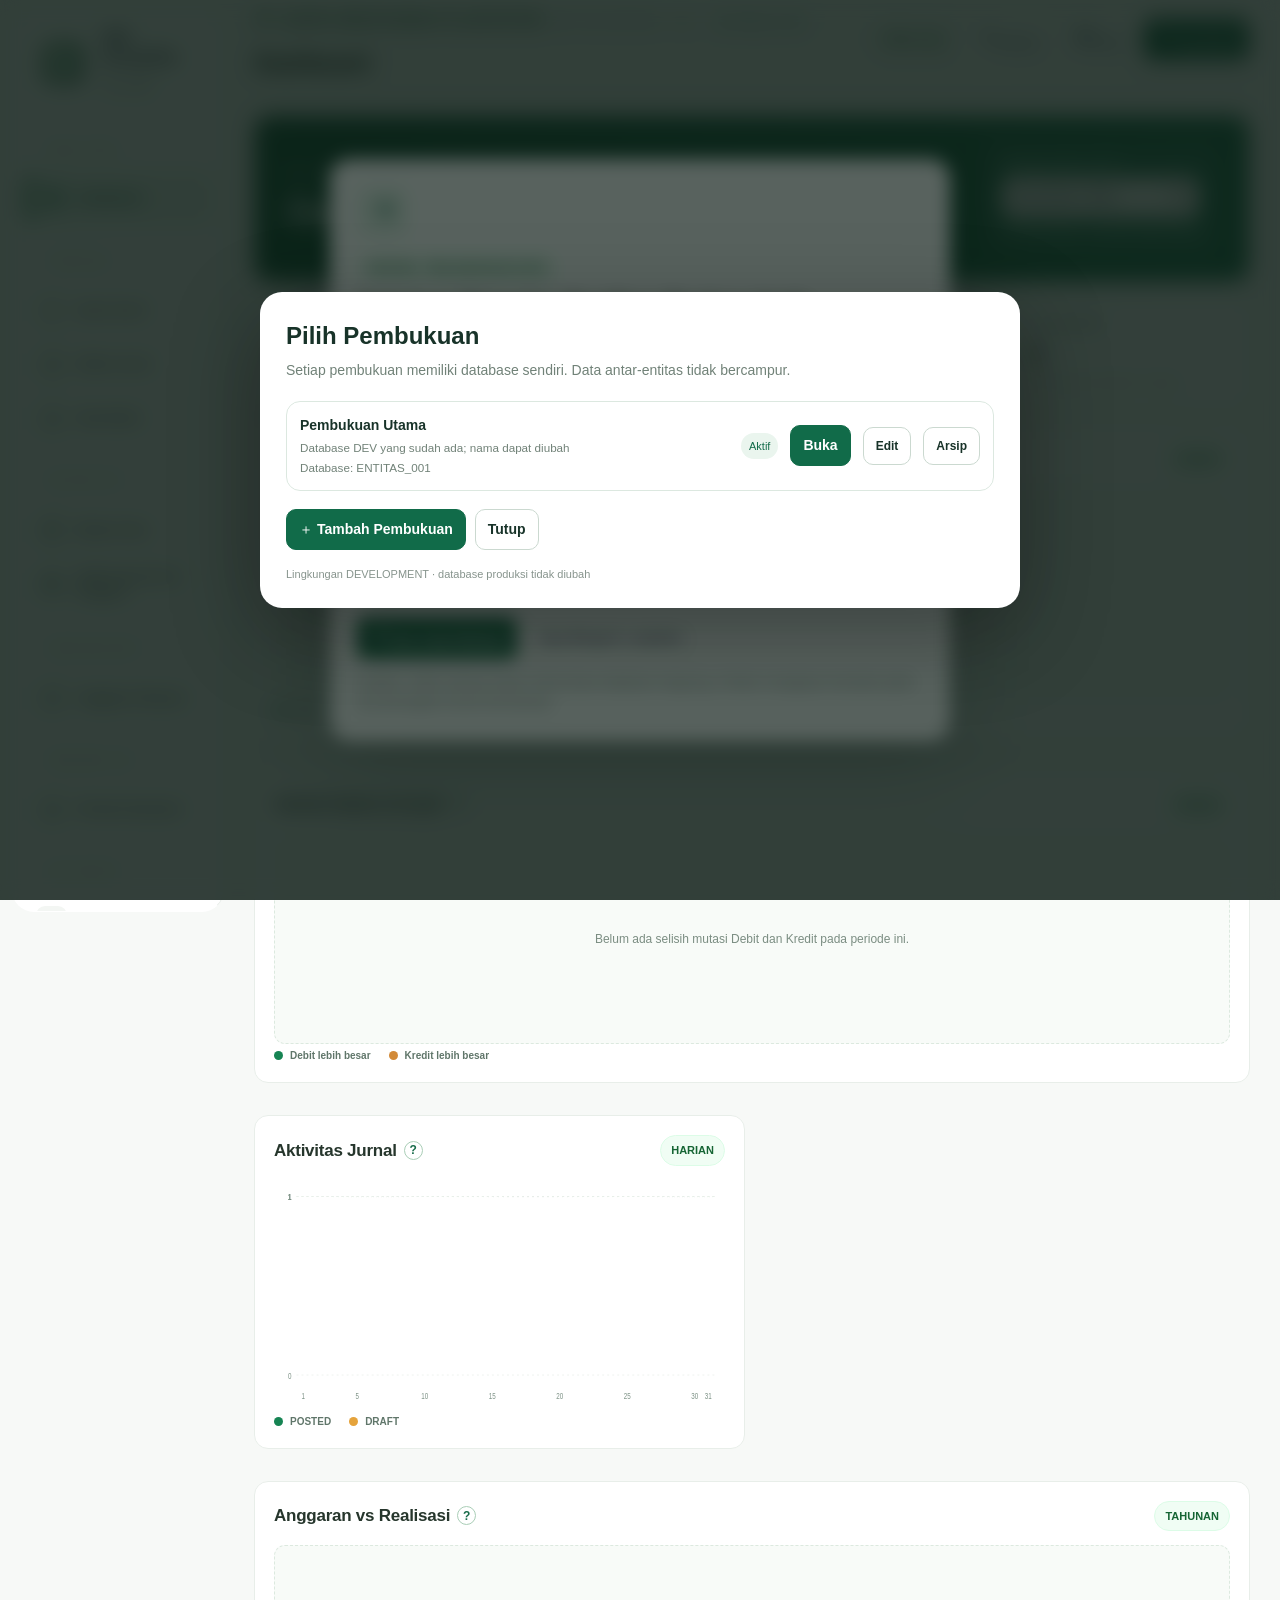
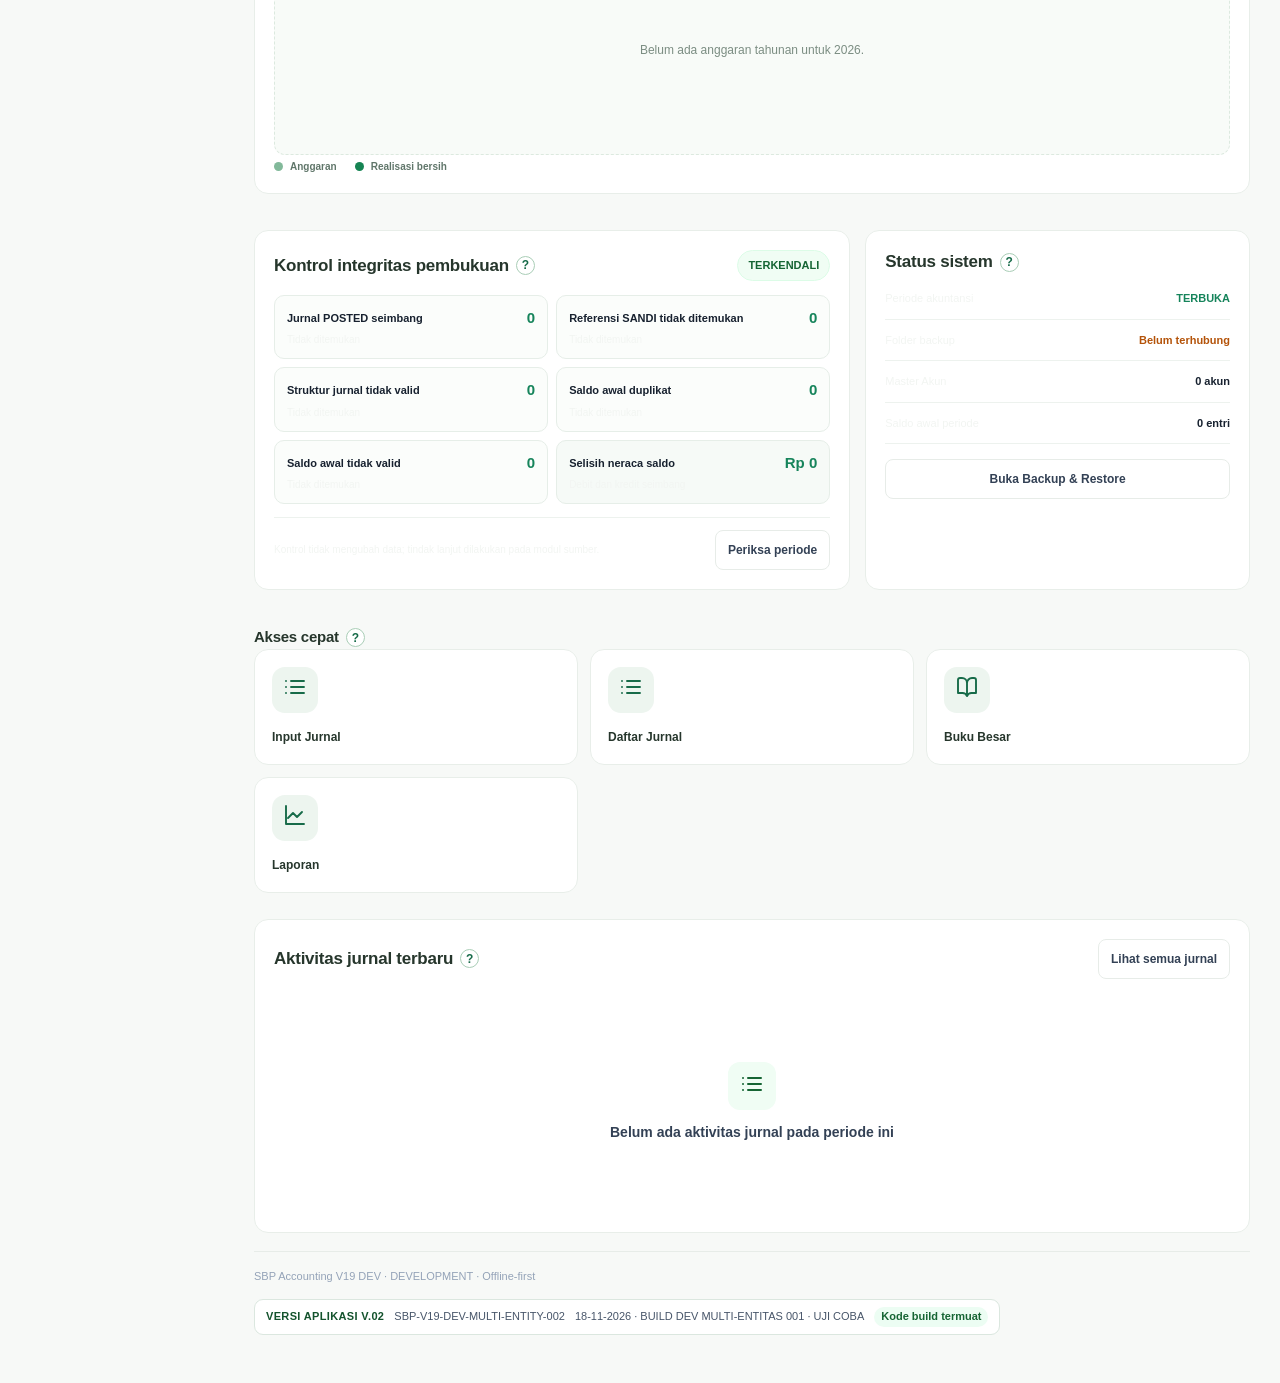
<file: v19-dev/index.html>
<!doctype html>
<html lang="id">
<head>
<meta charset="utf-8"><meta name="viewport" content="width=device-width,initial-scale=1">
<meta name="theme-color" content="#116b49"><meta name="description" content="SBP Accounting V19 — akuntansi offline dan kompatibilitas DBF NPTRANS">
<link rel="icon" type="image/svg+xml" href="assets/sbp-app-icon.svg"><link rel="apple-touch-icon" href="assets/sbp-app-icon.svg"><link rel="manifest" href="manifest.webmanifest"><link rel="stylesheet" href="styles.css?v=40"><link rel="stylesheet" href="palm-glass-theme.css?v=45"><script src="vendor/xlsx.full.min.js"></script><script src="lucide-local.js"></script>
<title>SBP Accounting V19 DEV</title>
<style id="sbp-journal-print-modal-style">
.sbp-print-modal{position:fixed!important;inset:0!important;z-index:10050!important;display:flex!important;align-items:center!important;justify-content:center!important;padding:24px!important;background:rgba(15,23,42,.56)!important;backdrop-filter:blur(3px)!important;box-sizing:border-box!important}
.sbp-print-modal[hidden]{display:none!important}
.sbp-print-dialog{width:min(760px,calc(100vw - 32px))!important;max-height:calc(100vh - 48px)!important;overflow:auto!important;background:#fff!important;color:#17212b!important;border:1px solid #dbe3ee!important;border-radius:16px!important;padding:22px!important;box-shadow:0 24px 70px rgba(15,23,42,.28)!important;box-sizing:border-box!important}
.sbp-print-dialog .panel-head{display:flex!important;align-items:flex-start!important;justify-content:space-between!important;gap:16px!important;margin:0 0 18px!important}
.sbp-print-dialog .panel-head h3{margin:0 0 5px!important;font-size:19px!important;font-weight:750!important;color:#142238!important}
.sbp-print-dialog .panel-head p{margin:0!important;color:#64748b!important;font-size:13px!important}
.sbp-print-filter-grid{display:grid!important;grid-template-columns:repeat(2,minmax(0,1fr))!important;gap:14px 16px!important;margin:16px 0 18px!important;align-items:start!important}
.sbp-print-filter-grid>label{display:flex!important;flex-direction:column!important;align-items:stretch!important;gap:7px!important;min-width:0!important;margin:0!important;font-size:12px!important;font-weight:650!important;color:#475569!important;line-height:1.4!important}
.sbp-print-filter-grid input,.sbp-print-filter-grid select{display:block!important;width:100%!important;min-width:0!important;height:42px!important;box-sizing:border-box!important;border:1px solid #cbd5e1!important;border-radius:9px!important;background:#fff!important;color:#17212b!important;padding:0 11px!important;font:400 13px inherit!important;outline:none!important}
.sbp-print-filter-grid input:focus,.sbp-print-filter-grid select:focus{border-color:#16804b!important;box-shadow:0 0 0 3px rgba(22,128,75,.12)!important}
.sbp-print-dialog .inline-message{display:block!important;margin:8px 0 16px!important;padding:11px 13px!important;border-radius:9px!important;background:#f0f7f2!important;border:1px solid #d7e9dc!important;color:#496653!important;font-size:12px!important;line-height:1.5!important}
.sbp-print-dialog>.button-row{display:flex!important;justify-content:flex-end!important;gap:9px!important;flex-wrap:wrap!important;margin-top:14px!important}
.sbp-print-dialog button{min-height:38px!important}
@media(max-width:620px){.sbp-print-modal{padding:12px!important;align-items:flex-start!important}.sbp-print-dialog{width:100%!important;max-height:calc(100vh - 24px)!important;padding:16px!important}.sbp-print-filter-grid{grid-template-columns:1fr!important;gap:11px!important}}
</style><style id="sbp-ledger-multiselect-polish">
.ledger-account-picker{display:flex;flex-direction:column;gap:8px;min-width:260px;flex:1 1 300px}.ledger-account-picker .ledger-account-field{display:flex;flex-direction:column;gap:6px}.ledger-account-picker .ledger-account-field small{font-size:11px;color:#64748b;font-weight:500}.ledger-account-picker select[multiple]{width:100%;min-height:154px;padding:7px;border:1px solid #cbd5e1;border-radius:10px;background:#fff;color:#17212b;font-size:12px}.ledger-account-picker select[multiple] option{padding:6px 8px;border-radius:5px}.ledger-account-picker-actions{display:flex;align-items:center;gap:7px;flex-wrap:wrap}.ledger-account-picker-actions .footnote{margin:0}.ledger-account-picker .ledger-account-field{min-width:0}
</style><style id="sbp-ledger-checklist-filter">
.ledger-account-picker{display:flex;flex-direction:column;gap:10px;min-width:260px;flex:1 1 340px;max-width:560px;padding:13px;border:1px solid #dce9e0;border-radius:13px;background:linear-gradient(180deg,#fbfefc,#f6faf7);box-shadow:0 4px 14px rgba(25,75,52,.045)}.ledger-account-title{display:flex;align-items:center;justify-content:space-between;gap:10px;flex-wrap:wrap}.ledger-account-title>label{font-size:12px;font-weight:800;color:#294d39}.ledger-selected-count{font-size:10px;font-weight:750;color:#16724d;background:#e6f5eb;border:1px solid #d2eadb;border-radius:20px;padding:5px 9px;white-space:nowrap}.ledger-account-search-wrap{position:relative;display:flex;align-items:center}.ledger-account-search-wrap svg{position:absolute;left:11px;width:15px;height:15px;color:#82958a;pointer-events:none}.ledger-account-search-wrap input{width:100%;height:39px;padding:0 12px 0 35px;border:1px solid #d8e5dc;border-radius:9px;background:#fff;color:#244332;font:12px inherit;outline:none}.ledger-account-search-wrap input:focus{border-color:#65b58a;box-shadow:0 0 0 3px #16845b16}.ledger-account-toolbar{display:flex;align-items:center;justify-content:space-between;gap:8px;flex-wrap:wrap}.ledger-picker-hint{font-size:10px;color:#7a8d81}.ledger-account-toolbar>div{display:flex;gap:6px;flex-wrap:wrap}.ledger-account-toolbar .btn{padding:7px 10px;font-size:10px}.ledger-account-checklist{display:grid;grid-template-columns:repeat(2,minmax(0,1fr));gap:6px;max-height:190px;overflow:auto;padding:2px 4px 2px 2px}.ledger-account-option{display:flex;align-items:flex-start;gap:8px;min-width:0;padding:8px 9px;border:1px solid #e4ece6;border-radius:8px;background:#fff;cursor:pointer;transition:background .15s,border-color .15s}.ledger-account-option:hover{border-color:#b8dbc5;background:#f4fbf6}.ledger-account-option input{flex:0 0 auto;width:14px;height:14px;margin:2px 0 0;accent-color:#16845b}.ledger-account-option span{display:flex;flex-direction:column;gap:2px;min-width:0}.ledger-account-option b{font-size:11px;color:#24533a;overflow-wrap:anywhere}.ledger-account-option small{font-size:10px;color:#718278;overflow-wrap:anywhere}.ledger-account-option[hidden]{display:none!important}.ledger-account-checklist .empty{grid-column:1/-1;padding:12px}.ledger-account-checklist:empty:after{content:"Belum ada akun";display:block;grid-column:1/-1;color:#8a9a90;text-align:center;padding:12px;font-size:11px}@media(max-width:720px){.ledger-account-picker{max-width:none;flex-basis:100%}.ledger-account-checklist{grid-template-columns:1fr;max-height:220px}}
</style></style><style id="sbp-force-delete-polish">
/* BUILD V83 — tidy journal administration controls */
.force-delete-panel{padding:22px!important;border-radius:15px!important}
.force-delete-panel>.panel-head{display:flex!important;align-items:flex-start!important;justify-content:space-between!important;gap:18px!important;margin-bottom:20px!important}
.force-delete-panel>.panel-head>div{min-width:0!important}
.force-delete-panel>.panel-head h3{margin:0 0 6px!important;font-size:18px!important;font-weight:750!important;color:#17243a!important}
.force-delete-panel>.panel-head p{margin:0!important;max-width:680px!important;font-size:13px!important;line-height:1.55!important;color:#64748b!important}
.force-delete-panel .tag.np-warn{flex:0 0 auto!important;white-space:nowrap!important;align-self:flex-start!important;padding:8px 12px!important;border-radius:999px!important;font-size:11px!important;letter-spacing:.35px!important}
.force-delete-controls{display:grid!important;grid-template-columns:minmax(180px,.9fr) minmax(220px,1.15fr) auto!important;align-items:end!important;gap:12px!important;margin:0 0 16px!important}
.force-delete-controls>label{display:flex!important;flex-direction:column!important;gap:7px!important;min-width:0!important;margin:0!important;color:#475569!important;font-size:12px!important;font-weight:650!important;line-height:1.4!important}
.force-delete-controls input,.force-delete-controls select{display:block!important;width:100%!important;min-width:0!important;height:42px!important;box-sizing:border-box!important;padding:0 11px!important;border:1px solid #cbd5e1!important;border-radius:9px!important;background:#fff!important;color:#17212b!important;font-size:13px!important}
.force-delete-controls input:focus,.force-delete-controls select:focus{outline:none!important;border-color:#16804b!important;box-shadow:0 0 0 3px rgba(22,128,75,.12)!important}
.force-delete-controls #force-delete-period{min-height:42px!important;padding:0 16px!important;border-radius:9px!important;white-space:nowrap!important}
.force-delete-panel>.footnote{margin:4px 0 12px!important;color:#718096!important;font-size:11px!important;line-height:1.6!important}
.force-delete-panel>#force-delete-result:empty{display:none!important}
.force-delete-panel>#force-delete-result:not(:empty){display:block!important;margin-top:12px!important;padding:12px 14px!important;border-radius:9px!important;line-height:1.55!important}
@media(max-width:720px){.force-delete-controls{grid-template-columns:1fr 1fr!important}.force-delete-controls #force-delete-period{grid-column:1/-1;width:100%!important}.force-delete-panel>.panel-head{flex-direction:column!important}.force-delete-panel .tag.np-warn{align-self:flex-start!important}}
@media(max-width:480px){.force-delete-panel{padding:16px!important}.force-delete-controls{grid-template-columns:1fr!important}.force-delete-controls #force-delete-period{grid-column:auto!important;width:100%!important}}
</style><style id="sbp-ledger-layout-fix">
/* BUILD V19 — align Buku Besar filters and keep account checklist inside panel */
#page-ledger .ledger-filters.ledger-period-filters{display:grid!important;grid-template-columns:repeat(3,minmax(0,1fr))!important;align-items:start!important;gap:14px!important;width:100%!important;min-width:0!important}
#page-ledger .ledger-field[hidden],#page-ledger [hidden]{display:none!important}
#page-ledger .ledger-account-picker{grid-column:1/-1!important;display:flex!important;position:relative!important;inset:auto!important;float:none!important;width:100%!important;max-width:none!important;min-width:0!important;flex:initial!important;box-sizing:border-box!important;margin:0!important;padding:14px!important;overflow:hidden!important}
#page-ledger .ledger-account-title,#page-ledger .ledger-account-search-wrap,#page-ledger .ledger-account-toolbar,#page-ledger .ledger-account-checklist{width:100%!important;min-width:0!important;max-width:100%!important;box-sizing:border-box!important}
#page-ledger .ledger-account-search-wrap input{display:block!important;width:100%!important;min-width:0!important;max-width:100%!important;box-sizing:border-box!important}
#page-ledger .ledger-account-toolbar{display:flex!important;align-items:center!important;justify-content:space-between!important;gap:10px!important;flex-wrap:wrap!important}
#page-ledger .ledger-account-toolbar>div{display:flex!important;gap:8px!important;flex-wrap:wrap!important}
#page-ledger .ledger-account-checklist{display:grid!important;grid-template-columns:repeat(4,minmax(0,1fr))!important;gap:8px!important;max-height:230px!important;overflow-y:auto!important;overflow-x:hidden!important;padding:2px!important}
#page-ledger .ledger-account-option{display:flex!important;align-items:flex-start!important;gap:8px!important;min-width:0!important;width:100%!important;box-sizing:border-box!important;overflow:hidden!important}
#page-ledger .ledger-account-option span{min-width:0!important;flex:1 1 auto!important}
#page-ledger .ledger-account-option b,#page-ledger .ledger-account-option small{display:block!important;white-space:normal!important;overflow-wrap:anywhere!important;word-break:normal!important;line-height:1.35!important}
#page-ledger .ledger-submit{grid-column:1/-1!important;justify-self:start!important}
#page-ledger .ledger-actions{grid-column:1/-1!important}
@media(max-width:1100px){#page-ledger .ledger-account-checklist{grid-template-columns:repeat(3,minmax(0,1fr))!important}}
@media(max-width:760px){#page-ledger .ledger-filters.ledger-period-filters{grid-template-columns:repeat(2,minmax(0,1fr))!important}#page-ledger .ledger-account-checklist{grid-template-columns:repeat(2,minmax(0,1fr))!important}}
@media(max-width:520px){#page-ledger .ledger-filters.ledger-period-filters{grid-template-columns:minmax(0,1fr)!important}#page-ledger .ledger-account-checklist{grid-template-columns:minmax(0,1fr)!important}#page-ledger .ledger-account-toolbar{align-items:flex-start!important;flex-direction:column!important}}
</style><style id="sbp-trial-balance-compact">
#page-reports #trial-balance{display:flex!important;flex-direction:column!important;gap:14px!important}
#page-reports .trial-period-note{margin:0!important;padding:10px 13px!important;border:1px solid #e2e9e4!important;border-radius:9px!important;background:#f8faf9!important;color:#64746a!important;font-size:11px!important;line-height:1.5!important}
#page-reports .trial-summary-grid{display:grid!important;grid-template-columns:repeat(4,minmax(0,1fr))!important;gap:10px!important;width:100%!important}
#page-reports .trial-summary-card{display:flex!important;flex-direction:column!important;justify-content:center!important;gap:7px!important;min-width:0!important;min-height:84px!important;padding:13px 15px!important;border:1px solid #e1e9e3!important;border-radius:11px!important;background:#f8fafb!important}
#page-reports .trial-summary-card>span{font-size:11px!important;color:#64748b!important}
#page-reports .trial-summary-card>b{font-size:14px!important;line-height:1.4!important;color:#172b21!important;overflow-wrap:anywhere!important;font-variant-numeric:tabular-nums!important}
#page-reports .trial-summary-card>small{font-size:9px!important;font-weight:800!important;letter-spacing:.3px!important}
#page-reports .trial-table-wrap{width:100%!important;overflow:auto!important;border:1px solid #e2e8f0!important;border-radius:10px!important}
#page-reports .trial-compact-table{width:100%!important;min-width:850px!important;border-collapse:separate!important;border-spacing:0!important;font-variant-numeric:tabular-nums!important}
#page-reports .trial-compact-table thead th{padding:10px 9px!important;background:#f1f6f2!important;color:#365344!important;font-size:10px!important;font-weight:800!important;text-align:center!important;white-space:nowrap!important;border-bottom:1px solid #dfe8e1!important}
#page-reports .trial-compact-table tbody td{padding:8px 9px!important;font-size:11px!important;border-bottom:1px solid #edf1ee!important;white-space:nowrap!important}
#page-reports .trial-compact-table tbody tr:hover td{background:#f8fbf9!important}
#page-reports .trial-compact-table tbody td:nth-child(2){white-space:normal!important;min-width:160px!important}
#page-reports .trial-compact-table .num{text-align:right!important}
#page-reports .trial-compact-table tfoot th{padding:10px 9px!important;background:#f3f7f4!important;color:#1f3d2d!important;font-size:11px!important;text-align:right!important;border-top:1px solid #dfe8e1!important;white-space:nowrap!important}
#page-reports .trial-compact-table tfoot th:first-child{text-align:left!important}
#page-reports .trial-balance-check{margin:0!important;padding:11px 13px!important;border:1px solid #e2e9e4!important;border-radius:9px!important;background:#fbfdfb!important;color:#526458!important;font-size:11px!important;line-height:1.5!important}
@media(max-width:900px){#page-reports .trial-summary-grid{grid-template-columns:repeat(2,minmax(0,1fr))!important}}
@media(max-width:520px){#page-reports .trial-summary-grid{grid-template-columns:repeat(2,minmax(0,1fr))!important;gap:8px!important}#page-reports .trial-summary-card{min-height:76px!important;padding:11px!important}}
</style><style id="sbp-trial-balance-net-columns">
#page-reports .trial-compact-table{min-width:680px!important;table-layout:auto!important}
#page-reports .trial-compact-table thead th{padding:12px 13px!important}
#page-reports .trial-compact-table tbody td{padding:11px 13px!important}
#page-reports .trial-compact-table tbody td:nth-child(1){width:100px!important}
#page-reports .trial-compact-table tbody td:nth-child(2){min-width:190px!important}
#page-reports .trial-compact-table tbody td:nth-child(n+3){min-width:135px!important}
#page-reports .trial-compact-table tbody td:nth-child(5){font-weight:750!important;color:#1e4933!important}
#page-reports .trial-compact-table thead th:nth-child(n+3){text-align:right!important}
#page-reports .trial-compact-table tbody td.num{text-align:right!important;white-space:nowrap!important}
@media print{#page-reports .trial-compact-table{min-width:0!important;width:100%!important}#page-reports .trial-compact-table tbody td{padding:6px 5px!important;font-size:9px!important}}
</style><style id="sbp-debit-note-source-polish">
.debit-note-source-controls{display:grid!important;grid-template-columns:minmax(0,1fr) 148px!important;align-items:end!important;gap:14px!important;width:100%!important}
.debit-note-source-controls>label{display:flex!important;flex-direction:column!important;gap:8px!important;min-width:0!important;margin:0!important;font-size:13px!important;font-weight:700!important;color:#475569!important}
#dn-source-group{display:block!important;width:100%!important;min-width:0!important;height:46px!important;box-sizing:border-box!important;padding:0 13px!important;border:1px solid #d6e1eb!important;border-radius:11px!important;background:#fff!important;color:#263b50!important;font:600 14px inherit!important;outline:none!important;box-shadow:0 1px 2px rgba(15,23,42,.03)!important}
#dn-source-group::placeholder{color:#91a4bc!important;font-weight:550!important}
#dn-source-group:focus{border-color:#25845f!important;box-shadow:0 0 0 3px rgba(37,132,95,.12)!important}
#dn-source-search{height:46px!important;min-width:0!important;width:100%!important;margin:0!important;white-space:nowrap!important;border-radius:11px!important}
@media(max-width:560px){.debit-note-source-controls{grid-template-columns:minmax(0,1fr)!important;gap:10px!important}.debit-note-source-controls>label{width:100%!important}}
</style>

<style id="sbp-period-control-precision">
/* DEV BASELINE 029 — isolated development copy of production final */
#page-periods>.panel:first-child .period-control-grid{
 display:grid!important;
 grid-template-columns:minmax(260px,300px) minmax(0,1fr) 200px!important;
 align-items:end!important;
 gap:18px!important;
 width:100%!important;
 margin:18px 0 16px!important;
}
#page-periods>.panel:first-child .period-control-grid>label{
 display:flex!important;flex-direction:column!important;justify-content:flex-end!important;
 gap:8px!important;min-width:0!important;margin:0!important;
 font-size:13px!important;font-weight:650!important;line-height:1.35!important;
}
#page-periods>.panel:first-child #period-active{
 display:block!important;width:100%!important;min-width:0!important;height:56px!important;
 box-sizing:border-box!important;padding:0 14px!important;border:1px solid #dbe5df!important;
 border-radius:11px!important;background:#fff!important;color:#1f2937!important;
 font:600 14px inherit!important;
}
#page-periods>.panel:first-child .period-active-status{
 display:flex!important;flex-direction:column!important;justify-content:center!important;
 gap:4px!important;min-width:0!important;min-height:56px!important;height:auto!important;
 box-sizing:border-box!important;padding:9px 16px!important;border:1px solid #dcebe1!important;
 border-radius:12px!important;background:#f8fcf9!important;
}
#page-periods>.panel:first-child .period-active-status>span{font-size:12px!important;line-height:1.35!important;color:#64748b!important}
#page-periods>.panel:first-child .period-active-status>b{font-size:15px!important;line-height:1.35!important;font-weight:800!important;color:#166534!important}
#page-periods>.panel:first-child .period-active-status>small{font-size:12px!important;line-height:1.4!important;color:#64748b!important;overflow-wrap:anywhere!important}
#page-periods>.panel:first-child #period-set-active{
 display:inline-flex!important;align-items:center!important;justify-content:center!important;
 width:100%!important;min-width:0!important;min-height:54px!important;height:54px!important;
 box-sizing:border-box!important;padding:0 12px!important;border-radius:11px!important;
 white-space:normal!important;text-align:center!important;line-height:1.3!important;
}
#page-periods>.panel:first-child .panel-head{align-items:center!important;gap:16px!important}
#page-periods>.panel:first-child .panel-head>.tag{flex:0 0 auto!important;white-space:nowrap!important}
@media(max-width:850px){
 #page-periods>.panel:first-child .period-control-grid{grid-template-columns:minmax(0,1fr)!important;gap:12px!important}
 #page-periods>.panel:first-child #period-set-active{width:100%!important}
}
@media(max-width:520px){
 #page-periods>.panel:first-child .panel-head{align-items:flex-start!important;flex-direction:column!important}
 #page-periods>.panel:first-child .period-active-status{padding:11px 13px!important}
}
</style>
</head>
<body>
<div class="shell">
<aside class="sidebar">
  <a class="brand" href="#dashboard"><img class="brand-mark brand-logo" src="assets/sbp-app-icon.svg" alt="Logo SBP"><span><b>SBP Accounting</b><small>V19 · Offline Accounting</small></span></a>
  <div class="side-label">MENU UTAMA</div>
  <nav id="nav">
    <button class="nav-item active" data-page="dashboard"><span class="nav-icon"><i data-lucide="layout-dashboard"></i></span>Dashboard</button>
    <div class="side-label nav-group-label">TRANSAKSI</div><button class="nav-item" data-page="journal"><span class="nav-icon"><i data-lucide="plus"></i></span>Input Jurnal</button>
    <button class="nav-item" data-page="journal-list"><span class="nav-icon"><i data-lucide="list"></i></span>Daftar Jurnal</button>
    <button class="nav-item" data-page="debit-notes"><span class="nav-icon"><i data-lucide="file-text"></i></span>Nota Debet</button>
    <div class="side-label nav-group-label">MASTER DATA</div><button class="nav-item" data-page="accounts"><span class="nav-icon"><i data-lucide="users"></i></span>Master Akun</button><button class="nav-item" data-page="opening-balances"><span class="nav-icon"><i data-lucide="wallet"></i></span>Saldo Awal ACC & Program</button>
    <div class="side-label nav-group-label">PENGANGGARAN</div><button class="nav-item" data-page="annual-budget"><span class="nav-icon"><i data-lucide="wallet-cards"></i></span>Anggaran Tahunan</button>
    <div class="side-label nav-group-label">PENGENDALIAN</div><button class="nav-item" data-page="periods"><span class="nav-icon"><i data-lucide="calendar-check"></i></span>Periode Akuntansi</button>
    <div class="side-label nav-group-label">BUKU BESAR</div><button class="nav-item" data-page="ledger"><span class="nav-icon"><i data-lucide="book-open"></i></span>Buku Besar per Akun</button><div class="side-label nav-group-label">LAPORAN & ANALISIS</div><button class="nav-item" data-page="reports"><span class="nav-icon"><i data-lucide="chart-no-axes-combined"></i></span>Neraca Percobaan / Laporan</button>
    <div class="side-label nav-group-label">INTEGRASI DATA</div><button class="nav-item" data-page="import-center"><span class="nav-icon"><i data-lucide="database-zap"></i></span>Pusat Import Data</button>
    <div class="side-label nav-group-label">KONTROL KUALITAS</div><button class="nav-item" data-page="validation"><span class="nav-icon"><i data-lucide="shield-check"></i></span>Validasi & Integritas Data</button><div class="side-label nav-group-label">ADMINISTRASI</div><button class="nav-item" data-page="journal-admin"><span class="nav-icon"><i data-lucide="shield-alert"></i></span>Administrasi Jurnal</button>
    <div class="side-label nav-group-label">PENGATURAN</div><button class="nav-item" data-page="company-identity"><span class="nav-icon"><i data-lucide="building-2"></i></span>Identitas Perusahaan</button><button class="nav-item" data-page="print-settings"><span class="nav-icon"><i data-lucide="settings"></i></span>Template Cetak</button><div class="side-label nav-group-label">SISTEM</div><button class="nav-item" data-page="audit"><span class="nav-icon"><i data-lucide="history"></i></span>Riwayat Aktivitas</button><button class="nav-item" data-page="archive"><span class="nav-icon"><i data-lucide="archive"></i></span>Arsip 5 Tahunan</button><button class="nav-item" data-page="archive-reader"><span class="nav-icon"><i data-lucide="search"></i></span>Pembaca Arsip</button><button class="nav-item" data-page="backup"><span class="nav-icon"><i data-lucide="download"></i></span>Backup & Restore</button>
  </nav>
  <div class="sidebar-foot"><span class="dot"></span> Mode lokal · Data di perangkat ini</div>
</aside>
<main class="main">
<header class="topbar"><div><div class="page-brand"><strong id="topbar-company-name">PT. SURYA BRATASENA PLANTATION</strong><span id="topbar-system-version">SBP ACCOUNTING · V19 DEV</span></div><h1 id="page-title">Dashboard</h1></div><div class="top-actions"><span class="local-pill"><i class="status-dot"></i> Offline ready</span><button class="btn guide-trigger" id="module-guide-open" type="button" title="Panduan modul"><i data-lucide="circle-help"></i><span>Panduan</span></button><button class="btn" id="print-current-page" type="button" title="Cetak halaman aktif"><i data-lucide="printer"></i><span>Cetak</span></button><button class="btn btn-primary" id="quick-journal"><i data-lucide="plus"></i><span>Jurnal Baru</span></button></div></header>
<div id="toast" class="toast" role="status" aria-live="polite"></div>
<div class="module-guide-backdrop" id="module-guide-modal" hidden><section class="module-guide-dialog" role="dialog" aria-modal="true" aria-labelledby="module-guide-title"><div class="module-guide-head"><div><span class="tag">PANDUAN MODUL</span><h2 id="module-guide-title">Panduan</h2></div><button class="icon-btn" id="module-guide-close" type="button" aria-label="Tutup panduan"><i data-lucide="x"></i></button></div><div id="module-guide-content" class="module-guide-content"></div></section></div>
<section class="page active" id="page-dashboard">
  <div class="welcome dashboard-welcome">
    <div><div class="eyebrow light"><span id="dashboard-company-name">PT. SURYA BRATASENA PLANTATION</span> · RINGKASAN PEMBUKUAN</div><h2 class="welcome-brandline">Dashboard</h2><p>Pantau aktivitas dan integritas pembukuan dalam satu tampilan.</p></div>
    <div class="dashboard-period-box"><span>PERIODE KERJA AKTIF</span><input type="month" id="dash-period-picker" aria-label="Pilih periode kerja aktif" title="Pilih bulan dan tahun periode kerja aktif"><small id="dash-period-state">Memuat status periode…</small></div>
  </div>
  <div class="dashboard-stats">
    <article class="stat dashboard-stat"><span>Total Debit</span><strong id="stat-debit">Rp 0</strong><small>Jurnal POSTED · periode aktif</small></article>
    <article class="stat dashboard-stat"><span>Total Kredit</span><strong id="stat-credit">Rp 0</strong><small>Jurnal POSTED · periode aktif</small></article>
    <article class="stat dashboard-stat"><span>Jurnal POSTED</span><strong id="stat-journals">0</strong><small>Nomor bukti terposting</small></article>
    <article class="stat dashboard-stat"><span>Jurnal DRAFT</span><strong id="stat-drafts">0</strong><small>Menunggu pemeriksaan / posting</small></article>
  </div>
<section class="dashboard-chart-grid"><article class="panel dashboard-chart-panel dashboard-chart-wide"><div class="panel-head"><div><h3>Tren Debit &amp; Kredit</h3><p>Mutasi jurnal POSTED per tanggal · tanpa saldo awal.</p></div><span class="tag">HARIAN</span></div><div id="dash-chart-trend" class="dashboard-chart" role="img" aria-label="Grafik tren debit dan kredit harian"></div><div class="dashboard-chart-legend"><span><i class="legend-dot debit"></i>Debit</span><span><i class="legend-dot credit"></i>Kredit</span></div></article><article class="panel dashboard-chart-panel dashboard-chart-wide"><div class="panel-head"><div><h3>Selisih Debit &amp; Kredit</h3><p>Mutasi bersih per tanggal · Debit dikurangi Kredit.</p></div><span class="tag">HARIAN</span></div><div id="dash-chart-net" class="dashboard-chart" role="img" aria-label="Grafik selisih debit dan kredit harian"></div><div class="dashboard-chart-legend"><span><i class="legend-dot positive"></i>Debit lebih besar</span><span><i class="legend-dot negative"></i>Kredit lebih besar</span></div></article><article class="panel dashboard-chart-panel"><div class="panel-head"><div><h3>Aktivitas Jurnal</h3><p>Jumlah dokumen per tanggal.</p></div><span class="tag">HARIAN</span></div><div id="dash-chart-activity" class="dashboard-chart" role="img" aria-label="Grafik jumlah jurnal Draft dan Posted"></div><div class="dashboard-chart-legend"><span><i class="legend-dot posted"></i>POSTED</span><span><i class="legend-dot draft"></i>DRAFT</span></div></article><article class="panel dashboard-chart-panel dashboard-chart-wide"><div class="panel-head"><div><h3>Anggaran vs Realisasi</h3><p>Akumulasi bulanan untuk tahun pada periode aktif · realisasi dari jurnal POSTED.</p></div><span class="tag">TAHUNAN</span></div><div id="dash-chart-budget" class="dashboard-chart" role="img" aria-label="Grafik anggaran dan realisasi bulanan"></div><div class="dashboard-chart-legend"><span><i class="legend-dot budget"></i>Anggaran</span><span><i class="legend-dot actual"></i>Realisasi bersih</span></div></article></section>  <div class="dashboard-main-grid">
    <section class="panel dashboard-control-panel">
      <div class="panel-head"><div><h3>Kontrol integritas pembukuan</h3><p>Pemeriksaan data pada periode kerja aktif.</p></div><span id="dash-integrity-badge" class="tag">MEMERIKSA</span></div>
      <div id="dash-integrity-list" class="dashboard-integrity-list"></div>
      <div class="dashboard-panel-foot"><span id="dash-integrity-note">Gunakan modul terkait untuk menindaklanjuti temuan.</span><button class="btn" data-go="periods">Periksa periode</button></div>
    </section>
    <section class="panel dashboard-status-panel">
      <div class="panel-head"><div><h3>Status sistem</h3><p>Informasi operasional aplikasi lokal.</p></div></div>
      <div class="dashboard-status-list">
        <div><span>Periode akuntansi</span><b id="dash-period-status">—</b></div>
        <div><span>Folder backup</span><b id="dash-backup-status">—</b></div>
        <div><span>Master Akun</span><b id="dash-account-status">0 akun</b></div>
        <div><span>Saldo awal periode</span><b id="dash-opening-status">0 akun</b></div>
      </div>
      <button class="btn dashboard-backup-action" data-go="backup">Buka Backup &amp; Restore</button>
    </section>
  </div>
  <div class="section-heading"><div><h3>Akses cepat</h3><p>Menu utama untuk pekerjaan pembukuan harian.</p></div></div>
  <div class="quick-grid dashboard-quick-grid">
    <button class="quick-card" data-go="journal"><span class="quick-icon"><i data-lucide="plus-circle"></i></span><b>Input Jurnal</b><small>Catat transaksi baru</small></button>
    <button class="quick-card" data-go="journal-list"><span class="quick-icon"><i data-lucide="clipboard-list"></i></span><b>Daftar Jurnal</b><small>Periksa Draft dan POSTED</small></button>
    <button class="quick-card" data-go="ledger"><span class="quick-icon"><i data-lucide="book-open"></i></span><b>Buku Besar</b><small>Telusuri mutasi per akun</small></button>
    <button class="quick-card" data-go="reports"><span class="quick-icon"><i data-lucide="chart-no-axes-combined"></i></span><b>Laporan</b><small>Neraca dan rekap keuangan</small></button>
  </div>
  <div class="panel dashboard-recent-panel"><div class="panel-head"><div><h3>Aktivitas jurnal terbaru</h3><p>Transaksi periode aktif, termasuk status Draft dan POSTED.</p></div><button class="btn" data-go="journal-list">Lihat semua jurnal</button></div><div id="recent-journals" class="dashboard-recent-table"></div></div>
</section>
<section class="page" id="page-debit-notes" hidden>
 <div class="panel debit-note-intro"><span class="tag">DOKUMEN KOREKSI TRANSAKSI</span><h3>Nota Debet</h3><p>Kelola nota debet pembelian TBS, pembelian lainnya, penjualan, biaya, dan transaksi umum. Nota dapat diterima atau diterbitkan. Akun dan arah debit/kredit ditentukan sesuai substansi transaksi.</p></div>
 <div class="panel debit-note-form">
  <div class="panel-head"><div><h3>Buat / Edit Nota Debet</h3><p>Simpan sebagai Draft, periksa dokumen dan jurnal, lalu posting untuk membuat satu jurnal terhubung.</p></div><span class="tag">DRAFT → POSTED</span></div>
  <div class="form-grid debit-note-grid">
   <label>Nomor Nota<input id="dn-number" readonly></label><label>Tanggal<input type="date" id="dn-date"></label>
   <label>Posisi Nota<select id="dn-direction"><option value="issued">Diterbitkan oleh perusahaan</option><option value="received">Diterima perusahaan</option></select></label>
   <label>Jenis Transaksi<select id="dn-kind"><option value="pembelian_tbs">Pembelian TBS</option><option value="pembelian_lain">Pembelian lainnya</option><option value="penjualan">Penjualan</option><option value="biaya">Biaya</option><option value="umum">Umum / lainnya</option></select></label>
   <label>Nama pihak / Supplier / Pelanggan<input id="dn-partner" placeholder="Nama perusahaan atau pihak terkait"></label><label>Nomor referensi<input id="dn-reference" placeholder="Nomor invoice, DO, atau bukti asal"></label>
   <label class="debit-note-wide">Alasan / Keterangan<input id="dn-description" placeholder="Jelaskan alasan penerbitan atau penerimaan nota debet"></label>
  </div>
  <div class="panel debit-note-source-panel">
  <div class="panel-head"><div><h3>Ambil Transaksi dari Jurnal POSTED</h3><p>Pilih SANDI induk, sistem mencari transaksi pada rentang SANDI induk sampai .800 dari seluruh periode.</p></div><span class="tag">SUMBER JURNAL POSTED</span></div>
  <div class="debit-note-source-controls"><label>Pilih SANDI induk<input id="dn-source-group" type="text" autocomplete="off" placeholder="Pilih atau ketik, contoh 719 atau 719.000"></label><button class="btn btn-primary" id="dn-source-search" type="button">Cari Transaksi</button></div>
  <div id="dn-source-message" class="inline-message">Pilih kelompok SANDI lalu tekan Cari Transaksi.</div>
  <div class="table-wrap"><table class="debit-note-source-table"><thead><tr><th>Pilih</th><th>Tanggal</th><th>No. Bukti</th><th>SANDI</th><th>Nama Akun</th><th>Keterangan</th><th>Debit</th><th>Kredit</th></tr></thead><tbody id="dn-source-rows"><tr><td colspan="8" class="empty">Belum ada pencarian.</td></tr></tbody></table></div>
  <div class="form-actions end"><button class="btn" id="dn-source-add" type="button">Masukkan Transaksi Terpilih</button></div>
  <div class="dn-selected-wrap"><h4>Transaksi Referensi Nota Debet</h4><div id="dn-source-selected" class="dn-selected-list"><span class="empty">Belum ada transaksi yang dipilih.</span></div><small>Transaksi yang dipilih menjadi referensi dokumen. Jurnal asal tidak diubah dan tidak disalin ulang menjadi jurnal koreksi.</small></div>
 </div>
 <div class="section-heading compact"><div><h3>Rincian Akun / Jurnal</h3><p>Masukkan nilai positif (+) untuk penambahan dan negatif (-) untuk pengurangan. Total positif dan negatif harus seimbang sebelum posting.</p></div><button class="btn" id="dn-add-line" type="button">＋ Tambah baris</button></div>
  <div class="table-wrap"><table class="entry-table debit-note-lines"><thead><tr><th>Kode akun</th><th>Nama akun</th><th>Keterangan baris</th><th>Nilai (+/-)</th><th></th></tr></thead><tbody id="dn-lines"></tbody></table></div>
  <div class="form-actions debit-note-totals"><div class="totals"><span>Total Positif (+) <b id="dn-debit-total">Rp 0</b></span><span>Total Negatif (-) <b id="dn-credit-total">Rp 0</b></span><span>Selisih <b id="dn-difference">Rp 0</b></span></div></div>
  <div class="form-actions end"><button class="btn" id="dn-reset" type="button">Kosongkan</button><button class="btn" id="dn-save" type="button">Simpan Draft</button><button class="btn btn-primary" id="dn-post" type="button">Posting & Buat Jurnal</button></div>
  <div id="dn-message" class="inline-message">Nota Debet yang sudah diposting tidak dapat diedit.</div>
 </div>
 <div class="panel"><div class="panel-head"><div><h3>Daftar Nota Debet</h3><p>Telusuri nota berdasarkan nomor, pihak, referensi, jenis, dan status.</p></div><div class="journal-toolbar"><input class="search" id="dn-search" placeholder="Cari nota / pihak / referensi"><select id="dn-period-scope" class="journal-filter" aria-label="Filter periode Nota Debet"><option value="active">Periode kerja aktif</option><option value="all">Semua periode</option></select><span id="dn-period-scope-label" class="np-page-info">Periode aktif</span><select id="dn-status" class="journal-filter"><option value="all">Semua status</option><option value="draft">Draft</option><option value="posted">Posted</option><option value="cancelled">Batal</option></select></div></div><div class="table-wrap"><table><thead><tr><th>No.</th><th>Tanggal</th><th>Nomor Nota</th><th>Jenis / Posisi</th><th>Pihak</th><th>Referensi</th><th>Nilai</th><th>Status</th><th>Aksi</th></tr></thead><tbody id="dn-rows"></tbody></table></div></div>
</section>
<section class="page" id="page-journal" hidden>
  <div class="panel"><div class="panel-head"><div><h3>Input jurnal umum</h3><p>Masukkan nominal positif untuk Debit dan negatif untuk Kredit. Sistem mengonversi otomatis sebelum menyimpan.</p></div><span class="tag">MANUAL ENTRY</span></div>
    <div class="form-grid">
      <label>Tanggal<input type="date" id="j-date"></label><label>Nomor bukti<input id="j-number" placeholder="Otomatis: JU/001/2026"></label><label>Keterangan<input id="j-description" placeholder="Uraian transaksi"></label>
    </div>
    <div class="journal-tools"><button class="btn" id="journal-auto-number" type="button">Nomor Otomatis</button><select class="journal-template-select" id="journal-template-select" aria-label="Pilih template jurnal"><option value="">Pilih template jurnal…</option></select><button class="btn" id="journal-template-apply" type="button">Terapkan Template</button><button class="btn" id="journal-template-save" type="button">Simpan Template</button><label class="journal-attachment-picker">Lampiran (maks. 5 file, 5 MB/file)<input type="file" id="journal-attachments" multiple></label></div><div class="journal-attachment-list" id="journal-attachment-list"><span class="journal-attachment-empty">Belum ada lampiran.</span></div>
    <div class="table-wrap"><table class="entry-table"><thead><tr><th style="width:18%">Kode akun</th><th style="width:12%">Nama akun</th><th style="width:30%">Keterangan baris</th><th style="width:33%">Nominal (+ / −)</th><th style="width:7%"></th></tr></thead><tbody id="journal-lines"></tbody></table></div><div class="journal-budget-panel"><div class="journal-budget-heading"><span class="journal-budget-icon"><i data-lucide="wallet"></i></span><div class="journal-budget-title-wrap"><div class="journal-budget-title-line"><h3>Kontrol Anggaran Bulan Ini</h3><button class="budget-help-button" id="journal-budget-help" type="button" aria-label="Keterangan kontrol anggaran" aria-expanded="false" aria-controls="journal-budget-help-popover">?</button></div><div class="budget-help-popover" id="journal-budget-help-popover" hidden>Anggaran mengikuti tanggal dan SANDI yang dipilih. Nilai transaksi masih berupa simulasi.</div></div><span class="budget-live-pill">LIVE PREVIEW</span></div><div id="journal-budget-content"><div class="budget-empty">Pilih SANDI akun yang memiliki anggaran.</div></div></div>
    <div class="form-actions"><button class="btn" id="add-line"><span class="inline-icon"><i data-lucide="plus"></i></span> Tambah baris</button><div class="totals"><span>Debit <b id="sum-debit">Rp 0</b></span><span>Kredit <b id="sum-credit">Rp 0</b></span><span>Selisih <b id="sum-diff">Rp 0</b></span></div></div>
    <div class="form-actions end"><button class="btn" id="clear-journal">Kosongkan</button><button class="btn" id="save-journal">Simpan sebagai Draft</button><button class="btn btn-primary" id="post-journal">Posting Jurnal</button></div>
    <div id="journal-message" class="inline-message">Nominal positif = Debit · Nominal negatif = Kredit. Total Debit dan Kredit harus seimbang sebelum posting.</div>
  </div>
</section>
<section class="page" id="page-annual-budget" hidden><div class="budget-hero panel"><div><span class="tag">PERENCANAAN & PENGENDALIAN</span><h3>Anggaran Tahunan</h3><p>Susun pagu per SANDI, distribusikan ke 12 bulan, dan pantau realisasi dari jurnal POSTED.</p></div><div class="budget-hero-icon"><i data-lucide="chart-no-axes-combined"></i></div></div><div class="budget-summary" id="budget-summary"></div><div class="panel budget-editor"><div class="panel-head"><div><h3 id="budget-form-title">Buat Anggaran Akun</h3><p>Pilih tahun dan SANDI. Nama akun terisi otomatis dari Master Akun.</p></div><span class="tag">PER SANDI AKUN</span></div><div class="budget-form-grid"><label>Tahun Anggaran<input id="budget-year" type="number" min="2000" max="2100"></label><label>SANDI Akun<select id="budget-account"></select></label><label>Nama Akun<input id="budget-account-name" readonly></label><label>Total Anggaran Tahunan<input id="budget-annual" type="number" min="0" step="1" placeholder="Masukkan nilai anggaran"></label></div><div class="budget-month-head"><div><h4>Distribusi Anggaran Bulanan</h4><p>Isi manual atau gunakan pembagian rata. Total 12 bulan wajib sama dengan anggaran tahunan.</p></div><button class="btn" id="budget-distribute" type="button">Bagi Rata 12 Bulan</button></div><div class="budget-month-grid" id="budget-month-grid"></div><div class="budget-validation" id="budget-validation"></div><div class="form-actions end"><button class="btn" id="budget-reset" type="button">Kosongkan</button><button class="btn btn-primary" id="budget-save" type="button">Simpan Anggaran</button></div></div><div class="panel"><div class="panel-head budget-list-head"><div><h3>Daftar Anggaran & Realisasi</h3><p>Realisasi berdasarkan jurnal POSTED pada tahun anggaran.</p></div><div class="budget-filters"><label>Tahun<select id="budget-filter-year"></select></label><input id="budget-search" placeholder="Cari SANDI atau nama akun"></div></div><div class="table-wrap"><table class="budget-table"><thead><tr><th>SANDI</th><th>Nama Akun</th><th>Anggaran Tahunan</th><th>Realisasi</th><th>Sisa</th><th>Penggunaan</th><th>Aksi</th></tr></thead><tbody id="budget-rows"></tbody></table></div></div></section><section class="page" id="page-journal-list" hidden><div class="panel"><div class="panel-head"><div><h3>Daftar jurnal</h3><p>Kelola Draft dan jurnal terposting. Draft dapat diedit atau dihapus; jurnal terposting dikunci dan hanya dapat dikoreksi melalui jurnal pembalik.</p></div><div class="journal-toolbar"><input class="search" id="journal-search" placeholder="Cari nomor, tanggal, atau keterangan..."><select id="journal-period-scope" class="journal-filter" aria-label="Filter periode jurnal"><option value="active">Periode kerja aktif</option><option value="all">Semua periode</option></select><select id="journal-status-filter" class="journal-filter"><option value="all">Semua status</option><option value="posted">Terposting</option><option value="draft">Draft</option></select><button class="btn" id="print-journal-list" type="button">Cetak Daftar</button><button class="btn" id="export-journals-xlsx">Ekspor Excel</button></div></div><div class="bulk-post-panel">
 <div class="panel-head"><div><h3>Posting Kolektif</h3><p>Posting beberapa jurnal Draft sekaligus berdasarkan tanggal atau periode.</p></div><span class="tag">BULK POSTING</span></div>
 <div class="bulk-post-controls">
  <label>Jenis periode<select id="bulk-post-mode" class="journal-filter"><option value="date">Per tanggal</option><option value="month">Per bulan</option><option value="range">Rentang tanggal</option></select></label>
  <label id="bulk-post-date-wrap">Tanggal<input id="bulk-post-date" type="date" class="search"></label>
  <label id="bulk-post-month-wrap" hidden>Bulan<input id="bulk-post-month" type="month" class="search"></label>
  <label id="bulk-post-from-wrap" hidden>Dari tanggal<input id="bulk-post-from" type="date" class="search"></label>
  <label id="bulk-post-to-wrap" hidden>Sampai tanggal<input id="bulk-post-to" type="date" class="search"></label>
  <button class="btn btn-primary" id="bulk-post-preview" type="button">Periksa Draft</button>
 </div>
 <div id="bulk-post-result" class="bulk-post-result" hidden></div>
 <div class="bulk-post-actions"><button class="btn btn-primary" id="bulk-post-confirm" type="button" disabled>Posting Semua Draft Valid</button></div>
</div><div class="list-disclosure"><button class="btn list-toggle" type="button" data-target="journal-list-content" aria-expanded="false"><span class="inline-icon"><i data-lucide="plus"></i></span> Tampilkan daftar jurnal</button></div><div id="journal-list-content" hidden><div class="journal-table-controls"><span><b id="journal-period-label">Periode aktif</b> · <span id="journal-page-info">0 jurnal</span></span><label>Baris per halaman <select id="journal-page-size" class="journal-filter"><option>10</option><option>20</option><option>50</option><option>100</option></select></label></div><div id="journal-table" class="empty">Belum ada jurnal.</div><div class="journal-pagination"><button class="btn" id="journal-prev" disabled>‹ Sebelumnya</button><span id="journal-page-current">1 / 1</span><button class="btn" id="journal-next" disabled>Berikutnya ›</button></div></div></div></section>
<section class="page" id="page-accounts" hidden>
  <div class="accounts-card accounts-entry-card">
    <div class="accounts-entry-head"><div class="accounts-card-title"><div class="accounts-icon"><i data-lucide="plus"></i></div><div><h3>Tambah / Edit Akun</h3><p>Master Akun hanya menyimpan kode dan nama akun. Saldo dikelola melalui Daftar Saldo Awal dan jurnal Posted.</p></div></div><div class="form-actions"><button class="btn" id="cancel-account-edit" hidden>Bersihkan</button><button class="btn btn-primary" id="save-account">Simpan Akun</button></div></div>
    <div class="accounts-form-grid"><label>Kode / SANDI<input id="a-code" placeholder="Contoh: 114.130.2"></label><label class="account-name-field">Nama akun<input id="a-name" placeholder="Nama akun"></label></div>
  </div>
  <div class="accounts-card accounts-list-card">
    <div class="accounts-list-head"><div class="accounts-card-title"><div class="accounts-icon"><i data-lucide="chart-no-axes-combined"></i></div><div><h3>Daftar Master Akun <span class="tag" id="account-count">0 AKUN</span></h3><p>Daftar kode dan nama akun yang tersimpan. Saldo tidak disimpan di Master Akun.</p></div></div><div class="accounts-list-tools"><input class="search" id="account-search" placeholder="Cari kode atau nama akun..."><button class="btn" id="print-accounts" type="button">Cetak Master Akun</button><button class="btn" id="export-accounts">Ekspor CSV</button><button class="btn" id="export-accounts-xlsx">Ekspor Excel</button><button class="btn danger" id="clear-all-accounts" type="button">Hapus Semua Akun</button></div></div>
    <div class="list-disclosure"><button class="btn list-toggle" type="button" data-target="account-list-content" aria-expanded="false"><span class="inline-icon"><i data-lucide="plus"></i></span> Tampilkan 114 akun</button><span class="list-hint">Daftar disembunyikan agar halaman lebih ringkas.</span></div><div id="account-list-content" hidden><div class="table-wrap"><table class="account-table"><thead><tr><th>No</th><th>Kode / SANDI</th><th>Nama akun</th><th>Aksi</th></tr></thead><tbody id="account-rows"></tbody></table></div>
  </div>
</section>
<section class="page" id="page-nptrans" hidden>
  <div class="panel"><div class="panel-head"><div><h3>Pusat kompatibilitas NPTRANS</h3><p>Impor NPTRANS akan membuat draft jurnal otomatis berdasarkan tanggal dan nomor bukti sumber.</p></div><span class="tag">LEGACY BRIDGE</span></div>
    <div class="callout"><b>Alur yang aman</b><p>Impor file NPTRANS / NPSALDO → periksa kolom dan akun → simpan sebagai data legacy → ekspor kembali menggunakan struktur DBF sumber. File asli tidak diubah.</p></div>
    <div class="import-grid">
      <div class="import-box"><div class="import-icon">⇧</div><h4>Import transaksi NPTRANS</h4><p>Terima Excel, CSV, atau DBF enam kolom. Pilih cara memasukkan data agar transaksi lama tidak tertimpa.</p><label class="file-btn">Pilih CSV / DBF<input type="file" id="np-file" accept=".csv,.txt,.dbf,.xlsx,.xls"></label><label class="import-mode-label">Cara memasukkan<select id="np-import-mode"><option value="merge">Gabungkan tanpa duplikat</option><option value="append">Tambah semua baris</option><option value="replace">Ganti seluruh data NPTRANS</option></select></label><div class="file-status">Setelah memilih file, periksa ringkasan lalu tekan tombol persetujuan untuk menyimpan.</div></div>
      <div class="import-box"><div class="import-icon"><i data-lucide="users"></i></div><h4>Template DBF NPTRANS</h4><p>Unggah DBF asli sebagai acuan struktur kolom untuk ekspor kompatibel.</p><label class="file-btn">Pilih DBF template<input type="file" id="np-template" accept=".dbf"></label><div id="template-status" class="file-status">Belum ada template DBF.</div></div>
</div>
    </div>
    <div id="np-message" class="inline-message">Belum ada proses import pada sesi ini.</div><div id="np-import-review" class="np-import-review" hidden><div><b id="np-import-review-title">Pratinjau impor</b><p id="np-import-review-detail">Periksa data sebelum menyimpan.</p></div><div class="button-row"><button class="btn btn-primary" id="np-import-confirm">✓ Setujui & masukkan data</button><button class="btn" id="np-import-cancel">Batalkan</button></div></div>
    <div class="section-heading compact np-heading"><div><h3>Validasi data NPTRANS</h3><p id="np-summary">0 baris tersimpan.</p><p class="np-total-line">Total nilai transaksi: <b id="np-total">Rp 0</b></p></div><div class="button-row"><button class="btn" id="export-np-csv">Ekspor CSV</button><button class="btn" id="export-np-xlsx">Ekspor Excel</button><button class="btn" id="clear-np-data">Bersihkan Data NPTRANS</button><button class="btn btn-primary" id="export-np-dbf">Ekspor NPTRANS.DBF</button></div></div>
    <div class="np-table-tools"><input class="search" id="np-search" placeholder="Cari SANDI, tanggal, nomor bukti, atau keterangan..."><span id="np-page-info" class="np-page-info">0 baris</span></div><div class="list-disclosure"><button class="btn list-toggle" type="button" data-target="np-list-content" aria-expanded="false"><span class="inline-icon"><i data-lucide="plus"></i></span> Tampilkan data NPTRANS</button></div><div id="np-list-content" hidden><div class="table-wrap np-table-wrap"><table class="np-table"><thead><tr><th>SANDI</th><th>TANGGAL</th><th>NOBUKTI</th><th>NOURUT</th><th>KET</th><th>JUMLAH</th><th>Status</th></tr></thead><tbody id="np-rows"><tr><td colspan="7" class="empty">Belum ada data NPTRANS.</td></tr></tbody></table></div><div class="np-pagination"><button class="btn" id="np-prev" disabled>← Sebelumnya</button><button class="btn" id="np-next" disabled>Berikutnya →</button></div>
    <p class="footnote">Catatan: ekspor DBF dikunci sampai struktur file DBF asli tersedia. Format enam kolom saja belum cukup untuk memastikan panjang field, tipe data, encoding, dan kompatibilitas penuh dengan program NPTRANS.</p>
  </div>
</section>
<section class="page" id="page-opening-balances" hidden>
 <div class="panel">
  <div class="panel-head"><div><h3>Saldo Awal ACC & Program</h3><p>Semua akun Master Akun tampil otomatis. Saldo periode berikutnya dibawa dari saldo akhir bulan sebelumnya; saldo manual tetap dapat ditetapkan per akun.</p></div><span class="tag">MASTER SALDO</span></div>
  <div class="opening-summary" id="opening-summary"></div>
  <div class="opening-form">
   <label>Periode<input type="month" id="opening-period"></label>
   <label>Kode / SANDI akun<select id="opening-account"><option value="">Pilih akun</option></select></label>
   <label>Saldo Awal<input type="number" step="0.01" id="opening-amount" placeholder="Positif = Debit, negatif = Kredit"></label>
   <label class="opening-note">Keterangan<input id="opening-note" placeholder="Contoh: Saldo awal periode"></label>
   <button class="btn btn-primary" id="opening-save" type="button">Simpan Saldo Awal</button>
  </div>
  <div id="opening-message" class="inline-message">Saldo otomatis dihitung dari saldo manual terakhir dan seluruh jurnal POSTED sampai bulan sebelumnya. Gunakan Atur untuk membuat penetapan saldo manual; nilai 0 diperbolehkan untuk mereset saldo.</div>
 </div>
 <div class="panel">
  <div class="panel-head"><div><h3>Daftar Saldo Awal</h3><p>Saldo awal berdasarkan periode yang dipilih.</p></div><div class="button-row"><button class="btn" id="opening-print" type="button">Cetak / PDF</button><button class="btn" id="opening-export" type="button">Ekspor Excel</button></div></div>
  <div class="table-wrap"><table><thead><tr><th>No</th><th>SANDI</th><th>Nama Akun</th><th>Sumber Saldo</th><th>Saldo Awal</th><th>Aksi</th></tr></thead><tbody id="opening-rows"></tbody><tfoot id="opening-foot"></tfoot></table></div>
 </div>
</section><section class="page" id="page-periods" hidden>
 <div class="panel">
  <div class="panel-head"><div><h3>Pengendalian Periode Akuntansi</h3><p>Atur periode kerja, pantau status pembukuan, dan tutup bulan setelah pemeriksaan selesai.</p></div><span class="tag">PERIODE AKUNTANSI</span></div>
  <div class="period-control-grid">
   <label>Periode kerja aktif<input type="month" id="period-active"></label>
   <div class="period-active-status"><span>Status periode aktif</span><b id="period-active-badge">TERBUKA</b><small id="period-active-help">Transaksi baru dapat dicatat pada periode terbuka.</small></div>
   <button class="btn btn-primary" id="period-set-active" type="button">Tetapkan Periode Aktif</button>
  </div>
  <div class="period-checklist" id="period-close-checklist"></div>
 </div>
 <div class="panel">
  <div class="panel-head"><div><h3>Tutup Buku Bulanan</h3><p>Penutupan mengunci perubahan jurnal dan saldo awal untuk bulan yang dipilih. Laporan tetap dapat dilihat dan dicetak.</p></div><span class="tag np-warn">PERLU OTORISASI</span></div>
  <div class="period-close-grid">
   <label>Bulan yang akan ditutup<input type="month" id="period-close-month"></label>
   <label>Catatan penutupan<input type="text" id="period-close-note" maxlength="180" placeholder="Contoh: Rekonsiliasi dan laporan Oktober selesai"></label>
   <button class="btn btn-danger" id="period-close-button" type="button">Tutup Buku Bulanan</button>
  </div>
  <div class="inline-message" id="period-message">Periode lama tidak otomatis dikunci. Periksa saldo dan backup sebelum melakukan penutupan.</div>
 </div>
 <div class="panel">
  <div class="panel-head"><div><h3>Riwayat Status Periode</h3><p>Riwayat tutup/buka periode, termasuk nama file backup dan waktu verifikasi isi file sebelum penutupan.</p></div></div>
  <div class="table-wrap"><table><thead><tr><th>Periode</th><th>Status</th><th>Waktu tindakan</th><th>Catatan</th><th>Bukti Backup</th><th>Aksi</th></tr></thead><tbody id="period-history-rows"></tbody></table></div>
 </div>
</section>
<section class="page" id="page-ledger" hidden>
 <div class="panel">
  <div class="panel-head"><div><h3>Buku Besar per Akun</h3><p>Rincian saldo awal, mutasi debit/kredit, dan saldo berjalan untuk satu atau beberapa akun pada periode terpilih.</p></div><span class="tag">BUKU BESAR</span></div>
  <div class="ledger-filters ledger-period-filters">
   <label class="ledger-field">Jenis periode<select id="ledger-mode"><option value="month">Bulanan</option><option value="year">Tahunan</option><option value="range">Rentang tanggal</option></select></label>
   <label class="ledger-field" id="ledger-month-wrap">Bulan<input type="month" id="ledger-period"></label>
   <label class="ledger-field" id="ledger-year-wrap" hidden>Tahun<input type="number" id="ledger-year" min="1900" max="2200" step="1"></label>
   <label class="ledger-field" id="ledger-from-wrap" hidden>Dari tanggal<input type="date" id="ledger-from"></label>
   <label class="ledger-field" id="ledger-to-wrap" hidden>Sampai tanggal<input type="date" id="ledger-to"></label>
   <div class="ledger-account-picker" id="ledger-account-picker"><div class="ledger-account-title"><label for="ledger-account-search">Pilih Akun / SANDI</label><span id="ledger-selected-count" class="ledger-selected-count">0 akun dipilih</span></div><div class="ledger-account-search-wrap"><i data-lucide="search"></i><input id="ledger-account-search" type="search" placeholder="Cari SANDI atau nama akun..." autocomplete="off" aria-label="Cari akun"></div><div class="ledger-account-toolbar"><span class="ledger-picker-hint">Centang satu atau beberapa akun</span><div><button class="btn" id="ledger-select-all" type="button">Pilih Semua</button><button class="btn" id="ledger-clear-selection" type="button">Bersihkan</button></div></div><div id="ledger-account-checklist" class="ledger-account-checklist" role="group" aria-label="Daftar akun Buku Besar"><div class="empty">Memuat akun…</div></div></div>
   <button class="btn btn-primary ledger-submit" id="ledger-refresh" type="button"><i data-lucide="search"></i><span>Tampilkan Buku Besar</span></button>
   <div class="ledger-actions"><button class="btn" id="ledger-print" type="button"><i data-lucide="printer"></i><span>Cetak / PDF</span></button><button class="btn" id="ledger-export" type="button"><i data-lucide="file-spreadsheet"></i><span>Ekspor Excel</span></button></div>
  </div>
  <div id="ledger-summary" class="opening-summary"></div>
  <div class="list-disclosure ledger-status-disclosure"><button class="btn list-toggle" type="button" data-target="ledger-status-details" aria-expanded="false"><span class="inline-icon"><i data-lucide="plus"></i></span> Tampilkan status transaksi akun</button></div>
  <div id="ledger-status-details" hidden>
   <div class="panel-head"><div><h3>Status Transaksi Akun</h3><p>Seluruh jurnal yang memuat SANDI akun terpilih, termasuk Draft dan Posted.</p></div><label class="ledger-field">Filter status<select id="ledger-status-filter"><option value="all">Semua status</option><option value="posted">POSTED</option><option value="draft">DRAFT</option><option value="cancelled">DIBATALKAN</option></select></label></div>
   <div id="ledger-status-summary" class="opening-summary"></div>
   <div id="ledger-status-content" class="table-wrap"><div class="empty">Pilih periode dan akun untuk melihat status transaksi.</div></div>
  </div>
  <div id="ledger-content" class="table-wrap"><div class="empty">Pilih periode dan akun untuk menampilkan buku besar.</div></div>
 </div>
</section>
<section class="page" id="page-reports" hidden><div class="panel"><div class="panel-head"><div><h3>Neraca Percobaan</h3><p>Saldo awal + mutasi jurnal terposting = saldo akhir per akun.</p></div><div class="button-row"><label class="report-period-label">Periode<input type="month" id="report-period"></label><button class="btn" id="export-trial-xlsx">Ekspor Excel</button><button class="btn" id="print-report">Cetak / PDF</button></div></div><div class="list-disclosure"><button class="btn list-toggle" type="button" data-target="trial-balance-content" aria-expanded="false"><span class="inline-icon"><i data-lucide="plus"></i></span> Tampilkan neraca percobaan</button></div><div id="trial-balance-content" hidden><div id="trial-balance" class="empty">Belum ada data saldo.</div></div></div></section>
<section class="page" id="page-journal-admin" hidden>
 <div class="panel force-delete-panel"><div class="panel-head"><div><h3>Hapus Paksa Jurnal</h3><p>Fitur administratif untuk menghapus seluruh jurnal pada tanggal, bulan, atau tahun tertentu, termasuk jurnal terposting dan Draft.</p></div><span class="tag np-warn">TINDAKAN PERMANEN</span></div><div class="force-delete-controls"><label>Jenis penghapusan<select id="force-delete-mode"><option value="date">Tanggal tertentu</option><option value="month">Satu bulan</option><option value="year">Satu tahun</option></select></label><label id="force-delete-value-label">Tanggal<input type="date" id="force-delete-value"></label><button class="btn btn-danger" id="force-delete-period" type="button">Hapus paksa jurnal</button></div><p class="footnote">Password diminta setiap kali tombol ditekan. Setelah password benar, aplikasi menampilkan jumlah jurnal, jumlah baris, serta total debit/kredit sebelum meminta konfirmasi akhir. Disarankan unduh Backup JSON terlebih dahulu.</p><div id="force-delete-result" class="inline-message" aria-live="polite"></div></div>
</section>
<section class="page" id="page-archive" hidden><div class="panel"><div class="panel-head"><div><h3>Manajemen Arsip 5 Tahunan</h3><p>Buat snapshot lengkap database pada saat penutupan periode dan verifikasi integritasnya.</p></div><span class="tag">ARSIP PERMANEN</span></div><div class="callout"><b>Perlindungan data</b><p>Tahap ini membuat salinan lengkap database ke folder server. Data aktif tidak dipindahkan atau dihapus. Rentang lima tahun menjadi label periode arsip; pemisahan data per tahun dan pembukaan arsip langsung akan dikembangkan pada tahap berikutnya.</p></div><div class="archive-form"><label>Tahun awal<input type="number" id="archive-start-year" min="2000" max="2100"></label><label>Tahun akhir<input type="number" id="archive-end-year" min="2000" max="2100"></label><button class="btn btn-primary" id="archive-create" type="button">Buat Arsip 5 Tahun</button><button class="btn" id="archive-verify" type="button">Verifikasi Arsip</button></div><div id="archive-message" class="inline-message">Hubungkan folder server melalui menu Backup & Restore sebelum membuat arsip.</div><p id="archive-result" class="footnote">Arsip akan disimpan di folder ARSIP_5_TAHUNAN bersama file checksum SHA-256.</p><p class="footnote">Jangan menghapus atau memindahkan database aktif berdasarkan arsip tahap awal ini. Setelah arsip dibuat, salin ke media kedua yang terpisah.</p></div></section>
<section class="page" id="page-archive-reader" hidden><div class="panel"><div class="panel-head"><div><h3>Pembaca Arsip · Read Only</h3><p>Buka file arsip JSON secara terpisah. Tidak mengubah atau menggantikan database aktif.</p></div><span class="tag">READ ONLY</span></div><div class="archive-reader-load"><label class="file-btn">Pilih File Arsip JSON<input type="file" id="archive-read-file" accept=".json,application/json"></label><span id="archive-read-status" class="footnote">Belum ada arsip yang dibuka.</span></div><div class="archive-reader-controls"><label>Tampilan<select id="archive-read-mode"><option value="journals">Jurnal</option><option value="nptrans">NPTRANS</option><option value="ledger">Buku Besar</option><option value="trial">Laporan / Neraca Percobaan</option></select></label><label>Periode Bulan<input type="month" id="archive-read-period"></label><label id="archive-read-account-wrap" hidden>Akun<select id="archive-read-account"><option value="">Pilih akun</option></select></label><label class="archive-reader-search">Pencarian<input type="search" id="archive-read-search" placeholder="Cari nomor bukti, SANDI, keterangan..."></label></div><div id="archive-read-summary" class="inline-message">Pilih file arsip JSON untuk memulai.</div><div class="table-wrap archive-reader-table" id="archive-read-table"><div class="empty">Data arsip belum dimuat.</div></div><p class="footnote">Mode baca saja: perubahan, posting, penghapusan, dan pemulihan tidak tersedia. Arsip dibaca dari file yang dipilih dan hanya berada dalam memori tab browser selama halaman terbuka.</p></div></section>
<section class="page" id="page-import-center" hidden>
 <div class="panel import-center-hero"><div><span class="tag">DATA INTEGRATION CENTER · OFFLINE</span><h3>Pusat Import Data</h3><p>Semua jalur import berada di satu tempat. Setiap jenis data tetap memakai proses validasi modul asal dan tersimpan pada database lokal SBP Accounting yang sama.</p></div><span class="import-center-mark"><i data-lucide="database-zap"></i></span></div>
 <div class="import-center-grid import-center-shortcuts">
  <article class="import-center-card"><div class="import-center-icon"><i data-lucide="landmark"></i></div><div class="import-center-shortcut-copy"><span class="tag">LEGACY / DBF</span><h4>NPTRANS</h4></div><button class="btn" data-import-launch="nptrans">Buka Import NPTRANS <i data-lucide="arrow-right"></i></button></article>
  <article class="import-center-card import-center-danger"><div class="import-center-icon"><i data-lucide="shield-alert"></i></div><div class="import-center-shortcut-copy"><span class="tag np-warn">PEMULIHAN PENUH</span><h4>Restore Backup JSON</h4></div><button class="btn btn-danger" data-import-launch="backup">Buka Restore Backup <i data-lucide="arrow-right"></i></button></article>
 </div>
 <div class="panel budget-import-panel" id="budget-import-panel" hidden><div class="panel-head"><div><span class="tag">IMPORT ANGGARAN · EXCEL</span><h3>Pratinjau Import Anggaran</h3><p>Pastikan sheet Anggaran_Tahunan dan Anggaran_Bulanan memiliki pasangan Tahun + SANDI yang sama. Total 12 bulan wajib sama dengan pagu tahunan.</p></div><button class="btn" id="budget-import-cancel" type="button">Tutup</button></div><div id="budget-import-message" class="inline-message">Pilih file template anggaran untuk memulai.</div><div id="budget-import-preview" class="table-wrap" hidden></div><div class="form-actions end"><button class="btn btn-primary" id="budget-import-confirm" type="button" disabled>Import Anggaran Valid</button></div></div>
 <div class="import-center-work-grid">
 <div class="accounts-card accounts-import-card budget-import-account-style">
  <div class="accounts-card-title"><div class="accounts-icon"><i data-lucide="chart-no-axes-combined"></i></div><div><h3>Import Anggaran Tahunan & Bulanan</h3></div></div>
  <div class="accounts-import-controls">
   <label class="file-btn">Pilih File<input type="file" id="budget-import-file" accept=".xlsx,.xls"></label>
   <span id="budget-import-status" class="file-status">Belum ada file dipilih.</span>
   <button class="btn btn-primary" id="budget-import-run" type="button" disabled>Import Anggaran</button>
   <div class="accounts-template-actions"><button class="btn" id="download-budget-import-template" type="button">Unduh Format Excel</button></div>
  </div>
 </div>
   <div class="accounts-card accounts-import-card">
    <div class="accounts-card-title"><div class="accounts-icon"><i data-lucide="users"></i></div><div><h3>Import Master Akun</h3><p>Impor data akun dari Excel (.xlsx/.xls), CSV (.csv), atau DBF (.dbf).</p></div></div>
    <div class="accounts-import-controls">
      <label class="file-btn">Pilih File<input type="file" id="account-file" accept=".csv,.txt,.dbf,.xlsx,.xls"></label>
      <span id="account-import-status" class="file-status">Belum ada file dipilih.</span>
      <button class="btn btn-primary" id="import-account-button" type="button" disabled>Import Master Akun</button>
      <div id="account-import-review" class="bulk-review" hidden><div class="bulk-review-head"><div><b id="account-import-summary">Pratinjau import master akun</b><p id="account-import-detail"></p></div><div class="button-row"><button class="btn" id="account-import-cancel" type="button">Batal</button><button class="btn btn-primary" id="account-import-confirm" type="button" disabled>Setujui & Simpan</button></div></div><div id="account-import-errors" class="bulk-errors" hidden></div><div class="table-wrap"><table><thead><tr><th>No</th><th>SANDI</th><th>Nama Akun</th><th>Perlakuan</th></tr></thead><tbody id="account-import-rows"></tbody></table></div></div>
      <div class="accounts-template-actions"><button class="btn" id="download-account-template-csv" type="button">Unduh Format CSV</button><button class="btn" id="download-account-template-xlsx" type="button">Unduh Format Excel</button></div>
    </div>
   </div>
 <div class="opening-import-panel"><div class="opening-import-head"><div><h3>Import Saldo Awal dari Excel / CSV</h3><p>Gunakan satu baris untuk setiap SANDI pada satu periode. Data yang sudah ada tidak akan ditimpa.</p></div><span class="tag">IMPORT SALDO AWAL</span></div><div class="opening-import-controls"><label class="file-btn">Pilih Excel / CSV<input type="file" id="opening-import-file" accept=".xlsx,.xls,.csv,.txt"></label><span class="file-status" id="opening-import-status">Belum ada file dipilih.</span><button class="btn" id="opening-import-template" type="button">Unduh Format Excel</button></div><div class="footnote">Kolom wajib: PERIODE, SANDI, dan DEBIT AWAL / KREDIT AWAL atau SALDO NORMAL + NOMINAL. Kolom KETERANGAN bersifat opsional. Format periode: YYYY-MM.</div><div id="opening-import-review" class="opening-import-review" hidden><div class="opening-import-review-head"><div><b id="opening-import-summary">Pratinjau import</b><p id="opening-import-detail"></p></div><div class="button-row"><button class="btn" id="opening-import-cancel" type="button">Batal</button><button class="btn btn-primary" id="opening-import-confirm" type="button" disabled>Import Saldo Awal Valid</button></div></div><div id="opening-import-errors" class="bulk-errors" hidden></div><div class="table-wrap"><table><thead><tr><th>Periode</th><th>SANDI</th><th>Nama Akun</th><th>Debit Awal</th><th>Kredit Awal</th><th>Keterangan</th><th>Status</th></tr></thead><tbody id="opening-import-rows"></tbody></table></div></div></div>
  <div class="panel bulk-journal-panel">
    <div class="panel-head"><div><h3>Import Jurnal Massal</h3><p>Masukkan banyak transaksi dari Excel sekaligus. Setiap nomor bukti digabung menjadi satu jurnal.</p></div><span class="tag">EXCEL IMPORT</span></div>
    <div class="bulk-import-controls"><label class="file-btn">Pilih File Excel<input type="file" id="bulk-journal-file" accept=".xlsx,.xls,.csv"></label><span id="bulk-journal-file-name" class="file-status">Belum ada file dipilih.</span><button class="btn btn-primary" id="bulk-journal-preview" type="button" disabled>Periksa & Pratinjau</button><button class="btn" id="bulk-journal-template" type="button">Format Excel Debit/Kredit</button><button class="btn" id="bulk-journal-template-signed" type="button">Format Excel Nominal (+/−)</button></div>
    <div id="bulk-journal-message" class="inline-message">Pilih salah satu format Excel: Debit/Kredit (format lama) atau Nominal (+/−). Jangan mencampur kedua format dalam satu file.</div>
    <div id="bulk-journal-review" class="bulk-review" hidden><div class="bulk-review-head"><div><b id="bulk-journal-summary">Pratinjau impor</b><p id="bulk-journal-detail">Periksa data sebelum disimpan.</p></div><div class="button-row"><button class="btn" id="bulk-journal-cancel" type="button">Batal</button><button class="btn btn-primary" id="bulk-journal-save" type="button" disabled>Simpan Jurnal Massal</button></div></div><div id="bulk-journal-errors" class="bulk-errors" hidden></div><div class="table-wrap"><table><thead><tr><th>Tanggal</th><th>No. Bukti</th><th>Keterangan</th><th>SANDI</th><th>Debit</th><th>Kredit</th></tr></thead><tbody id="bulk-journal-preview-rows"></tbody></table></div></div>
  </div>
 </div>

</section>
<section class="page" id="page-validation" hidden>
 <div class="panel validation-hero"><div><span class="tag">READ-ONLY DATA CHECK</span><h3>Pusat Validasi & Integritas Data</h3><p>Periksa konsistensi jurnal, master akun terkait, saldo awal, dan NPTRANS pada periode kerja aktif. Pemeriksaan ini hanya membaca data; tidak mengubah atau menghapus transaksi.</p></div><button class="btn btn-primary" id="validation-run" type="button"><i data-lucide="refresh-cw"></i> Jalankan Pemeriksaan</button></div>
 <div class="validation-summary" id="validation-summary"><article><span>Total temuan</span><b id="validation-total">—</b></article><article><span>Gagal</span><b id="validation-errors">—</b></article><article><span>Peringatan</span><b id="validation-warnings">—</b></article><article><span>Status</span><b id="validation-status">Belum diperiksa</b></article></div>
 <div class="panel"><div class="panel-head"><div><h3>Hasil pemeriksaan</h3><p id="validation-meta">Tekan Jalankan Pemeriksaan untuk memulai.</p></div><select id="validation-filter" class="journal-filter"><option value="all">Semua temuan</option><option value="GAGAL">Gagal</option><option value="PERINGATAN">Peringatan</option></select></div>
 <div id="validation-navigation-hint" class="inline-message" aria-live="polite">Gunakan tombol Buka Lokasi pada setiap temuan untuk menuju modul pemeriksaan.</div><div id="validation-results" class="validation-results"><div class="empty">Belum ada hasil pemeriksaan.</div></div>
 <p class="footnote">Catatan: validasi adalah alat bantu pemeriksaan, bukan pengganti rekonsiliasi dan persetujuan akuntan. Temuan tidak diperbaiki otomatis. Periksa sumber transaksi sebelum melakukan koreksi.</p></div>
</section>
<section class="page" id="page-audit" hidden><div class="panel"><div class="panel-head"><div><h3>Riwayat Aktivitas / Audit Log</h3><p>Catatan perubahan data yang tersimpan bersama database dan ikut masuk ke backup.</p></div><div class="journal-toolbar"><span id="audit-count" class="tag">0 aktivitas</span><input class="search" id="audit-search" placeholder="Cari aktivitas, akun, nomor bukti..."><select id="audit-action-filter" class="journal-filter"><option value="all">Semua aksi</option><option value="TAMBAH">Tambah</option><option value="UBAH">Ubah</option><option value="HAPUS">Hapus</option></select><button class="btn" id="audit-export" type="button">Ekspor CSV</button></div></div><p class="footnote">Log mencatat perubahan Master Akun, Jurnal, NPTRANS, dan Saldo Awal saat data disimpan. Maksimal 10.000 catatan terbaru. Log bersifat append-only melalui tampilan aplikasi, tetapi belum tahan manipulasi jika seseorang mengubah database browser secara langsung.</p><div class="table-wrap"><table><thead><tr><th>Waktu</th><th>Aksi</th><th>Modul</th><th>ID Data</th><th>Ringkasan</th><th>Detail</th></tr></thead><tbody id="audit-rows"><tr><td colspan="6" class="empty">Memuat riwayat…</td></tr></tbody></table></div></div></section>
<section class="page" id="page-backup" hidden><div class="panel"><div class="panel-head"><div><h3>Backup & pemulihan data</h3><p>Database utama tetap tersimpan di laptop. Hubungkan folder bersama server kantor untuk menyimpan salinan cadangan otomatis.</p></div><span class="tag">OFFLINE BACKUP</span></div><div class="backup-entity-banner"><div class="backup-entity-mark">▣</div><div class="backup-entity-copy"><span>ENTITAS PEMBUKUAN AKTIF</span><strong id="backup-active-entity">Memuat identitas entitas…</strong><small id="backup-active-entity-id">ID entitas akan ditampilkan di sini</small></div><div class="backup-entity-policy">Penyimpanan terpisah per entitas</div></div><div class="backup-grid"><div class="backup-card"><h4>1. Hubungkan folder server</h4><p>Pilih folder induk bersama, misalnya Z:\\SBP_ACCOUNTING. Aplikasi otomatis membuat folder khusus untuk entitas yang sedang aktif. Izin tulis mungkin perlu diaktifkan kembali setelah browser ditutup.</p><button class="btn btn-primary" id="backup-connect-folder">Pilih Folder Server</button><button class="btn" id="backup-reconnect-folder" style="margin-left:6px">Hubungkan / Aktifkan Ulang</button></div><div class="backup-card"><h4>2. Backup otomatis</h4><p>Backup otomatis dibuat setelah perubahan data dan setiap 30 menit saat aplikasi aktif. Backup manual disimpan pada folder tersendiri; file terbaru dan arsip harian juga dipisahkan.</p><button class="btn btn-primary" id="backup-now">Backup Sekarang</button><button class="btn" id="backup-download" style="margin-left:6px">Unduh JSON</button></div><div class="backup-card"><h4>3. Pulihkan backup</h4><p>Memuat kembali data dari backup JSON. Data lokal saat ini akan digantikan. Buat backup kondisi sekarang sebelum pemulihan.</p><label class="file-btn">Pilih backup JSON<input type="file" id="backup-file" accept=".json,application/json"></label></div></div><div id="backup-import-review" class="bulk-review" hidden><div class="bulk-review-head"><div><b id="backup-import-summary">Pratinjau pemulihan backup</b><p id="backup-import-detail"></p></div><div class="button-row"><button class="btn" id="backup-import-cancel" type="button">Batal</button><button class="btn btn-danger" id="backup-import-confirm" type="button">Setujui & Pulihkan Database</button></div></div></div><div id="backup-message" class="inline-message">Belum ada folder server yang dihubungkan. Pilih folder bersama terlebih dahulu.</div><p class="footnote">Penting: backup otomatis hanya berjalan ketika aplikasi terbuka dan izin folder tersedia. Jika jaringan server terputus, data tetap tersimpan di laptop; backup akan dicoba lagi setelah koneksi pulih dan aplikasi aktif. Jangan jadikan folder backup sebagai satu-satunya salinan data.</p></div></section>
<section class="page" id="page-company-identity" hidden><div class="panel"><div class="panel-head"><div><h3>Identitas Perusahaan &amp; Aplikasi</h3><p>Atur identitas satu kali. Nama perusahaan dan nama aplikasi akan digunakan secara konsisten pada Dashboard dan kop seluruh dokumen cetak yang memakai mesin cetak SBP.</p></div><span class="tag">GLOBAL IDENTITY</span></div><div class="company-identity-grid"><label>Nama perusahaan <input id="company-name" type="text" maxlength="160" placeholder="PT. SURYA BRATASENA PLANTATION" required></label><label>Nama aplikasi <input id="company-system-name" type="text" maxlength="80" placeholder="SBP ACCOUNTING" required></label><label>Alamat perusahaan <textarea id="company-address" rows="2" maxlength="300" placeholder="Alamat resmi perusahaan (opsional)"></textarea></label><label>Unit / lokasi kerja <input id="company-unit" type="text" maxlength="120" placeholder="Contoh: PKS Sorek Dua (opsional)"></label><label class="company-full">Deskripsi sistem <input id="company-tagline" type="text" maxlength="160" placeholder="Integrated Accounting Management System"></label></div><div class="company-identity-preview" id="company-identity-preview"></div><div class="inline-message">Pengaturan disimpan di database lokal perangkat ini dan ikut dalam backup aplikasi. Perubahan identitas tidak mengubah jurnal, saldo, anggaran, atau transaksi.</div><div class="button-row"><button class="btn btn-primary" id="company-identity-save" type="button">Simpan Identitas Perusahaan</button><button class="btn" id="company-identity-reload" type="button">Muat Ulang Tersimpan</button></div></div></section>
<section class="page" id="page-print-settings" hidden><div class="panel"><div class="panel-head"><div><h3>Pengaturan Template Cetak</h3><p>Satu pengaturan desain untuk seluruh dokumen dan laporan SBP Accounting.</p></div><span class="tag">GLOBAL PRINT STYLE</span></div>
<div class="print-settings-grid">
<label>Ukuran kertas<select id="print-paper"><option value="A4">A4</option><option value="F4">F4 / Folio</option><option value="Letter">Letter</option><option value="Legal">Legal</option></select></label>
<label>Orientasi<select id="print-orientation"><option value="auto">Otomatis sesuai laporan</option><option value="portrait">Portrait</option><option value="landscape">Landscape</option></select></label>
<label>Margin (mm)<input id="print-margin" type="number" min="5" max="25" step="1"></label>
<label>Ukuran huruf (pt)<input id="print-font-size" type="number" min="6" max="14" step=".5"></label>
<label>Jarak isi tabel (mm)<input id="print-row-padding" type="number" min=".5" max="4" step=".1"></label>
<label>Warna header tabel<input id="print-header-color" type="color"></label>
</div>
<div class="print-settings-options"><label><input type="checkbox" id="print-brand"> Tampilkan identitas SBP Accounting</label><label><input type="checkbox" id="print-date"> Tampilkan tanggal dan waktu cetak</label><label><input type="checkbox" id="print-footer"> Tampilkan footer dokumen</label><label><input type="checkbox" id="print-summary"> Tampilkan ringkasan laporan</label><label><input type="checkbox" id="print-signatures"> Tampilkan kolom tanda tangan</label><label><input type="checkbox" id="print-lines"> Tampilkan garis tabel</label></div>
<div class="inline-message">Pengaturan disimpan di browser pada perangkat ini. Tidak mengubah jurnal, saldo, NPTRANS, maupun database aktif. Orientasi otomatis mengikuti kebutuhan masing-masing laporan.</div>
<div class="button-row print-settings-actions"><button class="btn btn-primary" id="print-settings-save" type="button">Simpan Pengaturan</button><button class="btn" id="print-settings-reset" type="button">Kembalikan Standar</button><button class="btn" id="print-settings-preview" type="button">Cetak Contoh / Preview</button></div></div></section>

<div id="journal-print-modal" class="sbp-print-modal" hidden role="dialog" aria-modal="true" aria-labelledby="journal-print-title"><div class="sbp-print-dialog"><div class="panel-head"><div><h3 id="journal-print-title">Pengaturan Cetak Daftar Jurnal</h3><p>Tentukan periode dan data jurnal yang akan dicetak.</p></div><button class="btn" id="journal-print-close" type="button">Tutup</button></div><div class="sbp-print-filter-grid"><label>Jenis periode<select id="jprint-mode"><option value="all">Seluruh data</option><option value="date">Tanggal tertentu</option><option value="month" selected>Bulan dan tahun</option><option value="year">Satu tahun penuh</option><option value="range">Rentang tanggal</option></select></label><label id="jprint-date-wrap" hidden>Tanggal jurnal<input id="jprint-date" type="date"></label><label id="jprint-month-wrap">Bulan<input id="jprint-month" type="month"></label><label id="jprint-year-wrap" hidden>Tahun<input id="jprint-year" type="number" min="1900" max="2200" step="1" value="2026"></label><label id="jprint-from-wrap" hidden>Dari tanggal<input id="jprint-from" type="date"></label><label id="jprint-to-wrap" hidden>Sampai tanggal<input id="jprint-to" type="date"></label><label>Status jurnal<select id="jprint-status"><option value="all">Semua status</option><option value="posted">Posted saja</option><option value="draft">Draft saja</option><option value="cancelled">Dibatalkan saja</option><option value="unknown">Status tidak dikenal/kosong</option></select></label><label>Akun / SANDI<select id="jprint-account"><option value="all">Semua akun</option></select></label><label>Nomor bukti / keterangan<input id="jprint-search" type="search" placeholder="Opsional: cari nomor atau uraian"></label><label>Urutan tanggal<select id="jprint-sort"><option value="asc">Terlama ke terbaru</option><option value="desc" selected>Terbaru ke terlama</option></select></label></div><div id="jprint-validation" class="inline-message" aria-live="polite">Pilih periode. Seluruh baris akun dalam jurnal terpilih akan dicetak agar nilai debit dan kredit tetap utuh.</div><div class="button-row"><button class="btn" id="journal-print-cancel" type="button">Batal</button><button class="btn btn-primary" id="journal-print-confirm" type="button">Pratinjau / Cetak</button></div></div></div>
<div id="startup-backup-notice" class="startup-backup-overlay" hidden role="dialog" aria-modal="true" aria-labelledby="startup-backup-title">
 <div class="startup-backup-card">
  <div class="startup-backup-icon"><i data-lucide="shield-check"></i></div>
  <span class="tag">PENTING · PERLINDUNGAN DATA</span>
  <h2 id="startup-backup-title">Sebelum Memulai, Pastikan Backup Anda</h2>
  <p class="startup-backup-lead">SBP Accounting menyimpan data utama secara lokal pada perangkat ini. Agar data tetap aman dan konsisten, tentukan lokasi backup terlebih dahulu.</p>
  <div class="startup-backup-warning">
   <b><i data-lucide="alert-triangle"></i> Jika menggunakan perangkat baru</b>
   <p>Utamakan memulihkan file backup terakhir dari perangkat sebelumnya sebelum mulai mencatat transaksi. Jangan mulai dari database kosong jika masih ada data lama yang harus dilanjutkan.</p>
  </div>
  <ul class="startup-backup-points">
   <li>Tentukan folder backup yang aman dan dapat diakses.</li>
   <li>Pastikan backup pertama berhasil dibuat.</li>
   <li>Gunakan sumber database yang sama saat berpindah perangkat agar tidak terjadi selisih data.</li>
  </ul>
  <div class="startup-backup-actions">
   <button class="btn btn-primary" id="startup-go-backup" type="button"><i data-lucide="folder-cog"></i> Atur Lokasi Backup</button>
   <button class="btn" id="startup-continue" type="button">Saya Mengerti, Lanjutkan</button>
  </div>
  <p class="startup-backup-footnote">Catatan: folder backup bukan sinkronisasi database langsung. Hindari menginput transaksi pada dua perangkat secara bersamaan.</p>
 </div>
</div>
<footer class="app-footer"><span>SBP Accounting V19 DEV · DEVELOPMENT · Offline-first</span><span id="build-stamp" class="build-stamp" data-build="2"><b>VERSI APLIKASI V.02</b><span>SBP-V19-DEV-MULTI-ENTITY-002</span><span>18-11-2026 · BUILD DEV MULTI-ENTITAS 001 · UJI COBA</span><span class="build-loaded">Kode build termuat</span></span></footer>
</main></div>
<script src="app.js?v=166"></script>
</body></html>
</file>
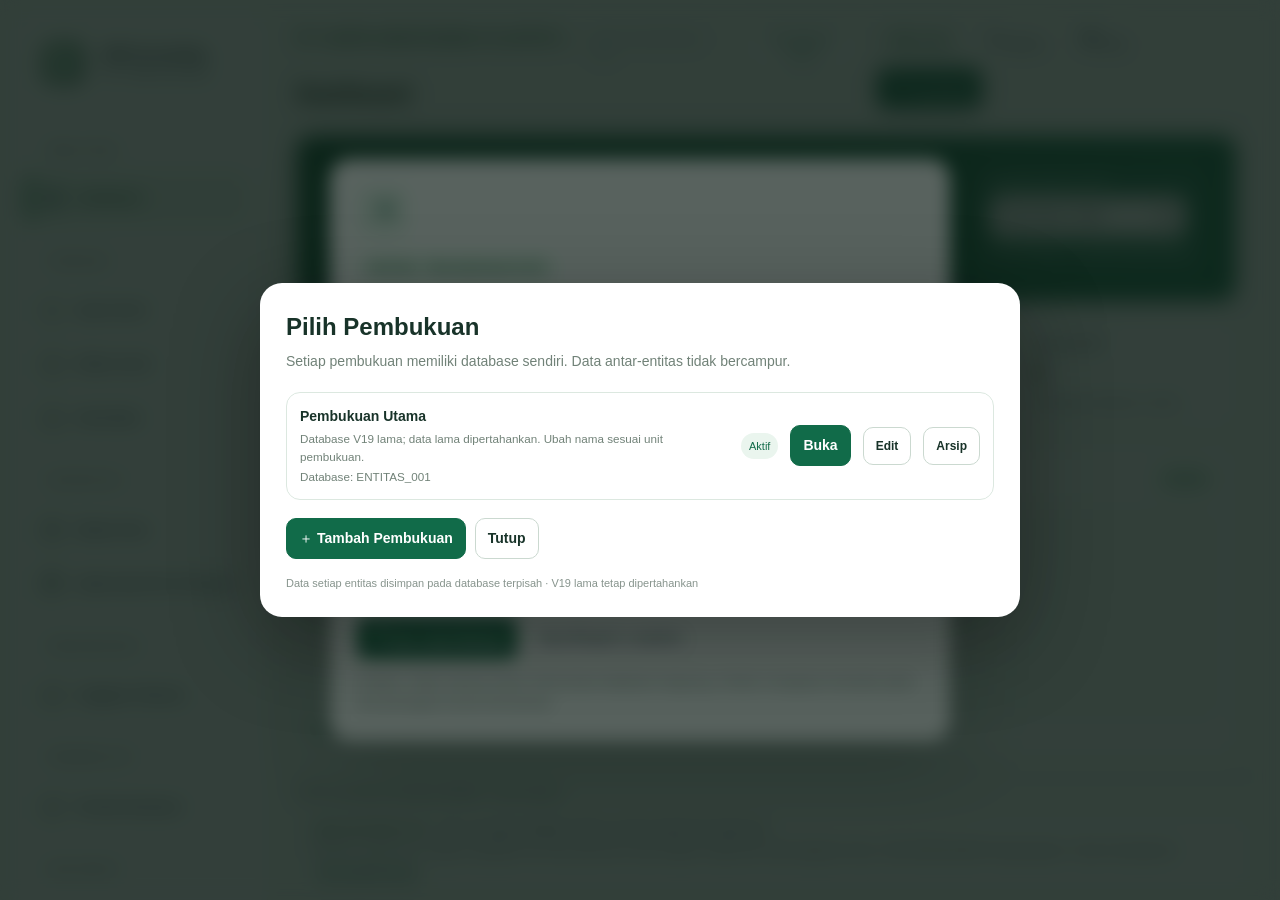
<file: v19-development/index.html>
<!doctype html>
<html lang="id">
<head>
<meta charset="utf-8"><meta name="viewport" content="width=device-width,initial-scale=1">
<meta name="theme-color" content="#116b49"><meta name="description" content="SBP Accounting V19 DEVELOPMENT — kloning terisolasi untuk pengembangan">
<link rel="icon" type="image/svg+xml" href="assets/sbp-app-icon.svg"><link rel="apple-touch-icon" href="assets/sbp-app-icon.svg"><link rel="manifest" href="manifest.webmanifest"><link rel="stylesheet" href="styles.css?v=42"><link rel="stylesheet" href="palm-glass-theme.css?v=52"><script src="vendor/xlsx.full.min.js"></script><script src="lucide-local.js"></script>
<title>SBP Accounting V19 DEVELOPMENT</title>
<style id="sbp-journal-print-modal-style">
.sbp-print-modal{position:fixed!important;inset:0!important;z-index:10050!important;display:flex!important;align-items:center!important;justify-content:center!important;padding:24px!important;background:rgba(15,23,42,.56)!important;backdrop-filter:blur(3px)!important;box-sizing:border-box!important}
.sbp-print-modal[hidden]{display:none!important}
.sbp-print-dialog{width:min(760px,calc(100vw - 32px))!important;max-height:calc(100vh - 48px)!important;overflow:auto!important;background:#fff!important;color:#17212b!important;border:1px solid #dbe3ee!important;border-radius:16px!important;padding:22px!important;box-shadow:0 24px 70px rgba(15,23,42,.28)!important;box-sizing:border-box!important}
.sbp-print-dialog .panel-head{display:flex!important;align-items:flex-start!important;justify-content:space-between!important;gap:16px!important;margin:0 0 18px!important}
.sbp-print-dialog .panel-head h3{margin:0 0 5px!important;font-size:19px!important;font-weight:750!important;color:#142238!important}
.sbp-print-dialog .panel-head p{margin:0!important;color:#64748b!important;font-size:13px!important}
.sbp-print-filter-grid{display:grid!important;grid-template-columns:repeat(2,minmax(0,1fr))!important;gap:14px 16px!important;margin:16px 0 18px!important;align-items:start!important}
.sbp-print-filter-grid>label{display:flex!important;flex-direction:column!important;align-items:stretch!important;gap:7px!important;min-width:0!important;margin:0!important;font-size:12px!important;font-weight:650!important;color:#475569!important;line-height:1.4!important}
.sbp-print-filter-grid input,.sbp-print-filter-grid select{display:block!important;width:100%!important;min-width:0!important;height:42px!important;box-sizing:border-box!important;border:1px solid #cbd5e1!important;border-radius:9px!important;background:#fff!important;color:#17212b!important;padding:0 11px!important;font:400 13px inherit!important;outline:none!important}
.sbp-print-filter-grid input:focus,.sbp-print-filter-grid select:focus{border-color:#16804b!important;box-shadow:0 0 0 3px rgba(22,128,75,.12)!important}
.sbp-print-dialog .inline-message{display:block!important;margin:8px 0 16px!important;padding:11px 13px!important;border-radius:9px!important;background:#f0f7f2!important;border:1px solid #d7e9dc!important;color:#496653!important;font-size:12px!important;line-height:1.5!important}
.sbp-print-dialog>.button-row{display:flex!important;justify-content:flex-end!important;gap:9px!important;flex-wrap:wrap!important;margin-top:14px!important}
.sbp-print-dialog button{min-height:38px!important}
@media(max-width:620px){.sbp-print-modal{padding:12px!important;align-items:flex-start!important}.sbp-print-dialog{width:100%!important;max-height:calc(100vh - 24px)!important;padding:16px!important}.sbp-print-filter-grid{grid-template-columns:1fr!important;gap:11px!important}}
</style><style id="sbp-ledger-multiselect-polish">
.ledger-account-picker{display:flex;flex-direction:column;gap:8px;min-width:260px;flex:1 1 300px}.ledger-account-picker .ledger-account-field{display:flex;flex-direction:column;gap:6px}.ledger-account-picker .ledger-account-field small{font-size:11px;color:#64748b;font-weight:500}.ledger-account-picker select[multiple]{width:100%;min-height:154px;padding:7px;border:1px solid #cbd5e1;border-radius:10px;background:#fff;color:#17212b;font-size:12px}.ledger-account-picker select[multiple] option{padding:6px 8px;border-radius:5px}.ledger-account-picker-actions{display:flex;align-items:center;gap:7px;flex-wrap:wrap}.ledger-account-picker-actions .footnote{margin:0}.ledger-account-picker .ledger-account-field{min-width:0}
</style><style id="sbp-ledger-checklist-filter">
.ledger-account-picker{display:flex;flex-direction:column;gap:10px;min-width:260px;flex:1 1 340px;max-width:560px;padding:13px;border:1px solid #dce9e0;border-radius:13px;background:linear-gradient(180deg,#fbfefc,#f6faf7);box-shadow:0 4px 14px rgba(25,75,52,.045)}.ledger-account-title{display:flex;align-items:center;justify-content:space-between;gap:10px;flex-wrap:wrap}.ledger-account-title>label{font-size:12px;font-weight:800;color:#294d39}.ledger-selected-count{font-size:10px;font-weight:750;color:#16724d;background:#e6f5eb;border:1px solid #d2eadb;border-radius:20px;padding:5px 9px;white-space:nowrap}.ledger-account-search-wrap{position:relative;display:flex;align-items:center}.ledger-account-search-wrap svg{position:absolute;left:11px;width:15px;height:15px;color:#82958a;pointer-events:none}.ledger-account-search-wrap input{width:100%;height:39px;padding:0 12px 0 35px;border:1px solid #d8e5dc;border-radius:9px;background:#fff;color:#244332;font:12px inherit;outline:none}.ledger-account-search-wrap input:focus{border-color:#65b58a;box-shadow:0 0 0 3px #16845b16}.ledger-account-toolbar{display:flex;align-items:center;justify-content:space-between;gap:8px;flex-wrap:wrap}.ledger-picker-hint{font-size:10px;color:#7a8d81}.ledger-account-toolbar>div{display:flex;gap:6px;flex-wrap:wrap}.ledger-account-toolbar .btn{padding:7px 10px;font-size:10px}.ledger-account-checklist{display:grid;grid-template-columns:repeat(2,minmax(0,1fr));gap:6px;max-height:190px;overflow:auto;padding:2px 4px 2px 2px}.ledger-account-option{display:flex;align-items:flex-start;gap:8px;min-width:0;padding:8px 9px;border:1px solid #e4ece6;border-radius:8px;background:#fff;cursor:pointer;transition:background .15s,border-color .15s}.ledger-account-option:hover{border-color:#b8dbc5;background:#f4fbf6}.ledger-account-option input{flex:0 0 auto;width:14px;height:14px;margin:2px 0 0;accent-color:#16845b}.ledger-account-option span{display:flex;flex-direction:column;gap:2px;min-width:0}.ledger-account-option b{font-size:11px;color:#24533a;overflow-wrap:anywhere}.ledger-account-option small{font-size:10px;color:#718278;overflow-wrap:anywhere}.ledger-account-option[hidden]{display:none!important}.ledger-account-checklist .empty{grid-column:1/-1;padding:12px}.ledger-account-checklist:empty:after{content:"Belum ada akun";display:block;grid-column:1/-1;color:#8a9a90;text-align:center;padding:12px;font-size:11px}@media(max-width:720px){.ledger-account-picker{max-width:none;flex-basis:100%}.ledger-account-checklist{grid-template-columns:1fr;max-height:220px}}
</style></style><style id="sbp-force-delete-polish">
/* BUILD V83 — tidy journal administration controls */
.force-delete-panel{padding:22px!important;border-radius:15px!important}
.force-delete-panel>.panel-head{display:flex!important;align-items:flex-start!important;justify-content:space-between!important;gap:18px!important;margin-bottom:20px!important}
.force-delete-panel>.panel-head>div{min-width:0!important}
.force-delete-panel>.panel-head h3{margin:0 0 6px!important;font-size:18px!important;font-weight:750!important;color:#17243a!important}
.force-delete-panel>.panel-head p{margin:0!important;max-width:680px!important;font-size:13px!important;line-height:1.55!important;color:#64748b!important}
.force-delete-panel .tag.np-warn{flex:0 0 auto!important;white-space:nowrap!important;align-self:flex-start!important;padding:8px 12px!important;border-radius:999px!important;font-size:11px!important;letter-spacing:.35px!important}
.force-delete-controls{display:grid!important;grid-template-columns:minmax(180px,.9fr) minmax(220px,1.15fr) auto!important;align-items:end!important;gap:12px!important;margin:0 0 16px!important}
.force-delete-controls>label{display:flex!important;flex-direction:column!important;gap:7px!important;min-width:0!important;margin:0!important;color:#475569!important;font-size:12px!important;font-weight:650!important;line-height:1.4!important}
.force-delete-controls input,.force-delete-controls select{display:block!important;width:100%!important;min-width:0!important;height:42px!important;box-sizing:border-box!important;padding:0 11px!important;border:1px solid #cbd5e1!important;border-radius:9px!important;background:#fff!important;color:#17212b!important;font-size:13px!important}
.force-delete-controls input:focus,.force-delete-controls select:focus{outline:none!important;border-color:#16804b!important;box-shadow:0 0 0 3px rgba(22,128,75,.12)!important}
.force-delete-controls #force-delete-period{min-height:42px!important;padding:0 16px!important;border-radius:9px!important;white-space:nowrap!important}
.force-delete-panel>.footnote{margin:4px 0 12px!important;color:#718096!important;font-size:11px!important;line-height:1.6!important}
.force-delete-panel>#force-delete-result:empty{display:none!important}
.force-delete-panel>#force-delete-result:not(:empty){display:block!important;margin-top:12px!important;padding:12px 14px!important;border-radius:9px!important;line-height:1.55!important}
@media(max-width:720px){.force-delete-controls{grid-template-columns:1fr 1fr!important}.force-delete-controls #force-delete-period{grid-column:1/-1;width:100%!important}.force-delete-panel>.panel-head{flex-direction:column!important}.force-delete-panel .tag.np-warn{align-self:flex-start!important}}
@media(max-width:480px){.force-delete-panel{padding:16px!important}.force-delete-controls{grid-template-columns:1fr!important}.force-delete-controls #force-delete-period{grid-column:auto!important;width:100%!important}}
</style><style id="sbp-ledger-layout-fix">
/* BUILD V19 — align Buku Besar filters and keep account checklist inside panel */
#page-ledger .ledger-filters.ledger-period-filters{display:grid!important;grid-template-columns:repeat(3,minmax(0,1fr))!important;align-items:start!important;gap:14px!important;width:100%!important;min-width:0!important}
#page-ledger .ledger-field[hidden],#page-ledger [hidden]{display:none!important}
#page-ledger .ledger-account-picker{grid-column:1/-1!important;display:flex!important;position:relative!important;inset:auto!important;float:none!important;width:100%!important;max-width:none!important;min-width:0!important;flex:initial!important;box-sizing:border-box!important;margin:0!important;padding:14px!important;overflow:hidden!important}
#page-ledger .ledger-account-title,#page-ledger .ledger-account-search-wrap,#page-ledger .ledger-account-toolbar,#page-ledger .ledger-account-checklist{width:100%!important;min-width:0!important;max-width:100%!important;box-sizing:border-box!important}
#page-ledger .ledger-account-search-wrap input{display:block!important;width:100%!important;min-width:0!important;max-width:100%!important;box-sizing:border-box!important}
#page-ledger .ledger-account-toolbar{display:flex!important;align-items:center!important;justify-content:space-between!important;gap:10px!important;flex-wrap:wrap!important}
#page-ledger .ledger-account-toolbar>div{display:flex!important;gap:8px!important;flex-wrap:wrap!important}
#page-ledger .ledger-account-checklist{display:grid!important;grid-template-columns:repeat(4,minmax(0,1fr))!important;gap:8px!important;max-height:230px!important;overflow-y:auto!important;overflow-x:hidden!important;padding:2px!important}
#page-ledger .ledger-account-option{display:flex!important;align-items:flex-start!important;gap:8px!important;min-width:0!important;width:100%!important;box-sizing:border-box!important;overflow:hidden!important}
#page-ledger .ledger-account-option span{min-width:0!important;flex:1 1 auto!important}
#page-ledger .ledger-account-option b,#page-ledger .ledger-account-option small{display:block!important;white-space:normal!important;overflow-wrap:anywhere!important;word-break:normal!important;line-height:1.35!important}
#page-ledger .ledger-submit{grid-column:1/-1!important;justify-self:start!important}
#page-ledger .ledger-actions{grid-column:1/-1!important}
@media(max-width:1100px){#page-ledger .ledger-account-checklist{grid-template-columns:repeat(3,minmax(0,1fr))!important}}
@media(max-width:760px){#page-ledger .ledger-filters.ledger-period-filters{grid-template-columns:repeat(2,minmax(0,1fr))!important}#page-ledger .ledger-account-checklist{grid-template-columns:repeat(2,minmax(0,1fr))!important}}
@media(max-width:520px){#page-ledger .ledger-filters.ledger-period-filters{grid-template-columns:minmax(0,1fr)!important}#page-ledger .ledger-account-checklist{grid-template-columns:minmax(0,1fr)!important}#page-ledger .ledger-account-toolbar{align-items:flex-start!important;flex-direction:column!important}}
</style><style id="sbp-trial-balance-compact">
#page-reports #trial-balance{display:flex!important;flex-direction:column!important;gap:14px!important}
#page-reports .trial-period-note{margin:0!important;padding:10px 13px!important;border:1px solid #e2e9e4!important;border-radius:9px!important;background:#f8faf9!important;color:#64746a!important;font-size:11px!important;line-height:1.5!important}
#page-reports .trial-summary-grid{display:grid!important;grid-template-columns:repeat(4,minmax(0,1fr))!important;gap:10px!important;width:100%!important}
#page-reports .trial-summary-card{display:flex!important;flex-direction:column!important;justify-content:center!important;gap:7px!important;min-width:0!important;min-height:84px!important;padding:13px 15px!important;border:1px solid #e1e9e3!important;border-radius:11px!important;background:#f8fafb!important}
#page-reports .trial-summary-card>span{font-size:11px!important;color:#64748b!important}
#page-reports .trial-summary-card>b{font-size:14px!important;line-height:1.4!important;color:#172b21!important;overflow-wrap:anywhere!important;font-variant-numeric:tabular-nums!important}
#page-reports .trial-summary-card>small{font-size:9px!important;font-weight:800!important;letter-spacing:.3px!important}
#page-reports .trial-table-wrap{width:100%!important;overflow:auto!important;border:1px solid #e2e8f0!important;border-radius:10px!important}
#page-reports .trial-compact-table{width:100%!important;min-width:850px!important;border-collapse:separate!important;border-spacing:0!important;font-variant-numeric:tabular-nums!important}
#page-reports .trial-compact-table thead th{padding:10px 9px!important;background:#f1f6f2!important;color:#365344!important;font-size:10px!important;font-weight:800!important;text-align:center!important;white-space:nowrap!important;border-bottom:1px solid #dfe8e1!important}
#page-reports .trial-compact-table tbody td{padding:8px 9px!important;font-size:11px!important;border-bottom:1px solid #edf1ee!important;white-space:nowrap!important}
#page-reports .trial-compact-table tbody tr:hover td{background:#f8fbf9!important}
#page-reports .trial-compact-table tbody td:nth-child(2){white-space:normal!important;min-width:160px!important}
#page-reports .trial-compact-table .num{text-align:right!important}
#page-reports .trial-compact-table tfoot th{padding:10px 9px!important;background:#f3f7f4!important;color:#1f3d2d!important;font-size:11px!important;text-align:right!important;border-top:1px solid #dfe8e1!important;white-space:nowrap!important}
#page-reports .trial-compact-table tfoot th:first-child{text-align:left!important}
#page-reports .trial-balance-check{margin:0!important;padding:11px 13px!important;border:1px solid #e2e9e4!important;border-radius:9px!important;background:#fbfdfb!important;color:#526458!important;font-size:11px!important;line-height:1.5!important}
@media(max-width:900px){#page-reports .trial-summary-grid{grid-template-columns:repeat(2,minmax(0,1fr))!important}}
@media(max-width:520px){#page-reports .trial-summary-grid{grid-template-columns:repeat(2,minmax(0,1fr))!important;gap:8px!important}#page-reports .trial-summary-card{min-height:76px!important;padding:11px!important}}
</style><style id="sbp-trial-balance-net-columns">
#page-reports .trial-compact-table{min-width:680px!important;table-layout:auto!important}
#page-reports .trial-compact-table thead th{padding:12px 13px!important}
#page-reports .trial-compact-table tbody td{padding:11px 13px!important}
#page-reports .trial-compact-table tbody td:nth-child(1){width:100px!important}
#page-reports .trial-compact-table tbody td:nth-child(2){min-width:190px!important}
#page-reports .trial-compact-table tbody td:nth-child(n+3){min-width:135px!important}
#page-reports .trial-compact-table tbody td:nth-child(5){font-weight:750!important;color:#1e4933!important}
#page-reports .trial-compact-table thead th:nth-child(n+3){text-align:right!important}
#page-reports .trial-compact-table tbody td.num{text-align:right!important;white-space:nowrap!important}
@media print{#page-reports .trial-compact-table{min-width:0!important;width:100%!important}#page-reports .trial-compact-table tbody td{padding:6px 5px!important;font-size:9px!important}}
</style><style id="sbp-debit-note-source-polish">
.debit-note-source-controls{display:grid!important;grid-template-columns:minmax(0,1fr) 148px!important;align-items:end!important;gap:14px!important;width:100%!important}
.debit-note-source-controls>label{display:flex!important;flex-direction:column!important;gap:8px!important;min-width:0!important;margin:0!important;font-size:13px!important;font-weight:700!important;color:#475569!important}
#dn-source-group{display:block!important;width:100%!important;min-width:0!important;height:46px!important;box-sizing:border-box!important;padding:0 13px!important;border:1px solid #d6e1eb!important;border-radius:11px!important;background:#fff!important;color:#263b50!important;font:600 14px inherit!important;outline:none!important;box-shadow:0 1px 2px rgba(15,23,42,.03)!important}
#dn-source-group::placeholder{color:#91a4bc!important;font-weight:550!important}
#dn-source-group:focus{border-color:#25845f!important;box-shadow:0 0 0 3px rgba(37,132,95,.12)!important}
#dn-source-search{height:46px!important;min-width:0!important;width:100%!important;margin:0!important;white-space:nowrap!important;border-radius:11px!important}
@media(max-width:560px){.debit-note-source-controls{grid-template-columns:minmax(0,1fr)!important;gap:10px!important}.debit-note-source-controls>label{width:100%!important}}
</style>

<style id="sbp-period-control-precision">
/* DEV BASELINE 029 — isolated development copy of production final */
#page-periods>.panel:first-child .period-control-grid{
 display:grid!important;
 grid-template-columns:minmax(260px,300px) minmax(0,1fr) 200px!important;
 align-items:end!important;
 gap:18px!important;
 width:100%!important;
 margin:18px 0 16px!important;
}
#page-periods>.panel:first-child .period-control-grid>label{
 display:flex!important;flex-direction:column!important;justify-content:flex-end!important;
 gap:8px!important;min-width:0!important;margin:0!important;
 font-size:13px!important;font-weight:650!important;line-height:1.35!important;
}
#page-periods>.panel:first-child #period-active{
 display:block!important;width:100%!important;min-width:0!important;height:56px!important;
 box-sizing:border-box!important;padding:0 14px!important;border:1px solid #dbe5df!important;
 border-radius:11px!important;background:#fff!important;color:#1f2937!important;
 font:600 14px inherit!important;
}
#page-periods>.panel:first-child .period-active-status{
 display:flex!important;flex-direction:column!important;justify-content:center!important;
 gap:4px!important;min-width:0!important;min-height:56px!important;height:auto!important;
 box-sizing:border-box!important;padding:9px 16px!important;border:1px solid #dcebe1!important;
 border-radius:12px!important;background:#f8fcf9!important;
}
#page-periods>.panel:first-child .period-active-status>span{font-size:12px!important;line-height:1.35!important;color:#64748b!important}
#page-periods>.panel:first-child .period-active-status>b{font-size:15px!important;line-height:1.35!important;font-weight:800!important;color:#166534!important}
#page-periods>.panel:first-child .period-active-status>small{font-size:12px!important;line-height:1.4!important;color:#64748b!important;overflow-wrap:anywhere!important}
#page-periods>.panel:first-child #period-set-active{
 display:inline-flex!important;align-items:center!important;justify-content:center!important;
 width:100%!important;min-width:0!important;min-height:54px!important;height:54px!important;
 box-sizing:border-box!important;padding:0 12px!important;border-radius:11px!important;
 white-space:normal!important;text-align:center!important;line-height:1.3!important;
}
#page-periods>.panel:first-child .panel-head{align-items:center!important;gap:16px!important}
#page-periods>.panel:first-child .panel-head>.tag{flex:0 0 auto!important;white-space:nowrap!important}
@media(max-width:850px){
 #page-periods>.panel:first-child .period-control-grid{grid-template-columns:minmax(0,1fr)!important;gap:12px!important}
 #page-periods>.panel:first-child #period-set-active{width:100%!important}
}
@media(max-width:520px){
 #page-periods>.panel:first-child .panel-head{align-items:flex-start!important;flex-direction:column!important}
 #page-periods>.panel:first-child .period-active-status{padding:11px 13px!important}
}
</style>
</head>
<body>
<div class="shell">
<aside class="sidebar">
  <a class="brand" href="#dashboard"><img class="brand-mark brand-logo" src="assets/sbp-app-icon.svg" alt="Logo SBP"><span><b>SBP Accounting</b><small>V19 · Offline Accounting</small></span></a>
  <div class="side-label">MENU UTAMA</div>
  <nav id="nav">
    <button class="nav-item active" data-page="dashboard"><span class="nav-icon"><i data-lucide="layout-dashboard"></i></span>Dashboard</button>
    <div class="side-label nav-group-label">TRANSAKSI</div><button class="nav-item" data-page="journal"><span class="nav-icon"><i data-lucide="plus"></i></span>Input Jurnal</button>
    <button class="nav-item" data-page="journal-list"><span class="nav-icon"><i data-lucide="list"></i></span>Daftar Jurnal</button>
    <button class="nav-item" data-page="debit-notes"><span class="nav-icon"><i data-lucide="file-text"></i></span>Nota Debet</button>
    <div class="side-label nav-group-label">MASTER DATA</div><button class="nav-item" data-page="accounts"><span class="nav-icon"><i data-lucide="users"></i></span>Master Akun</button><button class="nav-item" data-page="opening-balances"><span class="nav-icon"><i data-lucide="wallet"></i></span>Saldo Awal ACC & Program</button>
    <div class="side-label nav-group-label">PENGANGGARAN</div><button class="nav-item" data-page="annual-budget"><span class="nav-icon"><i data-lucide="wallet-cards"></i></span>Anggaran Tahunan</button>
    <div class="side-label nav-group-label">PENGENDALIAN</div><button class="nav-item" data-page="periods"><span class="nav-icon"><i data-lucide="calendar-check"></i></span>Periode Akuntansi</button>
    <div class="side-label nav-group-label">BUKU BESAR</div><button class="nav-item" data-page="ledger"><span class="nav-icon"><i data-lucide="book-open"></i></span>Buku Besar per Akun</button><div class="side-label nav-group-label">LAPORAN & ANALISIS</div><button class="nav-item" data-page="reports"><span class="nav-icon"><i data-lucide="chart-no-axes-combined"></i></span>Neraca Percobaan / Laporan</button><button class="nav-item" data-page="balance-comparison"><span class="nav-icon"><i data-lucide="scale"></i></span>Neraca Komparatif</button><button class="nav-item" data-page="balance-mapping"><span class="nav-icon"><i data-lucide="list-tree"></i></span>Pemetaan SANDI Neraca</button>
    <div class="side-label nav-group-label">INTEGRASI DATA</div><button class="nav-item" data-page="import-center"><span class="nav-icon"><i data-lucide="database-zap"></i></span>Pusat Import Data</button>
    <div class="side-label nav-group-label">KONTROL KUALITAS</div><button class="nav-item" data-page="validation"><span class="nav-icon"><i data-lucide="shield-check"></i></span>Validasi & Integritas Data</button><div class="side-label nav-group-label">ADMINISTRASI</div><button class="nav-item" data-page="journal-admin"><span class="nav-icon"><i data-lucide="shield-alert"></i></span>Administrasi Jurnal</button>
    <div class="side-label nav-group-label">PENGATURAN</div><button class="nav-item" data-page="company-identity"><span class="nav-icon"><i data-lucide="building-2"></i></span>Identitas Perusahaan</button><button class="nav-item" data-page="print-settings"><span class="nav-icon"><i data-lucide="settings"></i></span>Template Cetak</button><div class="side-label nav-group-label">SISTEM</div><button class="nav-item" data-page="audit"><span class="nav-icon"><i data-lucide="history"></i></span>Riwayat Aktivitas</button><button class="nav-item" data-page="archive"><span class="nav-icon"><i data-lucide="archive"></i></span>Arsip 5 Tahunan</button><button class="nav-item" data-page="archive-reader"><span class="nav-icon"><i data-lucide="search"></i></span>Pembaca Arsip</button><button class="nav-item" data-page="backup"><span class="nav-icon"><i data-lucide="download"></i></span>Backup & Restore</button>
  </nav>
  <div class="sidebar-foot"><span class="dot"></span> Mode lokal · Data di perangkat ini</div>
</aside>
<main class="main">
<header class="topbar"><div><div class="page-brand"><strong id="topbar-company-name">PT. SURYA BRATASENA PLANTATION</strong><span id="topbar-system-version">SBP ACCOUNTING · V19</span></div><h1 id="page-title">Dashboard</h1></div><div class="top-actions"><span class="local-pill"><i class="status-dot"></i> Offline ready</span><button class="btn guide-trigger" id="module-guide-open" type="button" title="Panduan modul"><i data-lucide="circle-help"></i><span>Panduan</span></button><button class="btn" id="print-current-page" type="button" title="Cetak halaman aktif"><i data-lucide="printer"></i><span>Cetak</span></button><button class="btn btn-primary" id="quick-journal"><i data-lucide="plus"></i><span>Jurnal Baru</span></button></div></header>
<div id="toast" class="toast" role="status" aria-live="polite"></div>
<div class="module-guide-backdrop" id="module-guide-modal" hidden><section class="module-guide-dialog" role="dialog" aria-modal="true" aria-labelledby="module-guide-title"><div class="module-guide-head"><div><span class="tag">PANDUAN MODUL</span><h2 id="module-guide-title">Panduan</h2></div><button class="icon-btn" id="module-guide-close" type="button" aria-label="Tutup panduan"><i data-lucide="x"></i></button></div><div id="module-guide-content" class="module-guide-content"></div></section></div>
<div class="page-scroll-area" id="page-scroll-area">
<section class="page active" id="page-dashboard">
  <div class="welcome dashboard-welcome">
    <div><div class="eyebrow light"><span id="dashboard-company-name">PT. SURYA BRATASENA PLANTATION</span> · RINGKASAN PEMBUKUAN</div><h2 class="welcome-brandline">Dashboard</h2><p>Pantau aktivitas dan integritas pembukuan dalam satu tampilan.</p></div>
    <div class="dashboard-period-box"><span>PERIODE KERJA AKTIF</span><input type="month" id="dash-period-picker" aria-label="Pilih periode kerja aktif" title="Pilih bulan dan tahun periode kerja aktif"><small id="dash-period-state">Memuat status periode…</small></div>
  </div>
  <div class="dashboard-stats">
    <article class="stat dashboard-stat"><span>Total Debit</span><strong id="stat-debit">Rp 0</strong><small>Jurnal POSTED · periode aktif</small></article>
    <article class="stat dashboard-stat"><span>Total Kredit</span><strong id="stat-credit">Rp 0</strong><small>Jurnal POSTED · periode aktif</small></article>
    <article class="stat dashboard-stat"><span>Jurnal POSTED</span><strong id="stat-journals">0</strong><small>Nomor bukti terposting</small></article>
    <article class="stat dashboard-stat"><span>Jurnal DRAFT</span><strong id="stat-drafts">0</strong><small>Menunggu pemeriksaan / posting</small></article>
  </div>
<section class="dashboard-chart-grid"><article class="panel dashboard-chart-panel dashboard-chart-wide"><div class="panel-head"><div><h3>Tren Debit &amp; Kredit</h3><p>Mutasi jurnal POSTED per tanggal · tanpa saldo awal.</p></div><span class="tag">HARIAN</span></div><div id="dash-chart-trend" class="dashboard-chart" role="img" aria-label="Grafik tren debit dan kredit harian"></div><div class="dashboard-chart-legend"><span><i class="legend-dot debit"></i>Debit</span><span><i class="legend-dot credit"></i>Kredit</span></div></article><article class="panel dashboard-chart-panel dashboard-chart-wide"><div class="panel-head"><div><h3>Selisih Debit &amp; Kredit</h3><p>Mutasi bersih per tanggal · Debit dikurangi Kredit.</p></div><span class="tag">HARIAN</span></div><div id="dash-chart-net" class="dashboard-chart" role="img" aria-label="Grafik selisih debit dan kredit harian"></div><div class="dashboard-chart-legend"><span><i class="legend-dot positive"></i>Debit lebih besar</span><span><i class="legend-dot negative"></i>Kredit lebih besar</span></div></article><article class="panel dashboard-chart-panel"><div class="panel-head"><div><h3>Aktivitas Jurnal</h3><p>Jumlah dokumen per tanggal.</p></div><span class="tag">HARIAN</span></div><div id="dash-chart-activity" class="dashboard-chart" role="img" aria-label="Grafik jumlah jurnal Draft dan Posted"></div><div class="dashboard-chart-legend"><span><i class="legend-dot posted"></i>POSTED</span><span><i class="legend-dot draft"></i>DRAFT</span></div></article><article class="panel dashboard-chart-panel dashboard-chart-wide"><div class="panel-head"><div><h3>Anggaran vs Realisasi</h3><p>Akumulasi bulanan untuk tahun pada periode aktif · realisasi dari jurnal POSTED.</p></div><span class="tag">TAHUNAN</span></div><div id="dash-chart-budget" class="dashboard-chart" role="img" aria-label="Grafik anggaran dan realisasi bulanan"></div><div class="dashboard-chart-legend"><span><i class="legend-dot budget"></i>Anggaran</span><span><i class="legend-dot actual"></i>Realisasi bersih</span></div></article></section>  <div class="dashboard-main-grid">
    <section class="panel dashboard-control-panel">
      <div class="panel-head"><div><h3>Kontrol integritas pembukuan</h3><p>Pemeriksaan data pada periode kerja aktif.</p></div><span id="dash-integrity-badge" class="tag">MEMERIKSA</span></div>
      <div id="dash-integrity-list" class="dashboard-integrity-list"></div>
      <div class="dashboard-panel-foot"><span id="dash-integrity-note">Gunakan modul terkait untuk menindaklanjuti temuan.</span><button class="btn" data-go="periods">Periksa periode</button></div>
    </section>
    <section class="panel dashboard-status-panel">
      <div class="panel-head"><div><h3>Status sistem</h3><p>Informasi operasional aplikasi lokal.</p></div></div>
      <div class="dashboard-status-list">
        <div><span>Periode akuntansi</span><b id="dash-period-status">—</b></div>
        <div><span>Folder backup</span><b id="dash-backup-status">—</b></div>
        <div><span>Master Akun</span><b id="dash-account-status">0 akun</b></div>
        <div><span>Saldo awal periode</span><b id="dash-opening-status">0 akun</b></div>
      </div>
      <button class="btn dashboard-backup-action" data-go="backup">Buka Backup &amp; Restore</button>
    </section>
  </div>
  <div class="section-heading"><div><h3>Akses cepat</h3><p>Menu utama untuk pekerjaan pembukuan harian.</p></div></div>
  <div class="quick-grid dashboard-quick-grid">
    <button class="quick-card" data-go="journal"><span class="quick-icon"><i data-lucide="plus-circle"></i></span><b>Input Jurnal</b><small>Catat transaksi baru</small></button>
    <button class="quick-card" data-go="journal-list"><span class="quick-icon"><i data-lucide="clipboard-list"></i></span><b>Daftar Jurnal</b><small>Periksa Draft dan POSTED</small></button>
    <button class="quick-card" data-go="ledger"><span class="quick-icon"><i data-lucide="book-open"></i></span><b>Buku Besar</b><small>Telusuri mutasi per akun</small></button>
    <button class="quick-card" data-go="reports"><span class="quick-icon"><i data-lucide="chart-no-axes-combined"></i></span><b>Laporan</b><small>Neraca dan rekap keuangan</small></button>
  </div>
  <div class="panel dashboard-recent-panel"><div class="panel-head"><div><h3>Aktivitas jurnal terbaru</h3><p>Transaksi periode aktif, termasuk status Draft dan POSTED.</p></div><button class="btn" data-go="journal-list">Lihat semua jurnal</button></div><div id="recent-journals" class="dashboard-recent-table"></div></div>
</section>
<section class="page" id="page-debit-notes" hidden>
 <div class="panel debit-note-intro"><span class="tag">DOKUMEN KOREKSI TRANSAKSI</span><h3>Nota Debet</h3><p>Kelola nota debet pembelian TBS, pembelian lainnya, penjualan, biaya, dan transaksi umum. Nota dapat diterima atau diterbitkan. Akun dan arah debit/kredit ditentukan sesuai substansi transaksi.</p></div>
 <div class="panel debit-note-form">
  <div class="panel-head"><div><h3>Buat / Edit Nota Debet</h3><p>Simpan sebagai Draft, periksa dokumen dan jurnal, lalu posting untuk membuat satu jurnal terhubung.</p></div><span class="tag">DRAFT → POSTED</span></div>
  <div class="form-grid debit-note-grid">
   <label>Nomor Nota<input id="dn-number" readonly></label><label>Tanggal<input type="date" id="dn-date"></label>
   <label>Posisi Nota<select id="dn-direction"><option value="issued">Diterbitkan oleh perusahaan</option><option value="received">Diterima perusahaan</option></select></label>
   <label>Jenis Transaksi<select id="dn-kind"><option value="pembelian_tbs">Pembelian TBS</option><option value="pembelian_lain">Pembelian lainnya</option><option value="penjualan">Penjualan</option><option value="biaya">Biaya</option><option value="umum">Umum / lainnya</option></select></label>
   <label>Nama pihak / Supplier / Pelanggan<input id="dn-partner" placeholder="Nama perusahaan atau pihak terkait"></label><label>Nomor referensi<input id="dn-reference" placeholder="Nomor invoice, DO, atau bukti asal"></label>
   <label class="debit-note-wide">Alasan / Keterangan<input id="dn-description" placeholder="Jelaskan alasan penerbitan atau penerimaan nota debet"></label>
  </div>
  <div class="panel debit-note-source-panel">
  <div class="panel-head"><div><h3>Ambil Transaksi dari Jurnal POSTED</h3><p>Pilih SANDI induk, sistem mencari transaksi pada rentang SANDI induk sampai .800 dari seluruh periode.</p></div><span class="tag">SUMBER JURNAL POSTED</span></div>
  <div class="debit-note-source-controls"><label>Pilih SANDI induk<input id="dn-source-group" type="text" autocomplete="off" placeholder="Pilih atau ketik, contoh 719 atau 719.000"></label><button class="btn btn-primary" id="dn-source-search" type="button">Cari Transaksi</button></div>
  <div id="dn-source-message" class="inline-message">Pilih kelompok SANDI lalu tekan Cari Transaksi.</div>
  <div class="table-wrap"><table class="debit-note-source-table"><thead><tr><th>Pilih</th><th>Tanggal</th><th>No. Bukti</th><th>SANDI</th><th>Nama Akun</th><th>Keterangan</th><th>Debit</th><th>Kredit</th></tr></thead><tbody id="dn-source-rows"><tr><td colspan="8" class="empty">Belum ada pencarian.</td></tr></tbody></table></div>
  <div class="form-actions end"><button class="btn" id="dn-source-add" type="button">Masukkan Transaksi Terpilih</button></div>
  <div class="dn-selected-wrap"><h4>Transaksi Referensi Nota Debet</h4><div id="dn-source-selected" class="dn-selected-list"><span class="empty">Belum ada transaksi yang dipilih.</span></div><small>Transaksi yang dipilih menjadi referensi dokumen. Jurnal asal tidak diubah dan tidak disalin ulang menjadi jurnal koreksi.</small></div>
 </div>
 <div class="section-heading compact"><div><h3>Rincian Akun / Jurnal</h3><p>Masukkan nilai positif (+) untuk penambahan dan negatif (-) untuk pengurangan. Total positif dan negatif harus seimbang sebelum posting.</p></div><button class="btn" id="dn-add-line" type="button">＋ Tambah baris</button></div>
  <div class="table-wrap"><table class="entry-table debit-note-lines"><thead><tr><th>Kode akun</th><th>Nama akun</th><th>Keterangan baris</th><th>Nilai (+/-)</th><th></th></tr></thead><tbody id="dn-lines"></tbody></table></div>
  <div class="form-actions debit-note-totals"><div class="totals"><span>Total Positif (+) <b id="dn-debit-total">Rp 0</b></span><span>Total Negatif (-) <b id="dn-credit-total">Rp 0</b></span><span>Selisih <b id="dn-difference">Rp 0</b></span></div></div>
  <div class="form-actions end"><button class="btn" id="dn-reset" type="button">Kosongkan</button><button class="btn" id="dn-save" type="button">Simpan Draft</button><button class="btn btn-primary" id="dn-post" type="button">Posting & Buat Jurnal</button></div>
  <div id="dn-message" class="inline-message">Nota Debet yang sudah diposting tidak dapat diedit.</div>
 </div>
 <div class="panel"><div class="panel-head"><div><h3>Daftar Nota Debet</h3><p>Telusuri nota berdasarkan nomor, pihak, referensi, jenis, dan status.</p></div><div class="journal-toolbar"><input class="search" id="dn-search" placeholder="Cari nota / pihak / referensi"><select id="dn-period-scope" class="journal-filter" aria-label="Filter periode Nota Debet"><option value="active">Periode kerja aktif</option><option value="all">Semua periode</option></select><span id="dn-period-scope-label" class="np-page-info">Periode aktif</span><select id="dn-status" class="journal-filter"><option value="all">Semua status</option><option value="draft">Draft</option><option value="posted">Posted</option><option value="cancelled">Batal</option></select></div></div><div class="table-wrap"><table><thead><tr><th>No.</th><th>Tanggal</th><th>Nomor Nota</th><th>Jenis / Posisi</th><th>Pihak</th><th>Referensi</th><th>Nilai</th><th>Status</th><th>Aksi</th></tr></thead><tbody id="dn-rows"></tbody></table></div></div>
</section>
<section class="page" id="page-journal" hidden>
  <div class="panel"><div class="panel-head"><div><h3>Input jurnal umum</h3><p>Masukkan nominal positif untuk Debit dan negatif untuk Kredit. Sistem mengonversi otomatis sebelum menyimpan.</p></div><span class="tag">MANUAL ENTRY</span></div>
    <div class="form-grid">
      <label>Tanggal<input type="date" id="j-date"></label><label>Nomor bukti<input id="j-number" placeholder="Otomatis: JU/001/2026"></label><label>Keterangan<input id="j-description" placeholder="Uraian transaksi"></label>
    </div>
    <div class="journal-tools"><button class="btn" id="journal-auto-number" type="button">Nomor Otomatis</button><select class="journal-template-select" id="journal-template-select" aria-label="Pilih template jurnal"><option value="">Pilih template jurnal…</option></select><button class="btn" id="journal-template-apply" type="button">Terapkan Template</button><button class="btn" id="journal-template-save" type="button">Simpan Template</button><label class="journal-attachment-picker">Lampiran (maks. 5 file, 5 MB/file)<input type="file" id="journal-attachments" multiple></label></div><div class="journal-attachment-list" id="journal-attachment-list"><span class="journal-attachment-empty">Belum ada lampiran.</span></div>
    <div class="table-wrap"><table class="entry-table"><thead><tr><th style="width:18%">Kode akun</th><th style="width:12%">Nama akun</th><th style="width:30%">Keterangan baris</th><th style="width:33%">Nominal (+ / −)</th><th style="width:7%"></th></tr></thead><tbody id="journal-lines"></tbody></table></div><div class="journal-budget-panel"><div class="journal-budget-heading"><span class="journal-budget-icon"><i data-lucide="wallet"></i></span><div class="journal-budget-title-wrap"><div class="journal-budget-title-line"><h3>Kontrol Anggaran Bulan Ini</h3><button class="budget-help-button" id="journal-budget-help" type="button" aria-label="Keterangan kontrol anggaran" aria-expanded="false" aria-controls="journal-budget-help-popover">?</button></div><div class="budget-help-popover" id="journal-budget-help-popover" hidden>Anggaran mengikuti tanggal dan SANDI yang dipilih. Nilai transaksi masih berupa simulasi.</div></div><span class="budget-live-pill">LIVE PREVIEW</span></div><div id="journal-budget-content"><div class="budget-empty">Pilih SANDI akun yang memiliki anggaran.</div></div></div>
    <div class="form-actions"><button class="btn" id="add-line"><span class="inline-icon"><i data-lucide="plus"></i></span> Tambah baris</button><div class="totals"><span>Debit <b id="sum-debit">Rp 0</b></span><span>Kredit <b id="sum-credit">Rp 0</b></span><span>Selisih <b id="sum-diff">Rp 0</b></span></div></div>
    <div class="form-actions end"><button class="btn" id="clear-journal">Kosongkan</button><button class="btn" id="save-journal">Simpan sebagai Draft</button><button class="btn btn-primary" id="post-journal">Posting Jurnal</button></div>
    <div id="journal-message" class="inline-message">Nominal positif = Debit · Nominal negatif = Kredit. Total Debit dan Kredit harus seimbang sebelum posting.</div>
  </div>
</section>
<section class="page" id="page-annual-budget" hidden><div class="budget-hero panel"><div><span class="tag">PERENCANAAN & PENGENDALIAN</span><h3>Anggaran Tahunan</h3><p>Susun pagu per SANDI, distribusikan ke 12 bulan, dan pantau realisasi dari jurnal POSTED.</p></div><div class="budget-hero-icon"><i data-lucide="chart-no-axes-combined"></i></div></div><div class="budget-summary" id="budget-summary"></div><div class="panel budget-editor"><div class="panel-head"><div><h3 id="budget-form-title">Buat Anggaran Akun</h3><p>Pilih tahun dan SANDI. Nama akun terisi otomatis dari Master Akun.</p></div><span class="tag">PER SANDI AKUN</span></div><div class="budget-form-grid"><label>Tahun Anggaran<input id="budget-year" type="number" min="2000" max="2100"></label><label>SANDI Akun<select id="budget-account"></select></label><label>Nama Akun<input id="budget-account-name" readonly></label><label>Total Anggaran Tahunan<input id="budget-annual" type="number" min="0" step="1" placeholder="Masukkan nilai anggaran"></label></div><div class="budget-month-head"><div><h4>Distribusi Anggaran Bulanan</h4><p>Isi manual atau gunakan pembagian rata. Total 12 bulan wajib sama dengan anggaran tahunan.</p></div><button class="btn" id="budget-distribute" type="button">Bagi Rata 12 Bulan</button></div><div class="budget-month-grid" id="budget-month-grid"></div><div class="budget-validation" id="budget-validation"></div><div class="form-actions end"><button class="btn" id="budget-reset" type="button">Kosongkan</button><button class="btn btn-primary" id="budget-save" type="button">Simpan Anggaran</button></div></div><div class="panel"><div class="panel-head budget-list-head"><div><h3>Daftar Anggaran & Realisasi</h3><p>Realisasi berdasarkan jurnal POSTED pada tahun anggaran.</p></div><div class="budget-filters"><label>Tahun<select id="budget-filter-year"></select></label><input id="budget-search" placeholder="Cari SANDI atau nama akun"></div></div><div class="table-wrap"><table class="budget-table"><thead><tr><th>SANDI</th><th>Nama Akun</th><th>Anggaran Tahunan</th><th>Realisasi</th><th>Sisa</th><th>Penggunaan</th><th>Aksi</th></tr></thead><tbody id="budget-rows"></tbody></table></div></div></section><section class="page" id="page-journal-list" hidden><div class="panel"><div class="panel-head"><div><h3>Daftar jurnal</h3><p>Kelola Draft dan jurnal terposting. Draft dapat diedit atau dihapus; jurnal terposting dikunci dan hanya dapat dikoreksi melalui jurnal pembalik.</p></div><div class="journal-toolbar"><input class="search" id="journal-search" placeholder="Cari nomor, tanggal, atau keterangan..."><select id="journal-period-scope" class="journal-filter" aria-label="Filter periode jurnal"><option value="active">Periode kerja aktif</option><option value="all">Semua periode</option></select><select id="journal-status-filter" class="journal-filter"><option value="all">Semua status</option><option value="posted">Terposting</option><option value="draft">Draft</option></select><button class="btn" id="print-journal-list" type="button">Cetak Daftar</button><button class="btn" id="export-journals-xlsx">Ekspor Excel</button></div></div><div class="bulk-post-panel">
 <div class="panel-head"><div><h3>Posting Kolektif</h3><p>Posting beberapa jurnal Draft sekaligus berdasarkan tanggal atau periode.</p></div><span class="tag">BULK POSTING</span></div>
 <div class="bulk-post-controls">
  <label>Jenis periode<select id="bulk-post-mode" class="journal-filter"><option value="date">Per tanggal</option><option value="month">Per bulan</option><option value="range">Rentang tanggal</option></select></label>
  <label id="bulk-post-date-wrap">Tanggal<input id="bulk-post-date" type="date" class="search"></label>
  <label id="bulk-post-month-wrap" hidden>Bulan<input id="bulk-post-month" type="month" class="search"></label>
  <label id="bulk-post-from-wrap" hidden>Dari tanggal<input id="bulk-post-from" type="date" class="search"></label>
  <label id="bulk-post-to-wrap" hidden>Sampai tanggal<input id="bulk-post-to" type="date" class="search"></label>
  <button class="btn btn-primary" id="bulk-post-preview" type="button">Periksa Draft</button>
 </div>
 <div id="bulk-post-result" class="bulk-post-result" hidden></div>
 <div class="bulk-post-actions"><button class="btn btn-primary" id="bulk-post-confirm" type="button" disabled>Posting Semua Draft Valid</button></div>
</div><div class="list-disclosure"><button class="btn list-toggle" type="button" data-target="journal-list-content" aria-expanded="false"><span class="inline-icon"><i data-lucide="plus"></i></span> Tampilkan daftar jurnal</button></div><div id="journal-list-content" hidden><div class="journal-table-controls"><span><b id="journal-period-label">Periode aktif</b> · <span id="journal-page-info">0 jurnal</span></span><label>Baris per halaman <select id="journal-page-size" class="journal-filter"><option>10</option><option>20</option><option>50</option><option>100</option></select></label></div><div id="journal-table" class="empty">Belum ada jurnal.</div><div class="journal-pagination"><button class="btn" id="journal-prev" disabled>‹ Sebelumnya</button><span id="journal-page-current">1 / 1</span><button class="btn" id="journal-next" disabled>Berikutnya ›</button></div></div></div></section>
<section class="page" id="page-accounts" hidden>
  <div class="accounts-card accounts-entry-card">
    <div class="accounts-entry-head"><div class="accounts-card-title"><div class="accounts-icon"><i data-lucide="plus"></i></div><div><h3>Tambah / Edit Akun</h3><p>Master Akun hanya menyimpan kode dan nama akun. Saldo dikelola melalui Daftar Saldo Awal dan jurnal Posted.</p></div></div><div class="form-actions"><button class="btn" id="cancel-account-edit" hidden>Bersihkan</button><button class="btn btn-primary" id="save-account">Simpan Akun</button></div></div>
    <div class="accounts-form-grid"><label>Kode / SANDI<input id="a-code" placeholder="Contoh: 114.130.2"></label><label class="account-name-field">Nama akun<input id="a-name" placeholder="Nama akun"></label></div>
  </div>
  <div class="accounts-card accounts-list-card">
    <div class="accounts-list-head"><div class="accounts-card-title"><div class="accounts-icon"><i data-lucide="chart-no-axes-combined"></i></div><div><h3>Daftar Master Akun <span class="tag" id="account-count">0 AKUN</span></h3><p>Daftar kode dan nama akun yang tersimpan. Saldo tidak disimpan di Master Akun.</p></div></div><div class="accounts-list-tools"><input class="search" id="account-search" placeholder="Cari kode atau nama akun..."><button class="btn" id="print-accounts" type="button">Cetak Master Akun</button><button class="btn" id="export-accounts">Ekspor CSV</button><button class="btn" id="export-accounts-xlsx">Ekspor Excel</button><button class="btn danger" id="clear-all-accounts" type="button">Hapus Semua Akun</button></div></div>
    <div class="list-disclosure"><button class="btn list-toggle" type="button" data-target="account-list-content" aria-expanded="false"><span class="inline-icon"><i data-lucide="plus"></i></span> Tampilkan 114 akun</button><span class="list-hint">Daftar disembunyikan agar halaman lebih ringkas.</span></div><div id="account-list-content" hidden><div class="table-wrap"><table class="account-table"><thead><tr><th>No</th><th>Kode / SANDI</th><th>Nama akun</th><th>Aksi</th></tr></thead><tbody id="account-rows"></tbody></table></div>
  </div>
</section>
<section class="page" id="page-nptrans" hidden>
  <div class="panel"><div class="panel-head"><div><h3>Pusat kompatibilitas NPTRANS</h3><p>Impor NPTRANS akan membuat draft jurnal otomatis berdasarkan tanggal dan nomor bukti sumber.</p></div><span class="tag">LEGACY BRIDGE</span></div>
    <div class="callout"><b>Alur yang aman</b><p>Impor file NPTRANS / NPSALDO → periksa kolom dan akun → simpan sebagai data legacy → ekspor kembali menggunakan struktur DBF sumber. File asli tidak diubah.</p></div>
    <div class="import-grid">
      <div class="import-box"><div class="import-icon">⇧</div><h4>Import transaksi NPTRANS</h4><p>Terima Excel, CSV, atau DBF enam kolom. Pilih cara memasukkan data agar transaksi lama tidak tertimpa.</p><label class="file-btn">Pilih CSV / DBF<input type="file" id="np-file" accept=".csv,.txt,.dbf,.xlsx,.xls"></label><label class="import-mode-label">Cara memasukkan<select id="np-import-mode"><option value="merge">Gabungkan tanpa duplikat</option><option value="append">Tambah semua baris</option><option value="replace">Ganti seluruh data NPTRANS</option></select></label><div class="file-status">Setelah memilih file, periksa ringkasan lalu tekan tombol persetujuan untuk menyimpan.</div></div>
      <div class="import-box"><div class="import-icon"><i data-lucide="users"></i></div><h4>Template DBF NPTRANS</h4><p>Unggah DBF asli sebagai acuan struktur kolom untuk ekspor kompatibel.</p><label class="file-btn">Pilih DBF template<input type="file" id="np-template" accept=".dbf"></label><div id="template-status" class="file-status">Belum ada template DBF.</div></div>
</div>
    </div>
    <div id="np-message" class="inline-message">Belum ada proses import pada sesi ini.</div><div id="np-import-review" class="np-import-review" hidden><div><b id="np-import-review-title">Pratinjau impor</b><p id="np-import-review-detail">Periksa data sebelum menyimpan.</p></div><div class="button-row"><button class="btn btn-primary" id="np-import-confirm">✓ Setujui & masukkan data</button><button class="btn" id="np-import-cancel">Batalkan</button></div></div>
    <div class="section-heading compact np-heading"><div><h3>Validasi data NPTRANS</h3><p id="np-summary">0 baris tersimpan.</p><p class="np-total-line">Total nilai transaksi: <b id="np-total">Rp 0</b></p></div><div class="button-row"><button class="btn" id="export-np-csv">Ekspor CSV</button><button class="btn" id="export-np-xlsx">Ekspor Excel</button><button class="btn" id="clear-np-data">Bersihkan Data NPTRANS</button><button class="btn btn-primary" id="export-np-dbf">Ekspor NPTRANS.DBF</button></div></div>
    <div class="np-table-tools"><input class="search" id="np-search" placeholder="Cari SANDI, tanggal, nomor bukti, atau keterangan..."><span id="np-page-info" class="np-page-info">0 baris</span></div><div class="list-disclosure"><button class="btn list-toggle" type="button" data-target="np-list-content" aria-expanded="false"><span class="inline-icon"><i data-lucide="plus"></i></span> Tampilkan data NPTRANS</button></div><div id="np-list-content" hidden><div class="table-wrap np-table-wrap"><table class="np-table"><thead><tr><th>SANDI</th><th>TANGGAL</th><th>NOBUKTI</th><th>NOURUT</th><th>KET</th><th>JUMLAH</th><th>Status</th></tr></thead><tbody id="np-rows"><tr><td colspan="7" class="empty">Belum ada data NPTRANS.</td></tr></tbody></table></div><div class="np-pagination"><button class="btn" id="np-prev" disabled>← Sebelumnya</button><button class="btn" id="np-next" disabled>Berikutnya →</button></div>
    <p class="footnote">Catatan: ekspor DBF dikunci sampai struktur file DBF asli tersedia. Format enam kolom saja belum cukup untuk memastikan panjang field, tipe data, encoding, dan kompatibilitas penuh dengan program NPTRANS.</p>
  </div>
</section>
<section class="page" id="page-opening-balances" hidden>
 <div class="panel">
  <div class="panel-head"><div><h3>Saldo Awal ACC & Program</h3><p>Semua akun Master Akun tampil otomatis. Saldo periode berikutnya dibawa dari saldo akhir bulan sebelumnya; saldo manual tetap dapat ditetapkan per akun.</p></div><span class="tag">MASTER SALDO</span></div>
  <div class="opening-summary" id="opening-summary"></div>
  <div class="opening-form">
   <label>Periode<input type="month" id="opening-period"></label>
   <label>Kode / SANDI akun<select id="opening-account"><option value="">Pilih akun</option></select></label>
   <label>Saldo Awal<input type="number" step="0.01" id="opening-amount" placeholder="Positif = Debit, negatif = Kredit"></label>
   <label class="opening-note">Keterangan<input id="opening-note" placeholder="Contoh: Saldo awal periode"></label>
   <button class="btn btn-primary" id="opening-save" type="button">Simpan Saldo Awal</button>
  </div>
  <div id="opening-message" class="inline-message">Saldo otomatis dihitung dari saldo manual terakhir dan seluruh jurnal POSTED sampai bulan sebelumnya. Gunakan Atur untuk membuat penetapan saldo manual; nilai 0 diperbolehkan untuk mereset saldo.</div>
 </div>
 <div class="panel">
  <div class="panel-head"><div><h3>Daftar Saldo Awal</h3><p>Saldo awal berdasarkan periode yang dipilih.</p></div><div class="button-row"><button class="btn" id="opening-print" type="button">Cetak / PDF</button><button class="btn btn-danger" id="opening-delete-all" type="button">Hapus Semua</button><button class="btn" id="opening-export" type="button">Ekspor Excel</button></div></div>
  <div class="table-wrap"><table><thead><tr><th>No</th><th>SANDI</th><th>Nama Akun</th><th>Sumber Saldo</th><th>Saldo Awal</th><th>Aksi</th></tr></thead><tbody id="opening-rows"></tbody><tfoot id="opening-foot"></tfoot></table></div>
 </div>
</section><section class="page" id="page-periods" hidden>
 <div class="panel">
  <div class="panel-head"><div><h3>Pengendalian Periode Akuntansi</h3><p>Atur periode kerja, pantau status pembukuan, dan tutup bulan setelah pemeriksaan selesai.</p></div><span class="tag">PERIODE AKUNTANSI</span></div>
  <div class="period-control-grid">
   <label>Periode kerja aktif<input type="month" id="period-active"></label>
   <div class="period-active-status"><span>Status periode aktif</span><b id="period-active-badge">TERBUKA</b><small id="period-active-help">Transaksi baru dapat dicatat pada periode terbuka.</small></div>
   <button class="btn btn-primary" id="period-set-active" type="button">Tetapkan Periode Aktif</button>
  </div>
  <div class="period-checklist" id="period-close-checklist"></div>
 </div>
 <div class="panel">
  <div class="panel-head"><div><h3>Tutup Buku Bulanan</h3><p>Penutupan mengunci perubahan jurnal dan saldo awal untuk bulan yang dipilih. Laporan tetap dapat dilihat dan dicetak.</p></div><span class="tag np-warn">PERLU OTORISASI</span></div>
  <div class="period-close-grid">
   <label>Bulan yang akan ditutup<input type="month" id="period-close-month"></label>
   <label>Catatan penutupan<input type="text" id="period-close-note" maxlength="180" placeholder="Contoh: Rekonsiliasi dan laporan Oktober selesai"></label>
   <button class="btn btn-danger" id="period-close-button" type="button">Tutup Buku Bulanan</button>
  </div>
  <div class="inline-message" id="period-message">Periode lama tidak otomatis dikunci. Periksa saldo dan backup sebelum melakukan penutupan.</div>
 </div>
 <div class="panel">
  <div class="panel-head"><div><h3>Riwayat Status Periode</h3><p>Riwayat tutup/buka periode, termasuk nama file backup dan waktu verifikasi isi file sebelum penutupan.</p></div></div>
  <div class="table-wrap"><table><thead><tr><th>Periode</th><th>Status</th><th>Waktu tindakan</th><th>Catatan</th><th>Bukti Backup</th><th>Aksi</th></tr></thead><tbody id="period-history-rows"></tbody></table></div>
 </div>
</section>
<section class="page" id="page-ledger" hidden>
 <div class="panel">
  <div class="panel-head"><div><h3>Buku Besar per Akun</h3><p>Rincian saldo awal, mutasi debit/kredit, dan saldo berjalan untuk satu atau beberapa akun pada periode terpilih.</p></div><span class="tag">BUKU BESAR</span></div>
  <div class="ledger-filters ledger-period-filters">
   <label class="ledger-field">Jenis periode<select id="ledger-mode"><option value="month">Bulanan</option><option value="year">Tahunan</option><option value="range">Rentang tanggal</option></select></label>
   <label class="ledger-field" id="ledger-month-wrap">Bulan<input type="month" id="ledger-period"></label>
   <label class="ledger-field" id="ledger-year-wrap" hidden>Tahun<input type="number" id="ledger-year" min="1900" max="2200" step="1"></label>
   <label class="ledger-field" id="ledger-from-wrap" hidden>Dari tanggal<input type="date" id="ledger-from"></label>
   <label class="ledger-field" id="ledger-to-wrap" hidden>Sampai tanggal<input type="date" id="ledger-to"></label>
   <div class="ledger-account-picker" id="ledger-account-picker"><div class="ledger-account-title"><label for="ledger-account-search">Pilih Akun / SANDI</label><span id="ledger-selected-count" class="ledger-selected-count">0 akun dipilih</span></div><div class="ledger-account-search-wrap"><i data-lucide="search"></i><input id="ledger-account-search" type="search" placeholder="Cari SANDI atau nama akun..." autocomplete="off" aria-label="Cari akun"></div><div class="ledger-account-toolbar"><span class="ledger-picker-hint">Centang satu atau beberapa akun</span><div><button class="btn" id="ledger-select-all" type="button">Pilih Semua</button><button class="btn" id="ledger-clear-selection" type="button">Bersihkan</button></div></div><div id="ledger-account-checklist" class="ledger-account-checklist" role="group" aria-label="Daftar akun Buku Besar"><div class="empty">Memuat akun…</div></div></div>
   <button class="btn btn-primary ledger-submit" id="ledger-refresh" type="button"><i data-lucide="search"></i><span>Tampilkan Buku Besar</span></button>
   <div class="ledger-actions"><button class="btn" id="ledger-print" type="button"><i data-lucide="printer"></i><span>Cetak / PDF</span></button><button class="btn" id="ledger-export" type="button"><i data-lucide="file-spreadsheet"></i><span>Ekspor Excel</span></button></div>
  </div>
  <div id="ledger-summary" class="opening-summary"></div>
  <div class="list-disclosure ledger-status-disclosure"><button class="btn list-toggle" type="button" data-target="ledger-status-details" aria-expanded="false"><span class="inline-icon"><i data-lucide="plus"></i></span> Tampilkan status transaksi akun</button></div>
  <div id="ledger-status-details" hidden>
   <div class="panel-head"><div><h3>Status Transaksi Akun</h3><p>Seluruh jurnal yang memuat SANDI akun terpilih, termasuk Draft dan Posted.</p></div><label class="ledger-field">Filter status<select id="ledger-status-filter"><option value="all">Semua status</option><option value="posted">POSTED</option><option value="draft">DRAFT</option><option value="cancelled">DIBATALKAN</option></select></label></div>
   <div id="ledger-status-summary" class="opening-summary"></div>
   <div id="ledger-status-content" class="table-wrap"><div class="empty">Pilih periode dan akun untuk melihat status transaksi.</div></div>
  </div>
  <div id="ledger-content" class="table-wrap"><div class="empty">Pilih periode dan akun untuk menampilkan buku besar.</div></div>
 </div>
</section>
<section class="page" id="page-reports" hidden><div class="panel"><div class="panel-head"><div><h3>Neraca Percobaan</h3><p>Saldo awal + mutasi jurnal terposting = saldo akhir per akun.</p></div><div class="button-row"><label class="report-period-label">Periode<input type="month" id="report-period"></label><button class="btn" id="export-trial-xlsx">Ekspor Excel</button><button class="btn" id="print-report">Cetak / PDF</button></div></div><div class="list-disclosure"><button class="btn list-toggle" type="button" data-target="trial-balance-content" aria-expanded="false"><span class="inline-icon"><i data-lucide="plus"></i></span> Tampilkan neraca percobaan</button></div><div id="trial-balance-content" hidden><div id="trial-balance" class="empty">Belum ada data saldo.</div></div></div></section>
<section class="page" id="page-balance-comparison" hidden>
 <div class="panel comparison-hero"><div class="panel-head"><div><span class="tag">LAPORAN KEUANGAN · MODEL KOMPARATIF</span><h3>Neraca Komparatif</h3><p>Membandingkan posisi keuangan pada dua tanggal berbeda. Form ini berdiri sendiri dan tidak mengubah Neraca Percobaan.</p></div><span class="comparison-mark"><i data-lucide="scale"></i></span></div>
  <div class="comparison-filter-shell">
   <div class="comparison-controls">
    <label>Periode pembanding A<input type="month" id="comparison-date-a"></label>
    <label>Periode pembanding B<input type="month" id="comparison-date-b"></label>
    <button class="btn btn-primary" id="comparison-generate" type="button"><i data-lucide="calculator"></i> Hitung Otomatis</button>
    <button class="btn" id="comparison-filter-toggle" type="button" aria-expanded="false"><i data-lucide="sliders-horizontal"></i> Filter Laporan</button>
   </div>
   <div class="comparison-filter-panel" id="comparison-filter-panel" hidden>
    <label>Mode tampilan<select id="comparison-display-mode"><option value="detail">Rincian Akun</option><option value="head">Kepala SANDI 3 Digit</option></select><small>Mode kepala menjumlahkan seluruh akun dengan 3 digit awal yang sama.</small></label>
    <label>Pilih SANDI / Kepala (bebas)<input type="text" id="comparison-codes" placeholder="Contoh: 111, 112, 114"><small>Masukkan sebanyak mungkin kode, pisahkan dengan koma. Kosongkan untuk menampilkan semua.</small></label>
    <label>Cari SANDI / nama akun<input type="search" id="comparison-search" placeholder="Ketik SANDI atau nama akun..."></label>
    <label>Kelompok akun<select id="comparison-filter-group"><option value="all">Semua kelompok</option><option>Aktiva Lancar</option><option>Aktiva Tidak Lancar</option><option>Kontra Aktiva</option><option>Liabilitas Jangka Pendek</option><option>Liabilitas Jangka Panjang</option><option>Ekuitas</option><option>Belum Dipetakan</option></select></label>
    <label>Status pemetaan<select id="comparison-filter-status"><option value="all">Semua status</option><option value="mapped">Sudah dipetakan</option><option value="unmapped">Belum dipetakan</option></select></label>
   </div>
  </div>
  <div class="comparison-actions">
   <span class="comparison-note"><i data-lucide="info"></i><span>Angka dihitung otomatis dari saldo awal dan jurnal berstatus POSTED sampai akhir bulan. Draft dan Nota Debet Draft tidak dihitung.</span></span>
   <div><button class="btn" id="comparison-print" type="button"><i data-lucide="printer"></i> Cetak / PDF</button> <button class="btn" id="comparison-export" type="button"><i data-lucide="file-spreadsheet"></i> Ekspor Excel</button></div>
  </div>
  <div id="comparison-summary" class="comparison-summary"><div class="empty">Pilih dua tanggal, lalu tekan Tampilkan Laporan.</div></div>
  <div id="comparison-report" class="comparison-report"><div class="empty">Laporan komparatif belum dibuat.</div></div>
 </div>

</section>
<section class="page" id="page-balance-mapping" hidden>
 <div class="panel comparison-hero"><div class="panel-head"><div><span class="tag">KONFIGURASI LAPORAN KEUANGAN</span><h3>Pemetaan SANDI Neraca</h3><p>Tentukan sendiri kelompok setiap akun berdasarkan sifat dan jangka waktunya. Pengaturan ini terpisah dari Master Akun, jurnal, dan saldo.</p></div><span class="comparison-mark"><i data-lucide="list-tree"></i></span></div>
  <div class="comparison-note"><i data-lucide="shield-check"></i><span>Perubahan hanya menyimpan kategori laporan. Tidak mengubah SANDI, nama akun, jurnal, saldo awal, atau NPTRANS. Akun yang belum dipetakan tidak akan dimasukkan ke subtotal laporan.</span></div>
  <div class="mapping-toolbar">
   <label class="mapping-search">Cari SANDI / nama akun<input id="mapping-search" type="search" placeholder="Ketik kode atau nama akun..."></label>
   <label>Filter status<select id="mapping-filter"><option value="all">Semua akun</option><option value="unmapped">Belum dipetakan</option><option value="mapped">Sudah dipetakan</option></select></label>
   <label>Kelompok untuk pilihan<select id="mapping-bulk-group"><option value="">Pilih kelompok...</option><option>Aktiva Lancar</option><option>Aktiva Tidak Lancar</option><option>Kontra Aktiva</option><option>Liabilitas Jangka Pendek</option><option>Liabilitas Jangka Panjang</option><option>Ekuitas</option></select></label>
   <button class="btn" id="mapping-apply-bulk" type="button">Terapkan ke pilihan</button>
  </div>
  <div class="mapping-status" id="mapping-status">Memuat akun...</div>
  <div class="mapping-table-wrap"><table class="mapping-table"><thead><tr><th><input type="checkbox" id="mapping-select-all" aria-label="Pilih semua akun terlihat"></th><th>SANDI</th><th>NAMA AKUN</th><th>KELOMPOK NERACA</th><th>STATUS</th></tr></thead><tbody id="mapping-rows"></tbody></table></div>
  <div class="mapping-actions"><span class="footnote">Pilih kelompok sesuai karakter akun dan klasifikasi lancar / tidak lancar. Kontra Aktiva digunakan untuk akun pengurang aset seperti akumulasi penyusutan.</span><button class="btn btn-primary" id="mapping-save" type="button"><i data-lucide="save"></i> Simpan Pemetaan</button></div>
  <div class="inline-message" id="mapping-message" aria-live="polite">Pemetaan belum disimpan.</div>
 </div>
</section>
<section class="page" id="page-journal-admin" hidden>
 <div class="panel force-delete-panel"><div class="panel-head"><div><h3>Hapus Paksa Jurnal</h3><p>Fitur administratif untuk menghapus seluruh jurnal pada tanggal, bulan, atau tahun tertentu, termasuk jurnal terposting dan Draft.</p></div><span class="tag np-warn">TINDAKAN PERMANEN</span></div><div class="force-delete-controls"><label>Jenis penghapusan<select id="force-delete-mode"><option value="date">Tanggal tertentu</option><option value="month">Satu bulan</option><option value="year">Satu tahun</option></select></label><label id="force-delete-value-label">Tanggal<input type="date" id="force-delete-value"></label><button class="btn btn-danger" id="force-delete-period" type="button">Hapus paksa jurnal</button></div><p class="footnote">Password diminta setiap kali tombol ditekan. Setelah password benar, aplikasi menampilkan jumlah jurnal, jumlah baris, serta total debit/kredit sebelum meminta konfirmasi akhir. Disarankan unduh Backup JSON terlebih dahulu.</p><div id="force-delete-result" class="inline-message" aria-live="polite"></div></div>
</section>
<section class="page" id="page-archive" hidden><div class="panel"><div class="panel-head"><div><h3>Manajemen Arsip 5 Tahunan</h3><p>Buat snapshot lengkap database pada saat penutupan periode dan verifikasi integritasnya.</p></div><span class="tag">ARSIP PERMANEN</span></div><div class="callout"><b>Perlindungan data</b><p>Tahap ini membuat salinan lengkap database ke folder server. Data aktif tidak dipindahkan atau dihapus. Rentang lima tahun menjadi label periode arsip; pemisahan data per tahun dan pembukaan arsip langsung akan dikembangkan pada tahap berikutnya.</p></div><div class="archive-form"><label>Tahun awal<input type="number" id="archive-start-year" min="2000" max="2100"></label><label>Tahun akhir<input type="number" id="archive-end-year" min="2000" max="2100"></label><button class="btn btn-primary" id="archive-create" type="button">Buat Arsip 5 Tahun</button><button class="btn" id="archive-verify" type="button">Verifikasi Arsip</button></div><div id="archive-message" class="inline-message">Hubungkan folder server melalui menu Backup & Restore sebelum membuat arsip.</div><p id="archive-result" class="footnote">Arsip akan disimpan di folder ARSIP_5_TAHUNAN bersama file checksum SHA-256.</p><p class="footnote">Jangan menghapus atau memindahkan database aktif berdasarkan arsip tahap awal ini. Setelah arsip dibuat, salin ke media kedua yang terpisah.</p></div></section>
<section class="page" id="page-archive-reader" hidden><div class="panel"><div class="panel-head"><div><h3>Pembaca Arsip · Read Only</h3><p>Buka file arsip JSON secara terpisah. Tidak mengubah atau menggantikan database aktif.</p></div><span class="tag">READ ONLY</span></div><div class="archive-reader-load"><label class="file-btn">Pilih File Arsip JSON<input type="file" id="archive-read-file" accept=".json,application/json"></label><span id="archive-read-status" class="footnote">Belum ada arsip yang dibuka.</span></div><div class="archive-reader-controls"><label>Tampilan<select id="archive-read-mode"><option value="journals">Jurnal</option><option value="nptrans">NPTRANS</option><option value="ledger">Buku Besar</option><option value="trial">Laporan / Neraca Percobaan</option></select></label><label>Periode Bulan<input type="month" id="archive-read-period"></label><label id="archive-read-account-wrap" hidden>Akun<select id="archive-read-account"><option value="">Pilih akun</option></select></label><label class="archive-reader-search">Pencarian<input type="search" id="archive-read-search" placeholder="Cari nomor bukti, SANDI, keterangan..."></label></div><div id="archive-read-summary" class="inline-message">Pilih file arsip JSON untuk memulai.</div><div class="table-wrap archive-reader-table" id="archive-read-table"><div class="empty">Data arsip belum dimuat.</div></div><p class="footnote">Mode baca saja: perubahan, posting, penghapusan, dan pemulihan tidak tersedia. Arsip dibaca dari file yang dipilih dan hanya berada dalam memori tab browser selama halaman terbuka.</p></div></section>
<section class="page" id="page-import-center" hidden>
 <div class="panel import-center-hero"><div><span class="tag">DATA INTEGRATION CENTER · OFFLINE</span><h3>Pusat Import Data</h3><p>Semua jalur import berada di satu tempat. Setiap jenis data tetap memakai proses validasi modul asal dan tersimpan pada database lokal SBP Accounting yang sama.</p></div><span class="import-center-mark"><i data-lucide="database-zap"></i></span></div>
 <div class="import-center-grid import-center-shortcuts">
  <article class="import-center-card"><div class="import-center-icon"><i data-lucide="landmark"></i></div><div class="import-center-shortcut-copy"><span class="tag">LEGACY / DBF</span><h4>NPTRANS</h4></div><button class="btn" data-import-launch="nptrans">Buka Import NPTRANS <i data-lucide="arrow-right"></i></button></article>
  <article class="import-center-card import-center-danger"><div class="import-center-icon"><i data-lucide="shield-alert"></i></div><div class="import-center-shortcut-copy"><span class="tag np-warn">PEMULIHAN PENUH</span><h4>Restore Backup JSON</h4></div><button class="btn btn-danger" data-import-launch="backup">Buka Restore Backup <i data-lucide="arrow-right"></i></button></article>
 </div>
 <div class="panel budget-import-panel" id="budget-import-panel" hidden><div class="panel-head"><div><span class="tag">IMPORT ANGGARAN · EXCEL</span><h3>Pratinjau Import Anggaran</h3><p>Pastikan sheet Anggaran_Tahunan dan Anggaran_Bulanan memiliki pasangan Tahun + SANDI yang sama. Total 12 bulan wajib sama dengan pagu tahunan.</p></div><button class="btn" id="budget-import-cancel" type="button">Tutup</button></div><div id="budget-import-message" class="inline-message">Pilih file template anggaran untuk memulai.</div><div id="budget-import-preview" class="table-wrap" hidden></div><div class="form-actions end"><button class="btn btn-primary" id="budget-import-confirm" type="button" disabled>Import Anggaran Valid</button></div></div>
 <div class="import-center-work-grid">
 <div class="accounts-card accounts-import-card budget-import-account-style">
  <div class="accounts-card-title"><div class="accounts-icon"><i data-lucide="chart-no-axes-combined"></i></div><div><h3>Import Anggaran Tahunan & Bulanan</h3></div></div>
  <div class="accounts-import-controls">
   <label class="file-btn">Pilih File<input type="file" id="budget-import-file" accept=".xlsx,.xls"></label>
   <span id="budget-import-status" class="file-status">Belum ada file dipilih.</span>
   <button class="btn btn-primary" id="budget-import-run" type="button" disabled>Import Anggaran</button>
   <div class="accounts-template-actions"><button class="btn" id="download-budget-import-template" type="button">Unduh Format Excel</button></div>
  </div>
 </div>
   <div class="accounts-card accounts-import-card">
    <div class="accounts-card-title"><div class="accounts-icon"><i data-lucide="users"></i></div><div><h3>Import Master Akun</h3><p>Impor data akun dari Excel (.xlsx/.xls), CSV (.csv), atau DBF (.dbf).</p></div></div>
    <div class="accounts-import-controls">
      <label class="file-btn">Pilih File<input type="file" id="account-file" accept=".csv,.txt,.dbf,.xlsx,.xls"></label>
      <span id="account-import-status" class="file-status">Belum ada file dipilih.</span>
      <button class="btn btn-primary" id="import-account-button" type="button" disabled>Import Master Akun</button>
      <div id="account-import-review" class="bulk-review" hidden><div class="bulk-review-head"><div><b id="account-import-summary">Pratinjau import master akun</b><p id="account-import-detail"></p></div><div class="button-row"><button class="btn" id="account-import-cancel" type="button">Batal</button><button class="btn btn-primary" id="account-import-confirm" type="button" disabled>Setujui & Simpan</button></div></div><div id="account-import-errors" class="bulk-errors" hidden></div><div class="table-wrap"><table><thead><tr><th>No</th><th>SANDI</th><th>Nama Akun</th><th>Perlakuan</th></tr></thead><tbody id="account-import-rows"></tbody></table></div></div>
      <div class="accounts-template-actions"><button class="btn" id="download-account-template-csv" type="button">Unduh Format CSV</button><button class="btn" id="download-account-template-xlsx" type="button">Unduh Format Excel</button></div>
    </div>
   </div>
 <div class="opening-import-panel"><div class="opening-import-head"><div><h3>Import Saldo Awal dari Excel / CSV</h3><p>Gunakan satu baris untuk setiap SANDI pada satu periode. Data yang sudah ada tidak akan ditimpa.</p></div><span class="tag">IMPORT SALDO AWAL</span></div><div class="opening-import-controls"><label class="file-btn">Pilih Excel / CSV<input type="file" id="opening-import-file" accept=".xlsx,.xls,.csv,.txt"></label><span class="file-status" id="opening-import-status">Belum ada file dipilih.</span><button class="btn" id="opening-import-template" type="button">Unduh Format Excel</button></div><div class="footnote">Kolom wajib: PERIODE, SANDI, dan DEBIT AWAL / KREDIT AWAL atau SALDO NORMAL + NOMINAL. Kolom KETERANGAN bersifat opsional. Format periode: YYYY-MM.</div><div id="opening-import-review" class="opening-import-review" hidden><div class="opening-import-review-head"><div><b id="opening-import-summary">Pratinjau import</b><p id="opening-import-detail"></p></div><div class="button-row"><button class="btn" id="opening-import-cancel" type="button">Batal</button><button class="btn btn-primary" id="opening-import-confirm" type="button" disabled>Import Saldo Awal Valid</button></div></div><div id="opening-import-errors" class="bulk-errors" hidden></div><div class="table-wrap"><table><thead><tr><th>Periode</th><th>SANDI</th><th>Nama Akun</th><th>Debit Awal</th><th>Kredit Awal</th><th>Keterangan</th><th>Status</th></tr></thead><tbody id="opening-import-rows"></tbody></table></div></div></div>
  <div class="panel bulk-journal-panel">
    <div class="panel-head"><div><h3>Import Jurnal Massal</h3><p>Masukkan banyak transaksi dari Excel sekaligus. Setiap nomor bukti digabung menjadi satu jurnal.</p></div><span class="tag">EXCEL IMPORT</span></div>
    <div class="bulk-import-controls"><label class="file-btn">Pilih File Excel<input type="file" id="bulk-journal-file" accept=".xlsx,.xls,.csv"></label><span id="bulk-journal-file-name" class="file-status">Belum ada file dipilih.</span><button class="btn btn-primary" id="bulk-journal-preview" type="button" disabled>Periksa & Pratinjau</button><button class="btn" id="bulk-journal-template" type="button">Format Excel Debit/Kredit</button><button class="btn" id="bulk-journal-template-signed" type="button">Format Excel Nominal (+/−)</button></div>
    <div id="bulk-journal-message" class="inline-message">Pilih salah satu format Excel: Debit/Kredit (format lama) atau Nominal (+/−). Jangan mencampur kedua format dalam satu file.</div>
    <div id="bulk-journal-review" class="bulk-review" hidden><div class="bulk-review-head"><div><b id="bulk-journal-summary">Pratinjau impor</b><p id="bulk-journal-detail">Periksa data sebelum disimpan.</p></div><div class="button-row"><button class="btn" id="bulk-journal-cancel" type="button">Batal</button><button class="btn btn-primary" id="bulk-journal-save" type="button" disabled>Simpan Jurnal Massal</button></div></div><div id="bulk-journal-errors" class="bulk-errors" hidden></div><div class="table-wrap"><table><thead><tr><th>Tanggal</th><th>No. Bukti</th><th>Keterangan</th><th>SANDI</th><th>Debit</th><th>Kredit</th></tr></thead><tbody id="bulk-journal-preview-rows"></tbody></table></div></div>
  </div>
 </div>

</section>
<section class="page" id="page-validation" hidden>
 <div class="panel validation-hero"><div><span class="tag">READ-ONLY DATA CHECK</span><h3>Pusat Validasi & Integritas Data</h3><p>Periksa konsistensi jurnal, master akun terkait, saldo awal, dan NPTRANS pada periode kerja aktif. Pemeriksaan ini hanya membaca data; tidak mengubah atau menghapus transaksi.</p></div><button class="btn btn-primary" id="validation-run" type="button"><i data-lucide="refresh-cw"></i> Jalankan Pemeriksaan</button></div>
 <div class="validation-summary" id="validation-summary"><article><span>Total temuan</span><b id="validation-total">—</b></article><article><span>Gagal</span><b id="validation-errors">—</b></article><article><span>Peringatan</span><b id="validation-warnings">—</b></article><article><span>Status</span><b id="validation-status">Belum diperiksa</b></article></div>
 <div class="panel"><div class="panel-head"><div><h3>Hasil pemeriksaan</h3><p id="validation-meta">Tekan Jalankan Pemeriksaan untuk memulai.</p></div><select id="validation-filter" class="journal-filter"><option value="all">Semua temuan</option><option value="GAGAL">Gagal</option><option value="PERINGATAN">Peringatan</option></select></div>
 <div id="validation-navigation-hint" class="inline-message" aria-live="polite">Gunakan tombol Buka Lokasi pada setiap temuan untuk menuju modul pemeriksaan.</div><div id="validation-results" class="validation-results"><div class="empty">Belum ada hasil pemeriksaan.</div></div>
 <p class="footnote">Catatan: validasi adalah alat bantu pemeriksaan, bukan pengganti rekonsiliasi dan persetujuan akuntan. Temuan tidak diperbaiki otomatis. Periksa sumber transaksi sebelum melakukan koreksi.</p></div>
</section>
<section class="page" id="page-audit" hidden><div class="panel"><div class="panel-head"><div><h3>Riwayat Aktivitas / Audit Log</h3><p>Catatan perubahan data yang tersimpan bersama database dan ikut masuk ke backup.</p></div><div class="journal-toolbar"><span id="audit-count" class="tag">0 aktivitas</span><input class="search" id="audit-search" placeholder="Cari aktivitas, akun, nomor bukti..."><select id="audit-action-filter" class="journal-filter"><option value="all">Semua aksi</option><option value="TAMBAH">Tambah</option><option value="UBAH">Ubah</option><option value="HAPUS">Hapus</option></select><button class="btn" id="audit-export" type="button">Ekspor CSV</button></div></div><p class="footnote">Log mencatat perubahan Master Akun, Jurnal, NPTRANS, dan Saldo Awal saat data disimpan. Maksimal 10.000 catatan terbaru. Log bersifat append-only melalui tampilan aplikasi, tetapi belum tahan manipulasi jika seseorang mengubah database browser secara langsung.</p><div class="table-wrap"><table><thead><tr><th>Waktu</th><th>Aksi</th><th>Modul</th><th>ID Data</th><th>Ringkasan</th><th>Detail</th></tr></thead><tbody id="audit-rows"><tr><td colspan="6" class="empty">Memuat riwayat…</td></tr></tbody></table></div></div></section>
<section class="page" id="page-backup" hidden><div class="panel"><div class="panel-head"><div><h3>Backup & pemulihan data</h3><p>Database utama tetap tersimpan di laptop. Hubungkan folder bersama server kantor untuk menyimpan salinan cadangan otomatis.</p></div><span class="tag">OFFLINE BACKUP</span></div><div class="backup-entity-banner"><div class="backup-entity-mark">▣</div><div class="backup-entity-copy"><span>ENTITAS PEMBUKUAN AKTIF</span><strong id="backup-active-entity">Memuat identitas entitas…</strong><small id="backup-active-entity-id">ID entitas akan ditampilkan di sini</small></div><div class="backup-entity-policy">Penyimpanan terpisah per entitas</div></div><div class="backup-grid"><div class="backup-card"><h4>1. Hubungkan folder server</h4><p>Pilih folder bersama (misalnya Z:\\SBP_ACCOUNTING atau folder jaringan kantor). Browser meminta izin tulis satu kali; izin mungkin perlu diaktifkan lagi setelah browser ditutup atau kebijakan kantor berubah.</p><button class="btn btn-primary" id="backup-connect-folder">Pilih Folder Server</button><button class="btn" id="backup-reconnect-folder" style="margin-left:6px">Hubungkan / Aktifkan Ulang</button></div><div class="backup-card"><h4>2. Backup otomatis</h4><p>Backup dibuat setelah perubahan data, setiap 30 menit saat aplikasi aktif, dan saat folder pertama kali dihubungkan. File terbaru dan arsip harian disimpan terpisah.</p><button class="btn btn-primary" id="backup-now">Backup Sekarang</button><button class="btn" id="backup-download" style="margin-left:6px">Unduh JSON</button></div><div class="backup-card"><h4>3. Pulihkan backup</h4><p>Memuat kembali data dari backup JSON. Data lokal saat ini akan digantikan. Buat backup kondisi sekarang sebelum pemulihan.</p><label class="file-btn">Pilih backup JSON<input type="file" id="backup-file" accept=".json,application/json"></label></div></div><div id="backup-import-review" class="bulk-review" hidden><div class="bulk-review-head"><div><b id="backup-import-summary">Pratinjau pemulihan backup</b><p id="backup-import-detail"></p></div><div class="button-row"><button class="btn" id="backup-import-cancel" type="button">Batal</button><button class="btn btn-danger" id="backup-import-confirm" type="button">Setujui & Pulihkan Database</button></div></div></div><div id="backup-message" class="inline-message">Belum ada folder server yang dihubungkan. Pilih folder bersama terlebih dahulu.</div><p class="footnote">Penting: backup otomatis hanya berjalan ketika aplikasi terbuka dan izin folder tersedia. Jika jaringan server terputus, data tetap tersimpan di laptop; backup akan dicoba lagi setelah koneksi pulih dan aplikasi aktif. Jangan jadikan folder backup sebagai satu-satunya salinan data.</p></div></section>
<section class="page" id="page-company-identity" hidden><div class="panel"><div class="panel-head"><div><h3>Identitas Perusahaan &amp; Aplikasi</h3><p>Atur identitas satu kali. Nama perusahaan dan nama aplikasi akan digunakan secara konsisten pada Dashboard dan kop seluruh dokumen cetak yang memakai mesin cetak SBP.</p></div><span class="tag">GLOBAL IDENTITY</span></div><div class="company-identity-grid"><label>Nama perusahaan <input id="company-name" type="text" maxlength="160" placeholder="PT. SURYA BRATASENA PLANTATION" required></label><label>Nama aplikasi <input id="company-system-name" type="text" maxlength="80" placeholder="SBP ACCOUNTING" required></label><label>Alamat perusahaan <textarea id="company-address" rows="2" maxlength="300" placeholder="Alamat resmi perusahaan (opsional)"></textarea></label><label>Unit / lokasi kerja <input id="company-unit" type="text" maxlength="120" placeholder="Contoh: PKS Sorek Dua (opsional)"></label><label class="company-full">Deskripsi sistem <input id="company-tagline" type="text" maxlength="160" placeholder="Integrated Accounting Management System"></label></div><div class="company-identity-preview" id="company-identity-preview"></div><div class="inline-message">Pengaturan disimpan di database lokal perangkat ini dan ikut dalam backup aplikasi. Perubahan identitas tidak mengubah jurnal, saldo, anggaran, atau transaksi.</div><div class="button-row"><button class="btn btn-primary" id="company-identity-save" type="button">Simpan Identitas Perusahaan</button><button class="btn" id="company-identity-reload" type="button">Muat Ulang Tersimpan</button></div></div></section>
<section class="page" id="page-print-settings" hidden><div class="panel"><div class="panel-head"><div><h3>Pengaturan Template Cetak</h3><p>Pengaturan desain global dan kepadatan khusus Buku Besar. Mode kepadatan hanya memengaruhi tampilan cetak, bukan data atau saldo.</p></div><span class="tag">GLOBAL PRINT STYLE</span></div>
<div class="print-settings-grid">
<label>Ukuran kertas<select id="print-paper"><option value="A4">A4</option><option value="F4">F4 / Folio</option><option value="Letter">Letter</option><option value="Legal">Legal</option></select></label>
<label>Orientasi<select id="print-orientation"><option value="auto">Otomatis sesuai laporan</option><option value="portrait">Portrait</option><option value="landscape">Landscape</option></select></label>
<label>Margin (mm)<input id="print-margin" type="number" min="5" max="25" step="1"></label>
<label>Ukuran huruf (pt)<input id="print-font-size" type="number" min="6" max="14" step=".5"></label>
<label>Jarak isi tabel (mm)<input id="print-row-padding" type="number" min=".5" max="4" step=".1"></label>
<label>Kepadatan baris Buku Besar<select id="ledger-density"><option value="auto">Otomatis (menyesuaikan isi)</option><option value="normal">Normal — lebih lega</option><option value="compact" selected>Padat — hemat kertas</option><option value="dense">Sangat padat — maksimal</option></select></label>
<label>Target baris transaksi per lembar<select id="ledger-target-rows"><option value="0">Otomatis — isi sesuai tinggi kertas</option><option value="20">20 baris</option><option value="25">25 baris</option><option value="30" selected>30 baris (rekomendasi)</option><option value="35">35 baris</option><option value="40">40 baris</option><option value="custom">Jumlah sendiri</option></select></label>
<label id="ledger-custom-rows-wrap" hidden>Jumlah baris sendiri<input id="ledger-custom-rows" type="number" min="5" max="80" step="1" value="30"></label>
<label>Warna header tabel<input id="print-header-color" type="color"></label>
</div>
<div class="print-settings-options"><label><input type="checkbox" id="print-brand"> Tampilkan identitas SBP Accounting</label><label><input type="checkbox" id="print-date"> Tampilkan tanggal dan waktu cetak</label><label><input type="checkbox" id="print-footer"> Tampilkan footer dokumen</label><label><input type="checkbox" id="print-summary"> Tampilkan ringkasan laporan</label><label><input type="checkbox" id="print-signatures"> Tampilkan kolom tanda tangan</label><label><input type="checkbox" id="print-lines"> Tampilkan garis tabel</label></div>
<div class="inline-message">Pengaturan disimpan di browser pada perangkat ini. Tidak mengubah jurnal, saldo, NPTRANS, maupun database aktif. Orientasi otomatis mengikuti kebutuhan masing-masing laporan.</div>
<div class="button-row print-settings-actions"><button class="btn btn-primary" id="print-settings-save" type="button">Simpan Pengaturan</button><button class="btn" id="print-settings-reset" type="button">Kembalikan Standar</button><button class="btn" id="print-settings-preview" type="button">Cetak Contoh / Preview</button></div></div></section>

<div id="journal-print-modal" class="sbp-print-modal" hidden role="dialog" aria-modal="true" aria-labelledby="journal-print-title"><div class="sbp-print-dialog"><div class="panel-head"><div><h3 id="journal-print-title">Pengaturan Cetak Daftar Jurnal</h3><p>Tentukan periode dan data jurnal yang akan dicetak.</p></div><button class="btn" id="journal-print-close" type="button">Tutup</button></div><div class="sbp-print-filter-grid"><label>Jenis periode<select id="jprint-mode"><option value="all">Seluruh data</option><option value="date">Tanggal tertentu</option><option value="month" selected>Bulan dan tahun</option><option value="year">Satu tahun penuh</option><option value="range">Rentang tanggal</option></select></label><label id="jprint-date-wrap" hidden>Tanggal jurnal<input id="jprint-date" type="date"></label><label id="jprint-month-wrap">Bulan<input id="jprint-month" type="month"></label><label id="jprint-year-wrap" hidden>Tahun<input id="jprint-year" type="number" min="1900" max="2200" step="1" value="2026"></label><label id="jprint-from-wrap" hidden>Dari tanggal<input id="jprint-from" type="date"></label><label id="jprint-to-wrap" hidden>Sampai tanggal<input id="jprint-to" type="date"></label><label>Status jurnal<select id="jprint-status"><option value="all">Semua status</option><option value="posted">Posted saja</option><option value="draft">Draft saja</option><option value="cancelled">Dibatalkan saja</option><option value="unknown">Status tidak dikenal/kosong</option></select></label><label>Akun / SANDI<select id="jprint-account"><option value="all">Semua akun</option></select></label><label>Nomor bukti / keterangan<input id="jprint-search" type="search" placeholder="Opsional: cari nomor atau uraian"></label><label>Urutan tanggal<select id="jprint-sort"><option value="asc">Terlama ke terbaru</option><option value="desc" selected>Terbaru ke terlama</option></select></label></div><div id="jprint-validation" class="inline-message" aria-live="polite">Pilih periode. Seluruh baris akun dalam jurnal terpilih akan dicetak agar nilai debit dan kredit tetap utuh.</div><div class="button-row"><button class="btn" id="journal-print-cancel" type="button">Batal</button><button class="btn btn-primary" id="journal-print-confirm" type="button">Pratinjau / Cetak</button></div></div></div>
</div>
<div id="startup-backup-notice" class="startup-backup-overlay" hidden role="dialog" aria-modal="true" aria-labelledby="startup-backup-title">
 <div class="startup-backup-card">
  <div class="startup-backup-icon"><i data-lucide="shield-check"></i></div>
  <span class="tag">PENTING · PERLINDUNGAN DATA</span>
  <h2 id="startup-backup-title">Sebelum Memulai, Pastikan Backup Anda</h2>
  <p class="startup-backup-lead">SBP Accounting menyimpan data utama secara lokal pada perangkat ini. Agar data tetap aman dan konsisten, tentukan lokasi backup terlebih dahulu.</p>
  <div class="startup-backup-warning">
   <b><i data-lucide="alert-triangle"></i> Jika menggunakan perangkat baru</b>
   <p>Utamakan memulihkan file backup terakhir dari perangkat sebelumnya sebelum mulai mencatat transaksi. Jangan mulai dari database kosong jika masih ada data lama yang harus dilanjutkan.</p>
  </div>
  <ul class="startup-backup-points">
   <li>Tentukan folder backup yang aman dan dapat diakses.</li>
   <li>Pastikan backup pertama berhasil dibuat.</li>
   <li>Gunakan sumber database yang sama saat berpindah perangkat agar tidak terjadi selisih data.</li>
  </ul>
  <div class="startup-backup-actions">
   <button class="btn btn-primary" id="startup-go-backup" type="button"><i data-lucide="folder-cog"></i> Atur Lokasi Backup</button>
   <button class="btn" id="startup-continue" type="button">Saya Mengerti, Lanjutkan</button>
  </div>
  <p class="startup-backup-footnote">Catatan: folder backup bukan sinkronisasi database langsung. Hindari menginput transaksi pada dua perangkat secara bersamaan.</p>
 </div>
</div>
<footer class="app-footer"><span>SBP Accounting V19 DEVELOPMENT · Data Terpisah</span><span id="build-stamp" class="build-stamp" data-build="92"><b>VERSI APLIKASI V.02</b><span>SBP-V19-DEVELOPMENT-PRINT-STUDIO-ADAPTIVE-ROWS-092</span><span>Build 092: target baris mengatur kepadatan huruf dan jarak baris secara adaptif; subtotal dan saldo dipaginasi ulang · Build 082/081/080/079 dipertahankan · Branch development</span><span class="build-loaded">Kode build termuat</span></span></footer>
</main></div>
<script src="ledger-print-engine.js?v=092"></script>
<script src="app.js?v=217"></script>
</body></html>
</file>
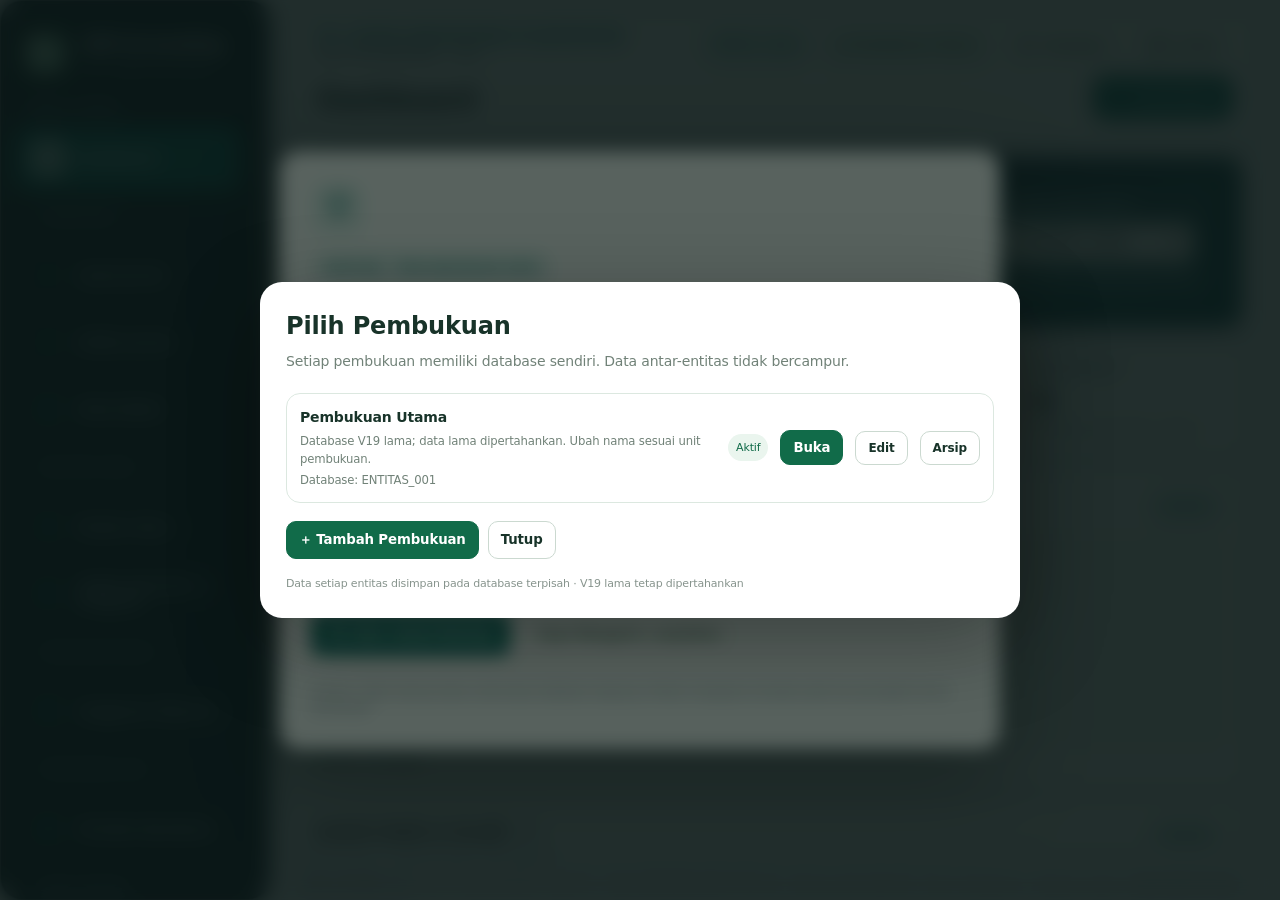
<file: v19-enterprise-prototype/index.html>
<!doctype html>
<html lang="id">
<head>
<meta charset="utf-8"><meta name="viewport" content="width=device-width,initial-scale=1">
<meta name="theme-color" content="#17212f"><meta name="description" content="SBP Accounting — Enterprise Prototype — kloning terisolasi untuk pengembangan">
<link rel="icon" type="image/svg+xml" href="assets/sbp-app-icon.svg"><link rel="apple-touch-icon" href="assets/sbp-app-icon.svg"><link rel="manifest" href="manifest-enterprise.webmanifest"><link rel="stylesheet" href="styles.css?v=42"><link rel="stylesheet" href="enterprise-prototype.css?v=18"><script src="vendor/xlsx.full.min.js"></script><script src="lucide-local.js?v=3"></script>
<title>SBP Accounting — Enterprise Prototype</title>
<style id="sbp-journal-print-modal-style">
.sbp-print-modal{position:fixed!important;inset:0!important;z-index:10050!important;display:flex!important;align-items:center!important;justify-content:center!important;padding:24px!important;background:rgba(15,23,42,.56)!important;backdrop-filter:blur(3px)!important;box-sizing:border-box!important}
.sbp-print-modal[hidden]{display:none!important}
.sbp-print-dialog{width:min(760px,calc(100vw - 32px))!important;max-height:calc(100vh - 48px)!important;overflow:auto!important;background:#fff!important;color:#17212b!important;border:1px solid #dbe3ee!important;border-radius:16px!important;padding:22px!important;box-shadow:0 24px 70px rgba(15,23,42,.28)!important;box-sizing:border-box!important}
.sbp-print-dialog .panel-head{display:flex!important;align-items:flex-start!important;justify-content:space-between!important;gap:16px!important;margin:0 0 18px!important}
.sbp-print-dialog .panel-head h3{margin:0 0 5px!important;font-size:19px!important;font-weight:750!important;color:#142238!important}
.sbp-print-dialog .panel-head p{margin:0!important;color:#64748b!important;font-size:13px!important}
.sbp-print-filter-grid{display:grid!important;grid-template-columns:repeat(2,minmax(0,1fr))!important;gap:14px 16px!important;margin:16px 0 18px!important;align-items:start!important}
.sbp-print-filter-grid>label{display:flex!important;flex-direction:column!important;align-items:stretch!important;gap:7px!important;min-width:0!important;margin:0!important;font-size:12px!important;font-weight:650!important;color:#475569!important;line-height:1.4!important}
.sbp-print-filter-grid input,.sbp-print-filter-grid select{display:block!important;width:100%!important;min-width:0!important;height:42px!important;box-sizing:border-box!important;border:1px solid #cbd5e1!important;border-radius:9px!important;background:#fff!important;color:#17212b!important;padding:0 11px!important;font:400 13px inherit!important;outline:none!important}
.sbp-print-filter-grid input:focus,.sbp-print-filter-grid select:focus{border-color:#16804b!important;box-shadow:0 0 0 3px rgba(22,128,75,.12)!important}
.sbp-print-dialog .inline-message{display:block!important;margin:8px 0 16px!important;padding:11px 13px!important;border-radius:9px!important;background:#f0f7f2!important;border:1px solid #d7e9dc!important;color:#496653!important;font-size:12px!important;line-height:1.5!important}
.sbp-print-dialog>.button-row{display:flex!important;justify-content:flex-end!important;gap:9px!important;flex-wrap:wrap!important;margin-top:14px!important}
.sbp-print-dialog button{min-height:38px!important}
@media(max-width:620px){.sbp-print-modal{padding:12px!important;align-items:flex-start!important}.sbp-print-dialog{width:100%!important;max-height:calc(100vh - 24px)!important;padding:16px!important}.sbp-print-filter-grid{grid-template-columns:1fr!important;gap:11px!important}}
</style><style id="sbp-ledger-multiselect-polish">
.ledger-account-picker{display:flex;flex-direction:column;gap:8px;min-width:260px;flex:1 1 300px}.ledger-account-picker .ledger-account-field{display:flex;flex-direction:column;gap:6px}.ledger-account-picker .ledger-account-field small{font-size:11px;color:#64748b;font-weight:500}.ledger-account-picker select[multiple]{width:100%;min-height:154px;padding:7px;border:1px solid #cbd5e1;border-radius:10px;background:#fff;color:#17212b;font-size:12px}.ledger-account-picker select[multiple] option{padding:6px 8px;border-radius:5px}.ledger-account-picker-actions{display:flex;align-items:center;gap:7px;flex-wrap:wrap}.ledger-account-picker-actions .footnote{margin:0}.ledger-account-picker .ledger-account-field{min-width:0}
</style><style id="sbp-ledger-checklist-filter">
.ledger-account-picker{display:flex;flex-direction:column;gap:10px;min-width:260px;flex:1 1 340px;max-width:560px;padding:13px;border:1px solid #dce9e0;border-radius:13px;background:linear-gradient(180deg,#fbfefc,#f6faf7);box-shadow:0 4px 14px rgba(25,75,52,.045)}.ledger-account-title{display:flex;align-items:center;justify-content:space-between;gap:10px;flex-wrap:wrap}.ledger-account-title>label{font-size:12px;font-weight:800;color:#294d39}.ledger-selected-count{font-size:10px;font-weight:750;color:#16724d;background:#e6f5eb;border:1px solid #d2eadb;border-radius:20px;padding:5px 9px;white-space:nowrap}.ledger-account-search-wrap{position:relative;display:flex;align-items:center}.ledger-account-search-wrap svg{position:absolute;left:11px;width:15px;height:15px;color:#82958a;pointer-events:none}.ledger-account-search-wrap input{width:100%;height:39px;padding:0 12px 0 35px;border:1px solid #d8e5dc;border-radius:9px;background:#fff;color:#244332;font:12px inherit;outline:none}.ledger-account-search-wrap input:focus{border-color:#65b58a;box-shadow:0 0 0 3px #16845b16}.ledger-account-toolbar{display:flex;align-items:center;justify-content:space-between;gap:8px;flex-wrap:wrap}.ledger-picker-hint{font-size:10px;color:#7a8d81}.ledger-account-toolbar>div{display:flex;gap:6px;flex-wrap:wrap}.ledger-account-toolbar .btn{padding:7px 10px;font-size:10px}.ledger-account-checklist{display:grid;grid-template-columns:repeat(2,minmax(0,1fr));gap:6px;max-height:190px;overflow:auto;padding:2px 4px 2px 2px}.ledger-account-option{display:flex;align-items:flex-start;gap:8px;min-width:0;padding:8px 9px;border:1px solid #e4ece6;border-radius:8px;background:#fff;cursor:pointer;transition:background .15s,border-color .15s}.ledger-account-option:hover{border-color:#b8dbc5;background:#f4fbf6}.ledger-account-option input{flex:0 0 auto;width:14px;height:14px;margin:2px 0 0;accent-color:#16845b}.ledger-account-option span{display:flex;flex-direction:column;gap:2px;min-width:0}.ledger-account-option b{font-size:11px;color:#24533a;overflow-wrap:anywhere}.ledger-account-option small{font-size:10px;color:#718278;overflow-wrap:anywhere}.ledger-account-option[hidden]{display:none!important}.ledger-account-checklist .empty{grid-column:1/-1;padding:12px}.ledger-account-checklist:empty:after{content:"Belum ada akun";display:block;grid-column:1/-1;color:#8a9a90;text-align:center;padding:12px;font-size:11px}@media(max-width:720px){.ledger-account-picker{max-width:none;flex-basis:100%}.ledger-account-checklist{grid-template-columns:1fr;max-height:220px}}
</style></style><style id="sbp-force-delete-polish">
/* BUILD V83 — tidy journal administration controls */
.force-delete-panel{padding:22px!important;border-radius:15px!important}
.force-delete-panel>.panel-head{display:flex!important;align-items:flex-start!important;justify-content:space-between!important;gap:18px!important;margin-bottom:20px!important}
.force-delete-panel>.panel-head>div{min-width:0!important}
.force-delete-panel>.panel-head h3{margin:0 0 6px!important;font-size:18px!important;font-weight:750!important;color:#17243a!important}
.force-delete-panel>.panel-head p{margin:0!important;max-width:680px!important;font-size:13px!important;line-height:1.55!important;color:#64748b!important}
.force-delete-panel .tag.np-warn{flex:0 0 auto!important;white-space:nowrap!important;align-self:flex-start!important;padding:8px 12px!important;border-radius:999px!important;font-size:11px!important;letter-spacing:.35px!important}
.force-delete-controls{display:grid!important;grid-template-columns:minmax(180px,.9fr) minmax(220px,1.15fr) auto!important;align-items:end!important;gap:12px!important;margin:0 0 16px!important}
.force-delete-controls>label{display:flex!important;flex-direction:column!important;gap:7px!important;min-width:0!important;margin:0!important;color:#475569!important;font-size:12px!important;font-weight:650!important;line-height:1.4!important}
.force-delete-controls input,.force-delete-controls select{display:block!important;width:100%!important;min-width:0!important;height:42px!important;box-sizing:border-box!important;padding:0 11px!important;border:1px solid #cbd5e1!important;border-radius:9px!important;background:#fff!important;color:#17212b!important;font-size:13px!important}
.force-delete-controls input:focus,.force-delete-controls select:focus{outline:none!important;border-color:#16804b!important;box-shadow:0 0 0 3px rgba(22,128,75,.12)!important}
.force-delete-controls #force-delete-period{min-height:42px!important;padding:0 16px!important;border-radius:9px!important;white-space:nowrap!important}
.force-delete-panel>.footnote{margin:4px 0 12px!important;color:#718096!important;font-size:11px!important;line-height:1.6!important}
.force-delete-panel>#force-delete-result:empty{display:none!important}
.force-delete-panel>#force-delete-result:not(:empty){display:block!important;margin-top:12px!important;padding:12px 14px!important;border-radius:9px!important;line-height:1.55!important}
@media(max-width:720px){.force-delete-controls{grid-template-columns:1fr 1fr!important}.force-delete-controls #force-delete-period{grid-column:1/-1;width:100%!important}.force-delete-panel>.panel-head{flex-direction:column!important}.force-delete-panel .tag.np-warn{align-self:flex-start!important}}
@media(max-width:480px){.force-delete-panel{padding:16px!important}.force-delete-controls{grid-template-columns:1fr!important}.force-delete-controls #force-delete-period{grid-column:auto!important;width:100%!important}}
</style><style id="sbp-ledger-layout-fix">
/* BUILD V19 — align Buku Besar filters and keep account checklist inside panel */
#page-ledger .ledger-filters.ledger-period-filters{display:grid!important;grid-template-columns:repeat(3,minmax(0,1fr))!important;align-items:start!important;gap:14px!important;width:100%!important;min-width:0!important}
#page-ledger .ledger-field[hidden],#page-ledger [hidden]{display:none!important}
#page-ledger .ledger-account-picker{grid-column:1/-1!important;display:flex!important;position:relative!important;inset:auto!important;float:none!important;width:100%!important;max-width:none!important;min-width:0!important;flex:initial!important;box-sizing:border-box!important;margin:0!important;padding:14px!important;overflow:hidden!important}
#page-ledger .ledger-account-title,#page-ledger .ledger-account-search-wrap,#page-ledger .ledger-account-toolbar,#page-ledger .ledger-account-checklist{width:100%!important;min-width:0!important;max-width:100%!important;box-sizing:border-box!important}
#page-ledger .ledger-account-search-wrap input{display:block!important;width:100%!important;min-width:0!important;max-width:100%!important;box-sizing:border-box!important}
#page-ledger .ledger-account-toolbar{display:flex!important;align-items:center!important;justify-content:space-between!important;gap:10px!important;flex-wrap:wrap!important}
#page-ledger .ledger-account-toolbar>div{display:flex!important;gap:8px!important;flex-wrap:wrap!important}
#page-ledger .ledger-account-checklist{display:grid!important;grid-template-columns:repeat(4,minmax(0,1fr))!important;gap:8px!important;max-height:230px!important;overflow-y:auto!important;overflow-x:hidden!important;padding:2px!important}
#page-ledger .ledger-account-option{display:flex!important;align-items:flex-start!important;gap:8px!important;min-width:0!important;width:100%!important;box-sizing:border-box!important;overflow:hidden!important}
#page-ledger .ledger-account-option span{min-width:0!important;flex:1 1 auto!important}
#page-ledger .ledger-account-option b,#page-ledger .ledger-account-option small{display:block!important;white-space:normal!important;overflow-wrap:anywhere!important;word-break:normal!important;line-height:1.35!important}
#page-ledger .ledger-submit{grid-column:1/-1!important;justify-self:start!important}
#page-ledger .ledger-actions{grid-column:1/-1!important}
@media(max-width:1100px){#page-ledger .ledger-account-checklist{grid-template-columns:repeat(3,minmax(0,1fr))!important}}
@media(max-width:760px){#page-ledger .ledger-filters.ledger-period-filters{grid-template-columns:repeat(2,minmax(0,1fr))!important}#page-ledger .ledger-account-checklist{grid-template-columns:repeat(2,minmax(0,1fr))!important}}
@media(max-width:520px){#page-ledger .ledger-filters.ledger-period-filters{grid-template-columns:minmax(0,1fr)!important}#page-ledger .ledger-account-checklist{grid-template-columns:minmax(0,1fr)!important}#page-ledger .ledger-account-toolbar{align-items:flex-start!important;flex-direction:column!important}}
</style><style id="sbp-trial-balance-compact">
#page-reports #trial-balance{display:flex!important;flex-direction:column!important;gap:14px!important}
#page-reports .trial-period-note{margin:0!important;padding:10px 13px!important;border:1px solid #e2e9e4!important;border-radius:9px!important;background:#f8faf9!important;color:#64746a!important;font-size:11px!important;line-height:1.5!important}
#page-reports .trial-summary-grid{display:grid!important;grid-template-columns:repeat(4,minmax(0,1fr))!important;gap:10px!important;width:100%!important}
#page-reports .trial-summary-card{display:flex!important;flex-direction:column!important;justify-content:center!important;gap:7px!important;min-width:0!important;min-height:84px!important;padding:13px 15px!important;border:1px solid #e1e9e3!important;border-radius:11px!important;background:#f8fafb!important}
#page-reports .trial-summary-card>span{font-size:11px!important;color:#64748b!important}
#page-reports .trial-summary-card>b{font-size:14px!important;line-height:1.4!important;color:#172b21!important;overflow-wrap:anywhere!important;font-variant-numeric:tabular-nums!important}
#page-reports .trial-summary-card>small{font-size:9px!important;font-weight:800!important;letter-spacing:.3px!important}
#page-reports .trial-table-wrap{width:100%!important;overflow:auto!important;border:1px solid #e2e8f0!important;border-radius:10px!important}
#page-reports .trial-compact-table{width:100%!important;min-width:850px!important;border-collapse:separate!important;border-spacing:0!important;font-variant-numeric:tabular-nums!important}
#page-reports .trial-compact-table thead th{padding:10px 9px!important;background:#f1f6f2!important;color:#365344!important;font-size:10px!important;font-weight:800!important;text-align:center!important;white-space:nowrap!important;border-bottom:1px solid #dfe8e1!important}
#page-reports .trial-compact-table tbody td{padding:8px 9px!important;font-size:11px!important;border-bottom:1px solid #edf1ee!important;white-space:nowrap!important}
#page-reports .trial-compact-table tbody tr:hover td{background:#f8fbf9!important}
#page-reports .trial-compact-table tbody td:nth-child(2){white-space:normal!important;min-width:160px!important}
#page-reports .trial-compact-table .num{text-align:right!important}
#page-reports .trial-compact-table tfoot th{padding:10px 9px!important;background:#f3f7f4!important;color:#1f3d2d!important;font-size:11px!important;text-align:right!important;border-top:1px solid #dfe8e1!important;white-space:nowrap!important}
#page-reports .trial-compact-table tfoot th:first-child{text-align:left!important}
#page-reports .trial-balance-check{margin:0!important;padding:11px 13px!important;border:1px solid #e2e9e4!important;border-radius:9px!important;background:#fbfdfb!important;color:#526458!important;font-size:11px!important;line-height:1.5!important}
@media(max-width:900px){#page-reports .trial-summary-grid{grid-template-columns:repeat(2,minmax(0,1fr))!important}}
@media(max-width:520px){#page-reports .trial-summary-grid{grid-template-columns:repeat(2,minmax(0,1fr))!important;gap:8px!important}#page-reports .trial-summary-card{min-height:76px!important;padding:11px!important}}
</style><style id="sbp-trial-balance-net-columns">
#page-reports .trial-compact-table{min-width:680px!important;table-layout:auto!important}
#page-reports .trial-compact-table thead th{padding:12px 13px!important}
#page-reports .trial-compact-table tbody td{padding:11px 13px!important}
#page-reports .trial-compact-table tbody td:nth-child(1){width:100px!important}
#page-reports .trial-compact-table tbody td:nth-child(2){min-width:190px!important}
#page-reports .trial-compact-table tbody td:nth-child(n+3){min-width:135px!important}
#page-reports .trial-compact-table tbody td:nth-child(5){font-weight:750!important;color:#1e4933!important}
#page-reports .trial-compact-table thead th:nth-child(n+3){text-align:right!important}
#page-reports .trial-compact-table tbody td.num{text-align:right!important;white-space:nowrap!important}
@media print{#page-reports .trial-compact-table{min-width:0!important;width:100%!important}#page-reports .trial-compact-table tbody td{padding:6px 5px!important;font-size:9px!important}}
</style><style id="sbp-debit-note-source-polish">
.debit-note-source-controls{display:grid!important;grid-template-columns:minmax(0,1fr) 148px!important;align-items:end!important;gap:14px!important;width:100%!important}
.debit-note-source-controls>label{display:flex!important;flex-direction:column!important;gap:8px!important;min-width:0!important;margin:0!important;font-size:13px!important;font-weight:700!important;color:#475569!important}
#dn-source-group{display:block!important;width:100%!important;min-width:0!important;height:46px!important;box-sizing:border-box!important;padding:0 13px!important;border:1px solid #d6e1eb!important;border-radius:11px!important;background:#fff!important;color:#263b50!important;font:600 14px inherit!important;outline:none!important;box-shadow:0 1px 2px rgba(15,23,42,.03)!important}
#dn-source-group::placeholder{color:#91a4bc!important;font-weight:550!important}
#dn-source-group:focus{border-color:#25845f!important;box-shadow:0 0 0 3px rgba(37,132,95,.12)!important}
#dn-source-search{height:46px!important;min-width:0!important;width:100%!important;margin:0!important;white-space:nowrap!important;border-radius:11px!important}
@media(max-width:560px){.debit-note-source-controls{grid-template-columns:minmax(0,1fr)!important;gap:10px!important}.debit-note-source-controls>label{width:100%!important}}
</style>

<style id="sbp-period-control-precision">
/* DEV BASELINE 029 — isolated development copy of production final */
#page-periods>.panel:first-child .period-control-grid{
 display:grid!important;
 grid-template-columns:minmax(260px,300px) minmax(0,1fr) 200px!important;
 align-items:end!important;
 gap:18px!important;
 width:100%!important;
 margin:18px 0 16px!important;
}
#page-periods>.panel:first-child .period-control-grid>label{
 display:flex!important;flex-direction:column!important;justify-content:flex-end!important;
 gap:8px!important;min-width:0!important;margin:0!important;
 font-size:13px!important;font-weight:650!important;line-height:1.35!important;
}
#page-periods>.panel:first-child #period-active{
 display:block!important;width:100%!important;min-width:0!important;height:56px!important;
 box-sizing:border-box!important;padding:0 14px!important;border:1px solid #dbe5df!important;
 border-radius:11px!important;background:#fff!important;color:#1f2937!important;
 font:600 14px inherit!important;
}
#page-periods>.panel:first-child .period-active-status{
 display:flex!important;flex-direction:column!important;justify-content:center!important;
 gap:4px!important;min-width:0!important;min-height:56px!important;height:auto!important;
 box-sizing:border-box!important;padding:9px 16px!important;border:1px solid #dcebe1!important;
 border-radius:12px!important;background:#f8fcf9!important;
}
#page-periods>.panel:first-child .period-active-status>span{font-size:12px!important;line-height:1.35!important;color:#64748b!important}
#page-periods>.panel:first-child .period-active-status>b{font-size:15px!important;line-height:1.35!important;font-weight:800!important;color:#166534!important}
#page-periods>.panel:first-child .period-active-status>small{font-size:12px!important;line-height:1.4!important;color:#64748b!important;overflow-wrap:anywhere!important}
#page-periods>.panel:first-child #period-set-active{
 display:inline-flex!important;align-items:center!important;justify-content:center!important;
 width:100%!important;min-width:0!important;min-height:54px!important;height:54px!important;
 box-sizing:border-box!important;padding:0 12px!important;border-radius:11px!important;
 white-space:normal!important;text-align:center!important;line-height:1.3!important;
}
#page-periods>.panel:first-child .panel-head{align-items:center!important;gap:16px!important}
#page-periods>.panel:first-child .panel-head>.tag{flex:0 0 auto!important;white-space:nowrap!important}
@media(max-width:850px){
 #page-periods>.panel:first-child .period-control-grid{grid-template-columns:minmax(0,1fr)!important;gap:12px!important}
 #page-periods>.panel:first-child #period-set-active{width:100%!important}
}
@media(max-width:520px){
 #page-periods>.panel:first-child .panel-head{align-items:flex-start!important;flex-direction:column!important}
 #page-periods>.panel:first-child .period-active-status{padding:11px 13px!important}
}
</style>
</head>
<body>
<div class="shell">
<aside class="sidebar">
  <a class="brand" href="#dashboard"><img class="brand-mark brand-logo" src="assets/sbp-app-icon.svg" alt="Logo SBP"><span><b>SBP Accounting</b><small>V19 · Offline Accounting</small></span></a>
  <div class="side-label">MENU UTAMA</div>
  <nav id="nav">
    <button class="nav-item active" data-page="dashboard"><span class="nav-icon"><i data-lucide="layout-dashboard"></i></span>Dashboard</button>
    <div class="side-label nav-group-label">TRANSAKSI</div><button class="nav-item" data-page="journal"><span class="nav-icon"><i data-lucide="plus"></i></span>Input Jurnal</button>
    <button class="nav-item" data-page="journal-list"><span class="nav-icon"><i data-lucide="list"></i></span>Daftar Jurnal</button>
    <button class="nav-item" data-page="debit-notes"><span class="nav-icon"><i data-lucide="file-text"></i></span>Nota Debet</button>
    <div class="side-label nav-group-label">MASTER DATA</div><button class="nav-item" data-page="accounts"><span class="nav-icon"><i data-lucide="users"></i></span>Master Akun</button><button class="nav-item" data-page="opening-balances"><span class="nav-icon"><i data-lucide="wallet"></i></span>Saldo Awal ACC & Program</button>
    <div class="side-label nav-group-label">PENGANGGARAN</div><button class="nav-item" data-page="annual-budget"><span class="nav-icon"><i data-lucide="wallet-cards"></i></span>Anggaran Tahunan</button>
    <div class="side-label nav-group-label">PENGENDALIAN</div><button class="nav-item" data-page="periods"><span class="nav-icon"><i data-lucide="calendar-check"></i></span>Periode Akuntansi</button>
    <div class="side-label nav-group-label">BUKU BESAR</div><button class="nav-item" data-page="ledger"><span class="nav-icon"><i data-lucide="book-open"></i></span>Buku Besar per Akun</button><div class="side-label nav-group-label">LAPORAN & ANALISIS</div><button class="nav-item" data-page="reports"><span class="nav-icon"><i data-lucide="chart-no-axes-combined"></i></span>Neraca Percobaan / Laporan</button>
    <div class="side-label nav-group-label">INTEGRASI DATA</div><button class="nav-item" data-page="import-center"><span class="nav-icon"><i data-lucide="database-zap"></i></span>Pusat Import Data</button>
    <div class="side-label nav-group-label">KONTROL KUALITAS</div><button class="nav-item" data-page="validation"><span class="nav-icon"><i data-lucide="shield-check"></i></span>Validasi & Integritas Data</button><div class="side-label nav-group-label">ADMINISTRASI</div><button class="nav-item" data-page="journal-admin"><span class="nav-icon"><i data-lucide="shield-alert"></i></span>Administrasi Jurnal</button>
    <div class="side-label nav-group-label">PENGATURAN</div><button class="nav-item" data-page="company-identity"><span class="nav-icon"><i data-lucide="building-2"></i></span>Identitas Perusahaan</button><button class="nav-item" data-page="print-settings"><span class="nav-icon"><i data-lucide="settings"></i></span>Template Cetak</button><div class="side-label nav-group-label">SISTEM</div><button class="nav-item" data-page="audit"><span class="nav-icon"><i data-lucide="history"></i></span>Riwayat Aktivitas</button><button class="nav-item" data-page="archive"><span class="nav-icon"><i data-lucide="archive"></i></span>Arsip 5 Tahunan</button><button class="nav-item" data-page="archive-reader"><span class="nav-icon"><i data-lucide="search"></i></span>Pembaca Arsip</button><button class="nav-item" data-page="backup"><span class="nav-icon"><i data-lucide="download"></i></span>Backup & Restore</button>
  </nav>
  <div class="sidebar-foot"><span class="dot"></span> Mode lokal · Data di perangkat ini</div>
</aside>
<main class="main">
<header class="topbar"><div><div class="page-brand"><strong id="topbar-company-name">PT. SURYA BRATASENA PLANTATION</strong><span id="topbar-system-version">SBP ACCOUNTING · V19</span></div><h1 id="page-title">Dashboard</h1></div><div class="top-actions"><span class="local-pill"><i class="status-dot"></i> Offline ready</span><button class="btn guide-trigger" id="module-guide-open" type="button" title="Panduan modul"><i data-lucide="circle-help"></i><span>Panduan</span></button><button class="btn" id="print-current-page" type="button" title="Cetak halaman aktif"><i data-lucide="printer"></i><span>Cetak</span></button><button class="btn btn-primary" id="quick-journal"><i data-lucide="plus"></i><span>Jurnal Baru</span></button></div></header>
<div id="toast" class="toast" role="status" aria-live="polite"></div>
<div class="module-guide-backdrop" id="module-guide-modal" hidden><section class="module-guide-dialog" role="dialog" aria-modal="true" aria-labelledby="module-guide-title"><div class="module-guide-head"><div><span class="tag">PANDUAN MODUL</span><h2 id="module-guide-title">Panduan</h2></div><button class="icon-btn" id="module-guide-close" type="button" aria-label="Tutup panduan"><i data-lucide="x"></i></button></div><div id="module-guide-content" class="module-guide-content"></div></section></div>
<div class="page-scroll-area" id="page-scroll-area">
<section class="page active" id="page-dashboard">
  <div class="welcome dashboard-welcome">
    <div><div class="eyebrow light"><span id="dashboard-company-name">PT. SURYA BRATASENA PLANTATION</span> · RINGKASAN PEMBUKUAN</div><h2 class="welcome-brandline">Dashboard</h2><p>Pantau aktivitas dan integritas pembukuan dalam satu tampilan.</p></div>
    <div class="dashboard-period-box"><span>PERIODE KERJA AKTIF</span><input type="month" id="dash-period-picker" aria-label="Pilih periode kerja aktif" title="Pilih bulan dan tahun periode kerja aktif"><small id="dash-period-state">Memuat status periode…</small></div>
  </div>
  <div class="dashboard-stats">
    <article class="stat dashboard-stat"><span>Total Debit</span><strong id="stat-debit">Rp 0</strong><small>Jurnal POSTED · periode aktif</small></article>
    <article class="stat dashboard-stat"><span>Total Kredit</span><strong id="stat-credit">Rp 0</strong><small>Jurnal POSTED · periode aktif</small></article>
    <article class="stat dashboard-stat"><span>Jurnal POSTED</span><strong id="stat-journals">0</strong><small>Nomor bukti terposting</small></article>
    <article class="stat dashboard-stat"><span>Jurnal DRAFT</span><strong id="stat-drafts">0</strong><small>Menunggu pemeriksaan / posting</small></article>
  </div>
<section class="dashboard-chart-grid"><article class="panel dashboard-chart-panel dashboard-chart-wide"><div class="panel-head"><div><h3>Tren Debit &amp; Kredit</h3><p>Mutasi jurnal POSTED per tanggal · tanpa saldo awal.</p></div><span class="tag">HARIAN</span></div><div id="dash-chart-trend" class="dashboard-chart" role="img" aria-label="Grafik tren debit dan kredit harian"></div><div class="dashboard-chart-legend"><span><i class="legend-dot debit"></i>Debit</span><span><i class="legend-dot credit"></i>Kredit</span></div></article><article class="panel dashboard-chart-panel dashboard-chart-wide"><div class="panel-head"><div><h3>Selisih Debit &amp; Kredit</h3><p>Mutasi bersih per tanggal · Debit dikurangi Kredit.</p></div><span class="tag">HARIAN</span></div><div id="dash-chart-net" class="dashboard-chart" role="img" aria-label="Grafik selisih debit dan kredit harian"></div><div class="dashboard-chart-legend"><span><i class="legend-dot positive"></i>Debit lebih besar</span><span><i class="legend-dot negative"></i>Kredit lebih besar</span></div></article><article class="panel dashboard-chart-panel"><div class="panel-head"><div><h3>Aktivitas Jurnal</h3><p>Jumlah dokumen per tanggal.</p></div><span class="tag">HARIAN</span></div><div id="dash-chart-activity" class="dashboard-chart" role="img" aria-label="Grafik jumlah jurnal Draft dan Posted"></div><div class="dashboard-chart-legend"><span><i class="legend-dot posted"></i>POSTED</span><span><i class="legend-dot draft"></i>DRAFT</span></div></article><article class="panel dashboard-chart-panel dashboard-chart-wide"><div class="panel-head"><div><h3>Anggaran vs Realisasi</h3><p>Akumulasi bulanan untuk tahun pada periode aktif · realisasi dari jurnal POSTED.</p></div><span class="tag">TAHUNAN</span></div><div id="dash-chart-budget" class="dashboard-chart" role="img" aria-label="Grafik anggaran dan realisasi bulanan"></div><div class="dashboard-chart-legend"><span><i class="legend-dot budget"></i>Anggaran</span><span><i class="legend-dot actual"></i>Realisasi bersih</span></div></article></section>  <div class="dashboard-main-grid">
    <section class="panel dashboard-control-panel">
      <div class="panel-head"><div><h3>Kontrol integritas pembukuan</h3><p>Pemeriksaan data pada periode kerja aktif.</p></div><span id="dash-integrity-badge" class="tag">MEMERIKSA</span></div>
      <div id="dash-integrity-list" class="dashboard-integrity-list"></div>
      <div class="dashboard-panel-foot"><span id="dash-integrity-note">Gunakan modul terkait untuk menindaklanjuti temuan.</span><button class="btn" data-go="periods">Periksa periode</button></div>
    </section>
    <section class="panel dashboard-status-panel">
      <div class="panel-head"><div><h3>Status sistem</h3><p>Informasi operasional aplikasi lokal.</p></div></div>
      <div class="dashboard-status-list">
        <div><span>Periode akuntansi</span><b id="dash-period-status">—</b></div>
        <div><span>Folder backup</span><b id="dash-backup-status">—</b></div>
        <div><span>Master Akun</span><b id="dash-account-status">0 akun</b></div>
        <div><span>Saldo awal periode</span><b id="dash-opening-status">0 akun</b></div>
      </div>
      <button class="btn dashboard-backup-action" data-go="backup">Buka Backup &amp; Restore</button>
    </section>
  </div>
  <div class="section-heading"><div><h3>Akses cepat</h3><p>Menu utama untuk pekerjaan pembukuan harian.</p></div></div>
  <div class="quick-grid dashboard-quick-grid">
    <button class="quick-card" data-go="journal"><span class="quick-icon"><i data-lucide="plus-circle"></i></span><b>Input Jurnal</b><small>Catat transaksi baru</small></button>
    <button class="quick-card" data-go="journal-list"><span class="quick-icon"><i data-lucide="clipboard-list"></i></span><b>Daftar Jurnal</b><small>Periksa Draft dan POSTED</small></button>
    <button class="quick-card" data-go="ledger"><span class="quick-icon"><i data-lucide="book-open"></i></span><b>Buku Besar</b><small>Telusuri mutasi per akun</small></button>
    <button class="quick-card" data-go="reports"><span class="quick-icon"><i data-lucide="chart-no-axes-combined"></i></span><b>Laporan</b><small>Neraca dan rekap keuangan</small></button>
  </div>
  <div class="panel dashboard-recent-panel"><div class="panel-head"><div><h3>Aktivitas jurnal terbaru</h3><p>Transaksi periode aktif, termasuk status Draft dan POSTED.</p></div><button class="btn" data-go="journal-list">Lihat semua jurnal</button></div><div id="recent-journals" class="dashboard-recent-table"></div></div>
</section>
<section class="page" id="page-debit-notes" hidden>
 <div class="panel debit-note-intro"><span class="tag">DOKUMEN KOREKSI TRANSAKSI</span><h3>Nota Debet</h3><p>Kelola nota debet pembelian TBS, pembelian lainnya, penjualan, biaya, dan transaksi umum. Nota dapat diterima atau diterbitkan. Akun dan arah debit/kredit ditentukan sesuai substansi transaksi.</p></div>
 <div class="panel debit-note-form">
  <div class="panel-head"><div><h3>Buat / Edit Nota Debet</h3><p>Simpan sebagai Draft, periksa dokumen dan jurnal, lalu posting untuk membuat satu jurnal terhubung.</p></div><span class="tag">DRAFT → POSTED</span></div>
  <div class="form-grid debit-note-grid">
   <label>Nomor Nota<input id="dn-number" readonly></label><label>Tanggal<input type="date" id="dn-date"></label>
   <label>Posisi Nota<select id="dn-direction"><option value="issued">Diterbitkan oleh perusahaan</option><option value="received">Diterima perusahaan</option></select></label>
   <label>Jenis Transaksi<select id="dn-kind"><option value="pembelian_tbs">Pembelian TBS</option><option value="pembelian_lain">Pembelian lainnya</option><option value="penjualan">Penjualan</option><option value="biaya">Biaya</option><option value="umum">Umum / lainnya</option></select></label>
   <label>Nama pihak / Supplier / Pelanggan<input id="dn-partner" placeholder="Nama perusahaan atau pihak terkait"></label><label>Nomor referensi<input id="dn-reference" placeholder="Nomor invoice, DO, atau bukti asal"></label>
   <label class="debit-note-wide">Alasan / Keterangan<input id="dn-description" placeholder="Jelaskan alasan penerbitan atau penerimaan nota debet"></label>
  </div>
  <div class="panel debit-note-source-panel">
  <div class="panel-head"><div><h3>Ambil Transaksi dari Jurnal POSTED</h3><p>Pilih SANDI induk, sistem mencari transaksi pada rentang SANDI induk sampai .800 dari seluruh periode.</p></div><span class="tag">SUMBER JURNAL POSTED</span></div>
  <div class="debit-note-source-controls"><label>Pilih SANDI induk<input id="dn-source-group" type="text" autocomplete="off" placeholder="Pilih atau ketik, contoh 719 atau 719.000"></label><button class="btn btn-primary" id="dn-source-search" type="button">Cari Transaksi</button></div>
  <div id="dn-source-message" class="inline-message">Pilih kelompok SANDI lalu tekan Cari Transaksi.</div>
  <div class="table-wrap"><table class="debit-note-source-table"><thead><tr><th>Pilih</th><th>Tanggal</th><th>No. Bukti</th><th>SANDI</th><th>Nama Akun</th><th>Keterangan</th><th>Debit</th><th>Kredit</th></tr></thead><tbody id="dn-source-rows"><tr><td colspan="8" class="empty">Belum ada pencarian.</td></tr></tbody></table></div>
  <div class="form-actions end"><button class="btn" id="dn-source-add" type="button">Masukkan Transaksi Terpilih</button></div>
  <div class="dn-selected-wrap"><h4>Transaksi Referensi Nota Debet</h4><div id="dn-source-selected" class="dn-selected-list"><span class="empty">Belum ada transaksi yang dipilih.</span></div><small>Transaksi yang dipilih menjadi referensi dokumen. Jurnal asal tidak diubah dan tidak disalin ulang menjadi jurnal koreksi.</small></div>
 </div>
 <div class="section-heading compact"><div><h3>Rincian Akun / Jurnal</h3><p>Masukkan nilai positif (+) untuk penambahan dan negatif (-) untuk pengurangan. Total positif dan negatif harus seimbang sebelum posting.</p></div><button class="btn" id="dn-add-line" type="button">＋ Tambah baris</button></div>
  <div class="table-wrap"><table class="entry-table debit-note-lines"><thead><tr><th>Kode akun</th><th>Nama akun</th><th>Keterangan baris</th><th>Nilai (+/-)</th><th></th></tr></thead><tbody id="dn-lines"></tbody></table></div>
  <div class="form-actions debit-note-totals"><div class="totals"><span>Total Positif (+) <b id="dn-debit-total">Rp 0</b></span><span>Total Negatif (-) <b id="dn-credit-total">Rp 0</b></span><span>Selisih <b id="dn-difference">Rp 0</b></span></div></div>
  <div class="form-actions end"><button class="btn" id="dn-reset" type="button">Kosongkan</button><button class="btn" id="dn-save" type="button">Simpan Draft</button><button class="btn btn-primary" id="dn-post" type="button">Posting & Buat Jurnal</button></div>
  <div id="dn-message" class="inline-message">Nota Debet yang sudah diposting tidak dapat diedit.</div>
 </div>
 <div class="panel"><div class="panel-head"><div><h3>Daftar Nota Debet</h3><p>Telusuri nota berdasarkan nomor, pihak, referensi, jenis, dan status.</p></div><div class="journal-toolbar"><input class="search" id="dn-search" placeholder="Cari nota / pihak / referensi"><select id="dn-period-scope" class="journal-filter" aria-label="Filter periode Nota Debet"><option value="active">Periode kerja aktif</option><option value="all">Semua periode</option></select><span id="dn-period-scope-label" class="np-page-info">Periode aktif</span><select id="dn-status" class="journal-filter"><option value="all">Semua status</option><option value="draft">Draft</option><option value="posted">Posted</option><option value="cancelled">Batal</option></select></div></div><div class="table-wrap"><table><thead><tr><th>No.</th><th>Tanggal</th><th>Nomor Nota</th><th>Jenis / Posisi</th><th>Pihak</th><th>Referensi</th><th>Nilai</th><th>Status</th><th>Aksi</th></tr></thead><tbody id="dn-rows"></tbody></table></div></div>
</section>
<section class="page" id="page-journal" hidden>
  <div class="panel"><div class="panel-head"><div><h3>Input jurnal umum</h3><p>Masukkan nominal positif untuk Debit dan negatif untuk Kredit. Sistem mengonversi otomatis sebelum menyimpan.</p></div><span class="tag">MANUAL ENTRY</span></div>
    <div class="form-grid">
      <label>Tanggal<input type="date" id="j-date"></label><label>Nomor bukti<input id="j-number" placeholder="Otomatis: JU/001/2026"></label><label>Keterangan<input id="j-description" placeholder="Uraian transaksi"></label>
    </div>
    <div class="journal-tools"><button class="btn" id="journal-auto-number" type="button">Nomor Otomatis</button><select class="journal-template-select" id="journal-template-select" aria-label="Pilih template jurnal"><option value="">Pilih template jurnal…</option></select><button class="btn" id="journal-template-apply" type="button">Terapkan Template</button><button class="btn" id="journal-template-save" type="button">Simpan Template</button><label class="journal-attachment-picker">Lampiran (maks. 5 file, 5 MB/file)<input type="file" id="journal-attachments" multiple></label></div><div class="journal-attachment-list" id="journal-attachment-list"><span class="journal-attachment-empty">Belum ada lampiran.</span></div>
    <div class="table-wrap"><table class="entry-table"><thead><tr><th style="width:18%">Kode akun</th><th style="width:12%">Nama akun</th><th style="width:30%">Keterangan baris</th><th style="width:33%">Nominal (+ / −)</th><th style="width:7%"></th></tr></thead><tbody id="journal-lines"></tbody></table></div><div class="journal-budget-panel"><div class="journal-budget-heading"><span class="journal-budget-icon"><i data-lucide="wallet"></i></span><div class="journal-budget-title-wrap"><div class="journal-budget-title-line"><h3>Kontrol Anggaran Bulan Ini</h3><button class="budget-help-button" id="journal-budget-help" type="button" aria-label="Keterangan kontrol anggaran" aria-expanded="false" aria-controls="journal-budget-help-popover">?</button></div><div class="budget-help-popover" id="journal-budget-help-popover" hidden>Anggaran mengikuti tanggal dan SANDI yang dipilih. Nilai transaksi masih berupa simulasi.</div></div><span class="budget-live-pill">LIVE PREVIEW</span></div><div id="journal-budget-content"><div class="budget-empty">Pilih SANDI akun yang memiliki anggaran.</div></div></div>
    <div class="form-actions"><button class="btn" id="add-line"><span class="inline-icon"><i data-lucide="plus"></i></span> Tambah baris</button><div class="totals"><span>Debit <b id="sum-debit">Rp 0</b></span><span>Kredit <b id="sum-credit">Rp 0</b></span><span>Selisih <b id="sum-diff">Rp 0</b></span></div></div>
    <div class="form-actions end"><button class="btn" id="clear-journal">Kosongkan</button><button class="btn" id="save-journal">Simpan sebagai Draft</button><button class="btn btn-primary" id="post-journal">Posting Jurnal</button></div>
    <div id="journal-message" class="inline-message">Nominal positif = Debit · Nominal negatif = Kredit. Total Debit dan Kredit harus seimbang sebelum posting.</div>
  </div>
</section>
<section class="page" id="page-annual-budget" hidden><div class="budget-hero panel"><div><span class="tag">PERENCANAAN & PENGENDALIAN</span><h3>Anggaran Tahunan</h3><p>Susun pagu per SANDI, distribusikan ke 12 bulan, dan pantau realisasi dari jurnal POSTED.</p></div><div class="budget-hero-icon"><i data-lucide="chart-no-axes-combined"></i></div></div><div class="budget-summary" id="budget-summary"></div><div class="panel budget-editor"><div class="panel-head"><div><h3 id="budget-form-title">Buat Anggaran Akun</h3><p>Pilih tahun dan SANDI. Nama akun terisi otomatis dari Master Akun.</p></div><span class="tag">PER SANDI AKUN</span></div><div class="budget-form-grid"><label>Tahun Anggaran<input id="budget-year" type="number" min="2000" max="2100"></label><label>SANDI Akun<select id="budget-account"></select></label><label>Nama Akun<input id="budget-account-name" readonly></label><label>Total Anggaran Tahunan<input id="budget-annual" type="number" min="0" step="1" placeholder="Masukkan nilai anggaran"></label></div><div class="budget-month-head"><div><h4>Distribusi Anggaran Bulanan</h4><p>Isi manual atau gunakan pembagian rata. Total 12 bulan wajib sama dengan anggaran tahunan.</p></div><button class="btn" id="budget-distribute" type="button">Bagi Rata 12 Bulan</button></div><div class="budget-month-grid" id="budget-month-grid"></div><div class="budget-validation" id="budget-validation"></div><div class="form-actions end"><button class="btn" id="budget-reset" type="button">Kosongkan</button><button class="btn btn-primary" id="budget-save" type="button">Simpan Anggaran</button></div></div><div class="panel"><div class="panel-head budget-list-head"><div><h3>Daftar Anggaran & Realisasi</h3><p>Realisasi berdasarkan jurnal POSTED pada tahun anggaran.</p></div><div class="budget-filters"><label>Tahun<select id="budget-filter-year"></select></label><input id="budget-search" placeholder="Cari SANDI atau nama akun"></div></div><div class="table-wrap"><table class="budget-table"><thead><tr><th>SANDI</th><th>Nama Akun</th><th>Anggaran Tahunan</th><th>Realisasi</th><th>Sisa</th><th>Penggunaan</th><th>Aksi</th></tr></thead><tbody id="budget-rows"></tbody></table></div></div></section><section class="page" id="page-journal-list" hidden><div class="panel"><div class="panel-head"><div><h3>Daftar jurnal</h3><p>Kelola Draft dan jurnal terposting. Draft dapat diedit atau dihapus; jurnal terposting dikunci dan hanya dapat dikoreksi melalui jurnal pembalik.</p></div><div class="journal-toolbar"><input class="search" id="journal-search" placeholder="Cari nomor, tanggal, atau keterangan..."><select id="journal-period-scope" class="journal-filter" aria-label="Filter periode jurnal"><option value="active">Periode kerja aktif</option><option value="all">Semua periode</option></select><select id="journal-status-filter" class="journal-filter"><option value="all">Semua status</option><option value="posted">Terposting</option><option value="draft">Draft</option></select><button class="btn" id="print-journal-list" type="button">Cetak Daftar</button><button class="btn" id="export-journals-xlsx">Ekspor Excel</button></div></div><div class="bulk-post-panel">
 <div class="panel-head"><div><h3>Posting Kolektif</h3><p>Posting beberapa jurnal Draft sekaligus berdasarkan tanggal atau periode.</p></div><span class="tag">BULK POSTING</span></div>
 <div class="bulk-post-controls">
  <label>Jenis periode<select id="bulk-post-mode" class="journal-filter"><option value="date">Per tanggal</option><option value="month">Per bulan</option><option value="range">Rentang tanggal</option></select></label>
  <label id="bulk-post-date-wrap">Tanggal<input id="bulk-post-date" type="date" class="search"></label>
  <label id="bulk-post-month-wrap" hidden>Bulan<input id="bulk-post-month" type="month" class="search"></label>
  <label id="bulk-post-from-wrap" hidden>Dari tanggal<input id="bulk-post-from" type="date" class="search"></label>
  <label id="bulk-post-to-wrap" hidden>Sampai tanggal<input id="bulk-post-to" type="date" class="search"></label>
  <button class="btn btn-primary" id="bulk-post-preview" type="button">Periksa Draft</button>
 </div>
 <div id="bulk-post-result" class="bulk-post-result" hidden></div>
 <div class="bulk-post-actions"><button class="btn btn-primary" id="bulk-post-confirm" type="button" disabled>Posting Semua Draft Valid</button></div>
</div><div class="list-disclosure"><button class="btn list-toggle" type="button" data-target="journal-list-content" aria-expanded="false"><span class="inline-icon"><i data-lucide="plus"></i></span> Tampilkan daftar jurnal</button></div><div id="journal-list-content" hidden><div class="journal-table-controls"><span><b id="journal-period-label">Periode aktif</b> · <span id="journal-page-info">0 jurnal</span></span><label>Baris per halaman <select id="journal-page-size" class="journal-filter"><option>10</option><option>20</option><option>50</option><option>100</option></select></label></div><div id="journal-table" class="empty">Belum ada jurnal.</div><div class="journal-pagination"><button class="btn" id="journal-prev" disabled>‹ Sebelumnya</button><span id="journal-page-current">1 / 1</span><button class="btn" id="journal-next" disabled>Berikutnya ›</button></div></div></div></section>
<section class="page" id="page-accounts" hidden>
  <div class="accounts-card accounts-entry-card">
    <div class="accounts-entry-head"><div class="accounts-card-title"><div class="accounts-icon"><i data-lucide="plus"></i></div><div><h3>Tambah / Edit Akun</h3><p>Master Akun hanya menyimpan kode dan nama akun. Saldo dikelola melalui Daftar Saldo Awal dan jurnal Posted.</p></div></div><div class="form-actions"><button class="btn" id="cancel-account-edit" hidden>Bersihkan</button><button class="btn btn-primary" id="save-account">Simpan Akun</button></div></div>
    <div class="accounts-form-grid"><label>Kode / SANDI<input id="a-code" placeholder="Contoh: 114.130.2"></label><label class="account-name-field">Nama akun<input id="a-name" placeholder="Nama akun"></label></div>
  </div>
  <div class="accounts-card accounts-list-card">
    <div class="accounts-list-head"><div class="accounts-card-title"><div class="accounts-icon"><i data-lucide="chart-no-axes-combined"></i></div><div><h3>Daftar Master Akun <span class="tag" id="account-count">0 AKUN</span></h3><p>Daftar kode dan nama akun yang tersimpan. Saldo tidak disimpan di Master Akun.</p></div></div><div class="accounts-list-tools"><input class="search" id="account-search" placeholder="Cari kode atau nama akun..."><button class="btn" id="print-accounts" type="button">Cetak Master Akun</button><button class="btn" id="export-accounts">Ekspor CSV</button><button class="btn" id="export-accounts-xlsx">Ekspor Excel</button><button class="btn danger" id="clear-all-accounts" type="button">Hapus Semua Akun</button></div></div>
    <div class="list-disclosure"><button class="btn list-toggle" type="button" data-target="account-list-content" aria-expanded="false"><span class="inline-icon"><i data-lucide="plus"></i></span> Tampilkan 114 akun</button><span class="list-hint">Daftar disembunyikan agar halaman lebih ringkas.</span></div><div id="account-list-content" hidden><div class="table-wrap"><table class="account-table"><thead><tr><th>No</th><th>Kode / SANDI</th><th>Nama akun</th><th>Aksi</th></tr></thead><tbody id="account-rows"></tbody></table></div>
  </div>
</section>
<section class="page" id="page-nptrans" hidden>
  <div class="panel"><div class="panel-head"><div><h3>Pusat kompatibilitas NPTRANS</h3><p>Impor NPTRANS akan membuat draft jurnal otomatis berdasarkan tanggal dan nomor bukti sumber.</p></div><span class="tag">LEGACY BRIDGE</span></div>
    <div class="callout"><b>Alur yang aman</b><p>Impor file NPTRANS / NPSALDO → periksa kolom dan akun → simpan sebagai data legacy → ekspor kembali menggunakan struktur DBF sumber. File asli tidak diubah.</p></div>
    <div class="import-grid">
      <div class="import-box"><div class="import-icon">⇧</div><h4>Import transaksi NPTRANS</h4><p>Terima Excel, CSV, atau DBF enam kolom. Pilih cara memasukkan data agar transaksi lama tidak tertimpa.</p><label class="file-btn">Pilih CSV / DBF<input type="file" id="np-file" accept=".csv,.txt,.dbf,.xlsx,.xls"></label><label class="import-mode-label">Cara memasukkan<select id="np-import-mode"><option value="merge">Gabungkan tanpa duplikat</option><option value="append">Tambah semua baris</option><option value="replace">Ganti seluruh data NPTRANS</option></select></label><div class="file-status">Setelah memilih file, periksa ringkasan lalu tekan tombol persetujuan untuk menyimpan.</div></div>
      <div class="import-box"><div class="import-icon"><i data-lucide="users"></i></div><h4>Template DBF NPTRANS</h4><p>Unggah DBF asli sebagai acuan struktur kolom untuk ekspor kompatibel.</p><label class="file-btn">Pilih DBF template<input type="file" id="np-template" accept=".dbf"></label><div id="template-status" class="file-status">Belum ada template DBF.</div></div>
</div>
    </div>
    <div id="np-message" class="inline-message">Belum ada proses import pada sesi ini.</div><div id="np-import-review" class="np-import-review" hidden><div><b id="np-import-review-title">Pratinjau impor</b><p id="np-import-review-detail">Periksa data sebelum menyimpan.</p></div><div class="button-row"><button class="btn btn-primary" id="np-import-confirm">✓ Setujui & masukkan data</button><button class="btn" id="np-import-cancel">Batalkan</button></div></div>
    <div class="section-heading compact np-heading"><div><h3>Validasi data NPTRANS</h3><p id="np-summary">0 baris tersimpan.</p><p class="np-total-line">Total nilai transaksi: <b id="np-total">Rp 0</b></p></div><div class="button-row"><button class="btn" id="export-np-csv">Ekspor CSV</button><button class="btn" id="export-np-xlsx">Ekspor Excel</button><button class="btn" id="clear-np-data">Bersihkan Data NPTRANS</button><button class="btn btn-primary" id="export-np-dbf">Ekspor NPTRANS.DBF</button></div></div>
    <div class="np-table-tools"><input class="search" id="np-search" placeholder="Cari SANDI, tanggal, nomor bukti, atau keterangan..."><span id="np-page-info" class="np-page-info">0 baris</span></div><div class="list-disclosure"><button class="btn list-toggle" type="button" data-target="np-list-content" aria-expanded="false"><span class="inline-icon"><i data-lucide="plus"></i></span> Tampilkan data NPTRANS</button></div><div id="np-list-content" hidden><div class="table-wrap np-table-wrap"><table class="np-table"><thead><tr><th>SANDI</th><th>TANGGAL</th><th>NOBUKTI</th><th>NOURUT</th><th>KET</th><th>JUMLAH</th><th>Status</th></tr></thead><tbody id="np-rows"><tr><td colspan="7" class="empty">Belum ada data NPTRANS.</td></tr></tbody></table></div><div class="np-pagination"><button class="btn" id="np-prev" disabled>← Sebelumnya</button><button class="btn" id="np-next" disabled>Berikutnya →</button></div>
    <p class="footnote">Catatan: ekspor DBF dikunci sampai struktur file DBF asli tersedia. Format enam kolom saja belum cukup untuk memastikan panjang field, tipe data, encoding, dan kompatibilitas penuh dengan program NPTRANS.</p>
  </div>
</section>
<section class="page" id="page-opening-balances" hidden>
 <div class="panel">
  <div class="panel-head"><div><h3>Saldo Awal ACC & Program</h3><p>Semua akun Master Akun tampil otomatis. Saldo periode berikutnya dibawa dari saldo akhir bulan sebelumnya; saldo manual tetap dapat ditetapkan per akun.</p></div><span class="tag">MASTER SALDO</span></div>
  <div class="opening-summary" id="opening-summary"></div>
  <div class="opening-form">
   <label>Periode<input type="month" id="opening-period"></label>
   <label>Kode / SANDI akun<select id="opening-account"><option value="">Pilih akun</option></select></label>
   <label>Saldo Awal<input type="number" step="0.01" id="opening-amount" placeholder="Positif = Debit, negatif = Kredit"></label>
   <label class="opening-note">Keterangan<input id="opening-note" placeholder="Contoh: Saldo awal periode"></label>
   <button class="btn btn-primary" id="opening-save" type="button">Simpan Saldo Awal</button>
  </div>
  <div id="opening-message" class="inline-message">Saldo otomatis dihitung dari saldo manual terakhir dan seluruh jurnal POSTED sampai bulan sebelumnya. Gunakan Atur untuk membuat penetapan saldo manual; nilai 0 diperbolehkan untuk mereset saldo.</div>
 </div>
 <div class="panel">
  <div class="panel-head"><div><h3>Daftar Saldo Awal</h3><p>Saldo awal berdasarkan periode yang dipilih.</p></div><div class="button-row"><button class="btn" id="opening-print" type="button">Cetak / PDF</button><button class="btn btn-danger" id="opening-delete-all" type="button">Hapus Semua</button><button class="btn" id="opening-export" type="button">Ekspor Excel</button></div></div>
  <div class="table-wrap"><table><thead><tr><th>No</th><th>SANDI</th><th>Nama Akun</th><th>Sumber Saldo</th><th>Saldo Awal</th><th>Aksi</th></tr></thead><tbody id="opening-rows"></tbody><tfoot id="opening-foot"></tfoot></table></div>
 </div>
</section><section class="page" id="page-periods" hidden>
 <div class="panel">
  <div class="panel-head"><div><h3>Pengendalian Periode Akuntansi</h3><p>Atur periode kerja, pantau status pembukuan, dan tutup bulan setelah pemeriksaan selesai.</p></div><span class="tag">PERIODE AKUNTANSI</span></div>
  <div class="period-control-grid">
   <label>Periode kerja aktif<input type="month" id="period-active"></label>
   <div class="period-active-status"><span>Status periode aktif</span><b id="period-active-badge">TERBUKA</b><small id="period-active-help">Transaksi baru dapat dicatat pada periode terbuka.</small></div>
   <button class="btn btn-primary" id="period-set-active" type="button">Tetapkan Periode Aktif</button>
  </div>
  <div class="period-checklist" id="period-close-checklist"></div>
 </div>
 <div class="panel">
  <div class="panel-head"><div><h3>Tutup Buku Bulanan</h3><p>Penutupan mengunci perubahan jurnal dan saldo awal untuk bulan yang dipilih. Laporan tetap dapat dilihat dan dicetak.</p></div><span class="tag np-warn">PERLU OTORISASI</span></div>
  <div class="period-close-grid">
   <label>Bulan yang akan ditutup<input type="month" id="period-close-month"></label>
   <label>Catatan penutupan<input type="text" id="period-close-note" maxlength="180" placeholder="Contoh: Rekonsiliasi dan laporan Oktober selesai"></label>
   <button class="btn btn-danger" id="period-close-button" type="button">Tutup Buku Bulanan</button>
  </div>
  <div class="inline-message" id="period-message">Periode lama tidak otomatis dikunci. Periksa saldo dan backup sebelum melakukan penutupan.</div>
 </div>
 <div class="panel">
  <div class="panel-head"><div><h3>Riwayat Status Periode</h3><p>Riwayat tutup/buka periode, termasuk nama file backup dan waktu verifikasi isi file sebelum penutupan.</p></div></div>
  <div class="table-wrap"><table><thead><tr><th>Periode</th><th>Status</th><th>Waktu tindakan</th><th>Catatan</th><th>Bukti Backup</th><th>Aksi</th></tr></thead><tbody id="period-history-rows"></tbody></table></div>
 </div>
</section>
<section class="page" id="page-ledger" hidden>
 <div class="panel">
  <div class="panel-head"><div><h3>Buku Besar per Akun</h3><p>Rincian saldo awal, mutasi debit/kredit, dan saldo berjalan untuk satu atau beberapa akun pada periode terpilih.</p></div><span class="tag">BUKU BESAR</span></div>
  <div class="ledger-filters ledger-period-filters">
   <label class="ledger-field">Jenis periode<select id="ledger-mode"><option value="month">Bulanan</option><option value="year">Tahunan</option><option value="range">Rentang tanggal</option></select></label>
   <label class="ledger-field" id="ledger-month-wrap">Bulan<input type="month" id="ledger-period"></label>
   <label class="ledger-field" id="ledger-year-wrap" hidden>Tahun<input type="number" id="ledger-year" min="1900" max="2200" step="1"></label>
   <label class="ledger-field" id="ledger-from-wrap" hidden>Dari tanggal<input type="date" id="ledger-from"></label>
   <label class="ledger-field" id="ledger-to-wrap" hidden>Sampai tanggal<input type="date" id="ledger-to"></label>
   <div class="ledger-account-picker" id="ledger-account-picker"><div class="ledger-account-title"><label for="ledger-account-search">Pilih Akun / SANDI</label><span id="ledger-selected-count" class="ledger-selected-count">0 akun dipilih</span></div><div class="ledger-account-search-wrap"><i data-lucide="search"></i><input id="ledger-account-search" type="search" placeholder="Cari SANDI atau nama akun..." autocomplete="off" aria-label="Cari akun"></div><div class="ledger-account-toolbar"><span class="ledger-picker-hint">Centang satu atau beberapa akun</span><div><button class="btn" id="ledger-select-all" type="button">Pilih Semua</button><button class="btn" id="ledger-clear-selection" type="button">Bersihkan</button></div></div><div id="ledger-account-checklist" class="ledger-account-checklist" role="group" aria-label="Daftar akun Buku Besar"><div class="empty">Memuat akun…</div></div></div>
   <button class="btn btn-primary ledger-submit" id="ledger-refresh" type="button"><i data-lucide="search"></i><span>Tampilkan Buku Besar</span></button>
   <div class="ledger-actions"><button class="btn" id="ledger-print" type="button"><i data-lucide="printer"></i><span>Cetak / PDF</span></button><button class="btn" id="ledger-export" type="button"><i data-lucide="file-spreadsheet"></i><span>Ekspor Excel</span></button></div>
  </div>
  <div id="ledger-summary" class="opening-summary"></div>
  <div class="list-disclosure ledger-status-disclosure"><button class="btn list-toggle" type="button" data-target="ledger-status-details" aria-expanded="false"><span class="inline-icon"><i data-lucide="plus"></i></span> Tampilkan status transaksi akun</button></div>
  <div id="ledger-status-details" hidden>
   <div class="panel-head"><div><h3>Status Transaksi Akun</h3><p>Seluruh jurnal yang memuat SANDI akun terpilih, termasuk Draft dan Posted.</p></div><label class="ledger-field">Filter status<select id="ledger-status-filter"><option value="all">Semua status</option><option value="posted">POSTED</option><option value="draft">DRAFT</option><option value="cancelled">DIBATALKAN</option></select></label></div>
   <div id="ledger-status-summary" class="opening-summary"></div>
   <div id="ledger-status-content" class="table-wrap"><div class="empty">Pilih periode dan akun untuk melihat status transaksi.</div></div>
  </div>
  <div id="ledger-content" class="table-wrap"><div class="empty">Pilih periode dan akun untuk menampilkan buku besar.</div></div>
 </div>
</section>
<section class="page" id="page-reports" hidden><div class="panel"><div class="panel-head"><div><h3>Neraca Percobaan</h3><p>Saldo awal + mutasi jurnal terposting = saldo akhir per akun.</p></div><div class="button-row"><label class="report-period-label">Periode<input type="month" id="report-period"></label><button class="btn" id="export-trial-xlsx">Ekspor Excel</button><button class="btn" id="print-report">Cetak / PDF</button></div></div><div class="list-disclosure"><button class="btn list-toggle" type="button" data-target="trial-balance-content" aria-expanded="false"><span class="inline-icon"><i data-lucide="plus"></i></span> Tampilkan neraca percobaan</button></div><div id="trial-balance-content" hidden><div id="trial-balance" class="empty">Belum ada data saldo.</div></div></div></section>
<section class="page" id="page-journal-admin" hidden>
 <div class="panel force-delete-panel"><div class="panel-head"><div><h3>Hapus Paksa Jurnal</h3><p>Fitur administratif untuk menghapus seluruh jurnal pada tanggal, bulan, atau tahun tertentu, termasuk jurnal terposting dan Draft.</p></div><span class="tag np-warn">TINDAKAN PERMANEN</span></div><div class="force-delete-controls"><label>Jenis penghapusan<select id="force-delete-mode"><option value="date">Tanggal tertentu</option><option value="month">Satu bulan</option><option value="year">Satu tahun</option></select></label><label id="force-delete-value-label">Tanggal<input type="date" id="force-delete-value"></label><button class="btn btn-danger" id="force-delete-period" type="button">Hapus paksa jurnal</button></div><p class="footnote">Password diminta setiap kali tombol ditekan. Setelah password benar, aplikasi menampilkan jumlah jurnal, jumlah baris, serta total debit/kredit sebelum meminta konfirmasi akhir. Disarankan unduh Backup JSON terlebih dahulu.</p><div id="force-delete-result" class="inline-message" aria-live="polite"></div></div>
</section>
<section class="page" id="page-archive" hidden><div class="panel"><div class="panel-head"><div><h3>Manajemen Arsip 5 Tahunan</h3><p>Buat snapshot lengkap database pada saat penutupan periode dan verifikasi integritasnya.</p></div><span class="tag">ARSIP PERMANEN</span></div><div class="callout"><b>Perlindungan data</b><p>Tahap ini membuat salinan lengkap database ke folder server. Data aktif tidak dipindahkan atau dihapus. Rentang lima tahun menjadi label periode arsip; pemisahan data per tahun dan pembukaan arsip langsung akan dikembangkan pada tahap berikutnya.</p></div><div class="archive-form"><label>Tahun awal<input type="number" id="archive-start-year" min="2000" max="2100"></label><label>Tahun akhir<input type="number" id="archive-end-year" min="2000" max="2100"></label><button class="btn btn-primary" id="archive-create" type="button">Buat Arsip 5 Tahun</button><button class="btn" id="archive-verify" type="button">Verifikasi Arsip</button></div><div id="archive-message" class="inline-message">Hubungkan folder server melalui menu Backup & Restore sebelum membuat arsip.</div><p id="archive-result" class="footnote">Arsip akan disimpan di folder ARSIP_5_TAHUNAN bersama file checksum SHA-256.</p><p class="footnote">Jangan menghapus atau memindahkan database aktif berdasarkan arsip tahap awal ini. Setelah arsip dibuat, salin ke media kedua yang terpisah.</p></div></section>
<section class="page" id="page-archive-reader" hidden><div class="panel"><div class="panel-head"><div><h3>Pembaca Arsip · Read Only</h3><p>Buka file arsip JSON secara terpisah. Tidak mengubah atau menggantikan database aktif.</p></div><span class="tag">READ ONLY</span></div><div class="archive-reader-load"><label class="file-btn">Pilih File Arsip JSON<input type="file" id="archive-read-file" accept=".json,application/json"></label><span id="archive-read-status" class="footnote">Belum ada arsip yang dibuka.</span></div><div class="archive-reader-controls"><label>Tampilan<select id="archive-read-mode"><option value="journals">Jurnal</option><option value="nptrans">NPTRANS</option><option value="ledger">Buku Besar</option><option value="trial">Laporan / Neraca Percobaan</option></select></label><label>Periode Bulan<input type="month" id="archive-read-period"></label><label id="archive-read-account-wrap" hidden>Akun<select id="archive-read-account"><option value="">Pilih akun</option></select></label><label class="archive-reader-search">Pencarian<input type="search" id="archive-read-search" placeholder="Cari nomor bukti, SANDI, keterangan..."></label></div><div id="archive-read-summary" class="inline-message">Pilih file arsip JSON untuk memulai.</div><div class="table-wrap archive-reader-table" id="archive-read-table"><div class="empty">Data arsip belum dimuat.</div></div><p class="footnote">Mode baca saja: perubahan, posting, penghapusan, dan pemulihan tidak tersedia. Arsip dibaca dari file yang dipilih dan hanya berada dalam memori tab browser selama halaman terbuka.</p></div></section>
<section class="page" id="page-import-center" hidden>
 <div class="panel import-center-hero"><div><span class="tag">DATA INTEGRATION CENTER · OFFLINE</span><h3>Pusat Import Data</h3><p>Semua jalur import berada di satu tempat. Setiap jenis data tetap memakai proses validasi modul asal dan tersimpan pada database lokal SBP Accounting yang sama.</p></div><span class="import-center-mark"><i data-lucide="database-zap"></i></span></div>
 <div class="import-center-grid import-center-shortcuts">
  <article class="import-center-card"><div class="import-center-icon"><i data-lucide="landmark"></i></div><div class="import-center-shortcut-copy"><span class="tag">LEGACY / DBF</span><h4>NPTRANS</h4></div><button class="btn" data-import-launch="nptrans">Buka Import NPTRANS <i data-lucide="arrow-right"></i></button></article>
  <article class="import-center-card import-center-danger"><div class="import-center-icon"><i data-lucide="shield-alert"></i></div><div class="import-center-shortcut-copy"><span class="tag np-warn">PEMULIHAN PENUH</span><h4>Restore Backup JSON</h4></div><button class="btn btn-danger" data-import-launch="backup">Buka Restore Backup <i data-lucide="arrow-right"></i></button></article>
 </div>
 <div class="panel budget-import-panel" id="budget-import-panel" hidden><div class="panel-head"><div><span class="tag">IMPORT ANGGARAN · EXCEL</span><h3>Pratinjau Import Anggaran</h3><p>Pastikan sheet Anggaran_Tahunan dan Anggaran_Bulanan memiliki pasangan Tahun + SANDI yang sama. Total 12 bulan wajib sama dengan pagu tahunan.</p></div><button class="btn" id="budget-import-cancel" type="button">Tutup</button></div><div id="budget-import-message" class="inline-message">Pilih file template anggaran untuk memulai.</div><div id="budget-import-preview" class="table-wrap" hidden></div><div class="form-actions end"><button class="btn btn-primary" id="budget-import-confirm" type="button" disabled>Import Anggaran Valid</button></div></div>
 <div class="import-center-work-grid">
 <div class="accounts-card accounts-import-card budget-import-account-style">
  <div class="accounts-card-title"><div class="accounts-icon"><i data-lucide="chart-no-axes-combined"></i></div><div><h3>Import Anggaran Tahunan & Bulanan</h3></div></div>
  <div class="accounts-import-controls">
   <label class="file-btn">Pilih File<input type="file" id="budget-import-file" accept=".xlsx,.xls"></label>
   <span id="budget-import-status" class="file-status">Belum ada file dipilih.</span>
   <button class="btn btn-primary" id="budget-import-run" type="button" disabled>Import Anggaran</button>
   <div class="accounts-template-actions"><button class="btn" id="download-budget-import-template" type="button">Unduh Format Excel</button></div>
  </div>
 </div>
   <div class="accounts-card accounts-import-card">
    <div class="accounts-card-title"><div class="accounts-icon"><i data-lucide="users"></i></div><div><h3>Import Master Akun</h3><p>Impor data akun dari Excel (.xlsx/.xls), CSV (.csv), atau DBF (.dbf).</p></div></div>
    <div class="accounts-import-controls">
      <label class="file-btn">Pilih File<input type="file" id="account-file" accept=".csv,.txt,.dbf,.xlsx,.xls"></label>
      <span id="account-import-status" class="file-status">Belum ada file dipilih.</span>
      <button class="btn btn-primary" id="import-account-button" type="button" disabled>Import Master Akun</button>
      <div id="account-import-review" class="bulk-review" hidden><div class="bulk-review-head"><div><b id="account-import-summary">Pratinjau import master akun</b><p id="account-import-detail"></p></div><div class="button-row"><button class="btn" id="account-import-cancel" type="button">Batal</button><button class="btn btn-primary" id="account-import-confirm" type="button" disabled>Setujui & Simpan</button></div></div><div id="account-import-errors" class="bulk-errors" hidden></div><div class="table-wrap"><table><thead><tr><th>No</th><th>SANDI</th><th>Nama Akun</th><th>Perlakuan</th></tr></thead><tbody id="account-import-rows"></tbody></table></div></div>
      <div class="accounts-template-actions"><button class="btn" id="download-account-template-csv" type="button">Unduh Format CSV</button><button class="btn" id="download-account-template-xlsx" type="button">Unduh Format Excel</button></div>
    </div>
   </div>
 <div class="opening-import-panel"><div class="opening-import-head"><div><h3>Import Saldo Awal dari Excel / CSV</h3><p>Gunakan satu baris untuk setiap SANDI pada satu periode. Data yang sudah ada tidak akan ditimpa.</p></div><span class="tag">IMPORT SALDO AWAL</span></div><div class="opening-import-controls"><label class="file-btn">Pilih Excel / CSV<input type="file" id="opening-import-file" accept=".xlsx,.xls,.csv,.txt"></label><span class="file-status" id="opening-import-status">Belum ada file dipilih.</span><button class="btn" id="opening-import-template" type="button">Unduh Format Excel</button></div><div class="footnote">Kolom wajib: PERIODE, SANDI, dan DEBIT AWAL / KREDIT AWAL atau SALDO NORMAL + NOMINAL. Kolom KETERANGAN bersifat opsional. Format periode: YYYY-MM.</div><div id="opening-import-review" class="opening-import-review" hidden><div class="opening-import-review-head"><div><b id="opening-import-summary">Pratinjau import</b><p id="opening-import-detail"></p></div><div class="button-row"><button class="btn" id="opening-import-cancel" type="button">Batal</button><button class="btn btn-primary" id="opening-import-confirm" type="button" disabled>Import Saldo Awal Valid</button></div></div><div id="opening-import-errors" class="bulk-errors" hidden></div><div class="table-wrap"><table><thead><tr><th>Periode</th><th>SANDI</th><th>Nama Akun</th><th>Debit Awal</th><th>Kredit Awal</th><th>Keterangan</th><th>Status</th></tr></thead><tbody id="opening-import-rows"></tbody></table></div></div></div>
  <div class="panel bulk-journal-panel">
    <div class="panel-head"><div><h3>Import Jurnal Massal</h3><p>Masukkan banyak transaksi dari Excel sekaligus. Setiap nomor bukti digabung menjadi satu jurnal.</p></div><span class="tag">EXCEL IMPORT</span></div>
    <div class="bulk-import-controls"><label class="file-btn">Pilih File Excel<input type="file" id="bulk-journal-file" accept=".xlsx,.xls,.csv"></label><span id="bulk-journal-file-name" class="file-status">Belum ada file dipilih.</span><button class="btn btn-primary" id="bulk-journal-preview" type="button" disabled>Periksa & Pratinjau</button><button class="btn" id="bulk-journal-template" type="button">Format Excel Debit/Kredit</button><button class="btn" id="bulk-journal-template-signed" type="button">Format Excel Nominal (+/−)</button></div>
    <div id="bulk-journal-message" class="inline-message">Pilih salah satu format Excel: Debit/Kredit (format lama) atau Nominal (+/−). Jangan mencampur kedua format dalam satu file.</div>
    <div id="bulk-journal-review" class="bulk-review" hidden><div class="bulk-review-head"><div><b id="bulk-journal-summary">Pratinjau impor</b><p id="bulk-journal-detail">Periksa data sebelum disimpan.</p></div><div class="button-row"><button class="btn" id="bulk-journal-cancel" type="button">Batal</button><button class="btn btn-primary" id="bulk-journal-save" type="button" disabled>Simpan Jurnal Massal</button></div></div><div id="bulk-journal-errors" class="bulk-errors" hidden></div><div class="table-wrap"><table><thead><tr><th>Tanggal</th><th>No. Bukti</th><th>Keterangan</th><th>SANDI</th><th>Debit</th><th>Kredit</th></tr></thead><tbody id="bulk-journal-preview-rows"></tbody></table></div></div>
  </div>
 </div>

</section>
<section class="page" id="page-validation" hidden>
 <div class="panel validation-hero"><div><span class="tag">READ-ONLY DATA CHECK</span><h3>Pusat Validasi & Integritas Data</h3><p>Periksa konsistensi jurnal, master akun terkait, saldo awal, dan NPTRANS pada periode kerja aktif. Pemeriksaan ini hanya membaca data; tidak mengubah atau menghapus transaksi.</p></div><button class="btn btn-primary" id="validation-run" type="button"><i data-lucide="refresh-cw"></i> Jalankan Pemeriksaan</button></div>
 <div class="validation-summary" id="validation-summary"><article><span>Total temuan</span><b id="validation-total">—</b></article><article><span>Gagal</span><b id="validation-errors">—</b></article><article><span>Peringatan</span><b id="validation-warnings">—</b></article><article><span>Status</span><b id="validation-status">Belum diperiksa</b></article></div>
 <div class="panel"><div class="panel-head"><div><h3>Hasil pemeriksaan</h3><p id="validation-meta">Tekan Jalankan Pemeriksaan untuk memulai.</p></div><select id="validation-filter" class="journal-filter"><option value="all">Semua temuan</option><option value="GAGAL">Gagal</option><option value="PERINGATAN">Peringatan</option></select></div>
 <div id="validation-navigation-hint" class="inline-message" aria-live="polite">Gunakan tombol Buka Lokasi pada setiap temuan untuk menuju modul pemeriksaan.</div><div id="validation-results" class="validation-results"><div class="empty">Belum ada hasil pemeriksaan.</div></div>
 <p class="footnote">Catatan: validasi adalah alat bantu pemeriksaan, bukan pengganti rekonsiliasi dan persetujuan akuntan. Temuan tidak diperbaiki otomatis. Periksa sumber transaksi sebelum melakukan koreksi.</p></div>
</section>
<section class="page" id="page-audit" hidden><div class="panel"><div class="panel-head"><div><h3>Riwayat Aktivitas / Audit Log</h3><p>Catatan perubahan data yang tersimpan bersama database dan ikut masuk ke backup.</p></div><div class="journal-toolbar"><span id="audit-count" class="tag">0 aktivitas</span><input class="search" id="audit-search" placeholder="Cari aktivitas, akun, nomor bukti..."><select id="audit-action-filter" class="journal-filter"><option value="all">Semua aksi</option><option value="TAMBAH">Tambah</option><option value="UBAH">Ubah</option><option value="HAPUS">Hapus</option></select><button class="btn" id="audit-export" type="button">Ekspor CSV</button></div></div><p class="footnote">Log mencatat perubahan Master Akun, Jurnal, NPTRANS, dan Saldo Awal saat data disimpan. Maksimal 10.000 catatan terbaru. Log bersifat append-only melalui tampilan aplikasi, tetapi belum tahan manipulasi jika seseorang mengubah database browser secara langsung.</p><div class="table-wrap"><table><thead><tr><th>Waktu</th><th>Aksi</th><th>Modul</th><th>ID Data</th><th>Ringkasan</th><th>Detail</th></tr></thead><tbody id="audit-rows"><tr><td colspan="6" class="empty">Memuat riwayat…</td></tr></tbody></table></div></div></section>
<section class="page" id="page-backup" hidden><div class="panel"><div class="panel-head"><div><h3>Backup & pemulihan data</h3><p>Database utama tetap tersimpan di laptop. Hubungkan folder bersama server kantor untuk menyimpan salinan cadangan otomatis.</p></div><span class="tag">OFFLINE BACKUP</span></div><div class="backup-entity-banner"><div class="backup-entity-mark">▣</div><div class="backup-entity-copy"><span>ENTITAS PEMBUKUAN AKTIF</span><strong id="backup-active-entity">Memuat identitas entitas…</strong><small id="backup-active-entity-id">ID entitas akan ditampilkan di sini</small></div><div class="backup-entity-policy">Penyimpanan terpisah per entitas</div></div><div class="backup-grid"><div class="backup-card"><h4>1. Hubungkan folder server</h4><p>Pilih folder bersama (misalnya Z:\\SBP_ACCOUNTING atau folder jaringan kantor). Browser meminta izin tulis satu kali; izin mungkin perlu diaktifkan lagi setelah browser ditutup atau kebijakan kantor berubah.</p><button class="btn btn-primary" id="backup-connect-folder">Pilih Folder Server</button><button class="btn" id="backup-reconnect-folder" style="margin-left:6px">Hubungkan / Aktifkan Ulang</button></div><div class="backup-card"><h4>2. Backup otomatis</h4><p>Backup dibuat setelah perubahan data, setiap 30 menit saat aplikasi aktif, dan saat folder pertama kali dihubungkan. File terbaru dan arsip harian disimpan terpisah.</p><button class="btn btn-primary" id="backup-now">Backup Sekarang</button><button class="btn" id="backup-download" style="margin-left:6px">Unduh JSON</button></div><div class="backup-card"><h4>3. Pulihkan backup</h4><p>Memuat kembali data dari backup JSON. Data lokal saat ini akan digantikan. Buat backup kondisi sekarang sebelum pemulihan.</p><label class="file-btn">Pilih backup JSON<input type="file" id="backup-file" accept=".json,application/json"></label></div></div><div id="backup-import-review" class="bulk-review" hidden><div class="bulk-review-head"><div><b id="backup-import-summary">Pratinjau pemulihan backup</b><p id="backup-import-detail"></p></div><div class="button-row"><button class="btn" id="backup-import-cancel" type="button">Batal</button><button class="btn btn-danger" id="backup-import-confirm" type="button">Setujui & Pulihkan Database</button></div></div></div><div id="backup-message" class="inline-message">Belum ada folder server yang dihubungkan. Pilih folder bersama terlebih dahulu.</div><p class="footnote">Penting: backup otomatis hanya berjalan ketika aplikasi terbuka dan izin folder tersedia. Jika jaringan server terputus, data tetap tersimpan di laptop; backup akan dicoba lagi setelah koneksi pulih dan aplikasi aktif. Jangan jadikan folder backup sebagai satu-satunya salinan data.</p></div></section>
<section class="page" id="page-company-identity" hidden><div class="panel"><div class="panel-head"><div><h3>Identitas Perusahaan &amp; Aplikasi</h3><p>Atur identitas satu kali. Nama perusahaan dan nama aplikasi akan digunakan secara konsisten pada Dashboard dan kop seluruh dokumen cetak yang memakai mesin cetak SBP.</p></div><span class="tag">GLOBAL IDENTITY</span></div><div class="company-identity-grid"><label>Nama perusahaan <input id="company-name" type="text" maxlength="160" placeholder="PT. SURYA BRATASENA PLANTATION" required></label><label>Nama aplikasi <input id="company-system-name" type="text" maxlength="80" placeholder="SBP ACCOUNTING" required></label><label>Alamat perusahaan <textarea id="company-address" rows="2" maxlength="300" placeholder="Alamat resmi perusahaan (opsional)"></textarea></label><label>Unit / lokasi kerja <input id="company-unit" type="text" maxlength="120" placeholder="Contoh: PKS Sorek Dua (opsional)"></label><label class="company-full">Deskripsi sistem <input id="company-tagline" type="text" maxlength="160" placeholder="Integrated Accounting Management System"></label></div><div class="company-identity-preview" id="company-identity-preview"></div><div class="inline-message">Pengaturan disimpan di database lokal perangkat ini dan ikut dalam backup aplikasi. Perubahan identitas tidak mengubah jurnal, saldo, anggaran, atau transaksi.</div><div class="button-row"><button class="btn btn-primary" id="company-identity-save" type="button">Simpan Identitas Perusahaan</button><button class="btn" id="company-identity-reload" type="button">Muat Ulang Tersimpan</button></div></div></section>
<section class="page" id="page-print-settings" hidden><div class="panel"><div class="panel-head"><div><h3>Pengaturan Template Cetak</h3><p>Satu pengaturan desain untuk seluruh dokumen dan laporan SBP Accounting.</p></div><span class="tag">GLOBAL PRINT STYLE</span></div>
<div class="print-settings-grid">
<label>Ukuran kertas<select id="print-paper"><option value="A4">A4</option><option value="F4">F4 / Folio</option><option value="Letter">Letter</option><option value="Legal">Legal</option></select></label>
<label>Orientasi<select id="print-orientation"><option value="auto">Otomatis sesuai laporan</option><option value="portrait">Portrait</option><option value="landscape">Landscape</option></select></label>
<label>Margin (mm)<input id="print-margin" type="number" min="5" max="25" step="1"></label>
<label>Ukuran huruf (pt)<input id="print-font-size" type="number" min="6" max="14" step=".5"></label>
<label>Jarak isi tabel (mm)<input id="print-row-padding" type="number" min=".5" max="4" step=".1"></label>
<label>Warna header tabel<input id="print-header-color" type="color"></label>
</div>
<div class="print-settings-options"><label><input type="checkbox" id="print-brand"> Tampilkan identitas SBP Accounting</label><label><input type="checkbox" id="print-date"> Tampilkan tanggal dan waktu cetak</label><label><input type="checkbox" id="print-footer"> Tampilkan footer dokumen</label><label><input type="checkbox" id="print-summary"> Tampilkan ringkasan laporan</label><label><input type="checkbox" id="print-signatures"> Tampilkan kolom tanda tangan</label><label><input type="checkbox" id="print-lines"> Tampilkan garis tabel</label></div>
<div class="inline-message">Pengaturan disimpan di browser pada perangkat ini. Tidak mengubah jurnal, saldo, NPTRANS, maupun database aktif. Orientasi otomatis mengikuti kebutuhan masing-masing laporan.</div>
<div class="button-row print-settings-actions"><button class="btn btn-primary" id="print-settings-save" type="button">Simpan Pengaturan</button><button class="btn" id="print-settings-reset" type="button">Kembalikan Standar</button><button class="btn" id="print-settings-preview" type="button">Cetak Contoh / Preview</button></div></div></section>

<div id="journal-print-modal" class="sbp-print-modal" hidden role="dialog" aria-modal="true" aria-labelledby="journal-print-title"><div class="sbp-print-dialog"><div class="panel-head"><div><h3 id="journal-print-title">Pengaturan Cetak Daftar Jurnal</h3><p>Tentukan periode dan data jurnal yang akan dicetak.</p></div><button class="btn" id="journal-print-close" type="button">Tutup</button></div><div class="sbp-print-filter-grid"><label>Jenis periode<select id="jprint-mode"><option value="all">Seluruh data</option><option value="date">Tanggal tertentu</option><option value="month" selected>Bulan dan tahun</option><option value="year">Satu tahun penuh</option><option value="range">Rentang tanggal</option></select></label><label id="jprint-date-wrap" hidden>Tanggal jurnal<input id="jprint-date" type="date"></label><label id="jprint-month-wrap">Bulan<input id="jprint-month" type="month"></label><label id="jprint-year-wrap" hidden>Tahun<input id="jprint-year" type="number" min="1900" max="2200" step="1" value="2026"></label><label id="jprint-from-wrap" hidden>Dari tanggal<input id="jprint-from" type="date"></label><label id="jprint-to-wrap" hidden>Sampai tanggal<input id="jprint-to" type="date"></label><label>Status jurnal<select id="jprint-status"><option value="all">Semua status</option><option value="posted">Posted saja</option><option value="draft">Draft saja</option><option value="cancelled">Dibatalkan saja</option><option value="unknown">Status tidak dikenal/kosong</option></select></label><label>Akun / SANDI<select id="jprint-account"><option value="all">Semua akun</option></select></label><label>Nomor bukti / keterangan<input id="jprint-search" type="search" placeholder="Opsional: cari nomor atau uraian"></label><label>Urutan tanggal<select id="jprint-sort"><option value="asc">Terlama ke terbaru</option><option value="desc" selected>Terbaru ke terlama</option></select></label></div><div id="jprint-validation" class="inline-message" aria-live="polite">Pilih periode. Seluruh baris akun dalam jurnal terpilih akan dicetak agar nilai debit dan kredit tetap utuh.</div><div class="button-row"><button class="btn" id="journal-print-cancel" type="button">Batal</button><button class="btn btn-primary" id="journal-print-confirm" type="button">Pratinjau / Cetak</button></div></div></div>
</div>
<div id="startup-backup-notice" class="startup-backup-overlay" hidden role="dialog" aria-modal="true" aria-labelledby="startup-backup-title">
 <div class="startup-backup-card">
  <div class="startup-backup-icon"><i data-lucide="shield-check"></i></div>
  <span class="tag">PENTING · PERLINDUNGAN DATA</span>
  <h2 id="startup-backup-title">Sebelum Memulai, Pastikan Backup Anda</h2>
  <p class="startup-backup-lead">SBP Accounting menyimpan data utama secara lokal pada perangkat ini. Agar data tetap aman dan konsisten, tentukan lokasi backup terlebih dahulu.</p>
  <div class="startup-backup-warning">
   <b><i data-lucide="alert-triangle"></i> Jika menggunakan perangkat baru</b>
   <p>Utamakan memulihkan file backup terakhir dari perangkat sebelumnya sebelum mulai mencatat transaksi. Jangan mulai dari database kosong jika masih ada data lama yang harus dilanjutkan.</p>
  </div>
  <ul class="startup-backup-points">
   <li>Tentukan folder backup yang aman dan dapat diakses.</li>
   <li>Pastikan backup pertama berhasil dibuat.</li>
   <li>Gunakan sumber database yang sama saat berpindah perangkat agar tidak terjadi selisih data.</li>
  </ul>
  <div class="startup-backup-actions">
   <button class="btn btn-primary" id="startup-go-backup" type="button"><i data-lucide="folder-cog"></i> Atur Lokasi Backup</button>
   <button class="btn" id="startup-continue" type="button">Saya Mengerti, Lanjutkan</button>
  </div>
  <p class="startup-backup-footnote">Catatan: folder backup bukan sinkronisasi database langsung. Hindari menginput transaksi pada dua perangkat secara bersamaan.</p>
 </div>
</div>
<footer class="app-footer"><span>SBP Accounting — Enterprise Hybrid · Data Terpisah</span><span id="build-stamp" class="build-stamp" data-build="18"><b>VERSI APLIKASI V.02</b><span>SBP-V19-DEVELOPMENT-CLONE-001 · BUILD ENTERPRISE-PROTOTYPE-018</span><span>Kloning sumber Build 042 · Branch development · Database terpisah</span><span class="build-loaded">Kode build termuat</span></span></footer>
</main></div>
<script src="app.js?v=171"></script>
</body></html>
</file>
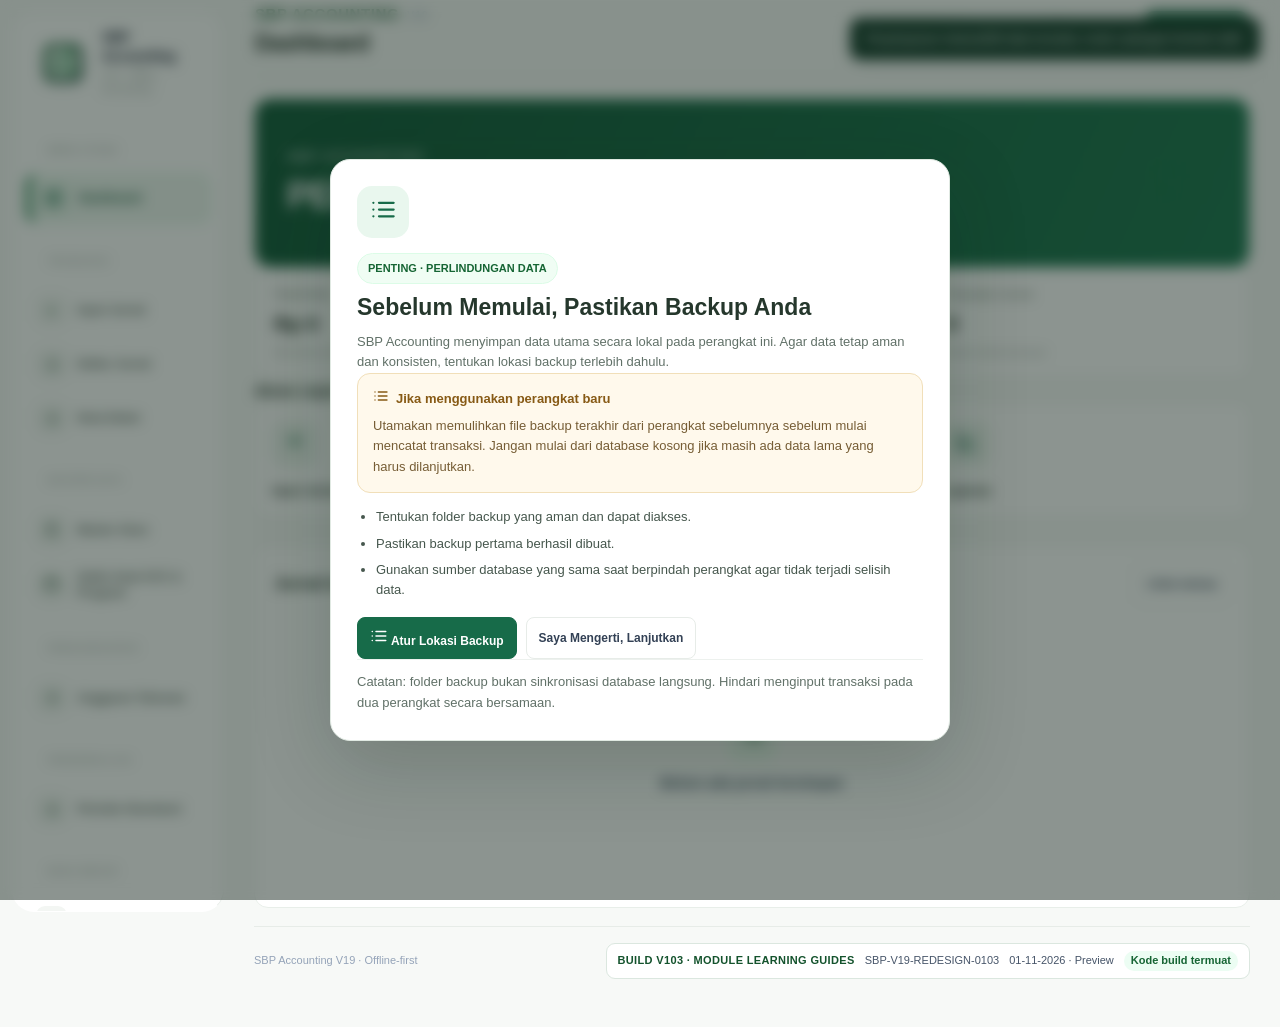
<file: v19-preview/index.html>
<!doctype html>
<html lang="id">
<head>
<meta charset="utf-8"><meta name="viewport" content="width=device-width,initial-scale=1">
<meta name="theme-color" content="#116b49"><meta name="description" content="SBP Accounting V19 — akuntansi offline dan kompatibilitas DBF NPTRANS">
<link rel="icon" type="image/svg+xml" href="assets/sbp-app-icon.svg"><link rel="apple-touch-icon" href="assets/sbp-app-icon.svg"><link rel="manifest" href="manifest.webmanifest"><link rel="stylesheet" href="styles.css"><link rel="stylesheet" href="palm-glass-theme.css?v=43"><script src="vendor/xlsx.full.min.js"></script><script src="lucide-local.js"></script>
<title>SBP Accounting V19</title>
<style id="sbp-journal-print-modal-style">
.sbp-print-modal{position:fixed!important;inset:0!important;z-index:10050!important;display:flex!important;align-items:center!important;justify-content:center!important;padding:24px!important;background:rgba(15,23,42,.56)!important;backdrop-filter:blur(3px)!important;box-sizing:border-box!important}
.sbp-print-modal[hidden]{display:none!important}
.sbp-print-dialog{width:min(760px,calc(100vw - 32px))!important;max-height:calc(100vh - 48px)!important;overflow:auto!important;background:#fff!important;color:#17212b!important;border:1px solid #dbe3ee!important;border-radius:16px!important;padding:22px!important;box-shadow:0 24px 70px rgba(15,23,42,.28)!important;box-sizing:border-box!important}
.sbp-print-dialog .panel-head{display:flex!important;align-items:flex-start!important;justify-content:space-between!important;gap:16px!important;margin:0 0 18px!important}
.sbp-print-dialog .panel-head h3{margin:0 0 5px!important;font-size:19px!important;font-weight:750!important;color:#142238!important}
.sbp-print-dialog .panel-head p{margin:0!important;color:#64748b!important;font-size:13px!important}
.sbp-print-filter-grid{display:grid!important;grid-template-columns:repeat(2,minmax(0,1fr))!important;gap:14px 16px!important;margin:16px 0 18px!important;align-items:start!important}
.sbp-print-filter-grid>label{display:flex!important;flex-direction:column!important;align-items:stretch!important;gap:7px!important;min-width:0!important;margin:0!important;font-size:12px!important;font-weight:650!important;color:#475569!important;line-height:1.4!important}
.sbp-print-filter-grid input,.sbp-print-filter-grid select{display:block!important;width:100%!important;min-width:0!important;height:42px!important;box-sizing:border-box!important;border:1px solid #cbd5e1!important;border-radius:9px!important;background:#fff!important;color:#17212b!important;padding:0 11px!important;font:400 13px inherit!important;outline:none!important}
.sbp-print-filter-grid input:focus,.sbp-print-filter-grid select:focus{border-color:#16804b!important;box-shadow:0 0 0 3px rgba(22,128,75,.12)!important}
.sbp-print-dialog .inline-message{display:block!important;margin:8px 0 16px!important;padding:11px 13px!important;border-radius:9px!important;background:#f0f7f2!important;border:1px solid #d7e9dc!important;color:#496653!important;font-size:12px!important;line-height:1.5!important}
.sbp-print-dialog>.button-row{display:flex!important;justify-content:flex-end!important;gap:9px!important;flex-wrap:wrap!important;margin-top:14px!important}
.sbp-print-dialog button{min-height:38px!important}
@media(max-width:620px){.sbp-print-modal{padding:12px!important;align-items:flex-start!important}.sbp-print-dialog{width:100%!important;max-height:calc(100vh - 24px)!important;padding:16px!important}.sbp-print-filter-grid{grid-template-columns:1fr!important;gap:11px!important}}
</style><style id="sbp-force-delete-polish">
/* BUILD V83 — tidy journal administration controls */
.force-delete-panel{padding:22px!important;border-radius:15px!important}
.force-delete-panel>.panel-head{display:flex!important;align-items:flex-start!important;justify-content:space-between!important;gap:18px!important;margin-bottom:20px!important}
.force-delete-panel>.panel-head>div{min-width:0!important}
.force-delete-panel>.panel-head h3{margin:0 0 6px!important;font-size:18px!important;font-weight:750!important;color:#17243a!important}
.force-delete-panel>.panel-head p{margin:0!important;max-width:680px!important;font-size:13px!important;line-height:1.55!important;color:#64748b!important}
.force-delete-panel .tag.np-warn{flex:0 0 auto!important;white-space:nowrap!important;align-self:flex-start!important;padding:8px 12px!important;border-radius:999px!important;font-size:11px!important;letter-spacing:.35px!important}
.force-delete-controls{display:grid!important;grid-template-columns:minmax(180px,.9fr) minmax(220px,1.15fr) auto!important;align-items:end!important;gap:12px!important;margin:0 0 16px!important}
.force-delete-controls>label{display:flex!important;flex-direction:column!important;gap:7px!important;min-width:0!important;margin:0!important;color:#475569!important;font-size:12px!important;font-weight:650!important;line-height:1.4!important}
.force-delete-controls input,.force-delete-controls select{display:block!important;width:100%!important;min-width:0!important;height:42px!important;box-sizing:border-box!important;padding:0 11px!important;border:1px solid #cbd5e1!important;border-radius:9px!important;background:#fff!important;color:#17212b!important;font-size:13px!important}
.force-delete-controls input:focus,.force-delete-controls select:focus{outline:none!important;border-color:#16804b!important;box-shadow:0 0 0 3px rgba(22,128,75,.12)!important}
.force-delete-controls #force-delete-period{min-height:42px!important;padding:0 16px!important;border-radius:9px!important;white-space:nowrap!important}
.force-delete-panel>.footnote{margin:4px 0 12px!important;color:#718096!important;font-size:11px!important;line-height:1.6!important}
.force-delete-panel>#force-delete-result:empty{display:none!important}
.force-delete-panel>#force-delete-result:not(:empty){display:block!important;margin-top:12px!important;padding:12px 14px!important;border-radius:9px!important;line-height:1.55!important}
@media(max-width:720px){.force-delete-controls{grid-template-columns:1fr 1fr!important}.force-delete-controls #force-delete-period{grid-column:1/-1;width:100%!important}.force-delete-panel>.panel-head{flex-direction:column!important}.force-delete-panel .tag.np-warn{align-self:flex-start!important}}
@media(max-width:480px){.force-delete-panel{padding:16px!important}.force-delete-controls{grid-template-columns:1fr!important}.force-delete-controls #force-delete-period{grid-column:auto!important;width:100%!important}}
</style></head>
<body>
<div class="shell">
<aside class="sidebar">
  <a class="brand" href="#dashboard"><img class="brand-mark brand-logo" src="assets/sbp-app-icon.svg" alt="Logo SBP"><span><b>SBP Accounting</b><small>V19 · Offline Accounting</small></span></a>
  <div class="side-label">MENU UTAMA</div>
  <nav id="nav">
    <button class="nav-item active" data-page="dashboard"><span class="nav-icon"><i data-lucide="layout-dashboard"></i></span>Dashboard</button>
    <div class="side-label nav-group-label">TRANSAKSI</div><button class="nav-item" data-page="journal"><span class="nav-icon"><i data-lucide="plus"></i></span>Input Jurnal</button>
    <button class="nav-item" data-page="journal-list"><span class="nav-icon"><i data-lucide="list"></i></span>Daftar Jurnal</button>
    <button class="nav-item" data-page="debit-notes"><span class="nav-icon"><i data-lucide="file-text"></i></span>Nota Debet</button>
    <div class="side-label nav-group-label">MASTER DATA</div><button class="nav-item" data-page="accounts"><span class="nav-icon"><i data-lucide="users"></i></span>Master Akun</button><button class="nav-item" data-page="opening-balances"><span class="nav-icon"><i data-lucide="wallet"></i></span>Saldo Awal ACC & Program</button>
    <div class="side-label nav-group-label">PENGANGGARAN</div><button class="nav-item" data-page="annual-budget"><span class="nav-icon"><i data-lucide="wallet-cards"></i></span>Anggaran Tahunan</button>
    <div class="side-label nav-group-label">PENGENDALIAN</div><button class="nav-item" data-page="periods"><span class="nav-icon"><i data-lucide="calendar-check"></i></span>Periode Akuntansi</button>
    <div class="side-label nav-group-label">BUKU BESAR</div><button class="nav-item" data-page="ledger"><span class="nav-icon"><i data-lucide="book-open"></i></span>Buku Besar per Akun</button><div class="side-label nav-group-label">LAPORAN & ANALISIS</div><button class="nav-item" data-page="reports"><span class="nav-icon"><i data-lucide="chart-no-axes-combined"></i></span>Neraca Percobaan / Laporan</button>
    <div class="side-label nav-group-label">INTEGRASI DATA</div><button class="nav-item" data-page="import-center"><span class="nav-icon"><i data-lucide="database-zap"></i></span>Pusat Import Data</button>
    <div class="side-label nav-group-label">KONTROL KUALITAS</div><button class="nav-item" data-page="validation"><span class="nav-icon"><i data-lucide="shield-check"></i></span>Validasi & Integritas Data</button><div class="side-label nav-group-label">ADMINISTRASI</div><button class="nav-item" data-page="journal-admin"><span class="nav-icon"><i data-lucide="shield-alert"></i></span>Administrasi Jurnal</button>
    <div class="side-label nav-group-label">PENGATURAN</div><button class="nav-item" data-page="print-settings"><span class="nav-icon"><i data-lucide="settings"></i></span>Template Cetak</button><div class="side-label nav-group-label">SISTEM</div><button class="nav-item" data-page="audit"><span class="nav-icon"><i data-lucide="history"></i></span>Riwayat Aktivitas</button><button class="nav-item" data-page="archive"><span class="nav-icon"><i data-lucide="archive"></i></span>Arsip 5 Tahunan</button><button class="nav-item" data-page="archive-reader"><span class="nav-icon"><i data-lucide="search"></i></span>Pembaca Arsip</button><button class="nav-item" data-page="backup"><span class="nav-icon"><i data-lucide="download"></i></span>Backup & Restore</button>
  </nav>
  <div class="sidebar-foot"><span class="dot"></span> Mode lokal · Data di perangkat ini</div>
</aside>
<main class="main">
<header class="topbar"><div><div class="page-brand"><strong>SBP ACCOUNTING</strong><span>V19</span></div><h1 id="page-title">Dashboard</h1></div><div class="top-actions"><span class="local-pill"><i class="status-dot"></i> Offline ready</span><button class="btn guide-trigger" id="module-guide-open" type="button" title="Panduan modul"><i data-lucide="circle-help"></i><span>Panduan</span></button><button class="btn" id="print-current-page" type="button" title="Cetak halaman aktif"><i data-lucide="printer"></i><span>Cetak</span></button><button class="btn btn-primary" id="quick-journal"><i data-lucide="plus"></i><span>Jurnal Baru</span></button></div></header>
<div id="toast" class="toast" role="status" aria-live="polite"></div>
<div class="module-guide-backdrop" id="module-guide-modal" hidden><section class="module-guide-dialog" role="dialog" aria-modal="true" aria-labelledby="module-guide-title"><div class="module-guide-head"><div><span class="tag">PANDUAN MODUL</span><h2 id="module-guide-title">Panduan</h2></div><button class="icon-btn" id="module-guide-close" type="button" aria-label="Tutup panduan"><i data-lucide="x"></i></button></div><div id="module-guide-content" class="module-guide-content"></div></section></div>
<section class="page active" id="page-dashboard">
  <div class="welcome"><div><div class="eyebrow light">SBP ACCOUNTING</div><h2 class="welcome-brandline">PERKEBUNAN SAWIT &amp; PKS</h2></div><div class="welcome-icon"><i data-lucide="layout-dashboard"></i></div></div>
  <div class="stats">
    <article class="stat"><span>Total Debit</span><strong id="stat-debit">Rp 0</strong><small>Akumulasi jurnal tersimpan</small></article>
    <article class="stat"><span>Total Kredit</span><strong id="stat-credit">Rp 0</strong><small>Akumulasi jurnal tersimpan</small></article>
    <article class="stat"><span>Transaksi Jurnal</span><strong id="stat-journals">0</strong><small>Nomor bukti tersimpan</small></article>
  </div>
  <div class="section-heading"><div><h3>Akses cepat</h3><p>Pilih modul untuk melanjutkan pekerjaan.</p></div></div>
  <div class="quick-grid">
    <button class="quick-card" data-go="journal"><span class="quick-icon"><i data-lucide="plus"></i></span><b>Input Jurnal</b><small>Buat jurnal debit dan kredit</small></button>
    <button class="quick-card" data-go="accounts"><span class="quick-icon"><i data-lucide="users"></i></span><b>Master Akun</b><small>Kelola SANDI dan nama akun</small></button>
    <button class="quick-card" data-go="reports"><span class="quick-icon"><i data-lucide="chart-no-axes-combined"></i></span><b>Laporan</b><small>Rekap dan neraca saldo</small></button>
  </div>
  <div class="panel"><div class="panel-head"><div><h3>Jurnal terbaru</h3><p>Aktivitas pembukuan terakhir.</p></div><button class="btn" data-go="journal-list">Lihat semua</button></div><div id="recent-journals" class="empty"><div class="empty-state"><span class="empty-state-icon"><i data-lucide="list"></i></span><strong>Belum ada jurnal tersimpan</strong><p>Transaksi terbaru akan muncul di sini setelah jurnal dibuat.</p></div></div></div>
</section>
<section class="page" id="page-debit-notes" hidden>
 <div class="panel debit-note-intro"><span class="tag">DOKUMEN KOREKSI TRANSAKSI</span><h3>Nota Debet</h3><p>Kelola nota debet pembelian TBS, pembelian lainnya, penjualan, biaya, dan transaksi umum. Nota dapat diterima atau diterbitkan. Akun dan arah debit/kredit ditentukan sesuai substansi transaksi.</p></div>
 <div class="panel debit-note-form">
  <div class="panel-head"><div><h3>Buat / Edit Nota Debet</h3><p>Simpan sebagai Draft, periksa dokumen dan jurnal, lalu posting untuk membuat satu jurnal terhubung.</p></div><span class="tag">DRAFT → POSTED</span></div>
  <div class="form-grid debit-note-grid">
   <label>Nomor Nota<input id="dn-number" readonly></label><label>Tanggal<input type="date" id="dn-date"></label>
   <label>Posisi Nota<select id="dn-direction"><option value="issued">Diterbitkan oleh perusahaan</option><option value="received">Diterima perusahaan</option></select></label>
   <label>Jenis Transaksi<select id="dn-kind"><option value="pembelian_tbs">Pembelian TBS</option><option value="pembelian_lain">Pembelian lainnya</option><option value="penjualan">Penjualan</option><option value="biaya">Biaya</option><option value="umum">Umum / lainnya</option></select></label>
   <label>Nama pihak / Supplier / Pelanggan<input id="dn-partner" placeholder="Nama perusahaan atau pihak terkait"></label><label>Nomor referensi<input id="dn-reference" placeholder="Nomor invoice, DO, atau bukti asal"></label>
   <label class="debit-note-wide">Alasan / Keterangan<input id="dn-description" placeholder="Jelaskan alasan penerbitan atau penerimaan nota debet"></label>
  </div>
  <div class="panel debit-note-source-panel">
  <div class="panel-head"><div><h3>Ambil Transaksi dari Jurnal POSTED</h3><p>Pilih SANDI induk, sistem mencari transaksi pada rentang SANDI induk sampai .800 dari seluruh periode.</p></div><span class="tag">SUMBER JURNAL POSTED</span></div>
  <div class="debit-note-source-controls"><label>Pilih SANDI induk<select id="dn-source-group"></select></label><button class="btn btn-primary" id="dn-source-search" type="button">Cari Transaksi</button></div>
  <div id="dn-source-message" class="inline-message">Pilih kelompok SANDI lalu tekan Cari Transaksi.</div>
  <div class="table-wrap"><table class="debit-note-source-table"><thead><tr><th>Pilih</th><th>Tanggal</th><th>No. Bukti</th><th>SANDI</th><th>Nama Akun</th><th>Keterangan</th><th>Debit</th><th>Kredit</th></tr></thead><tbody id="dn-source-rows"><tr><td colspan="8" class="empty">Belum ada pencarian.</td></tr></tbody></table></div>
  <div class="form-actions end"><button class="btn" id="dn-source-add" type="button">Masukkan Transaksi Terpilih</button></div>
  <div class="dn-selected-wrap"><h4>Transaksi Referensi Nota Debet</h4><div id="dn-source-selected" class="dn-selected-list"><span class="empty">Belum ada transaksi yang dipilih.</span></div><small>Transaksi yang dipilih menjadi referensi dokumen. Jurnal asal tidak diubah dan tidak disalin ulang menjadi jurnal koreksi.</small></div>
 </div>
 <div class="section-heading compact"><div><h3>Rincian Akun / Jurnal</h3><p>Masukkan akun dan nominal berdasarkan dokumen pendukung. Total debit dan kredit harus seimbang sebelum posting.</p></div><button class="btn" id="dn-add-line" type="button">＋ Tambah baris</button></div>
  <div class="table-wrap"><table class="entry-table debit-note-lines"><thead><tr><th>Kode akun</th><th>Nama akun</th><th>Keterangan baris</th><th>Debit</th><th>Kredit</th><th></th></tr></thead><tbody id="dn-lines"></tbody></table></div>
  <div class="form-actions debit-note-totals"><div class="totals"><span>Total Debit <b id="dn-debit-total">Rp 0</b></span><span>Total Kredit <b id="dn-credit-total">Rp 0</b></span><span>Selisih <b id="dn-difference">Rp 0</b></span></div></div>
  <div class="form-actions end"><button class="btn" id="dn-reset" type="button">Kosongkan</button><button class="btn" id="dn-save" type="button">Simpan Draft</button><button class="btn btn-primary" id="dn-post" type="button">Posting & Buat Jurnal</button></div>
  <div id="dn-message" class="inline-message">Nota Debet yang sudah diposting tidak dapat diedit.</div>
 </div>
 <div class="panel"><div class="panel-head"><div><h3>Daftar Nota Debet</h3><p>Telusuri nota berdasarkan nomor, pihak, referensi, jenis, dan status.</p></div><div class="journal-toolbar"><input class="search" id="dn-search" placeholder="Cari nota / pihak / referensi"><select id="dn-status" class="journal-filter"><option value="all">Semua status</option><option value="draft">Draft</option><option value="posted">Posted</option><option value="cancelled">Batal</option></select></div></div><div class="table-wrap"><table><thead><tr><th>No.</th><th>Tanggal</th><th>Nomor Nota</th><th>Jenis / Posisi</th><th>Pihak</th><th>Referensi</th><th>Nilai</th><th>Status</th><th>Aksi</th></tr></thead><tbody id="dn-rows"></tbody></table></div></div>
</section>
<section class="page" id="page-journal" hidden>
  <div class="panel"><div class="panel-head"><div><h3>Input jurnal umum</h3><p>Buat jurnal umum, simpan sebagai Draft, periksa, lalu posting setelah debit dan kredit seimbang.</p></div><span class="tag">MANUAL ENTRY</span></div>
    <div class="form-grid">
      <label>Tanggal<input type="date" id="j-date"></label><label>Nomor bukti<input id="j-number" placeholder="Contoh: JU/001/2026"></label><label>Keterangan<input id="j-description" placeholder="Uraian transaksi"></label>
    </div>
    <div class="table-wrap"><table class="entry-table"><thead><tr><th style="width:18%">Kode akun</th><th>Nama akun</th><th>Keterangan baris</th><th>Debit</th><th>Kredit</th><th></th></tr></thead><tbody id="journal-lines"></tbody></table></div><div class="journal-budget-panel"><div class="journal-budget-heading"><span class="journal-budget-icon"><i data-lucide="wallet"></i></span><div class="journal-budget-title-wrap"><div class="journal-budget-title-line"><h3>Kontrol Anggaran Bulan Ini</h3><button class="budget-help-button" id="journal-budget-help" type="button" aria-label="Keterangan kontrol anggaran" aria-expanded="false" aria-controls="journal-budget-help-popover">?</button></div><div class="budget-help-popover" id="journal-budget-help-popover" hidden>Anggaran mengikuti tanggal dan SANDI yang dipilih. Nilai transaksi masih berupa simulasi.</div></div><span class="budget-live-pill">LIVE PREVIEW</span></div><div id="journal-budget-content"><div class="budget-empty">Pilih SANDI akun yang memiliki anggaran.</div></div></div>
    <div class="form-actions"><button class="btn" id="add-line"><span class="inline-icon"><i data-lucide="plus"></i></span> Tambah baris</button><div class="totals"><span>Debit <b id="sum-debit">Rp 0</b></span><span>Kredit <b id="sum-credit">Rp 0</b></span><span>Selisih <b id="sum-diff">Rp 0</b></span></div></div>
    <div class="form-actions end"><button class="btn" id="clear-journal">Kosongkan</button><button class="btn" id="save-journal">Simpan sebagai Draft</button><button class="btn btn-primary" id="post-journal">Posting Jurnal</button></div>
    <div id="journal-message" class="inline-message">Jurnal hanya dapat disimpan jika debit dan kredit seimbang.</div>
  </div>
</section>
<section class="page" id="page-annual-budget" hidden><div class="budget-hero panel"><div><span class="tag">PERENCANAAN & PENGENDALIAN</span><h3>Anggaran Tahunan</h3><p>Susun pagu per SANDI, distribusikan ke 12 bulan, dan pantau realisasi dari jurnal POSTED.</p></div><div class="budget-hero-icon"><i data-lucide="chart-no-axes-combined"></i></div></div><div class="budget-summary" id="budget-summary"></div><div class="panel budget-editor"><div class="panel-head"><div><h3 id="budget-form-title">Buat Anggaran Akun</h3><p>Pilih tahun dan SANDI. Nama akun terisi otomatis dari Master Akun.</p></div><span class="tag">PER SANDI AKUN</span></div><div class="budget-form-grid"><label>Tahun Anggaran<input id="budget-year" type="number" min="2000" max="2100"></label><label>SANDI Akun<select id="budget-account"></select></label><label>Nama Akun<input id="budget-account-name" readonly></label><label>Total Anggaran Tahunan<input id="budget-annual" type="number" min="0" step="1" placeholder="Masukkan nilai anggaran"></label></div><div class="budget-month-head"><div><h4>Distribusi Anggaran Bulanan</h4><p>Isi manual atau gunakan pembagian rata. Total 12 bulan wajib sama dengan anggaran tahunan.</p></div><button class="btn" id="budget-distribute" type="button">Bagi Rata 12 Bulan</button></div><div class="budget-month-grid" id="budget-month-grid"></div><div class="budget-validation" id="budget-validation"></div><div class="form-actions end"><button class="btn" id="budget-reset" type="button">Kosongkan</button><button class="btn btn-primary" id="budget-save" type="button">Simpan Anggaran</button></div></div><div class="panel"><div class="panel-head budget-list-head"><div><h3>Daftar Anggaran & Realisasi</h3><p>Realisasi berdasarkan jurnal POSTED pada tahun anggaran.</p></div><div class="budget-filters"><label>Tahun<select id="budget-filter-year"></select></label><input id="budget-search" placeholder="Cari SANDI atau nama akun"></div></div><div class="table-wrap"><table class="budget-table"><thead><tr><th>SANDI</th><th>Nama Akun</th><th>Anggaran Tahunan</th><th>Realisasi</th><th>Sisa</th><th>Penggunaan</th><th>Aksi</th></tr></thead><tbody id="budget-rows"></tbody></table></div></div></section><section class="page" id="page-journal-list" hidden><div class="panel"><div class="panel-head"><div><h3>Daftar jurnal</h3><p>Kelola Draft dan jurnal terposting. Draft dapat diedit atau dihapus; jurnal terposting dikunci dan hanya dapat dikoreksi melalui jurnal pembalik.</p></div><div class="journal-toolbar"><input class="search" id="journal-search" placeholder="Cari nomor, tanggal, atau keterangan..."><select id="journal-status-filter" class="journal-filter"><option value="all">Semua status</option><option value="posted">Terposting</option><option value="draft">Draft</option></select><button class="btn" id="print-journal-list" type="button">Cetak Daftar</button><button class="btn" id="export-journals-xlsx">Ekspor Excel</button></div></div><div class="bulk-post-panel">
 <div class="panel-head"><div><h3>Posting Kolektif</h3><p>Posting beberapa jurnal Draft sekaligus berdasarkan tanggal atau periode.</p></div><span class="tag">BULK POSTING</span></div>
 <div class="bulk-post-controls">
  <label>Jenis periode<select id="bulk-post-mode" class="journal-filter"><option value="date">Per tanggal</option><option value="month">Per bulan</option><option value="range">Rentang tanggal</option></select></label>
  <label id="bulk-post-date-wrap">Tanggal<input id="bulk-post-date" type="date" class="search"></label>
  <label id="bulk-post-month-wrap" hidden>Bulan<input id="bulk-post-month" type="month" class="search"></label>
  <label id="bulk-post-from-wrap" hidden>Dari tanggal<input id="bulk-post-from" type="date" class="search"></label>
  <label id="bulk-post-to-wrap" hidden>Sampai tanggal<input id="bulk-post-to" type="date" class="search"></label>
  <button class="btn btn-primary" id="bulk-post-preview" type="button">Periksa Draft</button>
 </div>
 <div id="bulk-post-result" class="bulk-post-result" hidden></div>
 <div class="bulk-post-actions"><button class="btn btn-primary" id="bulk-post-confirm" type="button" disabled>Posting Semua Draft Valid</button></div>
</div><div class="list-disclosure"><button class="btn list-toggle" type="button" data-target="journal-list-content" aria-expanded="false"><span class="inline-icon"><i data-lucide="plus"></i></span> Tampilkan daftar jurnal</button></div><div id="journal-list-content" hidden><div class="journal-table-controls"><span id="journal-page-info">0 jurnal</span><label>Baris per halaman <select id="journal-page-size" class="journal-filter"><option>10</option><option>20</option><option>50</option><option>100</option></select></label></div><div id="journal-table" class="empty">Belum ada jurnal.</div><div class="journal-pagination"><button class="btn" id="journal-prev" disabled>‹ Sebelumnya</button><span id="journal-page-current">1 / 1</span><button class="btn" id="journal-next" disabled>Berikutnya ›</button></div></div></div></section>
<section class="page" id="page-accounts" hidden>
  <div class="accounts-card accounts-entry-card">
    <div class="accounts-entry-head"><div class="accounts-card-title"><div class="accounts-icon"><i data-lucide="plus"></i></div><div><h3>Tambah / Edit Akun</h3><p>Master Akun hanya menyimpan kode dan nama akun. Saldo dikelola melalui Daftar Saldo Awal dan jurnal Posted.</p></div></div><div class="form-actions"><button class="btn" id="cancel-account-edit" hidden>Bersihkan</button><button class="btn btn-primary" id="save-account">Simpan Akun</button></div></div>
    <div class="accounts-form-grid"><label>Kode / SANDI<input id="a-code" placeholder="Contoh: 114.130.2"></label><label class="account-name-field">Nama akun<input id="a-name" placeholder="Nama akun"></label></div>
  </div>
  <div class="accounts-card accounts-list-card">
    <div class="accounts-list-head"><div class="accounts-card-title"><div class="accounts-icon"><i data-lucide="chart-no-axes-combined"></i></div><div><h3>Daftar Master Akun <span class="tag" id="account-count">0 AKUN</span></h3><p>Daftar kode dan nama akun yang tersimpan. Saldo tidak disimpan di Master Akun.</p></div></div><div class="accounts-list-tools"><input class="search" id="account-search" placeholder="Cari kode atau nama akun..."><button class="btn" id="print-accounts" type="button">Cetak Master Akun</button><button class="btn" id="export-accounts">Ekspor CSV</button><button class="btn" id="export-accounts-xlsx">Ekspor Excel</button></div></div>
    <div class="list-disclosure"><button class="btn list-toggle" type="button" data-target="account-list-content" aria-expanded="false"><span class="inline-icon"><i data-lucide="plus"></i></span> Tampilkan 114 akun</button><span class="list-hint">Daftar disembunyikan agar halaman lebih ringkas.</span></div><div id="account-list-content" hidden><div class="table-wrap"><table class="account-table"><thead><tr><th>No</th><th>Kode / SANDI</th><th>Nama akun</th><th>Aksi</th></tr></thead><tbody id="account-rows"></tbody></table></div>
  </div>
</section>
<section class="page" id="page-nptrans" hidden>
  <div class="panel"><div class="panel-head"><div><h3>Pusat kompatibilitas NPTRANS</h3><p>Impor NPTRANS akan membuat draft jurnal otomatis berdasarkan tanggal dan nomor bukti sumber.</p></div><span class="tag">LEGACY BRIDGE</span></div>
    <div class="callout"><b>Alur yang aman</b><p>Impor file NPTRANS / NPSALDO → periksa kolom dan akun → simpan sebagai data legacy → ekspor kembali menggunakan struktur DBF sumber. File asli tidak diubah.</p></div>
    <div class="import-grid">
      <div class="import-box"><div class="import-icon">⇧</div><h4>Import transaksi NPTRANS</h4><p>Terima Excel, CSV, atau DBF enam kolom. Pilih cara memasukkan data agar transaksi lama tidak tertimpa.</p><label class="file-btn">Pilih CSV / DBF<input type="file" id="np-file" accept=".csv,.txt,.dbf,.xlsx,.xls"></label><label class="import-mode-label">Cara memasukkan<select id="np-import-mode"><option value="merge">Gabungkan tanpa duplikat</option><option value="append">Tambah semua baris</option><option value="replace">Ganti seluruh data NPTRANS</option></select></label><div class="file-status">Setelah memilih file, periksa ringkasan lalu tekan tombol persetujuan untuk menyimpan.</div></div>
      <div class="import-box"><div class="import-icon"><i data-lucide="users"></i></div><h4>Template DBF NPTRANS</h4><p>Unggah DBF asli sebagai acuan struktur kolom untuk ekspor kompatibel.</p><label class="file-btn">Pilih DBF template<input type="file" id="np-template" accept=".dbf"></label><div id="template-status" class="file-status">Belum ada template DBF.</div></div>
</div>
    </div>
    <div id="np-message" class="inline-message">Belum ada proses import pada sesi ini.</div><div id="np-import-review" class="np-import-review" hidden><div><b id="np-import-review-title">Pratinjau impor</b><p id="np-import-review-detail">Periksa data sebelum menyimpan.</p></div><div class="button-row"><button class="btn btn-primary" id="np-import-confirm">✓ Setujui & masukkan data</button><button class="btn" id="np-import-cancel">Batalkan</button></div></div>
    <div class="section-heading compact np-heading"><div><h3>Validasi data NPTRANS</h3><p id="np-summary">0 baris tersimpan.</p><p class="np-total-line">Total nilai transaksi: <b id="np-total">Rp 0</b></p></div><div class="button-row"><button class="btn" id="export-np-csv">Ekspor CSV</button><button class="btn" id="export-np-xlsx">Ekspor Excel</button><button class="btn" id="clear-np-data">Bersihkan Data NPTRANS</button><button class="btn btn-primary" id="export-np-dbf">Ekspor NPTRANS.DBF</button></div></div>
    <div class="np-table-tools"><input class="search" id="np-search" placeholder="Cari SANDI, tanggal, nomor bukti, atau keterangan..."><span id="np-page-info" class="np-page-info">0 baris</span></div><div class="list-disclosure"><button class="btn list-toggle" type="button" data-target="np-list-content" aria-expanded="false"><span class="inline-icon"><i data-lucide="plus"></i></span> Tampilkan data NPTRANS</button></div><div id="np-list-content" hidden><div class="table-wrap np-table-wrap"><table class="np-table"><thead><tr><th>SANDI</th><th>TANGGAL</th><th>NOBUKTI</th><th>NOURUT</th><th>KET</th><th>JUMLAH</th><th>Status</th></tr></thead><tbody id="np-rows"><tr><td colspan="7" class="empty">Belum ada data NPTRANS.</td></tr></tbody></table></div><div class="np-pagination"><button class="btn" id="np-prev" disabled>← Sebelumnya</button><button class="btn" id="np-next" disabled>Berikutnya →</button></div>
    <p class="footnote">Catatan: ekspor DBF dikunci sampai struktur file DBF asli tersedia. Format enam kolom saja belum cukup untuk memastikan panjang field, tipe data, encoding, dan kompatibilitas penuh dengan program NPTRANS.</p>
  </div>
</section>
<section class="page" id="page-opening-balances" hidden>
 <div class="panel">
  <div class="panel-head"><div><h3>Saldo Awal ACC & Program</h3><p>Catat saldo awal per akun untuk periode pembukuan. Data disimpan lokal dan tidak mengubah jurnal historis.</p></div><span class="tag">MASTER SALDO</span></div>
  <div class="opening-summary" id="opening-summary"></div>
  <div class="opening-form">
   <label>Periode<input type="month" id="opening-period"></label>
   <label>Kode / SANDI akun<select id="opening-account"><option value="">Pilih akun</option></select></label>
   <label>Saldo normal<select id="opening-side"><option value="debit">Debit</option><option value="credit">Kredit</option></select></label>
   <label>Nominal saldo<input type="number" min="0" step="0.01" id="opening-amount" placeholder="0"></label>
   <label class="opening-note">Keterangan<input id="opening-note" placeholder="Contoh: Saldo awal periode"></label>
   <button class="btn btn-primary" id="opening-save" type="button">Simpan Saldo Awal</button>
  </div>
  <div id="opening-message" class="inline-message">Pilih periode, akun, sisi saldo normal, dan nominal. Satu akun hanya boleh memiliki satu saldo awal per periode.</div>
 </div>
 <div class="panel">
  <div class="panel-head"><div><h3>Daftar Saldo Awal</h3><p>Saldo awal berdasarkan periode yang dipilih.</p></div><div class="button-row"><button class="btn" id="opening-print" type="button">Cetak / PDF</button><button class="btn" id="opening-export" type="button">Ekspor Excel</button></div></div>
  <div class="table-wrap"><table><thead><tr><th>No</th><th>SANDI</th><th>Nama Akun</th><th>Keterangan</th><th>Debit Awal</th><th>Kredit Awal</th><th>Aksi</th></tr></thead><tbody id="opening-rows"></tbody><tfoot id="opening-foot"></tfoot></table></div>
 </div>
</section><section class="page" id="page-periods" hidden>
 <div class="panel">
  <div class="panel-head"><div><h3>Pengendalian Periode Akuntansi</h3><p>Atur periode kerja, pantau status pembukuan, dan tutup bulan setelah pemeriksaan selesai.</p></div><span class="tag">PERIODE AKUNTANSI</span></div>
  <div class="period-control-grid">
   <label>Periode kerja aktif<input type="month" id="period-active"></label>
   <div class="period-active-status"><span>Status periode aktif</span><b id="period-active-badge">TERBUKA</b><small id="period-active-help">Transaksi baru dapat dicatat pada periode terbuka.</small></div>
   <button class="btn btn-primary" id="period-set-active" type="button">Tetapkan Periode Aktif</button>
  </div>
  <div class="period-checklist" id="period-close-checklist"></div>
 </div>
 <div class="panel">
  <div class="panel-head"><div><h3>Tutup Buku Bulanan</h3><p>Penutupan mengunci perubahan jurnal dan saldo awal untuk bulan yang dipilih. Laporan tetap dapat dilihat dan dicetak.</p></div><span class="tag np-warn">PERLU OTORISASI</span></div>
  <div class="period-close-grid">
   <label>Bulan yang akan ditutup<input type="month" id="period-close-month"></label>
   <label>Catatan penutupan<input type="text" id="period-close-note" maxlength="180" placeholder="Contoh: Rekonsiliasi dan laporan Oktober selesai"></label>
   <button class="btn btn-danger" id="period-close-button" type="button">Tutup Buku Bulanan</button>
  </div>
  <div class="inline-message" id="period-message">Periode lama tidak otomatis dikunci. Periksa saldo dan backup sebelum melakukan penutupan.</div>
 </div>
 <div class="panel">
  <div class="panel-head"><div><h3>Riwayat Status Periode</h3><p>Daftar bulan yang pernah ditutup atau dibuka kembali.</p></div></div>
  <div class="table-wrap"><table><thead><tr><th>Periode</th><th>Status</th><th>Waktu tindakan</th><th>Catatan</th><th>Aksi</th></tr></thead><tbody id="period-history-rows"></tbody></table></div>
 </div>
</section>
<section class="page" id="page-ledger" hidden>
 <div class="panel">
  <div class="panel-head"><div><h3>Buku Besar per Akun</h3><p>Rincian saldo awal, mutasi debit/kredit, dan saldo berjalan untuk satu akun pada periode terpilih.</p></div><span class="tag">BUKU BESAR</span></div>
  <div class="ledger-filters"><label class="ledger-field">Periode<input type="month" id="ledger-period"></label><label class="ledger-field ledger-account-field">Akun / SANDI<select id="ledger-account"><option value="">Pilih akun</option></select></label><button class="btn btn-primary ledger-submit" id="ledger-refresh" type="button"><i data-lucide="search"></i><span>Tampilkan Buku Besar</span></button><div class="ledger-actions"><button class="btn" id="ledger-print" type="button"><i data-lucide="printer"></i><span>Cetak / PDF</span></button><button class="btn" id="ledger-export" type="button"><i data-lucide="file-spreadsheet"></i><span>Ekspor Excel</span></button></div></div>
  <div id="ledger-summary" class="opening-summary"></div>
  <div class="panel-head"><div><h3>Status Transaksi Akun</h3><p>Seluruh jurnal yang memuat SANDI akun terpilih, termasuk Draft dan Posted.</p></div><label class="ledger-field">Filter status<select id="ledger-status-filter"><option value="all">Semua status</option><option value="posted">POSTED</option><option value="draft">DRAFT</option><option value="cancelled">DIBATALKAN</option></select></label></div>
  <div id="ledger-status-summary" class="opening-summary"></div>
  <div id="ledger-status-content" class="table-wrap"><div class="empty">Pilih periode dan akun untuk melihat status transaksi.</div></div>
  <div id="ledger-content" class="table-wrap"><div class="empty">Pilih periode dan akun untuk menampilkan buku besar.</div></div>
 </div>
</section>
<section class="page" id="page-reports" hidden><div class="panel"><div class="panel-head"><div><h3>Neraca Percobaan</h3><p>Saldo awal + mutasi jurnal terposting = saldo akhir per akun.</p></div><div class="button-row"><label class="report-period-label">Periode<input type="month" id="report-period"></label><button class="btn" id="export-trial-xlsx">Ekspor Excel</button><button class="btn" id="print-report">Cetak / PDF</button></div></div><div class="list-disclosure"><button class="btn list-toggle" type="button" data-target="trial-balance-content" aria-expanded="false"><span class="inline-icon"><i data-lucide="plus"></i></span> Tampilkan neraca percobaan</button></div><div id="trial-balance-content" hidden><div id="trial-balance" class="empty">Belum ada data saldo.</div></div></div></section>
<section class="page" id="page-journal-admin" hidden>
 <div class="panel force-delete-panel"><div class="panel-head"><div><h3>Hapus Paksa Jurnal</h3><p>Fitur administratif untuk menghapus seluruh jurnal pada tanggal, bulan, atau tahun tertentu, termasuk jurnal terposting dan Draft.</p></div><span class="tag np-warn">TINDAKAN PERMANEN</span></div><div class="force-delete-controls"><label>Jenis penghapusan<select id="force-delete-mode"><option value="date">Tanggal tertentu</option><option value="month">Satu bulan</option><option value="year">Satu tahun</option></select></label><label id="force-delete-value-label">Tanggal<input type="date" id="force-delete-value"></label><button class="btn btn-danger" id="force-delete-period" type="button">Hapus paksa jurnal</button></div><p class="footnote">Password diminta setiap kali tombol ditekan. Setelah password benar, aplikasi menampilkan jumlah jurnal, jumlah baris, serta total debit/kredit sebelum meminta konfirmasi akhir. Disarankan unduh Backup JSON terlebih dahulu.</p><div id="force-delete-result" class="inline-message" aria-live="polite"></div></div>
</section>
<section class="page" id="page-archive" hidden><div class="panel"><div class="panel-head"><div><h3>Manajemen Arsip 5 Tahunan</h3><p>Buat snapshot lengkap database pada saat penutupan periode dan verifikasi integritasnya.</p></div><span class="tag">ARSIP PERMANEN</span></div><div class="callout"><b>Perlindungan data</b><p>Tahap ini membuat salinan lengkap database ke folder server. Data aktif tidak dipindahkan atau dihapus. Rentang lima tahun menjadi label periode arsip; pemisahan data per tahun dan pembukaan arsip langsung akan dikembangkan pada tahap berikutnya.</p></div><div class="archive-form"><label>Tahun awal<input type="number" id="archive-start-year" min="2000" max="2100"></label><label>Tahun akhir<input type="number" id="archive-end-year" min="2000" max="2100"></label><button class="btn btn-primary" id="archive-create" type="button">Buat Arsip 5 Tahun</button><button class="btn" id="archive-verify" type="button">Verifikasi Arsip</button></div><div id="archive-message" class="inline-message">Hubungkan folder server melalui menu Backup & Restore sebelum membuat arsip.</div><p id="archive-result" class="footnote">Arsip akan disimpan di folder ARSIP_5_TAHUNAN bersama file checksum SHA-256.</p><p class="footnote">Jangan menghapus atau memindahkan database aktif berdasarkan arsip tahap awal ini. Setelah arsip dibuat, salin ke media kedua yang terpisah.</p></div></section>
<section class="page" id="page-archive-reader" hidden><div class="panel"><div class="panel-head"><div><h3>Pembaca Arsip · Read Only</h3><p>Buka file arsip JSON secara terpisah. Tidak mengubah atau menggantikan database aktif.</p></div><span class="tag">READ ONLY</span></div><div class="archive-reader-load"><label class="file-btn">Pilih File Arsip JSON<input type="file" id="archive-read-file" accept=".json,application/json"></label><span id="archive-read-status" class="footnote">Belum ada arsip yang dibuka.</span></div><div class="archive-reader-controls"><label>Tampilan<select id="archive-read-mode"><option value="journals">Jurnal</option><option value="nptrans">NPTRANS</option><option value="ledger">Buku Besar</option><option value="trial">Laporan / Neraca Percobaan</option></select></label><label>Periode Bulan<input type="month" id="archive-read-period"></label><label id="archive-read-account-wrap" hidden>Akun<select id="archive-read-account"><option value="">Pilih akun</option></select></label><label class="archive-reader-search">Pencarian<input type="search" id="archive-read-search" placeholder="Cari nomor bukti, SANDI, keterangan..."></label></div><div id="archive-read-summary" class="inline-message">Pilih file arsip JSON untuk memulai.</div><div class="table-wrap archive-reader-table" id="archive-read-table"><div class="empty">Data arsip belum dimuat.</div></div><p class="footnote">Mode baca saja: perubahan, posting, penghapusan, dan pemulihan tidak tersedia. Arsip dibaca dari file yang dipilih dan hanya berada dalam memori tab browser selama halaman terbuka.</p></div></section>
<section class="page" id="page-import-center" hidden>
 <div class="panel import-center-hero"><div><span class="tag">DATA INTEGRATION CENTER · OFFLINE</span><h3>Pusat Import Data</h3><p>Semua jalur import berada di satu tempat. Setiap jenis data tetap memakai proses validasi modul asal dan tersimpan pada database lokal SBP Accounting yang sama.</p></div><span class="import-center-mark"><i data-lucide="database-zap"></i></span></div>
 <div class="import-center-grid import-center-shortcuts">
  <article class="import-center-card"><div class="import-center-icon"><i data-lucide="landmark"></i></div><div class="import-center-shortcut-copy"><span class="tag">LEGACY / DBF</span><h4>NPTRANS</h4></div><button class="btn" data-import-launch="nptrans">Buka Import NPTRANS <i data-lucide="arrow-right"></i></button></article>
  <article class="import-center-card import-center-danger"><div class="import-center-icon"><i data-lucide="shield-alert"></i></div><div class="import-center-shortcut-copy"><span class="tag np-warn">PEMULIHAN PENUH</span><h4>Restore Backup JSON</h4></div><button class="btn btn-danger" data-import-launch="backup">Buka Restore Backup <i data-lucide="arrow-right"></i></button></article>
 </div>
 <div class="panel budget-import-panel" id="budget-import-panel" hidden><div class="panel-head"><div><span class="tag">IMPORT ANGGARAN · EXCEL</span><h3>Pratinjau Import Anggaran</h3><p>Pastikan sheet Anggaran_Tahunan dan Anggaran_Bulanan memiliki pasangan Tahun + SANDI yang sama. Total 12 bulan wajib sama dengan pagu tahunan.</p></div><button class="btn" id="budget-import-cancel" type="button">Tutup</button></div><div id="budget-import-message" class="inline-message">Pilih file template anggaran untuk memulai.</div><div id="budget-import-preview" class="table-wrap" hidden></div><div class="form-actions end"><button class="btn btn-primary" id="budget-import-confirm" type="button" disabled>Import Anggaran Valid</button></div></div>
 <div class="import-center-work-grid">
 <div class="accounts-card accounts-import-card budget-import-account-style">
  <div class="accounts-card-title"><div class="accounts-icon"><i data-lucide="chart-no-axes-combined"></i></div><div><h3>Import Anggaran Tahunan & Bulanan</h3></div></div>
  <div class="accounts-import-controls">
   <label class="file-btn">Pilih File<input type="file" id="budget-import-file" accept=".xlsx,.xls"></label>
   <span id="budget-import-status" class="file-status">Belum ada file dipilih.</span>
   <button class="btn btn-primary" id="budget-import-run" type="button" disabled>Import Anggaran</button>
   <div class="accounts-template-actions"><button class="btn" id="download-budget-import-template" type="button">Unduh Format Excel</button></div>
  </div>
 </div>
   <div class="accounts-card accounts-import-card">
    <div class="accounts-card-title"><div class="accounts-icon"><i data-lucide="users"></i></div><div><h3>Import Master Akun</h3><p>Impor data akun dari Excel (.xlsx/.xls), CSV (.csv), atau DBF (.dbf).</p></div></div>
    <div class="accounts-import-controls">
      <label class="file-btn">Pilih File<input type="file" id="account-file" accept=".csv,.txt,.dbf,.xlsx,.xls"></label>
      <span id="account-import-status" class="file-status">Belum ada file dipilih.</span>
      <button class="btn btn-primary" id="import-account-button" type="button" disabled>Import Master Akun</button>
      <div id="account-import-review" class="bulk-review" hidden><div class="bulk-review-head"><div><b id="account-import-summary">Pratinjau import master akun</b><p id="account-import-detail"></p></div><div class="button-row"><button class="btn" id="account-import-cancel" type="button">Batal</button><button class="btn btn-primary" id="account-import-confirm" type="button" disabled>Setujui & Simpan</button></div></div><div id="account-import-errors" class="bulk-errors" hidden></div><div class="table-wrap"><table><thead><tr><th>No</th><th>SANDI</th><th>Nama Akun</th><th>Perlakuan</th></tr></thead><tbody id="account-import-rows"></tbody></table></div></div>
      <div class="accounts-template-actions"><button class="btn" id="download-account-template-csv" type="button">Unduh Format CSV</button><button class="btn" id="download-account-template-xlsx" type="button">Unduh Format Excel</button></div>
    </div>
   </div>
 <div class="opening-import-panel"><div class="opening-import-head"><div><h3>Import Saldo Awal dari Excel / CSV</h3><p>Gunakan satu baris untuk setiap SANDI pada satu periode. Data yang sudah ada tidak akan ditimpa.</p></div><span class="tag">IMPORT SALDO AWAL</span></div><div class="opening-import-controls"><label class="file-btn">Pilih Excel / CSV<input type="file" id="opening-import-file" accept=".xlsx,.xls,.csv,.txt"></label><span class="file-status" id="opening-import-status">Belum ada file dipilih.</span><button class="btn" id="opening-import-template" type="button">Unduh Format Excel</button></div><div class="footnote">Kolom wajib: PERIODE, SANDI, dan DEBIT AWAL / KREDIT AWAL atau SALDO NORMAL + NOMINAL. Kolom KETERANGAN bersifat opsional. Format periode: YYYY-MM.</div><div id="opening-import-review" class="opening-import-review" hidden><div class="opening-import-review-head"><div><b id="opening-import-summary">Pratinjau import</b><p id="opening-import-detail"></p></div><div class="button-row"><button class="btn" id="opening-import-cancel" type="button">Batal</button><button class="btn btn-primary" id="opening-import-confirm" type="button" disabled>Import Saldo Awal Valid</button></div></div><div id="opening-import-errors" class="bulk-errors" hidden></div><div class="table-wrap"><table><thead><tr><th>Periode</th><th>SANDI</th><th>Nama Akun</th><th>Debit Awal</th><th>Kredit Awal</th><th>Keterangan</th><th>Status</th></tr></thead><tbody id="opening-import-rows"></tbody></table></div></div></div>
  <div class="panel bulk-journal-panel">
    <div class="panel-head"><div><h3>Import Jurnal Massal</h3><p>Masukkan banyak transaksi dari Excel sekaligus. Setiap nomor bukti digabung menjadi satu jurnal.</p></div><span class="tag">EXCEL IMPORT</span></div>
    <div class="bulk-import-controls"><label class="file-btn">Pilih File Excel<input type="file" id="bulk-journal-file" accept=".xlsx,.xls,.csv"></label><span id="bulk-journal-file-name" class="file-status">Belum ada file dipilih.</span><button class="btn btn-primary" id="bulk-journal-preview" type="button" disabled>Periksa & Pratinjau</button><button class="btn" id="bulk-journal-template" type="button">Unduh Format Excel</button></div>
    <div id="bulk-journal-message" class="inline-message">Format kolom: TANGGAL, NOBUKTI, KETERANGAN, SANDI, KETERANGAN BARIS, DEBIT, KREDIT.</div>
    <div id="bulk-journal-review" class="bulk-review" hidden><div class="bulk-review-head"><div><b id="bulk-journal-summary">Pratinjau impor</b><p id="bulk-journal-detail">Periksa data sebelum disimpan.</p></div><div class="button-row"><button class="btn" id="bulk-journal-cancel" type="button">Batal</button><button class="btn btn-primary" id="bulk-journal-save" type="button" disabled>Simpan Jurnal Massal</button></div></div><div id="bulk-journal-errors" class="bulk-errors" hidden></div><div class="table-wrap"><table><thead><tr><th>Tanggal</th><th>No. Bukti</th><th>Keterangan</th><th>SANDI</th><th>Debit</th><th>Kredit</th></tr></thead><tbody id="bulk-journal-preview-rows"></tbody></table></div></div>
  </div>
 </div>

</section>
<section class="page" id="page-validation" hidden>
 <div class="panel validation-hero"><div><span class="tag">READ-ONLY DATA CHECK</span><h3>Pusat Validasi & Integritas Data</h3><p>Periksa konsistensi jurnal, master akun, saldo awal, NPTRANS, dan periode. Pemeriksaan ini hanya membaca data; tidak mengubah atau menghapus transaksi.</p></div><button class="btn btn-primary" id="validation-run" type="button"><i data-lucide="refresh-cw"></i> Jalankan Pemeriksaan</button></div>
 <div class="validation-summary" id="validation-summary"><article><span>Total temuan</span><b id="validation-total">—</b></article><article><span>Gagal</span><b id="validation-errors">—</b></article><article><span>Peringatan</span><b id="validation-warnings">—</b></article><article><span>Status</span><b id="validation-status">Belum diperiksa</b></article></div>
 <div class="panel"><div class="panel-head"><div><h3>Hasil pemeriksaan</h3><p id="validation-meta">Tekan Jalankan Pemeriksaan untuk memulai.</p></div><select id="validation-filter" class="journal-filter"><option value="all">Semua temuan</option><option value="GAGAL">Gagal</option><option value="PERINGATAN">Peringatan</option></select></div>
 <div id="validation-results" class="validation-results"><div class="empty">Belum ada hasil pemeriksaan.</div></div>
 <p class="footnote">Catatan: validasi adalah alat bantu pemeriksaan, bukan pengganti rekonsiliasi dan persetujuan akuntan. Temuan tidak diperbaiki otomatis. Periksa sumber transaksi sebelum melakukan koreksi.</p></div>
</section>
<section class="page" id="page-audit" hidden><div class="panel"><div class="panel-head"><div><h3>Riwayat Aktivitas / Audit Log</h3><p>Catatan perubahan data yang tersimpan bersama database dan ikut masuk ke backup.</p></div><div class="journal-toolbar"><span id="audit-count" class="tag">0 aktivitas</span><input class="search" id="audit-search" placeholder="Cari aktivitas, akun, nomor bukti..."><select id="audit-action-filter" class="journal-filter"><option value="all">Semua aksi</option><option value="TAMBAH">Tambah</option><option value="UBAH">Ubah</option><option value="HAPUS">Hapus</option></select><button class="btn" id="audit-export" type="button">Ekspor CSV</button></div></div><p class="footnote">Log mencatat perubahan Master Akun, Jurnal, NPTRANS, dan Saldo Awal saat data disimpan. Maksimal 10.000 catatan terbaru. Log bersifat append-only melalui tampilan aplikasi, tetapi belum tahan manipulasi jika seseorang mengubah database browser secara langsung.</p><div class="table-wrap"><table><thead><tr><th>Waktu</th><th>Aksi</th><th>Modul</th><th>ID Data</th><th>Ringkasan</th><th>Detail</th></tr></thead><tbody id="audit-rows"><tr><td colspan="6" class="empty">Memuat riwayat…</td></tr></tbody></table></div></div></section>
<section class="page" id="page-backup" hidden><div class="panel"><div class="panel-head"><div><h3>Backup & pemulihan data</h3><p>Database utama tetap tersimpan di laptop. Hubungkan folder bersama server kantor untuk menyimpan salinan cadangan otomatis.</p></div><span class="tag">OFFLINE BACKUP</span></div><div class="backup-grid"><div class="backup-card"><h4>1. Hubungkan folder server</h4><p>Pilih folder bersama (misalnya Z:\\SBP_ACCOUNTING atau folder jaringan kantor). Browser meminta izin tulis satu kali; izin mungkin perlu diaktifkan lagi setelah browser ditutup atau kebijakan kantor berubah.</p><button class="btn btn-primary" id="backup-connect-folder">Pilih Folder Server</button><button class="btn" id="backup-reconnect-folder" style="margin-left:6px">Hubungkan / Aktifkan Ulang</button></div><div class="backup-card"><h4>2. Backup otomatis</h4><p>Backup dibuat setelah perubahan data, setiap 30 menit saat aplikasi aktif, dan saat folder pertama kali dihubungkan. File terbaru dan arsip harian disimpan terpisah.</p><button class="btn btn-primary" id="backup-now">Backup Sekarang</button><button class="btn" id="backup-download" style="margin-left:6px">Unduh JSON</button></div><div class="backup-card"><h4>3. Pulihkan backup</h4><p>Memuat kembali data dari backup JSON. Data lokal saat ini akan digantikan. Buat backup kondisi sekarang sebelum pemulihan.</p><label class="file-btn">Pilih backup JSON<input type="file" id="backup-file" accept=".json,application/json"></label></div></div><div id="backup-import-review" class="bulk-review" hidden><div class="bulk-review-head"><div><b id="backup-import-summary">Pratinjau pemulihan backup</b><p id="backup-import-detail"></p></div><div class="button-row"><button class="btn" id="backup-import-cancel" type="button">Batal</button><button class="btn btn-danger" id="backup-import-confirm" type="button">Setujui & Pulihkan Database</button></div></div></div><div id="backup-message" class="inline-message">Belum ada folder server yang dihubungkan. Pilih folder bersama terlebih dahulu.</div><p class="footnote">Penting: backup otomatis hanya berjalan ketika aplikasi terbuka dan izin folder tersedia. Jika jaringan server terputus, data tetap tersimpan di laptop; backup akan dicoba lagi setelah koneksi pulih dan aplikasi aktif. Jangan jadikan folder backup sebagai satu-satunya salinan data.</p></div></section>
<section class="page" id="page-print-settings" hidden><div class="panel"><div class="panel-head"><div><h3>Pengaturan Template Cetak</h3><p>Satu pengaturan desain untuk seluruh dokumen dan laporan SBP Accounting.</p></div><span class="tag">GLOBAL PRINT STYLE</span></div>
<div class="print-settings-grid">
<label>Ukuran kertas<select id="print-paper"><option value="A4">A4</option><option value="F4">F4 / Folio</option><option value="Letter">Letter</option><option value="Legal">Legal</option></select></label>
<label>Orientasi<select id="print-orientation"><option value="auto">Otomatis sesuai laporan</option><option value="portrait">Portrait</option><option value="landscape">Landscape</option></select></label>
<label>Margin (mm)<input id="print-margin" type="number" min="5" max="25" step="1"></label>
<label>Ukuran huruf (pt)<input id="print-font-size" type="number" min="6" max="14" step=".5"></label>
<label>Jarak isi tabel (mm)<input id="print-row-padding" type="number" min=".5" max="4" step=".1"></label>
<label>Warna header tabel<input id="print-header-color" type="color"></label>
</div>
<div class="print-settings-options"><label><input type="checkbox" id="print-brand"> Tampilkan identitas SBP Accounting</label><label><input type="checkbox" id="print-date"> Tampilkan tanggal dan waktu cetak</label><label><input type="checkbox" id="print-footer"> Tampilkan footer dokumen</label><label><input type="checkbox" id="print-summary"> Tampilkan ringkasan laporan</label><label><input type="checkbox" id="print-signatures"> Tampilkan kolom tanda tangan</label><label><input type="checkbox" id="print-lines"> Tampilkan garis tabel</label></div>
<div class="inline-message">Pengaturan disimpan di browser pada perangkat ini. Tidak mengubah jurnal, saldo, NPTRANS, maupun database aktif. Orientasi otomatis mengikuti kebutuhan masing-masing laporan.</div>
<div class="button-row print-settings-actions"><button class="btn btn-primary" id="print-settings-save" type="button">Simpan Pengaturan</button><button class="btn" id="print-settings-reset" type="button">Kembalikan Standar</button><button class="btn" id="print-settings-preview" type="button">Cetak Contoh / Preview</button></div></div></section>

<div id="journal-print-modal" class="sbp-print-modal" hidden role="dialog" aria-modal="true" aria-labelledby="journal-print-title"><div class="sbp-print-dialog"><div class="panel-head"><div><h3 id="journal-print-title">Pengaturan Cetak Daftar Jurnal</h3><p>Tentukan periode dan data jurnal yang akan dicetak.</p></div><button class="btn" id="journal-print-close" type="button">Tutup</button></div><div class="sbp-print-filter-grid"><label>Jenis periode<select id="jprint-mode"><option value="all">Seluruh data</option><option value="date">Tanggal tertentu</option><option value="month" selected>Bulan dan tahun</option><option value="year">Satu tahun penuh</option><option value="range">Rentang tanggal</option></select></label><label id="jprint-date-wrap" hidden>Tanggal jurnal<input id="jprint-date" type="date"></label><label id="jprint-month-wrap">Bulan<input id="jprint-month" type="month"></label><label id="jprint-year-wrap" hidden>Tahun<input id="jprint-year" type="number" min="1900" max="2200" step="1" value="2026"></label><label id="jprint-from-wrap" hidden>Dari tanggal<input id="jprint-from" type="date"></label><label id="jprint-to-wrap" hidden>Sampai tanggal<input id="jprint-to" type="date"></label><label>Status jurnal<select id="jprint-status"><option value="all">Semua status</option><option value="posted">Posted saja</option><option value="draft">Draft saja</option><option value="cancelled">Dibatalkan saja</option><option value="unknown">Status tidak dikenal/kosong</option></select></label><label>Akun / SANDI<select id="jprint-account"><option value="all">Semua akun</option></select></label><label>Nomor bukti / keterangan<input id="jprint-search" type="search" placeholder="Opsional: cari nomor atau uraian"></label><label>Urutan tanggal<select id="jprint-sort"><option value="asc">Terlama ke terbaru</option><option value="desc" selected>Terbaru ke terlama</option></select></label></div><div id="jprint-validation" class="inline-message" aria-live="polite">Pilih periode. Seluruh baris akun dalam jurnal terpilih akan dicetak agar nilai debit dan kredit tetap utuh.</div><div class="button-row"><button class="btn" id="journal-print-cancel" type="button">Batal</button><button class="btn btn-primary" id="journal-print-confirm" type="button">Pratinjau / Cetak</button></div></div></div>
<div id="startup-backup-notice" class="startup-backup-overlay" hidden role="dialog" aria-modal="true" aria-labelledby="startup-backup-title">
 <div class="startup-backup-card">
  <div class="startup-backup-icon"><i data-lucide="shield-check"></i></div>
  <span class="tag">PENTING · PERLINDUNGAN DATA</span>
  <h2 id="startup-backup-title">Sebelum Memulai, Pastikan Backup Anda</h2>
  <p class="startup-backup-lead">SBP Accounting menyimpan data utama secara lokal pada perangkat ini. Agar data tetap aman dan konsisten, tentukan lokasi backup terlebih dahulu.</p>
  <div class="startup-backup-warning">
   <b><i data-lucide="alert-triangle"></i> Jika menggunakan perangkat baru</b>
   <p>Utamakan memulihkan file backup terakhir dari perangkat sebelumnya sebelum mulai mencatat transaksi. Jangan mulai dari database kosong jika masih ada data lama yang harus dilanjutkan.</p>
  </div>
  <ul class="startup-backup-points">
   <li>Tentukan folder backup yang aman dan dapat diakses.</li>
   <li>Pastikan backup pertama berhasil dibuat.</li>
   <li>Gunakan sumber database yang sama saat berpindah perangkat agar tidak terjadi selisih data.</li>
  </ul>
  <div class="startup-backup-actions">
   <button class="btn btn-primary" id="startup-go-backup" type="button"><i data-lucide="folder-cog"></i> Atur Lokasi Backup</button>
   <button class="btn" id="startup-continue" type="button">Saya Mengerti, Lanjutkan</button>
  </div>
  <p class="startup-backup-footnote">Catatan: folder backup bukan sinkronisasi database langsung. Hindari menginput transaksi pada dua perangkat secara bersamaan.</p>
 </div>
</div>
<footer class="app-footer"><span>SBP Accounting V19 · Offline-first</span><span id="build-stamp" class="build-stamp" data-build="103"><b>BUILD V103 · MODULE LEARNING GUIDES</b><span>SBP-V19-REDESIGN-0103</span><span>01-11-2026 · Preview</span><span class="build-loaded">Kode build termuat</span></span></footer>
</main></div>
<script src="app.js?v=103"></script>
</body></html>
</file>
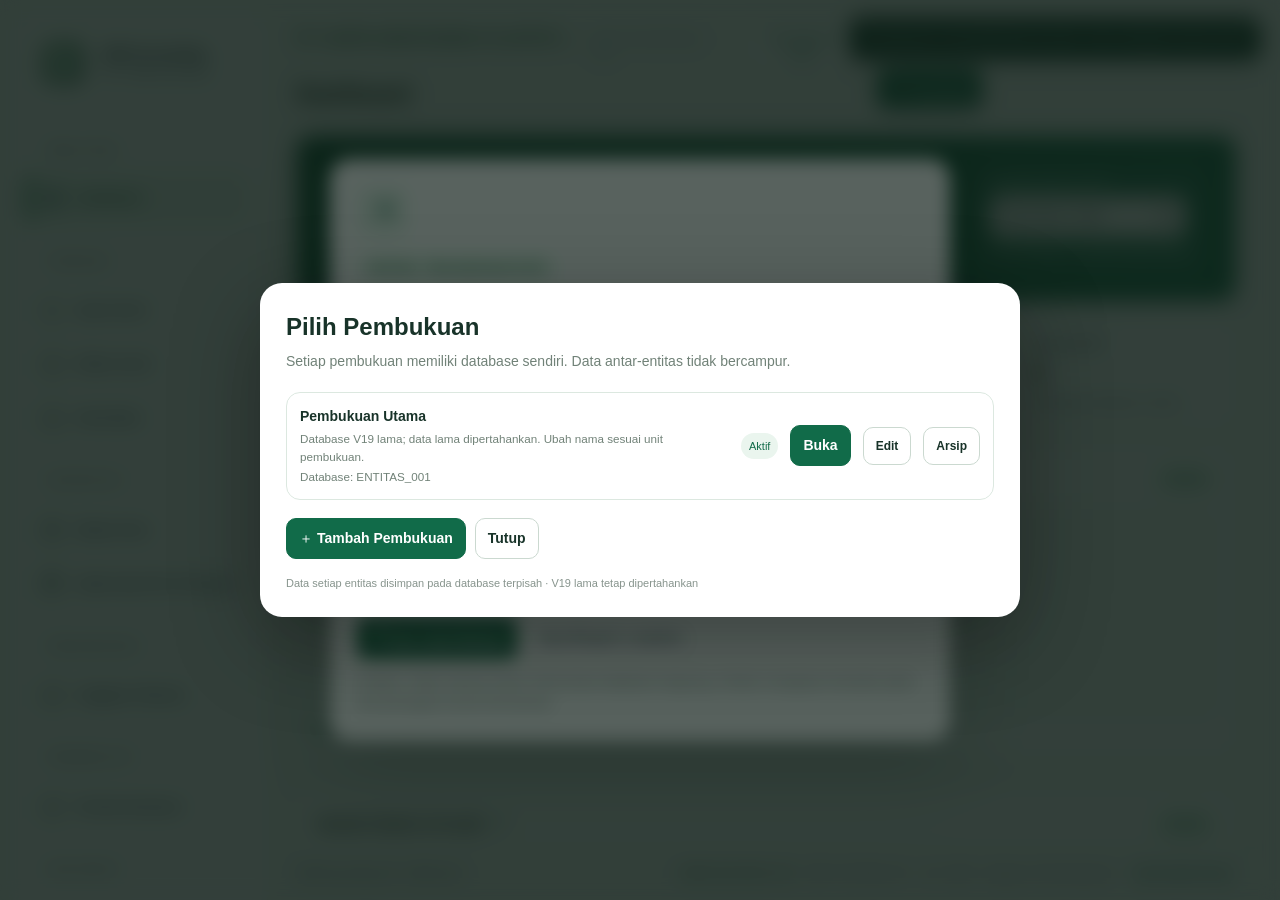
<file: v19/index.html>
<!doctype html>
<html lang="id">
<head>
<meta charset="utf-8"><meta name="viewport" content="width=device-width,initial-scale=1">
<meta name="theme-color" content="#116b49"><meta name="description" content="SBP Accounting V19 — akuntansi offline dan kompatibilitas DBF NPTRANS">
<link rel="icon" type="image/svg+xml" href="assets/sbp-app-icon.svg"><link rel="apple-touch-icon" href="assets/sbp-app-icon.svg"><link rel="manifest" href="manifest.webmanifest"><link rel="stylesheet" href="styles.css?v=42"><link rel="stylesheet" href="palm-glass-theme.css?v=48"><script src="vendor/xlsx.full.min.js"></script><script src="lucide-local.js"></script>
<title>SBP Accounting V19</title>
<style id="sbp-journal-print-modal-style">
.sbp-print-modal{position:fixed!important;inset:0!important;z-index:10050!important;display:flex!important;align-items:center!important;justify-content:center!important;padding:24px!important;background:rgba(15,23,42,.56)!important;backdrop-filter:blur(3px)!important;box-sizing:border-box!important}
.sbp-print-modal[hidden]{display:none!important}
.sbp-print-dialog{width:min(760px,calc(100vw - 32px))!important;max-height:calc(100vh - 48px)!important;overflow:auto!important;background:#fff!important;color:#17212b!important;border:1px solid #dbe3ee!important;border-radius:16px!important;padding:22px!important;box-shadow:0 24px 70px rgba(15,23,42,.28)!important;box-sizing:border-box!important}
.sbp-print-dialog .panel-head{display:flex!important;align-items:flex-start!important;justify-content:space-between!important;gap:16px!important;margin:0 0 18px!important}
.sbp-print-dialog .panel-head h3{margin:0 0 5px!important;font-size:19px!important;font-weight:750!important;color:#142238!important}
.sbp-print-dialog .panel-head p{margin:0!important;color:#64748b!important;font-size:13px!important}
.sbp-print-filter-grid{display:grid!important;grid-template-columns:repeat(2,minmax(0,1fr))!important;gap:14px 16px!important;margin:16px 0 18px!important;align-items:start!important}
.sbp-print-filter-grid>label{display:flex!important;flex-direction:column!important;align-items:stretch!important;gap:7px!important;min-width:0!important;margin:0!important;font-size:12px!important;font-weight:650!important;color:#475569!important;line-height:1.4!important}
.sbp-print-filter-grid input,.sbp-print-filter-grid select{display:block!important;width:100%!important;min-width:0!important;height:42px!important;box-sizing:border-box!important;border:1px solid #cbd5e1!important;border-radius:9px!important;background:#fff!important;color:#17212b!important;padding:0 11px!important;font:400 13px inherit!important;outline:none!important}
.sbp-print-filter-grid input:focus,.sbp-print-filter-grid select:focus{border-color:#16804b!important;box-shadow:0 0 0 3px rgba(22,128,75,.12)!important}
.sbp-print-dialog .inline-message{display:block!important;margin:8px 0 16px!important;padding:11px 13px!important;border-radius:9px!important;background:#f0f7f2!important;border:1px solid #d7e9dc!important;color:#496653!important;font-size:12px!important;line-height:1.5!important}
.sbp-print-dialog>.button-row{display:flex!important;justify-content:flex-end!important;gap:9px!important;flex-wrap:wrap!important;margin-top:14px!important}
.sbp-print-dialog button{min-height:38px!important}
@media(max-width:620px){.sbp-print-modal{padding:12px!important;align-items:flex-start!important}.sbp-print-dialog{width:100%!important;max-height:calc(100vh - 24px)!important;padding:16px!important}.sbp-print-filter-grid{grid-template-columns:1fr!important;gap:11px!important}}
</style><style id="sbp-ledger-multiselect-polish">
.ledger-account-picker{display:flex;flex-direction:column;gap:8px;min-width:260px;flex:1 1 300px}.ledger-account-picker .ledger-account-field{display:flex;flex-direction:column;gap:6px}.ledger-account-picker .ledger-account-field small{font-size:11px;color:#64748b;font-weight:500}.ledger-account-picker select[multiple]{width:100%;min-height:154px;padding:7px;border:1px solid #cbd5e1;border-radius:10px;background:#fff;color:#17212b;font-size:12px}.ledger-account-picker select[multiple] option{padding:6px 8px;border-radius:5px}.ledger-account-picker-actions{display:flex;align-items:center;gap:7px;flex-wrap:wrap}.ledger-account-picker-actions .footnote{margin:0}.ledger-account-picker .ledger-account-field{min-width:0}
</style><style id="sbp-ledger-checklist-filter">
.ledger-account-picker{display:flex;flex-direction:column;gap:10px;min-width:260px;flex:1 1 340px;max-width:560px;padding:13px;border:1px solid #dce9e0;border-radius:13px;background:linear-gradient(180deg,#fbfefc,#f6faf7);box-shadow:0 4px 14px rgba(25,75,52,.045)}.ledger-account-title{display:flex;align-items:center;justify-content:space-between;gap:10px;flex-wrap:wrap}.ledger-account-title>label{font-size:12px;font-weight:800;color:#294d39}.ledger-selected-count{font-size:10px;font-weight:750;color:#16724d;background:#e6f5eb;border:1px solid #d2eadb;border-radius:20px;padding:5px 9px;white-space:nowrap}.ledger-account-search-wrap{position:relative;display:flex;align-items:center}.ledger-account-search-wrap svg{position:absolute;left:11px;width:15px;height:15px;color:#82958a;pointer-events:none}.ledger-account-search-wrap input{width:100%;height:39px;padding:0 12px 0 35px;border:1px solid #d8e5dc;border-radius:9px;background:#fff;color:#244332;font:12px inherit;outline:none}.ledger-account-search-wrap input:focus{border-color:#65b58a;box-shadow:0 0 0 3px #16845b16}.ledger-account-toolbar{display:flex;align-items:center;justify-content:space-between;gap:8px;flex-wrap:wrap}.ledger-picker-hint{font-size:10px;color:#7a8d81}.ledger-account-toolbar>div{display:flex;gap:6px;flex-wrap:wrap}.ledger-account-toolbar .btn{padding:7px 10px;font-size:10px}.ledger-account-checklist{display:grid;grid-template-columns:repeat(2,minmax(0,1fr));gap:6px;max-height:190px;overflow:auto;padding:2px 4px 2px 2px}.ledger-account-option{display:flex;align-items:flex-start;gap:8px;min-width:0;padding:8px 9px;border:1px solid #e4ece6;border-radius:8px;background:#fff;cursor:pointer;transition:background .15s,border-color .15s}.ledger-account-option:hover{border-color:#b8dbc5;background:#f4fbf6}.ledger-account-option input{flex:0 0 auto;width:14px;height:14px;margin:2px 0 0;accent-color:#16845b}.ledger-account-option span{display:flex;flex-direction:column;gap:2px;min-width:0}.ledger-account-option b{font-size:11px;color:#24533a;overflow-wrap:anywhere}.ledger-account-option small{font-size:10px;color:#718278;overflow-wrap:anywhere}.ledger-account-option[hidden]{display:none!important}.ledger-account-checklist .empty{grid-column:1/-1;padding:12px}.ledger-account-checklist:empty:after{content:"Belum ada akun";display:block;grid-column:1/-1;color:#8a9a90;text-align:center;padding:12px;font-size:11px}@media(max-width:720px){.ledger-account-picker{max-width:none;flex-basis:100%}.ledger-account-checklist{grid-template-columns:1fr;max-height:220px}}
</style></style><style id="sbp-force-delete-polish">
/* BUILD V83 — tidy journal administration controls */
.force-delete-panel{padding:22px!important;border-radius:15px!important}
.force-delete-panel>.panel-head{display:flex!important;align-items:flex-start!important;justify-content:space-between!important;gap:18px!important;margin-bottom:20px!important}
.force-delete-panel>.panel-head>div{min-width:0!important}
.force-delete-panel>.panel-head h3{margin:0 0 6px!important;font-size:18px!important;font-weight:750!important;color:#17243a!important}
.force-delete-panel>.panel-head p{margin:0!important;max-width:680px!important;font-size:13px!important;line-height:1.55!important;color:#64748b!important}
.force-delete-panel .tag.np-warn{flex:0 0 auto!important;white-space:nowrap!important;align-self:flex-start!important;padding:8px 12px!important;border-radius:999px!important;font-size:11px!important;letter-spacing:.35px!important}
.force-delete-controls{display:grid!important;grid-template-columns:minmax(180px,.9fr) minmax(220px,1.15fr) auto!important;align-items:end!important;gap:12px!important;margin:0 0 16px!important}
.force-delete-controls>label{display:flex!important;flex-direction:column!important;gap:7px!important;min-width:0!important;margin:0!important;color:#475569!important;font-size:12px!important;font-weight:650!important;line-height:1.4!important}
.force-delete-controls input,.force-delete-controls select{display:block!important;width:100%!important;min-width:0!important;height:42px!important;box-sizing:border-box!important;padding:0 11px!important;border:1px solid #cbd5e1!important;border-radius:9px!important;background:#fff!important;color:#17212b!important;font-size:13px!important}
.force-delete-controls input:focus,.force-delete-controls select:focus{outline:none!important;border-color:#16804b!important;box-shadow:0 0 0 3px rgba(22,128,75,.12)!important}
.force-delete-controls #force-delete-period{min-height:42px!important;padding:0 16px!important;border-radius:9px!important;white-space:nowrap!important}
.force-delete-panel>.footnote{margin:4px 0 12px!important;color:#718096!important;font-size:11px!important;line-height:1.6!important}
.force-delete-panel>#force-delete-result:empty{display:none!important}
.force-delete-panel>#force-delete-result:not(:empty){display:block!important;margin-top:12px!important;padding:12px 14px!important;border-radius:9px!important;line-height:1.55!important}
@media(max-width:720px){.force-delete-controls{grid-template-columns:1fr 1fr!important}.force-delete-controls #force-delete-period{grid-column:1/-1;width:100%!important}.force-delete-panel>.panel-head{flex-direction:column!important}.force-delete-panel .tag.np-warn{align-self:flex-start!important}}
@media(max-width:480px){.force-delete-panel{padding:16px!important}.force-delete-controls{grid-template-columns:1fr!important}.force-delete-controls #force-delete-period{grid-column:auto!important;width:100%!important}}
</style><style id="sbp-ledger-layout-fix">
/* BUILD V19 — align Buku Besar filters and keep account checklist inside panel */
#page-ledger .ledger-filters.ledger-period-filters{display:grid!important;grid-template-columns:repeat(3,minmax(0,1fr))!important;align-items:start!important;gap:14px!important;width:100%!important;min-width:0!important}
#page-ledger .ledger-field[hidden],#page-ledger [hidden]{display:none!important}
#page-ledger .ledger-account-picker{grid-column:1/-1!important;display:flex!important;position:relative!important;inset:auto!important;float:none!important;width:100%!important;max-width:none!important;min-width:0!important;flex:initial!important;box-sizing:border-box!important;margin:0!important;padding:14px!important;overflow:hidden!important}
#page-ledger .ledger-account-title,#page-ledger .ledger-account-search-wrap,#page-ledger .ledger-account-toolbar,#page-ledger .ledger-account-checklist{width:100%!important;min-width:0!important;max-width:100%!important;box-sizing:border-box!important}
#page-ledger .ledger-account-search-wrap input{display:block!important;width:100%!important;min-width:0!important;max-width:100%!important;box-sizing:border-box!important}
#page-ledger .ledger-account-toolbar{display:flex!important;align-items:center!important;justify-content:space-between!important;gap:10px!important;flex-wrap:wrap!important}
#page-ledger .ledger-account-toolbar>div{display:flex!important;gap:8px!important;flex-wrap:wrap!important}
#page-ledger .ledger-account-checklist{display:grid!important;grid-template-columns:repeat(4,minmax(0,1fr))!important;gap:8px!important;max-height:230px!important;overflow-y:auto!important;overflow-x:hidden!important;padding:2px!important}
#page-ledger .ledger-account-option{display:flex!important;align-items:flex-start!important;gap:8px!important;min-width:0!important;width:100%!important;box-sizing:border-box!important;overflow:hidden!important}
#page-ledger .ledger-account-option span{min-width:0!important;flex:1 1 auto!important}
#page-ledger .ledger-account-option b,#page-ledger .ledger-account-option small{display:block!important;white-space:normal!important;overflow-wrap:anywhere!important;word-break:normal!important;line-height:1.35!important}
#page-ledger .ledger-submit{grid-column:1/-1!important;justify-self:start!important}
#page-ledger .ledger-actions{grid-column:1/-1!important}
@media(max-width:1100px){#page-ledger .ledger-account-checklist{grid-template-columns:repeat(3,minmax(0,1fr))!important}}
@media(max-width:760px){#page-ledger .ledger-filters.ledger-period-filters{grid-template-columns:repeat(2,minmax(0,1fr))!important}#page-ledger .ledger-account-checklist{grid-template-columns:repeat(2,minmax(0,1fr))!important}}
@media(max-width:520px){#page-ledger .ledger-filters.ledger-period-filters{grid-template-columns:minmax(0,1fr)!important}#page-ledger .ledger-account-checklist{grid-template-columns:minmax(0,1fr)!important}#page-ledger .ledger-account-toolbar{align-items:flex-start!important;flex-direction:column!important}}
</style><style id="sbp-trial-balance-compact">
#page-reports #trial-balance{display:flex!important;flex-direction:column!important;gap:14px!important}
#page-reports .trial-period-note{margin:0!important;padding:10px 13px!important;border:1px solid #e2e9e4!important;border-radius:9px!important;background:#f8faf9!important;color:#64746a!important;font-size:11px!important;line-height:1.5!important}
#page-reports .trial-summary-grid{display:grid!important;grid-template-columns:repeat(4,minmax(0,1fr))!important;gap:10px!important;width:100%!important}
#page-reports .trial-summary-card{display:flex!important;flex-direction:column!important;justify-content:center!important;gap:7px!important;min-width:0!important;min-height:84px!important;padding:13px 15px!important;border:1px solid #e1e9e3!important;border-radius:11px!important;background:#f8fafb!important}
#page-reports .trial-summary-card>span{font-size:11px!important;color:#64748b!important}
#page-reports .trial-summary-card>b{font-size:14px!important;line-height:1.4!important;color:#172b21!important;overflow-wrap:anywhere!important;font-variant-numeric:tabular-nums!important}
#page-reports .trial-summary-card>small{font-size:9px!important;font-weight:800!important;letter-spacing:.3px!important}
#page-reports .trial-table-wrap{width:100%!important;overflow:auto!important;border:1px solid #e2e8f0!important;border-radius:10px!important}
#page-reports .trial-compact-table{width:100%!important;min-width:850px!important;border-collapse:separate!important;border-spacing:0!important;font-variant-numeric:tabular-nums!important}
#page-reports .trial-compact-table thead th{padding:10px 9px!important;background:#f1f6f2!important;color:#365344!important;font-size:10px!important;font-weight:800!important;text-align:center!important;white-space:nowrap!important;border-bottom:1px solid #dfe8e1!important}
#page-reports .trial-compact-table tbody td{padding:8px 9px!important;font-size:11px!important;border-bottom:1px solid #edf1ee!important;white-space:nowrap!important}
#page-reports .trial-compact-table tbody tr:hover td{background:#f8fbf9!important}
#page-reports .trial-compact-table tbody td:nth-child(2){white-space:normal!important;min-width:160px!important}
#page-reports .trial-compact-table .num{text-align:right!important}
#page-reports .trial-compact-table tfoot th{padding:10px 9px!important;background:#f3f7f4!important;color:#1f3d2d!important;font-size:11px!important;text-align:right!important;border-top:1px solid #dfe8e1!important;white-space:nowrap!important}
#page-reports .trial-compact-table tfoot th:first-child{text-align:left!important}
#page-reports .trial-balance-check{margin:0!important;padding:11px 13px!important;border:1px solid #e2e9e4!important;border-radius:9px!important;background:#fbfdfb!important;color:#526458!important;font-size:11px!important;line-height:1.5!important}
@media(max-width:900px){#page-reports .trial-summary-grid{grid-template-columns:repeat(2,minmax(0,1fr))!important}}
@media(max-width:520px){#page-reports .trial-summary-grid{grid-template-columns:repeat(2,minmax(0,1fr))!important;gap:8px!important}#page-reports .trial-summary-card{min-height:76px!important;padding:11px!important}}
</style><style id="sbp-trial-balance-net-columns">
#page-reports .trial-compact-table{min-width:680px!important;table-layout:auto!important}
#page-reports .trial-compact-table thead th{padding:12px 13px!important}
#page-reports .trial-compact-table tbody td{padding:11px 13px!important}
#page-reports .trial-compact-table tbody td:nth-child(1){width:100px!important}
#page-reports .trial-compact-table tbody td:nth-child(2){min-width:190px!important}
#page-reports .trial-compact-table tbody td:nth-child(n+3){min-width:135px!important}
#page-reports .trial-compact-table tbody td:nth-child(5){font-weight:750!important;color:#1e4933!important}
#page-reports .trial-compact-table thead th:nth-child(n+3){text-align:right!important}
#page-reports .trial-compact-table tbody td.num{text-align:right!important;white-space:nowrap!important}
@media print{#page-reports .trial-compact-table{min-width:0!important;width:100%!important}#page-reports .trial-compact-table tbody td{padding:6px 5px!important;font-size:9px!important}}
</style><style id="sbp-debit-note-source-polish">
.debit-note-source-controls{display:grid!important;grid-template-columns:minmax(0,1fr) 148px!important;align-items:end!important;gap:14px!important;width:100%!important}
.debit-note-source-controls>label{display:flex!important;flex-direction:column!important;gap:8px!important;min-width:0!important;margin:0!important;font-size:13px!important;font-weight:700!important;color:#475569!important}
#dn-source-group{display:block!important;width:100%!important;min-width:0!important;height:46px!important;box-sizing:border-box!important;padding:0 13px!important;border:1px solid #d6e1eb!important;border-radius:11px!important;background:#fff!important;color:#263b50!important;font:600 14px inherit!important;outline:none!important;box-shadow:0 1px 2px rgba(15,23,42,.03)!important}
#dn-source-group::placeholder{color:#91a4bc!important;font-weight:550!important}
#dn-source-group:focus{border-color:#25845f!important;box-shadow:0 0 0 3px rgba(37,132,95,.12)!important}
#dn-source-search{height:46px!important;min-width:0!important;width:100%!important;margin:0!important;white-space:nowrap!important;border-radius:11px!important}
@media(max-width:560px){.debit-note-source-controls{grid-template-columns:minmax(0,1fr)!important;gap:10px!important}.debit-note-source-controls>label{width:100%!important}}
</style>

<style id="sbp-period-control-precision">
/* DEV BASELINE 029 — isolated development copy of production final */
#page-periods>.panel:first-child .period-control-grid{
 display:grid!important;
 grid-template-columns:minmax(260px,300px) minmax(0,1fr) 200px!important;
 align-items:end!important;
 gap:18px!important;
 width:100%!important;
 margin:18px 0 16px!important;
}
#page-periods>.panel:first-child .period-control-grid>label{
 display:flex!important;flex-direction:column!important;justify-content:flex-end!important;
 gap:8px!important;min-width:0!important;margin:0!important;
 font-size:13px!important;font-weight:650!important;line-height:1.35!important;
}
#page-periods>.panel:first-child #period-active{
 display:block!important;width:100%!important;min-width:0!important;height:56px!important;
 box-sizing:border-box!important;padding:0 14px!important;border:1px solid #dbe5df!important;
 border-radius:11px!important;background:#fff!important;color:#1f2937!important;
 font:600 14px inherit!important;
}
#page-periods>.panel:first-child .period-active-status{
 display:flex!important;flex-direction:column!important;justify-content:center!important;
 gap:4px!important;min-width:0!important;min-height:56px!important;height:auto!important;
 box-sizing:border-box!important;padding:9px 16px!important;border:1px solid #dcebe1!important;
 border-radius:12px!important;background:#f8fcf9!important;
}
#page-periods>.panel:first-child .period-active-status>span{font-size:12px!important;line-height:1.35!important;color:#64748b!important}
#page-periods>.panel:first-child .period-active-status>b{font-size:15px!important;line-height:1.35!important;font-weight:800!important;color:#166534!important}
#page-periods>.panel:first-child .period-active-status>small{font-size:12px!important;line-height:1.4!important;color:#64748b!important;overflow-wrap:anywhere!important}
#page-periods>.panel:first-child #period-set-active{
 display:inline-flex!important;align-items:center!important;justify-content:center!important;
 width:100%!important;min-width:0!important;min-height:54px!important;height:54px!important;
 box-sizing:border-box!important;padding:0 12px!important;border-radius:11px!important;
 white-space:normal!important;text-align:center!important;line-height:1.3!important;
}
#page-periods>.panel:first-child .panel-head{align-items:center!important;gap:16px!important}
#page-periods>.panel:first-child .panel-head>.tag{flex:0 0 auto!important;white-space:nowrap!important}
@media(max-width:850px){
 #page-periods>.panel:first-child .period-control-grid{grid-template-columns:minmax(0,1fr)!important;gap:12px!important}
 #page-periods>.panel:first-child #period-set-active{width:100%!important}
}
@media(max-width:520px){
 #page-periods>.panel:first-child .panel-head{align-items:flex-start!important;flex-direction:column!important}
 #page-periods>.panel:first-child .period-active-status{padding:11px 13px!important}
}
</style>
</head>
<body>
<div class="shell">
<aside class="sidebar">
  <a class="brand" href="#dashboard"><img class="brand-mark brand-logo" src="assets/sbp-app-icon.svg" alt="Logo SBP"><span><b>SBP Accounting</b><small>V19 · Offline Accounting</small></span></a>
  <div class="side-label">MENU UTAMA</div>
  <nav id="nav">
    <button class="nav-item active" data-page="dashboard"><span class="nav-icon"><i data-lucide="layout-dashboard"></i></span>Dashboard</button>
    <div class="side-label nav-group-label">TRANSAKSI</div><button class="nav-item" data-page="journal"><span class="nav-icon"><i data-lucide="plus"></i></span>Input Jurnal</button>
    <button class="nav-item" data-page="journal-list"><span class="nav-icon"><i data-lucide="list"></i></span>Daftar Jurnal</button>
    <button class="nav-item" data-page="debit-notes"><span class="nav-icon"><i data-lucide="file-text"></i></span>Nota Debet</button>
    <div class="side-label nav-group-label">MASTER DATA</div><button class="nav-item" data-page="accounts"><span class="nav-icon"><i data-lucide="users"></i></span>Master Akun</button><button class="nav-item" data-page="opening-balances"><span class="nav-icon"><i data-lucide="wallet"></i></span>Saldo Awal ACC & Program</button>
    <div class="side-label nav-group-label">PENGANGGARAN</div><button class="nav-item" data-page="annual-budget"><span class="nav-icon"><i data-lucide="wallet-cards"></i></span>Anggaran Tahunan</button>
    <div class="side-label nav-group-label">PENGENDALIAN</div><button class="nav-item" data-page="periods"><span class="nav-icon"><i data-lucide="calendar-check"></i></span>Periode Akuntansi</button>
    <div class="side-label nav-group-label">BUKU BESAR</div><button class="nav-item" data-page="ledger"><span class="nav-icon"><i data-lucide="book-open"></i></span>Buku Besar per Akun</button><div class="side-label nav-group-label">LAPORAN & ANALISIS</div><button class="nav-item" data-page="reports"><span class="nav-icon"><i data-lucide="chart-no-axes-combined"></i></span>Neraca Percobaan / Laporan</button>
    <div class="side-label nav-group-label">INTEGRASI DATA</div><button class="nav-item" data-page="import-center"><span class="nav-icon"><i data-lucide="database-zap"></i></span>Pusat Import Data</button>
    <div class="side-label nav-group-label">KONTROL KUALITAS</div><button class="nav-item" data-page="validation"><span class="nav-icon"><i data-lucide="shield-check"></i></span>Validasi & Integritas Data</button><div class="side-label nav-group-label">ADMINISTRASI</div><button class="nav-item" data-page="journal-admin"><span class="nav-icon"><i data-lucide="shield-alert"></i></span>Administrasi Jurnal</button>
    <div class="side-label nav-group-label">PENGATURAN</div><button class="nav-item" data-page="company-identity"><span class="nav-icon"><i data-lucide="building-2"></i></span>Identitas Perusahaan</button><button class="nav-item" data-page="print-settings"><span class="nav-icon"><i data-lucide="settings"></i></span>Template Cetak</button><div class="side-label nav-group-label">SISTEM</div><button class="nav-item" data-page="audit"><span class="nav-icon"><i data-lucide="history"></i></span>Riwayat Aktivitas</button><button class="nav-item" data-page="archive"><span class="nav-icon"><i data-lucide="archive"></i></span>Arsip 5 Tahunan</button><button class="nav-item" data-page="archive-reader"><span class="nav-icon"><i data-lucide="search"></i></span>Pembaca Arsip</button><button class="nav-item" data-page="backup"><span class="nav-icon"><i data-lucide="download"></i></span>Backup & Restore</button>
  </nav>
  <div class="sidebar-foot"><span class="dot"></span> Mode lokal · Data di perangkat ini</div>
</aside>
<main class="main">
<header class="topbar"><div><div class="page-brand"><strong id="topbar-company-name">PT. SURYA BRATASENA PLANTATION</strong><span id="topbar-system-version">SBP ACCOUNTING · V19</span></div><h1 id="page-title">Dashboard</h1></div><div class="top-actions"><span class="local-pill"><i class="status-dot"></i> Offline ready</span><button class="btn guide-trigger" id="module-guide-open" type="button" title="Panduan modul"><i data-lucide="circle-help"></i><span>Panduan</span></button><button class="btn" id="print-current-page" type="button" title="Cetak halaman aktif"><i data-lucide="printer"></i><span>Cetak</span></button><button class="btn btn-primary" id="quick-journal"><i data-lucide="plus"></i><span>Jurnal Baru</span></button></div></header>
<div id="toast" class="toast" role="status" aria-live="polite"></div>
<div class="module-guide-backdrop" id="module-guide-modal" hidden><section class="module-guide-dialog" role="dialog" aria-modal="true" aria-labelledby="module-guide-title"><div class="module-guide-head"><div><span class="tag">PANDUAN MODUL</span><h2 id="module-guide-title">Panduan</h2></div><button class="icon-btn" id="module-guide-close" type="button" aria-label="Tutup panduan"><i data-lucide="x"></i></button></div><div id="module-guide-content" class="module-guide-content"></div></section></div>
<div class="page-scroll-area" id="page-scroll-area">
<section class="page active" id="page-dashboard">
  <div class="welcome dashboard-welcome">
    <div><div class="eyebrow light"><span id="dashboard-company-name">PT. SURYA BRATASENA PLANTATION</span> · RINGKASAN PEMBUKUAN</div><h2 class="welcome-brandline">Dashboard</h2><p>Pantau aktivitas dan integritas pembukuan dalam satu tampilan.</p></div>
    <div class="dashboard-period-box"><span>PERIODE KERJA AKTIF</span><input type="month" id="dash-period-picker" aria-label="Pilih periode kerja aktif" title="Pilih bulan dan tahun periode kerja aktif"><small id="dash-period-state">Memuat status periode…</small></div>
  </div>
  <div class="dashboard-stats">
    <article class="stat dashboard-stat"><span>Total Debit</span><strong id="stat-debit">Rp 0</strong><small>Jurnal POSTED · periode aktif</small></article>
    <article class="stat dashboard-stat"><span>Total Kredit</span><strong id="stat-credit">Rp 0</strong><small>Jurnal POSTED · periode aktif</small></article>
    <article class="stat dashboard-stat"><span>Jurnal POSTED</span><strong id="stat-journals">0</strong><small>Nomor bukti terposting</small></article>
    <article class="stat dashboard-stat"><span>Jurnal DRAFT</span><strong id="stat-drafts">0</strong><small>Menunggu pemeriksaan / posting</small></article>
  </div>
<section class="dashboard-chart-grid"><article class="panel dashboard-chart-panel dashboard-chart-wide"><div class="panel-head"><div><h3>Tren Debit &amp; Kredit</h3><p>Mutasi jurnal POSTED per tanggal · tanpa saldo awal.</p></div><span class="tag">HARIAN</span></div><div id="dash-chart-trend" class="dashboard-chart" role="img" aria-label="Grafik tren debit dan kredit harian"></div><div class="dashboard-chart-legend"><span><i class="legend-dot debit"></i>Debit</span><span><i class="legend-dot credit"></i>Kredit</span></div></article><article class="panel dashboard-chart-panel dashboard-chart-wide"><div class="panel-head"><div><h3>Selisih Debit &amp; Kredit</h3><p>Mutasi bersih per tanggal · Debit dikurangi Kredit.</p></div><span class="tag">HARIAN</span></div><div id="dash-chart-net" class="dashboard-chart" role="img" aria-label="Grafik selisih debit dan kredit harian"></div><div class="dashboard-chart-legend"><span><i class="legend-dot positive"></i>Debit lebih besar</span><span><i class="legend-dot negative"></i>Kredit lebih besar</span></div></article><article class="panel dashboard-chart-panel"><div class="panel-head"><div><h3>Aktivitas Jurnal</h3><p>Jumlah dokumen per tanggal.</p></div><span class="tag">HARIAN</span></div><div id="dash-chart-activity" class="dashboard-chart" role="img" aria-label="Grafik jumlah jurnal Draft dan Posted"></div><div class="dashboard-chart-legend"><span><i class="legend-dot posted"></i>POSTED</span><span><i class="legend-dot draft"></i>DRAFT</span></div></article><article class="panel dashboard-chart-panel dashboard-chart-wide"><div class="panel-head"><div><h3>Anggaran vs Realisasi</h3><p>Akumulasi bulanan untuk tahun pada periode aktif · realisasi dari jurnal POSTED.</p></div><span class="tag">TAHUNAN</span></div><div id="dash-chart-budget" class="dashboard-chart" role="img" aria-label="Grafik anggaran dan realisasi bulanan"></div><div class="dashboard-chart-legend"><span><i class="legend-dot budget"></i>Anggaran</span><span><i class="legend-dot actual"></i>Realisasi bersih</span></div></article></section>  <div class="dashboard-main-grid">
    <section class="panel dashboard-control-panel">
      <div class="panel-head"><div><h3>Kontrol integritas pembukuan</h3><p>Pemeriksaan data pada periode kerja aktif.</p></div><span id="dash-integrity-badge" class="tag">MEMERIKSA</span></div>
      <div id="dash-integrity-list" class="dashboard-integrity-list"></div>
      <div class="dashboard-panel-foot"><span id="dash-integrity-note">Gunakan modul terkait untuk menindaklanjuti temuan.</span><button class="btn" data-go="periods">Periksa periode</button></div>
    </section>
    <section class="panel dashboard-status-panel">
      <div class="panel-head"><div><h3>Status sistem</h3><p>Informasi operasional aplikasi lokal.</p></div></div>
      <div class="dashboard-status-list">
        <div><span>Periode akuntansi</span><b id="dash-period-status">—</b></div>
        <div><span>Folder backup</span><b id="dash-backup-status">—</b></div>
        <div><span>Master Akun</span><b id="dash-account-status">0 akun</b></div>
        <div><span>Saldo awal periode</span><b id="dash-opening-status">0 akun</b></div>
      </div>
      <button class="btn dashboard-backup-action" data-go="backup">Buka Backup &amp; Restore</button>
    </section>
  </div>
  <div class="section-heading"><div><h3>Akses cepat</h3><p>Menu utama untuk pekerjaan pembukuan harian.</p></div></div>
  <div class="quick-grid dashboard-quick-grid">
    <button class="quick-card" data-go="journal"><span class="quick-icon"><i data-lucide="plus-circle"></i></span><b>Input Jurnal</b><small>Catat transaksi baru</small></button>
    <button class="quick-card" data-go="journal-list"><span class="quick-icon"><i data-lucide="clipboard-list"></i></span><b>Daftar Jurnal</b><small>Periksa Draft dan POSTED</small></button>
    <button class="quick-card" data-go="ledger"><span class="quick-icon"><i data-lucide="book-open"></i></span><b>Buku Besar</b><small>Telusuri mutasi per akun</small></button>
    <button class="quick-card" data-go="reports"><span class="quick-icon"><i data-lucide="chart-no-axes-combined"></i></span><b>Laporan</b><small>Neraca dan rekap keuangan</small></button>
  </div>
  <div class="panel dashboard-recent-panel"><div class="panel-head"><div><h3>Aktivitas jurnal terbaru</h3><p>Transaksi periode aktif, termasuk status Draft dan POSTED.</p></div><button class="btn" data-go="journal-list">Lihat semua jurnal</button></div><div id="recent-journals" class="dashboard-recent-table"></div></div>
</section>
<section class="page" id="page-debit-notes" hidden>
 <div class="panel debit-note-intro"><span class="tag">DOKUMEN KOREKSI TRANSAKSI</span><h3>Nota Debet</h3><p>Kelola nota debet pembelian TBS, pembelian lainnya, penjualan, biaya, dan transaksi umum. Nota dapat diterima atau diterbitkan. Akun dan arah debit/kredit ditentukan sesuai substansi transaksi.</p></div>
 <div class="panel debit-note-form">
  <div class="panel-head"><div><h3>Buat / Edit Nota Debet</h3><p>Simpan sebagai Draft, periksa dokumen dan jurnal, lalu posting untuk membuat satu jurnal terhubung.</p></div><span class="tag">DRAFT → POSTED</span></div>
  <div class="form-grid debit-note-grid">
   <label>Nomor Nota<input id="dn-number" readonly></label><label>Tanggal<input type="date" id="dn-date"></label>
   <label>Posisi Nota<select id="dn-direction"><option value="issued">Diterbitkan oleh perusahaan</option><option value="received">Diterima perusahaan</option></select></label>
   <label>Jenis Transaksi<select id="dn-kind"><option value="pembelian_tbs">Pembelian TBS</option><option value="pembelian_lain">Pembelian lainnya</option><option value="penjualan">Penjualan</option><option value="biaya">Biaya</option><option value="umum">Umum / lainnya</option></select></label>
   <label>Nama pihak / Supplier / Pelanggan<input id="dn-partner" placeholder="Nama perusahaan atau pihak terkait"></label><label>Nomor referensi<input id="dn-reference" placeholder="Nomor invoice, DO, atau bukti asal"></label>
   <label class="debit-note-wide">Alasan / Keterangan<input id="dn-description" placeholder="Jelaskan alasan penerbitan atau penerimaan nota debet"></label>
  </div>
  <div class="panel debit-note-source-panel">
  <div class="panel-head"><div><h3>Ambil Transaksi dari Jurnal POSTED</h3><p>Pilih SANDI induk, sistem mencari transaksi pada rentang SANDI induk sampai .800 dari seluruh periode.</p></div><span class="tag">SUMBER JURNAL POSTED</span></div>
  <div class="debit-note-source-controls"><label>Pilih SANDI induk<input id="dn-source-group" type="text" autocomplete="off" placeholder="Pilih atau ketik, contoh 719 atau 719.000"></label><button class="btn btn-primary" id="dn-source-search" type="button">Cari Transaksi</button></div>
  <div id="dn-source-message" class="inline-message">Pilih kelompok SANDI lalu tekan Cari Transaksi.</div>
  <div class="table-wrap"><table class="debit-note-source-table"><thead><tr><th>Pilih</th><th>Tanggal</th><th>No. Bukti</th><th>SANDI</th><th>Nama Akun</th><th>Keterangan</th><th>Debit</th><th>Kredit</th></tr></thead><tbody id="dn-source-rows"><tr><td colspan="8" class="empty">Belum ada pencarian.</td></tr></tbody></table></div>
  <div class="form-actions end"><button class="btn" id="dn-source-add" type="button">Masukkan Transaksi Terpilih</button></div>
  <div class="dn-selected-wrap"><h4>Transaksi Referensi Nota Debet</h4><div id="dn-source-selected" class="dn-selected-list"><span class="empty">Belum ada transaksi yang dipilih.</span></div><small>Transaksi yang dipilih menjadi referensi dokumen. Jurnal asal tidak diubah dan tidak disalin ulang menjadi jurnal koreksi.</small></div>
 </div>
 <div class="section-heading compact"><div><h3>Rincian Akun / Jurnal</h3><p>Masukkan nilai positif (+) untuk penambahan dan negatif (-) untuk pengurangan. Total positif dan negatif harus seimbang sebelum posting.</p></div><button class="btn" id="dn-add-line" type="button">＋ Tambah baris</button></div>
  <div class="table-wrap"><table class="entry-table debit-note-lines"><thead><tr><th>Kode akun</th><th>Nama akun</th><th>Keterangan baris</th><th>Nilai (+/-)</th><th></th></tr></thead><tbody id="dn-lines"></tbody></table></div>
  <div class="form-actions debit-note-totals"><div class="totals"><span>Total Positif (+) <b id="dn-debit-total">Rp 0</b></span><span>Total Negatif (-) <b id="dn-credit-total">Rp 0</b></span><span>Selisih <b id="dn-difference">Rp 0</b></span></div></div>
  <div class="form-actions end"><button class="btn" id="dn-reset" type="button">Kosongkan</button><button class="btn" id="dn-save" type="button">Simpan Draft</button><button class="btn btn-primary" id="dn-post" type="button">Posting & Buat Jurnal</button></div>
  <div id="dn-message" class="inline-message">Nota Debet yang sudah diposting tidak dapat diedit.</div>
 </div>
 <div class="panel"><div class="panel-head"><div><h3>Daftar Nota Debet</h3><p>Telusuri nota berdasarkan nomor, pihak, referensi, jenis, dan status.</p></div><div class="journal-toolbar"><input class="search" id="dn-search" placeholder="Cari nota / pihak / referensi"><select id="dn-period-scope" class="journal-filter" aria-label="Filter periode Nota Debet"><option value="active">Periode kerja aktif</option><option value="all">Semua periode</option></select><span id="dn-period-scope-label" class="np-page-info">Periode aktif</span><select id="dn-status" class="journal-filter"><option value="all">Semua status</option><option value="draft">Draft</option><option value="posted">Posted</option><option value="cancelled">Batal</option></select></div></div><div class="table-wrap"><table><thead><tr><th>No.</th><th>Tanggal</th><th>Nomor Nota</th><th>Jenis / Posisi</th><th>Pihak</th><th>Referensi</th><th>Nilai</th><th>Status</th><th>Aksi</th></tr></thead><tbody id="dn-rows"></tbody></table></div></div>
</section>
<section class="page" id="page-journal" hidden>
  <div class="panel"><div class="panel-head"><div><h3>Input jurnal umum</h3><p>Masukkan nominal positif untuk Debit dan negatif untuk Kredit. Sistem mengonversi otomatis sebelum menyimpan.</p></div><span class="tag">MANUAL ENTRY</span></div>
    <div class="form-grid">
      <label>Tanggal<input type="date" id="j-date"></label><label>Nomor bukti<input id="j-number" placeholder="Otomatis: JU/001/2026"></label><label>Keterangan<input id="j-description" placeholder="Uraian transaksi"></label>
    </div>
    <div class="journal-tools"><button class="btn" id="journal-auto-number" type="button">Nomor Otomatis</button><select class="journal-template-select" id="journal-template-select" aria-label="Pilih template jurnal"><option value="">Pilih template jurnal…</option></select><button class="btn" id="journal-template-apply" type="button">Terapkan Template</button><button class="btn" id="journal-template-save" type="button">Simpan Template</button><label class="journal-attachment-picker">Lampiran (maks. 5 file, 5 MB/file)<input type="file" id="journal-attachments" multiple></label></div><div class="journal-attachment-list" id="journal-attachment-list"><span class="journal-attachment-empty">Belum ada lampiran.</span></div>
    <div class="table-wrap"><table class="entry-table"><thead><tr><th style="width:18%">Kode akun</th><th style="width:12%">Nama akun</th><th style="width:30%">Keterangan baris</th><th style="width:33%">Nominal (+ / −)</th><th style="width:7%"></th></tr></thead><tbody id="journal-lines"></tbody></table></div><div class="journal-budget-panel"><div class="journal-budget-heading"><span class="journal-budget-icon"><i data-lucide="wallet"></i></span><div class="journal-budget-title-wrap"><div class="journal-budget-title-line"><h3>Kontrol Anggaran Bulan Ini</h3><button class="budget-help-button" id="journal-budget-help" type="button" aria-label="Keterangan kontrol anggaran" aria-expanded="false" aria-controls="journal-budget-help-popover">?</button></div><div class="budget-help-popover" id="journal-budget-help-popover" hidden>Anggaran mengikuti tanggal dan SANDI yang dipilih. Nilai transaksi masih berupa simulasi.</div></div><span class="budget-live-pill">LIVE PREVIEW</span></div><div id="journal-budget-content"><div class="budget-empty">Pilih SANDI akun yang memiliki anggaran.</div></div></div>
    <div class="form-actions"><button class="btn" id="add-line"><span class="inline-icon"><i data-lucide="plus"></i></span> Tambah baris</button><div class="totals"><span>Debit <b id="sum-debit">Rp 0</b></span><span>Kredit <b id="sum-credit">Rp 0</b></span><span>Selisih <b id="sum-diff">Rp 0</b></span></div></div>
    <div class="form-actions end"><button class="btn" id="clear-journal">Kosongkan</button><button class="btn" id="save-journal">Simpan sebagai Draft</button><button class="btn btn-primary" id="post-journal">Posting Jurnal</button></div>
    <div id="journal-message" class="inline-message">Nominal positif = Debit · Nominal negatif = Kredit. Total Debit dan Kredit harus seimbang sebelum posting.</div>
  </div>
</section>
<section class="page" id="page-annual-budget" hidden><div class="budget-hero panel"><div><span class="tag">PERENCANAAN & PENGENDALIAN</span><h3>Anggaran Tahunan</h3><p>Susun pagu per SANDI, distribusikan ke 12 bulan, dan pantau realisasi dari jurnal POSTED.</p></div><div class="budget-hero-icon"><i data-lucide="chart-no-axes-combined"></i></div></div><div class="budget-summary" id="budget-summary"></div><div class="panel budget-editor"><div class="panel-head"><div><h3 id="budget-form-title">Buat Anggaran Akun</h3><p>Pilih tahun dan SANDI. Nama akun terisi otomatis dari Master Akun.</p></div><span class="tag">PER SANDI AKUN</span></div><div class="budget-form-grid"><label>Tahun Anggaran<input id="budget-year" type="number" min="2000" max="2100"></label><label>SANDI Akun<select id="budget-account"></select></label><label>Nama Akun<input id="budget-account-name" readonly></label><label>Total Anggaran Tahunan<input id="budget-annual" type="number" min="0" step="1" placeholder="Masukkan nilai anggaran"></label></div><div class="budget-month-head"><div><h4>Distribusi Anggaran Bulanan</h4><p>Isi manual atau gunakan pembagian rata. Total 12 bulan wajib sama dengan anggaran tahunan.</p></div><button class="btn" id="budget-distribute" type="button">Bagi Rata 12 Bulan</button></div><div class="budget-month-grid" id="budget-month-grid"></div><div class="budget-validation" id="budget-validation"></div><div class="form-actions end"><button class="btn" id="budget-reset" type="button">Kosongkan</button><button class="btn btn-primary" id="budget-save" type="button">Simpan Anggaran</button></div></div><div class="panel"><div class="panel-head budget-list-head"><div><h3>Daftar Anggaran & Realisasi</h3><p>Realisasi berdasarkan jurnal POSTED pada tahun anggaran.</p></div><div class="budget-filters"><label>Tahun<select id="budget-filter-year"></select></label><input id="budget-search" placeholder="Cari SANDI atau nama akun"></div></div><div class="table-wrap"><table class="budget-table"><thead><tr><th>SANDI</th><th>Nama Akun</th><th>Anggaran Tahunan</th><th>Realisasi</th><th>Sisa</th><th>Penggunaan</th><th>Aksi</th></tr></thead><tbody id="budget-rows"></tbody></table></div></div></section><section class="page" id="page-journal-list" hidden><div class="panel"><div class="panel-head"><div><h3>Daftar jurnal</h3><p>Kelola Draft dan jurnal terposting. Draft dapat diedit atau dihapus; jurnal terposting dikunci dan hanya dapat dikoreksi melalui jurnal pembalik.</p></div><div class="journal-toolbar"><input class="search" id="journal-search" placeholder="Cari nomor, tanggal, atau keterangan..."><select id="journal-period-scope" class="journal-filter" aria-label="Filter periode jurnal"><option value="active">Periode kerja aktif</option><option value="all">Semua periode</option></select><select id="journal-status-filter" class="journal-filter"><option value="all">Semua status</option><option value="posted">Terposting</option><option value="draft">Draft</option></select><button class="btn" id="print-journal-list" type="button">Cetak Daftar</button><button class="btn" id="export-journals-xlsx">Ekspor Excel</button></div></div><div class="bulk-post-panel">
 <div class="panel-head"><div><h3>Posting Kolektif</h3><p>Posting beberapa jurnal Draft sekaligus berdasarkan tanggal atau periode.</p></div><span class="tag">BULK POSTING</span></div>
 <div class="bulk-post-controls">
  <label>Jenis periode<select id="bulk-post-mode" class="journal-filter"><option value="date">Per tanggal</option><option value="month">Per bulan</option><option value="range">Rentang tanggal</option></select></label>
  <label id="bulk-post-date-wrap">Tanggal<input id="bulk-post-date" type="date" class="search"></label>
  <label id="bulk-post-month-wrap" hidden>Bulan<input id="bulk-post-month" type="month" class="search"></label>
  <label id="bulk-post-from-wrap" hidden>Dari tanggal<input id="bulk-post-from" type="date" class="search"></label>
  <label id="bulk-post-to-wrap" hidden>Sampai tanggal<input id="bulk-post-to" type="date" class="search"></label>
  <button class="btn btn-primary" id="bulk-post-preview" type="button">Periksa Draft</button>
 </div>
 <div id="bulk-post-result" class="bulk-post-result" hidden></div>
 <div class="bulk-post-actions"><button class="btn btn-primary" id="bulk-post-confirm" type="button" disabled>Posting Semua Draft Valid</button></div>
</div><div class="list-disclosure"><button class="btn list-toggle" type="button" data-target="journal-list-content" aria-expanded="false"><span class="inline-icon"><i data-lucide="plus"></i></span> Tampilkan daftar jurnal</button></div><div id="journal-list-content" hidden><div class="journal-table-controls"><span><b id="journal-period-label">Periode aktif</b> · <span id="journal-page-info">0 jurnal</span></span><label>Baris per halaman <select id="journal-page-size" class="journal-filter"><option>10</option><option>20</option><option>50</option><option>100</option></select></label></div><div id="journal-table" class="empty">Belum ada jurnal.</div><div class="journal-pagination"><button class="btn" id="journal-prev" disabled>‹ Sebelumnya</button><span id="journal-page-current">1 / 1</span><button class="btn" id="journal-next" disabled>Berikutnya ›</button></div></div></div></section>
<section class="page" id="page-accounts" hidden>
  <div class="accounts-card accounts-entry-card">
    <div class="accounts-entry-head"><div class="accounts-card-title"><div class="accounts-icon"><i data-lucide="plus"></i></div><div><h3>Tambah / Edit Akun</h3><p>Master Akun hanya menyimpan kode dan nama akun. Saldo dikelola melalui Daftar Saldo Awal dan jurnal Posted.</p></div></div><div class="form-actions"><button class="btn" id="cancel-account-edit" hidden>Bersihkan</button><button class="btn btn-primary" id="save-account">Simpan Akun</button></div></div>
    <div class="accounts-form-grid"><label>Kode / SANDI<input id="a-code" placeholder="Contoh: 114.130.2"></label><label class="account-name-field">Nama akun<input id="a-name" placeholder="Nama akun"></label></div>
  </div>
  <div class="accounts-card accounts-list-card">
    <div class="accounts-list-head"><div class="accounts-card-title"><div class="accounts-icon"><i data-lucide="chart-no-axes-combined"></i></div><div><h3>Daftar Master Akun <span class="tag" id="account-count">0 AKUN</span></h3><p>Daftar kode dan nama akun yang tersimpan. Saldo tidak disimpan di Master Akun.</p></div></div><div class="accounts-list-tools"><input class="search" id="account-search" placeholder="Cari kode atau nama akun..."><button class="btn" id="print-accounts" type="button">Cetak Master Akun</button><button class="btn" id="export-accounts">Ekspor CSV</button><button class="btn" id="export-accounts-xlsx">Ekspor Excel</button><button class="btn danger" id="clear-all-accounts" type="button">Hapus Semua Akun</button></div></div>
    <div class="list-disclosure"><button class="btn list-toggle" type="button" data-target="account-list-content" aria-expanded="false"><span class="inline-icon"><i data-lucide="plus"></i></span> Tampilkan 114 akun</button><span class="list-hint">Daftar disembunyikan agar halaman lebih ringkas.</span></div><div id="account-list-content" hidden><div class="table-wrap"><table class="account-table"><thead><tr><th>No</th><th>Kode / SANDI</th><th>Nama akun</th><th>Aksi</th></tr></thead><tbody id="account-rows"></tbody></table></div>
  </div>
</section>
<section class="page" id="page-nptrans" hidden>
  <div class="panel"><div class="panel-head"><div><h3>Pusat kompatibilitas NPTRANS</h3><p>Impor NPTRANS akan membuat draft jurnal otomatis berdasarkan tanggal dan nomor bukti sumber.</p></div><span class="tag">LEGACY BRIDGE</span></div>
    <div class="callout"><b>Alur yang aman</b><p>Impor file NPTRANS / NPSALDO → periksa kolom dan akun → simpan sebagai data legacy → ekspor kembali menggunakan struktur DBF sumber. File asli tidak diubah.</p></div>
    <div class="import-grid">
      <div class="import-box"><div class="import-icon">⇧</div><h4>Import transaksi NPTRANS</h4><p>Terima Excel, CSV, atau DBF enam kolom. Pilih cara memasukkan data agar transaksi lama tidak tertimpa.</p><label class="file-btn">Pilih CSV / DBF<input type="file" id="np-file" accept=".csv,.txt,.dbf,.xlsx,.xls"></label><label class="import-mode-label">Cara memasukkan<select id="np-import-mode"><option value="merge">Gabungkan tanpa duplikat</option><option value="append">Tambah semua baris</option><option value="replace">Ganti seluruh data NPTRANS</option></select></label><div class="file-status">Setelah memilih file, periksa ringkasan lalu tekan tombol persetujuan untuk menyimpan.</div></div>
      <div class="import-box"><div class="import-icon"><i data-lucide="users"></i></div><h4>Template DBF NPTRANS</h4><p>Unggah DBF asli sebagai acuan struktur kolom untuk ekspor kompatibel.</p><label class="file-btn">Pilih DBF template<input type="file" id="np-template" accept=".dbf"></label><div id="template-status" class="file-status">Belum ada template DBF.</div></div>
</div>
    </div>
    <div id="np-message" class="inline-message">Belum ada proses import pada sesi ini.</div><div id="np-import-review" class="np-import-review" hidden><div><b id="np-import-review-title">Pratinjau impor</b><p id="np-import-review-detail">Periksa data sebelum menyimpan.</p></div><div class="button-row"><button class="btn btn-primary" id="np-import-confirm">✓ Setujui & masukkan data</button><button class="btn" id="np-import-cancel">Batalkan</button></div></div>
    <div class="section-heading compact np-heading"><div><h3>Validasi data NPTRANS</h3><p id="np-summary">0 baris tersimpan.</p><p class="np-total-line">Total nilai transaksi: <b id="np-total">Rp 0</b></p></div><div class="button-row"><button class="btn" id="export-np-csv">Ekspor CSV</button><button class="btn" id="export-np-xlsx">Ekspor Excel</button><button class="btn" id="clear-np-data">Bersihkan Data NPTRANS</button><button class="btn btn-primary" id="export-np-dbf">Ekspor NPTRANS.DBF</button></div></div>
    <div class="np-table-tools"><input class="search" id="np-search" placeholder="Cari SANDI, tanggal, nomor bukti, atau keterangan..."><span id="np-page-info" class="np-page-info">0 baris</span></div><div class="list-disclosure"><button class="btn list-toggle" type="button" data-target="np-list-content" aria-expanded="false"><span class="inline-icon"><i data-lucide="plus"></i></span> Tampilkan data NPTRANS</button></div><div id="np-list-content" hidden><div class="table-wrap np-table-wrap"><table class="np-table"><thead><tr><th>SANDI</th><th>TANGGAL</th><th>NOBUKTI</th><th>NOURUT</th><th>KET</th><th>JUMLAH</th><th>Status</th></tr></thead><tbody id="np-rows"><tr><td colspan="7" class="empty">Belum ada data NPTRANS.</td></tr></tbody></table></div><div class="np-pagination"><button class="btn" id="np-prev" disabled>← Sebelumnya</button><button class="btn" id="np-next" disabled>Berikutnya →</button></div>
    <p class="footnote">Catatan: ekspor DBF dikunci sampai struktur file DBF asli tersedia. Format enam kolom saja belum cukup untuk memastikan panjang field, tipe data, encoding, dan kompatibilitas penuh dengan program NPTRANS.</p>
  </div>
</section>
<section class="page" id="page-opening-balances" hidden>
 <div class="panel">
  <div class="panel-head"><div><h3>Saldo Awal ACC & Program</h3><p>Semua akun Master Akun tampil otomatis. Saldo periode berikutnya dibawa dari saldo akhir bulan sebelumnya; saldo manual tetap dapat ditetapkan per akun.</p></div><span class="tag">MASTER SALDO</span></div>
  <div class="opening-summary" id="opening-summary"></div>
  <div class="opening-form">
   <label>Periode<input type="month" id="opening-period"></label>
   <label>Kode / SANDI akun<select id="opening-account"><option value="">Pilih akun</option></select></label>
   <label>Saldo Awal<input type="number" step="0.01" id="opening-amount" placeholder="Positif = Debit, negatif = Kredit"></label>
   <label class="opening-note">Keterangan<input id="opening-note" placeholder="Contoh: Saldo awal periode"></label>
   <button class="btn btn-primary" id="opening-save" type="button">Simpan Saldo Awal</button>
  </div>
  <div id="opening-message" class="inline-message">Saldo otomatis dihitung dari saldo manual terakhir dan seluruh jurnal POSTED sampai bulan sebelumnya. Gunakan Atur untuk membuat penetapan saldo manual; nilai 0 diperbolehkan untuk mereset saldo.</div>
 </div>
 <div class="panel">
  <div class="panel-head"><div><h3>Daftar Saldo Awal</h3><p>Saldo awal berdasarkan periode yang dipilih.</p></div><div class="button-row"><button class="btn" id="opening-print" type="button">Cetak / PDF</button><button class="btn btn-danger" id="opening-delete-all" type="button">Hapus Semua</button><button class="btn" id="opening-export" type="button">Ekspor Excel</button></div></div>
  <div class="table-wrap"><table><thead><tr><th>No</th><th>SANDI</th><th>Nama Akun</th><th>Sumber Saldo</th><th>Saldo Awal</th><th>Aksi</th></tr></thead><tbody id="opening-rows"></tbody><tfoot id="opening-foot"></tfoot></table></div>
 </div>
</section><section class="page" id="page-periods" hidden>
 <div class="panel">
  <div class="panel-head"><div><h3>Pengendalian Periode Akuntansi</h3><p>Atur periode kerja, pantau status pembukuan, dan tutup bulan setelah pemeriksaan selesai.</p></div><span class="tag">PERIODE AKUNTANSI</span></div>
  <div class="period-control-grid">
   <label>Periode kerja aktif<input type="month" id="period-active"></label>
   <div class="period-active-status"><span>Status periode aktif</span><b id="period-active-badge">TERBUKA</b><small id="period-active-help">Transaksi baru dapat dicatat pada periode terbuka.</small></div>
   <button class="btn btn-primary" id="period-set-active" type="button">Tetapkan Periode Aktif</button>
  </div>
  <div class="period-checklist" id="period-close-checklist"></div>
 </div>
 <div class="panel">
  <div class="panel-head"><div><h3>Tutup Buku Bulanan</h3><p>Penutupan mengunci perubahan jurnal dan saldo awal untuk bulan yang dipilih. Laporan tetap dapat dilihat dan dicetak.</p></div><span class="tag np-warn">PERLU OTORISASI</span></div>
  <div class="period-close-grid">
   <label>Bulan yang akan ditutup<input type="month" id="period-close-month"></label>
   <label>Catatan penutupan<input type="text" id="period-close-note" maxlength="180" placeholder="Contoh: Rekonsiliasi dan laporan Oktober selesai"></label>
   <button class="btn btn-danger" id="period-close-button" type="button">Tutup Buku Bulanan</button>
  </div>
  <div class="inline-message" id="period-message">Periode lama tidak otomatis dikunci. Periksa saldo dan backup sebelum melakukan penutupan.</div>
 </div>
 <div class="panel">
  <div class="panel-head"><div><h3>Riwayat Status Periode</h3><p>Riwayat tutup/buka periode, termasuk nama file backup dan waktu verifikasi isi file sebelum penutupan.</p></div></div>
  <div class="table-wrap"><table><thead><tr><th>Periode</th><th>Status</th><th>Waktu tindakan</th><th>Catatan</th><th>Bukti Backup</th><th>Aksi</th></tr></thead><tbody id="period-history-rows"></tbody></table></div>
 </div>
</section>
<section class="page" id="page-ledger" hidden>
 <div class="panel">
  <div class="panel-head"><div><h3>Buku Besar per Akun</h3><p>Rincian saldo awal, mutasi debit/kredit, dan saldo berjalan untuk satu atau beberapa akun pada periode terpilih.</p></div><span class="tag">BUKU BESAR</span></div>
  <div class="ledger-filters ledger-period-filters">
   <label class="ledger-field">Jenis periode<select id="ledger-mode"><option value="month">Bulanan</option><option value="year">Tahunan</option><option value="range">Rentang tanggal</option></select></label>
   <label class="ledger-field" id="ledger-month-wrap">Bulan<input type="month" id="ledger-period"></label>
   <label class="ledger-field" id="ledger-year-wrap" hidden>Tahun<input type="number" id="ledger-year" min="1900" max="2200" step="1"></label>
   <label class="ledger-field" id="ledger-from-wrap" hidden>Dari tanggal<input type="date" id="ledger-from"></label>
   <label class="ledger-field" id="ledger-to-wrap" hidden>Sampai tanggal<input type="date" id="ledger-to"></label>
   <div class="ledger-account-picker" id="ledger-account-picker"><div class="ledger-account-title"><label for="ledger-account-search">Pilih Akun / SANDI</label><span id="ledger-selected-count" class="ledger-selected-count">0 akun dipilih</span></div><div class="ledger-account-search-wrap"><i data-lucide="search"></i><input id="ledger-account-search" type="search" placeholder="Cari SANDI atau nama akun..." autocomplete="off" aria-label="Cari akun"></div><div class="ledger-account-toolbar"><span class="ledger-picker-hint">Centang satu atau beberapa akun</span><div><button class="btn" id="ledger-select-all" type="button">Pilih Semua</button><button class="btn" id="ledger-clear-selection" type="button">Bersihkan</button></div></div><div id="ledger-account-checklist" class="ledger-account-checklist" role="group" aria-label="Daftar akun Buku Besar"><div class="empty">Memuat akun…</div></div></div>
   <button class="btn btn-primary ledger-submit" id="ledger-refresh" type="button"><i data-lucide="search"></i><span>Tampilkan Buku Besar</span></button>
   <div class="ledger-actions"><button class="btn" id="ledger-print" type="button"><i data-lucide="printer"></i><span>Cetak / PDF</span></button><button class="btn" id="ledger-export" type="button"><i data-lucide="file-spreadsheet"></i><span>Ekspor Excel</span></button></div>
  </div>
  <div id="ledger-summary" class="opening-summary"></div>
  <div class="list-disclosure ledger-status-disclosure"><button class="btn list-toggle" type="button" data-target="ledger-status-details" aria-expanded="false"><span class="inline-icon"><i data-lucide="plus"></i></span> Tampilkan status transaksi akun</button></div>
  <div id="ledger-status-details" hidden>
   <div class="panel-head"><div><h3>Status Transaksi Akun</h3><p>Seluruh jurnal yang memuat SANDI akun terpilih, termasuk Draft dan Posted.</p></div><label class="ledger-field">Filter status<select id="ledger-status-filter"><option value="all">Semua status</option><option value="posted">POSTED</option><option value="draft">DRAFT</option><option value="cancelled">DIBATALKAN</option></select></label></div>
   <div id="ledger-status-summary" class="opening-summary"></div>
   <div id="ledger-status-content" class="table-wrap"><div class="empty">Pilih periode dan akun untuk melihat status transaksi.</div></div>
  </div>
  <div id="ledger-content" class="table-wrap"><div class="empty">Pilih periode dan akun untuk menampilkan buku besar.</div></div>
 </div>
</section>
<section class="page" id="page-reports" hidden><div class="panel"><div class="panel-head"><div><h3>Neraca Percobaan</h3><p>Saldo awal + mutasi jurnal terposting = saldo akhir per akun.</p></div><div class="button-row"><label class="report-period-label">Periode<input type="month" id="report-period"></label><button class="btn" id="export-trial-xlsx">Ekspor Excel</button><button class="btn" id="print-report">Cetak / PDF</button></div></div><div class="list-disclosure"><button class="btn list-toggle" type="button" data-target="trial-balance-content" aria-expanded="false"><span class="inline-icon"><i data-lucide="plus"></i></span> Tampilkan neraca percobaan</button></div><div id="trial-balance-content" hidden><div id="trial-balance" class="empty">Belum ada data saldo.</div></div></div></section>
<section class="page" id="page-journal-admin" hidden>
 <div class="panel force-delete-panel"><div class="panel-head"><div><h3>Hapus Paksa Jurnal</h3><p>Fitur administratif untuk menghapus seluruh jurnal pada tanggal, bulan, atau tahun tertentu, termasuk jurnal terposting dan Draft.</p></div><span class="tag np-warn">TINDAKAN PERMANEN</span></div><div class="force-delete-controls"><label>Jenis penghapusan<select id="force-delete-mode"><option value="date">Tanggal tertentu</option><option value="month">Satu bulan</option><option value="year">Satu tahun</option></select></label><label id="force-delete-value-label">Tanggal<input type="date" id="force-delete-value"></label><button class="btn btn-danger" id="force-delete-period" type="button">Hapus paksa jurnal</button></div><p class="footnote">Password diminta setiap kali tombol ditekan. Setelah password benar, aplikasi menampilkan jumlah jurnal, jumlah baris, serta total debit/kredit sebelum meminta konfirmasi akhir. Disarankan unduh Backup JSON terlebih dahulu.</p><div id="force-delete-result" class="inline-message" aria-live="polite"></div></div>
</section>
<section class="page" id="page-archive" hidden><div class="panel"><div class="panel-head"><div><h3>Manajemen Arsip 5 Tahunan</h3><p>Buat snapshot lengkap database pada saat penutupan periode dan verifikasi integritasnya.</p></div><span class="tag">ARSIP PERMANEN</span></div><div class="callout"><b>Perlindungan data</b><p>Tahap ini membuat salinan lengkap database ke folder server. Data aktif tidak dipindahkan atau dihapus. Rentang lima tahun menjadi label periode arsip; pemisahan data per tahun dan pembukaan arsip langsung akan dikembangkan pada tahap berikutnya.</p></div><div class="archive-form"><label>Tahun awal<input type="number" id="archive-start-year" min="2000" max="2100"></label><label>Tahun akhir<input type="number" id="archive-end-year" min="2000" max="2100"></label><button class="btn btn-primary" id="archive-create" type="button">Buat Arsip 5 Tahun</button><button class="btn" id="archive-verify" type="button">Verifikasi Arsip</button></div><div id="archive-message" class="inline-message">Hubungkan folder server melalui menu Backup & Restore sebelum membuat arsip.</div><p id="archive-result" class="footnote">Arsip akan disimpan di folder ARSIP_5_TAHUNAN bersama file checksum SHA-256.</p><p class="footnote">Jangan menghapus atau memindahkan database aktif berdasarkan arsip tahap awal ini. Setelah arsip dibuat, salin ke media kedua yang terpisah.</p></div></section>
<section class="page" id="page-archive-reader" hidden><div class="panel"><div class="panel-head"><div><h3>Pembaca Arsip · Read Only</h3><p>Buka file arsip JSON secara terpisah. Tidak mengubah atau menggantikan database aktif.</p></div><span class="tag">READ ONLY</span></div><div class="archive-reader-load"><label class="file-btn">Pilih File Arsip JSON<input type="file" id="archive-read-file" accept=".json,application/json"></label><span id="archive-read-status" class="footnote">Belum ada arsip yang dibuka.</span></div><div class="archive-reader-controls"><label>Tampilan<select id="archive-read-mode"><option value="journals">Jurnal</option><option value="nptrans">NPTRANS</option><option value="ledger">Buku Besar</option><option value="trial">Laporan / Neraca Percobaan</option></select></label><label>Periode Bulan<input type="month" id="archive-read-period"></label><label id="archive-read-account-wrap" hidden>Akun<select id="archive-read-account"><option value="">Pilih akun</option></select></label><label class="archive-reader-search">Pencarian<input type="search" id="archive-read-search" placeholder="Cari nomor bukti, SANDI, keterangan..."></label></div><div id="archive-read-summary" class="inline-message">Pilih file arsip JSON untuk memulai.</div><div class="table-wrap archive-reader-table" id="archive-read-table"><div class="empty">Data arsip belum dimuat.</div></div><p class="footnote">Mode baca saja: perubahan, posting, penghapusan, dan pemulihan tidak tersedia. Arsip dibaca dari file yang dipilih dan hanya berada dalam memori tab browser selama halaman terbuka.</p></div></section>
<section class="page" id="page-import-center" hidden>
 <div class="panel import-center-hero"><div><span class="tag">DATA INTEGRATION CENTER · OFFLINE</span><h3>Pusat Import Data</h3><p>Semua jalur import berada di satu tempat. Setiap jenis data tetap memakai proses validasi modul asal dan tersimpan pada database lokal SBP Accounting yang sama.</p></div><span class="import-center-mark"><i data-lucide="database-zap"></i></span></div>
 <div class="import-center-grid import-center-shortcuts">
  <article class="import-center-card"><div class="import-center-icon"><i data-lucide="landmark"></i></div><div class="import-center-shortcut-copy"><span class="tag">LEGACY / DBF</span><h4>NPTRANS</h4></div><button class="btn" data-import-launch="nptrans">Buka Import NPTRANS <i data-lucide="arrow-right"></i></button></article>
  <article class="import-center-card import-center-danger"><div class="import-center-icon"><i data-lucide="shield-alert"></i></div><div class="import-center-shortcut-copy"><span class="tag np-warn">PEMULIHAN PENUH</span><h4>Restore Backup JSON</h4></div><button class="btn btn-danger" data-import-launch="backup">Buka Restore Backup <i data-lucide="arrow-right"></i></button></article>
 </div>
 <div class="panel budget-import-panel" id="budget-import-panel" hidden><div class="panel-head"><div><span class="tag">IMPORT ANGGARAN · EXCEL</span><h3>Pratinjau Import Anggaran</h3><p>Pastikan sheet Anggaran_Tahunan dan Anggaran_Bulanan memiliki pasangan Tahun + SANDI yang sama. Total 12 bulan wajib sama dengan pagu tahunan.</p></div><button class="btn" id="budget-import-cancel" type="button">Tutup</button></div><div id="budget-import-message" class="inline-message">Pilih file template anggaran untuk memulai.</div><div id="budget-import-preview" class="table-wrap" hidden></div><div class="form-actions end"><button class="btn btn-primary" id="budget-import-confirm" type="button" disabled>Import Anggaran Valid</button></div></div>
 <div class="import-center-work-grid">
 <div class="accounts-card accounts-import-card budget-import-account-style">
  <div class="accounts-card-title"><div class="accounts-icon"><i data-lucide="chart-no-axes-combined"></i></div><div><h3>Import Anggaran Tahunan & Bulanan</h3></div></div>
  <div class="accounts-import-controls">
   <label class="file-btn">Pilih File<input type="file" id="budget-import-file" accept=".xlsx,.xls"></label>
   <span id="budget-import-status" class="file-status">Belum ada file dipilih.</span>
   <button class="btn btn-primary" id="budget-import-run" type="button" disabled>Import Anggaran</button>
   <div class="accounts-template-actions"><button class="btn" id="download-budget-import-template" type="button">Unduh Format Excel</button></div>
  </div>
 </div>
   <div class="accounts-card accounts-import-card">
    <div class="accounts-card-title"><div class="accounts-icon"><i data-lucide="users"></i></div><div><h3>Import Master Akun</h3><p>Impor data akun dari Excel (.xlsx/.xls), CSV (.csv), atau DBF (.dbf).</p></div></div>
    <div class="accounts-import-controls">
      <label class="file-btn">Pilih File<input type="file" id="account-file" accept=".csv,.txt,.dbf,.xlsx,.xls"></label>
      <span id="account-import-status" class="file-status">Belum ada file dipilih.</span>
      <button class="btn btn-primary" id="import-account-button" type="button" disabled>Import Master Akun</button>
      <div id="account-import-review" class="bulk-review" hidden><div class="bulk-review-head"><div><b id="account-import-summary">Pratinjau import master akun</b><p id="account-import-detail"></p></div><div class="button-row"><button class="btn" id="account-import-cancel" type="button">Batal</button><button class="btn btn-primary" id="account-import-confirm" type="button" disabled>Setujui & Simpan</button></div></div><div id="account-import-errors" class="bulk-errors" hidden></div><div class="table-wrap"><table><thead><tr><th>No</th><th>SANDI</th><th>Nama Akun</th><th>Perlakuan</th></tr></thead><tbody id="account-import-rows"></tbody></table></div></div>
      <div class="accounts-template-actions"><button class="btn" id="download-account-template-csv" type="button">Unduh Format CSV</button><button class="btn" id="download-account-template-xlsx" type="button">Unduh Format Excel</button></div>
    </div>
   </div>
 <div class="opening-import-panel"><div class="opening-import-head"><div><h3>Import Saldo Awal dari Excel / CSV</h3><p>Gunakan satu baris untuk setiap SANDI pada satu periode. Data yang sudah ada tidak akan ditimpa.</p></div><span class="tag">IMPORT SALDO AWAL</span></div><div class="opening-import-controls"><label class="file-btn">Pilih Excel / CSV<input type="file" id="opening-import-file" accept=".xlsx,.xls,.csv,.txt"></label><span class="file-status" id="opening-import-status">Belum ada file dipilih.</span><button class="btn" id="opening-import-template" type="button">Unduh Format Excel</button></div><div class="footnote">Kolom wajib: PERIODE, SANDI, dan DEBIT AWAL / KREDIT AWAL atau SALDO NORMAL + NOMINAL. Kolom KETERANGAN bersifat opsional. Format periode: YYYY-MM.</div><div id="opening-import-review" class="opening-import-review" hidden><div class="opening-import-review-head"><div><b id="opening-import-summary">Pratinjau import</b><p id="opening-import-detail"></p></div><div class="button-row"><button class="btn" id="opening-import-cancel" type="button">Batal</button><button class="btn btn-primary" id="opening-import-confirm" type="button" disabled>Import Saldo Awal Valid</button></div></div><div id="opening-import-errors" class="bulk-errors" hidden></div><div class="table-wrap"><table><thead><tr><th>Periode</th><th>SANDI</th><th>Nama Akun</th><th>Debit Awal</th><th>Kredit Awal</th><th>Keterangan</th><th>Status</th></tr></thead><tbody id="opening-import-rows"></tbody></table></div></div></div>
  <div class="panel bulk-journal-panel">
    <div class="panel-head"><div><h3>Import Jurnal Massal</h3><p>Masukkan banyak transaksi dari Excel sekaligus. Setiap nomor bukti digabung menjadi satu jurnal.</p></div><span class="tag">EXCEL IMPORT</span></div>
    <div class="bulk-import-controls"><label class="file-btn">Pilih File Excel<input type="file" id="bulk-journal-file" accept=".xlsx,.xls,.csv"></label><span id="bulk-journal-file-name" class="file-status">Belum ada file dipilih.</span><button class="btn btn-primary" id="bulk-journal-preview" type="button" disabled>Periksa & Pratinjau</button><button class="btn" id="bulk-journal-template" type="button">Format Excel Debit/Kredit</button><button class="btn" id="bulk-journal-template-signed" type="button">Format Excel Nominal (+/−)</button></div>
    <div id="bulk-journal-message" class="inline-message">Pilih salah satu format Excel: Debit/Kredit (format lama) atau Nominal (+/−). Jangan mencampur kedua format dalam satu file.</div>
    <div id="bulk-journal-review" class="bulk-review" hidden><div class="bulk-review-head"><div><b id="bulk-journal-summary">Pratinjau impor</b><p id="bulk-journal-detail">Periksa data sebelum disimpan.</p></div><div class="button-row"><button class="btn" id="bulk-journal-cancel" type="button">Batal</button><button class="btn btn-primary" id="bulk-journal-save" type="button" disabled>Simpan Jurnal Massal</button></div></div><div id="bulk-journal-errors" class="bulk-errors" hidden></div><div class="table-wrap"><table><thead><tr><th>Tanggal</th><th>No. Bukti</th><th>Keterangan</th><th>SANDI</th><th>Debit</th><th>Kredit</th></tr></thead><tbody id="bulk-journal-preview-rows"></tbody></table></div></div>
  </div>
 </div>

</section>
<section class="page" id="page-validation" hidden>
 <div class="panel validation-hero"><div><span class="tag">READ-ONLY DATA CHECK</span><h3>Pusat Validasi & Integritas Data</h3><p>Periksa konsistensi jurnal, master akun terkait, saldo awal, dan NPTRANS pada periode kerja aktif. Pemeriksaan ini hanya membaca data; tidak mengubah atau menghapus transaksi.</p></div><button class="btn btn-primary" id="validation-run" type="button"><i data-lucide="refresh-cw"></i> Jalankan Pemeriksaan</button></div>
 <div class="validation-summary" id="validation-summary"><article><span>Total temuan</span><b id="validation-total">—</b></article><article><span>Gagal</span><b id="validation-errors">—</b></article><article><span>Peringatan</span><b id="validation-warnings">—</b></article><article><span>Status</span><b id="validation-status">Belum diperiksa</b></article></div>
 <div class="panel"><div class="panel-head"><div><h3>Hasil pemeriksaan</h3><p id="validation-meta">Tekan Jalankan Pemeriksaan untuk memulai.</p></div><select id="validation-filter" class="journal-filter"><option value="all">Semua temuan</option><option value="GAGAL">Gagal</option><option value="PERINGATAN">Peringatan</option></select></div>
 <div id="validation-navigation-hint" class="inline-message" aria-live="polite">Gunakan tombol Buka Lokasi pada setiap temuan untuk menuju modul pemeriksaan.</div><div id="validation-results" class="validation-results"><div class="empty">Belum ada hasil pemeriksaan.</div></div>
 <p class="footnote">Catatan: validasi adalah alat bantu pemeriksaan, bukan pengganti rekonsiliasi dan persetujuan akuntan. Temuan tidak diperbaiki otomatis. Periksa sumber transaksi sebelum melakukan koreksi.</p></div>
</section>
<section class="page" id="page-audit" hidden><div class="panel"><div class="panel-head"><div><h3>Riwayat Aktivitas / Audit Log</h3><p>Catatan perubahan data yang tersimpan bersama database dan ikut masuk ke backup.</p></div><div class="journal-toolbar"><span id="audit-count" class="tag">0 aktivitas</span><input class="search" id="audit-search" placeholder="Cari aktivitas, akun, nomor bukti..."><select id="audit-action-filter" class="journal-filter"><option value="all">Semua aksi</option><option value="TAMBAH">Tambah</option><option value="UBAH">Ubah</option><option value="HAPUS">Hapus</option></select><button class="btn" id="audit-export" type="button">Ekspor CSV</button></div></div><p class="footnote">Log mencatat perubahan Master Akun, Jurnal, NPTRANS, dan Saldo Awal saat data disimpan. Maksimal 10.000 catatan terbaru. Log bersifat append-only melalui tampilan aplikasi, tetapi belum tahan manipulasi jika seseorang mengubah database browser secara langsung.</p><div class="table-wrap"><table><thead><tr><th>Waktu</th><th>Aksi</th><th>Modul</th><th>ID Data</th><th>Ringkasan</th><th>Detail</th></tr></thead><tbody id="audit-rows"><tr><td colspan="6" class="empty">Memuat riwayat…</td></tr></tbody></table></div></div></section>
<section class="page" id="page-backup" hidden><div class="panel"><div class="panel-head"><div><h3>Backup & pemulihan data</h3><p>Database utama tetap tersimpan di laptop. Hubungkan folder bersama server kantor untuk menyimpan salinan cadangan otomatis.</p></div><span class="tag">OFFLINE BACKUP</span></div><div class="backup-entity-banner"><div class="backup-entity-mark">▣</div><div class="backup-entity-copy"><span>ENTITAS PEMBUKUAN AKTIF</span><strong id="backup-active-entity">Memuat identitas entitas…</strong><small id="backup-active-entity-id">ID entitas akan ditampilkan di sini</small></div><div class="backup-entity-policy">Penyimpanan terpisah per entitas</div></div><div class="backup-grid"><div class="backup-card"><h4>1. Hubungkan folder server</h4><p>Pilih folder bersama (misalnya Z:\\SBP_ACCOUNTING atau folder jaringan kantor). Browser meminta izin tulis satu kali; izin mungkin perlu diaktifkan lagi setelah browser ditutup atau kebijakan kantor berubah.</p><button class="btn btn-primary" id="backup-connect-folder">Pilih Folder Server</button><button class="btn" id="backup-reconnect-folder" style="margin-left:6px">Hubungkan / Aktifkan Ulang</button></div><div class="backup-card"><h4>2. Backup otomatis</h4><p>Backup dibuat setelah perubahan data, setiap 30 menit saat aplikasi aktif, dan saat folder pertama kali dihubungkan. File terbaru dan arsip harian disimpan terpisah.</p><button class="btn btn-primary" id="backup-now">Backup Sekarang</button><button class="btn" id="backup-download" style="margin-left:6px">Unduh JSON</button></div><div class="backup-card"><h4>3. Pulihkan backup</h4><p>Memuat kembali data dari backup JSON. Data lokal saat ini akan digantikan. Buat backup kondisi sekarang sebelum pemulihan.</p><label class="file-btn">Pilih backup JSON<input type="file" id="backup-file" accept=".json,application/json"></label></div></div><div id="backup-import-review" class="bulk-review" hidden><div class="bulk-review-head"><div><b id="backup-import-summary">Pratinjau pemulihan backup</b><p id="backup-import-detail"></p></div><div class="button-row"><button class="btn" id="backup-import-cancel" type="button">Batal</button><button class="btn btn-danger" id="backup-import-confirm" type="button">Setujui & Pulihkan Database</button></div></div></div><div id="backup-message" class="inline-message">Belum ada folder server yang dihubungkan. Pilih folder bersama terlebih dahulu.</div><p class="footnote">Penting: backup otomatis hanya berjalan ketika aplikasi terbuka dan izin folder tersedia. Jika jaringan server terputus, data tetap tersimpan di laptop; backup akan dicoba lagi setelah koneksi pulih dan aplikasi aktif. Jangan jadikan folder backup sebagai satu-satunya salinan data.</p></div></section>
<section class="page" id="page-company-identity" hidden><div class="panel"><div class="panel-head"><div><h3>Identitas Perusahaan &amp; Aplikasi</h3><p>Atur identitas satu kali. Nama perusahaan dan nama aplikasi akan digunakan secara konsisten pada Dashboard dan kop seluruh dokumen cetak yang memakai mesin cetak SBP.</p></div><span class="tag">GLOBAL IDENTITY</span></div><div class="company-identity-grid"><label>Nama perusahaan <input id="company-name" type="text" maxlength="160" placeholder="PT. SURYA BRATASENA PLANTATION" required></label><label>Nama aplikasi <input id="company-system-name" type="text" maxlength="80" placeholder="SBP ACCOUNTING" required></label><label>Alamat perusahaan <textarea id="company-address" rows="2" maxlength="300" placeholder="Alamat resmi perusahaan (opsional)"></textarea></label><label>Unit / lokasi kerja <input id="company-unit" type="text" maxlength="120" placeholder="Contoh: PKS Sorek Dua (opsional)"></label><label class="company-full">Deskripsi sistem <input id="company-tagline" type="text" maxlength="160" placeholder="Integrated Accounting Management System"></label></div><div class="company-identity-preview" id="company-identity-preview"></div><div class="inline-message">Pengaturan disimpan di database lokal perangkat ini dan ikut dalam backup aplikasi. Perubahan identitas tidak mengubah jurnal, saldo, anggaran, atau transaksi.</div><div class="button-row"><button class="btn btn-primary" id="company-identity-save" type="button">Simpan Identitas Perusahaan</button><button class="btn" id="company-identity-reload" type="button">Muat Ulang Tersimpan</button></div></div></section>
<section class="page" id="page-print-settings" hidden><div class="panel"><div class="panel-head"><div><h3>Pengaturan Template Cetak</h3><p>Satu pengaturan desain untuk seluruh dokumen dan laporan SBP Accounting.</p></div><span class="tag">GLOBAL PRINT STYLE</span></div>
<div class="print-settings-grid">
<label>Ukuran kertas<select id="print-paper"><option value="A4">A4</option><option value="F4">F4 / Folio</option><option value="Letter">Letter</option><option value="Legal">Legal</option></select></label>
<label>Orientasi<select id="print-orientation"><option value="auto">Otomatis sesuai laporan</option><option value="portrait">Portrait</option><option value="landscape">Landscape</option></select></label>
<label>Margin (mm)<input id="print-margin" type="number" min="5" max="25" step="1"></label>
<label>Ukuran huruf (pt)<input id="print-font-size" type="number" min="6" max="14" step=".5"></label>
<label>Jarak isi tabel (mm)<input id="print-row-padding" type="number" min=".5" max="4" step=".1"></label>
<label>Warna header tabel<input id="print-header-color" type="color"></label>
</div>
<div class="print-settings-options"><label><input type="checkbox" id="print-brand"> Tampilkan identitas SBP Accounting</label><label><input type="checkbox" id="print-date"> Tampilkan tanggal dan waktu cetak</label><label><input type="checkbox" id="print-footer"> Tampilkan footer dokumen</label><label><input type="checkbox" id="print-summary"> Tampilkan ringkasan laporan</label><label><input type="checkbox" id="print-signatures"> Tampilkan kolom tanda tangan</label><label><input type="checkbox" id="print-lines"> Tampilkan garis tabel</label></div>
<div class="inline-message">Pengaturan disimpan di browser pada perangkat ini. Tidak mengubah jurnal, saldo, NPTRANS, maupun database aktif. Orientasi otomatis mengikuti kebutuhan masing-masing laporan.</div>
<div class="button-row print-settings-actions"><button class="btn btn-primary" id="print-settings-save" type="button">Simpan Pengaturan</button><button class="btn" id="print-settings-reset" type="button">Kembalikan Standar</button><button class="btn" id="print-settings-preview" type="button">Cetak Contoh / Preview</button></div></div></section>

<div id="journal-print-modal" class="sbp-print-modal" hidden role="dialog" aria-modal="true" aria-labelledby="journal-print-title"><div class="sbp-print-dialog"><div class="panel-head"><div><h3 id="journal-print-title">Pengaturan Cetak Daftar Jurnal</h3><p>Tentukan periode dan data jurnal yang akan dicetak.</p></div><button class="btn" id="journal-print-close" type="button">Tutup</button></div><div class="sbp-print-filter-grid"><label>Jenis periode<select id="jprint-mode"><option value="all">Seluruh data</option><option value="date">Tanggal tertentu</option><option value="month" selected>Bulan dan tahun</option><option value="year">Satu tahun penuh</option><option value="range">Rentang tanggal</option></select></label><label id="jprint-date-wrap" hidden>Tanggal jurnal<input id="jprint-date" type="date"></label><label id="jprint-month-wrap">Bulan<input id="jprint-month" type="month"></label><label id="jprint-year-wrap" hidden>Tahun<input id="jprint-year" type="number" min="1900" max="2200" step="1" value="2026"></label><label id="jprint-from-wrap" hidden>Dari tanggal<input id="jprint-from" type="date"></label><label id="jprint-to-wrap" hidden>Sampai tanggal<input id="jprint-to" type="date"></label><label>Status jurnal<select id="jprint-status"><option value="all">Semua status</option><option value="posted">Posted saja</option><option value="draft">Draft saja</option><option value="cancelled">Dibatalkan saja</option><option value="unknown">Status tidak dikenal/kosong</option></select></label><label>Akun / SANDI<select id="jprint-account"><option value="all">Semua akun</option></select></label><label>Nomor bukti / keterangan<input id="jprint-search" type="search" placeholder="Opsional: cari nomor atau uraian"></label><label>Urutan tanggal<select id="jprint-sort"><option value="asc">Terlama ke terbaru</option><option value="desc" selected>Terbaru ke terlama</option></select></label></div><div id="jprint-validation" class="inline-message" aria-live="polite">Pilih periode. Seluruh baris akun dalam jurnal terpilih akan dicetak agar nilai debit dan kredit tetap utuh.</div><div class="button-row"><button class="btn" id="journal-print-cancel" type="button">Batal</button><button class="btn btn-primary" id="journal-print-confirm" type="button">Pratinjau / Cetak</button></div></div></div>
<div id="startup-backup-notice" class="startup-backup-overlay" hidden role="dialog" aria-modal="true" aria-labelledby="startup-backup-title">
 <div class="startup-backup-card">
  <div class="startup-backup-icon"><i data-lucide="shield-check"></i></div>
  <span class="tag">PENTING · PERLINDUNGAN DATA</span>
  <h2 id="startup-backup-title">Sebelum Memulai, Pastikan Backup Anda</h2>
  <p class="startup-backup-lead">SBP Accounting menyimpan data utama secara lokal pada perangkat ini. Agar data tetap aman dan konsisten, tentukan lokasi backup terlebih dahulu.</p>
  <div class="startup-backup-warning">
   <b><i data-lucide="alert-triangle"></i> Jika menggunakan perangkat baru</b>
   <p>Utamakan memulihkan file backup terakhir dari perangkat sebelumnya sebelum mulai mencatat transaksi. Jangan mulai dari database kosong jika masih ada data lama yang harus dilanjutkan.</p>
  </div>
  <ul class="startup-backup-points">
   <li>Tentukan folder backup yang aman dan dapat diakses.</li>
   <li>Pastikan backup pertama berhasil dibuat.</li>
   <li>Gunakan sumber database yang sama saat berpindah perangkat agar tidak terjadi selisih data.</li>
  </ul>
  <div class="startup-backup-actions">
   <button class="btn btn-primary" id="startup-go-backup" type="button"><i data-lucide="folder-cog"></i> Atur Lokasi Backup</button>
   <button class="btn" id="startup-continue" type="button">Saya Mengerti, Lanjutkan</button>
  </div>
  <p class="startup-backup-footnote">Catatan: folder backup bukan sinkronisasi database langsung. Hindari menginput transaksi pada dua perangkat secara bersamaan.</p>
 </div>
</div>
</div>
<footer class="app-footer"><span>SBP Accounting V19 · Offline-first</span><span id="build-stamp" class="build-stamp" data-build="43"><b>VERSI APLIKASI V.02</b><span>SBP-V19-FINAL-043</span><span>19-11-2026 · Integrasi V19 Development</span><span class="build-loaded">Kode build termuat</span></span></footer>
</main></div>
<script src="app.js?v=168"></script>
</body></html>
</file>
<file: v19-dev/styles.css>
:root{--green:#116b49;--green2:#16845b;--ink:#183329;--muted:#75877d;--bg:#f3f7f4;--line:#e1ebe4;--soft:#eaf5ee;--shadow:0 8px 24px rgba(25,75,52,.065)}*{box-sizing:border-box}body{margin:0;background:var(--bg);color:var(--ink);font:14px/1.5 Inter,"Segoe UI",Arial,sans-serif}.shell{display:grid;grid-template-columns:252px minmax(0,1fr);min-height:100vh}.sidebar{position:sticky;top:0;height:100vh;padding:25px 17px;background:#fff;border-right:1px solid var(--line);display:flex;flex-direction:column}.brand{display:flex;align-items:center;gap:12px;text-decoration:none;color:var(--ink);padding:5px 7px 28px}.brand-mark{width:43px;height:43px;border-radius:14px;background:linear-gradient(145deg,#16845b,#0b6544);display:grid;place-items:center;color:white;font-weight:900;box-shadow:0 7px 16px #16845b38}.brand b{display:block;font-size:16px;letter-spacing:-.4px}.brand small{display:block;color:var(--muted);font-size:10px;margin-top:2px}.side-label,.eyebrow{font-size:10px;letter-spacing:1.7px;font-weight:800;color:#8b9b91}.side-label{padding:0 12px 10px}nav{display:grid;gap:5px}.nav-item{border:0;background:transparent;text-align:left;padding:11px 12px;border-radius:11px;color:#63766b;font-weight:700;display:flex;align-items:center;gap:12px;cursor:pointer}.nav-item span{width:25px;height:25px;display:grid;place-items:center;border-radius:8px;background:#f0f6f2;color:var(--green);font-size:17px}.nav-item:hover,.nav-item.active{background:#eaf6ee;color:#0e704b}.nav-item.active span{background:#d7efdf}.sidebar-foot{margin-top:auto;padding:12px 8px;color:#819187;font-size:11px}.dot{display:inline-block;width:7px;height:7px;border-radius:50%;background:#21a36b;margin-right:7px}.main{padding:27px clamp(16px,3vw,42px);max-width:1650px;width:100%;margin:auto;min-width:0}.topbar{display:flex;align-items:center;justify-content:space-between;gap:15px;margin-bottom:22px}.eyebrow{color:#8a9c91}.topbar h1{font-size:30px;letter-spacing:-1px;margin:4px 0 0;line-height:1.2}.top-actions{display:flex;align-items:center;gap:12px}.local-pill,.tag{font-size:10px;font-weight:800;letter-spacing:.5px;color:#16724d;background:#e8f6ed;border:1px solid #d5ecdd;border-radius:30px;padding:8px 11px}.btn{border:1px solid #dce8df;background:#fff;color:#315541;border-radius:10px;padding:10px 14px;font:700 12px inherit;cursor:pointer;transition:.18s}.btn:hover{transform:translateY(-1px);box-shadow:0 6px 14px #1a56301a}.btn-primary{background:linear-gradient(135deg,#16845b,#0d6b48);border-color:#16845b;color:#fff}.page{display:none}.page.active{display:block}.welcome{border-radius:19px;padding:27px 30px;background:linear-gradient(115deg,#105f40,#18865c 72%,#35a879);color:#fff;display:flex;justify-content:space-between;align-items:center;overflow:hidden;position:relative}.welcome:after{content:"";position:absolute;width:260px;height:260px;border:1px solid #ffffff24;border-radius:50%;right:65px;top:-130px;box-shadow:0 0 0 35px #ffffff0b,0 0 0 70px #ffffff08}.welcome h2{font-size:27px;line-height:1.18;letter-spacing:-.8px;margin:9px 0}.welcome p{color:#d5eee1;max-width:600px;margin:0;font-size:12px}.eyebrow.light{color:#bde4cf}.welcome-icon{font-size:86px;color:#ffffff35;padding:0 45px;z-index:1}.stats{display:grid;grid-template-columns:repeat(4,minmax(0,1fr));gap:13px;margin:17px 0 27px}.stat,.panel,.quick-card{background:#fff;border:1px solid var(--line);border-radius:15px;box-shadow:var(--shadow)}.stat{padding:17px}.stat span,.stat small{display:block;color:var(--muted);font-size:11px}.stat strong{display:block;font-size:23px;letter-spacing:-.5px;margin:7px 0;color:#194631}.stat small{font-size:10px}.section-heading,.panel-head{display:flex;align-items:center;justify-content:space-between;gap:12px}.section-heading{margin:10px 0 13px}.section-heading h3,.panel h3{margin:0;font-size:17px;letter-spacing:-.3px}.section-heading p,.panel-head p{margin:3px 0 0;color:var(--muted);font-size:11px}.quick-grid{display:grid;grid-template-columns:repeat(4,minmax(0,1fr));gap:13px;margin-bottom:18px}.quick-card{padding:17px;text-align:left;cursor:pointer;display:flex;flex-direction:column;align-items:flex-start;gap:6px;color:var(--ink);transition:.2s}.quick-card:hover{transform:translateY(-3px);border-color:#b9dfc8}.quick-icon{width:39px;height:39px;border-radius:12px;background:var(--soft);display:grid;place-items:center;color:var(--green);font-size:22px;margin-bottom:4px}.quick-card b{font-size:13px}.quick-card small{font-size:10px;color:var(--muted)}.panel{padding:20px;margin-bottom:17px}.panel-head{margin-bottom:16px}.empty{text-align:center;padding:25px;color:#8a9a90;font-size:12px}.form-grid{display:grid;grid-template-columns:repeat(3,minmax(0,1fr));gap:12px;margin:17px 0}.form-grid label{display:grid;gap:6px;color:#71847a;font-size:11px;font-weight:750}.form-grid input,.form-grid select,.search{border:1px solid #dce8df;background:#fbfdfb;border-radius:9px;padding:11px;color:var(--ink);font:inherit;min-width:0}.form-grid input:focus,.form-grid select:focus,.search:focus{outline:0;border-color:#5bb987;box-shadow:0 0 0 3px #16845b16}.table-wrap{overflow:auto;border:1px solid var(--line);border-radius:11px}table{border-collapse:collapse;width:100%;min-width:680px}th,td{padding:11px 10px;text-align:left;border-bottom:1px solid #edf2ee;font-size:11px}th{background:#f4f8f5;color:#72867a;font-size:9px;letter-spacing:.6px;text-transform:uppercase}td{color:#345442}tbody tr:last-child td{border-bottom:0}.entry-table input,.entry-table select{width:100%;min-width:85px;padding:8px;border:1px solid #dce8df;border-radius:7px;background:#fff;font:inherit;color:var(--ink)}.entry-table .amount{min-width:110px;text-align:right}.icon-btn{border:0;background:#fff0ef;color:#b34444;border-radius:7px;padding:6px 9px;cursor:pointer}.form-actions{display:flex;align-items:center;gap:10px;flex-wrap:wrap;margin-top:14px}.form-actions.end{justify-content:flex-end}.totals{margin-left:auto;display:flex;gap:17px;flex-wrap:wrap;color:#829187;font-size:10px}.totals b{display:block;color:#1d593a;font-size:14px}.inline-message{padding:11px 13px;background:#f2f7f3;border:1px solid #e2ece5;border-radius:9px;color:#61766a;font-size:11px;margin-top:14px}.inline-message.good{background:#eaf7ef;color:#176c45;border-color:#d3ecdc}.inline-message.bad{background:#fff1ef;color:#a43e3e;border-color:#f3d8d4}.search{width:min(280px,100%);font-size:11px}.callout{padding:14px 16px;background:#f0f8f3;border:1px solid #dcefe2;border-radius:11px;margin-bottom:15px}.callout b{color:#176c47;font-size:12px}.callout p{margin:4px 0 0;color:#647b6c;font-size:11px}.import-grid{display:grid;grid-template-columns:repeat(3,minmax(0,1fr));gap:12px}.import-box,.backup-card{border:1px solid var(--line);border-radius:12px;padding:15px;background:#fcfefc}.import-icon{width:36px;height:36px;border-radius:10px;background:#eaf6ee;color:var(--green);display:grid;place-items:center;font-size:21px}.import-box h4,.backup-card h4{margin:10px 0 4px;font-size:13px}.import-box p,.backup-card p{color:var(--muted);font-size:10px;min-height:42px}.file-btn{position:relative;overflow:hidden;display:inline-flex;align-items:center;justify-content:center;background:#edf7f0;color:#176d48;border:1px solid #d9ecdf;border-radius:8px;padding:9px 11px;font-size:10px;font-weight:800;cursor:pointer}.file-btn input{position:absolute;inset:0;display:block;width:100%;height:100%;opacity:0;cursor:pointer}.file-status{font-size:10px;color:#778a7e;margin-top:8px}.section-heading.compact{margin-top:22px}.button-row{display:flex;gap:8px;flex-wrap:wrap}.footnote,footer{font-size:10px;color:#8b9a91;line-height:1.6}.footnote{margin-top:12px}.backup-grid{display:grid;grid-template-columns:1fr 1fr;gap:13px}.toast{display:none;position:fixed;right:20px;top:18px;z-index:9;background:#153e2c;color:#fff;padding:12px 16px;border-radius:10px;box-shadow:var(--shadow);font-size:12px}.toast.show{display:block}footer{text-align:center;padding:20px 0 5px}
@media(max-width:1000px){.shell{grid-template-columns:215px minmax(0,1fr)}.stats,.quick-grid{grid-template-columns:repeat(2,minmax(0,1fr))}.import-grid{grid-template-columns:1fr 1fr}}
@media(max-width:720px){.shell{display:block}.sidebar{position:relative;height:auto;padding:12px;border-right:0;border-bottom:1px solid var(--line)}.brand{padding:2px 5px 12px}.side-label,.sidebar-foot{display:none}nav{grid-template-columns:repeat(3,minmax(0,1fr));gap:4px}.nav-item{padding:8px 5px;font-size:10px;justify-content:center;gap:5px;flex-direction:column}.nav-item span{width:22px;height:22px;font-size:15px}.main{padding:16px 12px}.topbar{align-items:flex-start;flex-direction:column}.topbar h1{font-size:26px}.top-actions{width:100%;justify-content:space-between}.welcome{padding:20px}.welcome h2{font-size:23px}.welcome-icon{font-size:48px;padding:0 5px}.stats{gap:8px}.stat{padding:13px}.stat strong{font-size:18px}.quick-grid{gap:8px}.quick-card{padding:13px}.form-grid{grid-template-columns:1fr}.import-grid,.backup-grid{grid-template-columns:1fr}.panel{padding:14px}.panel-head{align-items:flex-start;flex-direction:column}.search{width:100%}.section-heading.compact{align-items:flex-start;flex-direction:column}.totals{margin-left:0;width:100%;justify-content:space-between}.form-actions.end{justify-content:stretch}.form-actions.end .btn{flex:1}}
@media(prefers-reduced-motion:reduce){*,*:before,*:after{transition:none!important;animation:none!important}}
/* Desktop-first layout: iPhone is only the editing device, not the target UI. */
html,body{min-width:1180px;overflow-x:auto}
.shell{min-width:1180px;grid-template-columns:270px minmax(910px,1fr)}
.sidebar{width:270px;padding:28px 18px}
.main{min-width:910px;max-width:none;padding:30px 38px}
.brand-mark{width:52px;height:52px;font-size:18px;border-radius:16px}
.brand b{font-size:18px}.brand small{font-size:11px}
.nav-item{font-size:14px;padding:13px 14px;gap:13px}
.nav-item span{width:34px;height:34px;border-radius:10px;font-size:23px}
.side-label{font-size:11px}.topbar h1{font-size:34px}
.btn{font-size:13px;padding:12px 17px}
.local-pill,.tag{font-size:11px;padding:9px 13px}
.welcome{padding:32px 36px}.welcome h2{font-size:31px}.welcome p{font-size:13px}.welcome-icon{font-size:100px}
.stat{padding:20px}.stat span{font-size:13px}.stat strong{font-size:26px}.stat small{font-size:11px}
.section-heading h3,.panel h3{font-size:19px}.section-heading p,.panel-head p{font-size:12px}
.quick-card{padding:20px;gap:8px}.quick-icon{width:54px;height:54px;border-radius:15px;font-size:30px}
.quick-card b{font-size:15px}.quick-card small{font-size:11px}
.panel{padding:23px}.import-box,.backup-card{padding:19px}
.import-icon{width:48px;height:48px;border-radius:13px;font-size:28px}
.import-box h4,.backup-card h4{font-size:15px}.import-box p,.backup-card p{font-size:11px}
.form-grid label{font-size:12px}.form-grid input,.form-grid select,.search{font-size:13px;padding:12px}
th,td{font-size:12px;padding:13px 12px}th{font-size:10px}
.icon-btn{font-size:15px;padding:8px 11px}.file-btn{font-size:12px;padding:11px 14px}
.inline-message,.footnote,footer{font-size:11px}

/* NPTRANS data grid refinements */
.np-heading{align-items:flex-end;margin-top:26px}
.np-total-line{margin:7px 0 0;color:#63776b;font-size:12px}
.np-total-line b{color:#155f40;font-size:16px}
.np-table-tools{display:flex;align-items:center;justify-content:space-between;gap:16px;margin:14px 0 10px}
.np-table-tools .search{width:min(480px,65%);font-size:13px}
.np-page-info{font-size:12px;color:#74877c;white-space:nowrap}
.np-table-wrap{max-height:680px;overflow:auto}
.np-table{min-width:1080px;table-layout:fixed}
.np-table th:nth-child(1){width:105px}.np-table th:nth-child(2){width:115px}
.np-table th:nth-child(3){width:155px}.np-table th:nth-child(4){width:75px}
.np-table th:nth-child(5){width:auto}.np-table th:nth-child(6){width:165px}
.np-table th:nth-child(7){width:125px}
.np-table td{vertical-align:top;line-height:1.45}
.np-table .np-ket{white-space:normal;overflow-wrap:anywhere;min-width:260px}
.np-table .np-amount{text-align:right;white-space:nowrap;font-variant-numeric:tabular-nums}
.np-table tbody tr:nth-child(even){background:#fbfdfb}
.np-table tbody tr:hover{background:#f0f8f3}
.np-ok{background:#e6f5ec;color:#176c45}.np-warn{background:#fff4e5;color:#9a5b13}
.np-pagination{display:flex;justify-content:flex-end;gap:9px;padding:13px 2px}
.np-pagination button:disabled{opacity:.4;cursor:not-allowed}
@media(max-width:720px){.np-table-tools{align-items:flex-start;flex-direction:column}.np-table-tools .search{width:100%}.np-page-info{white-space:normal}.np-heading{align-items:flex-start}}

/* Account master + mass-import controls */
.account-tools{margin:18px 0 12px;align-items:center}
.account-tools .search{width:min(430px,60%)}
.import-mode-label{display:grid;gap:6px;margin-top:12px;color:#667b6e;font-size:11px;font-weight:800}
.import-mode-label select{width:100%;border:1px solid #dce8df;border-radius:9px;background:#fff;padding:10px;color:#254c37;font:inherit}
.account-form input:disabled{background:#edf2ee;color:#829187;cursor:not-allowed}
.edit-account{padding:7px 12px;font-size:11px}
.delete-account{padding:7px 12px;font-size:11px}
#cancel-account-edit[hidden]{display:none!important}
#account-rows td:last-child{white-space:nowrap;min-width:150px}
#account-rows td:nth-child(2){min-width:340px}
@media(max-width:720px){.account-tools{align-items:flex-start;flex-direction:column}.account-tools .search{width:100%}}

/* Explicit import approval + NPSALDO balance ledger */
.np-import-review{display:flex;align-items:center;justify-content:space-between;gap:18px;margin-top:12px;padding:16px 18px;border:1px solid #b8dfc7;border-radius:12px;background:#eff9f2}
.np-import-review[hidden]{display:none!important}
.np-import-review b{display:block;color:#155f40;font-size:14px}
.np-import-review p{margin:5px 0 0;color:#526e5d;font-size:12px;line-height:1.6}
.np-import-review .button-row{flex-shrink:0}
.account-form-balance{grid-template-columns:repeat(3,minmax(180px,1fr))}
.account-balance-note{margin:4px 0 10px}
.account-table{min-width:1250px}
.account-table th,.account-table td{white-space:nowrap}
.account-table td:nth-child(2){white-space:normal;min-width:320px}
.account-number{text-align:right;font-variant-numeric:tabular-nums}
.account-balance{font-weight:800;color:#155f40}
#account-rows td:last-child{min-width:170px}
@media(max-width:720px){.np-import-review{align-items:flex-start;flex-direction:column}.np-import-review .button-row{width:100%}.np-import-review .button-row button{flex:1}.account-form-balance{grid-template-columns:repeat(2,minmax(180px,1fr))}}

/* NPTRANS-generated journal drafts */
.journal-status{white-space:nowrap}

/* V19 Master Akun — compact, balanced layout */
#page-accounts .panel{padding:22px}
#page-accounts .panel-head{margin-bottom:14px}
.account-importbar{display:grid;grid-template-columns:minmax(180px,1.3fr) auto auto auto;align-items:center;gap:10px;padding:13px 15px;margin:0 0 18px;border:1px solid var(--line);border-radius:12px;background:#f8fbf9}
.account-import-copy{display:flex;flex-direction:column;gap:2px;min-width:0}
.account-import-copy b{font-size:12px;color:var(--ink)}
.account-import-copy span,.account-importbar .file-status{font-size:10px;color:var(--muted)}
.account-importbar .file-btn{white-space:nowrap}
.account-importbar .file-status{grid-column:1/-1;margin:0;min-height:14px}
.account-template-actions{display:flex;gap:6px;flex-wrap:wrap}
.account-template-actions .btn{padding:9px 11px}
.account-form-heading{display:flex;align-items:baseline;gap:9px;margin:5px 0 0}
.account-form-heading b{font-size:12px}
.account-form-heading span{font-size:10px;color:var(--muted)}
.account-form-balance{grid-template-columns:repeat(3,minmax(0,1fr));gap:10px 13px;margin:12px 0}
.account-form-balance label{min-width:0}
.account-form-balance input{width:100%;min-width:0;padding:9px 10px}
.account-balance-note{margin:0 0 8px}
#page-accounts .form-actions{margin:10px 0 20px}
#page-accounts .account-tools{padding-top:14px;border-top:1px solid var(--line)}
#page-accounts .account-tools .button-row{flex-wrap:nowrap}
#page-accounts .account-table{min-width:900px;table-layout:auto}
#page-accounts .account-table th,#page-accounts .account-table td{padding:10px 9px}
#page-accounts .account-table th:nth-child(1){min-width:110px}
#page-accounts .account-table th:nth-child(2){min-width:210px}
#page-accounts .account-table td:nth-child(2){min-width:210px}
#page-accounts .account-table th:nth-child(3),#page-accounts .account-table th:nth-child(4),#page-accounts .account-table th:nth-child(5),#page-accounts .account-table th:nth-child(6){min-width:125px}
#page-accounts #account-rows td:last-child{min-width:125px}
@media(max-width:900px){.account-importbar{grid-template-columns:1fr 1fr}.account-import-copy{grid-column:1/-1}.account-importbar .file-status{grid-column:1/-1}}
@media(max-width:720px){#page-accounts .panel{padding:14px}.account-importbar{grid-template-columns:1fr 1fr}.account-importbar .file-btn,.account-importbar #import-account-button{width:100%}.account-template-actions{grid-column:1/-1}.account-template-actions .btn{flex:1}.account-form-balance{grid-template-columns:1fr 1fr}.account-form-heading{align-items:flex-start;flex-direction:column;gap:1px}#page-accounts .account-tools .button-row{width:100%}#page-accounts .account-tools .button-row .btn{flex:1}}

/* Master Akun — redesigned clean dashboard layout */
#page-accounts{display:none}
#page-accounts.active{display:block}
#page-accounts .accounts-page-head{display:flex;justify-content:space-between;align-items:center;gap:18px;margin:2px 0 20px}
#page-accounts .accounts-page-head h2{font-size:30px;letter-spacing:-1px;margin:4px 0 3px;color:var(--ink);line-height:1.15}
#page-accounts .accounts-page-head p{font-size:12px;color:var(--muted);margin:0}
#page-accounts .accounts-head-actions{display:flex;align-items:center;gap:8px;flex-wrap:wrap}
#page-accounts .accounts-card{background:#fff;border:1px solid var(--line);border-radius:15px;padding:17px 19px;margin-bottom:14px;box-shadow:var(--shadow);min-width:0}
#page-accounts .accounts-card-title{display:flex;align-items:center;gap:11px;min-width:0}
#page-accounts .accounts-icon{width:40px;height:40px;flex:0 0 40px;display:grid;place-items:center;border-radius:12px;background:#e9f6ee;color:var(--green);font-size:22px;font-weight:800}
#page-accounts .accounts-card-title h3{font-size:14px;margin:0;color:var(--ink)}
#page-accounts .accounts-card-title p{font-size:11px;margin:3px 0 0;color:var(--muted)}
#page-accounts .accounts-import-card{display:flex;align-items:center;justify-content:space-between;gap:18px}
#page-accounts .accounts-import-controls{display:flex;align-items:center;justify-content:flex-end;gap:9px;flex-wrap:wrap;min-width:0}
#page-accounts .accounts-import-controls .file-status{margin:0;min-width:100px;max-width:180px}
#page-accounts .accounts-template-actions{display:flex;gap:7px;flex-wrap:wrap}
#page-accounts .accounts-entry-head,#page-accounts .accounts-list-head{display:flex;justify-content:space-between;align-items:center;gap:14px;margin-bottom:14px}
#page-accounts .accounts-entry-head .form-actions{margin:0}
#page-accounts .accounts-form-grid{display:grid;grid-template-columns:1fr 1.5fr repeat(4,minmax(120px,1fr));gap:11px}
#page-accounts .accounts-form-grid label{display:flex;flex-direction:column;gap:6px;min-width:0;color:#60776a;font-size:11px;font-weight:750}
#page-accounts .accounts-form-grid input{width:100%;min-width:0;height:42px;padding:9px 11px;border:1px solid #dce8df;border-radius:9px;background:#fbfdfb;color:var(--ink);font:inherit}
#page-accounts .accounts-form-grid input:focus{outline:0;border-color:#5bb987;box-shadow:0 0 0 3px #16845b16}
#page-accounts .accounts-form-grid input:disabled{background:#edf2ee;color:#718579}
#page-accounts .accounts-form-note{font-size:10px;color:var(--muted);margin:10px 0 0}
#page-accounts .accounts-list-head{margin-bottom:12px}
#page-accounts .accounts-list-head .search{width:min(320px,45%)}
#page-accounts .account-table{min-width:950px;width:100%;table-layout:auto}
#page-accounts .account-table th,#page-accounts .account-table td{padding:10px 11px;white-space:nowrap;font-size:11px}
#page-accounts .account-table th{font-size:9px}
#page-accounts .account-table td:nth-child(3){white-space:normal;min-width:190px}
#page-accounts .account-table td:nth-child(4),#page-accounts .account-table td:nth-child(5),#page-accounts .account-table td:nth-child(6),#page-accounts .account-table td:nth-child(7){text-align:right;font-variant-numeric:tabular-nums}
#page-accounts .account-table td:nth-child(7){font-weight:800;color:#155f40}
#page-accounts .account-table td:last-child{min-width:115px}
#page-accounts .account-table tbody tr:nth-child(even){background:#fbfdfb}
#page-accounts .account-table tbody tr:hover{background:#f0f8f3}
#page-accounts #cancel-account-edit[hidden]{display:none!important}
@media(max-width:1150px){#page-accounts .accounts-import-card{align-items:flex-start;flex-direction:column}#page-accounts .accounts-import-controls{justify-content:flex-start;width:100%}#page-accounts .accounts-form-grid{grid-template-columns:repeat(3,minmax(0,1fr))}}
@media(max-width:720px){#page-accounts .accounts-page-head,#page-accounts .accounts-entry-head,#page-accounts .accounts-list-head{align-items:flex-start;flex-direction:column}#page-accounts .accounts-page-head h2{font-size:26px}#page-accounts .accounts-head-actions{width:100%}#page-accounts .accounts-head-actions .btn{flex:1}#page-accounts .accounts-card{padding:14px}#page-accounts .accounts-import-controls{display:grid;grid-template-columns:1fr 1fr}#page-accounts .accounts-import-controls .file-status{grid-column:1/-1;max-width:none}#page-accounts .accounts-template-actions{grid-column:1/-1}#page-accounts .accounts-template-actions .btn{flex:1}#page-accounts .accounts-form-grid{grid-template-columns:1fr 1fr}#page-accounts .accounts-form-grid .account-name-field{grid-column:1/-1}#page-accounts .accounts-entry-head .form-actions{width:100%}#page-accounts .accounts-entry-head .form-actions .btn{flex:1}#page-accounts .accounts-list-head .search{width:100%}}

/* Master Akun layout balancing pass */
#page-accounts .accounts-card{padding:15px 18px;margin-bottom:12px}
#page-accounts .accounts-import-card{display:grid;grid-template-columns:minmax(250px,.85fr) minmax(0,1.5fr);align-items:center;gap:20px}
#page-accounts .accounts-import-controls{display:grid;grid-template-columns:minmax(130px,1fr) auto;gap:8px 10px;align-items:center;width:100%}
#page-accounts .accounts-import-controls .file-btn{justify-self:start;min-width:125px}
#page-accounts .accounts-import-controls .file-status{max-width:none;min-width:0;overflow:hidden;text-overflow:ellipsis;white-space:nowrap}
#page-accounts .accounts-import-controls #import-account-button{min-width:155px}
#page-accounts .accounts-template-actions{grid-column:1/-1;justify-content:flex-end}
#page-accounts .accounts-template-actions .btn{padding:8px 11px;font-size:11px}
#page-accounts .accounts-entry-card{padding-top:14px;padding-bottom:13px}
#page-accounts .accounts-entry-head{margin-bottom:12px}
#page-accounts .accounts-card-title h3 .tag{margin-left:7px;vertical-align:middle}
#page-accounts .accounts-form-grid{grid-template-columns:minmax(125px,1fr) minmax(190px,1.55fr) repeat(4,minmax(115px,1fr));gap:10px}
#page-accounts .accounts-form-grid label{font-size:10px;gap:5px}
#page-accounts .accounts-form-grid input{height:39px;padding:8px 10px;font-size:12px}
#page-accounts .accounts-form-note{margin-top:7px}
#page-accounts .accounts-list-card{padding-top:15px}
#page-accounts .accounts-list-head{align-items:center;margin-bottom:10px}
#page-accounts .accounts-list-tools{display:flex;align-items:center;gap:7px;flex-wrap:wrap;justify-content:flex-end}
#page-accounts .accounts-list-tools .search{width:245px;height:38px;font-size:11px}
#page-accounts .accounts-list-tools .btn{padding:9px 11px;font-size:11px}
#page-accounts .account-table{min-width:850px}
#page-accounts .account-table th,#page-accounts .account-table td{padding:8px 10px}
@media(max-width:1050px){#page-accounts .accounts-import-card{grid-template-columns:1fr}#page-accounts .accounts-form-grid{grid-template-columns:repeat(3,minmax(0,1fr))}}
@media(max-width:720px){#page-accounts .accounts-import-controls{grid-template-columns:1fr 1fr}#page-accounts .accounts-import-controls .file-status{grid-column:1/-1}#page-accounts .accounts-template-actions{justify-content:stretch}#page-accounts .accounts-template-actions .btn{flex:1}#page-accounts .accounts-list-tools{width:100%;justify-content:stretch}#page-accounts .accounts-list-tools .search{width:100%}#page-accounts .accounts-list-tools .btn{flex:1}#page-accounts .accounts-form-grid{grid-template-columns:1fr 1fr}#page-accounts .accounts-form-grid .account-name-field{grid-column:1/-1}}

/* Collapsible data lists: keep long tables hidden until requested. */
.list-disclosure{display:flex;align-items:center;gap:12px;margin:12px 0}.list-disclosure .list-toggle{font-weight:800}.list-hint{font-size:12px;color:var(--muted)}
[hidden]{display:none!important}

.bulk-journal-panel{margin-bottom:18px}.bulk-import-controls{display:flex;align-items:center;gap:10px;flex-wrap:wrap;margin:14px 0}.bulk-review{margin-top:16px}.bulk-review-head{display:flex;justify-content:space-between;align-items:center;gap:14px;flex-wrap:wrap;margin-bottom:12px}.bulk-review-head p{margin:5px 0 0;color:var(--muted,#64748b);font-size:13px}.bulk-errors{border:1px solid #efc2c2;background:#fff7f7;color:#923b3b;border-radius:10px;padding:12px 16px;margin:12px 0;font-size:13px}.bulk-errors ul{margin:8px 0 0;padding-left:20px}.bulk-errors li{margin:4px 0}

/* V19 Daftar Jurnal — compact professional table */
#page-journal-list .panel{padding:20px}
#page-journal-list .panel-head{align-items:center;gap:18px}
#page-journal-list .journal-toolbar{display:flex;align-items:center;justify-content:flex-end;gap:8px;flex-wrap:wrap}
#page-journal-list .journal-toolbar .search{width:270px;height:38px;font-size:12px;padding:9px 12px}
.journal-filter{height:38px;border:1px solid var(--line);border-radius:9px;background:#fff;color:var(--ink);padding:0 11px;font:inherit;font-size:12px}
.journal-table-controls{display:flex;align-items:center;justify-content:space-between;gap:12px;margin:10px 0;color:var(--muted);font-size:11px}
.journal-table-controls label{display:flex;align-items:center;gap:8px}
.journal-list-table{width:100%;min-width:980px;table-layout:fixed;border-collapse:separate;border-spacing:0}
.journal-list-table th,.journal-list-table td{padding:9px 10px;font-size:11px;line-height:1.35;vertical-align:middle}
.journal-list-table th{font-size:9px;letter-spacing:.045em;white-space:nowrap}
.journal-list-table th:nth-child(1){width:95px}.journal-list-table th:nth-child(2){width:112px}.journal-list-table th:nth-child(3){width:auto}.journal-list-table th:nth-child(4){width:105px}.journal-list-table th:nth-child(5){width:55px}.journal-list-table th:nth-child(6),.journal-list-table th:nth-child(7){width:125px}.journal-list-table th:nth-child(8){width:112px}
.journal-list-table td:nth-child(1),.journal-list-table td:nth-child(2),.journal-list-table td:nth-child(4),.journal-list-table td:nth-child(5){white-space:nowrap}
.journal-list-table .journal-description{max-width:250px;overflow:hidden;text-overflow:ellipsis;white-space:nowrap}
.journal-list-table .num{text-align:right;font-variant-numeric:tabular-nums;white-space:nowrap}
.journal-list-table .tag{font-size:9px;padding:5px 8px;white-space:nowrap}
.journal-list-table tbody tr.journal-main-row{height:48px}
.journal-list-table tbody tr.journal-main-row:nth-child(4n+1){background:#fbfdfb}
.journal-actions{display:flex;align-items:center;gap:5px;white-space:nowrap}
.journal-icon-btn{width:27px;height:27px;padding:0;border:1px solid #dce9df;border-radius:7px;background:#fff;color:#176b49;display:inline-grid;place-items:center;font-size:14px;line-height:1;cursor:pointer}
.journal-icon-btn:hover{background:#edf7f0;border-color:#acd4ba}
.journal-icon-btn.danger{color:#bd4545;border-color:#f0dada}
.journal-icon-btn.danger:hover{background:#fff0f0}
.journal-detail-row td{padding:0 12px 10px!important;background:#f8fbf9}
.journal-detail-box{padding:10px 12px;border:1px solid var(--line);border-radius:9px;background:#fff}
.journal-detail-box>b{display:block;margin-bottom:8px;font-size:11px;color:var(--green)}
.journal-lines-table{width:100%;min-width:600px}
.journal-lines-table th,.journal-lines-table td{padding:6px 9px;font-size:10px}
.journal-pagination{display:flex;align-items:center;justify-content:flex-end;gap:10px;margin-top:12px}
.journal-pagination span{font-size:11px;color:var(--muted);font-variant-numeric:tabular-nums}
.journal-pagination .btn{padding:7px 11px;font-size:11px}
.journal-pagination .btn:disabled{opacity:.4;cursor:not-allowed}
@media(max-width:1100px){#page-journal-list .panel-head{align-items:flex-start;flex-direction:column}#page-journal-list .journal-toolbar{width:100%;justify-content:flex-start}}
@media(max-width:720px){#page-journal-list .panel{padding:13px}#page-journal-list .journal-toolbar{display:grid;grid-template-columns:1fr 1fr;width:100%}#page-journal-list .journal-toolbar .search{grid-column:1/-1;width:100%}#page-journal-list .journal-toolbar .btn{width:100%}}

/* V19.28 journal lifecycle */
#page-journal .form-actions.end{gap:9px;flex-wrap:wrap}
.journal-icon-btn.reverse-journal{color:#8a5a12;border-color:#ead7b5}
.journal-icon-btn.reverse-journal:hover{background:#fff7e8}

/* Journal list totals and balance */
.journal-totals{display:grid;grid-template-columns:repeat(3,minmax(0,1fr));gap:10px;margin:12px 0;padding:12px;background:var(--soft);border:1px solid var(--line);border-radius:12px}.journal-totals>div{display:flex;flex-direction:column;gap:3px;min-width:0}.journal-totals span{font-size:11px;color:var(--muted)}.journal-totals b{font-size:14px;overflow-wrap:anywhere;font-variant-numeric:tabular-nums}.balance-ok{color:var(--green)!important}.balance-warn{color:#b45309!important}@media(max-width:700px){.journal-totals{grid-template-columns:1fr;gap:8px}.journal-totals>div{flex-direction:row;justify-content:space-between;gap:12px}}

/* Bulk journal posting */
.bulk-post-panel{margin:0 0 16px;padding:16px;border:1px solid var(--line);border-radius:14px;background:#fff}.bulk-post-controls{display:flex;align-items:end;flex-wrap:wrap;gap:10px}.bulk-post-controls label{display:flex;flex-direction:column;gap:5px;min-width:150px;font-size:12px;color:var(--muted)}.bulk-post-controls input,.bulk-post-controls select{min-height:38px}.bulk-post-result{margin-top:14px;padding:12px;border:1px solid var(--line);border-radius:10px;background:var(--bg)}.bulk-post-stats{display:grid;grid-template-columns:repeat(4,minmax(0,1fr));gap:10px}.bulk-post-stats>div{display:flex;flex-direction:column;gap:3px}.bulk-post-stats span{font-size:11px;color:var(--muted)}.bulk-post-stats b{font-size:13px;overflow-wrap:anywhere}.bulk-post-invalid{margin-top:12px;color:#a16207}.bulk-post-invalid ul{margin:6px 0 0;padding-left:20px}.bulk-post-actions{display:flex;justify-content:flex-end;margin-top:12px}@media(max-width:700px){.bulk-post-stats{grid-template-columns:repeat(2,minmax(0,1fr))}.bulk-post-controls label{flex:1 1 100%}.bulk-post-actions .btn{width:100%}}

/* SBP branded application icon */
.brand-logo{display:block;width:46px;height:46px;object-fit:contain;border-radius:12px;flex:0 0 46px;box-shadow:0 3px 10px rgba(0,70,40,.18)}

/* Premium Palm Plantation Glass UI — visual layer only */
:root{--green:#087a48;--green2:#17a35f;--ink:#143b32;--muted:#547269;--bg:#e6f1e8;--line:rgba(255,255,255,.58);--soft:rgba(233,249,239,.75);--shadow:0 12px 34px rgba(15,69,42,.13)}
body{background:#cde4ce url("assets/palm-plantation-wallpaper.svg") center center/cover fixed no-repeat;color:var(--ink)}
body:before{content:"";position:fixed;inset:0;pointer-events:none;z-index:0;background:linear-gradient(120deg,rgba(244,253,247,.34),rgba(230,248,229,.17) 52%,rgba(238,251,239,.29))}
.shell{position:relative;z-index:1;grid-template-columns:252px minmax(0,1fr)}
.sidebar{margin:12px 0 12px 12px;height:calc(100vh - 24px);top:12px;padding:20px 13px;border:1px solid rgba(255,255,255,.7);border-radius:22px;background:rgba(249,255,250,.83);backdrop-filter:blur(22px) saturate(135%);-webkit-backdrop-filter:blur(22px) saturate(135%);box-shadow:0 16px 36px rgba(12,67,39,.15)}
.brand{padding:8px 7px 24px}.brand b{font-size:17px;color:#0a5035}.brand small{color:#527d65}.side-label{color:#709080}
.nav-item{border-radius:12px;color:#315b49}.nav-item span{background:rgba(228,246,234,.85)}.nav-item:hover{background:rgba(216,244,224,.8)}.nav-item.active{color:#fff;background:linear-gradient(105deg,#087b46,#1caa64);box-shadow:0 7px 18px rgba(8,124,72,.23)}.nav-item.active span{color:#0d7d4a;background:rgba(255,255,255,.95)}
.main{max-width:1800px;padding:24px clamp(14px,2vw,32px)}.topbar{padding:13px 18px;margin-bottom:18px;border-radius:18px;background:rgba(255,255,255,.76);border:1px solid rgba(255,255,255,.65);backdrop-filter:blur(18px);-webkit-backdrop-filter:blur(18px);box-shadow:0 9px 28px rgba(15,69,42,.09)}.topbar h1{color:#0b5838}.eyebrow{color:#4c8a68}
.welcome{background:linear-gradient(105deg,rgba(4,90,51,.86),rgba(21,135,75,.66)),url("assets/palm-plantation-wallpaper.svg") center 56%/cover;border:1px solid rgba(255,255,255,.5);box-shadow:0 16px 32px rgba(11,86,48,.18);min-height:165px}
.welcome h2{font-size:clamp(22px,2.2vw,31px)}.welcome p{color:#edfff2}.welcome-icon{opacity:.75}
.stat,.panel,.quick-card,.accounts-card,.bulk-post-panel{background:rgba(255,255,255,.88)!important;border:1px solid rgba(255,255,255,.78)!important;backdrop-filter:blur(18px) saturate(120%);-webkit-backdrop-filter:blur(18px) saturate(120%);box-shadow:0 12px 28px rgba(13,72,42,.11)}
.stat{border-radius:18px}.stat strong{color:#0a5d3b}.quick-card{transition:transform .2s,box-shadow .2s}.quick-card:hover{transform:translateY(-4px);box-shadow:0 18px 36px rgba(10,78,44,.19)}
.panel{border-radius:18px}.section-heading h3,.panel h3{color:#134d38}
.btn-primary{background:linear-gradient(120deg,#078449,#1eac69);border-color:#0a9857}.local-pill{background:rgba(227,250,234,.88)}
input,select,textarea{max-width:100%}
@media(max-width:900px){.sidebar{margin:0;border-radius:0;height:100vh;top:0}.main{padding:16px}}
@media(max-width:650px){body{background-attachment:scroll}.topbar{padding:12px}.welcome{padding:20px}.welcome-icon{display:none}.stats{grid-template-columns:repeat(2,minmax(0,1fr))}}
@media(prefers-reduced-motion:reduce){.quick-card{transition:none}}

/* Shared print engine: consistent A4 reports */
@media print{
 @page{size:A4 landscape;margin:12mm}
 html,body{background:#fff!important;color:#111!important;font-size:10pt!important}
 .sidebar,.topbar,.toast,.btn,.button-row,.journal-toolbar,.bulk-post-actions,.bulk-import-controls,.accounts-import-controls,.accounts-entry-card,.list-disclosure,.sidebar-foot,.nav-group-label{display:none!important}
 .shell,.main,.page,.panel,.accounts-card{display:block!important;width:100%!important;max-width:none!important;margin:0!important;padding:0!important;background:#fff!important;border:0!important;box-shadow:none!important;backdrop-filter:none!important}
 .page{display:none!important}.page.active{display:block!important}
 .panel,.accounts-card{break-inside:avoid;margin-bottom:10mm!important}
 .table-wrap{overflow:visible!important;border:0!important}
 table{width:100%!important;border-collapse:collapse!important;font-size:8.5pt!important}
 th,td{border:1px solid #bfc9c1!important;padding:5px 6px!important;color:#111!important}
 thead{display:table-header-group!important}tr{break-inside:avoid}
 .journal-detail-row[hidden]{display:none!important}
 .journal-totals,.bulk-post-stats{break-inside:avoid}
 .welcome{background:#fff!important;color:#111!important;box-shadow:none!important}
}
.nav-group-label{margin:15px 12px 5px!important;font-size:9px!important;letter-spacing:1.2px!important;color:#829087!important}
@media(max-width:780px){.nav-group-label{display:none}}

/* Opening balances module */
.opening-form{display:grid;grid-template-columns:repeat(3,minmax(0,1fr));gap:12px;align-items:end}.opening-form label{display:flex;flex-direction:column;gap:6px;font-size:12px;color:var(--muted)}.opening-form input,.opening-form select{min-height:40px;padding:9px 11px;border:1px solid var(--line);border-radius:9px;background:#fff}.opening-note{grid-column:span 2}.opening-summary{display:grid;grid-template-columns:repeat(4,minmax(0,1fr));gap:12px;margin:14px 0 18px}.opening-summary>div{display:flex;flex-direction:column;gap:5px;padding:13px 15px;border:1px solid var(--line);border-radius:12px;background:var(--soft)}.opening-summary span{font-size:11px;color:var(--muted)}.opening-summary b{font-size:14px;font-variant-numeric:tabular-nums}@media(max-width:760px){.opening-form{grid-template-columns:1fr}.opening-note{grid-column:auto}.opening-summary{grid-template-columns:repeat(2,minmax(0,1fr))}}
@media print{body:has(#page-opening-balances.active) #page-opening-balances{display:block!important}}


/* SBP Accounting V19 — isolated professional print engine */
#sbp-print-root{display:none}
@media print{
 @page{size:215mm 330mm;margin:13mm 12mm 16mm}
 @page{@bottom-right{content:"Halaman " counter(page);font:9pt Arial,sans-serif;color:#64748b}}
 html,body{background:#fff!important;margin:0!important;padding:0!important}
 body.sbp-printing>*:not(#sbp-print-root){display:none!important}
 body.sbp-printing #sbp-print-root{display:block!important;position:static!important;width:100%!important;color:#17212b!important;background:#fff!important;font:9pt Arial,Helvetica,sans-serif}
 body.sbp-printing #sbp-print-root *{box-sizing:border-box}
 .sbp-print-sheet{width:100%;background:#fff}
 .sbp-print-header{border-bottom:2px solid #176b4a;padding:0 0 7mm;margin-bottom:4mm}
 .sbp-print-brand{font-size:15pt;font-weight:800;letter-spacing:.5px;color:#145c40}
 .sbp-print-brand small{display:block;font-size:7.5pt;font-weight:500;letter-spacing:1px;color:#64748b;margin-top:1mm}
 .sbp-print-heading{text-align:center;margin-top:5mm}
 .sbp-print-heading h1{font-size:14pt;margin:0 0 2mm;letter-spacing:.3px}
 .sbp-print-heading p{font-size:9pt;margin:0;color:#475569}
 .sbp-print-meta{display:flex;justify-content:space-between;color:#64748b;font-size:8pt;margin:0 0 4mm;padding-bottom:2mm;border-bottom:1px solid #cbd5e1}
 .sbp-print-summary{display:grid;grid-template-columns:repeat(3,minmax(0,1fr));gap:2mm;margin:0 0 4mm}
 .sbp-print-summary>div{border:1px solid #cbd5e1;border-radius:2mm;padding:2.5mm}
 .sbp-print-summary span{display:block;color:#64748b;font-size:7.5pt;margin-bottom:1mm}
 .sbp-print-summary b{font-size:9pt;font-weight:700}
 .sbp-print-table{width:100%;border-collapse:collapse;table-layout:auto;font-size:7.5pt}
 .sbp-print-table th{background:#eaf2ed!important;color:#173c2d!important;font-weight:700;text-align:center}
 .sbp-print-table th,.sbp-print-table td{border:1px solid #aebbb4;padding:2mm 1.5mm;vertical-align:top}
 .sbp-print-table td.num,.sbp-print-table th.num{text-align:right;white-space:nowrap;font-variant-numeric:tabular-nums}
 .sbp-print-table tbody tr{break-inside:avoid;page-break-inside:avoid}
 .sbp-print-table thead{display:table-header-group}
 .sbp-print-table tfoot{display:table-row-group;font-weight:700}
 .sbp-print-table tfoot th{background:#f1f5f2!important}
 .sbp-print-signatures{display:grid;grid-template-columns:repeat(3,1fr);gap:8mm;margin:13mm 0 0;text-align:center;break-inside:avoid;page-break-inside:avoid}
 .sbp-print-signatures span,.sbp-print-signatures small{display:block;font-size:8pt}
 .sbp-print-signatures b{display:block;height:20mm}
 .sbp-print-footer{border-top:1px solid #cbd5e1;margin-top:7mm;padding-top:2mm;color:#64748b;font-size:7pt;text-align:center}
}

.backup-card{display:flex;flex-direction:column;align-items:flex-start;gap:8px}.backup-card .btn{margin-top:3px}.backup-card p{min-height:0;margin:0 0 5px}.backup-card .file-btn{margin-top:4px}

/* V19 Audit Log */
.audit-json{white-space:pre-wrap;max-width:560px;max-height:280px;overflow:auto;padding:10px;background:#f3f7f4;border-radius:8px;font-size:10px;color:#29483a}#page-audit .journal-toolbar{display:flex;gap:8px;align-items:center;flex-wrap:wrap}#page-audit .search{min-width:220px}

/* V19 Five-year archive manager */
.archive-form{display:flex;align-items:end;gap:12px;flex-wrap:wrap}.archive-form label{display:flex;flex-direction:column;gap:6px;color:var(--muted);font-size:12px;font-weight:700}.archive-form input{min-width:150px;min-height:42px;padding:9px 11px;border:1px solid var(--line);border-radius:9px;background:#fff;color:var(--ink)}#archive-result{overflow-wrap:anywhere}

/* V19 read-only archive reader */
.archive-reader-load{display:flex;align-items:center;gap:14px;flex-wrap:wrap;margin:12px 0 16px}.archive-reader-controls{display:flex;align-items:end;gap:12px;flex-wrap:wrap;margin:12px 0}.archive-reader-controls label{display:flex;flex-direction:column;gap:6px;min-width:160px;color:var(--muted);font-size:12px;font-weight:700}.archive-reader-controls input,.archive-reader-controls select{min-height:40px;border:1px solid var(--line);border-radius:9px;background:#fff;padding:8px 10px;color:var(--ink)}.archive-reader-search{flex:1 1 260px}.archive-reader-table{margin-top:14px;max-height:650px}.archive-reader-table details{padding:5px}.archive-reader-table summary{cursor:pointer;color:var(--green);font-weight:700}

/* Global print template settings */
.print-settings-grid{display:grid;grid-template-columns:repeat(3,minmax(0,1fr));gap:14px;margin:18px 0}
.print-settings-grid label{display:flex;flex-direction:column;gap:7px;font-size:12px;font-weight:700;color:var(--muted)}
.print-settings-grid input,.print-settings-grid select{min-height:42px;padding:9px 11px;border:1px solid var(--line);border-radius:9px;background:#fff;color:var(--ink);font:inherit}
.print-settings-grid input[type=color]{padding:4px;height:42px}
.print-settings-options{display:grid;grid-template-columns:repeat(2,minmax(0,1fr));gap:12px;margin:18px 0;padding:16px;border:1px solid var(--line);border-radius:12px;background:var(--soft)}
.print-settings-options label{display:flex;align-items:center;gap:9px;font-size:13px;color:var(--ink)}
.print-settings-options input{width:17px;height:17px;accent-color:var(--green)}
.print-settings-actions{justify-content:flex-end;flex-wrap:wrap}
@media(max-width:760px){.print-settings-grid{grid-template-columns:1fr 1fr}.print-settings-options{grid-template-columns:1fr}}


/* BUILD 030 — synchronized professional accounting dashboard */
.dashboard-welcome{align-items:center;gap:24px;min-height:142px}
.dashboard-welcome>div:first-child{min-width:0}
.dashboard-welcome h2{margin:7px 0 5px}
.dashboard-welcome p{margin:0;color:#d5eee1;font-size:12px;line-height:1.5}
.dashboard-period-box{position:relative;z-index:2;display:flex;flex-direction:column;gap:5px;min-width:230px;padding:14px 17px;border:1px solid #ffffff35;border-radius:13px;background:#ffffff13;backdrop-filter:blur(8px)}
.dashboard-period-box span{font-size:9px;letter-spacing:.9px;font-weight:800;color:#ccebdd}
.dashboard-period-box b{font-size:18px;line-height:1.25;color:#fff}
.dashboard-period-box input[type=month]{width:100%;min-width:0;padding:8px 10px;border:1px solid #ffffff65;border-radius:9px;background:#ffffffed;color:#183d2b;font:700 17px/1.3 inherit;font-variant-numeric:tabular-nums;cursor:pointer;accent-color:var(--green)}
.dashboard-period-box input[type=month]:focus-visible{outline:2px solid #fff;outline-offset:3px}
.dashboard-period-box input[type=month]::-webkit-calendar-picker-indicator{cursor:pointer;opacity:.8}
@media(max-width:600px){.dashboard-period-box{min-width:0;width:100%}.dashboard-period-box input[type=month]{font-size:16px}}
.dashboard-period-box small{font-size:11px;color:#e0f2e8}
.dashboard-stats{display:grid;grid-template-columns:repeat(4,minmax(0,1fr));gap:13px;margin:16px 0}
.dashboard-stat{min-width:0;padding:18px}
.dashboard-stat strong{font-size:clamp(17px,1.65vw,25px);overflow-wrap:anywhere;font-variant-numeric:tabular-nums}
.dashboard-main-grid{display:grid;grid-template-columns:minmax(0,1.55fr) minmax(280px,1fr);gap:15px;align-items:stretch;margin:0 0 18px}
.dashboard-main-grid>.panel{min-width:0;margin:0}
.dashboard-control-panel,.dashboard-status-panel{padding:19px}
.dashboard-control-panel .panel-head,.dashboard-status-panel .panel-head{align-items:center;flex-direction:row}
.dashboard-integrity-list{display:grid;grid-template-columns:repeat(2,minmax(0,1fr));gap:8px}
.dashboard-integrity-item{display:grid;grid-template-columns:minmax(0,1fr) auto;align-items:center;gap:3px 10px;min-width:0;padding:11px 12px;border:1px solid #e6eee8;border-radius:10px;background:#fbfdfb;text-align:left;color:var(--ink)}
button.dashboard-integrity-item{cursor:pointer}
button.dashboard-integrity-item:hover{border-color:#b9dfc8;background:#f4faf6}
.dashboard-integrity-item>span{font-size:11px;font-weight:650;line-height:1.35;overflow-wrap:anywhere}
.dashboard-integrity-item>b{font-size:15px;font-variant-numeric:tabular-nums}
.dashboard-integrity-item>small{grid-column:1/-1;color:var(--muted);font-size:10px}
.dashboard-balance-item{background:#f6faf7}
.dashboard-clear{color:#16845b!important}.dashboard-issue{color:#b45309!important}.dashboard-neutral{color:#315b46!important}
.dashboard-panel-foot{display:flex;align-items:center;justify-content:space-between;gap:12px;margin-top:13px;padding-top:12px;border-top:1px solid #edf2ee}
.dashboard-panel-foot>span{font-size:10px;color:var(--muted);line-height:1.45}
.dashboard-status-list{display:flex;flex-direction:column;gap:0}
.dashboard-status-list>div{display:flex;justify-content:space-between;align-items:flex-start;gap:12px;padding:12px 0;border-bottom:1px solid #edf2ee}
.dashboard-status-list>div:first-child{padding-top:2px}
.dashboard-status-list>div>span{font-size:11px;color:var(--muted)}
.dashboard-status-list>div>b{font-size:11px;text-align:right;overflow-wrap:anywhere}
.dashboard-backup-action{width:100%;margin-top:15px}
.dashboard-quick-grid{grid-template-columns:repeat(4,minmax(0,1fr));margin-bottom:17px}
.dashboard-quick-grid .quick-card{min-width:0}
.dashboard-recent-panel{min-width:0}
.dashboard-recent-table{min-width:0}
.dashboard-recent-list{min-width:820px;table-layout:auto}
.dashboard-recent-list td{vertical-align:middle}
.dashboard-recent-desc{max-width:330px;white-space:normal;overflow-wrap:anywhere}
@media(max-width:1100px){
 .dashboard-stats{grid-template-columns:repeat(2,minmax(0,1fr))}
 .dashboard-main-grid{grid-template-columns:minmax(0,1fr)}
}
@media(max-width:720px){
 .dashboard-welcome{align-items:stretch;flex-direction:column;padding:19px}
 .dashboard-period-box{min-width:0}
 .dashboard-stats{gap:9px}
 .dashboard-stat{padding:13px}
 .dashboard-main-grid{gap:10px}
 .dashboard-integrity-list{grid-template-columns:minmax(0,1fr)}
 .dashboard-control-panel .panel-head,.dashboard-status-panel .panel-head{align-items:flex-start;flex-direction:column}
 .dashboard-panel-foot{align-items:flex-start;flex-direction:column}
 .dashboard-panel-foot .btn{width:100%}
 .dashboard-quick-grid{grid-template-columns:repeat(2,minmax(0,1fr))}
 .dashboard-recent-panel{padding:14px}
}

/* BUILD 031 — lightweight animated SVG financial charts */
.dashboard-chart-grid{display:grid;grid-template-columns:repeat(2,minmax(0,1fr));gap:14px;margin:0 0 18px}
.dashboard-chart-panel{min-width:0;margin:0;padding:18px}.dashboard-chart-wide{grid-column:1/-1}
.dashboard-chart-panel .panel-head{align-items:center;flex-direction:row}
.dashboard-chart{width:100%;min-width:0;min-height:210px;position:relative;overflow:hidden}
.dashboard-svg-chart{display:block;width:100%;height:230px;overflow:visible}
.chart-gridline{stroke:#e8efe9;stroke-width:1;stroke-dasharray:3 5}.chart-zero-line{stroke:#9aafa1;stroke-width:1.2}.chart-axis-label{fill:#7c9185;font-size:10px;font-family:inherit}
.chart-line{fill:none;stroke-width:3;stroke-linecap:round;stroke-linejoin:round;stroke-dasharray:1800;stroke-dashoffset:1800;animation:dashboard-chart-draw 1.1s ease forwards}
.chart-line.debit{stroke:#128451}.chart-line.credit{stroke:#4d91bd}
.chart-point{stroke:#fff;stroke-width:1.5;animation:dashboard-chart-pop .35s ease both}.chart-point.debit{fill:#128451}.chart-point.credit{fill:#4d91bd}
.chart-bar{transform-box:fill-box;transform-origin:center bottom;animation:dashboard-chart-grow .55s cubic-bezier(.2,.7,.2,1) both}
.chart-bar.posted{fill:#168453}.chart-bar.draft{fill:#e5a33b}.chart-bar.budget{fill:#82b99a}.chart-bar.actual{fill:#168453}
.dashboard-chart-legend{display:flex;align-items:center;gap:18px;flex-wrap:wrap;padding-top:4px}
.dashboard-chart-legend>span{display:inline-flex;align-items:center;gap:7px;color:#60766a;font-size:10px;font-weight:700}
.legend-dot{width:9px;height:9px;display:inline-block;border-radius:50%}
.legend-dot.debit,.legend-dot.posted,.legend-dot.actual{background:#168453}.legend-dot.credit{background:#4d91bd}.legend-dot.draft{background:#e5a33b}.legend-dot.budget{background:#82b99a}
.dashboard-chart-empty{display:flex;align-items:center;justify-content:center;min-height:210px;padding:20px;text-align:center;color:#7b8d82;font-size:12px;background:#f8fbf8;border:1px dashed #dce9df;border-radius:11px}
.dashboard-chart-note{padding:0 4px 5px;color:#839287;font-size:10px;line-height:1.45}
@keyframes dashboard-chart-draw{to{stroke-dashoffset:0}}@keyframes dashboard-chart-grow{from{transform:scaleY(.04);opacity:.35}to{transform:scaleY(1);opacity:1}}@keyframes dashboard-chart-pop{from{opacity:0;transform:scale(.4)}to{opacity:1;transform:scale(1)}}
@media(max-width:900px){.dashboard-chart-grid{grid-template-columns:minmax(0,1fr)}.dashboard-chart-wide{grid-column:auto}}
@media(prefers-reduced-motion:reduce){.chart-line,.chart-point,.chart-bar{animation:none;stroke-dashoffset:0}}

/* BUILD 032 — visible values and exact monthly chart figures */
.chart-value-label{fill:#385849;font-size:8px;font-weight:750;paint-order:stroke;stroke:#fff;stroke-width:2.6px;stroke-linejoin:round;pointer-events:none}
.dashboard-chart-data-table{max-height:245px;overflow:auto;margin-top:9px;border:1px solid #e5eee7;border-radius:9px}
.dashboard-chart-data-table table{width:100%;border-collapse:collapse;font-size:11px}
.dashboard-chart-data-table th,.dashboard-chart-data-table td{padding:8px 10px;border-bottom:1px solid #edf2ee;white-space:nowrap}
.dashboard-chart-data-table th{position:sticky;top:0;background:#f5faf6;color:#60766a;text-align:left;font-size:10px}
.dashboard-chart-data-table td.num,.dashboard-chart-data-table th:not(:first-child){text-align:right;font-variant-numeric:tabular-nums}
.dashboard-chart-data-table tbody tr:last-child td{border-bottom:0}
@media(prefers-reduced-motion:reduce){.chart-value-label{animation:none}}

/* BUILD 036 — refined debit/credit analytics */
.dashboard-chart-summary{display:flex;gap:12px 26px;align-items:center;flex-wrap:wrap;padding:2px 4px 8px}
.dashboard-chart-summary>span{display:inline-flex;align-items:center;gap:7px;color:#66796e;font-size:11px}
.dashboard-chart-summary b{color:#263c30;font-size:13px;font-variant-numeric:tabular-nums}
.dashboard-trend-svg,.dashboard-net-svg{display:block;width:100%;height:auto;min-height:205px;max-height:320px;overflow:visible}
.chart-area{stroke:none}.chart-area.debit{fill:url(#dashDebitFill)}.chart-area.credit{fill:url(#dashCreditFill)}
.dashboard-trend-svg .chart-line{stroke-width:3.2;stroke-dasharray:none;stroke-dashoffset:0;animation:none}
.dashboard-trend-svg .chart-point{cursor:crosshair;transition:r .15s ease,stroke-width .15s ease}
.dashboard-trend-svg .chart-point:hover{r:6;stroke-width:2.4}
.dashboard-net-svg{min-height:170px;max-height:250px}
.chart-net-bar{transition:opacity .15s ease}.chart-net-bar.positive{fill:#168453}.chart-net-bar.negative{fill:#d28a38}.chart-net-bar:hover{opacity:.72}
.legend-dot.positive{background:#168453}.legend-dot.negative{background:#d28a38}
.dashboard-chart-panel{min-width:0}
@media(max-width:600px){.dashboard-chart-summary{gap:8px 14px}.dashboard-chart-summary b{font-size:11px}.dashboard-trend-svg,.dashboard-net-svg{min-height:165px}}
@media(prefers-reduced-motion:reduce){.dashboard-trend-svg .chart-point,.chart-net-bar{transition:none}}

/* BUILD 037 — centralized corporate identity settings */
.company-identity-grid{display:grid;grid-template-columns:repeat(2,minmax(0,1fr));gap:14px;margin:16px 0}
.company-identity-grid label{display:flex;flex-direction:column;gap:6px;color:var(--muted);font-size:12px;font-weight:650}
.company-identity-grid input,.company-identity-grid textarea{width:100%;min-width:0;padding:10px 12px;border:1px solid var(--line,#dce7df);border-radius:9px;background:var(--surface,#fff);color:var(--ink);font:inherit;font-weight:500}
.company-identity-grid textarea{resize:vertical}
.company-identity-grid .company-full{grid-column:1/-1}
.company-identity-preview{display:flex;flex-direction:column;gap:5px;padding:17px;border:1px dashed #a9cbb6;border-radius:11px;background:#f5faf6;color:#244b36;margin:12px 0}
.company-identity-preview b{font-size:16px}.company-identity-preview span{font-size:13px;font-weight:800;letter-spacing:.4px}.company-identity-preview small{font-size:11px;color:#637c6c}
.page-brand{max-width:min(48vw,600px)}.page-brand strong{display:block;overflow:hidden;text-overflow:ellipsis;white-space:nowrap}
@media(max-width:650px){.company-identity-grid{grid-template-columns:1fr}.company-identity-grid .company-full{grid-column:auto}.page-brand{max-width:45vw}}

/* Build 044 — compact journal tools, templates and local attachments */
.journal-tools{display:flex;align-items:end;gap:9px;flex-wrap:wrap;margin:12px 0}.journal-template-select{min-width:190px;max-width:260px;border:1px solid #dce8df;background:#fbfdfb;border-radius:9px;padding:10px;color:var(--ink);font:inherit}.journal-attachment-picker{display:grid;gap:5px;color:#71847a;font-size:10px;font-weight:750}.journal-attachment-picker input{max-width:220px;font:inherit;font-size:10px}.journal-attachment-list{display:flex;align-items:center;gap:8px;flex-wrap:wrap;margin:7px 0 12px}.journal-attachment-item{display:inline-flex;align-items:center;gap:7px;padding:6px 9px;border:1px solid var(--line);border-radius:8px;background:#fbfdfb;font-size:10px}.journal-attachment-item a{color:var(--green);font-weight:700;text-decoration:none;max-width:220px;overflow:hidden;text-overflow:ellipsis;white-space:nowrap}.journal-attachment-item small,.journal-attachment-empty{color:#829187;font-size:10px}.journal-attachment-remove{border:0;background:transparent;color:#a43e3e;font-size:16px;cursor:pointer;line-height:1;padding:0 2px}


/* Build 045 — precision layout for Input Jurnal Umum only */
#page-journal>.panel{padding:24px 25px 22px}
#page-journal>.panel>.panel-head{margin-bottom:18px;align-items:center}
#page-journal>.panel>.form-grid{grid-template-columns:repeat(3,minmax(0,1fr));gap:16px;margin:0 0 16px}
#page-journal>.panel>.form-grid label{gap:7px;color:#52647b;font-size:12px;font-weight:700}
#page-journal>.panel>.form-grid input{height:46px;padding:11px 14px;border:1px solid #dce5ef;border-radius:11px;background:#fff;font-size:14px;font-weight:500;box-shadow:0 2px 4px rgba(25,55,90,.035)}
#page-journal>.panel>.form-grid input::placeholder{color:#9aaac0}
#page-journal>.panel>.form-grid input:focus,
#page-journal .journal-template-select:focus,
#page-journal .entry-table input:focus,
#page-journal .entry-table select:focus{outline:0;border-color:#80b99a;box-shadow:0 0 0 3px rgba(22,132,91,.09)}
#page-journal .journal-tools{display:grid;grid-template-columns:158px minmax(220px,1fr) 160px 160px minmax(250px,1.08fr);align-items:end;gap:10px;margin:0 0 8px}
#page-journal .journal-tools>.btn{height:44px;padding:0 13px;white-space:nowrap;border-radius:11px;font-size:12px}
#page-journal .journal-template-select{width:100%;min-width:0;max-width:none;height:44px;padding:0 13px;border:1px solid #dce5ef;border-radius:11px;background-color:#fff;font-size:13px}
#page-journal .journal-attachment-picker{min-width:0;gap:5px;color:#52647b;font-size:10px;font-weight:700;white-space:nowrap}
#page-journal .journal-attachment-picker input{display:block;width:100%;max-width:none;height:27px;min-width:0;padding:2px 5px;border:1px solid #dce5ef;border-radius:9px;background:#fff;color:#52647b;font-size:11px}
#page-journal .journal-attachment-list{min-height:23px;margin:6px 0 13px;gap:7px}
#page-journal .journal-attachment-item{padding:6px 9px;border-color:#e2e9ef;border-radius:9px;background:#f9fbfc;font-size:10px}
#page-journal>.panel>.table-wrap{border-color:#e0e8e4;border-radius:12px}
#page-journal .entry-table{width:100%;min-width:900px;table-layout:fixed}
#page-journal .entry-table th{height:48px;padding:12px 14px;background:#f6f8fa;color:#52647b;font-size:11px;letter-spacing:.25px}
#page-journal .entry-table th:nth-child(1){width:18%}
#page-journal .entry-table th:nth-child(2){width:12%}
#page-journal .entry-table th:nth-child(3){width:21%}
#page-journal .entry-table th:nth-child(4){width:21%}
#page-journal .entry-table th:nth-child(5){width:21%}
#page-journal .entry-table th:nth-child(6){width:7%}
#page-journal .entry-table td{height:70px;padding:10px 14px;vertical-align:middle;border-bottom-color:#e8edf1}
#page-journal .entry-table tbody tr:last-child td{border-bottom:0}
#page-journal .entry-table input,#page-journal .entry-table select{height:46px;min-width:0;padding:0 11px;border:1px solid #dce5ef;border-radius:11px;background:#fff;font-size:13px}
#page-journal .entry-table .amount{text-align:right;font-variant-numeric:tabular-nums}
#page-journal .entry-table td:nth-child(2){color:#52647b;font-size:12px}
#page-journal .entry-table .icon-btn{width:42px;height:46px;padding:0;border-radius:10px;font-size:16px}
#page-journal>.panel>.form-actions{margin-top:13px;gap:12px}
#page-journal>.panel>.form-actions.end{padding-top:12px;border-top:1px solid #edf1ee}
#page-journal #journal-message{margin-top:12px}
@media(max-width:1320px){
 #page-journal .journal-tools{grid-template-columns:150px minmax(190px,1fr) 150px 150px minmax(220px,1fr);gap:8px}
 #page-journal .journal-tools>.btn{padding:0 9px;font-size:11px}
}
@media(max-width:1050px){
 #page-journal>.panel{padding:18px}
 #page-journal .journal-tools{grid-template-columns:repeat(2,minmax(0,1fr));align-items:stretch}
 #page-journal .journal-attachment-picker{grid-column:1/-1;max-width:420px}
 #page-journal>.panel>.form-grid{gap:10px}
}


/* Build 046 — signed amount input, scoped strictly to Input Jurnal Umum */
#page-journal .entry-table{table-layout:fixed;min-width:900px}
#page-journal .entry-table th:nth-child(1){width:18%!important}
#page-journal .entry-table th:nth-child(2){width:12%!important}
#page-journal .entry-table th:nth-child(3){width:30%!important}
#page-journal .entry-table th:nth-child(4){width:33%!important}
#page-journal .entry-table th:nth-child(5){width:7%!important}
#page-journal .entry-table td:nth-child(4) input.line-amount{width:100%;height:46px;min-width:0;padding:0 14px;text-align:right;font-variant-numeric:tabular-nums}
#page-journal .entry-table td:nth-child(4) input.line-amount::placeholder{font-size:11px;color:#9aaac0;text-align:left}
#page-journal .entry-table td:nth-child(5){text-align:center}
#page-journal .entry-table td:nth-child(5) .remove-line{margin:auto}


/* V19 Daftar Jurnal — refined summary hierarchy */
#page-journal-list .journal-overview{margin:14px 0 18px;padding:16px;border:1px solid #dfe9e2;border-radius:15px;background:linear-gradient(135deg,#f7faf8 0%,#f0f6f1 100%);color:#26382e}
#page-journal-list .journal-overview-grid{display:grid;grid-template-columns:repeat(4,minmax(0,1fr));gap:10px}
#page-journal-list .journal-metric{min-width:0;padding:13px 14px;border:1px solid #e1eae3;border-radius:11px;background:rgba(255,255,255,.88);box-shadow:0 2px 7px rgba(24,60,39,.035)}
#page-journal-list .journal-metric>span{display:flex;align-items:center;gap:6px;color:#607267;font-size:10px;font-weight:700;letter-spacing:.035em;text-transform:uppercase}
#page-journal-list .journal-metric>span i{font-style:normal;font-size:8px;font-weight:800;letter-spacing:.04em;color:#18734c;background:#e8f4ec;border-radius:4px;padding:3px 5px}
#page-journal-list .journal-metric>b{display:block;margin-top:7px;color:#263b30;font-size:clamp(16px,1.55vw,21px);font-weight:800;line-height:1.2;font-variant-numeric:tabular-nums;overflow-wrap:anywhere}
#page-journal-list .journal-metric>b.balance-ok{color:#167348!important}
#page-journal-list .journal-metric>b.balance-warn{color:#b45309!important}
#page-journal-list .journal-metric>small{display:block;margin-top:5px;color:#89968d;font-size:10px;line-height:1.35}
#page-journal-list .journal-overview-status{display:flex;align-items:center;justify-content:space-between;gap:12px;flex-wrap:wrap;margin-top:12px;padding:11px 13px;border:1px solid #dfe9e2;border-radius:10px;background:rgba(255,255,255,.72)}
#page-journal-list .journal-status-label{color:#65766b;font-size:10px;font-weight:800;letter-spacing:.05em;text-transform:uppercase}
#page-journal-list .journal-status-chips{display:flex;align-items:center;gap:7px;flex-wrap:wrap}
#page-journal-list .journal-status-chip{display:inline-flex;align-items:center;gap:6px;padding:5px 9px;border:1px solid #e3eae5;border-radius:7px;background:#fff;color:#53645a;font-size:10px;font-weight:700}
#page-journal-list .journal-status-chip i{width:6px;height:6px;border-radius:50%;background:#94a39a}
#page-journal-list .journal-status-chip b{color:#26382e;font-variant-numeric:tabular-nums}
#page-journal-list .journal-status-chip.posted i{background:#198754}
#page-journal-list .journal-status-chip.draft i{background:#d69a2d}
#page-journal-list .journal-status-chip.cancelled i{background:#c46a6a}
#page-journal-list .journal-status-chip.other i{background:#8a96a0}
#page-journal-list .journal-overview-note{margin:10px 2px 0;color:#829087;font-size:10px;line-height:1.5}
#page-journal-list .journal-table-wrap{border:1px solid var(--line);border-radius:11px}
#page-journal-list .journal-list-table thead th{background:#f3f7f4;color:#52645a}
#page-journal-list .journal-list-table tbody tr.journal-main-row:hover{background:#f0f7f2}
@media(max-width:980px){#page-journal-list .journal-overview-grid{grid-template-columns:repeat(2,minmax(0,1fr))}}
@media(max-width:520px){#page-journal-list .journal-overview{padding:11px}#page-journal-list .journal-overview-grid{gap:7px}#page-journal-list .journal-metric{padding:10px}#page-journal-list .journal-metric>b{font-size:15px}#page-journal-list .journal-overview-status{align-items:flex-start;flex-direction:column}}


/* V19 Daftar Jurnal — prevent voucher aggregate labels from colliding */
#page-journal-list .journal-list-table .journal-voucher-group{display:block;position:static;clear:both;margin-top:3px;font-size:9px;line-height:1.25;font-weight:600;white-space:normal;overflow-wrap:anywhere;color:#7b8980}
#page-journal-list .journal-list-table td:nth-child(2) .journal-voucher-group{max-width:100%;text-align:left}
#page-journal-list .journal-list-table td.num .journal-voucher-group{text-align:right}
#page-journal-list .journal-list-table .journal-description{max-width:0;white-space:nowrap;overflow:hidden;text-overflow:ellipsis}
#page-journal-list .journal-list-table tbody tr.journal-main-row{height:auto;min-height:48px}
#page-journal-list .journal-list-table td{overflow-wrap:normal}


/* BUILD 002 — Backup & Restore final high-contrast layout */
#page-backup .panel{padding:26px 27px 24px}
#page-backup .panel-head{align-items:center;margin-bottom:18px}
#page-backup .panel-head h3{color:#183329!important;font-size:20px;font-weight:800;line-height:1.3}
#page-backup .panel-head p{max-width:760px;margin-top:6px;color:#53685b!important;font-size:13px!important;line-height:1.6;opacity:1!important}
#page-backup .backup-entity-banner{display:flex;align-items:center;gap:14px;min-width:0;margin:0 0 16px;padding:15px 17px;border:1px solid #cfe4d5;border-radius:13px;background:#f1faf4}
#page-backup .backup-entity-mark{display:grid;place-items:center;flex:0 0 42px;width:42px;height:42px;border-radius:11px;background:#dcefe2;color:#176b48;font-size:22px;font-weight:800}
#page-backup .backup-entity-copy{display:flex;flex:1;flex-direction:column;gap:3px;min-width:0;opacity:1!important}
#page-backup .backup-entity-copy>span{color:#52715f!important;font-size:10px;font-weight:800;letter-spacing:.09em}
#page-backup .backup-entity-copy>strong{color:#183b2b!important;font-size:16px;line-height:1.4;font-weight:800;overflow-wrap:anywhere}
#page-backup .backup-entity-copy>small{color:#52695b!important;font-size:11px;line-height:1.5;overflow-wrap:anywhere}
#page-backup .backup-entity-policy{flex:0 0 auto;padding:7px 10px;border:1px solid #cfe5d6;border-radius:999px;background:#fff;color:#176b48!important;font-size:11px;font-weight:750}
#page-backup .backup-grid{display:grid;grid-template-columns:repeat(2,minmax(0,1fr));gap:15px;align-items:stretch}
#page-backup .backup-card{display:flex;flex-direction:column;align-items:flex-start;gap:10px;min-width:0;min-height:220px;padding:21px;border:1px solid #dce8df;border-radius:14px;background:#fff;box-shadow:0 3px 12px rgba(25,75,52,.035)}
#page-backup .backup-card h4{margin:0;color:#183329!important;font-size:16px;font-weight:800;line-height:1.4}
#page-backup .backup-card p{display:block;flex:1;min-height:0;margin:0 0 8px;color:#52685b!important;font-size:12px!important;line-height:1.7!important;opacity:1!important;font-weight:400}
#page-backup .backup-card .btn,#page-backup .backup-card .file-btn{display:inline-flex;align-items:center;justify-content:center;min-height:43px;margin:0 7px 0 0;padding:10px 15px;font-size:12px;font-weight:750;line-height:1.35;white-space:normal}
#page-backup .backup-card .btn-primary{color:#fff!important}
#page-backup .backup-card .file-btn{margin-top:auto;color:#176b48!important}
#page-backup #backup-message{margin-top:16px;color:#315b43!important;font-size:12px;line-height:1.65;opacity:1!important}
#page-backup .footnote{color:#5c7063!important;font-size:11px;line-height:1.7;opacity:1!important}
@media(max-width:760px){#page-backup .panel{padding:17px}#page-backup .backup-grid{grid-template-columns:minmax(0,1fr)}#page-backup .backup-card{min-height:0;padding:17px}#page-backup .backup-entity-banner{align-items:flex-start;flex-wrap:wrap}#page-backup .backup-entity-policy{margin-left:56px}}
</file>
<file: v19-dev/palm-glass-theme.css>
/* SBP Accounting V19 — shadcn/ui-inspired ERP system
   Lucide icon family, Flowbite-style data tables, restrained Motion principles.
   Vanilla HTML/CSS/JS; local-first and dependency-free at runtime. */
:root{
 --background:#f8faf9;--foreground:#111827;--card:#ffffff;--card-foreground:#111827;
 --popover:#fff;--primary:#166534;--primary-foreground:#fff;--secondary:#f1f5f2;
 --muted:#f1f5f2;--muted-foreground:#64748b;--accent:#ecfdf3;--accent-foreground:#14532d;
 --destructive:#dc2626;--border:#e2e8f0;--input:#e2e8f0;--ring:#16a34a;
 --radius:12px;--shadow:0 1px 2px rgba(15,23,42,.04),0 4px 12px rgba(15,23,42,.035);
 --green:#166534;--green2:#15803d;--ink:#111827;--muted-text:#64748b;--bg:#f8faf9;--line:#e2e8f0;--soft:#f1f5f2;
}
*{box-sizing:border-box}
html,body{min-height:100%;background:var(--background)!important;color:var(--foreground)!important;font-family:Inter,ui-sans-serif,system-ui,-apple-system,BlinkMacSystemFont,"Segoe UI",sans-serif!important;font-size:14px;line-height:1.5}
body{background-image:none!important}
button,input,select,textarea{font:inherit}
button{cursor:pointer}
.shell{display:grid!important;grid-template-columns:252px minmax(0,1fr)!important;min-height:100vh;background:var(--background)!important}
.sidebar{position:sticky;top:0;height:100vh;width:auto!important;min-width:0!important;padding:22px 16px!important;background:#fff!important;border-right:1px solid var(--border)!important;box-shadow:none!important;backdrop-filter:none!important;animation:erp-in-left .32s ease-out both}
.brand{display:flex;align-items:center;gap:12px;padding:4px 8px 24px!important;color:var(--foreground)!important;text-decoration:none}
.brand-mark{width:42px;height:42px;border-radius:12px;box-shadow:none!important;background:transparent!important}
.brand b{font-size:15px;font-weight:700;letter-spacing:-.3px;color:#0f172a}
.brand small{font-size:11px;color:var(--muted-foreground)}
.side-label{font-size:10px!important;font-weight:650!important;letter-spacing:.08em!important;color:#94a3b8!important;padding:14px 10px 7px!important}
nav{display:grid;gap:4px!important}
.nav-item{min-height:39px;padding:8px 10px!important;gap:10px!important;border:1px solid transparent!important;border-radius:8px!important;background:transparent!important;color:#475569!important;font-size:13px!important;font-weight:550!important;transition:background .18s ease,color .18s ease,border-color .18s ease!important}
.nav-icon{width:19px!important;height:19px!important;min-width:19px!important;display:grid!important;place-items:center!important;background:transparent!important;color:#64748b!important}
.nav-icon svg{width:18px;height:18px}
.nav-item:hover{background:#f1f5f9!important;color:#0f172a!important;transform:none!important}
.nav-item:hover .nav-icon{color:#166534!important;transform:none!important}
.nav-item.active{background:#ecfdf3!important;color:#14532d!important;border-color:#bbf7d0!important;box-shadow:none!important;font-weight:650!important}
.nav-item.active .nav-icon{color:#15803d!important}
.sidebar-foot{margin-top:auto;padding:14px 8px;color:#94a3b8;font-size:11px}
.dot,.status-dot{background:#16a34a}
.main{width:100%;max-width:1680px!important;min-width:0;padding:24px clamp(18px,2.4vw,36px)!important;margin:0 auto;background:transparent!important}
.topbar{display:flex;align-items:center;justify-content:space-between;gap:16px;margin:0 0 24px!important;padding:0 0 16px!important;border-bottom:1px solid var(--border)!important;background:transparent!important;border-radius:0!important;box-shadow:none!important;backdrop-filter:none!important}
.page-brand{display:flex;align-items:baseline;gap:8px;margin-bottom:2px}
.page-brand strong{font-size:15px!important;font-weight:750!important;letter-spacing:.04em;color:#14532d!important}
.page-brand span{font-size:10px;font-weight:600;color:#94a3b8}
.topbar h1{font-size:23px!important;font-weight:650!important;letter-spacing:-.65px!important;color:#0f172a!important;margin:4px 0 0!important;line-height:1.25}
.top-actions{display:flex;align-items:center;gap:8px;flex-wrap:wrap}
.local-pill,.tag{font-size:11px!important;font-weight:550!important;letter-spacing:0!important;color:#166534!important;background:#f0fdf4!important;border:1px solid #dcfce7!important;border-radius:999px!important;padding:6px 10px!important}
.btn{min-height:36px;border:1px solid var(--border)!important;background:#fff!important;color:#334155!important;border-radius:8px!important;padding:8px 12px!important;font-size:12px!important;font-weight:600!important;box-shadow:0 1px 2px rgba(15,23,42,.035)!important;transition:background .18s ease,border-color .18s ease,box-shadow .18s ease,transform .12s ease!important}
.btn:hover{background:#f8fafc!important;border-color:#cbd5e1!important;transform:none!important;box-shadow:0 2px 5px rgba(15,23,42,.06)!important}
.btn:active{transform:scale(.98)!important}
.btn-primary{background:#166534!important;border-color:#166534!important;color:#fff!important;box-shadow:0 1px 2px rgba(22,101,52,.15)!important}
.btn-primary:hover{background:#14532d!important;border-color:#14532d!important}
.btn svg{width:16px;height:16px;flex:0 0 16px}
.page{display:none}.page.active{display:block;animation:erp-fade .2s ease-out both}
.welcome{border:1px solid #d1fae5!important;border-radius:14px!important;background:linear-gradient(110deg,#f0fdf4,#ecfdf5)!important;color:#14532d!important;padding:24px 26px!important;box-shadow:none!important;min-height:140px}
.welcome:after{display:none!important}
.welcome h2{font-size:23px!important;line-height:1.25!important;letter-spacing:-.55px!important;color:#14532d!important;font-weight:650!important}
.welcome p{font-size:13px!important;color:#475569!important;max-width:640px}
.welcome .eyebrow{font-size:10px!important;color:#15803d!important;letter-spacing:.08em!important}
.welcome-icon{font-size:0!important;color:#15803d!important;padding:0 16px!important}
.welcome-icon svg{width:54px;height:54px;stroke-width:1.6}
.stats{display:grid!important;grid-template-columns:repeat(3,minmax(0,1fr))!important;gap:16px!important;margin:18px 0 26px!important}
.stat,.panel,.quick-card,.accounts-card,.bulk-post-panel,.bulk-journal-panel,.card{background:var(--card)!important;border:1px solid var(--border)!important;border-radius:var(--radius)!important;box-shadow:var(--shadow)!important;backdrop-filter:none!important}
.stat{padding:20px!important;min-width:0!important}
.stat span{font-size:12px!important;color:#64748b!important;font-weight:550!important}
.stat strong{display:block;color:#0f172a!important;font-size:clamp(20px,1.7vw,25px)!important;font-weight:700!important;font-variant-numeric:tabular-nums lining-nums;letter-spacing:-.5px!important;line-height:1.35!important;overflow-wrap:anywhere}
.stat small{font-size:11px!important;color:#94a3b8!important}
.section-heading{margin:0 0 12px!important}
.section-heading h3,.panel h3,.panel-head h3{font-size:16px!important;font-weight:650!important;letter-spacing:-.25px!important;color:#0f172a!important}
.section-heading p,.panel-head p{font-size:12px!important;color:#64748b!important;line-height:1.5}
.quick-grid{display:grid!important;grid-template-columns:repeat(3,minmax(0,1fr))!important;gap:16px!important;margin:0 0 26px!important}
.quick-card{min-height:132px!important;padding:20px!important;gap:7px!important;border-radius:var(--radius)!important;text-align:left!important;transition:transform .2s ease,box-shadow .2s ease,border-color .2s ease!important}
.quick-card:hover{transform:translateY(-2px)!important;border-color:#bbf7d0!important;box-shadow:0 7px 18px rgba(15,23,42,.07)!important}
.quick-icon{width:42px!important;height:42px!important;min-width:42px!important;display:grid!important;place-items:center!important;border-radius:10px!important;background:#f0fdf4!important;color:#166534!important;margin-bottom:4px!important}
.quick-icon svg{width:22px;height:22px}
.quick-card:hover .quick-icon{color:#15803d!important;transform:scale(1.06)!important}
.quick-card b{font-size:14px!important;font-weight:650!important;color:#0f172a!important}
.quick-card small{font-size:12px!important;color:#64748b!important}
.panel{padding:20px!important;margin-bottom:18px!important}
.panel-head{margin-bottom:14px!important}
.table-wrap{border:1px solid var(--border)!important;border-radius:9px!important;background:#fff!important;overflow:auto!important}
table{width:100%;border-collapse:collapse!important;background:#fff!important;color:#334155!important}
thead th{background:#f8fafc!important;color:#475569!important;font-size:11px!important;font-weight:650!important;letter-spacing:.025em}
th,td{padding:11px 13px!important;border-bottom:1px solid #e2e8f0!important;font-size:12px!important;line-height:1.5!important;vertical-align:middle}
tbody td{color:#334155!important;font-weight:400!important}
tbody tr:last-child td{border-bottom:0!important}
tbody tr:hover{background:#f8fafc!important}
td.num,th.num{font-variant-numeric:tabular-nums lining-nums;text-align:right!important;white-space:nowrap}
.status,.badge,.tag{border-radius:999px!important}
input,select,textarea,.search{border:1px solid var(--input)!important;border-radius:8px!important;background:#fff!important;color:#0f172a!important;box-shadow:0 1px 2px rgba(15,23,42,.025)!important}
input:focus,select:focus,textarea:focus{outline:2px solid #bbf7d0!important;border-color:#16a34a!important;box-shadow:0 0 0 3px rgba(22,163,74,.08)!important}
.empty-state{min-height:170px;display:flex;flex-direction:column;align-items:center;justify-content:center;gap:8px;padding:24px;text-align:center;color:#64748b}
.empty-state-icon{width:48px;height:48px;display:grid;place-items:center;border-radius:12px;background:#f0fdf4;color:#166534;margin-bottom:4px}
.empty-state-icon svg{width:24px;height:24px}
.empty-state strong{font-size:14px;font-weight:600;color:#334155}
.empty-state p{font-size:12px;color:#94a3b8;margin:0}
.inline-icon{display:inline-flex;vertical-align:middle;color:#64748b}.inline-icon svg{width:15px;height:15px}
.accounts-icon svg,.import-icon svg{width:24px;height:24px}
.page-brand+ h1{margin-top:4px}
footer{padding:16px 0!important;border-top:1px solid var(--border)!important;color:#94a3b8!important;font-size:11px!important}
.build-stamp{font-size:10px;color:#94a3b8}
button:focus-visible,a:focus-visible,input:focus-visible,select:focus-visible,textarea:focus-visible{outline:2px solid #22c55e!important;outline-offset:2px}
@keyframes erp-in-left{from{opacity:0;transform:translateX(-8px)}to{opacity:1;transform:translateX(0)}}
@keyframes erp-fade{from{opacity:0}to{opacity:1}}
@media(max-width:1000px){.shell{grid-template-columns:220px minmax(0,1fr)!important}.sidebar{padding:18px 12px!important}.stats,.quick-grid{gap:12px!important}}
@media(max-width:760px){.shell{grid-template-columns:1fr!important}.sidebar{position:relative;height:auto;width:auto;padding:12px!important}.sidebar nav{grid-template-columns:repeat(2,minmax(0,1fr))!important}.sidebar .brand{padding-bottom:12px!important}.sidebar-foot{display:none}.main{padding:16px!important}.topbar{align-items:flex-start!important;flex-wrap:wrap}.top-actions{width:100%}.stats,.quick-grid{grid-template-columns:1fr!important}.stat,.quick-card,.panel{padding:16px!important}.welcome{padding:20px!important}.welcome h2{font-size:20px!important}}
@media(prefers-reduced-motion:reduce){*,*::before,*::after{animation-duration:.01ms!important;animation-iteration-count:1!important;transition-duration:.01ms!important;scroll-behavior:auto!important}}

/* V56 — Ledger page alignment and typography correction */
:root{font-synthesis:none;text-rendering:optimizeLegibility;-webkit-font-smoothing:antialiased;-moz-osx-font-smoothing:grayscale}
html,body{font-family:Inter,"Segoe UI",Roboto,Arial,sans-serif!important}
.topbar h1{font-size:22px!important;font-weight:650!important;letter-spacing:-.35px!important;line-height:1.3!important;color:#14532d!important}
.page .panel-head h3{font-size:17px!important;font-weight:650!important;letter-spacing:-.25px!important;line-height:1.4!important}
.page .panel-head p{font-size:13px!important;line-height:1.55!important;color:#64748b!important}
#page-ledger .panel{padding:24px!important}
#page-ledger .panel-head{align-items:flex-start!important;margin-bottom:20px!important}
#page-ledger .panel-head .tag{flex:0 0 auto;margin-top:2px}
#page-ledger .ledger-filters{
 display:grid!important;
 grid-template-columns:minmax(170px,210px) minmax(260px,1fr) auto!important;
 align-items:end!important;gap:14px!important;
 margin:0 0 16px!important;padding:0!important;
}
#page-ledger .ledger-field{display:flex!important;flex-direction:column!important;align-items:stretch!important;gap:7px!important;min-width:0!important;color:#334155!important;font-size:12px!important;font-weight:600!important;line-height:1.4!important}
#page-ledger .ledger-field input,#page-ledger .ledger-field select{
 display:block!important;width:100%!important;min-width:0!important;height:42px!important;min-height:42px!important;
 padding:0 12px!important;border:1px solid #cbd5e1!important;border-radius:8px!important;
 background:#fff!important;color:#0f172a!important;font-size:13px!important;font-weight:450!important;
 line-height:normal!important;box-shadow:0 1px 2px rgba(15,23,42,.035)!important;
}
#page-ledger .ledger-submit{height:42px!important;min-height:42px!important;white-space:nowrap!important;gap:8px!important;padding:0 16px!important;font-size:12px!important}
#page-ledger .ledger-submit svg,#page-ledger .ledger-actions svg{width:16px;height:16px}
#page-ledger .ledger-actions{grid-column:1/-1!important;display:flex!important;justify-content:flex-end!important;gap:8px!important;margin-top:0!important}
#page-ledger .ledger-actions .btn{height:38px!important;min-height:38px!important;display:inline-flex!important;align-items:center!important;gap:8px!important;padding:0 13px!important}
#page-ledger .opening-summary{grid-template-columns:repeat(4,minmax(0,1fr))!important;gap:12px!important;margin:18px 0!important}
#page-ledger .opening-summary>div{min-width:0!important;padding:14px 15px!important;border:1px solid #e2e8f0!important;border-radius:10px!important;background:#f8fafc!important}
#page-ledger .opening-summary span{font-size:11px!important;color:#64748b!important}
#page-ledger .opening-summary b{font-size:14px!important;font-weight:650!important;color:#0f172a!important;font-variant-numeric:tabular-nums lining-nums;overflow-wrap:anywhere}
#page-ledger #ledger-content{margin-top:14px!important}
#page-ledger #ledger-content table{min-width:760px!important}
#page-ledger #ledger-content th{font-size:11px!important;white-space:nowrap!important}
#page-ledger #ledger-content td{font-size:12px!important}
#page-ledger .empty{min-height:110px!important;display:grid!important;place-items:center!important;padding:24px!important;color:#64748b!important;font-size:13px!important;text-align:center!important}
@media(max-width:900px){
 #page-ledger .ledger-filters{grid-template-columns:minmax(0,1fr) minmax(0,1.6fr)!important}
 #page-ledger .ledger-submit{grid-column:1/-1!important;justify-self:start!important}
 #page-ledger .ledger-actions{grid-column:1/-1!important;justify-content:flex-start!important}
 #page-ledger .opening-summary{grid-template-columns:repeat(2,minmax(0,1fr))!important}
}
@media(max-width:600px){
 #page-ledger .panel{padding:16px!important}
 #page-ledger .panel-head{gap:10px!important;flex-wrap:wrap!important}
 #page-ledger .ledger-filters{grid-template-columns:1fr!important;gap:12px!important}
 #page-ledger .ledger-submit{grid-column:auto!important;width:100%!important;justify-content:center!important}
 #page-ledger .ledger-actions{grid-column:auto!important;width:100%!important}
 #page-ledger .ledger-actions .btn{flex:1!important;justify-content:center!important}
 #page-ledger .opening-summary{grid-template-columns:1fr 1fr!important}
 .topbar h1{font-size:20px!important}
}

/* V59 — compact ledger layout refinement */
#page-ledger>.panel{padding:22px!important}
#page-ledger .panel-head{margin-bottom:16px!important}
#page-ledger .ledger-filters{
 display:grid!important;
 grid-template-columns:220px minmax(280px,1fr) 190px!important;
 gap:12px!important;
 align-items:end!important;
 margin-bottom:12px!important;
}
#page-ledger .ledger-field{gap:5px!important;font-size:12px!important}
#page-ledger .ledger-field input,
#page-ledger .ledger-field select{height:40px!important;min-height:40px!important;font-size:13px!important}
#page-ledger .ledger-submit{
 height:40px!important;min-height:40px!important;
 padding:0 12px!important;font-size:12px!important;
 justify-content:center!important;white-space:nowrap!important
}
#page-ledger .ledger-actions{
 grid-column:1/-1!important;
 display:flex!important;justify-content:flex-end!important;
 gap:8px!important;margin-top:0!important
}
#page-ledger .ledger-actions .btn{
 height:36px!important;min-height:36px!important;
 padding:0 12px!important;font-size:12px!important
}
#page-ledger #ledger-content{margin-top:12px!important}
#page-ledger .empty{min-height:88px!important;padding:18px!important}
@media(max-width:1000px){
 #page-ledger .ledger-filters{grid-template-columns:190px minmax(220px,1fr)!important}
 #page-ledger .ledger-submit{grid-column:1/-1!important;justify-self:start!important}
}
@media(max-width:600px){
 #page-ledger .ledger-filters{grid-template-columns:1fr!important}
 #page-ledger .ledger-submit{width:100%!important}
 #page-ledger .ledger-actions{justify-content:stretch!important}
}

/* V60 — visible build identity */
.app-footer{display:flex!important;align-items:center!important;justify-content:space-between!important;gap:14px!important;flex-wrap:wrap!important}
.build-stamp{display:inline-flex!important;align-items:center!important;gap:10px!important;flex-wrap:wrap!important;padding:7px 11px!important;border:1px solid #dbe7df!important;border-radius:9px!important;background:#fff!important;color:#475569!important;font-size:11px!important;line-height:1.4!important}
.build-stamp b{color:#14532d!important;font-size:11px!important;letter-spacing:.35px!important}
.build-stamp .build-loaded{padding:2px 7px!important;border-radius:999px!important;background:#ecfdf3!important;color:#166534!important;font-weight:650!important}
@media(max-width:650px){.app-footer{align-items:flex-start!important;flex-direction:column!important}.build-stamp{gap:6px!important}}

/* V61 — Reports page layout: trial balance and protected journal deletion */
#page-reports.active{display:flex!important;flex-direction:column!important;gap:18px!important}#page-reports:not(.active){display:none!important}
#page-reports>.panel{padding:22px!important}
#page-reports .panel-head{display:flex!important;align-items:flex-start!important;justify-content:space-between!important;gap:20px!important;margin-bottom:16px!important}
#page-reports .panel-head>div:first-child{min-width:0!important;flex:1 1 auto!important}
#page-reports .panel-head h3{margin:0 0 5px!important;font-size:17px!important;line-height:1.35!important}
#page-reports .panel-head p{margin:0!important;max-width:760px!important;font-size:13px!important;line-height:1.5!important}
#page-reports .panel-head .button-row{display:flex!important;align-items:flex-end!important;justify-content:flex-end!important;gap:9px!important;flex:0 0 auto!important;flex-wrap:wrap!important}
#page-reports .report-period-label{display:flex!important;flex-direction:column!important;gap:5px!important;min-width:185px!important;font-size:12px!important;font-weight:600!important;color:#475569!important;line-height:1.35!important}
#page-reports .report-period-label input{width:100%!important;height:39px!important;min-height:39px!important;padding:0 10px!important;border:1px solid #cbd5e1!important;border-radius:8px!important;background:#fff!important;font:13px Inter,"Segoe UI",Arial,sans-serif!important;color:#0f172a!important}
#page-reports .panel-head .button-row>.btn{height:39px!important;min-height:39px!important;padding:0 13px!important;font-size:12px!important;white-space:nowrap!important}
#page-reports .list-disclosure{margin-top:2px!important}
#page-reports .list-toggle{height:38px!important;min-height:38px!important;padding:0 13px!important;font-size:12px!important}
#page-reports #trial-balance-content{margin-top:14px!important;overflow-x:auto!important}
#page-reports #trial-balance{min-width:700px!important}
#page-reports .force-delete-panel .panel-head{align-items:center!important}
#page-reports .force-delete-controls{
 display:grid!important;grid-template-columns:minmax(190px,230px) minmax(190px,230px) auto!important;
 align-items:end!important;gap:12px!important;margin:18px 0 12px!important
}
#page-reports .force-delete-controls label{display:flex!important;flex-direction:column!important;gap:6px!important;min-width:0!important;font-size:12px!important;font-weight:600!important;color:#475569!important}
#page-reports .force-delete-controls select,#page-reports .force-delete-controls input{
 width:100%!important;height:39px!important;min-height:39px!important;padding:0 10px!important;
 border:1px solid #cbd5e1!important;border-radius:8px!important;background:#fff!important;
 font:13px Inter,"Segoe UI",Arial,sans-serif!important;color:#0f172a!important
}
#page-reports #force-delete-period{height:39px!important;min-height:39px!important;padding:0 14px!important;white-space:nowrap!important;font-size:12px!important}
#page-reports .force-delete-panel .footnote{margin:12px 0!important;font-size:12px!important;line-height:1.6!important;color:#64748b!important}
#page-reports #force-delete-result{min-height:34px!important;margin-top:12px!important;padding:8px 12px!important;border-radius:9px!important}
@media(max-width:1050px){
 #page-reports .panel-head{flex-wrap:wrap!important}
 #page-reports .panel-head .button-row{width:100%!important;justify-content:flex-start!important}
 #page-reports .force-delete-controls{grid-template-columns:1fr 1fr!important}
 #page-reports #force-delete-period{grid-column:1/-1!important;justify-self:start!important}
}
@media(max-width:600px){
 #page-reports>.panel{padding:16px!important}
 #page-reports .panel-head .button-row{display:grid!important;grid-template-columns:1fr 1fr!important}
 #page-reports .report-period-label{grid-column:1/-1!important}
 #page-reports .panel-head .button-row>.btn{width:100%!important}
 #page-reports .force-delete-controls{grid-template-columns:1fr!important}
 #page-reports #force-delete-period{grid-column:auto!important;width:100%!important}
}


/* V62 — precise, larger Lucide navigation and application controls */
.sidebar{
  overflow-y:auto!important;
  scrollbar-width:thin;
  scrollbar-color:#d5e5da transparent;
  padding:24px 16px!important;
}
.brand{gap:14px!important;padding:5px 8px 26px!important;min-height:78px!important}
.brand-mark,.brand-logo{
  width:58px!important;height:58px!important;min-width:58px!important;
  border-radius:16px!important;object-fit:contain!important;
  filter:drop-shadow(0 3px 5px rgba(15,75,45,.10));
}
.brand b{font-size:17px!important;font-weight:750!important;letter-spacing:-.35px!important;line-height:1.35!important}
.brand small{font-size:12px!important;line-height:1.45!important;margin-top:3px!important}
.side-label{
  font-size:11px!important;font-weight:750!important;letter-spacing:.09em!important;
  padding:14px 12px 9px!important;color:#94a3b8!important;
}
.nav-group-label{margin:14px 12px 6px!important;padding:8px 12px 5px!important}
nav{gap:7px!important}
.nav-item{
  min-height:47px!important;padding:10px 12px!important;gap:13px!important;
  border-radius:10px!important;font-size:15px!important;font-weight:600!important;
  line-height:1.4!important;color:#475569!important;
  transition:background .22s ease-out,color .22s ease-out,border-color .22s ease-out,box-shadow .22s ease-out!important;
}
.nav-icon{
  width:28px!important;height:28px!important;min-width:28px!important;
  display:inline-grid!important;place-items:center!important;border-radius:8px!important;
  color:#64748b!important;background:transparent!important;
  transition:color .22s ease-out,transform .22s ease-out!important;
}
.nav-icon svg{
  display:block!important;width:25px!important;height:25px!important;
  min-width:25px!important;stroke-width:2!important;
  stroke-linecap:round!important;stroke-linejoin:round!important;
}
.nav-item:hover{
  background:#f0fdf4!important;color:#14532d!important;
  border-color:#dcfce7!important;transform:none!important;
}
.nav-item:hover .nav-icon{color:#16a34a!important;transform:translateX(2px) scale(1.06)!important}
.nav-item.active{
  min-height:49px!important;background:#ecfdf3!important;color:#14532d!important;
  border:1px solid #bbf7d0!important;border-left:3px solid #15803d!important;
  box-shadow:0 1px 3px rgba(22,101,52,.06)!important;font-weight:700!important;
}
.nav-item.active .nav-icon{color:#15803d!important}
.nav-item:focus-visible{outline:2px solid #22c55e!important;outline-offset:2px!important}
.sidebar-foot{font-size:12px!important;padding:16px 10px!important}
.sidebar-foot .dot{width:8px!important;height:8px!important}
.accounts-icon,.import-icon{
  width:48px!important;height:48px!important;min-width:48px!important;
  display:grid!important;place-items:center!important;border-radius:12px!important;
  background:#f0fdf4!important;color:#166534!important;font-size:0!important;
}
.accounts-icon svg,.import-icon svg{width:27px!important;height:27px!important;stroke-width:2!important}
.accounts-card-title{gap:13px!important;align-items:center!important}
.btn svg,.top-actions svg,.inline-icon svg{width:18px!important;height:18px!important;stroke-width:2!important}
.quick-icon svg{width:27px!important;height:27px!important;stroke-width:2!important}
@media(max-width:1000px){
 .sidebar{padding:18px 12px!important}
 .nav-item{font-size:14px!important;min-height:44px!important}
 .nav-icon{width:26px!important;height:26px!important;min-width:26px!important}
 .nav-icon svg{width:23px!important;height:23px!important}
}
@media(max-width:760px){
 .sidebar{overflow:visible!important}
 .sidebar nav{grid-template-columns:repeat(2,minmax(0,1fr))!important;gap:6px!important}
 .nav-item{min-height:48px!important;padding:9px 10px!important;font-size:13px!important;gap:9px!important}
 .nav-icon{width:24px!important;height:24px!important;min-width:24px!important}
 .nav-icon svg{width:22px!important;height:22px!important}
 .brand-mark,.brand-logo{width:52px!important;height:52px!important;min-width:52px!important}
}

/* V63 — Accounting period control */
.period-control-grid,.period-close-grid{display:grid;grid-template-columns:minmax(180px,240px) minmax(220px,1fr) auto;gap:16px;align-items:end;margin:18px 0}
.period-control-grid label,.period-close-grid label{display:flex;flex-direction:column;gap:7px;font-size:13px;font-weight:650;color:#475569}
.period-control-grid input,.period-close-grid input{min-height:42px;border:1px solid #dbe5df;border-radius:9px;padding:8px 11px;background:#fff;color:#1f2937;font:inherit}
.period-active-status{display:flex;flex-direction:column;gap:5px;padding:10px 14px;border:1px solid #dcebe1;border-radius:10px;background:#f8fcf9}
.period-active-status>span,.period-active-status small{font-size:12px;color:#64748b}
.period-active-status b{font-size:15px;color:#166534}
.period-active-status b.period-closed{color:#b45309}
.period-checklist{margin-top:18px;padding:16px;border:1px solid #e2ece5;border-radius:12px;background:#fbfdfb}
.period-checklist h4{margin:0 0 12px;font-size:15px;color:#1f2937}
.period-check-items{display:grid;grid-template-columns:repeat(2,minmax(0,1fr));gap:9px}
.period-check{display:grid;grid-template-columns:26px 1fr auto;align-items:center;gap:8px;padding:10px;border-radius:9px;background:#fff;border:1px solid #e5e7eb}
.period-check>span{width:24px;height:24px;display:grid;place-items:center;border-radius:50%;font-weight:800}
.period-check.ok>span{background:#dcfce7;color:#166534}.period-check.warn>span{background:#fef3c7;color:#92400e}
.period-check b{font-size:12px;color:#334155}.period-check small{font-size:11px;color:#64748b}
#page-periods .table-wrap{margin-top:10px}
@media(max-width:850px){.period-control-grid,.period-close-grid{grid-template-columns:1fr}.period-check-items{grid-template-columns:1fr}.period-check{grid-template-columns:26px 1fr}.period-check small{grid-column:2}}

/* V64 — dedicated administration page */
.admin-warning{display:flex;gap:12px;align-items:flex-start;margin:20px 0;padding:15px 16px;border:1px solid #f3d49a;border-radius:12px;background:#fffaf0;color:#92400e}.admin-warning>i{width:22px;height:22px;flex:0 0 22px}.admin-warning b{display:block;margin-bottom:5px}.admin-warning p{margin:0;color:#78350f;font-size:13px;line-height:1.6}.force-delete-panel .force-delete-controls{margin:18px 0}

/* BUILD V66 — data validation center */
.validation-hero{display:flex;align-items:center;justify-content:space-between;gap:18px;border-color:#d8e9dd;background:linear-gradient(120deg,#fff,#f5fbf7)}
.validation-hero h3{margin:10px 0 5px;font-size:21px;color:#14532d}
.validation-hero p{max-width:800px;margin:0;color:#64748b;font-size:13px;line-height:1.6}
.validation-hero .btn{white-space:nowrap;display:inline-flex;align-items:center;gap:8px}
.validation-summary{display:grid;grid-template-columns:repeat(4,minmax(0,1fr));gap:12px;margin:0 0 18px}
.validation-summary article{padding:17px 18px;border:1px solid #e2ece5;border-radius:12px;background:#fff;box-shadow:0 5px 16px rgba(25,75,52,.045)}
.validation-summary span{display:block;color:#71847a;font-size:12px}
.validation-summary b{display:block;margin-top:6px;font-size:22px;color:#1f2937}
.validation-good{color:#15803d!important}.validation-warn{color:#b45309!important}.validation-bad{color:#b91c1c!important}
.validation-table{min-width:900px}.validation-table td{vertical-align:top;white-space:normal;line-height:1.5}
.validation-badge{display:inline-flex;padding:4px 8px;border-radius:99px;font-size:10px;font-weight:800;white-space:nowrap}
.validation-badge.bad{background:#fee2e2;color:#991b1b}.validation-badge.warn{background:#fef3c7;color:#92400e}
.validation-clear{display:flex;align-items:center;justify-content:center;flex-direction:column;gap:9px;min-height:150px;padding:25px;text-align:center;color:#166534;background:#f0fdf4;border:1px solid #dcfce7;border-radius:12px}
.validation-clear svg{width:30px;height:30px}.validation-clear span{font-size:12px;color:#64748b}
@media(max-width:760px){.validation-hero{align-items:stretch;flex-direction:column}.validation-hero .btn{justify-content:center}.validation-summary{grid-template-columns:repeat(2,minmax(0,1fr))}.validation-summary article{padding:13px}.validation-summary b{font-size:19px}}

/* BUILD V67 — central import and opening-balance importer */
.import-center-hero{display:flex;align-items:center;justify-content:space-between;gap:20px;border-color:#d6e9dc;background:linear-gradient(120deg,#fff,#f1faf4)}.import-center-hero h3{margin:10px 0 6px;color:#14532d;font-size:22px}.import-center-hero p{max-width:850px;margin:0;color:#64748b;font-size:13px;line-height:1.65}.import-center-mark{width:62px;height:62px;min-width:62px;display:grid;place-items:center;border-radius:18px;background:#dcfce7;color:#166534}.import-center-mark svg{width:34px;height:34px}.import-center-grid{display:grid;grid-template-columns:repeat(2,minmax(0,1fr));gap:16px;margin:0 0 18px}.import-center-card{min-width:0;padding:21px;border:1px solid #e1ebe4;border-radius:14px;background:#fff;box-shadow:0 5px 18px rgba(25,75,52,.045)}.import-center-icon{width:46px;height:46px;display:grid;place-items:center;margin-bottom:14px;border-radius:12px;background:#effaf2;color:#166534}.import-center-icon svg{width:25px;height:25px}.import-center-card>.tag{display:inline-flex;margin-bottom:8px}.import-center-card h4{margin:0 0 7px;font-size:17px;color:#1f2937}.import-center-card p{min-height:58px;margin:0 0 16px;color:#64748b;font-size:13px;line-height:1.6}.import-center-card .btn{display:inline-flex;align-items:center;justify-content:center;gap:9px;min-height:40px}.import-center-card .btn svg{width:16px;height:16px}.import-center-danger{border-color:#f1dfc8;background:#fffdfa}.import-center-danger .import-center-icon{background:#fff1e8;color:#b45309}.import-center-notes h4{margin:0 0 15px;color:#334155}.import-center-steps{display:grid;grid-template-columns:repeat(4,minmax(0,1fr));gap:10px}.import-center-steps>div{display:flex;flex-direction:column;gap:6px;padding:13px;border:1px solid #e5ece7;border-radius:10px;background:#fbfdfb}.import-center-steps b{font-size:12px;color:#166534}.import-center-steps span{font-size:11px;line-height:1.5;color:#64748b}.import-center-notes .footnote{margin:15px 0 0;color:#64748b;font-size:12px;line-height:1.6}.opening-import-panel{margin:0 0 18px;padding:18px;border:1px solid #dcebe1;border-radius:12px;background:#fbfefc}.opening-import-head,.opening-import-review-head{display:flex;align-items:flex-start;justify-content:space-between;gap:14px}.opening-import-head h3{margin:0 0 5px;font-size:16px}.opening-import-head p,.opening-import-review-head p{margin:0;color:#64748b;font-size:12px;line-height:1.5}.opening-import-controls{display:flex;align-items:center;gap:10px;flex-wrap:wrap;margin:15px 0 8px}.opening-import-review{margin-top:15px;padding:14px;border:1px solid #dce7df;border-radius:10px;background:#fff}.opening-import-review-head{margin-bottom:12px}.opening-import-review-head .button-row{display:flex;gap:8px;flex-wrap:wrap}.opening-import-review .table-wrap{max-height:360px;overflow:auto}.opening-import-review table{min-width:850px}.opening-import-review td{font-size:12px}.opening-import-review .bulk-errors{margin:10px 0}.opening-import-panel>.footnote{font-size:11px;color:#64748b;line-height:1.6}@media(max-width:760px){.import-center-grid{grid-template-columns:1fr}.import-center-card p{min-height:0}.import-center-steps{grid-template-columns:repeat(2,minmax(0,1fr))}.import-center-hero{align-items:flex-start}.import-center-mark{width:48px;height:48px;min-width:48px}.import-center-mark svg{width:27px;height:27px}.opening-import-head,.opening-import-review-head{flex-direction:column}.opening-import-controls{align-items:stretch;flex-direction:column}.opening-import-controls>*{width:100%}}

/* BUILD V70 — visible build identity refresh */
.build-stamp[data-build="70"] b{color:#14532d!important}


/* BUILD V73 — tidy centralized import panels */
#import-center-section-title{margin:22px 0 12px}
.import-center-section-title h3{margin:0 0 6px;color:#1f2937;font-size:17px;font-weight:750}
.import-center-section-title p{margin:0;color:#64748b;font-size:13px;line-height:1.55}
.accounts-import-card{display:block!important;margin:0 0 16px!important;padding:20px!important;border:1px solid #dce8e0!important;border-radius:14px!important;background:#fff!important}
.accounts-import-card .accounts-card-title{display:flex!important;gap:13px!important;align-items:center!important;margin-bottom:15px!important}
.accounts-import-card .accounts-card-title h3{margin:0 0 4px!important;font-size:16px!important;color:#1f2937!important}
.accounts-import-card .accounts-card-title p{margin:0!important;color:#64748b!important;font-size:12px!important;line-height:1.5!important}
.accounts-import-controls{display:flex!important;align-items:center!important;gap:10px!important;flex-wrap:wrap!important}
.accounts-import-controls .accounts-template-actions{display:flex!important;gap:8px!important;flex-wrap:wrap!important;width:100%!important;margin-top:2px!important}
.accounts-import-controls .bulk-review{flex:1 0 100%!important;width:100%!important}
.opening-import-panel{margin:0 0 18px!important;padding:20px!important;border:1px solid #dce8e0!important;border-radius:14px!important;background:#fff!important;box-shadow:0 3px 12px rgba(25,75,52,.04)!important}
.opening-import-head{align-items:center!important}
@media(max-width:760px){.accounts-import-controls{align-items:stretch!important;flex-direction:column!important}.accounts-import-controls>*{width:100%!important}.accounts-import-controls .accounts-template-actions{flex-direction:column!important}.accounts-import-controls .accounts-template-actions .btn{width:100%!important}}


/* BUILD V74 — strict page isolation */
section.page{display:none!important}
section.page.active:not([hidden]){display:block!important}
section.page[hidden],section.page:not(.active){display:none!important}


/* BUILD V75 — hidden attribute is authoritative for page visibility */
section.page[hidden]{display:none!important;visibility:hidden!important}
section.page:not(.active){display:none!important;visibility:hidden!important}
section.page.active:not([hidden]){display:block!important;visibility:visible!important}


/* BUILD V77 — align all detailed import sections inside page container */
#page-import-center{width:100%;min-width:0;}
#page-import-center>.import-center-section-title{margin:24px 0 12px;padding:0 2px;}
#page-import-center>.bulk-journal-panel{width:100%;max-width:100%;margin:0 0 18px;padding:20px;border-radius:14px;box-sizing:border-box;}
#page-import-center>.bulk-journal-panel .panel-head{display:flex;align-items:flex-start;justify-content:space-between;gap:16px;margin-bottom:16px;}
#page-import-center>.bulk-journal-panel .bulk-import-controls{display:flex;align-items:center;gap:10px;flex-wrap:wrap;}
#page-import-center>.bulk-journal-panel .inline-message{margin-top:14px;}
#page-import-center>.import-center-notes{width:100%;max-width:100%;margin-top:18px;}
@media(max-width:760px){#page-import-center>.bulk-journal-panel{padding:16px;}#page-import-center>.bulk-journal-panel .panel-head{flex-direction:column;}#page-import-center>.bulk-journal-panel .bulk-import-controls{align-items:stretch;flex-direction:column;}#page-import-center>.bulk-journal-panel .bulk-import-controls>*{width:100%;}}

/* BUILD V84 — global text contrast and form-label visibility across every menu */
:root{--foreground:#17212f;--muted-foreground:#64748b;--ink:#17212f;--muted-text:#64748b}
body,.page,.panel,.card,.accounts-card,.stat,.welcome-card{color:#17212f}
label,.field-label,.form-label,.form-group label,.form-grid label,.accounts-form-grid label,.opening-form-grid label,.ledger-field,.report-period-label,.period-control-grid label,.period-close-grid label,.force-delete-controls label{color:#475569!important;font-weight:600!important}
label small,label .hint,label .help-text,.field-hint,.form-hint,.hint,.help-text,.footnote,.list-hint,.panel-head p,.subtext,.muted-text{color:#64748b!important}
.stat span,.stat small,.summary-card span,.summary-card small,.opening-summary span,.ledger-summary span{color:#64748b!important}
input,select,textarea{color:#17212f!important;background-color:#fff!important}
input::placeholder,textarea::placeholder{color:#94a3b8!important;opacity:1!important}
input:disabled,select:disabled,textarea:disabled{color:#64748b!important;background:#f1f5f9!important;opacity:1!important}
/* Keep intentionally colored action and status text unchanged. */

/* BUILD V84 — Debit Note module */
.debit-note-intro h3{margin:8px 0 5px!important;font-size:20px!important;color:#14532d!important}.debit-note-intro p{margin:0!important;max-width:950px;color:#64748b;font-size:13px;line-height:1.65}
.debit-note-form{padding:22px!important}.debit-note-grid{grid-template-columns:repeat(3,minmax(0,1fr))!important}.debit-note-grid label{display:flex;flex-direction:column;gap:7px;min-width:0;color:#475569;font-size:12px;font-weight:650}.debit-note-grid input,.debit-note-grid select{width:100%;min-width:0;height:42px;padding:8px 11px;border:1px solid #dbe5df;border-radius:9px;background:#fff;color:#1f2937;font:inherit}.debit-note-wide{grid-column:1/-1}.debit-note-lines{min-width:780px}.debit-note-lines input,.debit-note-lines select{width:100%;min-width:95px;padding:8px;border:1px solid #dce8df;border-radius:7px;background:#fff;font:inherit}.debit-note-lines .dn-note{min-width:180px}.debit-note-totals{justify-content:flex-end}#page-debit-notes .journal-toolbar{display:flex;gap:8px;flex-wrap:wrap}@media(max-width:760px){.debit-note-grid{grid-template-columns:1fr!important}.debit-note-wide{grid-column:auto}.debit-note-form{padding:15px!important}#page-debit-notes .panel-head{align-items:flex-start;flex-direction:column}}

/* BUILD V86 — source transaction picker for debit notes */
.debit-note-source-panel{border:1px solid #d6e9dc!important;background:#fbfefc!important;padding:20px!important;margin:18px 0!important}
.debit-note-source-controls{display:flex;align-items:flex-end;gap:12px;flex-wrap:wrap;margin:14px 0}
.debit-note-source-controls label{display:flex;flex-direction:column;gap:6px;font-size:12px;font-weight:650;color:#475569;min-width:240px}
.debit-note-source-controls select{height:40px;border:1px solid #dbe5df;border-radius:8px;padding:7px 10px;background:#fff}
.debit-note-source-table{min-width:850px}.debit-note-source-table td,.debit-note-source-table th{white-space:nowrap}
.dn-selected-wrap{border-top:1px solid #e5eee8;padding-top:14px;margin-top:14px}.dn-selected-wrap h4{margin:0 0 10px;color:#14532d}
.dn-selected-list{display:grid;gap:7px}.dn-selected-item{display:flex;justify-content:space-between;align-items:center;gap:10px;padding:9px 12px;border:1px solid #dcebe1;border-radius:9px;background:#fff;font-size:12px}
.dn-selected-item small{display:block;color:#64748b;margin-top:4px}.dn-selected-wrap>small{display:block;color:#64748b;margin-top:10px;line-height:1.5}
@media(max-width:700px){.debit-note-source-controls{align-items:stretch;flex-direction:column}.debit-note-source-controls label{min-width:0}.debit-note-source-controls button{width:100%}.debit-note-source-panel{padding:14px!important}}

/* BUILD V87 — polished annual budget and live journal control */
.budget-hero{display:flex;align-items:center;justify-content:space-between;gap:20px;padding:24px!important;border:1px solid #d8e9dd!important;background:linear-gradient(115deg,#fff,#f0faf3)!important}.budget-hero h3{margin:10px 0 6px;color:#14532d;font-size:23px;font-weight:800}.budget-hero p{max-width:800px;margin:0;color:#64748b;font-size:13px;line-height:1.65}.budget-hero-icon{width:62px;height:62px;display:grid;place-items:center;border-radius:18px;background:#dcfce7;color:#166534;flex:0 0 62px}.budget-hero-icon svg{width:32px;height:32px}
.budget-summary{display:grid;grid-template-columns:repeat(4,minmax(0,1fr));gap:13px;margin-bottom:18px}.budget-summary article{padding:17px 18px;border:1px solid #e2ece5;border-radius:14px;background:#fff;box-shadow:0 5px 18px rgba(25,75,52,.045);min-width:0}.budget-summary span,.budget-summary small{display:block;color:#64748b;font-size:12px}.budget-summary b{display:block;margin:7px 0;font-size:clamp(17px,2vw,23px);color:#17212f;overflow-wrap:anywhere}.budget-summary small{font-size:11px}
.budget-editor{padding:22px!important}.budget-form-grid{display:grid;grid-template-columns:repeat(4,minmax(0,1fr));gap:13px;margin:18px 0}.budget-form-grid label,.budget-month-grid label,.budget-filters label{display:flex;flex-direction:column;gap:7px;min-width:0;color:#475569;font-size:12px;font-weight:650}.budget-form-grid input,.budget-form-grid select,.budget-month-grid input,.budget-filters input,.budget-filters select{width:100%;height:42px;min-width:0;box-sizing:border-box;border:1px solid #dbe5df;border-radius:9px;padding:8px 11px;background:#fff;color:#17212f;font:inherit}.budget-form-grid input:focus,.budget-form-grid select:focus,.budget-month-grid input:focus,.budget-filters input:focus{outline:none;border-color:#16804b;box-shadow:0 0 0 3px rgba(22,128,75,.11)}
.budget-month-head{display:flex;justify-content:space-between;align-items:center;gap:14px;margin:22px 0 12px}.budget-month-head h4{margin:0 0 4px;color:#1f2937;font-size:15px}.budget-month-head p{margin:0;color:#64748b;font-size:12px;line-height:1.5}.budget-month-grid{display:grid;grid-template-columns:repeat(4,minmax(0,1fr));gap:11px}.budget-month-grid input{height:39px}.budget-validation{margin-top:15px;padding:12px 14px;border:1px solid #f3dfb5;border-radius:10px;background:#fffbeb;color:#92400e;font-size:12px}.budget-validation.good{border-color:#cce8d5;background:#f0fdf4;color:#166534}
.budget-list-head{align-items:flex-end}.budget-filters{display:flex;align-items:flex-end;gap:9px;flex-wrap:wrap}.budget-filters label{min-width:105px}.budget-filters input{min-width:190px}.budget-table{min-width:850px}.budget-table td{vertical-align:middle}.budget-percent{display:inline-flex;padding:5px 9px;border-radius:99px;background:#effaf2;color:#166534;font-size:11px;font-weight:750}.budget-negative{color:#b91c1c!important;font-weight:750}.budget-positive{color:#166534!important}
.journal-budget-panel{margin:18px 0 16px;padding:18px 19px;border:1px solid #d5e8dc;border-radius:14px;background:linear-gradient(120deg,#fbfefc,#f3faf5);box-shadow:0 5px 18px rgba(25,75,52,.045)}.journal-budget-heading{display:flex;align-items:center;gap:12px;margin-bottom:13px}.journal-budget-heading>div{min-width:0;flex:1}.journal-budget-heading h3{margin:0 0 4px;font-size:15px;color:#14532d}.journal-budget-heading p{margin:0;color:#64748b;font-size:11px;line-height:1.5}.journal-budget-icon{width:39px;height:39px;display:grid;place-items:center;border-radius:11px;background:#dcfce7;color:#166534;flex:0 0 39px}.journal-budget-icon svg{width:21px;height:21px}.budget-live-pill{padding:6px 9px;border:1px solid #cce8d5;border-radius:99px;background:#fff;color:#166534;font-size:9px;font-weight:850;white-space:nowrap}.budget-empty{padding:15px;border:1px dashed #cbded1;border-radius:10px;background:#fff;color:#64748b;font-size:12px;text-align:center;line-height:1.6}.journal-budget-grid{display:grid;grid-template-columns:repeat(2,minmax(0,1fr));gap:11px}.journal-budget-card{padding:14px;border:1px solid #dcebe1;border-radius:11px;background:#fff;min-width:0}.journal-budget-card.warn{border-color:#f0d59b;background:#fffdf7}.journal-budget-card.over{border-color:#f2c4c4;background:#fffafa}.journal-budget-card-top{display:flex;justify-content:space-between;gap:9px}.journal-budget-card-top b{display:block;color:#17212f;font-size:13px}.journal-budget-card-top span{display:block;margin-top:3px;color:#64748b;font-size:11px}.budget-state{font-style:normal;font-size:9px;font-weight:800;padding:5px 7px;border-radius:99px;background:#dcfce7;color:#166534;white-space:nowrap}.budget-state.warn{background:#fef3c7;color:#92400e}.budget-state.over{background:#fee2e2;color:#991b1b}.journal-budget-metrics{display:grid;grid-template-columns:repeat(2,minmax(0,1fr));gap:10px;margin:13px 0}.journal-budget-metrics small{display:block;color:#64748b;font-size:10px}.journal-budget-metrics strong{display:block;margin-top:4px;color:#17212f;font-size:13px;overflow-wrap:anywhere}.journal-budget-metrics .remaining strong{color:#166534}.journal-budget-card.over .remaining strong{color:#b91c1c}.budget-progress{height:7px;border-radius:99px;background:#edf2ee;overflow:hidden}.budget-progress span{display:block;height:100%;border-radius:99px;background:#16a34a;transition:width .2s}.journal-budget-card.warn .budget-progress span{background:#d97706}.journal-budget-card.over .budget-progress span{background:#dc2626}.budget-usage,.budget-footnote{display:block;margin-top:7px;color:#64748b;font-size:10px;line-height:1.5}
@media(max-width:900px){.budget-summary{grid-template-columns:repeat(2,minmax(0,1fr))}.budget-form-grid{grid-template-columns:repeat(2,minmax(0,1fr))}.budget-month-grid{grid-template-columns:repeat(3,minmax(0,1fr))}}@media(max-width:620px){.budget-hero{padding:17px!important}.budget-hero-icon{width:48px;height:48px;flex-basis:48px}.budget-summary{gap:8px}.budget-summary article{padding:13px}.budget-summary b{font-size:16px}.budget-form-grid{grid-template-columns:1fr}.budget-month-grid{grid-template-columns:repeat(2,minmax(0,1fr))}.budget-month-head,.budget-list-head{align-items:stretch;flex-direction:column}.budget-month-head .btn{width:100%}.budget-filters{align-items:stretch;flex-direction:column}.budget-filters>*{width:100%}.journal-budget-panel{padding:14px}.journal-budget-heading{align-items:flex-start;flex-wrap:wrap}.budget-live-pill{margin-left:51px}.journal-budget-grid{grid-template-columns:1fr}.journal-budget-metrics{gap:8px}}

/* REDESIGN PREVIEW V89 — premium minimal layout with stronger icon hierarchy */
:root{--bg:#f6f8f6;--line:#e7ece8;--soft:#edf5ef;--shadow:0 8px 26px rgba(18,55,36,.045)}
body{background:#f6f8f6;color:#17251d}
.sidebar{width:248px;background:#fff;border-right:1px solid #e8eee9}
.nav-item{min-height:47px;padding:10px 13px;gap:13px;font-size:13px;font-weight:650;border-radius:12px}
.nav-item .nav-icon{width:34px;height:34px;min-width:34px;border-radius:11px;background:#f0f5f1;color:#176b49;display:grid;place-items:center}
.nav-item .nav-icon svg{width:21px;height:21px;stroke-width:2.15}
.nav-item.active .nav-icon{background:#dcefe3;color:#105d3d}
.nav-item.active{background:#edf6ef;color:#105d3d}
.quick-grid{gap:16px}
.quick-card{min-height:132px;padding:19px;border-radius:17px;gap:8px}
.quick-icon{width:56px;height:56px;border-radius:16px;font-size:27px;margin-bottom:5px;background:#edf5ef;color:#176b49}
.quick-icon svg{width:29px;height:29px;stroke-width:2}
.quick-card b{font-size:14px;font-weight:750}
.quick-card small{font-size:10px}
.welcome{border-radius:20px;min-height:180px}
.welcome-icon{font-size:100px}
.btn{min-height:40px;border-radius:11px;font-weight:650;gap:9px}
.btn svg,.top-actions svg{width:20px;height:20px;stroke-width:2.1}
.btn-primary svg{width:21px;height:21px}
.import-center-grid{gap:16px}
.import-center-card{border-radius:17px;padding:21px}
.import-center-icon{width:58px;height:58px;border-radius:17px;font-size:27px}
.import-center-icon svg{width:30px;height:30px}
.budget-hero-icon{width:64px;height:64px;font-size:30px}
.panel,.stat{border-radius:17px;box-shadow:0 5px 22px rgba(18,55,36,.035)}
.panel{padding:22px}
.panel-head p,.section-heading p{font-size:10px;color:#849188}
.page h3{letter-spacing:-.25px}
.topbar{min-height:78px}
.top-actions{gap:10px}
.guide-trigger{background:#f0f5f1;border-color:#e2ebe4;color:#175e40}
.module-guide-backdrop{position:fixed;inset:0;z-index:12000;background:rgba(12,25,18,.48);backdrop-filter:blur(5px);display:grid;place-items:center;padding:20px}
.module-guide-backdrop[hidden]{display:none}
.module-guide-dialog{width:min(560px,100%);max-height:min(78vh,720px);overflow:auto;background:#fff;border:1px solid #e4ebe6;border-radius:20px;padding:25px;box-shadow:0 28px 90px rgba(0,0,0,.22)}
.module-guide-head{display:flex;align-items:flex-start;justify-content:space-between;gap:16px;margin-bottom:18px}
.module-guide-head h2{margin:8px 0 0;font-size:23px;letter-spacing:-.5px;color:#18271e}
.module-guide-content p{color:#647269;font-size:13px;line-height:1.65}
.module-guide-content ol{padding-left:22px;margin:14px 0}
.module-guide-content li{padding:5px 0 5px 4px;color:#33443a;font-size:13px;line-height:1.55}
.module-guide-content .guide-note{padding:12px 14px;border-radius:12px;background:#f0f6f1;color:#42624e;font-size:12px;line-height:1.6}
@media(max-width:760px){.sidebar{width:76px}.nav-item{justify-content:center;padding:9px 5px}.nav-item .nav-icon{width:42px;height:42px}.nav-item .nav-icon svg{width:24px;height:24px}.quick-icon{width:52px;height:52px}.module-guide-dialog{padding:19px}}


/* BUILD V90 — clean dashboard and calmer navigation */
:root{
 --background:#f7f9f7!important;--foreground:#18231d!important;
 --border:#e7ece8!important;--muted:#f2f5f2!important;
}
body{background:#f7f9f7!important;color:#18231d!important}
.shell{grid-template-columns:224px minmax(0,1fr)!important;background:#f7f9f7!important}
.sidebar{padding:22px 13px!important;background:#fff!important;border-right:1px solid #e9eeea!important}
.brand{padding:3px 8px 25px!important;gap:10px!important}
.brand-mark{width:38px!important;height:38px!important}
.brand b{font-size:14px!important;letter-spacing:-.2px}
.brand small{font-size:10px!important;color:#98a39b!important}
.side-label{margin:17px 10px 7px!important;font-size:9px!important;letter-spacing:1px!important;color:#a0aaa3!important}
.nav-item{min-height:42px!important;padding:7px 9px!important;gap:10px!important;border-radius:10px!important;font-size:12px!important;font-weight:600!important;color:#58665d!important}
.nav-item .nav-icon{width:31px!important;height:31px!important;min-width:31px!important;border-radius:9px!important;background:#f3f6f3!important;color:#668071!important}
.nav-item .nav-icon svg{width:18px!important;height:18px!important;stroke-width:1.9!important}
.nav-item.active{background:#edf5ef!important;color:#145b3b!important;box-shadow:inset 2px 0 #18734b!important}
.nav-item.active .nav-icon{background:#dceee2!important;color:#176b49!important}
.sidebar-foot{font-size:10px!important;color:#89968d!important;padding:14px 9px!important}
.main{padding:0 30px 32px!important;max-width:100%!important}
.topbar{min-height:76px!important;padding:0 0 14px!important;margin-bottom:22px!important;border-bottom:1px solid #e9eeea!important}
.page-brand{font-size:9px!important;letter-spacing:1.3px!important;color:#829087!important}
#page-title{font-size:23px!important;font-weight:750!important;letter-spacing:-.7px!important;color:#1c2b22!important}
.top-actions{gap:8px!important}
.top-actions .btn{min-height:37px!important;padding:8px 12px!important;border-radius:10px!important;font-size:11px!important}
.local-pill{font-size:10px!important;padding:7px 10px!important;background:#f0f5f1!important;border:1px solid #e5ece6!important}
.page{gap:18px!important}
.welcome{min-height:148px!important;padding:26px 30px!important;border-radius:17px!important;background:linear-gradient(115deg,#145b3b 0%,#1c7650 100%)!important;box-shadow:none!important}
.welcome h2{font-size:25px!important;line-height:1.22!important;letter-spacing:-.7px!important;margin:9px 0!important}
.welcome p{font-size:12px!important;opacity:.82!important;margin:0!important}
.welcome-icon{font-size:72px!important;opacity:.16!important}
.stats{gap:12px!important;margin:0!important}
.stat{padding:17px 19px!important;border:1px solid #e9eeea!important;border-radius:14px!important;background:#fff!important;box-shadow:none!important}
.stat span{font-size:11px!important;color:#829087!important}
.stat strong{font-size:21px!important;letter-spacing:-.4px!important;color:#1c2b22!important}
.stat small{font-size:10px!important;color:#a0aaa3!important}
.section-heading{margin:2px 0 0!important}
.section-heading h3{font-size:15px!important;font-weight:750!important;color:#26362c!important}
.section-heading p{display:none!important}
.quick-grid{grid-template-columns:repeat(3,minmax(0,1fr))!important;gap:12px!important}
.quick-card{min-height:116px!important;padding:17px!important;display:flex!important;align-items:flex-start!important;justify-content:center!important;border:1px solid #e8eee9!important;border-radius:14px!important;background:#fff!important;box-shadow:none!important;text-align:left!important;transition:transform .16s ease,border-color .16s ease!important}
.quick-card:hover{transform:translateY(-2px)!important;border-color:#cbded0!important;box-shadow:0 7px 20px rgba(25,75,52,.05)!important}
.quick-icon{width:46px!important;height:46px!important;min-width:46px!important;margin:0 0 8px!important;border-radius:13px!important;background:#edf5ef!important;color:#176b49!important}
.quick-icon svg{width:24px!important;height:24px!important;stroke-width:1.9!important}
.quick-card b{font-size:12px!important;font-weight:700!important;color:#26362c!important}
.quick-card small{display:none!important}
.panel{padding:19px!important;border:1px solid #e8eee9!important;border-radius:14px!important;background:#fff!important;box-shadow:none!important}
.panel-head{margin-bottom:14px!important}
.panel-head h3{font-size:14px!important;color:#26362c!important}
.panel-head p{font-size:10px!important;color:#98a39b!important}
.btn{box-shadow:none!important}
.btn-primary{background:#176b49!important;border-color:#176b49!important}
input,select,textarea{border-radius:9px!important}
.table-wrap{border-radius:10px!important}
@media(max-width:980px){
 .shell{grid-template-columns:205px minmax(0,1fr)!important}
 .main{padding:0 20px 26px!important}
}
@media(max-width:720px){
 .shell{grid-template-columns:1fr!important}
 .sidebar{position:relative!important;width:100%!important;height:auto!important;padding:10px 12px!important}
 .sidebar .brand{padding:4px 7px 10px!important}
 .sidebar #nav{display:flex!important;overflow-x:auto!important;gap:5px!important;padding-bottom:5px!important}
 .sidebar #nav .side-label{display:none!important}
 .sidebar .nav-item{flex:0 0 auto!important;min-height:40px!important;padding:6px 9px!important}
 .sidebar-foot{display:none!important}
 .main{padding:0 14px 22px!important}
 .topbar{align-items:flex-start!important;gap:10px!important;flex-wrap:wrap!important;padding-top:14px!important}
 .top-actions{flex-wrap:wrap!important}
 .welcome{padding:21px!important;min-height:130px!important}
 .welcome h2{font-size:21px!important}
 .welcome-icon{display:none!important}
 .quick-grid{grid-template-columns:repeat(2,minmax(0,1fr))!important}
}


/* BUILD V91 — remove on-page instructions; keep guidance inside the Panduan modal */
.page .panel-head p,
.page .section-heading p,
.page .import-center-hero p,
.page .import-center-card p,
.page .budget-template-download .panel-head p,
.page .budget-template-download-row p,
.page .import-center-section-title p,
.page .accounts-card-title p,
.page .opening-import-head p,
.page .validation-hero p,
.page .footnote,
.page .import-center-notes,
.page .empty-state p,
.page .welcome p,
.page .panel > .intro-copy{display:none!important}
.page .import-center-card{min-height:225px!important;padding:23px!important;gap:13px!important}
.page .import-center-card h4{font-size:16px!important;margin:2px 0 6px!important}
.page .import-center-card .btn{margin-top:auto!important;align-self:flex-start!important}
.page .import-center-hero{min-height:76px!important;padding:18px 22px!important}
.page .import-center-hero h3{margin:3px 0!important;font-size:19px!important}
.page .budget-template-download{padding:20px!important}
.page .budget-template-download-row{align-items:center!important}
.page .import-center-section-title{margin:22px 0 10px!important}
.page .import-center-section-title h3{font-size:16px!important;margin:0!important}
.page .accounts-card-title{margin-bottom:12px!important}
.page .opening-import-head{margin-bottom:12px!important}
.page .bulk-journal-panel .panel-head{margin-bottom:12px!important}
.page .inline-message{font-size:11px!important;padding:9px 12px!important}
@media(max-width:720px){.page .import-center-card{min-height:190px!important;padding:17px!important}}


/* BUILD V92 — professional dashboard identity */
#page-dashboard .welcome{min-height:124px!important;padding:27px 32px!important;display:flex!important;align-items:center!important}
#page-dashboard .welcome>div:first-child{display:flex!important;flex-direction:column!important;gap:10px!important}
#page-dashboard .welcome .eyebrow.light{font-size:12px!important;font-weight:750!important;letter-spacing:2.1px!important;line-height:1.3!important;color:rgba(255,255,255,.78)!important}
#page-dashboard .welcome .welcome-brandline{display:block!important;margin:0!important;font-size:clamp(25px,3vw,36px)!important;line-height:1.12!important;font-weight:800!important;letter-spacing:-.8px!important;color:#fff!important}
#page-dashboard .welcome .welcome-icon{font-size:76px!important;opacity:.17!important}
@media(max-width:720px){#page-dashboard .welcome{min-height:108px!important;padding:22px!important}#page-dashboard .welcome .eyebrow.light{font-size:10px!important;letter-spacing:1.6px!important}#page-dashboard .welcome .welcome-brandline{font-size:25px!important}}


/* BUILD V93 — small question-mark help beside budget heading */
.journal-budget-title-wrap{position:relative;min-width:0;flex:1}
.journal-budget-title-line{display:flex;align-items:center;gap:8px;flex-wrap:wrap}
.journal-budget-title-line h3{margin:0!important}
.budget-help-button{width:19px;height:19px;min-width:19px;padding:0!important;display:inline-grid;place-items:center;border:1px solid #a9cdb6!important;border-radius:50%!important;background:#fff!important;color:#176b49!important;font-size:12px!important;font-weight:800!important;line-height:1!important;box-shadow:none!important}
.budget-help-button:hover,.budget-help-button[aria-expanded="true"]{background:#eaf5ed!important;border-color:#176b49!important}
.budget-help-popover{position:absolute;z-index:30;top:calc(100% + 9px);left:0;width:min(330px,calc(100vw - 70px));padding:11px 13px;border:1px solid #d8e8dd;border-radius:10px;background:#fff;color:#52645a;font-size:11px;line-height:1.55;box-shadow:0 10px 28px rgba(20,55,35,.12)}
.budget-help-popover[hidden]{display:none!important}


/* BUILD V94 — hide legacy inline hint; show only the help control */
#page-journal .journal-budget-heading p{display:none!important}
#page-journal .journal-budget-title-line{display:flex;align-items:center;gap:8px}
#page-journal .budget-help-button{flex:0 0 19px}


/* BUILD V96 — consistent contextual help controls for all module headings */
.page .panel-head,.page .section-heading,.page .budget-month-head,
.page .budget-hero,.page .import-center-hero,.page .import-center-section-title,
.page .accounts-card-title,.page .opening-import-head,.page .validation-hero,
.page .debit-note-intro{position:relative}
.sbp-context-help-button{margin-left:7px;vertical-align:middle}
.sbp-context-help{position:absolute;z-index:100;top:calc(100% + 7px);left:0;max-width:min(360px,calc(100vw - 48px));width:max-content;white-space:normal}
.sbp-context-help[hidden]{display:none!important}


/* BUILD V97 — one aligned title + help marker system */
.sbp-title-help-wrap{position:relative!important;display:inline-flex!important;align-items:center!important;justify-content:flex-start!important;gap:7px!important;max-width:100%!important;vertical-align:middle!important}
.sbp-title-help-wrap>h2,.sbp-title-help-wrap>h3,.sbp-title-help-wrap>h4{display:inline-block!important;flex:0 1 auto!important;min-width:0!important;margin:0!important}
.sbp-title-help-button{flex:0 0 19px!important}
.sbp-context-help-button{flex:0 0 19px!important;margin:0!important;vertical-align:middle!important}
.sbp-title-help-wrap>.sbp-context-help{position:absolute!important;top:calc(100% + 9px)!important;left:0!important;right:auto!important;z-index:10050!important;width:min(350px,calc(100vw - 48px))!important;max-width:calc(100vw - 48px)!important;white-space:normal!important}
.sbp-title-help-wrap>.sbp-context-help[hidden]{display:none!important}


/* BUILD V98 — harmonize annual/monthly budget template area */
#page-import-center .budget-template-download{
 padding:22px!important;
 border:1px solid #e5ece7!important;
 border-radius:16px!important;
 background:#fff!important;
 box-shadow:0 5px 18px rgba(18,55,36,.035)!important;
}
#page-import-center .budget-template-download>.panel-head{
 display:flex!important;
 align-items:center!important;
 justify-content:space-between!important;
 gap:18px!important;
 margin:0 0 17px!important;
 padding:0 0 16px!important;
 border-bottom:1px solid #edf1ee!important;
}
#page-import-center .budget-template-download>.panel-head>div{
 display:flex!important;
 flex:1 1 auto!important;
 flex-direction:column!important;
 align-items:flex-start!important;
 gap:9px!important;
 min-width:0!important;
}
#page-import-center .budget-template-download>.panel-head .tag{
 display:inline-flex!important;
 align-self:flex-start!important;
 width:max-content!important;
 margin:0!important;
}
#page-import-center .budget-template-download>.panel-head h3{
 margin:0!important;
 font-size:17px!important;
 line-height:1.3!important;
 font-weight:750!important;
 color:#26362c!important;
}
#page-import-center .budget-template-download .sbp-title-help-wrap{
 display:inline-flex!important;
 flex-direction:row!important;
 align-items:center!important;
 gap:8px!important;
}
#page-import-center .budget-template-download .import-center-mark{
 width:54px!important;
 height:54px!important;
 min-width:54px!important;
 display:grid!important;
 place-items:center!important;
 border-radius:15px!important;
 background:#e9f7ee!important;
 color:#176b49!important;
}
#page-import-center .budget-template-download .import-center-mark svg{
 width:27px!important;height:27px!important;
}
#page-import-center .budget-template-download-row{
 display:flex!important;
 align-items:center!important;
 justify-content:space-between!important;
 gap:16px!important;
 padding:0!important;
}
#page-import-center .budget-template-download-row>div{
 min-width:0!important;
 flex:1 1 auto!important;
}
#page-import-center .budget-template-download-row>b,
#page-import-center .budget-template-download-row>div>b{
 display:block!important;
 margin:0!important;
 color:#26362c!important;
 font-size:13px!important;
 font-weight:700!important;
}
#page-import-center .budget-template-download-row .btn{
 flex:0 0 auto!important;
 min-height:43px!important;
 padding:10px 16px!important;
 border-radius:10px!important;
 white-space:nowrap!important;
}
@media(max-width:620px){
 #page-import-center .budget-template-download{padding:16px!important}
 #page-import-center .budget-template-download>.panel-head{gap:10px!important}
 #page-import-center .budget-template-download .import-center-mark{width:46px!important;height:46px!important;min-width:46px!important}
 #page-import-center .budget-template-download-row{align-items:flex-start!important;flex-direction:column!important}
 #page-import-center .budget-template-download-row .btn{width:100%!important;justify-content:center!important}
}


/* BUILD V99 — annual/monthly budget import follows Master Akun layout */
#page-import-center .budget-import-account-style{margin:0 0 18px!important}
#page-import-center .budget-import-account-style .accounts-card-title{align-items:center!important;margin:0 0 16px!important}
#page-import-center .budget-import-account-style .accounts-card-title>div:last-child{display:flex!important;align-items:center!important;gap:8px!important}
#page-import-center .budget-import-account-style .accounts-card-title h3{margin:0!important;font-size:17px!important;font-weight:750!important;color:#26362c!important}
#page-import-center .budget-import-account-style .accounts-import-controls{display:flex!important;align-items:center!important;gap:12px!important;flex-wrap:wrap!important}
#page-import-center .budget-import-account-style .accounts-template-actions{display:flex!important;gap:10px!important;flex:0 0 100%!important;margin-top:3px!important}
#page-import-center .budget-import-account-style .accounts-template-actions .btn{min-height:42px!important}
#page-import-center .budget-import-account-style .file-status{min-width:125px!important}
#page-import-center .budget-import-account-style #budget-import-run{min-height:43px!important}
@media(max-width:620px){
 #page-import-center .budget-import-account-style .accounts-import-controls{align-items:stretch!important;flex-direction:column!important}
 #page-import-center .budget-import-account-style .accounts-import-controls>*{width:100%!important}
 #page-import-center .budget-import-account-style .accounts-template-actions{flex-direction:column!important}
}


/* BUILD V100 — remove duplicate import shortcuts and tighten center */
#page-import-center .import-center-shortcuts{
 grid-template-columns:repeat(2,minmax(0,1fr))!important;
 gap:12px!important;
 margin:0 0 18px!important;
}
#page-import-center .import-center-shortcuts .import-center-card{
 min-height:0!important;
 padding:14px 16px!important;
 display:grid!important;
 grid-template-columns:48px minmax(0,1fr) auto!important;
 align-items:center!important;
 gap:12px!important;
 border-radius:14px!important;
}
#page-import-center .import-center-shortcuts .import-center-icon{
 width:46px!important;height:46px!important;border-radius:13px!important;
}
#page-import-center .import-center-shortcut-copy{min-width:0!important}
#page-import-center .import-center-shortcut-copy .tag{display:block!important;margin:0 0 4px!important}
#page-import-center .import-center-shortcut-copy h4{margin:0!important;font-size:14px!important}
#page-import-center .import-center-shortcuts .btn{
 min-height:38px!important;padding:8px 12px!important;white-space:nowrap!important;
}
#page-import-center .budget-import-account-style{margin:0 0 14px!important}
#page-import-center .accounts-import-card{margin-bottom:14px!important}
#page-import-center .opening-import-panel{margin-bottom:14px!important}
#page-import-center .bulk-journal-panel{margin-bottom:14px!important}
@media(max-width:720px){
 #page-import-center .import-center-shortcuts{grid-template-columns:1fr!important}
 #page-import-center .import-center-shortcuts .import-center-card{
  grid-template-columns:42px minmax(0,1fr)!important;
 }
 #page-import-center .import-center-shortcuts .btn{grid-column:1/-1!important;width:100%!important}
}


/* BUILD V101 — compact unified import cards */
#page-import-center .import-center-work-grid{
 display:grid!important;
 grid-template-columns:repeat(2,minmax(0,1fr))!important;
 gap:14px!important;
 align-items:start!important;
 margin:0 0 18px!important;
}
#page-import-center .import-center-work-grid>.accounts-card,
#page-import-center .import-center-work-grid>.opening-import-panel,
#page-import-center .import-center-work-grid>.bulk-journal-panel{
 min-width:0!important;
 width:100%!important;
 min-height:0!important;
 margin:0!important;
 padding:16px!important;
 border:1px solid #e3ebe5!important;
 border-radius:15px!important;
 background:#fff!important;
 box-shadow:0 4px 15px rgba(24,56,39,.035)!important;
}
#page-import-center .import-center-work-grid .accounts-card-title,
#page-import-center .import-center-work-grid .opening-import-head,
#page-import-center .import-center-work-grid .panel-head{
 display:flex!important;
 align-items:center!important;
 gap:10px!important;
 margin:0 0 13px!important;
 padding:0 0 12px!important;
 border-bottom:1px solid #edf1ee!important;
}
#page-import-center .import-center-work-grid .accounts-card-title h3,
#page-import-center .import-center-work-grid .opening-import-head h3,
#page-import-center .import-center-work-grid .panel-head h3{
 margin:0!important;
 font-size:15px!important;
 line-height:1.35!important;
 font-weight:750!important;
}
#page-import-center .import-center-work-grid .accounts-card-title p,
#page-import-center .import-center-work-grid .opening-import-head p,
#page-import-center .import-center-work-grid .panel-head p{
 display:none!important;
}
#page-import-center .import-center-work-grid .accounts-icon{
 width:42px!important;height:42px!important;min-width:42px!important;
 border-radius:12px!important;
}
#page-import-center .import-center-work-grid .accounts-import-controls,
#page-import-center .import-center-work-grid .opening-import-controls,
#page-import-center .import-center-work-grid .bulk-import-controls{
 display:flex!important;
 align-items:center!important;
 flex-wrap:wrap!important;
 gap:9px!important;
}
#page-import-center .import-center-work-grid .file-status{
 flex:1 1 110px!important;
 min-width:0!important;
 font-size:12px!important;
}
#page-import-center .import-center-work-grid .file-btn,
#page-import-center .import-center-work-grid .btn{
 min-height:38px!important;
 padding:8px 12px!important;
 border-radius:9px!important;
 font-size:12px!important;
}
#page-import-center .import-center-work-grid .accounts-template-actions{
 display:flex!important;
 flex:1 0 100%!important;
 flex-wrap:wrap!important;
 gap:8px!important;
 margin-top:2px!important;
}
#page-import-center .import-center-work-grid .footnote,
#page-import-center .import-center-work-grid .inline-message{
 margin:10px 0 0!important;
 padding:8px 10px!important;
 font-size:11px!important;
}
#page-import-center .import-center-work-grid .budget-import-panel{
 grid-column:1/-1!important;
}
#page-import-center .import-center-work-grid .bulk-review,
#page-import-center .import-center-work-grid .opening-import-review{
 margin-top:12px!important;
}
@media(max-width:760px){
 #page-import-center .import-center-work-grid{grid-template-columns:1fr!important;gap:10px!important}
 #page-import-center .import-center-work-grid>.accounts-card,
 #page-import-center .import-center-work-grid>.opening-import-panel,
 #page-import-center .import-center-work-grid>.bulk-journal-panel{padding:13px!important}
}


/* BUILD V102 — startup backup notice card */
.startup-backup-overlay{
 position:fixed!important;inset:0!important;z-index:20000!important;
 display:flex!important;align-items:center!important;justify-content:center!important;
 padding:22px!important;background:rgba(16,32,23,.48)!important;
 backdrop-filter:blur(7px)!important;-webkit-backdrop-filter:blur(7px)!important;
}
.startup-backup-overlay[hidden]{display:none!important}
.startup-backup-card{
 width:min(620px,100%)!important;max-height:min(88vh,820px)!important;overflow:auto!important;
 padding:26px!important;border:1px solid #e0e9e2!important;border-radius:20px!important;
 background:#fff!important;box-shadow:0 24px 80px rgba(10,35,21,.2)!important;
}
.startup-backup-icon{
 width:52px!important;height:52px!important;display:grid!important;place-items:center!important;
 margin-bottom:15px!important;border-radius:15px!important;background:#e9f7ee!important;color:#176b49!important;
}
.startup-backup-icon svg{width:27px!important;height:27px!important}
.startup-backup-card>.tag{display:inline-flex!important;margin-bottom:9px!important}
.startup-backup-card h2{margin:0 0 10px!important;color:#25372c!important;font-size:23px!important;line-height:1.25!important;font-weight:800!important}
.startup-backup-card p{margin:0!important;color:#617168!important;font-size:13px!important;line-height:1.6!important}
.startup-backup-lead{margin-bottom:16px!important}
.startup-backup-warning{
 padding:14px 15px!important;margin:0 0 14px!important;border:1px solid #f1dfb9!important;
 border-radius:13px!important;background:#fff9ec!important;
}
.startup-backup-warning>b{display:flex!important;align-items:center!important;gap:7px!important;margin-bottom:6px!important;color:#875a15!important;font-size:13px!important}
.startup-backup-warning b svg{width:16px!important;height:16px!important}
.startup-backup-warning p{color:#765d35!important}
.startup-backup-points{display:grid!important;gap:7px!important;margin:0 0 18px!important;padding-left:19px!important;color:#46574d!important;font-size:13px!important;line-height:1.5!important}
.startup-backup-actions{display:flex!important;flex-wrap:wrap!important;gap:9px!important}
.startup-backup-actions .btn{min-height:42px!important}
.startup-backup-footnote{margin-top:13px!important;padding-top:12px!important;border-top:1px solid #edf1ee!important;font-size:11px!important}
@media(max-width:560px){
 .startup-backup-overlay{padding:12px!important}
 .startup-backup-card{padding:19px!important;border-radius:16px!important}
 .startup-backup-card h2{font-size:20px!important}
 .startup-backup-actions{flex-direction:column!important}
 .startup-backup-actions .btn{width:100%!important;justify-content:center!important}
}


/* BUILD V103 — learning-module guide layout */
.module-guide-dialog{width:min(820px,calc(100vw - 28px))!important;max-height:88vh!important}
.module-guide-content{padding:18px 22px 24px!important;overflow-y:auto!important}
.module-guide-content p{font-size:13px!important;line-height:1.75!important;color:#526258!important;margin:0!important}
.guide-learning-intro{padding:16px 17px!important;border:1px solid #dcebe1!important;border-radius:14px!important;background:#f3faf5!important;margin-bottom:14px!important}
.guide-section-kicker{display:block!important;font-size:10px!important;font-weight:800!important;letter-spacing:.09em!important;color:#167348!important;margin-bottom:7px!important}
.guide-learning-section,.guide-learning-example,.guide-learning-warning{padding:15px 16px!important;border:1px solid #e7ede8!important;border-radius:13px!important;background:#fff!important;margin:0 0 12px!important}
.guide-learning-section h3,.guide-learning-example h3,.guide-learning-warning h3{font-size:14px!important;line-height:1.4!important;font-weight:800!important;color:#26372d!important;margin:0 0 8px!important}
.guide-learning-steps{display:grid!important;gap:13px!important;list-style:none!important;margin:0!important;padding:0!important}
.guide-learning-steps>li{display:grid!important;grid-template-columns:28px minmax(0,1fr)!important;gap:10px!important;align-items:start!important}
.guide-step-number{width:26px!important;height:26px!important;display:grid!important;place-items:center!important;border-radius:9px!important;background:#eaf6ee!important;color:#176b49!important;font-size:12px!important;font-weight:800!important}
.guide-learning-steps b{display:block!important;color:#293a30!important;font-size:13px!important;margin:1px 0 4px!important}
.guide-learning-steps p{font-size:12.5px!important}
.guide-learning-example{background:#f7fafc!important;border-color:#e1eaf0!important}
.guide-learning-warning{background:#fff9ef!important;border-color:#f1e1c3!important}
.guide-learning-warning h3{display:flex!important;align-items:center!important;gap:7px!important;color:#895c18!important}
.guide-learning-warning h3 svg{width:17px!important;height:17px!important}
@media(max-width:600px){
 .module-guide-content{padding:13px!important}
 .guide-learning-intro,.guide-learning-section,.guide-learning-example,.guide-learning-warning{padding:13px!important}
 .module-guide-dialog{max-height:92vh!important}
}


/* BUILD V104 — final release based on approved V103 preview */

/* BUILD V106 — Split Jurnal modal */
.journal-icon-btn.split-journal{background:#e8f3ed!important;color:#176b49!important;border:1px solid #cfe3d6!important;font-weight:900!important}
.split-overlay{position:fixed!important;inset:0!important;z-index:12000!important;display:flex!important;align-items:center!important;justify-content:center!important;padding:16px!important;background:rgba(15,29,22,.56)!important;backdrop-filter:blur(6px)!important}
.split-overlay[hidden]{display:none!important}.split-dialog{width:min(960px,100%)!important;max-height:93vh!important;overflow:auto!important;padding:22px!important;border:1px solid #dce8df!important;border-radius:18px!important;background:#fff!important;color:#24352b!important;box-shadow:0 24px 80px rgba(9,35,20,.25)!important}
.split-dialog header,.split-title{display:flex!important;justify-content:space-between!important;align-items:center!important;gap:12px!important}.split-dialog h2{font-size:21px!important;margin:8px 0 4px!important}.split-dialog h3{font-size:14px!important;margin:16px 0 9px!important}.split-dialog p{font-size:12px!important;color:#65756b!important;margin:0!important}.split-close{width:36px!important;height:36px!important;border:0!important;border-radius:9px!important;font-size:23px!important;background:#f0f4f1!important}
.split-origin{display:grid!important;grid-template-columns:repeat(4,1fr)!important;gap:8px!important;margin:15px 0!important}.split-origin>div,.split-group{padding:11px!important;border:1px solid #e4ece6!important;border-radius:11px!important;background:#f9fcfa!important}.split-origin small,.split-lines small{display:block!important;color:#718077!important;font-size:10px!important}.split-origin b{font-size:12px!important}.split-note{padding:11px 13px!important;background:#fff8eb!important;border:1px solid #f0dfbd!important;border-radius:10px!important;color:#79571f!important;font-size:11px!important;line-height:1.5!important}
.split-title{margin:16px 0 9px!important}.split-title h3{margin:0!important}.split-title .btn{min-height:35px!important;font-size:11px!important}.split-groups{display:grid!important;grid-template-columns:repeat(2,minmax(0,1fr))!important;gap:9px!important}.split-group{display:grid!important;grid-template-columns:1fr 1fr!important;gap:8px!important}.split-group>b{grid-column:1/-1!important;color:#31513d!important;font-size:12px!important}.split-group label,.split-reason{display:grid!important;gap:5px!important;font-size:10px!important;font-weight:700!important;color:#607066!important}.split-group label:last-child{grid-column:1/-1!important}.split-group input,.split-reason textarea{width:100%!important;box-sizing:border-box!important;border:1px solid #d8e2da!important;border-radius:8px!important;padding:9px!important;background:#fff!important;color:#26372c!important;font-size:12px!important}.split-remove{justify-self:end!important;border:0!important;background:none!important;color:#b04444!important;font-size:10px!important}
.split-lines-wrap{max-height:260px!important;overflow:auto!important;border:1px solid #e5ece7!important;border-radius:10px!important}.split-lines{width:100%!important;min-width:650px!important;border-collapse:collapse!important;font-size:11px!important}.split-lines th{position:sticky!important;top:0!important;background:#f2f7f3!important;text-align:left!important;padding:9px!important}.split-lines td{padding:8px!important;border-top:1px solid #edf1ee!important}.split-lines select{max-width:180px!important;width:100%!important;padding:7px!important;border:1px solid #d8e2da!important;border-radius:7px!important;background:white!important;font-size:11px!important}.split-reason{margin-top:13px!important}.split-check{margin-top:10px!important;padding:10px!important;border-radius:9px!important;background:#f2faf4!important;color:#41634c!important;font-size:11px!important;line-height:1.5!important}.split-check.bad{background:#fff4f4!important;color:#a33d3d!important}.split-dialog footer{display:flex!important;justify-content:flex-end!important;gap:8px!important;margin-top:14px!important}.split-dialog footer .btn{min-height:39px!important}
@media(max-width:650px){.split-overlay{padding:7px!important;align-items:flex-start!important}.split-dialog{padding:14px!important;max-height:97vh!important}.split-origin{grid-template-columns:repeat(2,1fr)!important}.split-groups{grid-template-columns:1fr!important}.split-dialog footer{flex-direction:column-reverse!important}.split-dialog footer .btn{width:100%!important}}
</file>
<file: v19-development/styles.css>
:root{--green:#116b49;--green2:#16845b;--ink:#183329;--muted:#75877d;--bg:#f3f7f4;--line:#e1ebe4;--soft:#eaf5ee;--shadow:0 8px 24px rgba(25,75,52,.065)}*{box-sizing:border-box}body{margin:0;background:var(--bg);color:var(--ink);font:14px/1.5 Inter,"Segoe UI",Arial,sans-serif}.shell{display:grid;grid-template-columns:252px minmax(0,1fr);min-height:100vh}.sidebar{position:sticky;top:0;height:100vh;padding:25px 17px;background:#fff;border-right:1px solid var(--line);display:flex;flex-direction:column}.brand{display:flex;align-items:center;gap:12px;text-decoration:none;color:var(--ink);padding:5px 7px 28px}.brand-mark{width:43px;height:43px;border-radius:14px;background:linear-gradient(145deg,#16845b,#0b6544);display:grid;place-items:center;color:white;font-weight:900;box-shadow:0 7px 16px #16845b38}.brand b{display:block;font-size:16px;letter-spacing:-.4px}.brand small{display:block;color:var(--muted);font-size:10px;margin-top:2px}.side-label,.eyebrow{font-size:10px;letter-spacing:1.7px;font-weight:800;color:#8b9b91}.side-label{padding:0 12px 10px}nav{display:grid;gap:5px}.nav-item{border:0;background:transparent;text-align:left;padding:11px 12px;border-radius:11px;color:#63766b;font-weight:700;display:flex;align-items:center;gap:12px;cursor:pointer}.nav-item span{width:25px;height:25px;display:grid;place-items:center;border-radius:8px;background:#f0f6f2;color:var(--green);font-size:17px}.nav-item:hover,.nav-item.active{background:#eaf6ee;color:#0e704b}.nav-item.active span{background:#d7efdf}.sidebar-foot{margin-top:auto;padding:12px 8px;color:#819187;font-size:11px}.dot{display:inline-block;width:7px;height:7px;border-radius:50%;background:#21a36b;margin-right:7px}.main{padding:27px clamp(16px,3vw,42px);max-width:1650px;width:100%;margin:auto;min-width:0}.topbar{display:flex;align-items:center;justify-content:space-between;gap:15px;margin-bottom:22px}.eyebrow{color:#8a9c91}.topbar h1{font-size:30px;letter-spacing:-1px;margin:4px 0 0;line-height:1.2}.top-actions{display:flex;align-items:center;gap:12px}.local-pill,.tag{font-size:10px;font-weight:800;letter-spacing:.5px;color:#16724d;background:#e8f6ed;border:1px solid #d5ecdd;border-radius:30px;padding:8px 11px}.btn{border:1px solid #dce8df;background:#fff;color:#315541;border-radius:10px;padding:10px 14px;font:700 12px inherit;cursor:pointer;transition:.18s}.btn:hover{transform:translateY(-1px);box-shadow:0 6px 14px #1a56301a}.btn-primary{background:linear-gradient(135deg,#16845b,#0d6b48);border-color:#16845b;color:#fff}.page{display:none}.page.active{display:block}.welcome{border-radius:19px;padding:27px 30px;background:linear-gradient(115deg,#105f40,#18865c 72%,#35a879);color:#fff;display:flex;justify-content:space-between;align-items:center;overflow:hidden;position:relative}.welcome:after{content:"";position:absolute;width:260px;height:260px;border:1px solid #ffffff24;border-radius:50%;right:65px;top:-130px;box-shadow:0 0 0 35px #ffffff0b,0 0 0 70px #ffffff08}.welcome h2{font-size:27px;line-height:1.18;letter-spacing:-.8px;margin:9px 0}.welcome p{color:#d5eee1;max-width:600px;margin:0;font-size:12px}.eyebrow.light{color:#bde4cf}.welcome-icon{font-size:86px;color:#ffffff35;padding:0 45px;z-index:1}.stats{display:grid;grid-template-columns:repeat(4,minmax(0,1fr));gap:13px;margin:17px 0 27px}.stat,.panel,.quick-card{background:#fff;border:1px solid var(--line);border-radius:15px;box-shadow:var(--shadow)}.stat{padding:17px}.stat span,.stat small{display:block;color:var(--muted);font-size:11px}.stat strong{display:block;font-size:23px;letter-spacing:-.5px;margin:7px 0;color:#194631}.stat small{font-size:10px}.section-heading,.panel-head{display:flex;align-items:center;justify-content:space-between;gap:12px}.section-heading{margin:10px 0 13px}.section-heading h3,.panel h3{margin:0;font-size:17px;letter-spacing:-.3px}.section-heading p,.panel-head p{margin:3px 0 0;color:var(--muted);font-size:11px}.quick-grid{display:grid;grid-template-columns:repeat(4,minmax(0,1fr));gap:13px;margin-bottom:18px}.quick-card{padding:17px;text-align:left;cursor:pointer;display:flex;flex-direction:column;align-items:flex-start;gap:6px;color:var(--ink);transition:.2s}.quick-card:hover{transform:translateY(-3px);border-color:#b9dfc8}.quick-icon{width:39px;height:39px;border-radius:12px;background:var(--soft);display:grid;place-items:center;color:var(--green);font-size:22px;margin-bottom:4px}.quick-card b{font-size:13px}.quick-card small{font-size:10px;color:var(--muted)}.panel{padding:20px;margin-bottom:17px}.panel-head{margin-bottom:16px}.empty{text-align:center;padding:25px;color:#8a9a90;font-size:12px}.form-grid{display:grid;grid-template-columns:repeat(3,minmax(0,1fr));gap:12px;margin:17px 0}.form-grid label{display:grid;gap:6px;color:#71847a;font-size:11px;font-weight:750}.form-grid input,.form-grid select,.search{border:1px solid #dce8df;background:#fbfdfb;border-radius:9px;padding:11px;color:var(--ink);font:inherit;min-width:0}.form-grid input:focus,.form-grid select:focus,.search:focus{outline:0;border-color:#5bb987;box-shadow:0 0 0 3px #16845b16}.table-wrap{overflow:auto;border:1px solid var(--line);border-radius:11px}table{border-collapse:collapse;width:100%;min-width:680px}th,td{padding:11px 10px;text-align:left;border-bottom:1px solid #edf2ee;font-size:11px}th{background:#f4f8f5;color:#72867a;font-size:9px;letter-spacing:.6px;text-transform:uppercase}td{color:#345442}tbody tr:last-child td{border-bottom:0}.entry-table input,.entry-table select{width:100%;min-width:85px;padding:8px;border:1px solid #dce8df;border-radius:7px;background:#fff;font:inherit;color:var(--ink)}.entry-table .amount{min-width:110px;text-align:right}.icon-btn{border:0;background:#fff0ef;color:#b34444;border-radius:7px;padding:6px 9px;cursor:pointer}.form-actions{display:flex;align-items:center;gap:10px;flex-wrap:wrap;margin-top:14px}.form-actions.end{justify-content:flex-end}.totals{margin-left:auto;display:flex;gap:17px;flex-wrap:wrap;color:#829187;font-size:10px}.totals b{display:block;color:#1d593a;font-size:14px}.inline-message{padding:11px 13px;background:#f2f7f3;border:1px solid #e2ece5;border-radius:9px;color:#61766a;font-size:11px;margin-top:14px}.inline-message.good{background:#eaf7ef;color:#176c45;border-color:#d3ecdc}.inline-message.bad{background:#fff1ef;color:#a43e3e;border-color:#f3d8d4}.search{width:min(280px,100%);font-size:11px}.callout{padding:14px 16px;background:#f0f8f3;border:1px solid #dcefe2;border-radius:11px;margin-bottom:15px}.callout b{color:#176c47;font-size:12px}.callout p{margin:4px 0 0;color:#647b6c;font-size:11px}.import-grid{display:grid;grid-template-columns:repeat(3,minmax(0,1fr));gap:12px}.import-box,.backup-card{border:1px solid var(--line);border-radius:12px;padding:15px;background:#fcfefc}.import-icon{width:36px;height:36px;border-radius:10px;background:#eaf6ee;color:var(--green);display:grid;place-items:center;font-size:21px}.import-box h4,.backup-card h4{margin:10px 0 4px;font-size:13px}.import-box p,.backup-card p{color:var(--muted);font-size:10px;min-height:42px}.file-btn{position:relative;overflow:hidden;display:inline-flex;align-items:center;justify-content:center;background:#edf7f0;color:#176d48;border:1px solid #d9ecdf;border-radius:8px;padding:9px 11px;font-size:10px;font-weight:800;cursor:pointer}.file-btn input{position:absolute;inset:0;display:block;width:100%;height:100%;opacity:0;cursor:pointer}.file-status{font-size:10px;color:#778a7e;margin-top:8px}.section-heading.compact{margin-top:22px}.button-row{display:flex;gap:8px;flex-wrap:wrap}.footnote,footer{font-size:10px;color:#8b9a91;line-height:1.6}.footnote{margin-top:12px}.backup-grid{display:grid;grid-template-columns:1fr 1fr;gap:13px}.toast{display:none;position:fixed;right:20px;top:18px;z-index:9;background:#153e2c;color:#fff;padding:12px 16px;border-radius:10px;box-shadow:var(--shadow);font-size:12px}.toast.show{display:block}footer{text-align:center;padding:20px 0 5px}
@media(max-width:1000px){.shell{grid-template-columns:215px minmax(0,1fr)}.stats,.quick-grid{grid-template-columns:repeat(2,minmax(0,1fr))}.import-grid{grid-template-columns:1fr 1fr}}
@media(max-width:720px){.shell{display:block}.sidebar{position:relative;height:auto;padding:12px;border-right:0;border-bottom:1px solid var(--line)}.brand{padding:2px 5px 12px}.side-label,.sidebar-foot{display:none}nav{grid-template-columns:repeat(3,minmax(0,1fr));gap:4px}.nav-item{padding:8px 5px;font-size:10px;justify-content:center;gap:5px;flex-direction:column}.nav-item span{width:22px;height:22px;font-size:15px}.main{padding:16px 12px}.topbar{align-items:flex-start;flex-direction:column}.topbar h1{font-size:26px}.top-actions{width:100%;justify-content:space-between}.welcome{padding:20px}.welcome h2{font-size:23px}.welcome-icon{font-size:48px;padding:0 5px}.stats{gap:8px}.stat{padding:13px}.stat strong{font-size:18px}.quick-grid{gap:8px}.quick-card{padding:13px}.form-grid{grid-template-columns:1fr}.import-grid,.backup-grid{grid-template-columns:1fr}.panel{padding:14px}.panel-head{align-items:flex-start;flex-direction:column}.search{width:100%}.section-heading.compact{align-items:flex-start;flex-direction:column}.totals{margin-left:0;width:100%;justify-content:space-between}.form-actions.end{justify-content:stretch}.form-actions.end .btn{flex:1}}
@media(prefers-reduced-motion:reduce){*,*:before,*:after{transition:none!important;animation:none!important}}
/* Desktop-first layout: iPhone is only the editing device, not the target UI. */
html,body{min-width:1180px;overflow-x:auto}
.shell{min-width:1180px;grid-template-columns:270px minmax(910px,1fr)}
.sidebar{width:270px;padding:28px 18px}
.main{min-width:910px;max-width:none;padding:30px 38px}
.brand-mark{width:52px;height:52px;font-size:18px;border-radius:16px}
.brand b{font-size:18px}.brand small{font-size:11px}
.nav-item{font-size:14px;padding:13px 14px;gap:13px}
.nav-item span{width:34px;height:34px;border-radius:10px;font-size:23px}
.side-label{font-size:11px}.topbar h1{font-size:34px}
.btn{font-size:13px;padding:12px 17px}
.local-pill,.tag{font-size:11px;padding:9px 13px}
.welcome{padding:32px 36px}.welcome h2{font-size:31px}.welcome p{font-size:13px}.welcome-icon{font-size:100px}
.stat{padding:20px}.stat span{font-size:13px}.stat strong{font-size:26px}.stat small{font-size:11px}
.section-heading h3,.panel h3{font-size:19px}.section-heading p,.panel-head p{font-size:12px}
.quick-card{padding:20px;gap:8px}.quick-icon{width:54px;height:54px;border-radius:15px;font-size:30px}
.quick-card b{font-size:15px}.quick-card small{font-size:11px}
.panel{padding:23px}.import-box,.backup-card{padding:19px}
.import-icon{width:48px;height:48px;border-radius:13px;font-size:28px}
.import-box h4,.backup-card h4{font-size:15px}.import-box p,.backup-card p{font-size:11px}
.form-grid label{font-size:12px}.form-grid input,.form-grid select,.search{font-size:13px;padding:12px}
th,td{font-size:12px;padding:13px 12px}th{font-size:10px}
.icon-btn{font-size:15px;padding:8px 11px}.file-btn{font-size:12px;padding:11px 14px}
.inline-message,.footnote,footer{font-size:11px}

/* NPTRANS data grid refinements */
.np-heading{align-items:flex-end;margin-top:26px}
.np-total-line{margin:7px 0 0;color:#63776b;font-size:12px}
.np-total-line b{color:#155f40;font-size:16px}
.np-table-tools{display:flex;align-items:center;justify-content:space-between;gap:16px;margin:14px 0 10px}
.np-table-tools .search{width:min(480px,65%);font-size:13px}
.np-page-info{font-size:12px;color:#74877c;white-space:nowrap}
.np-table-wrap{max-height:680px;overflow:auto}
.np-table{min-width:1080px;table-layout:fixed}
.np-table th:nth-child(1){width:105px}.np-table th:nth-child(2){width:115px}
.np-table th:nth-child(3){width:155px}.np-table th:nth-child(4){width:75px}
.np-table th:nth-child(5){width:auto}.np-table th:nth-child(6){width:165px}
.np-table th:nth-child(7){width:125px}
.np-table td{vertical-align:top;line-height:1.45}
.np-table .np-ket{white-space:normal;overflow-wrap:anywhere;min-width:260px}
.np-table .np-amount{text-align:right;white-space:nowrap;font-variant-numeric:tabular-nums}
.np-table tbody tr:nth-child(even){background:#fbfdfb}
.np-table tbody tr:hover{background:#f0f8f3}
.np-ok{background:#e6f5ec;color:#176c45}.np-warn{background:#fff4e5;color:#9a5b13}
.np-pagination{display:flex;justify-content:flex-end;gap:9px;padding:13px 2px}
.np-pagination button:disabled{opacity:.4;cursor:not-allowed}
@media(max-width:720px){.np-table-tools{align-items:flex-start;flex-direction:column}.np-table-tools .search{width:100%}.np-page-info{white-space:normal}.np-heading{align-items:flex-start}}

/* Account master + mass-import controls */
.account-tools{margin:18px 0 12px;align-items:center}
.account-tools .search{width:min(430px,60%)}
.import-mode-label{display:grid;gap:6px;margin-top:12px;color:#667b6e;font-size:11px;font-weight:800}
.import-mode-label select{width:100%;border:1px solid #dce8df;border-radius:9px;background:#fff;padding:10px;color:#254c37;font:inherit}
.account-form input:disabled{background:#edf2ee;color:#829187;cursor:not-allowed}
.edit-account{padding:7px 12px;font-size:11px}
.delete-account{padding:7px 12px;font-size:11px}
#cancel-account-edit[hidden]{display:none!important}
#account-rows td:last-child{white-space:nowrap;min-width:150px}
#account-rows td:nth-child(2){min-width:340px}
@media(max-width:720px){.account-tools{align-items:flex-start;flex-direction:column}.account-tools .search{width:100%}}

/* Explicit import approval + NPSALDO balance ledger */
.np-import-review{display:flex;align-items:center;justify-content:space-between;gap:18px;margin-top:12px;padding:16px 18px;border:1px solid #b8dfc7;border-radius:12px;background:#eff9f2}
.np-import-review[hidden]{display:none!important}
.np-import-review b{display:block;color:#155f40;font-size:14px}
.np-import-review p{margin:5px 0 0;color:#526e5d;font-size:12px;line-height:1.6}
.np-import-review .button-row{flex-shrink:0}
.account-form-balance{grid-template-columns:repeat(3,minmax(180px,1fr))}
.account-balance-note{margin:4px 0 10px}
.account-table{min-width:1250px}
.account-table th,.account-table td{white-space:nowrap}
.account-table td:nth-child(2){white-space:normal;min-width:320px}
.account-number{text-align:right;font-variant-numeric:tabular-nums}
.account-balance{font-weight:800;color:#155f40}
#account-rows td:last-child{min-width:170px}
@media(max-width:720px){.np-import-review{align-items:flex-start;flex-direction:column}.np-import-review .button-row{width:100%}.np-import-review .button-row button{flex:1}.account-form-balance{grid-template-columns:repeat(2,minmax(180px,1fr))}}

/* NPTRANS-generated journal drafts */
.journal-status{white-space:nowrap}

/* V19 Master Akun — compact, balanced layout */
#page-accounts .panel{padding:22px}
#page-accounts .panel-head{margin-bottom:14px}
.account-importbar{display:grid;grid-template-columns:minmax(180px,1.3fr) auto auto auto;align-items:center;gap:10px;padding:13px 15px;margin:0 0 18px;border:1px solid var(--line);border-radius:12px;background:#f8fbf9}
.account-import-copy{display:flex;flex-direction:column;gap:2px;min-width:0}
.account-import-copy b{font-size:12px;color:var(--ink)}
.account-import-copy span,.account-importbar .file-status{font-size:10px;color:var(--muted)}
.account-importbar .file-btn{white-space:nowrap}
.account-importbar .file-status{grid-column:1/-1;margin:0;min-height:14px}
.account-template-actions{display:flex;gap:6px;flex-wrap:wrap}
.account-template-actions .btn{padding:9px 11px}
.account-form-heading{display:flex;align-items:baseline;gap:9px;margin:5px 0 0}
.account-form-heading b{font-size:12px}
.account-form-heading span{font-size:10px;color:var(--muted)}
.account-form-balance{grid-template-columns:repeat(3,minmax(0,1fr));gap:10px 13px;margin:12px 0}
.account-form-balance label{min-width:0}
.account-form-balance input{width:100%;min-width:0;padding:9px 10px}
.account-balance-note{margin:0 0 8px}
#page-accounts .form-actions{margin:10px 0 20px}
#page-accounts .account-tools{padding-top:14px;border-top:1px solid var(--line)}
#page-accounts .account-tools .button-row{flex-wrap:nowrap}
#page-accounts .account-table{min-width:900px;table-layout:auto}
#page-accounts .account-table th,#page-accounts .account-table td{padding:10px 9px}
#page-accounts .account-table th:nth-child(1){min-width:110px}
#page-accounts .account-table th:nth-child(2){min-width:210px}
#page-accounts .account-table td:nth-child(2){min-width:210px}
#page-accounts .account-table th:nth-child(3),#page-accounts .account-table th:nth-child(4),#page-accounts .account-table th:nth-child(5),#page-accounts .account-table th:nth-child(6){min-width:125px}
#page-accounts #account-rows td:last-child{min-width:125px}
@media(max-width:900px){.account-importbar{grid-template-columns:1fr 1fr}.account-import-copy{grid-column:1/-1}.account-importbar .file-status{grid-column:1/-1}}
@media(max-width:720px){#page-accounts .panel{padding:14px}.account-importbar{grid-template-columns:1fr 1fr}.account-importbar .file-btn,.account-importbar #import-account-button{width:100%}.account-template-actions{grid-column:1/-1}.account-template-actions .btn{flex:1}.account-form-balance{grid-template-columns:1fr 1fr}.account-form-heading{align-items:flex-start;flex-direction:column;gap:1px}#page-accounts .account-tools .button-row{width:100%}#page-accounts .account-tools .button-row .btn{flex:1}}

/* Master Akun — redesigned clean dashboard layout */
#page-accounts{display:none}
#page-accounts.active{display:block}
#page-accounts .accounts-page-head{display:flex;justify-content:space-between;align-items:center;gap:18px;margin:2px 0 20px}
#page-accounts .accounts-page-head h2{font-size:30px;letter-spacing:-1px;margin:4px 0 3px;color:var(--ink);line-height:1.15}
#page-accounts .accounts-page-head p{font-size:12px;color:var(--muted);margin:0}
#page-accounts .accounts-head-actions{display:flex;align-items:center;gap:8px;flex-wrap:wrap}
#page-accounts .accounts-card{background:#fff;border:1px solid var(--line);border-radius:15px;padding:17px 19px;margin-bottom:14px;box-shadow:var(--shadow);min-width:0}
#page-accounts .accounts-card-title{display:flex;align-items:center;gap:11px;min-width:0}
#page-accounts .accounts-icon{width:40px;height:40px;flex:0 0 40px;display:grid;place-items:center;border-radius:12px;background:#e9f6ee;color:var(--green);font-size:22px;font-weight:800}
#page-accounts .accounts-card-title h3{font-size:14px;margin:0;color:var(--ink)}
#page-accounts .accounts-card-title p{font-size:11px;margin:3px 0 0;color:var(--muted)}
#page-accounts .accounts-import-card{display:flex;align-items:center;justify-content:space-between;gap:18px}
#page-accounts .accounts-import-controls{display:flex;align-items:center;justify-content:flex-end;gap:9px;flex-wrap:wrap;min-width:0}
#page-accounts .accounts-import-controls .file-status{margin:0;min-width:100px;max-width:180px}
#page-accounts .accounts-template-actions{display:flex;gap:7px;flex-wrap:wrap}
#page-accounts .accounts-entry-head,#page-accounts .accounts-list-head{display:flex;justify-content:space-between;align-items:center;gap:14px;margin-bottom:14px}
#page-accounts .accounts-entry-head .form-actions{margin:0}
#page-accounts .accounts-form-grid{display:grid;grid-template-columns:1fr 1.5fr repeat(4,minmax(120px,1fr));gap:11px}
#page-accounts .accounts-form-grid label{display:flex;flex-direction:column;gap:6px;min-width:0;color:#60776a;font-size:11px;font-weight:750}
#page-accounts .accounts-form-grid input{width:100%;min-width:0;height:42px;padding:9px 11px;border:1px solid #dce8df;border-radius:9px;background:#fbfdfb;color:var(--ink);font:inherit}
#page-accounts .accounts-form-grid input:focus{outline:0;border-color:#5bb987;box-shadow:0 0 0 3px #16845b16}
#page-accounts .accounts-form-grid input:disabled{background:#edf2ee;color:#718579}
#page-accounts .accounts-form-note{font-size:10px;color:var(--muted);margin:10px 0 0}
#page-accounts .accounts-list-head{margin-bottom:12px}
#page-accounts .accounts-list-head .search{width:min(320px,45%)}
#page-accounts .account-table{min-width:950px;width:100%;table-layout:auto}
#page-accounts .account-table th,#page-accounts .account-table td{padding:10px 11px;white-space:nowrap;font-size:11px}
#page-accounts .account-table th{font-size:9px}
#page-accounts .account-table td:nth-child(3){white-space:normal;min-width:190px}
#page-accounts .account-table td:nth-child(4),#page-accounts .account-table td:nth-child(5),#page-accounts .account-table td:nth-child(6),#page-accounts .account-table td:nth-child(7){text-align:right;font-variant-numeric:tabular-nums}
#page-accounts .account-table td:nth-child(7){font-weight:800;color:#155f40}
#page-accounts .account-table td:last-child{min-width:115px}
#page-accounts .account-table tbody tr:nth-child(even){background:#fbfdfb}
#page-accounts .account-table tbody tr:hover{background:#f0f8f3}
#page-accounts #cancel-account-edit[hidden]{display:none!important}
@media(max-width:1150px){#page-accounts .accounts-import-card{align-items:flex-start;flex-direction:column}#page-accounts .accounts-import-controls{justify-content:flex-start;width:100%}#page-accounts .accounts-form-grid{grid-template-columns:repeat(3,minmax(0,1fr))}}
@media(max-width:720px){#page-accounts .accounts-page-head,#page-accounts .accounts-entry-head,#page-accounts .accounts-list-head{align-items:flex-start;flex-direction:column}#page-accounts .accounts-page-head h2{font-size:26px}#page-accounts .accounts-head-actions{width:100%}#page-accounts .accounts-head-actions .btn{flex:1}#page-accounts .accounts-card{padding:14px}#page-accounts .accounts-import-controls{display:grid;grid-template-columns:1fr 1fr}#page-accounts .accounts-import-controls .file-status{grid-column:1/-1;max-width:none}#page-accounts .accounts-template-actions{grid-column:1/-1}#page-accounts .accounts-template-actions .btn{flex:1}#page-accounts .accounts-form-grid{grid-template-columns:1fr 1fr}#page-accounts .accounts-form-grid .account-name-field{grid-column:1/-1}#page-accounts .accounts-entry-head .form-actions{width:100%}#page-accounts .accounts-entry-head .form-actions .btn{flex:1}#page-accounts .accounts-list-head .search{width:100%}}

/* Master Akun layout balancing pass */
#page-accounts .accounts-card{padding:15px 18px;margin-bottom:12px}
#page-accounts .accounts-import-card{display:grid;grid-template-columns:minmax(250px,.85fr) minmax(0,1.5fr);align-items:center;gap:20px}
#page-accounts .accounts-import-controls{display:grid;grid-template-columns:minmax(130px,1fr) auto;gap:8px 10px;align-items:center;width:100%}
#page-accounts .accounts-import-controls .file-btn{justify-self:start;min-width:125px}
#page-accounts .accounts-import-controls .file-status{max-width:none;min-width:0;overflow:hidden;text-overflow:ellipsis;white-space:nowrap}
#page-accounts .accounts-import-controls #import-account-button{min-width:155px}
#page-accounts .accounts-template-actions{grid-column:1/-1;justify-content:flex-end}
#page-accounts .accounts-template-actions .btn{padding:8px 11px;font-size:11px}
#page-accounts .accounts-entry-card{padding-top:14px;padding-bottom:13px}
#page-accounts .accounts-entry-head{margin-bottom:12px}
#page-accounts .accounts-card-title h3 .tag{margin-left:7px;vertical-align:middle}
#page-accounts .accounts-form-grid{grid-template-columns:minmax(125px,1fr) minmax(190px,1.55fr) repeat(4,minmax(115px,1fr));gap:10px}
#page-accounts .accounts-form-grid label{font-size:10px;gap:5px}
#page-accounts .accounts-form-grid input{height:39px;padding:8px 10px;font-size:12px}
#page-accounts .accounts-form-note{margin-top:7px}
#page-accounts .accounts-list-card{padding-top:15px}
#page-accounts .accounts-list-head{align-items:center;margin-bottom:10px}
#page-accounts .accounts-list-tools{display:flex;align-items:center;gap:7px;flex-wrap:wrap;justify-content:flex-end}
#page-accounts .accounts-list-tools .search{width:245px;height:38px;font-size:11px}
#page-accounts .accounts-list-tools .btn{padding:9px 11px;font-size:11px}
#page-accounts .account-table{min-width:850px}
#page-accounts .account-table th,#page-accounts .account-table td{padding:8px 10px}
@media(max-width:1050px){#page-accounts .accounts-import-card{grid-template-columns:1fr}#page-accounts .accounts-form-grid{grid-template-columns:repeat(3,minmax(0,1fr))}}
@media(max-width:720px){#page-accounts .accounts-import-controls{grid-template-columns:1fr 1fr}#page-accounts .accounts-import-controls .file-status{grid-column:1/-1}#page-accounts .accounts-template-actions{justify-content:stretch}#page-accounts .accounts-template-actions .btn{flex:1}#page-accounts .accounts-list-tools{width:100%;justify-content:stretch}#page-accounts .accounts-list-tools .search{width:100%}#page-accounts .accounts-list-tools .btn{flex:1}#page-accounts .accounts-form-grid{grid-template-columns:1fr 1fr}#page-accounts .accounts-form-grid .account-name-field{grid-column:1/-1}}

/* Collapsible data lists: keep long tables hidden until requested. */
.list-disclosure{display:flex;align-items:center;gap:12px;margin:12px 0}.list-disclosure .list-toggle{font-weight:800}.list-hint{font-size:12px;color:var(--muted)}
[hidden]{display:none!important}

.bulk-journal-panel{margin-bottom:18px}.bulk-import-controls{display:flex;align-items:center;gap:10px;flex-wrap:wrap;margin:14px 0}.bulk-review{margin-top:16px}.bulk-review-head{display:flex;justify-content:space-between;align-items:center;gap:14px;flex-wrap:wrap;margin-bottom:12px}.bulk-review-head p{margin:5px 0 0;color:var(--muted,#64748b);font-size:13px}.bulk-errors{border:1px solid #efc2c2;background:#fff7f7;color:#923b3b;border-radius:10px;padding:12px 16px;margin:12px 0;font-size:13px}.bulk-errors ul{margin:8px 0 0;padding-left:20px}.bulk-errors li{margin:4px 0}

/* V19 Daftar Jurnal — compact professional table */
#page-journal-list .panel{padding:20px}
#page-journal-list .panel-head{align-items:center;gap:18px}
#page-journal-list .journal-toolbar{display:flex;align-items:center;justify-content:flex-end;gap:8px;flex-wrap:wrap}
#page-journal-list .journal-toolbar .search{width:270px;height:38px;font-size:12px;padding:9px 12px}
.journal-filter{height:38px;border:1px solid var(--line);border-radius:9px;background:#fff;color:var(--ink);padding:0 11px;font:inherit;font-size:12px}
.journal-table-controls{display:flex;align-items:center;justify-content:space-between;gap:12px;margin:10px 0;color:var(--muted);font-size:11px}
.journal-table-controls label{display:flex;align-items:center;gap:8px}
.journal-list-table{width:100%;min-width:980px;table-layout:fixed;border-collapse:separate;border-spacing:0}
.journal-list-table th,.journal-list-table td{padding:9px 10px;font-size:11px;line-height:1.35;vertical-align:middle}
.journal-list-table th{font-size:9px;letter-spacing:.045em;white-space:nowrap}
.journal-list-table th:nth-child(1){width:95px}.journal-list-table th:nth-child(2){width:112px}.journal-list-table th:nth-child(3){width:auto}.journal-list-table th:nth-child(4){width:105px}.journal-list-table th:nth-child(5){width:55px}.journal-list-table th:nth-child(6),.journal-list-table th:nth-child(7){width:125px}.journal-list-table th:nth-child(8){width:112px}
.journal-list-table td:nth-child(1),.journal-list-table td:nth-child(2),.journal-list-table td:nth-child(4),.journal-list-table td:nth-child(5){white-space:nowrap}
.journal-list-table .journal-description{max-width:250px;overflow:hidden;text-overflow:ellipsis;white-space:nowrap}
.journal-list-table .num{text-align:right;font-variant-numeric:tabular-nums;white-space:nowrap}
.journal-list-table .tag{font-size:9px;padding:5px 8px;white-space:nowrap}
.journal-list-table tbody tr.journal-main-row{height:48px}
.journal-list-table tbody tr.journal-main-row:nth-child(4n+1){background:#fbfdfb}
.journal-actions{display:flex;align-items:center;gap:5px;white-space:nowrap}
.journal-icon-btn{width:27px;height:27px;padding:0;border:1px solid #dce9df;border-radius:7px;background:#fff;color:#176b49;display:inline-grid;place-items:center;font-size:14px;line-height:1;cursor:pointer}
.journal-icon-btn:hover{background:#edf7f0;border-color:#acd4ba}
.journal-icon-btn.danger{color:#bd4545;border-color:#f0dada}
.journal-icon-btn.danger:hover{background:#fff0f0}
.journal-detail-row td{padding:0 12px 10px!important;background:#f8fbf9}
.journal-detail-box{padding:10px 12px;border:1px solid var(--line);border-radius:9px;background:#fff}
.journal-detail-box>b{display:block;margin-bottom:8px;font-size:11px;color:var(--green)}
.journal-lines-table{width:100%;min-width:600px}
.journal-lines-table th,.journal-lines-table td{padding:6px 9px;font-size:10px}
.journal-pagination{display:flex;align-items:center;justify-content:flex-end;gap:10px;margin-top:12px}
.journal-pagination span{font-size:11px;color:var(--muted);font-variant-numeric:tabular-nums}
.journal-pagination .btn{padding:7px 11px;font-size:11px}
.journal-pagination .btn:disabled{opacity:.4;cursor:not-allowed}
@media(max-width:1100px){#page-journal-list .panel-head{align-items:flex-start;flex-direction:column}#page-journal-list .journal-toolbar{width:100%;justify-content:flex-start}}
@media(max-width:720px){#page-journal-list .panel{padding:13px}#page-journal-list .journal-toolbar{display:grid;grid-template-columns:1fr 1fr;width:100%}#page-journal-list .journal-toolbar .search{grid-column:1/-1;width:100%}#page-journal-list .journal-toolbar .btn{width:100%}}

/* V19.28 journal lifecycle */
#page-journal .form-actions.end{gap:9px;flex-wrap:wrap}
.journal-icon-btn.reverse-journal{color:#8a5a12;border-color:#ead7b5}
.journal-icon-btn.reverse-journal:hover{background:#fff7e8}

/* Journal list totals and balance */
.journal-totals{display:grid;grid-template-columns:repeat(3,minmax(0,1fr));gap:10px;margin:12px 0;padding:12px;background:var(--soft);border:1px solid var(--line);border-radius:12px}.journal-totals>div{display:flex;flex-direction:column;gap:3px;min-width:0}.journal-totals span{font-size:11px;color:var(--muted)}.journal-totals b{font-size:14px;overflow-wrap:anywhere;font-variant-numeric:tabular-nums}.balance-ok{color:var(--green)!important}.balance-warn{color:#b45309!important}@media(max-width:700px){.journal-totals{grid-template-columns:1fr;gap:8px}.journal-totals>div{flex-direction:row;justify-content:space-between;gap:12px}}

/* Bulk journal posting */
.bulk-post-panel{margin:0 0 16px;padding:16px;border:1px solid var(--line);border-radius:14px;background:#fff}.bulk-post-controls{display:flex;align-items:end;flex-wrap:wrap;gap:10px}.bulk-post-controls label{display:flex;flex-direction:column;gap:5px;min-width:150px;font-size:12px;color:var(--muted)}.bulk-post-controls input,.bulk-post-controls select{min-height:38px}.bulk-post-result{margin-top:14px;padding:12px;border:1px solid var(--line);border-radius:10px;background:var(--bg)}.bulk-post-stats{display:grid;grid-template-columns:repeat(4,minmax(0,1fr));gap:10px}.bulk-post-stats>div{display:flex;flex-direction:column;gap:3px}.bulk-post-stats span{font-size:11px;color:var(--muted)}.bulk-post-stats b{font-size:13px;overflow-wrap:anywhere}.bulk-post-invalid{margin-top:12px;color:#a16207}.bulk-post-invalid ul{margin:6px 0 0;padding-left:20px}.bulk-post-actions{display:flex;justify-content:flex-end;margin-top:12px}@media(max-width:700px){.bulk-post-stats{grid-template-columns:repeat(2,minmax(0,1fr))}.bulk-post-controls label{flex:1 1 100%}.bulk-post-actions .btn{width:100%}}

/* SBP branded application icon */
.brand-logo{display:block;width:46px;height:46px;object-fit:contain;border-radius:12px;flex:0 0 46px;box-shadow:0 3px 10px rgba(0,70,40,.18)}

/* Premium Palm Plantation Glass UI — visual layer only */
:root{--green:#087a48;--green2:#17a35f;--ink:#143b32;--muted:#547269;--bg:#e6f1e8;--line:rgba(255,255,255,.58);--soft:rgba(233,249,239,.75);--shadow:0 12px 34px rgba(15,69,42,.13)}
body{background:#cde4ce url("assets/palm-plantation-wallpaper.svg") center center/cover fixed no-repeat;color:var(--ink)}
body:before{content:"";position:fixed;inset:0;pointer-events:none;z-index:0;background:linear-gradient(120deg,rgba(244,253,247,.34),rgba(230,248,229,.17) 52%,rgba(238,251,239,.29))}
.shell{position:relative;z-index:1;grid-template-columns:252px minmax(0,1fr)}
.sidebar{margin:12px 0 12px 12px;height:calc(100vh - 24px);top:12px;padding:20px 13px;border:1px solid rgba(255,255,255,.7);border-radius:22px;background:rgba(249,255,250,.83);backdrop-filter:blur(22px) saturate(135%);-webkit-backdrop-filter:blur(22px) saturate(135%);box-shadow:0 16px 36px rgba(12,67,39,.15)}
.brand{padding:8px 7px 24px}.brand b{font-size:17px;color:#0a5035}.brand small{color:#527d65}.side-label{color:#709080}
.nav-item{border-radius:12px;color:#315b49}.nav-item span{background:rgba(228,246,234,.85)}.nav-item:hover{background:rgba(216,244,224,.8)}.nav-item.active{color:#fff;background:linear-gradient(105deg,#087b46,#1caa64);box-shadow:0 7px 18px rgba(8,124,72,.23)}.nav-item.active span{color:#0d7d4a;background:rgba(255,255,255,.95)}
.main{max-width:1800px;padding:24px clamp(14px,2vw,32px)}.topbar{padding:13px 18px;margin-bottom:18px;border-radius:18px;background:rgba(255,255,255,.76);border:1px solid rgba(255,255,255,.65);backdrop-filter:blur(18px);-webkit-backdrop-filter:blur(18px);box-shadow:0 9px 28px rgba(15,69,42,.09)}.topbar h1{color:#0b5838}.eyebrow{color:#4c8a68}
.welcome{background:linear-gradient(105deg,rgba(4,90,51,.86),rgba(21,135,75,.66)),url("assets/palm-plantation-wallpaper.svg") center 56%/cover;border:1px solid rgba(255,255,255,.5);box-shadow:0 16px 32px rgba(11,86,48,.18);min-height:165px}
.welcome h2{font-size:clamp(22px,2.2vw,31px)}.welcome p{color:#edfff2}.welcome-icon{opacity:.75}
.stat,.panel,.quick-card,.accounts-card,.bulk-post-panel{background:rgba(255,255,255,.88)!important;border:1px solid rgba(255,255,255,.78)!important;backdrop-filter:blur(18px) saturate(120%);-webkit-backdrop-filter:blur(18px) saturate(120%);box-shadow:0 12px 28px rgba(13,72,42,.11)}
.stat{border-radius:18px}.stat strong{color:#0a5d3b}.quick-card{transition:transform .2s,box-shadow .2s}.quick-card:hover{transform:translateY(-4px);box-shadow:0 18px 36px rgba(10,78,44,.19)}
.panel{border-radius:18px}.section-heading h3,.panel h3{color:#134d38}
.btn-primary{background:linear-gradient(120deg,#078449,#1eac69);border-color:#0a9857}.local-pill{background:rgba(227,250,234,.88)}
input,select,textarea{max-width:100%}
@media(max-width:900px){.sidebar{margin:0;border-radius:0;height:100vh;top:0}.main{padding:16px}}
@media(max-width:650px){body{background-attachment:scroll}.topbar{padding:12px}.welcome{padding:20px}.welcome-icon{display:none}.stats{grid-template-columns:repeat(2,minmax(0,1fr))}}
@media(prefers-reduced-motion:reduce){.quick-card{transition:none}}

/* Shared print engine: consistent A4 reports */
@media print{
 @page{size:A4 landscape;margin:12mm}
 html,body{background:#fff!important;color:#111!important;font-size:10pt!important}
 .sidebar,.topbar,.toast,.btn,.button-row,.journal-toolbar,.bulk-post-actions,.bulk-import-controls,.accounts-import-controls,.accounts-entry-card,.list-disclosure,.sidebar-foot,.nav-group-label{display:none!important}
 .shell,.main,.page,.panel,.accounts-card{display:block!important;width:100%!important;max-width:none!important;margin:0!important;padding:0!important;background:#fff!important;border:0!important;box-shadow:none!important;backdrop-filter:none!important}
 .page{display:none!important}.page.active{display:block!important}
 .panel,.accounts-card{break-inside:avoid;margin-bottom:10mm!important}
 .table-wrap{overflow:visible!important;border:0!important}
 table{width:100%!important;border-collapse:collapse!important;font-size:8.5pt!important}
 th,td{border:1px solid #bfc9c1!important;padding:5px 6px!important;color:#111!important}
 thead{display:table-header-group!important}tr{break-inside:avoid}
 .journal-detail-row[hidden]{display:none!important}
 .journal-totals,.bulk-post-stats{break-inside:avoid}
 .welcome{background:#fff!important;color:#111!important;box-shadow:none!important}
}
.nav-group-label{margin:15px 12px 5px!important;font-size:9px!important;letter-spacing:1.2px!important;color:#829087!important}
@media(max-width:780px){.nav-group-label{display:none}}

/* Opening balances module */
.opening-form{display:grid;grid-template-columns:repeat(3,minmax(0,1fr));gap:12px;align-items:end}.opening-form label{display:flex;flex-direction:column;gap:6px;font-size:12px;color:var(--muted)}.opening-form input,.opening-form select{min-height:40px;padding:9px 11px;border:1px solid var(--line);border-radius:9px;background:#fff}.opening-note{grid-column:span 2}.opening-summary{display:grid;grid-template-columns:repeat(4,minmax(0,1fr));gap:12px;margin:14px 0 18px}.opening-summary>div{display:flex;flex-direction:column;gap:5px;padding:13px 15px;border:1px solid var(--line);border-radius:12px;background:var(--soft)}.opening-summary span{font-size:11px;color:var(--muted)}.opening-summary b{font-size:14px;font-variant-numeric:tabular-nums}@media(max-width:760px){.opening-form{grid-template-columns:1fr}.opening-note{grid-column:auto}.opening-summary{grid-template-columns:repeat(2,minmax(0,1fr))}}
@media print{body:has(#page-opening-balances.active) #page-opening-balances{display:block!important}}


/* SBP Accounting V19 — isolated professional print engine */
#sbp-print-root{display:none}
@media print{
 @page{size:215mm 330mm;margin:13mm 12mm 16mm}
 @page{@bottom-right{content:"Halaman " counter(page);font:9pt Arial,sans-serif;color:#64748b}}
 html,body{background:#fff!important;margin:0!important;padding:0!important}
 body.sbp-printing>*:not(#sbp-print-root){display:none!important}
 body.sbp-printing #sbp-print-root{display:block!important;position:static!important;width:100%!important;color:#17212b!important;background:#fff!important;font:9pt Arial,Helvetica,sans-serif}
 body.sbp-printing #sbp-print-root *{box-sizing:border-box}
 .sbp-print-sheet{width:100%;background:#fff}
 .sbp-print-header{border-bottom:2px solid #176b4a;padding:0 0 7mm;margin-bottom:4mm}
 .sbp-print-brand{font-size:15pt;font-weight:800;letter-spacing:.5px;color:#145c40}
 .sbp-print-brand small{display:block;font-size:7.5pt;font-weight:500;letter-spacing:1px;color:#64748b;margin-top:1mm}
 .sbp-print-heading{text-align:center;margin-top:5mm}
 .sbp-print-heading h1{font-size:14pt;margin:0 0 2mm;letter-spacing:.3px}
 .sbp-print-heading p{font-size:9pt;margin:0;color:#475569}
 .sbp-print-meta{display:flex;justify-content:space-between;color:#64748b;font-size:8pt;margin:0 0 4mm;padding-bottom:2mm;border-bottom:1px solid #cbd5e1}
 .sbp-print-summary{display:grid;grid-template-columns:repeat(3,minmax(0,1fr));gap:2mm;margin:0 0 4mm}
 .sbp-print-summary>div{border:1px solid #cbd5e1;border-radius:2mm;padding:2.5mm}
 .sbp-print-summary span{display:block;color:#64748b;font-size:7.5pt;margin-bottom:1mm}
 .sbp-print-summary b{font-size:9pt;font-weight:700}
 .sbp-print-table{width:100%;border-collapse:collapse;table-layout:auto;font-size:7.5pt}
 .sbp-print-table th{background:#eaf2ed!important;color:#173c2d!important;font-weight:700;text-align:center}
 .sbp-print-table th,.sbp-print-table td{border:1px solid #aebbb4;padding:2mm 1.5mm;vertical-align:top}
 .sbp-print-table td.num,.sbp-print-table th.num{text-align:right;white-space:nowrap;font-variant-numeric:tabular-nums}
 .sbp-print-table tbody tr{break-inside:avoid;page-break-inside:avoid}
 .sbp-print-table thead{display:table-header-group}
 .sbp-print-table tfoot{display:table-row-group;font-weight:700}
 .sbp-print-table tfoot th{background:#f1f5f2!important}
 .sbp-print-signatures{display:grid;grid-template-columns:repeat(3,1fr);gap:8mm;margin:13mm 0 0;text-align:center;break-inside:avoid;page-break-inside:avoid}
 .sbp-print-signatures span,.sbp-print-signatures small{display:block;font-size:8pt}
 .sbp-print-signatures b{display:block;height:20mm}
 .sbp-print-footer{border-top:1px solid #cbd5e1;margin-top:7mm;padding-top:2mm;color:#64748b;font-size:7pt;text-align:center}
}

.backup-card{display:flex;flex-direction:column;align-items:flex-start;gap:8px}.backup-card .btn{margin-top:3px}.backup-card p{min-height:0;margin:0 0 5px}.backup-card .file-btn{margin-top:4px}

/* V19 Audit Log */
.audit-json{white-space:pre-wrap;max-width:560px;max-height:280px;overflow:auto;padding:10px;background:#f3f7f4;border-radius:8px;font-size:10px;color:#29483a}#page-audit .journal-toolbar{display:flex;gap:8px;align-items:center;flex-wrap:wrap}#page-audit .search{min-width:220px}

/* V19 Five-year archive manager */
.archive-form{display:flex;align-items:end;gap:12px;flex-wrap:wrap}.archive-form label{display:flex;flex-direction:column;gap:6px;color:var(--muted);font-size:12px;font-weight:700}.archive-form input{min-width:150px;min-height:42px;padding:9px 11px;border:1px solid var(--line);border-radius:9px;background:#fff;color:var(--ink)}#archive-result{overflow-wrap:anywhere}

/* V19 read-only archive reader */
.archive-reader-load{display:flex;align-items:center;gap:14px;flex-wrap:wrap;margin:12px 0 16px}.archive-reader-controls{display:flex;align-items:end;gap:12px;flex-wrap:wrap;margin:12px 0}.archive-reader-controls label{display:flex;flex-direction:column;gap:6px;min-width:160px;color:var(--muted);font-size:12px;font-weight:700}.archive-reader-controls input,.archive-reader-controls select{min-height:40px;border:1px solid var(--line);border-radius:9px;background:#fff;padding:8px 10px;color:var(--ink)}.archive-reader-search{flex:1 1 260px}.archive-reader-table{margin-top:14px;max-height:650px}.archive-reader-table details{padding:5px}.archive-reader-table summary{cursor:pointer;color:var(--green);font-weight:700}

/* Global print template settings */
.print-settings-grid{display:grid;grid-template-columns:repeat(3,minmax(0,1fr));gap:14px;margin:18px 0}
.print-settings-grid label{display:flex;flex-direction:column;gap:7px;font-size:12px;font-weight:700;color:var(--muted)}
.print-settings-grid input,.print-settings-grid select{min-height:42px;padding:9px 11px;border:1px solid var(--line);border-radius:9px;background:#fff;color:var(--ink);font:inherit}
.print-settings-grid input[type=color]{padding:4px;height:42px}
.print-settings-options{display:grid;grid-template-columns:repeat(2,minmax(0,1fr));gap:12px;margin:18px 0;padding:16px;border:1px solid var(--line);border-radius:12px;background:var(--soft)}
.print-settings-options label{display:flex;align-items:center;gap:9px;font-size:13px;color:var(--ink)}
.print-settings-options input{width:17px;height:17px;accent-color:var(--green)}
.print-settings-actions{justify-content:flex-end;flex-wrap:wrap}
@media(max-width:760px){.print-settings-grid{grid-template-columns:1fr 1fr}.print-settings-options{grid-template-columns:1fr}}


/* BUILD 030 — synchronized professional accounting dashboard */
.dashboard-welcome{align-items:center;gap:24px;min-height:142px}
.dashboard-welcome>div:first-child{min-width:0}
.dashboard-welcome h2{margin:7px 0 5px}
.dashboard-welcome p{margin:0;color:#d5eee1;font-size:12px;line-height:1.5}
.dashboard-period-box{position:relative;z-index:2;display:flex;flex-direction:column;gap:5px;min-width:230px;padding:14px 17px;border:1px solid #ffffff35;border-radius:13px;background:#ffffff13;backdrop-filter:blur(8px)}
.dashboard-period-box span{font-size:9px;letter-spacing:.9px;font-weight:800;color:#ccebdd}
.dashboard-period-box b{font-size:18px;line-height:1.25;color:#fff}
.dashboard-period-box input[type=month]{width:100%;min-width:0;padding:8px 10px;border:1px solid #ffffff65;border-radius:9px;background:#ffffffed;color:#183d2b;font:700 17px/1.3 inherit;font-variant-numeric:tabular-nums;cursor:pointer;accent-color:var(--green)}
.dashboard-period-box input[type=month]:focus-visible{outline:2px solid #fff;outline-offset:3px}
.dashboard-period-box input[type=month]::-webkit-calendar-picker-indicator{cursor:pointer;opacity:.8}
@media(max-width:600px){.dashboard-period-box{min-width:0;width:100%}.dashboard-period-box input[type=month]{font-size:16px}}
.dashboard-period-box small{font-size:11px;color:#e0f2e8}
.dashboard-stats{display:grid;grid-template-columns:repeat(4,minmax(0,1fr));gap:13px;margin:16px 0}
.dashboard-stat{min-width:0;padding:18px}
.dashboard-stat strong{font-size:clamp(17px,1.65vw,25px);overflow-wrap:anywhere;font-variant-numeric:tabular-nums}
.dashboard-main-grid{display:grid;grid-template-columns:minmax(0,1.55fr) minmax(280px,1fr);gap:15px;align-items:stretch;margin:0 0 18px}
.dashboard-main-grid>.panel{min-width:0;margin:0}
.dashboard-control-panel,.dashboard-status-panel{padding:19px}
.dashboard-control-panel .panel-head,.dashboard-status-panel .panel-head{align-items:center;flex-direction:row}
.dashboard-integrity-list{display:grid;grid-template-columns:repeat(2,minmax(0,1fr));gap:8px}
.dashboard-integrity-item{display:grid;grid-template-columns:minmax(0,1fr) auto;align-items:center;gap:3px 10px;min-width:0;padding:11px 12px;border:1px solid #e6eee8;border-radius:10px;background:#fbfdfb;text-align:left;color:var(--ink)}
button.dashboard-integrity-item{cursor:pointer}
button.dashboard-integrity-item:hover{border-color:#b9dfc8;background:#f4faf6}
.dashboard-integrity-item>span{font-size:11px;font-weight:650;line-height:1.35;overflow-wrap:anywhere}
.dashboard-integrity-item>b{font-size:15px;font-variant-numeric:tabular-nums}
.dashboard-integrity-item>small{grid-column:1/-1;color:var(--muted);font-size:10px}
.dashboard-balance-item{background:#f6faf7}
.dashboard-clear{color:#16845b!important}.dashboard-issue{color:#b45309!important}.dashboard-neutral{color:#315b46!important}
.dashboard-panel-foot{display:flex;align-items:center;justify-content:space-between;gap:12px;margin-top:13px;padding-top:12px;border-top:1px solid #edf2ee}
.dashboard-panel-foot>span{font-size:10px;color:var(--muted);line-height:1.45}
.dashboard-status-list{display:flex;flex-direction:column;gap:0}
.dashboard-status-list>div{display:flex;justify-content:space-between;align-items:flex-start;gap:12px;padding:12px 0;border-bottom:1px solid #edf2ee}
.dashboard-status-list>div:first-child{padding-top:2px}
.dashboard-status-list>div>span{font-size:11px;color:var(--muted)}
.dashboard-status-list>div>b{font-size:11px;text-align:right;overflow-wrap:anywhere}
.dashboard-backup-action{width:100%;margin-top:15px}
.dashboard-quick-grid{grid-template-columns:repeat(4,minmax(0,1fr));margin-bottom:17px}
.dashboard-quick-grid .quick-card{min-width:0}
.dashboard-recent-panel{min-width:0}
.dashboard-recent-table{min-width:0}
.dashboard-recent-list{min-width:820px;table-layout:auto}
.dashboard-recent-list td{vertical-align:middle}
.dashboard-recent-desc{max-width:330px;white-space:normal;overflow-wrap:anywhere}
@media(max-width:1100px){
 .dashboard-stats{grid-template-columns:repeat(2,minmax(0,1fr))}
 .dashboard-main-grid{grid-template-columns:minmax(0,1fr)}
}
@media(max-width:720px){
 .dashboard-welcome{align-items:stretch;flex-direction:column;padding:19px}
 .dashboard-period-box{min-width:0}
 .dashboard-stats{gap:9px}
 .dashboard-stat{padding:13px}
 .dashboard-main-grid{gap:10px}
 .dashboard-integrity-list{grid-template-columns:minmax(0,1fr)}
 .dashboard-control-panel .panel-head,.dashboard-status-panel .panel-head{align-items:flex-start;flex-direction:column}
 .dashboard-panel-foot{align-items:flex-start;flex-direction:column}
 .dashboard-panel-foot .btn{width:100%}
 .dashboard-quick-grid{grid-template-columns:repeat(2,minmax(0,1fr))}
 .dashboard-recent-panel{padding:14px}
}

/* BUILD 031 — lightweight animated SVG financial charts */
.dashboard-chart-grid{display:grid;grid-template-columns:repeat(2,minmax(0,1fr));gap:14px;margin:0 0 18px}
.dashboard-chart-panel{min-width:0;margin:0;padding:18px}.dashboard-chart-wide{grid-column:1/-1}
.dashboard-chart-panel .panel-head{align-items:center;flex-direction:row}
.dashboard-chart{width:100%;min-width:0;min-height:210px;position:relative;overflow:hidden}
.dashboard-svg-chart{display:block;width:100%;height:230px;overflow:visible}
.chart-gridline{stroke:#e8efe9;stroke-width:1;stroke-dasharray:3 5}.chart-zero-line{stroke:#9aafa1;stroke-width:1.2}.chart-axis-label{fill:#7c9185;font-size:10px;font-family:inherit}
.chart-line{fill:none;stroke-width:3;stroke-linecap:round;stroke-linejoin:round;stroke-dasharray:1800;stroke-dashoffset:1800;animation:dashboard-chart-draw 1.1s ease forwards}
.chart-line.debit{stroke:#128451}.chart-line.credit{stroke:#4d91bd}
.chart-point{stroke:#fff;stroke-width:1.5;animation:dashboard-chart-pop .35s ease both}.chart-point.debit{fill:#128451}.chart-point.credit{fill:#4d91bd}
.chart-bar{transform-box:fill-box;transform-origin:center bottom;animation:dashboard-chart-grow .55s cubic-bezier(.2,.7,.2,1) both}
.chart-bar.posted{fill:#168453}.chart-bar.draft{fill:#e5a33b}.chart-bar.budget{fill:#82b99a}.chart-bar.actual{fill:#168453}
.dashboard-chart-legend{display:flex;align-items:center;gap:18px;flex-wrap:wrap;padding-top:4px}
.dashboard-chart-legend>span{display:inline-flex;align-items:center;gap:7px;color:#60766a;font-size:10px;font-weight:700}
.legend-dot{width:9px;height:9px;display:inline-block;border-radius:50%}
.legend-dot.debit,.legend-dot.posted,.legend-dot.actual{background:#168453}.legend-dot.credit{background:#4d91bd}.legend-dot.draft{background:#e5a33b}.legend-dot.budget{background:#82b99a}
.dashboard-chart-empty{display:flex;align-items:center;justify-content:center;min-height:210px;padding:20px;text-align:center;color:#7b8d82;font-size:12px;background:#f8fbf8;border:1px dashed #dce9df;border-radius:11px}
.dashboard-chart-note{padding:0 4px 5px;color:#839287;font-size:10px;line-height:1.45}
@keyframes dashboard-chart-draw{to{stroke-dashoffset:0}}@keyframes dashboard-chart-grow{from{transform:scaleY(.04);opacity:.35}to{transform:scaleY(1);opacity:1}}@keyframes dashboard-chart-pop{from{opacity:0;transform:scale(.4)}to{opacity:1;transform:scale(1)}}
@media(max-width:900px){.dashboard-chart-grid{grid-template-columns:minmax(0,1fr)}.dashboard-chart-wide{grid-column:auto}}
@media(prefers-reduced-motion:reduce){.chart-line,.chart-point,.chart-bar{animation:none;stroke-dashoffset:0}}

/* BUILD 032 — visible values and exact monthly chart figures */
.chart-value-label{fill:#385849;font-size:8px;font-weight:750;paint-order:stroke;stroke:#fff;stroke-width:2.6px;stroke-linejoin:round;pointer-events:none}
.dashboard-chart-data-table{max-height:245px;overflow:auto;margin-top:9px;border:1px solid #e5eee7;border-radius:9px}
.dashboard-chart-data-table table{width:100%;border-collapse:collapse;font-size:11px}
.dashboard-chart-data-table th,.dashboard-chart-data-table td{padding:8px 10px;border-bottom:1px solid #edf2ee;white-space:nowrap}
.dashboard-chart-data-table th{position:sticky;top:0;background:#f5faf6;color:#60766a;text-align:left;font-size:10px}
.dashboard-chart-data-table td.num,.dashboard-chart-data-table th:not(:first-child){text-align:right;font-variant-numeric:tabular-nums}
.dashboard-chart-data-table tbody tr:last-child td{border-bottom:0}
@media(prefers-reduced-motion:reduce){.chart-value-label{animation:none}}

/* BUILD 036 — refined debit/credit analytics */
.dashboard-chart-summary{display:flex;gap:12px 26px;align-items:center;flex-wrap:wrap;padding:2px 4px 8px}
.dashboard-chart-summary>span{display:inline-flex;align-items:center;gap:7px;color:#66796e;font-size:11px}
.dashboard-chart-summary b{color:#263c30;font-size:13px;font-variant-numeric:tabular-nums}
.dashboard-trend-svg,.dashboard-net-svg{display:block;width:100%;height:auto;min-height:205px;max-height:320px;overflow:visible}
.chart-area{stroke:none}.chart-area.debit{fill:url(#dashDebitFill)}.chart-area.credit{fill:url(#dashCreditFill)}
.dashboard-trend-svg .chart-line{stroke-width:3.2;stroke-dasharray:none;stroke-dashoffset:0;animation:none}
.dashboard-trend-svg .chart-point{cursor:crosshair;transition:r .15s ease,stroke-width .15s ease}
.dashboard-trend-svg .chart-point:hover{r:6;stroke-width:2.4}
.dashboard-net-svg{min-height:170px;max-height:250px}
.chart-net-bar{transition:opacity .15s ease}.chart-net-bar.positive{fill:#168453}.chart-net-bar.negative{fill:#d28a38}.chart-net-bar:hover{opacity:.72}
.legend-dot.positive{background:#168453}.legend-dot.negative{background:#d28a38}
.dashboard-chart-panel{min-width:0}
@media(max-width:600px){.dashboard-chart-summary{gap:8px 14px}.dashboard-chart-summary b{font-size:11px}.dashboard-trend-svg,.dashboard-net-svg{min-height:165px}}
@media(prefers-reduced-motion:reduce){.dashboard-trend-svg .chart-point,.chart-net-bar{transition:none}}

/* BUILD 037 — centralized corporate identity settings */
.company-identity-grid{display:grid;grid-template-columns:repeat(2,minmax(0,1fr));gap:14px;margin:16px 0}
.company-identity-grid label{display:flex;flex-direction:column;gap:6px;color:var(--muted);font-size:12px;font-weight:650}
.company-identity-grid input,.company-identity-grid textarea{width:100%;min-width:0;padding:10px 12px;border:1px solid var(--line,#dce7df);border-radius:9px;background:var(--surface,#fff);color:var(--ink);font:inherit;font-weight:500}
.company-identity-grid textarea{resize:vertical}
.company-identity-grid .company-full{grid-column:1/-1}
.company-identity-preview{display:flex;flex-direction:column;gap:5px;padding:17px;border:1px dashed #a9cbb6;border-radius:11px;background:#f5faf6;color:#244b36;margin:12px 0}
.company-identity-preview b{font-size:16px}.company-identity-preview span{font-size:13px;font-weight:800;letter-spacing:.4px}.company-identity-preview small{font-size:11px;color:#637c6c}
.page-brand{max-width:min(48vw,600px)}.page-brand strong{display:block;overflow:hidden;text-overflow:ellipsis;white-space:nowrap}
@media(max-width:650px){.company-identity-grid{grid-template-columns:1fr}.company-identity-grid .company-full{grid-column:auto}.page-brand{max-width:45vw}}

/* Build 044 — compact journal tools, templates and local attachments */
.journal-tools{display:flex;align-items:end;gap:9px;flex-wrap:wrap;margin:12px 0}.journal-template-select{min-width:190px;max-width:260px;border:1px solid #dce8df;background:#fbfdfb;border-radius:9px;padding:10px;color:var(--ink);font:inherit}.journal-attachment-picker{display:grid;gap:5px;color:#71847a;font-size:10px;font-weight:750}.journal-attachment-picker input{max-width:220px;font:inherit;font-size:10px}.journal-attachment-list{display:flex;align-items:center;gap:8px;flex-wrap:wrap;margin:7px 0 12px}.journal-attachment-item{display:inline-flex;align-items:center;gap:7px;padding:6px 9px;border:1px solid var(--line);border-radius:8px;background:#fbfdfb;font-size:10px}.journal-attachment-item a{color:var(--green);font-weight:700;text-decoration:none;max-width:220px;overflow:hidden;text-overflow:ellipsis;white-space:nowrap}.journal-attachment-item small,.journal-attachment-empty{color:#829187;font-size:10px}.journal-attachment-remove{border:0;background:transparent;color:#a43e3e;font-size:16px;cursor:pointer;line-height:1;padding:0 2px}


/* Build 045 — precision layout for Input Jurnal Umum only */
#page-journal>.panel{padding:24px 25px 22px}
#page-journal>.panel>.panel-head{margin-bottom:18px;align-items:center}
#page-journal>.panel>.form-grid{grid-template-columns:repeat(3,minmax(0,1fr));gap:16px;margin:0 0 16px}
#page-journal>.panel>.form-grid label{gap:7px;color:#52647b;font-size:12px;font-weight:700}
#page-journal>.panel>.form-grid input{height:46px;padding:11px 14px;border:1px solid #dce5ef;border-radius:11px;background:#fff;font-size:14px;font-weight:500;box-shadow:0 2px 4px rgba(25,55,90,.035)}
#page-journal>.panel>.form-grid input::placeholder{color:#9aaac0}
#page-journal>.panel>.form-grid input:focus,
#page-journal .journal-template-select:focus,
#page-journal .entry-table input:focus,
#page-journal .entry-table select:focus{outline:0;border-color:#80b99a;box-shadow:0 0 0 3px rgba(22,132,91,.09)}
#page-journal .journal-tools{display:grid;grid-template-columns:158px minmax(220px,1fr) 160px 160px minmax(250px,1.08fr);align-items:end;gap:10px;margin:0 0 8px}
#page-journal .journal-tools>.btn{height:44px;padding:0 13px;white-space:nowrap;border-radius:11px;font-size:12px}
#page-journal .journal-template-select{width:100%;min-width:0;max-width:none;height:44px;padding:0 13px;border:1px solid #dce5ef;border-radius:11px;background-color:#fff;font-size:13px}
#page-journal .journal-attachment-picker{min-width:0;gap:5px;color:#52647b;font-size:10px;font-weight:700;white-space:nowrap}
#page-journal .journal-attachment-picker input{display:block;width:100%;max-width:none;height:27px;min-width:0;padding:2px 5px;border:1px solid #dce5ef;border-radius:9px;background:#fff;color:#52647b;font-size:11px}
#page-journal .journal-attachment-list{min-height:23px;margin:6px 0 13px;gap:7px}
#page-journal .journal-attachment-item{padding:6px 9px;border-color:#e2e9ef;border-radius:9px;background:#f9fbfc;font-size:10px}
#page-journal>.panel>.table-wrap{border-color:#e0e8e4;border-radius:12px}
#page-journal .entry-table{width:100%;min-width:900px;table-layout:fixed}
#page-journal .entry-table th{height:48px;padding:12px 14px;background:#f6f8fa;color:#52647b;font-size:11px;letter-spacing:.25px}
#page-journal .entry-table th:nth-child(1){width:18%}
#page-journal .entry-table th:nth-child(2){width:12%}
#page-journal .entry-table th:nth-child(3){width:21%}
#page-journal .entry-table th:nth-child(4){width:21%}
#page-journal .entry-table th:nth-child(5){width:21%}
#page-journal .entry-table th:nth-child(6){width:7%}
#page-journal .entry-table td{height:70px;padding:10px 14px;vertical-align:middle;border-bottom-color:#e8edf1}
#page-journal .entry-table tbody tr:last-child td{border-bottom:0}
#page-journal .entry-table input,#page-journal .entry-table select{height:46px;min-width:0;padding:0 11px;border:1px solid #dce5ef;border-radius:11px;background:#fff;font-size:13px}
#page-journal .entry-table .amount{text-align:right;font-variant-numeric:tabular-nums}
#page-journal .entry-table td:nth-child(2){color:#52647b;font-size:12px}
#page-journal .entry-table .icon-btn{width:42px;height:46px;padding:0;border-radius:10px;font-size:16px}
#page-journal>.panel>.form-actions{margin-top:13px;gap:12px}
#page-journal>.panel>.form-actions.end{padding-top:12px;border-top:1px solid #edf1ee}
#page-journal #journal-message{margin-top:12px}
@media(max-width:1320px){
 #page-journal .journal-tools{grid-template-columns:150px minmax(190px,1fr) 150px 150px minmax(220px,1fr);gap:8px}
 #page-journal .journal-tools>.btn{padding:0 9px;font-size:11px}
}
@media(max-width:1050px){
 #page-journal>.panel{padding:18px}
 #page-journal .journal-tools{grid-template-columns:repeat(2,minmax(0,1fr));align-items:stretch}
 #page-journal .journal-attachment-picker{grid-column:1/-1;max-width:420px}
 #page-journal>.panel>.form-grid{gap:10px}
}


/* Build 046 — signed amount input, scoped strictly to Input Jurnal Umum */
#page-journal .entry-table{table-layout:fixed;min-width:900px}
#page-journal .entry-table th:nth-child(1){width:18%!important}
#page-journal .entry-table th:nth-child(2){width:12%!important}
#page-journal .entry-table th:nth-child(3){width:30%!important}
#page-journal .entry-table th:nth-child(4){width:33%!important}
#page-journal .entry-table th:nth-child(5){width:7%!important}
#page-journal .entry-table td:nth-child(4) input.line-amount{width:100%;height:46px;min-width:0;padding:0 14px;text-align:right;font-variant-numeric:tabular-nums}
#page-journal .entry-table td:nth-child(4) input.line-amount::placeholder{font-size:11px;color:#9aaac0;text-align:left}
#page-journal .entry-table td:nth-child(5){text-align:center}
#page-journal .entry-table td:nth-child(5) .remove-line{margin:auto}


/* V19 Daftar Jurnal — refined summary hierarchy */
#page-journal-list .journal-overview{margin:14px 0 18px;padding:16px;border:1px solid #dfe9e2;border-radius:15px;background:linear-gradient(135deg,#f7faf8 0%,#f0f6f1 100%);color:#26382e}
#page-journal-list .journal-overview-grid{display:grid;grid-template-columns:repeat(4,minmax(0,1fr));gap:10px}
#page-journal-list .journal-metric{min-width:0;padding:13px 14px;border:1px solid #e1eae3;border-radius:11px;background:rgba(255,255,255,.88);box-shadow:0 2px 7px rgba(24,60,39,.035)}
#page-journal-list .journal-metric>span{display:flex;align-items:center;gap:6px;color:#607267;font-size:10px;font-weight:700;letter-spacing:.035em;text-transform:uppercase}
#page-journal-list .journal-metric>span i{font-style:normal;font-size:8px;font-weight:800;letter-spacing:.04em;color:#18734c;background:#e8f4ec;border-radius:4px;padding:3px 5px}
#page-journal-list .journal-metric>b{display:block;margin-top:7px;color:#263b30;font-size:clamp(16px,1.55vw,21px);font-weight:800;line-height:1.2;font-variant-numeric:tabular-nums;overflow-wrap:anywhere}
#page-journal-list .journal-metric>b.balance-ok{color:#167348!important}
#page-journal-list .journal-metric>b.balance-warn{color:#b45309!important}
#page-journal-list .journal-metric>small{display:block;margin-top:5px;color:#89968d;font-size:10px;line-height:1.35}
#page-journal-list .journal-overview-status{display:flex;align-items:center;justify-content:space-between;gap:12px;flex-wrap:wrap;margin-top:12px;padding:11px 13px;border:1px solid #dfe9e2;border-radius:10px;background:rgba(255,255,255,.72)}
#page-journal-list .journal-status-label{color:#65766b;font-size:10px;font-weight:800;letter-spacing:.05em;text-transform:uppercase}
#page-journal-list .journal-status-chips{display:flex;align-items:center;gap:7px;flex-wrap:wrap}
#page-journal-list .journal-status-chip{display:inline-flex;align-items:center;gap:6px;padding:5px 9px;border:1px solid #e3eae5;border-radius:7px;background:#fff;color:#53645a;font-size:10px;font-weight:700}
#page-journal-list .journal-status-chip i{width:6px;height:6px;border-radius:50%;background:#94a39a}
#page-journal-list .journal-status-chip b{color:#26382e;font-variant-numeric:tabular-nums}
#page-journal-list .journal-status-chip.posted i{background:#198754}
#page-journal-list .journal-status-chip.draft i{background:#d69a2d}
#page-journal-list .journal-status-chip.cancelled i{background:#c46a6a}
#page-journal-list .journal-status-chip.other i{background:#8a96a0}
#page-journal-list .journal-overview-note{margin:10px 2px 0;color:#829087;font-size:10px;line-height:1.5}
#page-journal-list .journal-table-wrap{border:1px solid var(--line);border-radius:11px}
#page-journal-list .journal-list-table thead th{background:#f3f7f4;color:#52645a}
#page-journal-list .journal-list-table tbody tr.journal-main-row:hover{background:#f0f7f2}
@media(max-width:980px){#page-journal-list .journal-overview-grid{grid-template-columns:repeat(2,minmax(0,1fr))}}
@media(max-width:520px){#page-journal-list .journal-overview{padding:11px}#page-journal-list .journal-overview-grid{gap:7px}#page-journal-list .journal-metric{padding:10px}#page-journal-list .journal-metric>b{font-size:15px}#page-journal-list .journal-overview-status{align-items:flex-start;flex-direction:column}}


/* V19 Daftar Jurnal — prevent voucher aggregate labels from colliding */
#page-journal-list .journal-list-table .journal-voucher-group{display:block;position:static;clear:both;margin-top:3px;font-size:9px;line-height:1.25;font-weight:600;white-space:normal;overflow-wrap:anywhere;color:#7b8980}
#page-journal-list .journal-list-table td:nth-child(2) .journal-voucher-group{max-width:100%;text-align:left}
#page-journal-list .journal-list-table td.num .journal-voucher-group{text-align:right}
#page-journal-list .journal-list-table .journal-description{max-width:0;white-space:nowrap;overflow:hidden;text-overflow:ellipsis}
#page-journal-list .journal-list-table tbody tr.journal-main-row{height:auto;min-height:48px}
#page-journal-list .journal-list-table td{overflow-wrap:normal}


/* BUILD 039 — entity-separated backup interface */
#page-backup .backup-entity-banner{display:flex;align-items:center;gap:14px;min-width:0;margin:0 0 16px;padding:15px 17px;border:1px solid #cfe4d5;border-radius:13px;background:#f1faf4}
#page-backup .backup-entity-mark{display:grid;place-items:center;flex:0 0 42px;width:42px;height:42px;border-radius:11px;background:#dcefe2;color:#176b48;font-size:22px;font-weight:800}
#page-backup .backup-entity-copy{display:flex;flex:1;flex-direction:column;gap:3px;min-width:0;opacity:1!important}
#page-backup .backup-entity-copy>span{color:#52715f!important;font-size:10px;font-weight:800;letter-spacing:.09em}
#page-backup .backup-entity-copy>strong{color:#183b2b!important;font-size:16px;line-height:1.4;font-weight:800;overflow-wrap:anywhere}
#page-backup .backup-entity-copy>small{color:#52695b!important;font-size:11px;line-height:1.5;overflow-wrap:anywhere}
#page-backup .backup-entity-policy{flex:0 0 auto;padding:7px 10px;border:1px solid #cfe5d6;border-radius:999px;background:#fff;color:#176b48!important;font-size:11px;font-weight:750}
#page-backup .backup-grid{display:grid;grid-template-columns:repeat(2,minmax(0,1fr));gap:15px;align-items:stretch}
#page-backup .backup-card{display:flex;flex-direction:column;align-items:flex-start;gap:10px;min-width:0;min-height:220px;padding:21px;border:1px solid #dce8df;border-radius:14px;background:#fff;box-shadow:0 3px 12px rgba(25,75,52,.035)}
#page-backup .backup-card h4{margin:0;color:#183329!important;font-size:16px;font-weight:800;line-height:1.4}
#page-backup .backup-card p{display:block;flex:1;min-height:0;margin:0 0 8px;color:#52685b!important;font-size:12px!important;line-height:1.7!important;opacity:1!important;font-weight:400}
#page-backup .backup-card .btn,#page-backup .backup-card .file-btn{display:inline-flex;align-items:center;justify-content:center;min-height:43px;margin:0 7px 0 0;padding:10px 15px;font-size:12px;font-weight:750;line-height:1.35;white-space:normal}
#page-backup .backup-card .btn-primary{color:#fff!important}
#page-backup .backup-card .file-btn{margin-top:auto;color:#176b48!important}
#page-backup #backup-message{margin-top:16px;color:#315b43!important;font-size:12px;line-height:1.65;opacity:1!important}
#page-backup .footnote{color:#5c7063!important;font-size:11px;line-height:1.7;opacity:1!important}
@media(max-width:760px){#page-backup .panel{padding:17px}#page-backup .backup-grid{grid-template-columns:minmax(0,1fr)}#page-backup .backup-card{min-height:0;padding:17px}#page-backup .backup-entity-banner{align-items:flex-start;flex-wrap:wrap}#page-backup .backup-entity-policy{margin-left:56px}}

/* Build 042 — direct navigation to invalid draft journal line */
.bulk-post-invalid li{display:flex;align-items:center;flex-wrap:wrap;gap:7px;margin:7px 0}
.bulk-post-open-journal{flex:0 0 auto;min-height:28px;padding:4px 9px;font-size:11px}
#journal-lines .entry-row.journal-line-error{outline:3px solid #dc6b32;outline-offset:-2px;background:#fff3e8}
#journal-lines .entry-row.journal-line-error td{background:#fff3e8}
</file>
<file: v19-development/palm-glass-theme.css>
/* SBP Accounting V19 — shadcn/ui-inspired ERP system
   Lucide icon family, Flowbite-style data tables, restrained Motion principles.
   Vanilla HTML/CSS/JS; local-first and dependency-free at runtime. */
:root{
 --background:#f8faf9;--foreground:#111827;--card:#ffffff;--card-foreground:#111827;
 --popover:#fff;--primary:#166534;--primary-foreground:#fff;--secondary:#f1f5f2;
 --muted:#f1f5f2;--muted-foreground:#64748b;--accent:#ecfdf3;--accent-foreground:#14532d;
 --destructive:#dc2626;--border:#e2e8f0;--input:#e2e8f0;--ring:#16a34a;
 --radius:12px;--shadow:0 1px 2px rgba(15,23,42,.04),0 4px 12px rgba(15,23,42,.035);
 --green:#166534;--green2:#15803d;--ink:#111827;--muted-text:#64748b;--bg:#f8faf9;--line:#e2e8f0;--soft:#f1f5f2;
}
*{box-sizing:border-box}
html,body{min-height:100%;background:var(--background)!important;color:var(--foreground)!important;font-family:Inter,ui-sans-serif,system-ui,-apple-system,BlinkMacSystemFont,"Segoe UI",sans-serif!important;font-size:14px;line-height:1.5}
body{background-image:none!important}
button,input,select,textarea{font:inherit}
button{cursor:pointer}
.shell{display:grid!important;grid-template-columns:252px minmax(0,1fr)!important;min-height:100vh;background:var(--background)!important}
.sidebar{position:sticky;top:0;height:100vh;width:auto!important;min-width:0!important;padding:22px 16px!important;background:#fff!important;border-right:1px solid var(--border)!important;box-shadow:none!important;backdrop-filter:none!important;animation:erp-in-left .32s ease-out both}
.brand{display:flex;align-items:center;gap:12px;padding:4px 8px 24px!important;color:var(--foreground)!important;text-decoration:none}
.brand-mark{width:42px;height:42px;border-radius:12px;box-shadow:none!important;background:transparent!important}
.brand b{font-size:15px;font-weight:700;letter-spacing:-.3px;color:#0f172a}
.brand small{font-size:11px;color:var(--muted-foreground)}
.side-label{font-size:10px!important;font-weight:650!important;letter-spacing:.08em!important;color:#94a3b8!important;padding:14px 10px 7px!important}
nav{display:grid;gap:4px!important}
.nav-item{min-height:39px;padding:8px 10px!important;gap:10px!important;border:1px solid transparent!important;border-radius:8px!important;background:transparent!important;color:#475569!important;font-size:13px!important;font-weight:550!important;transition:background .18s ease,color .18s ease,border-color .18s ease!important}
.nav-icon{width:19px!important;height:19px!important;min-width:19px!important;display:grid!important;place-items:center!important;background:transparent!important;color:#64748b!important}
.nav-icon svg{width:18px;height:18px}
.nav-item:hover{background:#f1f5f9!important;color:#0f172a!important;transform:none!important}
.nav-item:hover .nav-icon{color:#166534!important;transform:none!important}
.nav-item.active{background:#ecfdf3!important;color:#14532d!important;border-color:#bbf7d0!important;box-shadow:none!important;font-weight:650!important}
.nav-item.active .nav-icon{color:#15803d!important}
.sidebar-foot{margin-top:auto;padding:14px 8px;color:#94a3b8;font-size:11px}
.dot,.status-dot{background:#16a34a}
.main{width:100%;max-width:1680px!important;min-width:0;padding:24px clamp(18px,2.4vw,36px)!important;margin:0 auto;background:transparent!important}
.topbar{display:flex;align-items:center;justify-content:space-between;gap:16px;margin:0 0 24px!important;padding:0 0 16px!important;border-bottom:1px solid var(--border)!important;background:transparent!important;border-radius:0!important;box-shadow:none!important;backdrop-filter:none!important}
.page-brand{display:flex;align-items:baseline;gap:8px;margin-bottom:2px}
.page-brand strong{font-size:15px!important;font-weight:750!important;letter-spacing:.04em;color:#14532d!important}
.page-brand span{font-size:10px;font-weight:600;color:#94a3b8}
.topbar h1{font-size:23px!important;font-weight:650!important;letter-spacing:-.65px!important;color:#0f172a!important;margin:4px 0 0!important;line-height:1.25}
.top-actions{display:flex;align-items:center;gap:8px;flex-wrap:wrap}
.local-pill,.tag{font-size:11px!important;font-weight:550!important;letter-spacing:0!important;color:#166534!important;background:#f0fdf4!important;border:1px solid #dcfce7!important;border-radius:999px!important;padding:6px 10px!important}
.btn{min-height:36px;border:1px solid var(--border)!important;background:#fff!important;color:#334155!important;border-radius:8px!important;padding:8px 12px!important;font-size:12px!important;font-weight:600!important;box-shadow:0 1px 2px rgba(15,23,42,.035)!important;transition:background .18s ease,border-color .18s ease,box-shadow .18s ease,transform .12s ease!important}
.btn:hover{background:#f8fafc!important;border-color:#cbd5e1!important;transform:none!important;box-shadow:0 2px 5px rgba(15,23,42,.06)!important}
.btn:active{transform:scale(.98)!important}
.btn-primary{background:#166534!important;border-color:#166534!important;color:#fff!important;box-shadow:0 1px 2px rgba(22,101,52,.15)!important}
.btn-primary:hover{background:#14532d!important;border-color:#14532d!important}
.btn svg{width:16px;height:16px;flex:0 0 16px}
.page{display:none}.page.active{display:block;animation:erp-fade .2s ease-out both}
.welcome{border:1px solid #d1fae5!important;border-radius:14px!important;background:linear-gradient(110deg,#f0fdf4,#ecfdf5)!important;color:#14532d!important;padding:24px 26px!important;box-shadow:none!important;min-height:140px}
.welcome:after{display:none!important}
.welcome h2{font-size:23px!important;line-height:1.25!important;letter-spacing:-.55px!important;color:#14532d!important;font-weight:650!important}
.welcome p{font-size:13px!important;color:#475569!important;max-width:640px}
.welcome .eyebrow{font-size:10px!important;color:#15803d!important;letter-spacing:.08em!important}
.welcome-icon{font-size:0!important;color:#15803d!important;padding:0 16px!important}
.welcome-icon svg{width:54px;height:54px;stroke-width:1.6}
.stats{display:grid!important;grid-template-columns:repeat(3,minmax(0,1fr))!important;gap:16px!important;margin:18px 0 26px!important}
.stat,.panel,.quick-card,.accounts-card,.bulk-post-panel,.bulk-journal-panel,.card{background:var(--card)!important;border:1px solid var(--border)!important;border-radius:var(--radius)!important;box-shadow:var(--shadow)!important;backdrop-filter:none!important}
.stat{padding:20px!important;min-width:0!important}
.stat span{font-size:12px!important;color:#64748b!important;font-weight:550!important}
.stat strong{display:block;color:#0f172a!important;font-size:clamp(20px,1.7vw,25px)!important;font-weight:700!important;font-variant-numeric:tabular-nums lining-nums;letter-spacing:-.5px!important;line-height:1.35!important;overflow-wrap:anywhere}
.stat small{font-size:11px!important;color:#94a3b8!important}
.section-heading{margin:0 0 12px!important}
.section-heading h3,.panel h3,.panel-head h3{font-size:16px!important;font-weight:650!important;letter-spacing:-.25px!important;color:#0f172a!important}
.section-heading p,.panel-head p{font-size:12px!important;color:#64748b!important;line-height:1.5}
.quick-grid{display:grid!important;grid-template-columns:repeat(3,minmax(0,1fr))!important;gap:16px!important;margin:0 0 26px!important}
.quick-card{min-height:132px!important;padding:20px!important;gap:7px!important;border-radius:var(--radius)!important;text-align:left!important;transition:transform .2s ease,box-shadow .2s ease,border-color .2s ease!important}
.quick-card:hover{transform:translateY(-2px)!important;border-color:#bbf7d0!important;box-shadow:0 7px 18px rgba(15,23,42,.07)!important}
.quick-icon{width:42px!important;height:42px!important;min-width:42px!important;display:grid!important;place-items:center!important;border-radius:10px!important;background:#f0fdf4!important;color:#166534!important;margin-bottom:4px!important}
.quick-icon svg{width:22px;height:22px}
.quick-card:hover .quick-icon{color:#15803d!important;transform:scale(1.06)!important}
.quick-card b{font-size:14px!important;font-weight:650!important;color:#0f172a!important}
.quick-card small{font-size:12px!important;color:#64748b!important}
.panel{padding:20px!important;margin-bottom:18px!important}
.panel-head{margin-bottom:14px!important}
.table-wrap{border:1px solid var(--border)!important;border-radius:9px!important;background:#fff!important;overflow:auto!important}
table{width:100%;border-collapse:collapse!important;background:#fff!important;color:#334155!important}
thead th{background:#f8fafc!important;color:#475569!important;font-size:11px!important;font-weight:650!important;letter-spacing:.025em}
th,td{padding:11px 13px!important;border-bottom:1px solid #e2e8f0!important;font-size:12px!important;line-height:1.5!important;vertical-align:middle}
tbody td{color:#334155!important;font-weight:400!important}
tbody tr:last-child td{border-bottom:0!important}
tbody tr:hover{background:#f8fafc!important}
td.num,th.num{font-variant-numeric:tabular-nums lining-nums;text-align:right!important;white-space:nowrap}
.status,.badge,.tag{border-radius:999px!important}
input,select,textarea,.search{border:1px solid var(--input)!important;border-radius:8px!important;background:#fff!important;color:#0f172a!important;box-shadow:0 1px 2px rgba(15,23,42,.025)!important}
input:focus,select:focus,textarea:focus{outline:2px solid #bbf7d0!important;border-color:#16a34a!important;box-shadow:0 0 0 3px rgba(22,163,74,.08)!important}
.empty-state{min-height:170px;display:flex;flex-direction:column;align-items:center;justify-content:center;gap:8px;padding:24px;text-align:center;color:#64748b}
.empty-state-icon{width:48px;height:48px;display:grid;place-items:center;border-radius:12px;background:#f0fdf4;color:#166534;margin-bottom:4px}
.empty-state-icon svg{width:24px;height:24px}
.empty-state strong{font-size:14px;font-weight:600;color:#334155}
.empty-state p{font-size:12px;color:#94a3b8;margin:0}
.inline-icon{display:inline-flex;vertical-align:middle;color:#64748b}.inline-icon svg{width:15px;height:15px}
.accounts-icon svg,.import-icon svg{width:24px;height:24px}
.page-brand+ h1{margin-top:4px}
footer{padding:16px 0!important;border-top:1px solid var(--border)!important;color:#94a3b8!important;font-size:11px!important}
.build-stamp{font-size:10px;color:#94a3b8}
button:focus-visible,a:focus-visible,input:focus-visible,select:focus-visible,textarea:focus-visible{outline:2px solid #22c55e!important;outline-offset:2px}
@keyframes erp-in-left{from{opacity:0;transform:translateX(-8px)}to{opacity:1;transform:translateX(0)}}
@keyframes erp-fade{from{opacity:0}to{opacity:1}}
@media(max-width:1000px){.shell{grid-template-columns:220px minmax(0,1fr)!important}.sidebar{padding:18px 12px!important}.stats,.quick-grid{gap:12px!important}}
@media(max-width:760px){.shell{grid-template-columns:1fr!important}.sidebar{position:relative;height:auto;width:auto;padding:12px!important}.sidebar nav{grid-template-columns:repeat(2,minmax(0,1fr))!important}.sidebar .brand{padding-bottom:12px!important}.sidebar-foot{display:none}.main{padding:16px!important}.topbar{align-items:flex-start!important;flex-wrap:wrap}.top-actions{width:100%}.stats,.quick-grid{grid-template-columns:1fr!important}.stat,.quick-card,.panel{padding:16px!important}.welcome{padding:20px!important}.welcome h2{font-size:20px!important}}
@media(prefers-reduced-motion:reduce){*,*::before,*::after{animation-duration:.01ms!important;animation-iteration-count:1!important;transition-duration:.01ms!important;scroll-behavior:auto!important}}

/* V56 — Ledger page alignment and typography correction */
:root{font-synthesis:none;text-rendering:optimizeLegibility;-webkit-font-smoothing:antialiased;-moz-osx-font-smoothing:grayscale}
html,body{font-family:Inter,"Segoe UI",Roboto,Arial,sans-serif!important}
.topbar h1{font-size:22px!important;font-weight:650!important;letter-spacing:-.35px!important;line-height:1.3!important;color:#14532d!important}
.page .panel-head h3{font-size:17px!important;font-weight:650!important;letter-spacing:-.25px!important;line-height:1.4!important}
.page .panel-head p{font-size:13px!important;line-height:1.55!important;color:#64748b!important}
#page-ledger .panel{padding:24px!important}
#page-ledger .panel-head{align-items:flex-start!important;margin-bottom:20px!important}
#page-ledger .panel-head .tag{flex:0 0 auto;margin-top:2px}
#page-ledger .ledger-filters{
 display:grid!important;
 grid-template-columns:minmax(170px,210px) minmax(260px,1fr) auto!important;
 align-items:end!important;gap:14px!important;
 margin:0 0 16px!important;padding:0!important;
}
#page-ledger .ledger-field{display:flex!important;flex-direction:column!important;align-items:stretch!important;gap:7px!important;min-width:0!important;color:#334155!important;font-size:12px!important;font-weight:600!important;line-height:1.4!important}
#page-ledger .ledger-field input,#page-ledger .ledger-field select{
 display:block!important;width:100%!important;min-width:0!important;height:42px!important;min-height:42px!important;
 padding:0 12px!important;border:1px solid #cbd5e1!important;border-radius:8px!important;
 background:#fff!important;color:#0f172a!important;font-size:13px!important;font-weight:450!important;
 line-height:normal!important;box-shadow:0 1px 2px rgba(15,23,42,.035)!important;
}
#page-ledger .ledger-submit{height:42px!important;min-height:42px!important;white-space:nowrap!important;gap:8px!important;padding:0 16px!important;font-size:12px!important}
#page-ledger .ledger-submit svg,#page-ledger .ledger-actions svg{width:16px;height:16px}
#page-ledger .ledger-actions{grid-column:1/-1!important;display:flex!important;justify-content:flex-end!important;gap:8px!important;margin-top:0!important}
#page-ledger .ledger-actions .btn{height:38px!important;min-height:38px!important;display:inline-flex!important;align-items:center!important;gap:8px!important;padding:0 13px!important}
#page-ledger .opening-summary{grid-template-columns:repeat(4,minmax(0,1fr))!important;gap:12px!important;margin:18px 0!important}
#page-ledger .opening-summary>div{min-width:0!important;padding:14px 15px!important;border:1px solid #e2e8f0!important;border-radius:10px!important;background:#f8fafc!important}
#page-ledger .opening-summary span{font-size:11px!important;color:#64748b!important}
#page-ledger .opening-summary b{font-size:14px!important;font-weight:650!important;color:#0f172a!important;font-variant-numeric:tabular-nums lining-nums;overflow-wrap:anywhere}
#page-ledger #ledger-content{margin-top:14px!important}
#page-ledger #ledger-content table{min-width:760px!important}
#page-ledger #ledger-content th{font-size:11px!important;white-space:nowrap!important}
#page-ledger #ledger-content td{font-size:12px!important}
#page-ledger .empty{min-height:110px!important;display:grid!important;place-items:center!important;padding:24px!important;color:#64748b!important;font-size:13px!important;text-align:center!important}
@media(max-width:900px){
 #page-ledger .ledger-filters{grid-template-columns:minmax(0,1fr) minmax(0,1.6fr)!important}
 #page-ledger .ledger-submit{grid-column:1/-1!important;justify-self:start!important}
 #page-ledger .ledger-actions{grid-column:1/-1!important;justify-content:flex-start!important}
 #page-ledger .opening-summary{grid-template-columns:repeat(2,minmax(0,1fr))!important}
}
@media(max-width:600px){
 #page-ledger .panel{padding:16px!important}
 #page-ledger .panel-head{gap:10px!important;flex-wrap:wrap!important}
 #page-ledger .ledger-filters{grid-template-columns:1fr!important;gap:12px!important}
 #page-ledger .ledger-submit{grid-column:auto!important;width:100%!important;justify-content:center!important}
 #page-ledger .ledger-actions{grid-column:auto!important;width:100%!important}
 #page-ledger .ledger-actions .btn{flex:1!important;justify-content:center!important}
 #page-ledger .opening-summary{grid-template-columns:1fr 1fr!important}
 .topbar h1{font-size:20px!important}
}

/* V59 — compact ledger layout refinement */
#page-ledger>.panel{padding:22px!important}
#page-ledger .panel-head{margin-bottom:16px!important}
#page-ledger .ledger-filters{
 display:grid!important;
 grid-template-columns:220px minmax(280px,1fr) 190px!important;
 gap:12px!important;
 align-items:end!important;
 margin-bottom:12px!important;
}
#page-ledger .ledger-field{gap:5px!important;font-size:12px!important}
#page-ledger .ledger-field input,
#page-ledger .ledger-field select{height:40px!important;min-height:40px!important;font-size:13px!important}
#page-ledger .ledger-submit{
 height:40px!important;min-height:40px!important;
 padding:0 12px!important;font-size:12px!important;
 justify-content:center!important;white-space:nowrap!important
}
#page-ledger .ledger-actions{
 grid-column:1/-1!important;
 display:flex!important;justify-content:flex-end!important;
 gap:8px!important;margin-top:0!important
}
#page-ledger .ledger-actions .btn{
 height:36px!important;min-height:36px!important;
 padding:0 12px!important;font-size:12px!important
}
#page-ledger #ledger-content{margin-top:12px!important}
#page-ledger .empty{min-height:88px!important;padding:18px!important}
@media(max-width:1000px){
 #page-ledger .ledger-filters{grid-template-columns:190px minmax(220px,1fr)!important}
 #page-ledger .ledger-submit{grid-column:1/-1!important;justify-self:start!important}
}
@media(max-width:600px){
 #page-ledger .ledger-filters{grid-template-columns:1fr!important}
 #page-ledger .ledger-submit{width:100%!important}
 #page-ledger .ledger-actions{justify-content:stretch!important}
}

/* V60 — visible build identity */
.app-footer{display:flex!important;align-items:center!important;justify-content:space-between!important;gap:14px!important;flex-wrap:wrap!important}
.build-stamp{display:inline-flex!important;align-items:center!important;gap:10px!important;flex-wrap:wrap!important;padding:7px 11px!important;border:1px solid #dbe7df!important;border-radius:9px!important;background:#fff!important;color:#475569!important;font-size:11px!important;line-height:1.4!important}
.build-stamp b{color:#14532d!important;font-size:11px!important;letter-spacing:.35px!important}
.build-stamp .build-loaded{padding:2px 7px!important;border-radius:999px!important;background:#ecfdf3!important;color:#166534!important;font-weight:650!important}
@media(max-width:650px){.app-footer{align-items:flex-start!important;flex-direction:column!important}.build-stamp{gap:6px!important}}

/* V61 — Reports page layout: trial balance and protected journal deletion */
#page-reports.active{display:flex!important;flex-direction:column!important;gap:18px!important}#page-reports:not(.active){display:none!important}
#page-reports>.panel{padding:22px!important}
#page-reports .panel-head{display:flex!important;align-items:flex-start!important;justify-content:space-between!important;gap:20px!important;margin-bottom:16px!important}
#page-reports .panel-head>div:first-child{min-width:0!important;flex:1 1 auto!important}
#page-reports .panel-head h3{margin:0 0 5px!important;font-size:17px!important;line-height:1.35!important}
#page-reports .panel-head p{margin:0!important;max-width:760px!important;font-size:13px!important;line-height:1.5!important}
#page-reports .panel-head .button-row{display:flex!important;align-items:flex-end!important;justify-content:flex-end!important;gap:9px!important;flex:0 0 auto!important;flex-wrap:wrap!important}
#page-reports .report-period-label{display:flex!important;flex-direction:column!important;gap:5px!important;min-width:185px!important;font-size:12px!important;font-weight:600!important;color:#475569!important;line-height:1.35!important}
#page-reports .report-period-label input{width:100%!important;height:39px!important;min-height:39px!important;padding:0 10px!important;border:1px solid #cbd5e1!important;border-radius:8px!important;background:#fff!important;font:13px Inter,"Segoe UI",Arial,sans-serif!important;color:#0f172a!important}
#page-reports .panel-head .button-row>.btn{height:39px!important;min-height:39px!important;padding:0 13px!important;font-size:12px!important;white-space:nowrap!important}
#page-reports .list-disclosure{margin-top:2px!important}
#page-reports .list-toggle{height:38px!important;min-height:38px!important;padding:0 13px!important;font-size:12px!important}
#page-reports #trial-balance-content{margin-top:14px!important;overflow-x:auto!important}
#page-reports #trial-balance{min-width:700px!important}
#page-reports .force-delete-panel .panel-head{align-items:center!important}
#page-reports .force-delete-controls{
 display:grid!important;grid-template-columns:minmax(190px,230px) minmax(190px,230px) auto!important;
 align-items:end!important;gap:12px!important;margin:18px 0 12px!important
}
#page-reports .force-delete-controls label{display:flex!important;flex-direction:column!important;gap:6px!important;min-width:0!important;font-size:12px!important;font-weight:600!important;color:#475569!important}
#page-reports .force-delete-controls select,#page-reports .force-delete-controls input{
 width:100%!important;height:39px!important;min-height:39px!important;padding:0 10px!important;
 border:1px solid #cbd5e1!important;border-radius:8px!important;background:#fff!important;
 font:13px Inter,"Segoe UI",Arial,sans-serif!important;color:#0f172a!important
}
#page-reports #force-delete-period{height:39px!important;min-height:39px!important;padding:0 14px!important;white-space:nowrap!important;font-size:12px!important}
#page-reports .force-delete-panel .footnote{margin:12px 0!important;font-size:12px!important;line-height:1.6!important;color:#64748b!important}
#page-reports #force-delete-result{min-height:34px!important;margin-top:12px!important;padding:8px 12px!important;border-radius:9px!important}
@media(max-width:1050px){
 #page-reports .panel-head{flex-wrap:wrap!important}
 #page-reports .panel-head .button-row{width:100%!important;justify-content:flex-start!important}
 #page-reports .force-delete-controls{grid-template-columns:1fr 1fr!important}
 #page-reports #force-delete-period{grid-column:1/-1!important;justify-self:start!important}
}
@media(max-width:600px){
 #page-reports>.panel{padding:16px!important}
 #page-reports .panel-head .button-row{display:grid!important;grid-template-columns:1fr 1fr!important}
 #page-reports .report-period-label{grid-column:1/-1!important}
 #page-reports .panel-head .button-row>.btn{width:100%!important}
 #page-reports .force-delete-controls{grid-template-columns:1fr!important}
 #page-reports #force-delete-period{grid-column:auto!important;width:100%!important}
}


/* V62 — precise, larger Lucide navigation and application controls */
.sidebar{
  overflow-y:auto!important;
  scrollbar-width:thin;
  scrollbar-color:#d5e5da transparent;
  padding:24px 16px!important;
}
.brand{gap:14px!important;padding:5px 8px 26px!important;min-height:78px!important}
.brand-mark,.brand-logo{
  width:58px!important;height:58px!important;min-width:58px!important;
  border-radius:16px!important;object-fit:contain!important;
  filter:drop-shadow(0 3px 5px rgba(15,75,45,.10));
}
.brand b{font-size:17px!important;font-weight:750!important;letter-spacing:-.35px!important;line-height:1.35!important}
.brand small{font-size:12px!important;line-height:1.45!important;margin-top:3px!important}
.side-label{
  font-size:11px!important;font-weight:750!important;letter-spacing:.09em!important;
  padding:14px 12px 9px!important;color:#94a3b8!important;
}
.nav-group-label{margin:14px 12px 6px!important;padding:8px 12px 5px!important}
nav{gap:7px!important}
.nav-item{
  min-height:47px!important;padding:10px 12px!important;gap:13px!important;
  border-radius:10px!important;font-size:15px!important;font-weight:600!important;
  line-height:1.4!important;color:#475569!important;
  transition:background .22s ease-out,color .22s ease-out,border-color .22s ease-out,box-shadow .22s ease-out!important;
}
.nav-icon{
  width:28px!important;height:28px!important;min-width:28px!important;
  display:inline-grid!important;place-items:center!important;border-radius:8px!important;
  color:#64748b!important;background:transparent!important;
  transition:color .22s ease-out,transform .22s ease-out!important;
}
.nav-icon svg{
  display:block!important;width:25px!important;height:25px!important;
  min-width:25px!important;stroke-width:2!important;
  stroke-linecap:round!important;stroke-linejoin:round!important;
}
.nav-item:hover{
  background:#f0fdf4!important;color:#14532d!important;
  border-color:#dcfce7!important;transform:none!important;
}
.nav-item:hover .nav-icon{color:#16a34a!important;transform:translateX(2px) scale(1.06)!important}
.nav-item.active{
  min-height:49px!important;background:#ecfdf3!important;color:#14532d!important;
  border:1px solid #bbf7d0!important;border-left:3px solid #15803d!important;
  box-shadow:0 1px 3px rgba(22,101,52,.06)!important;font-weight:700!important;
}
.nav-item.active .nav-icon{color:#15803d!important}
.nav-item:focus-visible{outline:2px solid #22c55e!important;outline-offset:2px!important}
.sidebar-foot{font-size:12px!important;padding:16px 10px!important}
.sidebar-foot .dot{width:8px!important;height:8px!important}
.accounts-icon,.import-icon{
  width:48px!important;height:48px!important;min-width:48px!important;
  display:grid!important;place-items:center!important;border-radius:12px!important;
  background:#f0fdf4!important;color:#166534!important;font-size:0!important;
}
.accounts-icon svg,.import-icon svg{width:27px!important;height:27px!important;stroke-width:2!important}
.accounts-card-title{gap:13px!important;align-items:center!important}
.btn svg,.top-actions svg,.inline-icon svg{width:18px!important;height:18px!important;stroke-width:2!important}
.quick-icon svg{width:27px!important;height:27px!important;stroke-width:2!important}
@media(max-width:1000px){
 .sidebar{padding:18px 12px!important}
 .nav-item{font-size:14px!important;min-height:44px!important}
 .nav-icon{width:26px!important;height:26px!important;min-width:26px!important}
 .nav-icon svg{width:23px!important;height:23px!important}
}
@media(max-width:760px){
 .sidebar{overflow:visible!important}
 .sidebar nav{grid-template-columns:repeat(2,minmax(0,1fr))!important;gap:6px!important}
 .nav-item{min-height:48px!important;padding:9px 10px!important;font-size:13px!important;gap:9px!important}
 .nav-icon{width:24px!important;height:24px!important;min-width:24px!important}
 .nav-icon svg{width:22px!important;height:22px!important}
 .brand-mark,.brand-logo{width:52px!important;height:52px!important;min-width:52px!important}
}

/* V63 — Accounting period control */
.period-control-grid,.period-close-grid{display:grid;grid-template-columns:minmax(180px,240px) minmax(220px,1fr) auto;gap:16px;align-items:end;margin:18px 0}
.period-control-grid label,.period-close-grid label{display:flex;flex-direction:column;gap:7px;font-size:13px;font-weight:650;color:#475569}
.period-control-grid input,.period-close-grid input{min-height:42px;border:1px solid #dbe5df;border-radius:9px;padding:8px 11px;background:#fff;color:#1f2937;font:inherit}
.period-active-status{display:flex;flex-direction:column;gap:5px;padding:10px 14px;border:1px solid #dcebe1;border-radius:10px;background:#f8fcf9}
.period-active-status>span,.period-active-status small{font-size:12px;color:#64748b}
.period-active-status b{font-size:15px;color:#166534}
.period-active-status b.period-closed{color:#b45309}
.period-checklist{margin-top:18px;padding:16px;border:1px solid #e2ece5;border-radius:12px;background:#fbfdfb}
.period-checklist h4{margin:0 0 12px;font-size:15px;color:#1f2937}
.period-check-items{display:grid;grid-template-columns:repeat(2,minmax(0,1fr));gap:9px}
.period-check{display:grid;grid-template-columns:26px 1fr auto;align-items:center;gap:8px;padding:10px;border-radius:9px;background:#fff;border:1px solid #e5e7eb}
.period-check>span{width:24px;height:24px;display:grid;place-items:center;border-radius:50%;font-weight:800}
.period-check.ok>span{background:#dcfce7;color:#166534}.period-check.warn>span{background:#fef3c7;color:#92400e}
.period-check b{font-size:12px;color:#334155}.period-check small{font-size:11px;color:#64748b}
#page-periods .table-wrap{margin-top:10px}
@media(max-width:850px){.period-control-grid,.period-close-grid{grid-template-columns:1fr}.period-check-items{grid-template-columns:1fr}.period-check{grid-template-columns:26px 1fr}.period-check small{grid-column:2}}

/* V64 — dedicated administration page */
.admin-warning{display:flex;gap:12px;align-items:flex-start;margin:20px 0;padding:15px 16px;border:1px solid #f3d49a;border-radius:12px;background:#fffaf0;color:#92400e}.admin-warning>i{width:22px;height:22px;flex:0 0 22px}.admin-warning b{display:block;margin-bottom:5px}.admin-warning p{margin:0;color:#78350f;font-size:13px;line-height:1.6}.force-delete-panel .force-delete-controls{margin:18px 0}

/* BUILD V66 — data validation center */
.validation-hero{display:flex;align-items:center;justify-content:space-between;gap:18px;border-color:#d8e9dd;background:linear-gradient(120deg,#fff,#f5fbf7)}
.validation-hero h3{margin:10px 0 5px;font-size:21px;color:#14532d}
.validation-hero p{max-width:800px;margin:0;color:#64748b;font-size:13px;line-height:1.6}
.validation-hero .btn{white-space:nowrap;display:inline-flex;align-items:center;gap:8px}
.validation-summary{display:grid;grid-template-columns:repeat(4,minmax(0,1fr));gap:12px;margin:0 0 18px}
.validation-summary article{padding:17px 18px;border:1px solid #e2ece5;border-radius:12px;background:#fff;box-shadow:0 5px 16px rgba(25,75,52,.045)}
.validation-summary span{display:block;color:#71847a;font-size:12px}
.validation-summary b{display:block;margin-top:6px;font-size:22px;color:#1f2937}
.validation-good{color:#15803d!important}.validation-warn{color:#b45309!important}.validation-bad{color:#b91c1c!important}
.validation-table{min-width:900px}.validation-table td{vertical-align:top;white-space:normal;line-height:1.5}
.validation-badge{display:inline-flex;padding:4px 8px;border-radius:99px;font-size:10px;font-weight:800;white-space:nowrap}
.validation-badge.bad{background:#fee2e2;color:#991b1b}.validation-badge.warn{background:#fef3c7;color:#92400e}
.validation-clear{display:flex;align-items:center;justify-content:center;flex-direction:column;gap:9px;min-height:150px;padding:25px;text-align:center;color:#166534;background:#f0fdf4;border:1px solid #dcfce7;border-radius:12px}
.validation-clear svg{width:30px;height:30px}.validation-clear span{font-size:12px;color:#64748b}
@media(max-width:760px){.validation-hero{align-items:stretch;flex-direction:column}.validation-hero .btn{justify-content:center}.validation-summary{grid-template-columns:repeat(2,minmax(0,1fr))}.validation-summary article{padding:13px}.validation-summary b{font-size:19px}}

/* BUILD V67 — central import and opening-balance importer */
.import-center-hero{display:flex;align-items:center;justify-content:space-between;gap:20px;border-color:#d6e9dc;background:linear-gradient(120deg,#fff,#f1faf4)}.import-center-hero h3{margin:10px 0 6px;color:#14532d;font-size:22px}.import-center-hero p{max-width:850px;margin:0;color:#64748b;font-size:13px;line-height:1.65}.import-center-mark{width:62px;height:62px;min-width:62px;display:grid;place-items:center;border-radius:18px;background:#dcfce7;color:#166534}.import-center-mark svg{width:34px;height:34px}.import-center-grid{display:grid;grid-template-columns:repeat(2,minmax(0,1fr));gap:16px;margin:0 0 18px}.import-center-card{min-width:0;padding:21px;border:1px solid #e1ebe4;border-radius:14px;background:#fff;box-shadow:0 5px 18px rgba(25,75,52,.045)}.import-center-icon{width:46px;height:46px;display:grid;place-items:center;margin-bottom:14px;border-radius:12px;background:#effaf2;color:#166534}.import-center-icon svg{width:25px;height:25px}.import-center-card>.tag{display:inline-flex;margin-bottom:8px}.import-center-card h4{margin:0 0 7px;font-size:17px;color:#1f2937}.import-center-card p{min-height:58px;margin:0 0 16px;color:#64748b;font-size:13px;line-height:1.6}.import-center-card .btn{display:inline-flex;align-items:center;justify-content:center;gap:9px;min-height:40px}.import-center-card .btn svg{width:16px;height:16px}.import-center-danger{border-color:#f1dfc8;background:#fffdfa}.import-center-danger .import-center-icon{background:#fff1e8;color:#b45309}.import-center-notes h4{margin:0 0 15px;color:#334155}.import-center-steps{display:grid;grid-template-columns:repeat(4,minmax(0,1fr));gap:10px}.import-center-steps>div{display:flex;flex-direction:column;gap:6px;padding:13px;border:1px solid #e5ece7;border-radius:10px;background:#fbfdfb}.import-center-steps b{font-size:12px;color:#166534}.import-center-steps span{font-size:11px;line-height:1.5;color:#64748b}.import-center-notes .footnote{margin:15px 0 0;color:#64748b;font-size:12px;line-height:1.6}.opening-import-panel{margin:0 0 18px;padding:18px;border:1px solid #dcebe1;border-radius:12px;background:#fbfefc}.opening-import-head,.opening-import-review-head{display:flex;align-items:flex-start;justify-content:space-between;gap:14px}.opening-import-head h3{margin:0 0 5px;font-size:16px}.opening-import-head p,.opening-import-review-head p{margin:0;color:#64748b;font-size:12px;line-height:1.5}.opening-import-controls{display:flex;align-items:center;gap:10px;flex-wrap:wrap;margin:15px 0 8px}.opening-import-review{margin-top:15px;padding:14px;border:1px solid #dce7df;border-radius:10px;background:#fff}.opening-import-review-head{margin-bottom:12px}.opening-import-review-head .button-row{display:flex;gap:8px;flex-wrap:wrap}.opening-import-review .table-wrap{max-height:360px;overflow:auto}.opening-import-review table{min-width:850px}.opening-import-review td{font-size:12px}.opening-import-review .bulk-errors{margin:10px 0}.opening-import-panel>.footnote{font-size:11px;color:#64748b;line-height:1.6}@media(max-width:760px){.import-center-grid{grid-template-columns:1fr}.import-center-card p{min-height:0}.import-center-steps{grid-template-columns:repeat(2,minmax(0,1fr))}.import-center-hero{align-items:flex-start}.import-center-mark{width:48px;height:48px;min-width:48px}.import-center-mark svg{width:27px;height:27px}.opening-import-head,.opening-import-review-head{flex-direction:column}.opening-import-controls{align-items:stretch;flex-direction:column}.opening-import-controls>*{width:100%}}

/* BUILD V70 — visible build identity refresh */
.build-stamp[data-build="70"] b{color:#14532d!important}


/* BUILD V73 — tidy centralized import panels */
#import-center-section-title{margin:22px 0 12px}
.import-center-section-title h3{margin:0 0 6px;color:#1f2937;font-size:17px;font-weight:750}
.import-center-section-title p{margin:0;color:#64748b;font-size:13px;line-height:1.55}
.accounts-import-card{display:block!important;margin:0 0 16px!important;padding:20px!important;border:1px solid #dce8e0!important;border-radius:14px!important;background:#fff!important}
.accounts-import-card .accounts-card-title{display:flex!important;gap:13px!important;align-items:center!important;margin-bottom:15px!important}
.accounts-import-card .accounts-card-title h3{margin:0 0 4px!important;font-size:16px!important;color:#1f2937!important}
.accounts-import-card .accounts-card-title p{margin:0!important;color:#64748b!important;font-size:12px!important;line-height:1.5!important}
.accounts-import-controls{display:flex!important;align-items:center!important;gap:10px!important;flex-wrap:wrap!important}
.accounts-import-controls .accounts-template-actions{display:flex!important;gap:8px!important;flex-wrap:wrap!important;width:100%!important;margin-top:2px!important}
.accounts-import-controls .bulk-review{flex:1 0 100%!important;width:100%!important}
.opening-import-panel{margin:0 0 18px!important;padding:20px!important;border:1px solid #dce8e0!important;border-radius:14px!important;background:#fff!important;box-shadow:0 3px 12px rgba(25,75,52,.04)!important}
.opening-import-head{align-items:center!important}
@media(max-width:760px){.accounts-import-controls{align-items:stretch!important;flex-direction:column!important}.accounts-import-controls>*{width:100%!important}.accounts-import-controls .accounts-template-actions{flex-direction:column!important}.accounts-import-controls .accounts-template-actions .btn{width:100%!important}}


/* BUILD V74 — strict page isolation */
section.page{display:none!important}
section.page.active:not([hidden]){display:block!important}
section.page[hidden],section.page:not(.active){display:none!important}


/* BUILD V75 — hidden attribute is authoritative for page visibility */
section.page[hidden]{display:none!important;visibility:hidden!important}
section.page:not(.active){display:none!important;visibility:hidden!important}
section.page.active:not([hidden]){display:block!important;visibility:visible!important}


/* BUILD V77 — align all detailed import sections inside page container */
#page-import-center{width:100%;min-width:0;}
#page-import-center>.import-center-section-title{margin:24px 0 12px;padding:0 2px;}
#page-import-center>.bulk-journal-panel{width:100%;max-width:100%;margin:0 0 18px;padding:20px;border-radius:14px;box-sizing:border-box;}
#page-import-center>.bulk-journal-panel .panel-head{display:flex;align-items:flex-start;justify-content:space-between;gap:16px;margin-bottom:16px;}
#page-import-center>.bulk-journal-panel .bulk-import-controls{display:flex;align-items:center;gap:10px;flex-wrap:wrap;}
#page-import-center>.bulk-journal-panel .inline-message{margin-top:14px;}
#page-import-center>.import-center-notes{width:100%;max-width:100%;margin-top:18px;}
@media(max-width:760px){#page-import-center>.bulk-journal-panel{padding:16px;}#page-import-center>.bulk-journal-panel .panel-head{flex-direction:column;}#page-import-center>.bulk-journal-panel .bulk-import-controls{align-items:stretch;flex-direction:column;}#page-import-center>.bulk-journal-panel .bulk-import-controls>*{width:100%;}}

/* BUILD V84 — global text contrast and form-label visibility across every menu */
:root{--foreground:#17212f;--muted-foreground:#64748b;--ink:#17212f;--muted-text:#64748b}
body,.page,.panel,.card,.accounts-card,.stat,.welcome-card{color:#17212f}
label,.field-label,.form-label,.form-group label,.form-grid label,.accounts-form-grid label,.opening-form-grid label,.ledger-field,.report-period-label,.period-control-grid label,.period-close-grid label,.force-delete-controls label{color:#475569!important;font-weight:600!important}
label small,label .hint,label .help-text,.field-hint,.form-hint,.hint,.help-text,.footnote,.list-hint,.panel-head p,.subtext,.muted-text{color:#64748b!important}
.stat span,.stat small,.summary-card span,.summary-card small,.opening-summary span,.ledger-summary span{color:#64748b!important}
input,select,textarea{color:#17212f!important;background-color:#fff!important}
input::placeholder,textarea::placeholder{color:#94a3b8!important;opacity:1!important}
input:disabled,select:disabled,textarea:disabled{color:#64748b!important;background:#f1f5f9!important;opacity:1!important}
/* Keep intentionally colored action and status text unchanged. */

/* BUILD V84 — Debit Note module */
.debit-note-intro h3{margin:8px 0 5px!important;font-size:20px!important;color:#14532d!important}.debit-note-intro p{margin:0!important;max-width:950px;color:#64748b;font-size:13px;line-height:1.65}
.debit-note-form{padding:22px!important}.debit-note-grid{grid-template-columns:repeat(3,minmax(0,1fr))!important}.debit-note-grid label{display:flex;flex-direction:column;gap:7px;min-width:0;color:#475569;font-size:12px;font-weight:650}.debit-note-grid input,.debit-note-grid select{width:100%;min-width:0;height:42px;padding:8px 11px;border:1px solid #dbe5df;border-radius:9px;background:#fff;color:#1f2937;font:inherit}.debit-note-wide{grid-column:1/-1}.debit-note-lines{min-width:780px}.debit-note-lines input,.debit-note-lines select{width:100%;min-width:95px;padding:8px;border:1px solid #dce8df;border-radius:7px;background:#fff;font:inherit}.debit-note-lines .dn-note{min-width:180px}.debit-note-totals{justify-content:flex-end}#page-debit-notes .journal-toolbar{display:flex;gap:8px;flex-wrap:wrap}@media(max-width:760px){.debit-note-grid{grid-template-columns:1fr!important}.debit-note-wide{grid-column:auto}.debit-note-form{padding:15px!important}#page-debit-notes .panel-head{align-items:flex-start;flex-direction:column}}

/* BUILD V86 — source transaction picker for debit notes */
.debit-note-source-panel{border:1px solid #d6e9dc!important;background:#fbfefc!important;padding:20px!important;margin:18px 0!important}
.debit-note-source-controls{display:flex;align-items:flex-end;gap:12px;flex-wrap:wrap;margin:14px 0}
.debit-note-source-controls label{display:flex;flex-direction:column;gap:6px;font-size:12px;font-weight:650;color:#475569;min-width:240px}
.debit-note-source-controls select{height:40px;border:1px solid #dbe5df;border-radius:8px;padding:7px 10px;background:#fff}
.debit-note-source-table{min-width:850px}.debit-note-source-table td,.debit-note-source-table th{white-space:nowrap}
.dn-selected-wrap{border-top:1px solid #e5eee8;padding-top:14px;margin-top:14px}.dn-selected-wrap h4{margin:0 0 10px;color:#14532d}
.dn-selected-list{display:grid;gap:7px}.dn-selected-item{display:flex;justify-content:space-between;align-items:center;gap:10px;padding:9px 12px;border:1px solid #dcebe1;border-radius:9px;background:#fff;font-size:12px}
.dn-selected-item small{display:block;color:#64748b;margin-top:4px}.dn-selected-wrap>small{display:block;color:#64748b;margin-top:10px;line-height:1.5}
@media(max-width:700px){.debit-note-source-controls{align-items:stretch;flex-direction:column}.debit-note-source-controls label{min-width:0}.debit-note-source-controls button{width:100%}.debit-note-source-panel{padding:14px!important}}

/* BUILD V87 — polished annual budget and live journal control */
.budget-hero{display:flex;align-items:center;justify-content:space-between;gap:20px;padding:24px!important;border:1px solid #d8e9dd!important;background:linear-gradient(115deg,#fff,#f0faf3)!important}.budget-hero h3{margin:10px 0 6px;color:#14532d;font-size:23px;font-weight:800}.budget-hero p{max-width:800px;margin:0;color:#64748b;font-size:13px;line-height:1.65}.budget-hero-icon{width:62px;height:62px;display:grid;place-items:center;border-radius:18px;background:#dcfce7;color:#166534;flex:0 0 62px}.budget-hero-icon svg{width:32px;height:32px}
.budget-summary{display:grid;grid-template-columns:repeat(4,minmax(0,1fr));gap:13px;margin-bottom:18px}.budget-summary article{padding:17px 18px;border:1px solid #e2ece5;border-radius:14px;background:#fff;box-shadow:0 5px 18px rgba(25,75,52,.045);min-width:0}.budget-summary span,.budget-summary small{display:block;color:#64748b;font-size:12px}.budget-summary b{display:block;margin:7px 0;font-size:clamp(17px,2vw,23px);color:#17212f;overflow-wrap:anywhere}.budget-summary small{font-size:11px}
.budget-editor{padding:22px!important}.budget-form-grid{display:grid;grid-template-columns:repeat(4,minmax(0,1fr));gap:13px;margin:18px 0}.budget-form-grid label,.budget-month-grid label,.budget-filters label{display:flex;flex-direction:column;gap:7px;min-width:0;color:#475569;font-size:12px;font-weight:650}.budget-form-grid input,.budget-form-grid select,.budget-month-grid input,.budget-filters input,.budget-filters select{width:100%;height:42px;min-width:0;box-sizing:border-box;border:1px solid #dbe5df;border-radius:9px;padding:8px 11px;background:#fff;color:#17212f;font:inherit}.budget-form-grid input:focus,.budget-form-grid select:focus,.budget-month-grid input:focus,.budget-filters input:focus{outline:none;border-color:#16804b;box-shadow:0 0 0 3px rgba(22,128,75,.11)}
.budget-month-head{display:flex;justify-content:space-between;align-items:center;gap:14px;margin:22px 0 12px}.budget-month-head h4{margin:0 0 4px;color:#1f2937;font-size:15px}.budget-month-head p{margin:0;color:#64748b;font-size:12px;line-height:1.5}.budget-month-grid{display:grid;grid-template-columns:repeat(4,minmax(0,1fr));gap:11px}.budget-month-grid input{height:39px}.budget-validation{margin-top:15px;padding:12px 14px;border:1px solid #f3dfb5;border-radius:10px;background:#fffbeb;color:#92400e;font-size:12px}.budget-validation.good{border-color:#cce8d5;background:#f0fdf4;color:#166534}
.budget-list-head{align-items:flex-end}.budget-filters{display:flex;align-items:flex-end;gap:9px;flex-wrap:wrap}.budget-filters label{min-width:105px}.budget-filters input{min-width:190px}.budget-table{min-width:850px}.budget-table td{vertical-align:middle}.budget-percent{display:inline-flex;padding:5px 9px;border-radius:99px;background:#effaf2;color:#166534;font-size:11px;font-weight:750}.budget-negative{color:#b91c1c!important;font-weight:750}.budget-positive{color:#166534!important}
.journal-budget-panel{margin:18px 0 16px;padding:18px 19px;border:1px solid #d5e8dc;border-radius:14px;background:linear-gradient(120deg,#fbfefc,#f3faf5);box-shadow:0 5px 18px rgba(25,75,52,.045)}.journal-budget-heading{display:flex;align-items:center;gap:12px;margin-bottom:13px}.journal-budget-heading>div{min-width:0;flex:1}.journal-budget-heading h3{margin:0 0 4px;font-size:15px;color:#14532d}.journal-budget-heading p{margin:0;color:#64748b;font-size:11px;line-height:1.5}.journal-budget-icon{width:39px;height:39px;display:grid;place-items:center;border-radius:11px;background:#dcfce7;color:#166534;flex:0 0 39px}.journal-budget-icon svg{width:21px;height:21px}.budget-live-pill{padding:6px 9px;border:1px solid #cce8d5;border-radius:99px;background:#fff;color:#166534;font-size:9px;font-weight:850;white-space:nowrap}.budget-empty{padding:15px;border:1px dashed #cbded1;border-radius:10px;background:#fff;color:#64748b;font-size:12px;text-align:center;line-height:1.6}.journal-budget-grid{display:grid;grid-template-columns:repeat(2,minmax(0,1fr));gap:11px}.journal-budget-card{padding:14px;border:1px solid #dcebe1;border-radius:11px;background:#fff;min-width:0}.journal-budget-card.warn{border-color:#f0d59b;background:#fffdf7}.journal-budget-card.over{border-color:#f2c4c4;background:#fffafa}.journal-budget-card-top{display:flex;justify-content:space-between;gap:9px}.journal-budget-card-top b{display:block;color:#17212f;font-size:13px}.journal-budget-card-top span{display:block;margin-top:3px;color:#64748b;font-size:11px}.budget-state{font-style:normal;font-size:9px;font-weight:800;padding:5px 7px;border-radius:99px;background:#dcfce7;color:#166534;white-space:nowrap}.budget-state.warn{background:#fef3c7;color:#92400e}.budget-state.over{background:#fee2e2;color:#991b1b}.journal-budget-metrics{display:grid;grid-template-columns:repeat(2,minmax(0,1fr));gap:10px;margin:13px 0}.journal-budget-metrics small{display:block;color:#64748b;font-size:10px}.journal-budget-metrics strong{display:block;margin-top:4px;color:#17212f;font-size:13px;overflow-wrap:anywhere}.journal-budget-metrics .remaining strong{color:#166534}.journal-budget-card.over .remaining strong{color:#b91c1c}.budget-progress{height:7px;border-radius:99px;background:#edf2ee;overflow:hidden}.budget-progress span{display:block;height:100%;border-radius:99px;background:#16a34a;transition:width .2s}.journal-budget-card.warn .budget-progress span{background:#d97706}.journal-budget-card.over .budget-progress span{background:#dc2626}.budget-usage,.budget-footnote{display:block;margin-top:7px;color:#64748b;font-size:10px;line-height:1.5}
@media(max-width:900px){.budget-summary{grid-template-columns:repeat(2,minmax(0,1fr))}.budget-form-grid{grid-template-columns:repeat(2,minmax(0,1fr))}.budget-month-grid{grid-template-columns:repeat(3,minmax(0,1fr))}}@media(max-width:620px){.budget-hero{padding:17px!important}.budget-hero-icon{width:48px;height:48px;flex-basis:48px}.budget-summary{gap:8px}.budget-summary article{padding:13px}.budget-summary b{font-size:16px}.budget-form-grid{grid-template-columns:1fr}.budget-month-grid{grid-template-columns:repeat(2,minmax(0,1fr))}.budget-month-head,.budget-list-head{align-items:stretch;flex-direction:column}.budget-month-head .btn{width:100%}.budget-filters{align-items:stretch;flex-direction:column}.budget-filters>*{width:100%}.journal-budget-panel{padding:14px}.journal-budget-heading{align-items:flex-start;flex-wrap:wrap}.budget-live-pill{margin-left:51px}.journal-budget-grid{grid-template-columns:1fr}.journal-budget-metrics{gap:8px}}

/* REDESIGN PREVIEW V89 — premium minimal layout with stronger icon hierarchy */
:root{--bg:#f6f8f6;--line:#e7ece8;--soft:#edf5ef;--shadow:0 8px 26px rgba(18,55,36,.045)}
body{background:#f6f8f6;color:#17251d}
.sidebar{width:248px;background:#fff;border-right:1px solid #e8eee9}
.nav-item{min-height:47px;padding:10px 13px;gap:13px;font-size:13px;font-weight:650;border-radius:12px}
.nav-item .nav-icon{width:34px;height:34px;min-width:34px;border-radius:11px;background:#f0f5f1;color:#176b49;display:grid;place-items:center}
.nav-item .nav-icon svg{width:21px;height:21px;stroke-width:2.15}
.nav-item.active .nav-icon{background:#dcefe3;color:#105d3d}
.nav-item.active{background:#edf6ef;color:#105d3d}
.quick-grid{gap:16px}
.quick-card{min-height:132px;padding:19px;border-radius:17px;gap:8px}
.quick-icon{width:56px;height:56px;border-radius:16px;font-size:27px;margin-bottom:5px;background:#edf5ef;color:#176b49}
.quick-icon svg{width:29px;height:29px;stroke-width:2}
.quick-card b{font-size:14px;font-weight:750}
.quick-card small{font-size:10px}
.welcome{border-radius:20px;min-height:180px}
.welcome-icon{font-size:100px}
.btn{min-height:40px;border-radius:11px;font-weight:650;gap:9px}
.btn svg,.top-actions svg{width:20px;height:20px;stroke-width:2.1}
.btn-primary svg{width:21px;height:21px}
.import-center-grid{gap:16px}
.import-center-card{border-radius:17px;padding:21px}
.import-center-icon{width:58px;height:58px;border-radius:17px;font-size:27px}
.import-center-icon svg{width:30px;height:30px}
.budget-hero-icon{width:64px;height:64px;font-size:30px}
.panel,.stat{border-radius:17px;box-shadow:0 5px 22px rgba(18,55,36,.035)}
.panel{padding:22px}
.panel-head p,.section-heading p{font-size:10px;color:#849188}
.page h3{letter-spacing:-.25px}
.topbar{min-height:78px}
.top-actions{gap:10px}
.guide-trigger{background:#f0f5f1;border-color:#e2ebe4;color:#175e40}
.module-guide-backdrop{position:fixed;inset:0;z-index:12000;background:rgba(12,25,18,.48);backdrop-filter:blur(5px);display:grid;place-items:center;padding:20px}
.module-guide-backdrop[hidden]{display:none}
.module-guide-dialog{width:min(560px,100%);max-height:min(78vh,720px);overflow:auto;background:#fff;border:1px solid #e4ebe6;border-radius:20px;padding:25px;box-shadow:0 28px 90px rgba(0,0,0,.22)}
.module-guide-head{display:flex;align-items:flex-start;justify-content:space-between;gap:16px;margin-bottom:18px}
.module-guide-head h2{margin:8px 0 0;font-size:23px;letter-spacing:-.5px;color:#18271e}
.module-guide-content p{color:#647269;font-size:13px;line-height:1.65}
.module-guide-content ol{padding-left:22px;margin:14px 0}
.module-guide-content li{padding:5px 0 5px 4px;color:#33443a;font-size:13px;line-height:1.55}
.module-guide-content .guide-note{padding:12px 14px;border-radius:12px;background:#f0f6f1;color:#42624e;font-size:12px;line-height:1.6}
@media(max-width:760px){.sidebar{width:76px}.nav-item{justify-content:center;padding:9px 5px}.nav-item .nav-icon{width:42px;height:42px}.nav-item .nav-icon svg{width:24px;height:24px}.quick-icon{width:52px;height:52px}.module-guide-dialog{padding:19px}}


/* BUILD V90 — clean dashboard and calmer navigation */
:root{
 --background:#f7f9f7!important;--foreground:#18231d!important;
 --border:#e7ece8!important;--muted:#f2f5f2!important;
}
body{background:#f7f9f7!important;color:#18231d!important}
.shell{grid-template-columns:224px minmax(0,1fr)!important;background:#f7f9f7!important}
.sidebar{padding:22px 13px!important;background:#fff!important;border-right:1px solid #e9eeea!important}
.brand{padding:3px 8px 25px!important;gap:10px!important}
.brand-mark{width:38px!important;height:38px!important}
.brand b{font-size:14px!important;letter-spacing:-.2px}
.brand small{font-size:10px!important;color:#98a39b!important}
.side-label{margin:17px 10px 7px!important;font-size:9px!important;letter-spacing:1px!important;color:#a0aaa3!important}
.nav-item{min-height:42px!important;padding:7px 9px!important;gap:10px!important;border-radius:10px!important;font-size:12px!important;font-weight:600!important;color:#58665d!important}
.nav-item .nav-icon{width:31px!important;height:31px!important;min-width:31px!important;border-radius:9px!important;background:#f3f6f3!important;color:#668071!important}
.nav-item .nav-icon svg{width:18px!important;height:18px!important;stroke-width:1.9!important}
.nav-item.active{background:#edf5ef!important;color:#145b3b!important;box-shadow:inset 2px 0 #18734b!important}
.nav-item.active .nav-icon{background:#dceee2!important;color:#176b49!important}
.sidebar-foot{font-size:10px!important;color:#89968d!important;padding:14px 9px!important}
.main{padding:0 30px 32px!important;max-width:100%!important}
.topbar{min-height:76px!important;padding:0 0 14px!important;margin-bottom:22px!important;border-bottom:1px solid #e9eeea!important}
.page-brand{font-size:9px!important;letter-spacing:1.3px!important;color:#829087!important}
#page-title{font-size:23px!important;font-weight:750!important;letter-spacing:-.7px!important;color:#1c2b22!important}
.top-actions{gap:8px!important}
.top-actions .btn{min-height:37px!important;padding:8px 12px!important;border-radius:10px!important;font-size:11px!important}
.local-pill{font-size:10px!important;padding:7px 10px!important;background:#f0f5f1!important;border:1px solid #e5ece6!important}
.page{gap:18px!important}
.welcome{min-height:148px!important;padding:26px 30px!important;border-radius:17px!important;background:linear-gradient(115deg,#145b3b 0%,#1c7650 100%)!important;box-shadow:none!important}
.welcome h2{font-size:25px!important;line-height:1.22!important;letter-spacing:-.7px!important;margin:9px 0!important}
.welcome p{font-size:12px!important;opacity:.82!important;margin:0!important}
.welcome-icon{font-size:72px!important;opacity:.16!important}
.stats{gap:12px!important;margin:0!important}
.stat{padding:17px 19px!important;border:1px solid #e9eeea!important;border-radius:14px!important;background:#fff!important;box-shadow:none!important}
.stat span{font-size:11px!important;color:#829087!important}
.stat strong{font-size:21px!important;letter-spacing:-.4px!important;color:#1c2b22!important}
.stat small{font-size:10px!important;color:#a0aaa3!important}
.section-heading{margin:2px 0 0!important}
.section-heading h3{font-size:15px!important;font-weight:750!important;color:#26362c!important}
.section-heading p{display:none!important}
.quick-grid{grid-template-columns:repeat(3,minmax(0,1fr))!important;gap:12px!important}
.quick-card{min-height:116px!important;padding:17px!important;display:flex!important;align-items:flex-start!important;justify-content:center!important;border:1px solid #e8eee9!important;border-radius:14px!important;background:#fff!important;box-shadow:none!important;text-align:left!important;transition:transform .16s ease,border-color .16s ease!important}
.quick-card:hover{transform:translateY(-2px)!important;border-color:#cbded0!important;box-shadow:0 7px 20px rgba(25,75,52,.05)!important}
.quick-icon{width:46px!important;height:46px!important;min-width:46px!important;margin:0 0 8px!important;border-radius:13px!important;background:#edf5ef!important;color:#176b49!important}
.quick-icon svg{width:24px!important;height:24px!important;stroke-width:1.9!important}
.quick-card b{font-size:12px!important;font-weight:700!important;color:#26362c!important}
.quick-card small{display:none!important}
.panel{padding:19px!important;border:1px solid #e8eee9!important;border-radius:14px!important;background:#fff!important;box-shadow:none!important}
.panel-head{margin-bottom:14px!important}
.panel-head h3{font-size:14px!important;color:#26362c!important}
.panel-head p{font-size:10px!important;color:#98a39b!important}
.btn{box-shadow:none!important}
.btn-primary{background:#176b49!important;border-color:#176b49!important}
input,select,textarea{border-radius:9px!important}
.table-wrap{border-radius:10px!important}
@media(max-width:980px){
 .shell{grid-template-columns:205px minmax(0,1fr)!important}
 .main{padding:0 20px 26px!important}
}
@media(max-width:720px){
 .shell{grid-template-columns:1fr!important}
 .sidebar{position:relative!important;width:100%!important;height:auto!important;padding:10px 12px!important}
 .sidebar .brand{padding:4px 7px 10px!important}
 .sidebar #nav{display:flex!important;overflow-x:auto!important;gap:5px!important;padding-bottom:5px!important}
 .sidebar #nav .side-label{display:none!important}
 .sidebar .nav-item{flex:0 0 auto!important;min-height:40px!important;padding:6px 9px!important}
 .sidebar-foot{display:none!important}
 .main{padding:0 14px 22px!important}
 .topbar{align-items:flex-start!important;gap:10px!important;flex-wrap:wrap!important;padding-top:14px!important}
 .top-actions{flex-wrap:wrap!important}
 .welcome{padding:21px!important;min-height:130px!important}
 .welcome h2{font-size:21px!important}
 .welcome-icon{display:none!important}
 .quick-grid{grid-template-columns:repeat(2,minmax(0,1fr))!important}
}


/* BUILD V91 — remove on-page instructions; keep guidance inside the Panduan modal */
.page .panel-head p,
.page .section-heading p,
.page .import-center-hero p,
.page .import-center-card p,
.page .budget-template-download .panel-head p,
.page .budget-template-download-row p,
.page .import-center-section-title p,
.page .accounts-card-title p,
.page .opening-import-head p,
.page .validation-hero p,
.page .footnote,
.page .import-center-notes,
.page .empty-state p,
.page .welcome p,
.page .panel > .intro-copy{display:none!important}
.page .import-center-card{min-height:225px!important;padding:23px!important;gap:13px!important}
.page .import-center-card h4{font-size:16px!important;margin:2px 0 6px!important}
.page .import-center-card .btn{margin-top:auto!important;align-self:flex-start!important}
.page .import-center-hero{min-height:76px!important;padding:18px 22px!important}
.page .import-center-hero h3{margin:3px 0!important;font-size:19px!important}
.page .budget-template-download{padding:20px!important}
.page .budget-template-download-row{align-items:center!important}
.page .import-center-section-title{margin:22px 0 10px!important}
.page .import-center-section-title h3{font-size:16px!important;margin:0!important}
.page .accounts-card-title{margin-bottom:12px!important}
.page .opening-import-head{margin-bottom:12px!important}
.page .bulk-journal-panel .panel-head{margin-bottom:12px!important}
.page .inline-message{font-size:11px!important;padding:9px 12px!important}
@media(max-width:720px){.page .import-center-card{min-height:190px!important;padding:17px!important}}


/* BUILD V92 — professional dashboard identity */
#page-dashboard .welcome{min-height:124px!important;padding:27px 32px!important;display:flex!important;align-items:center!important}
#page-dashboard .welcome>div:first-child{display:flex!important;flex-direction:column!important;gap:10px!important}
#page-dashboard .welcome .eyebrow.light{font-size:12px!important;font-weight:750!important;letter-spacing:2.1px!important;line-height:1.3!important;color:rgba(255,255,255,.78)!important}
#page-dashboard .welcome .welcome-brandline{display:block!important;margin:0!important;font-size:clamp(25px,3vw,36px)!important;line-height:1.12!important;font-weight:800!important;letter-spacing:-.8px!important;color:#fff!important}
#page-dashboard .welcome .welcome-icon{font-size:76px!important;opacity:.17!important}
@media(max-width:720px){#page-dashboard .welcome{min-height:108px!important;padding:22px!important}#page-dashboard .welcome .eyebrow.light{font-size:10px!important;letter-spacing:1.6px!important}#page-dashboard .welcome .welcome-brandline{font-size:25px!important}}


/* BUILD V93 — small question-mark help beside budget heading */
.journal-budget-title-wrap{position:relative;min-width:0;flex:1}
.journal-budget-title-line{display:flex;align-items:center;gap:8px;flex-wrap:wrap}
.journal-budget-title-line h3{margin:0!important}
.budget-help-button{width:19px;height:19px;min-width:19px;padding:0!important;display:inline-grid;place-items:center;border:1px solid #a9cdb6!important;border-radius:50%!important;background:#fff!important;color:#176b49!important;font-size:12px!important;font-weight:800!important;line-height:1!important;box-shadow:none!important}
.budget-help-button:hover,.budget-help-button[aria-expanded="true"]{background:#eaf5ed!important;border-color:#176b49!important}
.budget-help-popover{position:absolute;z-index:30;top:calc(100% + 9px);left:0;width:min(330px,calc(100vw - 70px));padding:11px 13px;border:1px solid #d8e8dd;border-radius:10px;background:#fff;color:#52645a;font-size:11px;line-height:1.55;box-shadow:0 10px 28px rgba(20,55,35,.12)}
.budget-help-popover[hidden]{display:none!important}


/* BUILD V94 — hide legacy inline hint; show only the help control */
#page-journal .journal-budget-heading p{display:none!important}
#page-journal .journal-budget-title-line{display:flex;align-items:center;gap:8px}
#page-journal .budget-help-button{flex:0 0 19px}


/* BUILD V96 — consistent contextual help controls for all module headings */
.page .panel-head,.page .section-heading,.page .budget-month-head,
.page .budget-hero,.page .import-center-hero,.page .import-center-section-title,
.page .accounts-card-title,.page .opening-import-head,.page .validation-hero,
.page .debit-note-intro{position:relative}
.sbp-context-help-button{margin-left:7px;vertical-align:middle}
.sbp-context-help{position:absolute;z-index:100;top:calc(100% + 7px);left:0;max-width:min(360px,calc(100vw - 48px));width:max-content;white-space:normal}
.sbp-context-help[hidden]{display:none!important}


/* BUILD V97 — one aligned title + help marker system */
.sbp-title-help-wrap{position:relative!important;display:inline-flex!important;align-items:center!important;justify-content:flex-start!important;gap:7px!important;max-width:100%!important;vertical-align:middle!important}
.sbp-title-help-wrap>h2,.sbp-title-help-wrap>h3,.sbp-title-help-wrap>h4{display:inline-block!important;flex:0 1 auto!important;min-width:0!important;margin:0!important}
.sbp-title-help-button{flex:0 0 19px!important}
.sbp-context-help-button{flex:0 0 19px!important;margin:0!important;vertical-align:middle!important}
.sbp-title-help-wrap>.sbp-context-help{position:absolute!important;top:calc(100% + 9px)!important;left:0!important;right:auto!important;z-index:10050!important;width:min(350px,calc(100vw - 48px))!important;max-width:calc(100vw - 48px)!important;white-space:normal!important}
.sbp-title-help-wrap>.sbp-context-help[hidden]{display:none!important}


/* BUILD V98 — harmonize annual/monthly budget template area */
#page-import-center .budget-template-download{
 padding:22px!important;
 border:1px solid #e5ece7!important;
 border-radius:16px!important;
 background:#fff!important;
 box-shadow:0 5px 18px rgba(18,55,36,.035)!important;
}
#page-import-center .budget-template-download>.panel-head{
 display:flex!important;
 align-items:center!important;
 justify-content:space-between!important;
 gap:18px!important;
 margin:0 0 17px!important;
 padding:0 0 16px!important;
 border-bottom:1px solid #edf1ee!important;
}
#page-import-center .budget-template-download>.panel-head>div{
 display:flex!important;
 flex:1 1 auto!important;
 flex-direction:column!important;
 align-items:flex-start!important;
 gap:9px!important;
 min-width:0!important;
}
#page-import-center .budget-template-download>.panel-head .tag{
 display:inline-flex!important;
 align-self:flex-start!important;
 width:max-content!important;
 margin:0!important;
}
#page-import-center .budget-template-download>.panel-head h3{
 margin:0!important;
 font-size:17px!important;
 line-height:1.3!important;
 font-weight:750!important;
 color:#26362c!important;
}
#page-import-center .budget-template-download .sbp-title-help-wrap{
 display:inline-flex!important;
 flex-direction:row!important;
 align-items:center!important;
 gap:8px!important;
}
#page-import-center .budget-template-download .import-center-mark{
 width:54px!important;
 height:54px!important;
 min-width:54px!important;
 display:grid!important;
 place-items:center!important;
 border-radius:15px!important;
 background:#e9f7ee!important;
 color:#176b49!important;
}
#page-import-center .budget-template-download .import-center-mark svg{
 width:27px!important;height:27px!important;
}
#page-import-center .budget-template-download-row{
 display:flex!important;
 align-items:center!important;
 justify-content:space-between!important;
 gap:16px!important;
 padding:0!important;
}
#page-import-center .budget-template-download-row>div{
 min-width:0!important;
 flex:1 1 auto!important;
}
#page-import-center .budget-template-download-row>b,
#page-import-center .budget-template-download-row>div>b{
 display:block!important;
 margin:0!important;
 color:#26362c!important;
 font-size:13px!important;
 font-weight:700!important;
}
#page-import-center .budget-template-download-row .btn{
 flex:0 0 auto!important;
 min-height:43px!important;
 padding:10px 16px!important;
 border-radius:10px!important;
 white-space:nowrap!important;
}
@media(max-width:620px){
 #page-import-center .budget-template-download{padding:16px!important}
 #page-import-center .budget-template-download>.panel-head{gap:10px!important}
 #page-import-center .budget-template-download .import-center-mark{width:46px!important;height:46px!important;min-width:46px!important}
 #page-import-center .budget-template-download-row{align-items:flex-start!important;flex-direction:column!important}
 #page-import-center .budget-template-download-row .btn{width:100%!important;justify-content:center!important}
}


/* BUILD V99 — annual/monthly budget import follows Master Akun layout */
#page-import-center .budget-import-account-style{margin:0 0 18px!important}
#page-import-center .budget-import-account-style .accounts-card-title{align-items:center!important;margin:0 0 16px!important}
#page-import-center .budget-import-account-style .accounts-card-title>div:last-child{display:flex!important;align-items:center!important;gap:8px!important}
#page-import-center .budget-import-account-style .accounts-card-title h3{margin:0!important;font-size:17px!important;font-weight:750!important;color:#26362c!important}
#page-import-center .budget-import-account-style .accounts-import-controls{display:flex!important;align-items:center!important;gap:12px!important;flex-wrap:wrap!important}
#page-import-center .budget-import-account-style .accounts-template-actions{display:flex!important;gap:10px!important;flex:0 0 100%!important;margin-top:3px!important}
#page-import-center .budget-import-account-style .accounts-template-actions .btn{min-height:42px!important}
#page-import-center .budget-import-account-style .file-status{min-width:125px!important}
#page-import-center .budget-import-account-style #budget-import-run{min-height:43px!important}
@media(max-width:620px){
 #page-import-center .budget-import-account-style .accounts-import-controls{align-items:stretch!important;flex-direction:column!important}
 #page-import-center .budget-import-account-style .accounts-import-controls>*{width:100%!important}
 #page-import-center .budget-import-account-style .accounts-template-actions{flex-direction:column!important}
}


/* BUILD V100 — remove duplicate import shortcuts and tighten center */
#page-import-center .import-center-shortcuts{
 grid-template-columns:repeat(2,minmax(0,1fr))!important;
 gap:12px!important;
 margin:0 0 18px!important;
}
#page-import-center .import-center-shortcuts .import-center-card{
 min-height:0!important;
 padding:14px 16px!important;
 display:grid!important;
 grid-template-columns:48px minmax(0,1fr) auto!important;
 align-items:center!important;
 gap:12px!important;
 border-radius:14px!important;
}
#page-import-center .import-center-shortcuts .import-center-icon{
 width:46px!important;height:46px!important;border-radius:13px!important;
}
#page-import-center .import-center-shortcut-copy{min-width:0!important}
#page-import-center .import-center-shortcut-copy .tag{display:block!important;margin:0 0 4px!important}
#page-import-center .import-center-shortcut-copy h4{margin:0!important;font-size:14px!important}
#page-import-center .import-center-shortcuts .btn{
 min-height:38px!important;padding:8px 12px!important;white-space:nowrap!important;
}
#page-import-center .budget-import-account-style{margin:0 0 14px!important}
#page-import-center .accounts-import-card{margin-bottom:14px!important}
#page-import-center .opening-import-panel{margin-bottom:14px!important}
#page-import-center .bulk-journal-panel{margin-bottom:14px!important}
@media(max-width:720px){
 #page-import-center .import-center-shortcuts{grid-template-columns:1fr!important}
 #page-import-center .import-center-shortcuts .import-center-card{
  grid-template-columns:42px minmax(0,1fr)!important;
 }
 #page-import-center .import-center-shortcuts .btn{grid-column:1/-1!important;width:100%!important}
}


/* BUILD V101 — compact unified import cards */
#page-import-center .import-center-work-grid{
 display:grid!important;
 grid-template-columns:repeat(2,minmax(0,1fr))!important;
 gap:14px!important;
 align-items:start!important;
 margin:0 0 18px!important;
}
#page-import-center .import-center-work-grid>.accounts-card,
#page-import-center .import-center-work-grid>.opening-import-panel,
#page-import-center .import-center-work-grid>.bulk-journal-panel{
 min-width:0!important;
 width:100%!important;
 min-height:0!important;
 margin:0!important;
 padding:16px!important;
 border:1px solid #e3ebe5!important;
 border-radius:15px!important;
 background:#fff!important;
 box-shadow:0 4px 15px rgba(24,56,39,.035)!important;
}
#page-import-center .import-center-work-grid .accounts-card-title,
#page-import-center .import-center-work-grid .opening-import-head,
#page-import-center .import-center-work-grid .panel-head{
 display:flex!important;
 align-items:center!important;
 gap:10px!important;
 margin:0 0 13px!important;
 padding:0 0 12px!important;
 border-bottom:1px solid #edf1ee!important;
}
#page-import-center .import-center-work-grid .accounts-card-title h3,
#page-import-center .import-center-work-grid .opening-import-head h3,
#page-import-center .import-center-work-grid .panel-head h3{
 margin:0!important;
 font-size:15px!important;
 line-height:1.35!important;
 font-weight:750!important;
}
#page-import-center .import-center-work-grid .accounts-card-title p,
#page-import-center .import-center-work-grid .opening-import-head p,
#page-import-center .import-center-work-grid .panel-head p{
 display:none!important;
}
#page-import-center .import-center-work-grid .accounts-icon{
 width:42px!important;height:42px!important;min-width:42px!important;
 border-radius:12px!important;
}
#page-import-center .import-center-work-grid .accounts-import-controls,
#page-import-center .import-center-work-grid .opening-import-controls,
#page-import-center .import-center-work-grid .bulk-import-controls{
 display:flex!important;
 align-items:center!important;
 flex-wrap:wrap!important;
 gap:9px!important;
}
#page-import-center .import-center-work-grid .file-status{
 flex:1 1 110px!important;
 min-width:0!important;
 font-size:12px!important;
}
#page-import-center .import-center-work-grid .file-btn,
#page-import-center .import-center-work-grid .btn{
 min-height:38px!important;
 padding:8px 12px!important;
 border-radius:9px!important;
 font-size:12px!important;
}
#page-import-center .import-center-work-grid .accounts-template-actions{
 display:flex!important;
 flex:1 0 100%!important;
 flex-wrap:wrap!important;
 gap:8px!important;
 margin-top:2px!important;
}
#page-import-center .import-center-work-grid .footnote,
#page-import-center .import-center-work-grid .inline-message{
 margin:10px 0 0!important;
 padding:8px 10px!important;
 font-size:11px!important;
}
#page-import-center .import-center-work-grid .budget-import-panel{
 grid-column:1/-1!important;
}
#page-import-center .import-center-work-grid .bulk-review,
#page-import-center .import-center-work-grid .opening-import-review{
 margin-top:12px!important;
}
@media(max-width:760px){
 #page-import-center .import-center-work-grid{grid-template-columns:1fr!important;gap:10px!important}
 #page-import-center .import-center-work-grid>.accounts-card,
 #page-import-center .import-center-work-grid>.opening-import-panel,
 #page-import-center .import-center-work-grid>.bulk-journal-panel{padding:13px!important}
}


/* BUILD V102 — startup backup notice card */
.startup-backup-overlay{
 position:fixed!important;inset:0!important;z-index:20000!important;
 display:flex!important;align-items:center!important;justify-content:center!important;
 padding:22px!important;background:rgba(16,32,23,.48)!important;
 backdrop-filter:blur(7px)!important;-webkit-backdrop-filter:blur(7px)!important;
}
.startup-backup-overlay[hidden]{display:none!important}
.startup-backup-card{
 width:min(620px,100%)!important;max-height:min(88vh,820px)!important;overflow:auto!important;
 padding:26px!important;border:1px solid #e0e9e2!important;border-radius:20px!important;
 background:#fff!important;box-shadow:0 24px 80px rgba(10,35,21,.2)!important;
}
.startup-backup-icon{
 width:52px!important;height:52px!important;display:grid!important;place-items:center!important;
 margin-bottom:15px!important;border-radius:15px!important;background:#e9f7ee!important;color:#176b49!important;
}
.startup-backup-icon svg{width:27px!important;height:27px!important}
.startup-backup-card>.tag{display:inline-flex!important;margin-bottom:9px!important}
.startup-backup-card h2{margin:0 0 10px!important;color:#25372c!important;font-size:23px!important;line-height:1.25!important;font-weight:800!important}
.startup-backup-card p{margin:0!important;color:#617168!important;font-size:13px!important;line-height:1.6!important}
.startup-backup-lead{margin-bottom:16px!important}
.startup-backup-warning{
 padding:14px 15px!important;margin:0 0 14px!important;border:1px solid #f1dfb9!important;
 border-radius:13px!important;background:#fff9ec!important;
}
.startup-backup-warning>b{display:flex!important;align-items:center!important;gap:7px!important;margin-bottom:6px!important;color:#875a15!important;font-size:13px!important}
.startup-backup-warning b svg{width:16px!important;height:16px!important}
.startup-backup-warning p{color:#765d35!important}
.startup-backup-points{display:grid!important;gap:7px!important;margin:0 0 18px!important;padding-left:19px!important;color:#46574d!important;font-size:13px!important;line-height:1.5!important}
.startup-backup-actions{display:flex!important;flex-wrap:wrap!important;gap:9px!important}
.startup-backup-actions .btn{min-height:42px!important}
.startup-backup-footnote{margin-top:13px!important;padding-top:12px!important;border-top:1px solid #edf1ee!important;font-size:11px!important}
@media(max-width:560px){
 .startup-backup-overlay{padding:12px!important}
 .startup-backup-card{padding:19px!important;border-radius:16px!important}
 .startup-backup-card h2{font-size:20px!important}
 .startup-backup-actions{flex-direction:column!important}
 .startup-backup-actions .btn{width:100%!important;justify-content:center!important}
}


/* BUILD V103 — learning-module guide layout */
.module-guide-dialog{width:min(820px,calc(100vw - 28px))!important;max-height:88vh!important}
.module-guide-content{padding:18px 22px 24px!important;overflow-y:auto!important}
.module-guide-content p{font-size:13px!important;line-height:1.75!important;color:#526258!important;margin:0!important}
.guide-learning-intro{padding:16px 17px!important;border:1px solid #dcebe1!important;border-radius:14px!important;background:#f3faf5!important;margin-bottom:14px!important}
.guide-section-kicker{display:block!important;font-size:10px!important;font-weight:800!important;letter-spacing:.09em!important;color:#167348!important;margin-bottom:7px!important}
.guide-learning-section,.guide-learning-example,.guide-learning-warning{padding:15px 16px!important;border:1px solid #e7ede8!important;border-radius:13px!important;background:#fff!important;margin:0 0 12px!important}
.guide-learning-section h3,.guide-learning-example h3,.guide-learning-warning h3{font-size:14px!important;line-height:1.4!important;font-weight:800!important;color:#26372d!important;margin:0 0 8px!important}
.guide-learning-steps{display:grid!important;gap:13px!important;list-style:none!important;margin:0!important;padding:0!important}
.guide-learning-steps>li{display:grid!important;grid-template-columns:28px minmax(0,1fr)!important;gap:10px!important;align-items:start!important}
.guide-step-number{width:26px!important;height:26px!important;display:grid!important;place-items:center!important;border-radius:9px!important;background:#eaf6ee!important;color:#176b49!important;font-size:12px!important;font-weight:800!important}
.guide-learning-steps b{display:block!important;color:#293a30!important;font-size:13px!important;margin:1px 0 4px!important}
.guide-learning-steps p{font-size:12.5px!important}
.guide-learning-example{background:#f7fafc!important;border-color:#e1eaf0!important}
.guide-learning-warning{background:#fff9ef!important;border-color:#f1e1c3!important}
.guide-learning-warning h3{display:flex!important;align-items:center!important;gap:7px!important;color:#895c18!important}
.guide-learning-warning h3 svg{width:17px!important;height:17px!important}
@media(max-width:600px){
 .module-guide-content{padding:13px!important}
 .guide-learning-intro,.guide-learning-section,.guide-learning-example,.guide-learning-warning{padding:13px!important}
 .module-guide-dialog{max-height:92vh!important}
}


/* BUILD V104 — final release based on approved V103 preview */

/* BUILD V106 — Split Jurnal modal */
.journal-icon-btn.split-journal{background:#e8f3ed!important;color:#176b49!important;border:1px solid #cfe3d6!important;font-weight:900!important}
.split-overlay{position:fixed!important;inset:0!important;z-index:12000!important;display:flex!important;align-items:center!important;justify-content:center!important;padding:16px!important;background:rgba(15,29,22,.56)!important;backdrop-filter:blur(6px)!important}
.split-overlay[hidden]{display:none!important}.split-dialog{width:min(960px,100%)!important;max-height:93vh!important;overflow:auto!important;padding:22px!important;border:1px solid #dce8df!important;border-radius:18px!important;background:#fff!important;color:#24352b!important;box-shadow:0 24px 80px rgba(9,35,20,.25)!important}
.split-dialog header,.split-title{display:flex!important;justify-content:space-between!important;align-items:center!important;gap:12px!important}.split-dialog h2{font-size:21px!important;margin:8px 0 4px!important}.split-dialog h3{font-size:14px!important;margin:16px 0 9px!important}.split-dialog p{font-size:12px!important;color:#65756b!important;margin:0!important}.split-close{width:36px!important;height:36px!important;border:0!important;border-radius:9px!important;font-size:23px!important;background:#f0f4f1!important}
.split-origin{display:grid!important;grid-template-columns:repeat(4,1fr)!important;gap:8px!important;margin:15px 0!important}.split-origin>div,.split-group{padding:11px!important;border:1px solid #e4ece6!important;border-radius:11px!important;background:#f9fcfa!important}.split-origin small,.split-lines small{display:block!important;color:#718077!important;font-size:10px!important}.split-origin b{font-size:12px!important}.split-note{padding:11px 13px!important;background:#fff8eb!important;border:1px solid #f0dfbd!important;border-radius:10px!important;color:#79571f!important;font-size:11px!important;line-height:1.5!important}
.split-title{margin:16px 0 9px!important}.split-title h3{margin:0!important}.split-title .btn{min-height:35px!important;font-size:11px!important}.split-groups{display:grid!important;grid-template-columns:repeat(2,minmax(0,1fr))!important;gap:9px!important}.split-group{display:grid!important;grid-template-columns:1fr 1fr!important;gap:8px!important}.split-group>b{grid-column:1/-1!important;color:#31513d!important;font-size:12px!important}.split-group label,.split-reason{display:grid!important;gap:5px!important;font-size:10px!important;font-weight:700!important;color:#607066!important}.split-group label:last-child{grid-column:1/-1!important}.split-group input,.split-reason textarea{width:100%!important;box-sizing:border-box!important;border:1px solid #d8e2da!important;border-radius:8px!important;padding:9px!important;background:#fff!important;color:#26372c!important;font-size:12px!important}.split-remove{justify-self:end!important;border:0!important;background:none!important;color:#b04444!important;font-size:10px!important}
.split-lines-wrap{max-height:260px!important;overflow:auto!important;border:1px solid #e5ece7!important;border-radius:10px!important}.split-lines{width:100%!important;min-width:650px!important;border-collapse:collapse!important;font-size:11px!important}.split-lines th{position:sticky!important;top:0!important;background:#f2f7f3!important;text-align:left!important;padding:9px!important}.split-lines td{padding:8px!important;border-top:1px solid #edf1ee!important}.split-lines select{max-width:180px!important;width:100%!important;padding:7px!important;border:1px solid #d8e2da!important;border-radius:7px!important;background:white!important;font-size:11px!important}.split-reason{margin-top:13px!important}.split-check{margin-top:10px!important;padding:10px!important;border-radius:9px!important;background:#f2faf4!important;color:#41634c!important;font-size:11px!important;line-height:1.5!important}.split-check.bad{background:#fff4f4!important;color:#a33d3d!important}.split-dialog footer{display:flex!important;justify-content:flex-end!important;gap:8px!important;margin-top:14px!important}.split-dialog footer .btn{min-height:39px!important}
@media(max-width:650px){.split-overlay{padding:7px!important;align-items:flex-start!important}.split-dialog{padding:14px!important;max-height:97vh!important}.split-origin{grid-template-columns:repeat(2,1fr)!important}.split-groups{grid-template-columns:1fr!important}.split-dialog footer{flex-direction:column-reverse!important}.split-dialog footer .btn{width:100%!important}}


/* BUILD LAYOUT-001 — fixed application frame with independently scrolling workspace */
html,body{
 width:100%!important;height:100%!important;min-width:0!important;min-height:0!important;
 margin:0!important;overflow:hidden!important;
}
body{overscroll-behavior:none!important}
.shell{
 display:grid!important;
 grid-template-columns:270px minmax(0,1fr)!important;
 width:100%!important;height:100vh!important;height:100dvh!important;
 min-width:0!important;min-height:0!important;overflow:hidden!important;
}
.sidebar{
 position:relative!important;top:auto!important;
 width:auto!important;height:100vh!important;height:100dvh!important;
 min-height:0!important;min-width:0!important;
 overflow-x:hidden!important;overflow-y:auto!important;
 overscroll-behavior:contain!important;
 scrollbar-gutter:stable!important;
}
.main{
 display:flex!important;flex-direction:column!important;
 width:100%!important;height:100vh!important;height:100dvh!important;
 min-width:0!important;min-height:0!important;max-width:none!important;
 margin:0!important;padding:18px clamp(14px,2vw,30px) 0!important;
 overflow:hidden!important;
}
.topbar{
 position:relative!important;top:auto!important;z-index:5!important;
 flex:0 0 auto!important;min-width:0!important;
 margin:0 0 12px!important;padding:0 0 12px!important;
}
.page-scroll-area{
 display:block!important;position:relative!important;
 flex:1 1 auto!important;min-width:0!important;min-height:0!important;
 width:100%!important;height:auto!important;max-height:none!important;
 overflow-x:hidden!important;overflow-y:auto!important;
 overscroll-behavior:contain!important;
 scrollbar-gutter:stable!important;
 padding:0 2px 18px 0!important;
}
.page-scroll-area>.page{min-width:0!important;max-width:100%!important}
.page-scroll-area>.page.active{display:block!important}
.app-footer{
 position:relative!important;z-index:5!important;
 display:flex!important;align-items:center!important;justify-content:space-between!important;
 flex:0 0 auto!important;gap:12px!important;flex-wrap:wrap!important;
 min-width:0!important;margin:0!important;padding:8px 2px 9px!important;
 border-top:1px solid #dbe4de!important;background:var(--background,#f8faf9)!important;
 color:#475569!important;text-align:left!important;
}
.app-footer .build-stamp{display:flex!important;align-items:center!important;gap:5px 10px!important;flex-wrap:wrap!important;color:#334155!important}
.app-footer .build-stamp b{color:#14532d!important}
.app-footer .build-stamp>span{color:#334155!important}
.app-footer .build-loaded{color:#166534!important;font-weight:700!important}
#toast{z-index:15000!important}
.module-guide-backdrop,.sbp-print-modal,.startup-backup-overlay,.split-overlay{z-index:20000!important}
.page-scroll-area :where(p,.footnote,.file-status,.np-page-info,.empty,.empty-state p,.hint,.helper-text,.form-note,.inline-help){
 color:#475569!important;
}
.page-scroll-area :where(label,.form-grid label,.form-actions,.section-heading p,.panel-head p){
 color:#334155!important;
}
.page-scroll-area :where(th){color:#334155!important}
.page-scroll-area :where(td){color:#334155!important}
.page-scroll-area :where(input,select,textarea){color:#17212b!important}
.page-scroll-area :where(input,textarea)::placeholder{color:#64748b!important;opacity:1!important}
.page-scroll-area :where(input,select,textarea):disabled{color:#64748b!important;background:#f1f5f9!important}
.page-scroll-area .welcome p{color:#475569!important}
.page-scroll-area .welcome .eyebrow{color:#15803d!important}
.sidebar .side-label,.sidebar .nav-group-label{color:#475569!important}
.sidebar .sidebar-foot,.sidebar .brand small{color:#475569!important}
.sidebar .nav-item{color:#334155!important}
.sidebar .nav-item .nav-icon{color:#475569!important}
.sidebar .nav-item.active{color:#14532d!important}
@media(max-width:900px){
 .shell{grid-template-columns:220px minmax(0,1fr)!important}
 .sidebar{padding:14px 10px!important}
 .main{padding:14px 12px 0!important}
 .topbar{align-items:flex-start!important;flex-wrap:wrap!important}
 .topbar h1{font-size:21px!important}
 .top-actions{flex-wrap:wrap!important;gap:6px!important}
 .app-footer{font-size:10px!important}
}
@media(max-width:620px){
 .shell{grid-template-columns:64px minmax(0,1fr)!important}
 .sidebar{padding:10px 6px!important}
 .brand{justify-content:center!important;padding:4px 0 14px!important}
 .brand>span,.sidebar .side-label,.sidebar .nav-item:not(.active){font-size:0!important}
 .brand-mark{width:38px!important;height:38px!important}
 .sidebar nav{display:flex!important;flex-direction:column!important;gap:5px!important}
 .sidebar .nav-item{justify-content:center!important;min-height:42px!important;padding:8px 4px!important;font-size:0!important}
 .sidebar .nav-item .nav-icon{width:24px!important;height:24px!important}
 .sidebar .nav-item.active{font-size:0!important}
 .sidebar .sidebar-foot{display:none!important}
 .main{padding:10px 8px 0!important}
 .topbar{gap:8px!important;margin-bottom:8px!important;padding-bottom:8px!important}
 .page-brand{display:none!important}
 .topbar h1{font-size:18px!important;margin:0!important}
 .top-actions{width:100%!important}
 .top-actions .local-pill{display:none!important}
 .top-actions .btn{min-height:32px!important;padding:6px 8px!important;font-size:10px!important}
 .page-scroll-area{padding-right:1px!important}
 .app-footer{align-items:flex-start!important;flex-direction:column!important;gap:3px!important;padding:6px 1px!important;font-size:9px!important}
 .app-footer .build-stamp{gap:2px 7px!important;font-size:9px!important}
}
@media(prefers-reduced-motion:reduce){
 .page-scroll-area>.page.active{animation:none!important}
}


/* BUILD LAYOUT-002 — dashboard text contrast correction */
#page-dashboard .welcome{
 color:#fff!important;
}
#page-dashboard .welcome p,
#page-dashboard .dashboard-welcome p,
.page-scroll-area #page-dashboard .welcome p{
 color:#f0fdf4!important;
 opacity:1!important;
}
#page-dashboard .welcome .eyebrow,
#page-dashboard .welcome .eyebrow.light,
.page-scroll-area #page-dashboard .welcome .eyebrow{
 color:#dcfce7!important;
 opacity:1!important;
}
#page-dashboard .dashboard-period-box>span{
 color:#ecfdf5!important;
}
#page-dashboard .dashboard-period-box small{
 color:#f0fdf4!important;
}
#page-dashboard .dashboard-stat>span,
#page-dashboard .dashboard-stat>small,
#page-dashboard .stat>span,
#page-dashboard .stat>small{
 color:#475569!important;
 opacity:1!important;
}
#page-dashboard .dashboard-stat>strong,
#page-dashboard .stat>strong{
 color:#14291e!important;
}
#page-dashboard .dashboard-integrity-item>span,
#page-dashboard .dashboard-integrity-item>small,
#page-dashboard .dashboard-panel-foot>span,
#page-dashboard .dashboard-status-list>div>span{
 color:#475569!important;
 opacity:1!important;
}
#page-dashboard .dashboard-integrity-item>b,
#page-dashboard .dashboard-status-list>div>b{
 color:#1f2937!important;
}
#page-dashboard .dashboard-chart-legend>span,
#page-dashboard .dashboard-chart-summary>span{
 color:#334155!important;
 opacity:1!important;
}
#page-dashboard .dashboard-chart-summary b{
 color:#172b20!important;
}
#page-dashboard .dashboard-chart-empty,
#page-dashboard .dashboard-chart-note{
 color:#475569!important;
 opacity:1!important;
}
#page-dashboard .chart-axis-label{
 fill:#475569!important;
}
#page-dashboard .chart-value-label{
 fill:#1f2937!important;
 stroke:#fff!important;
}
#page-dashboard .dashboard-chart-data-table th{
 color:#334155!important;
}
#page-dashboard .dashboard-chart-data-table td{
 color:#1f2937!important;
}
#page-dashboard .quick-card b{
 color:#172b20!important;
}
#page-dashboard .quick-card small{
 color:#475569!important;
}
#page-dashboard .panel-head p,
#page-dashboard .section-heading p{
 color:#475569!important;
 opacity:1!important;
}


/* BUILD LAYOUT-003 — cross-page secondary text readability audit */
.page-scroll-area .page :where(
  .journal-overview-note,
  .page-description,
  .module-description,
  .form-description,
  .field-hint,
  .input-hint,
  .table-note,
  .table-caption,
  .empty-state p,
  .empty,
  .footnote,
  .file-status,
  .np-page-info,
  .inline-help
){
  color:#475569!important;
  opacity:1!important;
}
.page-scroll-area .page :where(label,.field-label,.form-label){
  color:#334155!important;
  opacity:1!important;
}
.page-scroll-area .page :where(input,select,textarea)::placeholder{
  color:#64748b!important;
  opacity:1!important;
}
.sidebar :where(.side-label,.nav-group-label){
  color:#475569!important;
  opacity:1!important;
}
.sidebar :where(.brand small,.sidebar-foot){
  color:#475569!important;
  opacity:1!important;
}
.app-footer,
.app-footer :where(span,.build-stamp){
  color:#475569!important;
  opacity:1!important;
}
@media(forced-colors:active){
  .page-scroll-area .page :where(p,small,label,th,td,.footnote,.hint,.empty){
    forced-color-adjust:auto;
  }
}

/* V19 DEVELOPMENT — Neraca Komparatif */
#page-balance-comparison{display:flex;flex-direction:column;gap:16px}
#page-balance-comparison .comparison-hero{padding:22px}
#page-balance-comparison .comparison-hero>.panel-head{display:flex;align-items:center;justify-content:space-between;gap:18px}
#page-balance-comparison .comparison-hero h3{margin:7px 0 5px;font-size:20px}
#page-balance-comparison .comparison-hero p{margin:0;color:#64748b;font-size:13px;line-height:1.6}
.comparison-mark{display:grid;place-items:center;width:58px;height:58px;border-radius:16px;background:#e9f5ee;color:#176b4a;font-size:27px;flex:0 0 auto}
.comparison-controls{display:grid;grid-template-columns:repeat(2,minmax(180px,1fr)) auto auto auto;align-items:end;gap:10px;padding:16px;border:1px solid #e2e8f0;border-radius:13px;background:#fbfdfb}
.comparison-controls label{display:flex;flex-direction:column;gap:6px;font-size:12px;font-weight:700;color:#475569}
.comparison-controls input{height:40px;min-width:0;padding:0 10px;border:1px solid #cbd5e1;border-radius:8px;background:white;color:#17212b}
.comparison-controls .btn{height:40px;white-space:nowrap}
.comparison-note{display:flex;gap:9px;align-items:flex-start;padding:11px 13px;border:1px solid #dce9e0;border-radius:10px;background:#f4faf6;color:#526458;font-size:11px;line-height:1.6}
.comparison-note i{flex:0 0 auto;color:#176b4a}
.comparison-summary{display:grid;grid-template-columns:repeat(3,minmax(0,1fr));gap:10px}
.comparison-card{display:flex;flex-direction:column;gap:6px;padding:14px;border:1px solid #e2e8f0;border-radius:11px;background:#fff;min-width:0}
.comparison-card span,.comparison-card small{font-size:11px;color:#64748b}
.comparison-card b{font-size:15px;color:#173c2d;overflow-wrap:anywhere}
.comparison-report{overflow:auto}
.comparison-report-heading{text-align:center;display:flex;flex-direction:column;gap:5px;padding:10px 0 16px;color:#17212b}
.comparison-report-heading b{font-size:15px}.comparison-report-heading span{font-size:13px;font-weight:800;text-decoration:underline}.comparison-report-heading small{font-size:11px;color:#64748b}
.comparison-group{margin:0 0 15px;overflow-x:auto}
.comparison-group h4{margin:0;padding:9px 10px;background:#f0f5cf;border:1px solid #d9dfad;color:#25351e;font-size:13px;text-decoration:underline}
.comparison-group table{width:100%;min-width:650px;border-collapse:collapse;font-size:12px}
.comparison-group th,.comparison-group td{padding:8px 9px;border:1px solid #d6ddd7}
.comparison-group thead th{background:#f7f8e7;color:#34452c;text-align:center}
.comparison-group td:nth-child(2){min-width:190px}
.comparison-group .num{text-align:right;white-space:nowrap;font-variant-numeric:tabular-nums}
.comparison-group tfoot th{background:#f1f5f2;text-align:right}
.comparison-grand-total{display:grid;grid-template-columns:minmax(220px,1fr) repeat(3,minmax(110px,auto));gap:12px;padding:12px 10px;margin:8px 0 18px;border:2px solid #9eb5a7;background:#eaf2f5;font-size:12px;font-weight:800}
.comparison-grand-total>*:not(:first-child){text-align:right;white-space:nowrap}
.comparison-footnote{font-size:11px;line-height:1.6;color:#64748b}
.comparison-print-title{text-align:center;margin-bottom:5mm}.comparison-print-title h2{margin:2mm 0;font-size:13pt}
@media(max-width:1000px){.comparison-controls{grid-template-columns:repeat(2,minmax(0,1fr))}.comparison-controls .btn{width:100%}}
@media(max-width:600px){#page-balance-comparison .comparison-hero{padding:15px}.comparison-controls{grid-template-columns:1fr}.comparison-summary{grid-template-columns:1fr}.comparison-grand-total{grid-template-columns:1fr 1fr}.comparison-grand-total>*:not(:first-child){text-align:left}}

/* BUILD COMP-BALANCE-002 — SANDI mapping controls */
#page-balance-mapping .mapping-toolbar{display:grid;grid-template-columns:minmax(220px,1.5fr) minmax(150px,.8fr) minmax(190px,1fr) auto;gap:10px;align-items:end;margin:16px 0;padding:15px;border:1px solid #e2e8f0;border-radius:12px;background:#fbfdfb}
#page-balance-mapping .mapping-toolbar label{display:flex;flex-direction:column;gap:6px;min-width:0;font-size:11px;font-weight:750;color:#475569}
#page-balance-mapping .mapping-toolbar input,#page-balance-mapping .mapping-toolbar select,#page-balance-mapping .mapping-table select{height:39px;min-width:0;width:100%;box-sizing:border-box;padding:0 10px;border:1px solid #cbd5e1;border-radius:8px;background:#fff;color:#17212b;font-size:12px}
#page-balance-mapping .mapping-status{margin:10px 0;padding:10px 12px;border-radius:9px;background:#f1f6f2;color:#365344;font-size:11px;font-weight:750}
#page-balance-mapping .mapping-table-wrap{overflow:auto;border:1px solid #e2e8f0;border-radius:10px}
#page-balance-mapping .mapping-table{width:100%;min-width:760px;border-collapse:collapse;font-size:12px}
#page-balance-mapping .mapping-table th{padding:11px 10px;background:#f0f5f2;color:#365344;text-align:left}
#page-balance-mapping .mapping-table td{padding:8px 10px;border-top:1px solid #edf1ee;color:#334155}
#page-balance-mapping .mapping-table td:first-child,#page-balance-mapping .mapping-table th:first-child{text-align:center;width:38px}
#page-balance-mapping .mapping-table input[type=checkbox]{width:15px;height:15px;accent-color:#16804b}
#page-balance-mapping .mapping-pill{display:inline-flex;padding:5px 8px;border-radius:20px;font-size:10px;font-weight:800;white-space:nowrap}
#page-balance-mapping .mapping-pill.mapped{background:#e7f6ec;color:#176b49}
#page-balance-mapping .mapping-pill.unmapped{background:#fff4df;color:#94621a}
#page-balance-mapping .mapping-actions{display:flex;align-items:center;justify-content:space-between;gap:12px;margin:14px 0;flex-wrap:wrap}
@media(max-width:900px){#page-balance-mapping .mapping-toolbar{grid-template-columns:repeat(2,minmax(0,1fr))}}
@media(max-width:560px){#page-balance-mapping .mapping-toolbar{grid-template-columns:1fr}#page-balance-mapping .mapping-actions{align-items:stretch;flex-direction:column}}

#page-balance-comparison .comparison-filter-shell{margin:15px 0 10px;padding:13px;border:1px solid #dce7df;border-radius:14px;background:linear-gradient(135deg,#fbfdfb,#f4f8f5)}
#page-balance-comparison .comparison-controls{display:grid;grid-template-columns:repeat(2,minmax(150px,1fr)) auto auto;align-items:end;gap:10px;padding:0;border:0;background:transparent}
#page-balance-comparison .comparison-controls label,#page-balance-comparison .comparison-filter-panel label{display:flex;flex-direction:column;gap:6px;min-width:0;font-size:12px;font-weight:750;color:#475569}
#page-balance-comparison .comparison-controls input,#page-balance-comparison .comparison-filter-panel input,#page-balance-comparison .comparison-filter-panel select{height:40px;min-width:0;width:100%;box-sizing:border-box;padding:0 10px;border:1px solid #cbd5e1;border-radius:9px;background:#fff;color:#17212b}
#page-balance-comparison .comparison-filter-panel{display:grid;grid-template-columns:1.2fr 1.2fr 1fr 1fr;gap:10px;margin-top:12px;padding-top:12px;border-top:1px solid #e2e8f0}
#page-balance-comparison .comparison-actions{display:flex;align-items:center;justify-content:space-between;gap:12px;margin:10px 0 16px;flex-wrap:wrap}
#page-balance-comparison .comparison-actions .comparison-note{flex:1}
#page-balance-comparison .comparison-balance-check{display:flex;flex-direction:column;gap:5px;padding:14px;border:1px solid #d7e4dc;border-radius:11px;background:#f5faf6;font-size:11px;color:#365344}
#page-balance-comparison .comparison-balance-check b{font-size:12px}
#page-balance-comparison .comparison-group table{min-width:850px}
@media(max-width:900px){#page-balance-comparison .comparison-controls{grid-template-columns:repeat(2,minmax(0,1fr))}#page-balance-comparison .comparison-filter-panel{grid-template-columns:1fr 1fr}}
@media(max-width:600px){#page-balance-comparison .comparison-controls,#page-balance-comparison .comparison-filter-panel{grid-template-columns:1fr}#page-balance-comparison .comparison-actions{align-items:stretch;flex-direction:column}}

#page-balance-comparison .comparison-filter-panel small{font-size:10px;font-weight:500;color:#64748b;line-height:1.4}
#page-balance-comparison #comparison-codes{border-color:#9ab8a5;background:#fbfefb}

/* BUILD 053 · Per-column report filters */
.comparison-column-filters th{padding:5px 6px;background:#f7faf8;vertical-align:top}
.comparison-column-filter{display:block;width:100%;min-width:54px;max-width:100%;box-sizing:border-box;padding:6px 5px;border:1px solid #d7e1dc;border-radius:6px;background:#fff;color:#18352b;font:inherit;font-size:10px;outline:none;cursor:pointer}
.comparison-column-filter:focus{border-color:#23835f;box-shadow:0 0 0 2px rgba(35,131,95,.12)}
@media print{.comparison-column-filters{display:none!important}}
</file>
<file: v19-enterprise-prototype/styles.css>
:root{--green:#116b49;--green2:#16845b;--ink:#183329;--muted:#75877d;--bg:#f3f7f4;--line:#e1ebe4;--soft:#eaf5ee;--shadow:0 8px 24px rgba(25,75,52,.065)}*{box-sizing:border-box}body{margin:0;background:var(--bg);color:var(--ink);font:14px/1.5 Inter,"Segoe UI",Arial,sans-serif}.shell{display:grid;grid-template-columns:252px minmax(0,1fr);min-height:100vh}.sidebar{position:sticky;top:0;height:100vh;padding:25px 17px;background:#fff;border-right:1px solid var(--line);display:flex;flex-direction:column}.brand{display:flex;align-items:center;gap:12px;text-decoration:none;color:var(--ink);padding:5px 7px 28px}.brand-mark{width:43px;height:43px;border-radius:14px;background:linear-gradient(145deg,#16845b,#0b6544);display:grid;place-items:center;color:white;font-weight:900;box-shadow:0 7px 16px #16845b38}.brand b{display:block;font-size:16px;letter-spacing:-.4px}.brand small{display:block;color:var(--muted);font-size:10px;margin-top:2px}.side-label,.eyebrow{font-size:10px;letter-spacing:1.7px;font-weight:800;color:#8b9b91}.side-label{padding:0 12px 10px}nav{display:grid;gap:5px}.nav-item{border:0;background:transparent;text-align:left;padding:11px 12px;border-radius:11px;color:#63766b;font-weight:700;display:flex;align-items:center;gap:12px;cursor:pointer}.nav-item span{width:25px;height:25px;display:grid;place-items:center;border-radius:8px;background:#f0f6f2;color:var(--green);font-size:17px}.nav-item:hover,.nav-item.active{background:#eaf6ee;color:#0e704b}.nav-item.active span{background:#d7efdf}.sidebar-foot{margin-top:auto;padding:12px 8px;color:#819187;font-size:11px}.dot{display:inline-block;width:7px;height:7px;border-radius:50%;background:#21a36b;margin-right:7px}.main{padding:27px clamp(16px,3vw,42px);max-width:1650px;width:100%;margin:auto;min-width:0}.topbar{display:flex;align-items:center;justify-content:space-between;gap:15px;margin-bottom:22px}.eyebrow{color:#8a9c91}.topbar h1{font-size:30px;letter-spacing:-1px;margin:4px 0 0;line-height:1.2}.top-actions{display:flex;align-items:center;gap:12px}.local-pill,.tag{font-size:10px;font-weight:800;letter-spacing:.5px;color:#16724d;background:#e8f6ed;border:1px solid #d5ecdd;border-radius:30px;padding:8px 11px}.btn{border:1px solid #dce8df;background:#fff;color:#315541;border-radius:10px;padding:10px 14px;font:700 12px inherit;cursor:pointer;transition:.18s}.btn:hover{transform:translateY(-1px);box-shadow:0 6px 14px #1a56301a}.btn-primary{background:linear-gradient(135deg,#16845b,#0d6b48);border-color:#16845b;color:#fff}.page{display:none}.page.active{display:block}.welcome{border-radius:19px;padding:27px 30px;background:linear-gradient(115deg,#105f40,#18865c 72%,#35a879);color:#fff;display:flex;justify-content:space-between;align-items:center;overflow:hidden;position:relative}.welcome:after{content:"";position:absolute;width:260px;height:260px;border:1px solid #ffffff24;border-radius:50%;right:65px;top:-130px;box-shadow:0 0 0 35px #ffffff0b,0 0 0 70px #ffffff08}.welcome h2{font-size:27px;line-height:1.18;letter-spacing:-.8px;margin:9px 0}.welcome p{color:#d5eee1;max-width:600px;margin:0;font-size:12px}.eyebrow.light{color:#bde4cf}.welcome-icon{font-size:86px;color:#ffffff35;padding:0 45px;z-index:1}.stats{display:grid;grid-template-columns:repeat(4,minmax(0,1fr));gap:13px;margin:17px 0 27px}.stat,.panel,.quick-card{background:#fff;border:1px solid var(--line);border-radius:15px;box-shadow:var(--shadow)}.stat{padding:17px}.stat span,.stat small{display:block;color:var(--muted);font-size:11px}.stat strong{display:block;font-size:23px;letter-spacing:-.5px;margin:7px 0;color:#194631}.stat small{font-size:10px}.section-heading,.panel-head{display:flex;align-items:center;justify-content:space-between;gap:12px}.section-heading{margin:10px 0 13px}.section-heading h3,.panel h3{margin:0;font-size:17px;letter-spacing:-.3px}.section-heading p,.panel-head p{margin:3px 0 0;color:var(--muted);font-size:11px}.quick-grid{display:grid;grid-template-columns:repeat(4,minmax(0,1fr));gap:13px;margin-bottom:18px}.quick-card{padding:17px;text-align:left;cursor:pointer;display:flex;flex-direction:column;align-items:flex-start;gap:6px;color:var(--ink);transition:.2s}.quick-card:hover{transform:translateY(-3px);border-color:#b9dfc8}.quick-icon{width:39px;height:39px;border-radius:12px;background:var(--soft);display:grid;place-items:center;color:var(--green);font-size:22px;margin-bottom:4px}.quick-card b{font-size:13px}.quick-card small{font-size:10px;color:var(--muted)}.panel{padding:20px;margin-bottom:17px}.panel-head{margin-bottom:16px}.empty{text-align:center;padding:25px;color:#8a9a90;font-size:12px}.form-grid{display:grid;grid-template-columns:repeat(3,minmax(0,1fr));gap:12px;margin:17px 0}.form-grid label{display:grid;gap:6px;color:#71847a;font-size:11px;font-weight:750}.form-grid input,.form-grid select,.search{border:1px solid #dce8df;background:#fbfdfb;border-radius:9px;padding:11px;color:var(--ink);font:inherit;min-width:0}.form-grid input:focus,.form-grid select:focus,.search:focus{outline:0;border-color:#5bb987;box-shadow:0 0 0 3px #16845b16}.table-wrap{overflow:auto;border:1px solid var(--line);border-radius:11px}table{border-collapse:collapse;width:100%;min-width:680px}th,td{padding:11px 10px;text-align:left;border-bottom:1px solid #edf2ee;font-size:11px}th{background:#f4f8f5;color:#72867a;font-size:9px;letter-spacing:.6px;text-transform:uppercase}td{color:#345442}tbody tr:last-child td{border-bottom:0}.entry-table input,.entry-table select{width:100%;min-width:85px;padding:8px;border:1px solid #dce8df;border-radius:7px;background:#fff;font:inherit;color:var(--ink)}.entry-table .amount{min-width:110px;text-align:right}.icon-btn{border:0;background:#fff0ef;color:#b34444;border-radius:7px;padding:6px 9px;cursor:pointer}.form-actions{display:flex;align-items:center;gap:10px;flex-wrap:wrap;margin-top:14px}.form-actions.end{justify-content:flex-end}.totals{margin-left:auto;display:flex;gap:17px;flex-wrap:wrap;color:#829187;font-size:10px}.totals b{display:block;color:#1d593a;font-size:14px}.inline-message{padding:11px 13px;background:#f2f7f3;border:1px solid #e2ece5;border-radius:9px;color:#61766a;font-size:11px;margin-top:14px}.inline-message.good{background:#eaf7ef;color:#176c45;border-color:#d3ecdc}.inline-message.bad{background:#fff1ef;color:#a43e3e;border-color:#f3d8d4}.search{width:min(280px,100%);font-size:11px}.callout{padding:14px 16px;background:#f0f8f3;border:1px solid #dcefe2;border-radius:11px;margin-bottom:15px}.callout b{color:#176c47;font-size:12px}.callout p{margin:4px 0 0;color:#647b6c;font-size:11px}.import-grid{display:grid;grid-template-columns:repeat(3,minmax(0,1fr));gap:12px}.import-box,.backup-card{border:1px solid var(--line);border-radius:12px;padding:15px;background:#fcfefc}.import-icon{width:36px;height:36px;border-radius:10px;background:#eaf6ee;color:var(--green);display:grid;place-items:center;font-size:21px}.import-box h4,.backup-card h4{margin:10px 0 4px;font-size:13px}.import-box p,.backup-card p{color:var(--muted);font-size:10px;min-height:42px}.file-btn{position:relative;overflow:hidden;display:inline-flex;align-items:center;justify-content:center;background:#edf7f0;color:#176d48;border:1px solid #d9ecdf;border-radius:8px;padding:9px 11px;font-size:10px;font-weight:800;cursor:pointer}.file-btn input{position:absolute;inset:0;display:block;width:100%;height:100%;opacity:0;cursor:pointer}.file-status{font-size:10px;color:#778a7e;margin-top:8px}.section-heading.compact{margin-top:22px}.button-row{display:flex;gap:8px;flex-wrap:wrap}.footnote,footer{font-size:10px;color:#8b9a91;line-height:1.6}.footnote{margin-top:12px}.backup-grid{display:grid;grid-template-columns:1fr 1fr;gap:13px}.toast{display:none;position:fixed;right:20px;top:18px;z-index:9;background:#153e2c;color:#fff;padding:12px 16px;border-radius:10px;box-shadow:var(--shadow);font-size:12px}.toast.show{display:block}footer{text-align:center;padding:20px 0 5px}
@media(max-width:1000px){.shell{grid-template-columns:215px minmax(0,1fr)}.stats,.quick-grid{grid-template-columns:repeat(2,minmax(0,1fr))}.import-grid{grid-template-columns:1fr 1fr}}
@media(max-width:720px){.shell{display:block}.sidebar{position:relative;height:auto;padding:12px;border-right:0;border-bottom:1px solid var(--line)}.brand{padding:2px 5px 12px}.side-label,.sidebar-foot{display:none}nav{grid-template-columns:repeat(3,minmax(0,1fr));gap:4px}.nav-item{padding:8px 5px;font-size:10px;justify-content:center;gap:5px;flex-direction:column}.nav-item span{width:22px;height:22px;font-size:15px}.main{padding:16px 12px}.topbar{align-items:flex-start;flex-direction:column}.topbar h1{font-size:26px}.top-actions{width:100%;justify-content:space-between}.welcome{padding:20px}.welcome h2{font-size:23px}.welcome-icon{font-size:48px;padding:0 5px}.stats{gap:8px}.stat{padding:13px}.stat strong{font-size:18px}.quick-grid{gap:8px}.quick-card{padding:13px}.form-grid{grid-template-columns:1fr}.import-grid,.backup-grid{grid-template-columns:1fr}.panel{padding:14px}.panel-head{align-items:flex-start;flex-direction:column}.search{width:100%}.section-heading.compact{align-items:flex-start;flex-direction:column}.totals{margin-left:0;width:100%;justify-content:space-between}.form-actions.end{justify-content:stretch}.form-actions.end .btn{flex:1}}
@media(prefers-reduced-motion:reduce){*,*:before,*:after{transition:none!important;animation:none!important}}
/* Desktop-first layout: iPhone is only the editing device, not the target UI. */
html,body{min-width:1180px;overflow-x:auto}
.shell{min-width:1180px;grid-template-columns:270px minmax(910px,1fr)}
.sidebar{width:270px;padding:28px 18px}
.main{min-width:910px;max-width:none;padding:30px 38px}
.brand-mark{width:52px;height:52px;font-size:18px;border-radius:16px}
.brand b{font-size:18px}.brand small{font-size:11px}
.nav-item{font-size:14px;padding:13px 14px;gap:13px}
.nav-item span{width:34px;height:34px;border-radius:10px;font-size:23px}
.side-label{font-size:11px}.topbar h1{font-size:34px}
.btn{font-size:13px;padding:12px 17px}
.local-pill,.tag{font-size:11px;padding:9px 13px}
.welcome{padding:32px 36px}.welcome h2{font-size:31px}.welcome p{font-size:13px}.welcome-icon{font-size:100px}
.stat{padding:20px}.stat span{font-size:13px}.stat strong{font-size:26px}.stat small{font-size:11px}
.section-heading h3,.panel h3{font-size:19px}.section-heading p,.panel-head p{font-size:12px}
.quick-card{padding:20px;gap:8px}.quick-icon{width:54px;height:54px;border-radius:15px;font-size:30px}
.quick-card b{font-size:15px}.quick-card small{font-size:11px}
.panel{padding:23px}.import-box,.backup-card{padding:19px}
.import-icon{width:48px;height:48px;border-radius:13px;font-size:28px}
.import-box h4,.backup-card h4{font-size:15px}.import-box p,.backup-card p{font-size:11px}
.form-grid label{font-size:12px}.form-grid input,.form-grid select,.search{font-size:13px;padding:12px}
th,td{font-size:12px;padding:13px 12px}th{font-size:10px}
.icon-btn{font-size:15px;padding:8px 11px}.file-btn{font-size:12px;padding:11px 14px}
.inline-message,.footnote,footer{font-size:11px}

/* NPTRANS data grid refinements */
.np-heading{align-items:flex-end;margin-top:26px}
.np-total-line{margin:7px 0 0;color:#63776b;font-size:12px}
.np-total-line b{color:#155f40;font-size:16px}
.np-table-tools{display:flex;align-items:center;justify-content:space-between;gap:16px;margin:14px 0 10px}
.np-table-tools .search{width:min(480px,65%);font-size:13px}
.np-page-info{font-size:12px;color:#74877c;white-space:nowrap}
.np-table-wrap{max-height:680px;overflow:auto}
.np-table{min-width:1080px;table-layout:fixed}
.np-table th:nth-child(1){width:105px}.np-table th:nth-child(2){width:115px}
.np-table th:nth-child(3){width:155px}.np-table th:nth-child(4){width:75px}
.np-table th:nth-child(5){width:auto}.np-table th:nth-child(6){width:165px}
.np-table th:nth-child(7){width:125px}
.np-table td{vertical-align:top;line-height:1.45}
.np-table .np-ket{white-space:normal;overflow-wrap:anywhere;min-width:260px}
.np-table .np-amount{text-align:right;white-space:nowrap;font-variant-numeric:tabular-nums}
.np-table tbody tr:nth-child(even){background:#fbfdfb}
.np-table tbody tr:hover{background:#f0f8f3}
.np-ok{background:#e6f5ec;color:#176c45}.np-warn{background:#fff4e5;color:#9a5b13}
.np-pagination{display:flex;justify-content:flex-end;gap:9px;padding:13px 2px}
.np-pagination button:disabled{opacity:.4;cursor:not-allowed}
@media(max-width:720px){.np-table-tools{align-items:flex-start;flex-direction:column}.np-table-tools .search{width:100%}.np-page-info{white-space:normal}.np-heading{align-items:flex-start}}

/* Account master + mass-import controls */
.account-tools{margin:18px 0 12px;align-items:center}
.account-tools .search{width:min(430px,60%)}
.import-mode-label{display:grid;gap:6px;margin-top:12px;color:#667b6e;font-size:11px;font-weight:800}
.import-mode-label select{width:100%;border:1px solid #dce8df;border-radius:9px;background:#fff;padding:10px;color:#254c37;font:inherit}
.account-form input:disabled{background:#edf2ee;color:#829187;cursor:not-allowed}
.edit-account{padding:7px 12px;font-size:11px}
.delete-account{padding:7px 12px;font-size:11px}
#cancel-account-edit[hidden]{display:none!important}
#account-rows td:last-child{white-space:nowrap;min-width:150px}
#account-rows td:nth-child(2){min-width:340px}
@media(max-width:720px){.account-tools{align-items:flex-start;flex-direction:column}.account-tools .search{width:100%}}

/* Explicit import approval + NPSALDO balance ledger */
.np-import-review{display:flex;align-items:center;justify-content:space-between;gap:18px;margin-top:12px;padding:16px 18px;border:1px solid #b8dfc7;border-radius:12px;background:#eff9f2}
.np-import-review[hidden]{display:none!important}
.np-import-review b{display:block;color:#155f40;font-size:14px}
.np-import-review p{margin:5px 0 0;color:#526e5d;font-size:12px;line-height:1.6}
.np-import-review .button-row{flex-shrink:0}
.account-form-balance{grid-template-columns:repeat(3,minmax(180px,1fr))}
.account-balance-note{margin:4px 0 10px}
.account-table{min-width:1250px}
.account-table th,.account-table td{white-space:nowrap}
.account-table td:nth-child(2){white-space:normal;min-width:320px}
.account-number{text-align:right;font-variant-numeric:tabular-nums}
.account-balance{font-weight:800;color:#155f40}
#account-rows td:last-child{min-width:170px}
@media(max-width:720px){.np-import-review{align-items:flex-start;flex-direction:column}.np-import-review .button-row{width:100%}.np-import-review .button-row button{flex:1}.account-form-balance{grid-template-columns:repeat(2,minmax(180px,1fr))}}

/* NPTRANS-generated journal drafts */
.journal-status{white-space:nowrap}

/* V19 Master Akun — compact, balanced layout */
#page-accounts .panel{padding:22px}
#page-accounts .panel-head{margin-bottom:14px}
.account-importbar{display:grid;grid-template-columns:minmax(180px,1.3fr) auto auto auto;align-items:center;gap:10px;padding:13px 15px;margin:0 0 18px;border:1px solid var(--line);border-radius:12px;background:#f8fbf9}
.account-import-copy{display:flex;flex-direction:column;gap:2px;min-width:0}
.account-import-copy b{font-size:12px;color:var(--ink)}
.account-import-copy span,.account-importbar .file-status{font-size:10px;color:var(--muted)}
.account-importbar .file-btn{white-space:nowrap}
.account-importbar .file-status{grid-column:1/-1;margin:0;min-height:14px}
.account-template-actions{display:flex;gap:6px;flex-wrap:wrap}
.account-template-actions .btn{padding:9px 11px}
.account-form-heading{display:flex;align-items:baseline;gap:9px;margin:5px 0 0}
.account-form-heading b{font-size:12px}
.account-form-heading span{font-size:10px;color:var(--muted)}
.account-form-balance{grid-template-columns:repeat(3,minmax(0,1fr));gap:10px 13px;margin:12px 0}
.account-form-balance label{min-width:0}
.account-form-balance input{width:100%;min-width:0;padding:9px 10px}
.account-balance-note{margin:0 0 8px}
#page-accounts .form-actions{margin:10px 0 20px}
#page-accounts .account-tools{padding-top:14px;border-top:1px solid var(--line)}
#page-accounts .account-tools .button-row{flex-wrap:nowrap}
#page-accounts .account-table{min-width:900px;table-layout:auto}
#page-accounts .account-table th,#page-accounts .account-table td{padding:10px 9px}
#page-accounts .account-table th:nth-child(1){min-width:110px}
#page-accounts .account-table th:nth-child(2){min-width:210px}
#page-accounts .account-table td:nth-child(2){min-width:210px}
#page-accounts .account-table th:nth-child(3),#page-accounts .account-table th:nth-child(4),#page-accounts .account-table th:nth-child(5),#page-accounts .account-table th:nth-child(6){min-width:125px}
#page-accounts #account-rows td:last-child{min-width:125px}
@media(max-width:900px){.account-importbar{grid-template-columns:1fr 1fr}.account-import-copy{grid-column:1/-1}.account-importbar .file-status{grid-column:1/-1}}
@media(max-width:720px){#page-accounts .panel{padding:14px}.account-importbar{grid-template-columns:1fr 1fr}.account-importbar .file-btn,.account-importbar #import-account-button{width:100%}.account-template-actions{grid-column:1/-1}.account-template-actions .btn{flex:1}.account-form-balance{grid-template-columns:1fr 1fr}.account-form-heading{align-items:flex-start;flex-direction:column;gap:1px}#page-accounts .account-tools .button-row{width:100%}#page-accounts .account-tools .button-row .btn{flex:1}}

/* Master Akun — redesigned clean dashboard layout */
#page-accounts{display:none}
#page-accounts.active{display:block}
#page-accounts .accounts-page-head{display:flex;justify-content:space-between;align-items:center;gap:18px;margin:2px 0 20px}
#page-accounts .accounts-page-head h2{font-size:30px;letter-spacing:-1px;margin:4px 0 3px;color:var(--ink);line-height:1.15}
#page-accounts .accounts-page-head p{font-size:12px;color:var(--muted);margin:0}
#page-accounts .accounts-head-actions{display:flex;align-items:center;gap:8px;flex-wrap:wrap}
#page-accounts .accounts-card{background:#fff;border:1px solid var(--line);border-radius:15px;padding:17px 19px;margin-bottom:14px;box-shadow:var(--shadow);min-width:0}
#page-accounts .accounts-card-title{display:flex;align-items:center;gap:11px;min-width:0}
#page-accounts .accounts-icon{width:40px;height:40px;flex:0 0 40px;display:grid;place-items:center;border-radius:12px;background:#e9f6ee;color:var(--green);font-size:22px;font-weight:800}
#page-accounts .accounts-card-title h3{font-size:14px;margin:0;color:var(--ink)}
#page-accounts .accounts-card-title p{font-size:11px;margin:3px 0 0;color:var(--muted)}
#page-accounts .accounts-import-card{display:flex;align-items:center;justify-content:space-between;gap:18px}
#page-accounts .accounts-import-controls{display:flex;align-items:center;justify-content:flex-end;gap:9px;flex-wrap:wrap;min-width:0}
#page-accounts .accounts-import-controls .file-status{margin:0;min-width:100px;max-width:180px}
#page-accounts .accounts-template-actions{display:flex;gap:7px;flex-wrap:wrap}
#page-accounts .accounts-entry-head,#page-accounts .accounts-list-head{display:flex;justify-content:space-between;align-items:center;gap:14px;margin-bottom:14px}
#page-accounts .accounts-entry-head .form-actions{margin:0}
#page-accounts .accounts-form-grid{display:grid;grid-template-columns:1fr 1.5fr repeat(4,minmax(120px,1fr));gap:11px}
#page-accounts .accounts-form-grid label{display:flex;flex-direction:column;gap:6px;min-width:0;color:#60776a;font-size:11px;font-weight:750}
#page-accounts .accounts-form-grid input{width:100%;min-width:0;height:42px;padding:9px 11px;border:1px solid #dce8df;border-radius:9px;background:#fbfdfb;color:var(--ink);font:inherit}
#page-accounts .accounts-form-grid input:focus{outline:0;border-color:#5bb987;box-shadow:0 0 0 3px #16845b16}
#page-accounts .accounts-form-grid input:disabled{background:#edf2ee;color:#718579}
#page-accounts .accounts-form-note{font-size:10px;color:var(--muted);margin:10px 0 0}
#page-accounts .accounts-list-head{margin-bottom:12px}
#page-accounts .accounts-list-head .search{width:min(320px,45%)}
#page-accounts .account-table{min-width:950px;width:100%;table-layout:auto}
#page-accounts .account-table th,#page-accounts .account-table td{padding:10px 11px;white-space:nowrap;font-size:11px}
#page-accounts .account-table th{font-size:9px}
#page-accounts .account-table td:nth-child(3){white-space:normal;min-width:190px}
#page-accounts .account-table td:nth-child(4),#page-accounts .account-table td:nth-child(5),#page-accounts .account-table td:nth-child(6),#page-accounts .account-table td:nth-child(7){text-align:right;font-variant-numeric:tabular-nums}
#page-accounts .account-table td:nth-child(7){font-weight:800;color:#155f40}
#page-accounts .account-table td:last-child{min-width:115px}
#page-accounts .account-table tbody tr:nth-child(even){background:#fbfdfb}
#page-accounts .account-table tbody tr:hover{background:#f0f8f3}
#page-accounts #cancel-account-edit[hidden]{display:none!important}
@media(max-width:1150px){#page-accounts .accounts-import-card{align-items:flex-start;flex-direction:column}#page-accounts .accounts-import-controls{justify-content:flex-start;width:100%}#page-accounts .accounts-form-grid{grid-template-columns:repeat(3,minmax(0,1fr))}}
@media(max-width:720px){#page-accounts .accounts-page-head,#page-accounts .accounts-entry-head,#page-accounts .accounts-list-head{align-items:flex-start;flex-direction:column}#page-accounts .accounts-page-head h2{font-size:26px}#page-accounts .accounts-head-actions{width:100%}#page-accounts .accounts-head-actions .btn{flex:1}#page-accounts .accounts-card{padding:14px}#page-accounts .accounts-import-controls{display:grid;grid-template-columns:1fr 1fr}#page-accounts .accounts-import-controls .file-status{grid-column:1/-1;max-width:none}#page-accounts .accounts-template-actions{grid-column:1/-1}#page-accounts .accounts-template-actions .btn{flex:1}#page-accounts .accounts-form-grid{grid-template-columns:1fr 1fr}#page-accounts .accounts-form-grid .account-name-field{grid-column:1/-1}#page-accounts .accounts-entry-head .form-actions{width:100%}#page-accounts .accounts-entry-head .form-actions .btn{flex:1}#page-accounts .accounts-list-head .search{width:100%}}

/* Master Akun layout balancing pass */
#page-accounts .accounts-card{padding:15px 18px;margin-bottom:12px}
#page-accounts .accounts-import-card{display:grid;grid-template-columns:minmax(250px,.85fr) minmax(0,1.5fr);align-items:center;gap:20px}
#page-accounts .accounts-import-controls{display:grid;grid-template-columns:minmax(130px,1fr) auto;gap:8px 10px;align-items:center;width:100%}
#page-accounts .accounts-import-controls .file-btn{justify-self:start;min-width:125px}
#page-accounts .accounts-import-controls .file-status{max-width:none;min-width:0;overflow:hidden;text-overflow:ellipsis;white-space:nowrap}
#page-accounts .accounts-import-controls #import-account-button{min-width:155px}
#page-accounts .accounts-template-actions{grid-column:1/-1;justify-content:flex-end}
#page-accounts .accounts-template-actions .btn{padding:8px 11px;font-size:11px}
#page-accounts .accounts-entry-card{padding-top:14px;padding-bottom:13px}
#page-accounts .accounts-entry-head{margin-bottom:12px}
#page-accounts .accounts-card-title h3 .tag{margin-left:7px;vertical-align:middle}
#page-accounts .accounts-form-grid{grid-template-columns:minmax(125px,1fr) minmax(190px,1.55fr) repeat(4,minmax(115px,1fr));gap:10px}
#page-accounts .accounts-form-grid label{font-size:10px;gap:5px}
#page-accounts .accounts-form-grid input{height:39px;padding:8px 10px;font-size:12px}
#page-accounts .accounts-form-note{margin-top:7px}
#page-accounts .accounts-list-card{padding-top:15px}
#page-accounts .accounts-list-head{align-items:center;margin-bottom:10px}
#page-accounts .accounts-list-tools{display:flex;align-items:center;gap:7px;flex-wrap:wrap;justify-content:flex-end}
#page-accounts .accounts-list-tools .search{width:245px;height:38px;font-size:11px}
#page-accounts .accounts-list-tools .btn{padding:9px 11px;font-size:11px}
#page-accounts .account-table{min-width:850px}
#page-accounts .account-table th,#page-accounts .account-table td{padding:8px 10px}
@media(max-width:1050px){#page-accounts .accounts-import-card{grid-template-columns:1fr}#page-accounts .accounts-form-grid{grid-template-columns:repeat(3,minmax(0,1fr))}}
@media(max-width:720px){#page-accounts .accounts-import-controls{grid-template-columns:1fr 1fr}#page-accounts .accounts-import-controls .file-status{grid-column:1/-1}#page-accounts .accounts-template-actions{justify-content:stretch}#page-accounts .accounts-template-actions .btn{flex:1}#page-accounts .accounts-list-tools{width:100%;justify-content:stretch}#page-accounts .accounts-list-tools .search{width:100%}#page-accounts .accounts-list-tools .btn{flex:1}#page-accounts .accounts-form-grid{grid-template-columns:1fr 1fr}#page-accounts .accounts-form-grid .account-name-field{grid-column:1/-1}}

/* Collapsible data lists: keep long tables hidden until requested. */
.list-disclosure{display:flex;align-items:center;gap:12px;margin:12px 0}.list-disclosure .list-toggle{font-weight:800}.list-hint{font-size:12px;color:var(--muted)}
[hidden]{display:none!important}

.bulk-journal-panel{margin-bottom:18px}.bulk-import-controls{display:flex;align-items:center;gap:10px;flex-wrap:wrap;margin:14px 0}.bulk-review{margin-top:16px}.bulk-review-head{display:flex;justify-content:space-between;align-items:center;gap:14px;flex-wrap:wrap;margin-bottom:12px}.bulk-review-head p{margin:5px 0 0;color:var(--muted,#64748b);font-size:13px}.bulk-errors{border:1px solid #efc2c2;background:#fff7f7;color:#923b3b;border-radius:10px;padding:12px 16px;margin:12px 0;font-size:13px}.bulk-errors ul{margin:8px 0 0;padding-left:20px}.bulk-errors li{margin:4px 0}

/* V19 Daftar Jurnal — compact professional table */
#page-journal-list .panel{padding:20px}
#page-journal-list .panel-head{align-items:center;gap:18px}
#page-journal-list .journal-toolbar{display:flex;align-items:center;justify-content:flex-end;gap:8px;flex-wrap:wrap}
#page-journal-list .journal-toolbar .search{width:270px;height:38px;font-size:12px;padding:9px 12px}
.journal-filter{height:38px;border:1px solid var(--line);border-radius:9px;background:#fff;color:var(--ink);padding:0 11px;font:inherit;font-size:12px}
.journal-table-controls{display:flex;align-items:center;justify-content:space-between;gap:12px;margin:10px 0;color:var(--muted);font-size:11px}
.journal-table-controls label{display:flex;align-items:center;gap:8px}
.journal-list-table{width:100%;min-width:980px;table-layout:fixed;border-collapse:separate;border-spacing:0}
.journal-list-table th,.journal-list-table td{padding:9px 10px;font-size:11px;line-height:1.35;vertical-align:middle}
.journal-list-table th{font-size:9px;letter-spacing:.045em;white-space:nowrap}
.journal-list-table th:nth-child(1){width:95px}.journal-list-table th:nth-child(2){width:112px}.journal-list-table th:nth-child(3){width:auto}.journal-list-table th:nth-child(4){width:105px}.journal-list-table th:nth-child(5){width:55px}.journal-list-table th:nth-child(6),.journal-list-table th:nth-child(7){width:125px}.journal-list-table th:nth-child(8){width:112px}
.journal-list-table td:nth-child(1),.journal-list-table td:nth-child(2),.journal-list-table td:nth-child(4),.journal-list-table td:nth-child(5){white-space:nowrap}
.journal-list-table .journal-description{max-width:250px;overflow:hidden;text-overflow:ellipsis;white-space:nowrap}
.journal-list-table .num{text-align:right;font-variant-numeric:tabular-nums;white-space:nowrap}
.journal-list-table .tag{font-size:9px;padding:5px 8px;white-space:nowrap}
.journal-list-table tbody tr.journal-main-row{height:48px}
.journal-list-table tbody tr.journal-main-row:nth-child(4n+1){background:#fbfdfb}
.journal-actions{display:flex;align-items:center;gap:5px;white-space:nowrap}
.journal-icon-btn{width:27px;height:27px;padding:0;border:1px solid #dce9df;border-radius:7px;background:#fff;color:#176b49;display:inline-grid;place-items:center;font-size:14px;line-height:1;cursor:pointer}
.journal-icon-btn:hover{background:#edf7f0;border-color:#acd4ba}
.journal-icon-btn.danger{color:#bd4545;border-color:#f0dada}
.journal-icon-btn.danger:hover{background:#fff0f0}
.journal-detail-row td{padding:0 12px 10px!important;background:#f8fbf9}
.journal-detail-box{padding:10px 12px;border:1px solid var(--line);border-radius:9px;background:#fff}
.journal-detail-box>b{display:block;margin-bottom:8px;font-size:11px;color:var(--green)}
.journal-lines-table{width:100%;min-width:600px}
.journal-lines-table th,.journal-lines-table td{padding:6px 9px;font-size:10px}
.journal-pagination{display:flex;align-items:center;justify-content:flex-end;gap:10px;margin-top:12px}
.journal-pagination span{font-size:11px;color:var(--muted);font-variant-numeric:tabular-nums}
.journal-pagination .btn{padding:7px 11px;font-size:11px}
.journal-pagination .btn:disabled{opacity:.4;cursor:not-allowed}
@media(max-width:1100px){#page-journal-list .panel-head{align-items:flex-start;flex-direction:column}#page-journal-list .journal-toolbar{width:100%;justify-content:flex-start}}
@media(max-width:720px){#page-journal-list .panel{padding:13px}#page-journal-list .journal-toolbar{display:grid;grid-template-columns:1fr 1fr;width:100%}#page-journal-list .journal-toolbar .search{grid-column:1/-1;width:100%}#page-journal-list .journal-toolbar .btn{width:100%}}

/* V19.28 journal lifecycle */
#page-journal .form-actions.end{gap:9px;flex-wrap:wrap}
.journal-icon-btn.reverse-journal{color:#8a5a12;border-color:#ead7b5}
.journal-icon-btn.reverse-journal:hover{background:#fff7e8}

/* Journal list totals and balance */
.journal-totals{display:grid;grid-template-columns:repeat(3,minmax(0,1fr));gap:10px;margin:12px 0;padding:12px;background:var(--soft);border:1px solid var(--line);border-radius:12px}.journal-totals>div{display:flex;flex-direction:column;gap:3px;min-width:0}.journal-totals span{font-size:11px;color:var(--muted)}.journal-totals b{font-size:14px;overflow-wrap:anywhere;font-variant-numeric:tabular-nums}.balance-ok{color:var(--green)!important}.balance-warn{color:#b45309!important}@media(max-width:700px){.journal-totals{grid-template-columns:1fr;gap:8px}.journal-totals>div{flex-direction:row;justify-content:space-between;gap:12px}}

/* Bulk journal posting */
.bulk-post-panel{margin:0 0 16px;padding:16px;border:1px solid var(--line);border-radius:14px;background:#fff}.bulk-post-controls{display:flex;align-items:end;flex-wrap:wrap;gap:10px}.bulk-post-controls label{display:flex;flex-direction:column;gap:5px;min-width:150px;font-size:12px;color:var(--muted)}.bulk-post-controls input,.bulk-post-controls select{min-height:38px}.bulk-post-result{margin-top:14px;padding:12px;border:1px solid var(--line);border-radius:10px;background:var(--bg)}.bulk-post-stats{display:grid;grid-template-columns:repeat(4,minmax(0,1fr));gap:10px}.bulk-post-stats>div{display:flex;flex-direction:column;gap:3px}.bulk-post-stats span{font-size:11px;color:var(--muted)}.bulk-post-stats b{font-size:13px;overflow-wrap:anywhere}.bulk-post-invalid{margin-top:12px;color:#a16207}.bulk-post-invalid ul{margin:6px 0 0;padding-left:20px}.bulk-post-actions{display:flex;justify-content:flex-end;margin-top:12px}@media(max-width:700px){.bulk-post-stats{grid-template-columns:repeat(2,minmax(0,1fr))}.bulk-post-controls label{flex:1 1 100%}.bulk-post-actions .btn{width:100%}}

/* SBP branded application icon */
.brand-logo{display:block;width:46px;height:46px;object-fit:contain;border-radius:12px;flex:0 0 46px;box-shadow:0 3px 10px rgba(0,70,40,.18)}

/* Premium Palm Plantation Glass UI — visual layer only */
:root{--green:#087a48;--green2:#17a35f;--ink:#143b32;--muted:#547269;--bg:#e6f1e8;--line:rgba(255,255,255,.58);--soft:rgba(233,249,239,.75);--shadow:0 12px 34px rgba(15,69,42,.13)}
body{background:#cde4ce url("assets/palm-plantation-wallpaper.svg") center center/cover fixed no-repeat;color:var(--ink)}
body:before{content:"";position:fixed;inset:0;pointer-events:none;z-index:0;background:linear-gradient(120deg,rgba(244,253,247,.34),rgba(230,248,229,.17) 52%,rgba(238,251,239,.29))}
.shell{position:relative;z-index:1;grid-template-columns:252px minmax(0,1fr)}
.sidebar{margin:12px 0 12px 12px;height:calc(100vh - 24px);top:12px;padding:20px 13px;border:1px solid rgba(255,255,255,.7);border-radius:22px;background:rgba(249,255,250,.83);backdrop-filter:blur(22px) saturate(135%);-webkit-backdrop-filter:blur(22px) saturate(135%);box-shadow:0 16px 36px rgba(12,67,39,.15)}
.brand{padding:8px 7px 24px}.brand b{font-size:17px;color:#0a5035}.brand small{color:#527d65}.side-label{color:#709080}
.nav-item{border-radius:12px;color:#315b49}.nav-item span{background:rgba(228,246,234,.85)}.nav-item:hover{background:rgba(216,244,224,.8)}.nav-item.active{color:#fff;background:linear-gradient(105deg,#087b46,#1caa64);box-shadow:0 7px 18px rgba(8,124,72,.23)}.nav-item.active span{color:#0d7d4a;background:rgba(255,255,255,.95)}
.main{max-width:1800px;padding:24px clamp(14px,2vw,32px)}.topbar{padding:13px 18px;margin-bottom:18px;border-radius:18px;background:rgba(255,255,255,.76);border:1px solid rgba(255,255,255,.65);backdrop-filter:blur(18px);-webkit-backdrop-filter:blur(18px);box-shadow:0 9px 28px rgba(15,69,42,.09)}.topbar h1{color:#0b5838}.eyebrow{color:#4c8a68}
.welcome{background:linear-gradient(105deg,rgba(4,90,51,.86),rgba(21,135,75,.66)),url("assets/palm-plantation-wallpaper.svg") center 56%/cover;border:1px solid rgba(255,255,255,.5);box-shadow:0 16px 32px rgba(11,86,48,.18);min-height:165px}
.welcome h2{font-size:clamp(22px,2.2vw,31px)}.welcome p{color:#edfff2}.welcome-icon{opacity:.75}
.stat,.panel,.quick-card,.accounts-card,.bulk-post-panel{background:rgba(255,255,255,.88)!important;border:1px solid rgba(255,255,255,.78)!important;backdrop-filter:blur(18px) saturate(120%);-webkit-backdrop-filter:blur(18px) saturate(120%);box-shadow:0 12px 28px rgba(13,72,42,.11)}
.stat{border-radius:18px}.stat strong{color:#0a5d3b}.quick-card{transition:transform .2s,box-shadow .2s}.quick-card:hover{transform:translateY(-4px);box-shadow:0 18px 36px rgba(10,78,44,.19)}
.panel{border-radius:18px}.section-heading h3,.panel h3{color:#134d38}
.btn-primary{background:linear-gradient(120deg,#078449,#1eac69);border-color:#0a9857}.local-pill{background:rgba(227,250,234,.88)}
input,select,textarea{max-width:100%}
@media(max-width:900px){.sidebar{margin:0;border-radius:0;height:100vh;top:0}.main{padding:16px}}
@media(max-width:650px){body{background-attachment:scroll}.topbar{padding:12px}.welcome{padding:20px}.welcome-icon{display:none}.stats{grid-template-columns:repeat(2,minmax(0,1fr))}}
@media(prefers-reduced-motion:reduce){.quick-card{transition:none}}

/* Shared print engine: consistent A4 reports */
@media print{
 @page{size:A4 landscape;margin:12mm}
 html,body{background:#fff!important;color:#111!important;font-size:10pt!important}
 .sidebar,.topbar,.toast,.btn,.button-row,.journal-toolbar,.bulk-post-actions,.bulk-import-controls,.accounts-import-controls,.accounts-entry-card,.list-disclosure,.sidebar-foot,.nav-group-label{display:none!important}
 .shell,.main,.page,.panel,.accounts-card{display:block!important;width:100%!important;max-width:none!important;margin:0!important;padding:0!important;background:#fff!important;border:0!important;box-shadow:none!important;backdrop-filter:none!important}
 .page{display:none!important}.page.active{display:block!important}
 .panel,.accounts-card{break-inside:avoid;margin-bottom:10mm!important}
 .table-wrap{overflow:visible!important;border:0!important}
 table{width:100%!important;border-collapse:collapse!important;font-size:8.5pt!important}
 th,td{border:1px solid #bfc9c1!important;padding:5px 6px!important;color:#111!important}
 thead{display:table-header-group!important}tr{break-inside:avoid}
 .journal-detail-row[hidden]{display:none!important}
 .journal-totals,.bulk-post-stats{break-inside:avoid}
 .welcome{background:#fff!important;color:#111!important;box-shadow:none!important}
}
.nav-group-label{margin:15px 12px 5px!important;font-size:9px!important;letter-spacing:1.2px!important;color:#829087!important}
@media(max-width:780px){.nav-group-label{display:none}}

/* Opening balances module */
.opening-form{display:grid;grid-template-columns:repeat(3,minmax(0,1fr));gap:12px;align-items:end}.opening-form label{display:flex;flex-direction:column;gap:6px;font-size:12px;color:var(--muted)}.opening-form input,.opening-form select{min-height:40px;padding:9px 11px;border:1px solid var(--line);border-radius:9px;background:#fff}.opening-note{grid-column:span 2}.opening-summary{display:grid;grid-template-columns:repeat(4,minmax(0,1fr));gap:12px;margin:14px 0 18px}.opening-summary>div{display:flex;flex-direction:column;gap:5px;padding:13px 15px;border:1px solid var(--line);border-radius:12px;background:var(--soft)}.opening-summary span{font-size:11px;color:var(--muted)}.opening-summary b{font-size:14px;font-variant-numeric:tabular-nums}@media(max-width:760px){.opening-form{grid-template-columns:1fr}.opening-note{grid-column:auto}.opening-summary{grid-template-columns:repeat(2,minmax(0,1fr))}}
@media print{body:has(#page-opening-balances.active) #page-opening-balances{display:block!important}}


/* SBP Accounting V19 — isolated professional print engine */
#sbp-print-root{display:none}
@media print{
 @page{size:215mm 330mm;margin:13mm 12mm 16mm}
 @page{@bottom-right{content:"Halaman " counter(page);font:9pt Arial,sans-serif;color:#64748b}}
 html,body{background:#fff!important;margin:0!important;padding:0!important}
 body.sbp-printing>*:not(#sbp-print-root){display:none!important}
 body.sbp-printing #sbp-print-root{display:block!important;position:static!important;width:100%!important;color:#17212b!important;background:#fff!important;font:9pt Arial,Helvetica,sans-serif}
 body.sbp-printing #sbp-print-root *{box-sizing:border-box}
 .sbp-print-sheet{width:100%;background:#fff}
 .sbp-print-header{border-bottom:2px solid #176b4a;padding:0 0 7mm;margin-bottom:4mm}
 .sbp-print-brand{font-size:15pt;font-weight:800;letter-spacing:.5px;color:#145c40}
 .sbp-print-brand small{display:block;font-size:7.5pt;font-weight:500;letter-spacing:1px;color:#64748b;margin-top:1mm}
 .sbp-print-heading{text-align:center;margin-top:5mm}
 .sbp-print-heading h1{font-size:14pt;margin:0 0 2mm;letter-spacing:.3px}
 .sbp-print-heading p{font-size:9pt;margin:0;color:#475569}
 .sbp-print-meta{display:flex;justify-content:space-between;color:#64748b;font-size:8pt;margin:0 0 4mm;padding-bottom:2mm;border-bottom:1px solid #cbd5e1}
 .sbp-print-summary{display:grid;grid-template-columns:repeat(3,minmax(0,1fr));gap:2mm;margin:0 0 4mm}
 .sbp-print-summary>div{border:1px solid #cbd5e1;border-radius:2mm;padding:2.5mm}
 .sbp-print-summary span{display:block;color:#64748b;font-size:7.5pt;margin-bottom:1mm}
 .sbp-print-summary b{font-size:9pt;font-weight:700}
 .sbp-print-table{width:100%;border-collapse:collapse;table-layout:auto;font-size:7.5pt}
 .sbp-print-table th{background:#eaf2ed!important;color:#173c2d!important;font-weight:700;text-align:center}
 .sbp-print-table th,.sbp-print-table td{border:1px solid #aebbb4;padding:2mm 1.5mm;vertical-align:top}
 .sbp-print-table td.num,.sbp-print-table th.num{text-align:right;white-space:nowrap;font-variant-numeric:tabular-nums}
 .sbp-print-table tbody tr{break-inside:avoid;page-break-inside:avoid}
 .sbp-print-table thead{display:table-header-group}
 .sbp-print-table tfoot{display:table-row-group;font-weight:700}
 .sbp-print-table tfoot th{background:#f1f5f2!important}
 .sbp-print-signatures{display:grid;grid-template-columns:repeat(3,1fr);gap:8mm;margin:13mm 0 0;text-align:center;break-inside:avoid;page-break-inside:avoid}
 .sbp-print-signatures span,.sbp-print-signatures small{display:block;font-size:8pt}
 .sbp-print-signatures b{display:block;height:20mm}
 .sbp-print-footer{border-top:1px solid #cbd5e1;margin-top:7mm;padding-top:2mm;color:#64748b;font-size:7pt;text-align:center}
}

.backup-card{display:flex;flex-direction:column;align-items:flex-start;gap:8px}.backup-card .btn{margin-top:3px}.backup-card p{min-height:0;margin:0 0 5px}.backup-card .file-btn{margin-top:4px}

/* V19 Audit Log */
.audit-json{white-space:pre-wrap;max-width:560px;max-height:280px;overflow:auto;padding:10px;background:#f3f7f4;border-radius:8px;font-size:10px;color:#29483a}#page-audit .journal-toolbar{display:flex;gap:8px;align-items:center;flex-wrap:wrap}#page-audit .search{min-width:220px}

/* V19 Five-year archive manager */
.archive-form{display:flex;align-items:end;gap:12px;flex-wrap:wrap}.archive-form label{display:flex;flex-direction:column;gap:6px;color:var(--muted);font-size:12px;font-weight:700}.archive-form input{min-width:150px;min-height:42px;padding:9px 11px;border:1px solid var(--line);border-radius:9px;background:#fff;color:var(--ink)}#archive-result{overflow-wrap:anywhere}

/* V19 read-only archive reader */
.archive-reader-load{display:flex;align-items:center;gap:14px;flex-wrap:wrap;margin:12px 0 16px}.archive-reader-controls{display:flex;align-items:end;gap:12px;flex-wrap:wrap;margin:12px 0}.archive-reader-controls label{display:flex;flex-direction:column;gap:6px;min-width:160px;color:var(--muted);font-size:12px;font-weight:700}.archive-reader-controls input,.archive-reader-controls select{min-height:40px;border:1px solid var(--line);border-radius:9px;background:#fff;padding:8px 10px;color:var(--ink)}.archive-reader-search{flex:1 1 260px}.archive-reader-table{margin-top:14px;max-height:650px}.archive-reader-table details{padding:5px}.archive-reader-table summary{cursor:pointer;color:var(--green);font-weight:700}

/* Global print template settings */
.print-settings-grid{display:grid;grid-template-columns:repeat(3,minmax(0,1fr));gap:14px;margin:18px 0}
.print-settings-grid label{display:flex;flex-direction:column;gap:7px;font-size:12px;font-weight:700;color:var(--muted)}
.print-settings-grid input,.print-settings-grid select{min-height:42px;padding:9px 11px;border:1px solid var(--line);border-radius:9px;background:#fff;color:var(--ink);font:inherit}
.print-settings-grid input[type=color]{padding:4px;height:42px}
.print-settings-options{display:grid;grid-template-columns:repeat(2,minmax(0,1fr));gap:12px;margin:18px 0;padding:16px;border:1px solid var(--line);border-radius:12px;background:var(--soft)}
.print-settings-options label{display:flex;align-items:center;gap:9px;font-size:13px;color:var(--ink)}
.print-settings-options input{width:17px;height:17px;accent-color:var(--green)}
.print-settings-actions{justify-content:flex-end;flex-wrap:wrap}
@media(max-width:760px){.print-settings-grid{grid-template-columns:1fr 1fr}.print-settings-options{grid-template-columns:1fr}}


/* BUILD 030 — synchronized professional accounting dashboard */
.dashboard-welcome{align-items:center;gap:24px;min-height:142px}
.dashboard-welcome>div:first-child{min-width:0}
.dashboard-welcome h2{margin:7px 0 5px}
.dashboard-welcome p{margin:0;color:#d5eee1;font-size:12px;line-height:1.5}
.dashboard-period-box{position:relative;z-index:2;display:flex;flex-direction:column;gap:5px;min-width:230px;padding:14px 17px;border:1px solid #ffffff35;border-radius:13px;background:#ffffff13;backdrop-filter:blur(8px)}
.dashboard-period-box span{font-size:9px;letter-spacing:.9px;font-weight:800;color:#ccebdd}
.dashboard-period-box b{font-size:18px;line-height:1.25;color:#fff}
.dashboard-period-box input[type=month]{width:100%;min-width:0;padding:8px 10px;border:1px solid #ffffff65;border-radius:9px;background:#ffffffed;color:#183d2b;font:700 17px/1.3 inherit;font-variant-numeric:tabular-nums;cursor:pointer;accent-color:var(--green)}
.dashboard-period-box input[type=month]:focus-visible{outline:2px solid #fff;outline-offset:3px}
.dashboard-period-box input[type=month]::-webkit-calendar-picker-indicator{cursor:pointer;opacity:.8}
@media(max-width:600px){.dashboard-period-box{min-width:0;width:100%}.dashboard-period-box input[type=month]{font-size:16px}}
.dashboard-period-box small{font-size:11px;color:#e0f2e8}
.dashboard-stats{display:grid;grid-template-columns:repeat(4,minmax(0,1fr));gap:13px;margin:16px 0}
.dashboard-stat{min-width:0;padding:18px}
.dashboard-stat strong{font-size:clamp(17px,1.65vw,25px);overflow-wrap:anywhere;font-variant-numeric:tabular-nums}
.dashboard-main-grid{display:grid;grid-template-columns:minmax(0,1.55fr) minmax(280px,1fr);gap:15px;align-items:stretch;margin:0 0 18px}
.dashboard-main-grid>.panel{min-width:0;margin:0}
.dashboard-control-panel,.dashboard-status-panel{padding:19px}
.dashboard-control-panel .panel-head,.dashboard-status-panel .panel-head{align-items:center;flex-direction:row}
.dashboard-integrity-list{display:grid;grid-template-columns:repeat(2,minmax(0,1fr));gap:8px}
.dashboard-integrity-item{display:grid;grid-template-columns:minmax(0,1fr) auto;align-items:center;gap:3px 10px;min-width:0;padding:11px 12px;border:1px solid #e6eee8;border-radius:10px;background:#fbfdfb;text-align:left;color:var(--ink)}
button.dashboard-integrity-item{cursor:pointer}
button.dashboard-integrity-item:hover{border-color:#b9dfc8;background:#f4faf6}
.dashboard-integrity-item>span{font-size:11px;font-weight:650;line-height:1.35;overflow-wrap:anywhere}
.dashboard-integrity-item>b{font-size:15px;font-variant-numeric:tabular-nums}
.dashboard-integrity-item>small{grid-column:1/-1;color:var(--muted);font-size:10px}
.dashboard-balance-item{background:#f6faf7}
.dashboard-clear{color:#16845b!important}.dashboard-issue{color:#b45309!important}.dashboard-neutral{color:#315b46!important}
.dashboard-panel-foot{display:flex;align-items:center;justify-content:space-between;gap:12px;margin-top:13px;padding-top:12px;border-top:1px solid #edf2ee}
.dashboard-panel-foot>span{font-size:10px;color:var(--muted);line-height:1.45}
.dashboard-status-list{display:flex;flex-direction:column;gap:0}
.dashboard-status-list>div{display:flex;justify-content:space-between;align-items:flex-start;gap:12px;padding:12px 0;border-bottom:1px solid #edf2ee}
.dashboard-status-list>div:first-child{padding-top:2px}
.dashboard-status-list>div>span{font-size:11px;color:var(--muted)}
.dashboard-status-list>div>b{font-size:11px;text-align:right;overflow-wrap:anywhere}
.dashboard-backup-action{width:100%;margin-top:15px}
.dashboard-quick-grid{grid-template-columns:repeat(4,minmax(0,1fr));margin-bottom:17px}
.dashboard-quick-grid .quick-card{min-width:0}
.dashboard-recent-panel{min-width:0}
.dashboard-recent-table{min-width:0}
.dashboard-recent-list{min-width:820px;table-layout:auto}
.dashboard-recent-list td{vertical-align:middle}
.dashboard-recent-desc{max-width:330px;white-space:normal;overflow-wrap:anywhere}
@media(max-width:1100px){
 .dashboard-stats{grid-template-columns:repeat(2,minmax(0,1fr))}
 .dashboard-main-grid{grid-template-columns:minmax(0,1fr)}
}
@media(max-width:720px){
 .dashboard-welcome{align-items:stretch;flex-direction:column;padding:19px}
 .dashboard-period-box{min-width:0}
 .dashboard-stats{gap:9px}
 .dashboard-stat{padding:13px}
 .dashboard-main-grid{gap:10px}
 .dashboard-integrity-list{grid-template-columns:minmax(0,1fr)}
 .dashboard-control-panel .panel-head,.dashboard-status-panel .panel-head{align-items:flex-start;flex-direction:column}
 .dashboard-panel-foot{align-items:flex-start;flex-direction:column}
 .dashboard-panel-foot .btn{width:100%}
 .dashboard-quick-grid{grid-template-columns:repeat(2,minmax(0,1fr))}
 .dashboard-recent-panel{padding:14px}
}

/* BUILD 031 — lightweight animated SVG financial charts */
.dashboard-chart-grid{display:grid;grid-template-columns:repeat(2,minmax(0,1fr));gap:14px;margin:0 0 18px}
.dashboard-chart-panel{min-width:0;margin:0;padding:18px}.dashboard-chart-wide{grid-column:1/-1}
.dashboard-chart-panel .panel-head{align-items:center;flex-direction:row}
.dashboard-chart{width:100%;min-width:0;min-height:210px;position:relative;overflow:hidden}
.dashboard-svg-chart{display:block;width:100%;height:230px;overflow:visible}
.chart-gridline{stroke:#e8efe9;stroke-width:1;stroke-dasharray:3 5}.chart-zero-line{stroke:#9aafa1;stroke-width:1.2}.chart-axis-label{fill:#7c9185;font-size:10px;font-family:inherit}
.chart-line{fill:none;stroke-width:3;stroke-linecap:round;stroke-linejoin:round;stroke-dasharray:1800;stroke-dashoffset:1800;animation:dashboard-chart-draw 1.1s ease forwards}
.chart-line.debit{stroke:#128451}.chart-line.credit{stroke:#4d91bd}
.chart-point{stroke:#fff;stroke-width:1.5;animation:dashboard-chart-pop .35s ease both}.chart-point.debit{fill:#128451}.chart-point.credit{fill:#4d91bd}
.chart-bar{transform-box:fill-box;transform-origin:center bottom;animation:dashboard-chart-grow .55s cubic-bezier(.2,.7,.2,1) both}
.chart-bar.posted{fill:#168453}.chart-bar.draft{fill:#e5a33b}.chart-bar.budget{fill:#82b99a}.chart-bar.actual{fill:#168453}
.dashboard-chart-legend{display:flex;align-items:center;gap:18px;flex-wrap:wrap;padding-top:4px}
.dashboard-chart-legend>span{display:inline-flex;align-items:center;gap:7px;color:#60766a;font-size:10px;font-weight:700}
.legend-dot{width:9px;height:9px;display:inline-block;border-radius:50%}
.legend-dot.debit,.legend-dot.posted,.legend-dot.actual{background:#168453}.legend-dot.credit{background:#4d91bd}.legend-dot.draft{background:#e5a33b}.legend-dot.budget{background:#82b99a}
.dashboard-chart-empty{display:flex;align-items:center;justify-content:center;min-height:210px;padding:20px;text-align:center;color:#7b8d82;font-size:12px;background:#f8fbf8;border:1px dashed #dce9df;border-radius:11px}
.dashboard-chart-note{padding:0 4px 5px;color:#839287;font-size:10px;line-height:1.45}
@keyframes dashboard-chart-draw{to{stroke-dashoffset:0}}@keyframes dashboard-chart-grow{from{transform:scaleY(.04);opacity:.35}to{transform:scaleY(1);opacity:1}}@keyframes dashboard-chart-pop{from{opacity:0;transform:scale(.4)}to{opacity:1;transform:scale(1)}}
@media(max-width:900px){.dashboard-chart-grid{grid-template-columns:minmax(0,1fr)}.dashboard-chart-wide{grid-column:auto}}
@media(prefers-reduced-motion:reduce){.chart-line,.chart-point,.chart-bar{animation:none;stroke-dashoffset:0}}

/* BUILD 032 — visible values and exact monthly chart figures */
.chart-value-label{fill:#385849;font-size:8px;font-weight:750;paint-order:stroke;stroke:#fff;stroke-width:2.6px;stroke-linejoin:round;pointer-events:none}
.dashboard-chart-data-table{max-height:245px;overflow:auto;margin-top:9px;border:1px solid #e5eee7;border-radius:9px}
.dashboard-chart-data-table table{width:100%;border-collapse:collapse;font-size:11px}
.dashboard-chart-data-table th,.dashboard-chart-data-table td{padding:8px 10px;border-bottom:1px solid #edf2ee;white-space:nowrap}
.dashboard-chart-data-table th{position:sticky;top:0;background:#f5faf6;color:#60766a;text-align:left;font-size:10px}
.dashboard-chart-data-table td.num,.dashboard-chart-data-table th:not(:first-child){text-align:right;font-variant-numeric:tabular-nums}
.dashboard-chart-data-table tbody tr:last-child td{border-bottom:0}
@media(prefers-reduced-motion:reduce){.chart-value-label{animation:none}}

/* BUILD 036 — refined debit/credit analytics */
.dashboard-chart-summary{display:flex;gap:12px 26px;align-items:center;flex-wrap:wrap;padding:2px 4px 8px}
.dashboard-chart-summary>span{display:inline-flex;align-items:center;gap:7px;color:#66796e;font-size:11px}
.dashboard-chart-summary b{color:#263c30;font-size:13px;font-variant-numeric:tabular-nums}
.dashboard-trend-svg,.dashboard-net-svg{display:block;width:100%;height:auto;min-height:205px;max-height:320px;overflow:visible}
.chart-area{stroke:none}.chart-area.debit{fill:url(#dashDebitFill)}.chart-area.credit{fill:url(#dashCreditFill)}
.dashboard-trend-svg .chart-line{stroke-width:3.2;stroke-dasharray:none;stroke-dashoffset:0;animation:none}
.dashboard-trend-svg .chart-point{cursor:crosshair;transition:r .15s ease,stroke-width .15s ease}
.dashboard-trend-svg .chart-point:hover{r:6;stroke-width:2.4}
.dashboard-net-svg{min-height:170px;max-height:250px}
.chart-net-bar{transition:opacity .15s ease}.chart-net-bar.positive{fill:#168453}.chart-net-bar.negative{fill:#d28a38}.chart-net-bar:hover{opacity:.72}
.legend-dot.positive{background:#168453}.legend-dot.negative{background:#d28a38}
.dashboard-chart-panel{min-width:0}
@media(max-width:600px){.dashboard-chart-summary{gap:8px 14px}.dashboard-chart-summary b{font-size:11px}.dashboard-trend-svg,.dashboard-net-svg{min-height:165px}}
@media(prefers-reduced-motion:reduce){.dashboard-trend-svg .chart-point,.chart-net-bar{transition:none}}

/* BUILD 037 — centralized corporate identity settings */
.company-identity-grid{display:grid;grid-template-columns:repeat(2,minmax(0,1fr));gap:14px;margin:16px 0}
.company-identity-grid label{display:flex;flex-direction:column;gap:6px;color:var(--muted);font-size:12px;font-weight:650}
.company-identity-grid input,.company-identity-grid textarea{width:100%;min-width:0;padding:10px 12px;border:1px solid var(--line,#dce7df);border-radius:9px;background:var(--surface,#fff);color:var(--ink);font:inherit;font-weight:500}
.company-identity-grid textarea{resize:vertical}
.company-identity-grid .company-full{grid-column:1/-1}
.company-identity-preview{display:flex;flex-direction:column;gap:5px;padding:17px;border:1px dashed #a9cbb6;border-radius:11px;background:#f5faf6;color:#244b36;margin:12px 0}
.company-identity-preview b{font-size:16px}.company-identity-preview span{font-size:13px;font-weight:800;letter-spacing:.4px}.company-identity-preview small{font-size:11px;color:#637c6c}
.page-brand{max-width:min(48vw,600px)}.page-brand strong{display:block;overflow:hidden;text-overflow:ellipsis;white-space:nowrap}
@media(max-width:650px){.company-identity-grid{grid-template-columns:1fr}.company-identity-grid .company-full{grid-column:auto}.page-brand{max-width:45vw}}

/* Build 044 — compact journal tools, templates and local attachments */
.journal-tools{display:flex;align-items:end;gap:9px;flex-wrap:wrap;margin:12px 0}.journal-template-select{min-width:190px;max-width:260px;border:1px solid #dce8df;background:#fbfdfb;border-radius:9px;padding:10px;color:var(--ink);font:inherit}.journal-attachment-picker{display:grid;gap:5px;color:#71847a;font-size:10px;font-weight:750}.journal-attachment-picker input{max-width:220px;font:inherit;font-size:10px}.journal-attachment-list{display:flex;align-items:center;gap:8px;flex-wrap:wrap;margin:7px 0 12px}.journal-attachment-item{display:inline-flex;align-items:center;gap:7px;padding:6px 9px;border:1px solid var(--line);border-radius:8px;background:#fbfdfb;font-size:10px}.journal-attachment-item a{color:var(--green);font-weight:700;text-decoration:none;max-width:220px;overflow:hidden;text-overflow:ellipsis;white-space:nowrap}.journal-attachment-item small,.journal-attachment-empty{color:#829187;font-size:10px}.journal-attachment-remove{border:0;background:transparent;color:#a43e3e;font-size:16px;cursor:pointer;line-height:1;padding:0 2px}


/* Build 045 — precision layout for Input Jurnal Umum only */
#page-journal>.panel{padding:24px 25px 22px}
#page-journal>.panel>.panel-head{margin-bottom:18px;align-items:center}
#page-journal>.panel>.form-grid{grid-template-columns:repeat(3,minmax(0,1fr));gap:16px;margin:0 0 16px}
#page-journal>.panel>.form-grid label{gap:7px;color:#52647b;font-size:12px;font-weight:700}
#page-journal>.panel>.form-grid input{height:46px;padding:11px 14px;border:1px solid #dce5ef;border-radius:11px;background:#fff;font-size:14px;font-weight:500;box-shadow:0 2px 4px rgba(25,55,90,.035)}
#page-journal>.panel>.form-grid input::placeholder{color:#9aaac0}
#page-journal>.panel>.form-grid input:focus,
#page-journal .journal-template-select:focus,
#page-journal .entry-table input:focus,
#page-journal .entry-table select:focus{outline:0;border-color:#80b99a;box-shadow:0 0 0 3px rgba(22,132,91,.09)}
#page-journal .journal-tools{display:grid;grid-template-columns:158px minmax(220px,1fr) 160px 160px minmax(250px,1.08fr);align-items:end;gap:10px;margin:0 0 8px}
#page-journal .journal-tools>.btn{height:44px;padding:0 13px;white-space:nowrap;border-radius:11px;font-size:12px}
#page-journal .journal-template-select{width:100%;min-width:0;max-width:none;height:44px;padding:0 13px;border:1px solid #dce5ef;border-radius:11px;background-color:#fff;font-size:13px}
#page-journal .journal-attachment-picker{min-width:0;gap:5px;color:#52647b;font-size:10px;font-weight:700;white-space:nowrap}
#page-journal .journal-attachment-picker input{display:block;width:100%;max-width:none;height:27px;min-width:0;padding:2px 5px;border:1px solid #dce5ef;border-radius:9px;background:#fff;color:#52647b;font-size:11px}
#page-journal .journal-attachment-list{min-height:23px;margin:6px 0 13px;gap:7px}
#page-journal .journal-attachment-item{padding:6px 9px;border-color:#e2e9ef;border-radius:9px;background:#f9fbfc;font-size:10px}
#page-journal>.panel>.table-wrap{border-color:#e0e8e4;border-radius:12px}
#page-journal .entry-table{width:100%;min-width:900px;table-layout:fixed}
#page-journal .entry-table th{height:48px;padding:12px 14px;background:#f6f8fa;color:#52647b;font-size:11px;letter-spacing:.25px}
#page-journal .entry-table th:nth-child(1){width:18%}
#page-journal .entry-table th:nth-child(2){width:12%}
#page-journal .entry-table th:nth-child(3){width:21%}
#page-journal .entry-table th:nth-child(4){width:21%}
#page-journal .entry-table th:nth-child(5){width:21%}
#page-journal .entry-table th:nth-child(6){width:7%}
#page-journal .entry-table td{height:70px;padding:10px 14px;vertical-align:middle;border-bottom-color:#e8edf1}
#page-journal .entry-table tbody tr:last-child td{border-bottom:0}
#page-journal .entry-table input,#page-journal .entry-table select{height:46px;min-width:0;padding:0 11px;border:1px solid #dce5ef;border-radius:11px;background:#fff;font-size:13px}
#page-journal .entry-table .amount{text-align:right;font-variant-numeric:tabular-nums}
#page-journal .entry-table td:nth-child(2){color:#52647b;font-size:12px}
#page-journal .entry-table .icon-btn{width:42px;height:46px;padding:0;border-radius:10px;font-size:16px}
#page-journal>.panel>.form-actions{margin-top:13px;gap:12px}
#page-journal>.panel>.form-actions.end{padding-top:12px;border-top:1px solid #edf1ee}
#page-journal #journal-message{margin-top:12px}
@media(max-width:1320px){
 #page-journal .journal-tools{grid-template-columns:150px minmax(190px,1fr) 150px 150px minmax(220px,1fr);gap:8px}
 #page-journal .journal-tools>.btn{padding:0 9px;font-size:11px}
}
@media(max-width:1050px){
 #page-journal>.panel{padding:18px}
 #page-journal .journal-tools{grid-template-columns:repeat(2,minmax(0,1fr));align-items:stretch}
 #page-journal .journal-attachment-picker{grid-column:1/-1;max-width:420px}
 #page-journal>.panel>.form-grid{gap:10px}
}


/* Build 046 — signed amount input, scoped strictly to Input Jurnal Umum */
#page-journal .entry-table{table-layout:fixed;min-width:900px}
#page-journal .entry-table th:nth-child(1){width:18%!important}
#page-journal .entry-table th:nth-child(2){width:12%!important}
#page-journal .entry-table th:nth-child(3){width:30%!important}
#page-journal .entry-table th:nth-child(4){width:33%!important}
#page-journal .entry-table th:nth-child(5){width:7%!important}
#page-journal .entry-table td:nth-child(4) input.line-amount{width:100%;height:46px;min-width:0;padding:0 14px;text-align:right;font-variant-numeric:tabular-nums}
#page-journal .entry-table td:nth-child(4) input.line-amount::placeholder{font-size:11px;color:#9aaac0;text-align:left}
#page-journal .entry-table td:nth-child(5){text-align:center}
#page-journal .entry-table td:nth-child(5) .remove-line{margin:auto}


/* V19 Daftar Jurnal — refined summary hierarchy */
#page-journal-list .journal-overview{margin:14px 0 18px;padding:16px;border:1px solid #dfe9e2;border-radius:15px;background:linear-gradient(135deg,#f7faf8 0%,#f0f6f1 100%);color:#26382e}
#page-journal-list .journal-overview-grid{display:grid;grid-template-columns:repeat(4,minmax(0,1fr));gap:10px}
#page-journal-list .journal-metric{min-width:0;padding:13px 14px;border:1px solid #e1eae3;border-radius:11px;background:rgba(255,255,255,.88);box-shadow:0 2px 7px rgba(24,60,39,.035)}
#page-journal-list .journal-metric>span{display:flex;align-items:center;gap:6px;color:#607267;font-size:10px;font-weight:700;letter-spacing:.035em;text-transform:uppercase}
#page-journal-list .journal-metric>span i{font-style:normal;font-size:8px;font-weight:800;letter-spacing:.04em;color:#18734c;background:#e8f4ec;border-radius:4px;padding:3px 5px}
#page-journal-list .journal-metric>b{display:block;margin-top:7px;color:#263b30;font-size:clamp(16px,1.55vw,21px);font-weight:800;line-height:1.2;font-variant-numeric:tabular-nums;overflow-wrap:anywhere}
#page-journal-list .journal-metric>b.balance-ok{color:#167348!important}
#page-journal-list .journal-metric>b.balance-warn{color:#b45309!important}
#page-journal-list .journal-metric>small{display:block;margin-top:5px;color:#89968d;font-size:10px;line-height:1.35}
#page-journal-list .journal-overview-status{display:flex;align-items:center;justify-content:space-between;gap:12px;flex-wrap:wrap;margin-top:12px;padding:11px 13px;border:1px solid #dfe9e2;border-radius:10px;background:rgba(255,255,255,.72)}
#page-journal-list .journal-status-label{color:#65766b;font-size:10px;font-weight:800;letter-spacing:.05em;text-transform:uppercase}
#page-journal-list .journal-status-chips{display:flex;align-items:center;gap:7px;flex-wrap:wrap}
#page-journal-list .journal-status-chip{display:inline-flex;align-items:center;gap:6px;padding:5px 9px;border:1px solid #e3eae5;border-radius:7px;background:#fff;color:#53645a;font-size:10px;font-weight:700}
#page-journal-list .journal-status-chip i{width:6px;height:6px;border-radius:50%;background:#94a39a}
#page-journal-list .journal-status-chip b{color:#26382e;font-variant-numeric:tabular-nums}
#page-journal-list .journal-status-chip.posted i{background:#198754}
#page-journal-list .journal-status-chip.draft i{background:#d69a2d}
#page-journal-list .journal-status-chip.cancelled i{background:#c46a6a}
#page-journal-list .journal-status-chip.other i{background:#8a96a0}
#page-journal-list .journal-overview-note{margin:10px 2px 0;color:#829087;font-size:10px;line-height:1.5}
#page-journal-list .journal-table-wrap{border:1px solid var(--line);border-radius:11px}
#page-journal-list .journal-list-table thead th{background:#f3f7f4;color:#52645a}
#page-journal-list .journal-list-table tbody tr.journal-main-row:hover{background:#f0f7f2}
@media(max-width:980px){#page-journal-list .journal-overview-grid{grid-template-columns:repeat(2,minmax(0,1fr))}}
@media(max-width:520px){#page-journal-list .journal-overview{padding:11px}#page-journal-list .journal-overview-grid{gap:7px}#page-journal-list .journal-metric{padding:10px}#page-journal-list .journal-metric>b{font-size:15px}#page-journal-list .journal-overview-status{align-items:flex-start;flex-direction:column}}


/* V19 Daftar Jurnal — prevent voucher aggregate labels from colliding */
#page-journal-list .journal-list-table .journal-voucher-group{display:block;position:static;clear:both;margin-top:3px;font-size:9px;line-height:1.25;font-weight:600;white-space:normal;overflow-wrap:anywhere;color:#7b8980}
#page-journal-list .journal-list-table td:nth-child(2) .journal-voucher-group{max-width:100%;text-align:left}
#page-journal-list .journal-list-table td.num .journal-voucher-group{text-align:right}
#page-journal-list .journal-list-table .journal-description{max-width:0;white-space:nowrap;overflow:hidden;text-overflow:ellipsis}
#page-journal-list .journal-list-table tbody tr.journal-main-row{height:auto;min-height:48px}
#page-journal-list .journal-list-table td{overflow-wrap:normal}


/* BUILD 039 — entity-separated backup interface */
#page-backup .backup-entity-banner{display:flex;align-items:center;gap:14px;min-width:0;margin:0 0 16px;padding:15px 17px;border:1px solid #cfe4d5;border-radius:13px;background:#f1faf4}
#page-backup .backup-entity-mark{display:grid;place-items:center;flex:0 0 42px;width:42px;height:42px;border-radius:11px;background:#dcefe2;color:#176b48;font-size:22px;font-weight:800}
#page-backup .backup-entity-copy{display:flex;flex:1;flex-direction:column;gap:3px;min-width:0;opacity:1!important}
#page-backup .backup-entity-copy>span{color:#52715f!important;font-size:10px;font-weight:800;letter-spacing:.09em}
#page-backup .backup-entity-copy>strong{color:#183b2b!important;font-size:16px;line-height:1.4;font-weight:800;overflow-wrap:anywhere}
#page-backup .backup-entity-copy>small{color:#52695b!important;font-size:11px;line-height:1.5;overflow-wrap:anywhere}
#page-backup .backup-entity-policy{flex:0 0 auto;padding:7px 10px;border:1px solid #cfe5d6;border-radius:999px;background:#fff;color:#176b48!important;font-size:11px;font-weight:750}
#page-backup .backup-grid{display:grid;grid-template-columns:repeat(2,minmax(0,1fr));gap:15px;align-items:stretch}
#page-backup .backup-card{display:flex;flex-direction:column;align-items:flex-start;gap:10px;min-width:0;min-height:220px;padding:21px;border:1px solid #dce8df;border-radius:14px;background:#fff;box-shadow:0 3px 12px rgba(25,75,52,.035)}
#page-backup .backup-card h4{margin:0;color:#183329!important;font-size:16px;font-weight:800;line-height:1.4}
#page-backup .backup-card p{display:block;flex:1;min-height:0;margin:0 0 8px;color:#52685b!important;font-size:12px!important;line-height:1.7!important;opacity:1!important;font-weight:400}
#page-backup .backup-card .btn,#page-backup .backup-card .file-btn{display:inline-flex;align-items:center;justify-content:center;min-height:43px;margin:0 7px 0 0;padding:10px 15px;font-size:12px;font-weight:750;line-height:1.35;white-space:normal}
#page-backup .backup-card .btn-primary{color:#fff!important}
#page-backup .backup-card .file-btn{margin-top:auto;color:#176b48!important}
#page-backup #backup-message{margin-top:16px;color:#315b43!important;font-size:12px;line-height:1.65;opacity:1!important}
#page-backup .footnote{color:#5c7063!important;font-size:11px;line-height:1.7;opacity:1!important}
@media(max-width:760px){#page-backup .panel{padding:17px}#page-backup .backup-grid{grid-template-columns:minmax(0,1fr)}#page-backup .backup-card{min-height:0;padding:17px}#page-backup .backup-entity-banner{align-items:flex-start;flex-wrap:wrap}#page-backup .backup-entity-policy{margin-left:56px}}

/* Build 042 — direct navigation to invalid draft journal line */
.bulk-post-invalid li{display:flex;align-items:center;flex-wrap:wrap;gap:7px;margin:7px 0}
.bulk-post-open-journal{flex:0 0 auto;min-height:28px;padding:4px 9px;font-size:11px}
#journal-lines .entry-row.journal-line-error{outline:3px solid #dc6b32;outline-offset:-2px;background:#fff3e8}
#journal-lines .entry-row.journal-line-error td{background:#fff3e8}
</file>
